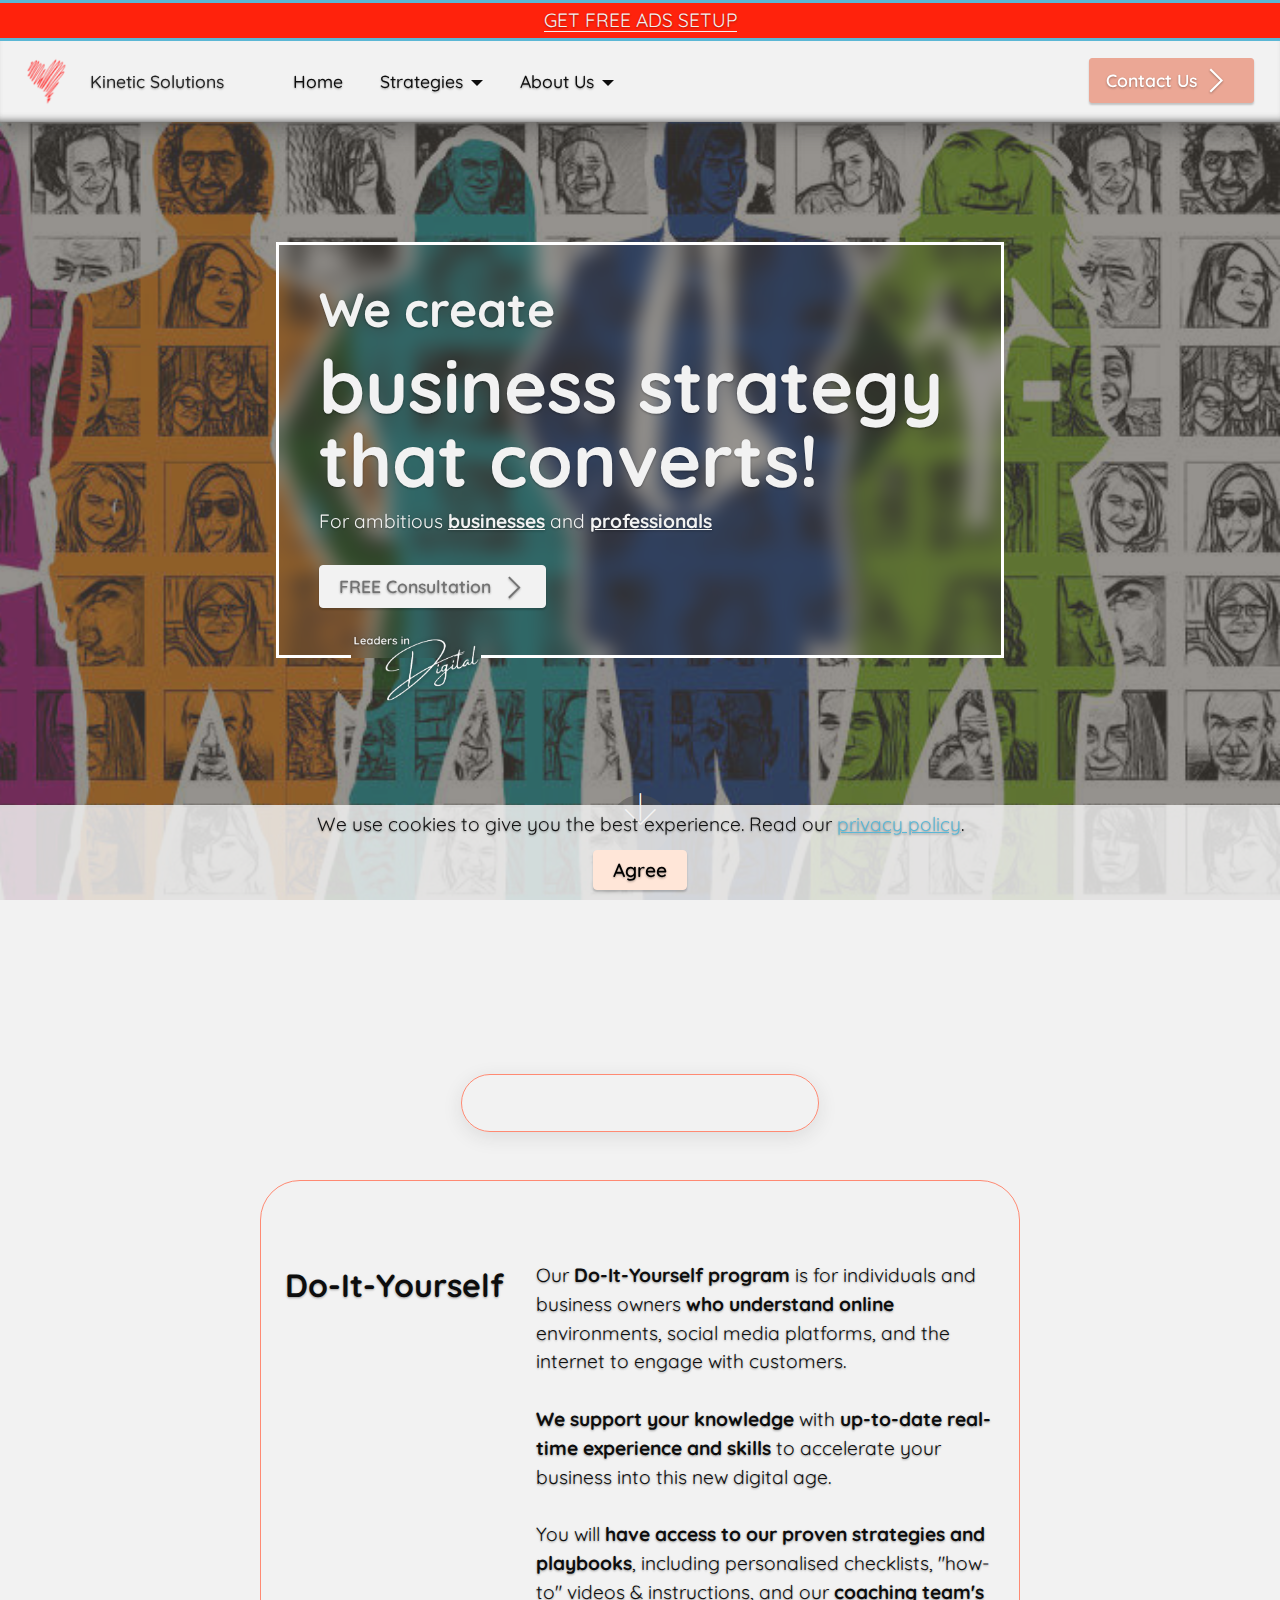
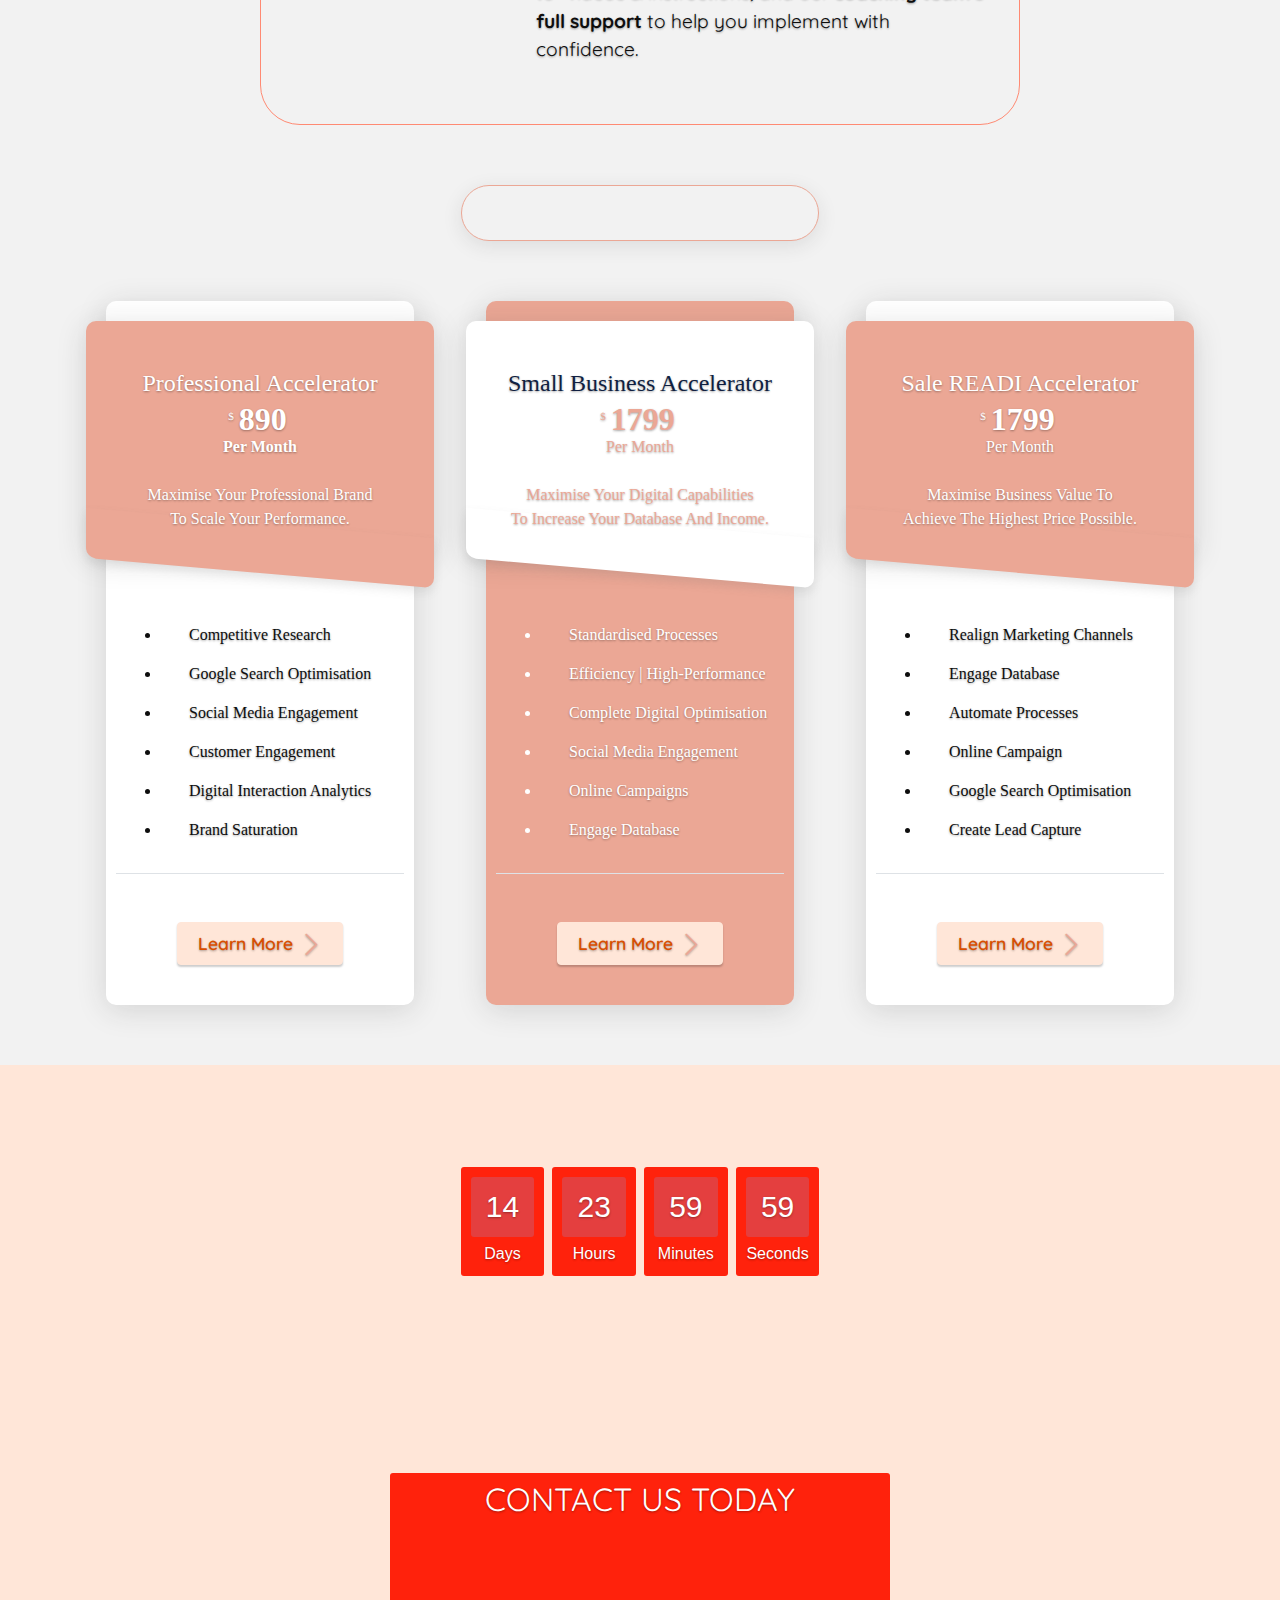
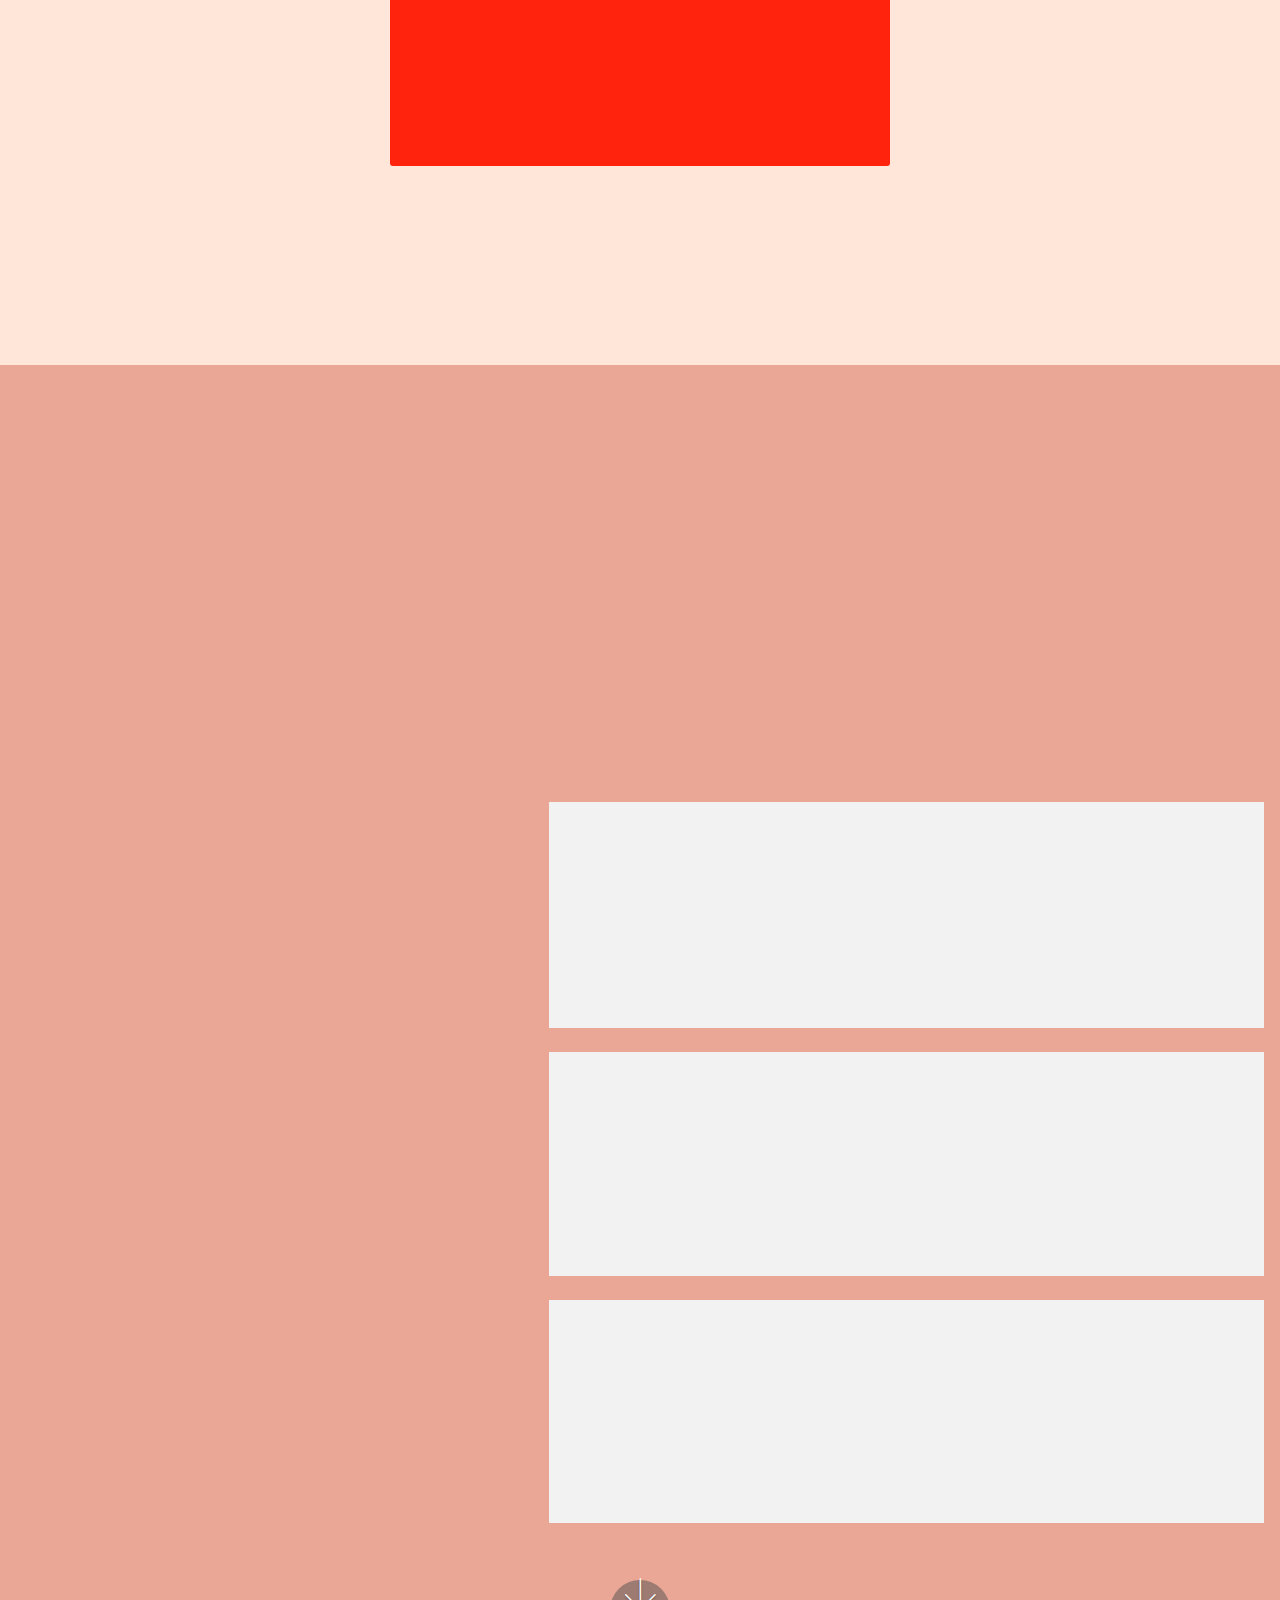
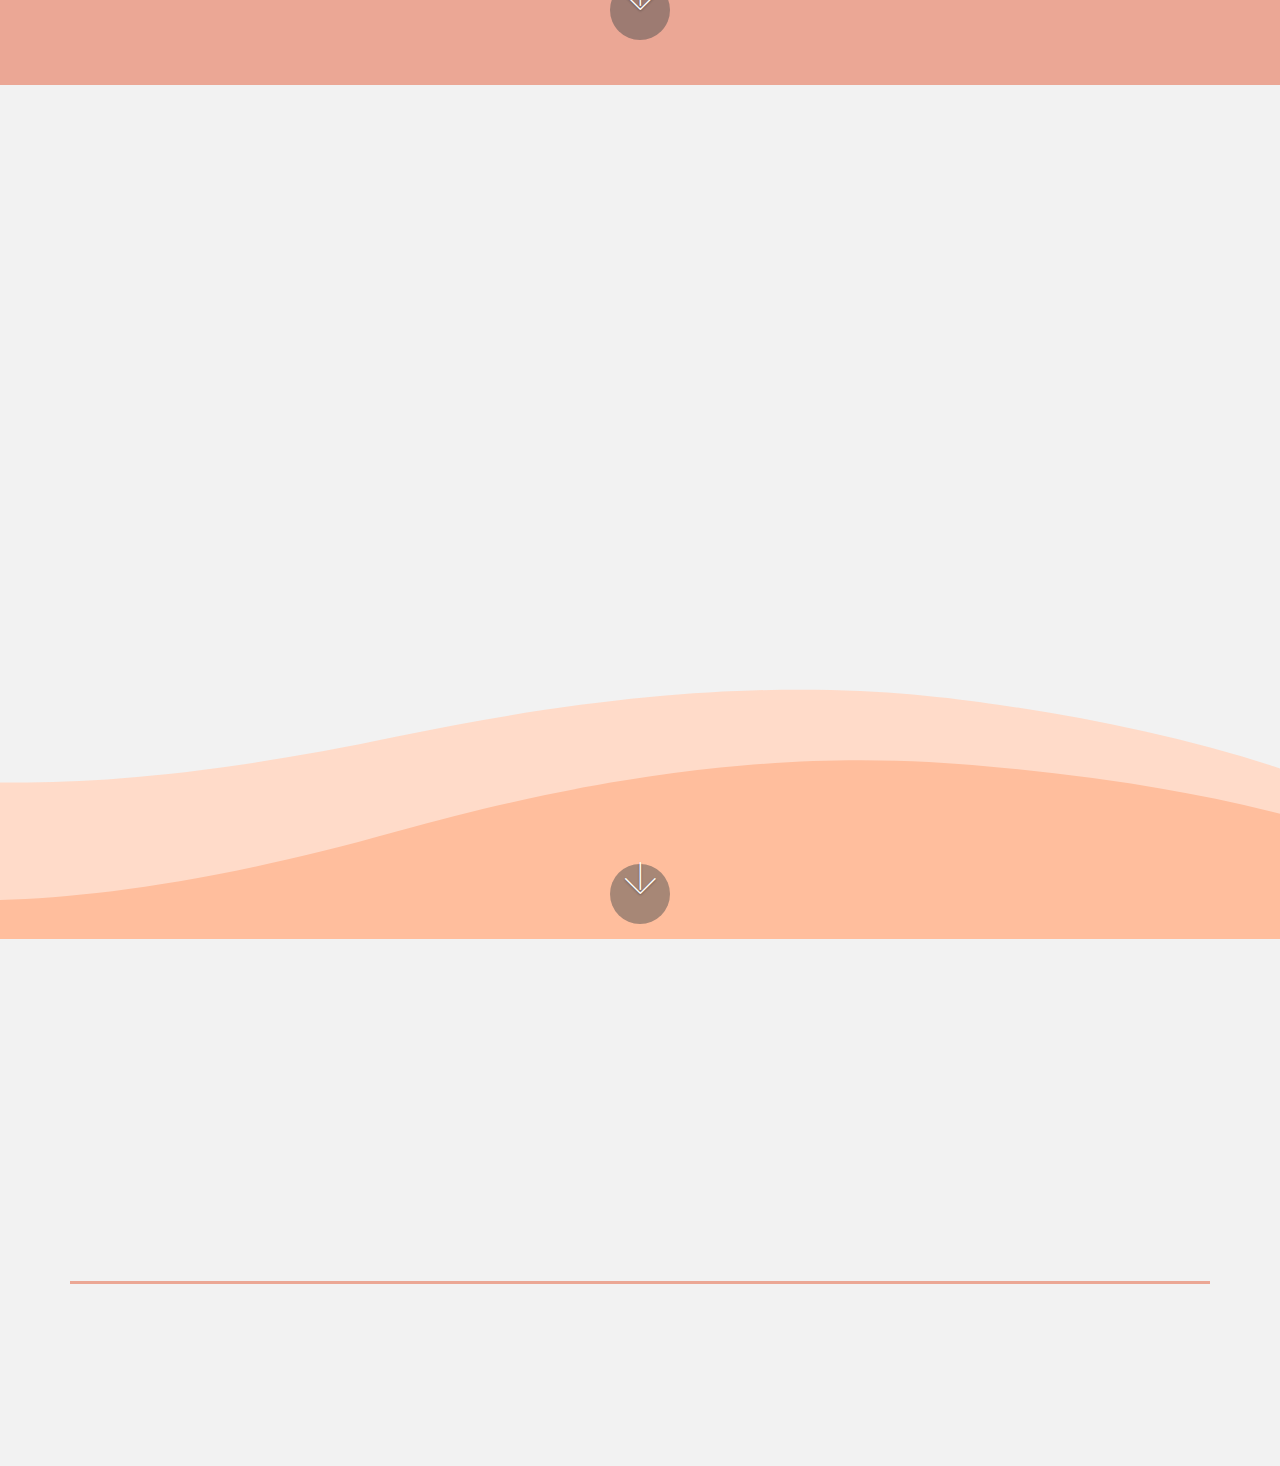
<file: index.html>
<!DOCTYPE html>
<html lang="en"   >
<head>
  
  <meta charset="UTF-8">
  <meta http-equiv="X-UA-Compatible" content="IE=edge">
  
  <meta name="viewport" content="width=device-width, initial-scale=1, minimum-scale=1">
  <link rel="shortcut icon" href="assets/images/favicon-64x64.png" type="image/x-icon">
  <meta name="description" content="Kinetic Solutions is the leader in income growth and digital transformation strategies. We provide business systems, staff training, role development, and business automation to save time.">
  
  
  <title>Your Leaders in Income Growth and Digital Transformation</title>
  <link rel="stylesheet" href="assets/font-awesome-brands/../css/fontawesome.min.css">
  <link rel="stylesheet" href="assets/font-awesome-brands/css/brands.min.css">
  <link rel="stylesheet" href="assets/web/assets/mobirise-icons2/mobirise2.css">
  <link rel="stylesheet" href="assets/web/assets/mobirise-icons/mobirise-icons.css">
  <link rel="stylesheet" href="assets/web/assets/mobirise-icons-bold/mobirise-icons-bold.css">
  <link rel="stylesheet" href="assets/tether/tether.min.css">
  <link rel="stylesheet" href="assets/bootstrap/css/bootstrap.min.css">
  <link rel="stylesheet" href="assets/bootstrap/css/bootstrap-grid.min.css">
  <link rel="stylesheet" href="assets/bootstrap/css/bootstrap-reboot.min.css">
  <link rel="stylesheet" href="assets/aos/css/aos.css">
  <link rel="stylesheet" href="assets/dropdown/css/style.css">
  <link rel="stylesheet" href="assets/animatecss/animate.css">
  <link rel="stylesheet" href="assets/formstyler/jquery.formstyler.css">
  <link rel="stylesheet" href="assets/formstyler/jquery.formstyler.theme.css">
  <link rel="stylesheet" href="assets/datepicker/jquery.datetimepicker.min.css">
  <link rel="stylesheet" href="assets/socicon/css/styles.css">
  <link rel="stylesheet" href="assets/recaptcha.css">
  <link rel="preload" as="style" href="assets/mobirise/css/mbr-additional.css"><link rel="stylesheet" href="assets/mobirise/css/mbr-additional.css" type="text/css">
  
  <script src="assets/web/assets/lazyload/lazyload.js"></script>

  <!-- Global site tag (gtag.js) - Google Analytics -->
<script async src="https://www.googletagmanager.com/gtag/js?id=UA-179635155-1"></script>
<script>
  window.dataLayer = window.dataLayer || [];
  function gtag(){dataLayer.push(arguments);}
  gtag('js', new Date());

  gtag('config', 'UA-179635155-1');
</script>
  

</head>
<body>

<section id='top-1'></section>


  
  <section class="menu cid-scpeTbBXJ9" once="menu" id="menu2-2s">

    

    <nav class="navbar navbar-dropdown TopMenuUnderline navbar-fixed-top navbar-expand-lg">

    <div class="topLineDivSettings">
        <p class="mbr-text mbr-fonts-style topLineTextSettings topline-msg marquee display-7">
            <a href="index.html#free-ads-setup" class="text-warning text-primary" style="">GET FREE ADS SETUP</a></p>
    </div>
        
        
      
        
        
        <div class="container">
            <div class="navbar-brand">
                <span class="navbar-logo">
                    <a href="index.html">
                        <img src="assets/images/favicon-64x64.png" alt="Kinetic Solutions Your Leaders in Digital" title="" style="height: 3.8rem;">
                    </a>
                </span>
                <span class="navbar-caption-wrap"><a class="navbar-caption text-black text-primary display-4" href="index.html">Kinetic Solutions</a></span>
            </div>
            <button class="navbar-toggler" type="button" data-toggle="collapse" data-target="#navbarSupportedContent" aria-controls="navbarNavAltMarkup" aria-expanded="false" aria-label="Toggle navigation">
                <div class="hamburger">
                    <span></span>
                    <span></span>
                    <span></span>
                    <span></span>
                </div>
            </button>
            <div class="collapse navbar-collapse" id="navbarSupportedContent">
                <ul class="navbar-nav nav-dropdown" data-app-modern-menu="true"><li class="nav-item">
                        <a class="nav-link link text-danger text-primary display-4" href="index.html">
                            Home</a>
                    </li><li class="nav-item dropdown"><a class="nav-link link dropdown-toggle text-danger display-4" href="index.html" data-toggle="dropdown-submenu" aria-expanded="false">Strategies</a><div class="dropdown-menu"><a class="dropdown-item text-danger text-primary display-4" href="business-success-strategies-grow-income.html" aria-expanded="false">Business Success</a><a class="dropdown-item text-danger text-primary display-4" href="staff-success-high-performance.html" aria-expanded="false">Staff Success</a><a class="dropdown-item text-danger text-primary display-4" href="growth-strategies-for-online-success.html" aria-expanded="false">Digital Transformation</a></div></li><li class="nav-item dropdown"><a class="nav-link link text-danger dropdown-toggle display-4" href="#" data-toggle="dropdown-submenu" aria-expanded="false">About Us</a><div class="dropdown-menu"><a class="text-danger dropdown-item text-primary display-4" href="leaders-in-online-transformation.html">The Company</a><a class="text-danger dropdown-item text-primary display-4" href="leaders-in-online-transformation.html#about-us-team" aria-expanded="false">The Team</a><a class="text-danger dropdown-item text-primary display-4" href="growth-strategies-for-online-success.html#gallery2-1o" aria-expanded="false">Portfolio</a></div></li></ul>
                
                <div class="navbar-buttons mbr-section-btn"><a class="btn btn-sm btn-success display-4" href="#" data-toggle="modal" data-target="#mbr-popup-28"><span class="mobi-mbri mobi-mbri-arrow-next mbr-iconfont mbr-iconfont-btn"></span>Contact Us</a></div>
            </div>
        </div>
    </nav>

</section>

<section class="aosHeader1 cid-sc7ACC8UqX mbr-fullscreen mbr-parallax-background" id="home-header">
    

    <div class="mbr-overlay" style="opacity: 0.6; background-color: rgb(79, 73, 67);"></div>

    <div class="container align-left">
        <div class="row justify-content-center">
            <div class="mbr-white col-lg-8 col-md-6">
                <div class="wrapper" data-aos="fade" data-aos-delay="0" data-aos-duration="450" data-aos-once="true">
                    <h1 class="mbr-section-title mbr-bold pb-2 mbr-fonts-style display-2">We create</h1>
                    <h3 class="mbr-section-subtitle align-left mbr-light pb-2 mbr-fonts-style display-1"><strong>business strategy that converts!</strong></h3>
                    <p class="mbr-text pb-2 align-left mbr-fonts-style display-7">
                        For ambitious <strong><u>businesses</u></strong> and <strong><u>professionals
                    </u></strong></p>
                    <div class="mbr-section-btn"><a class="btn btn-md btn-warning display-4" href="#" data-toggle="modal" data-target="#mbr-popup-28"><span class="mobi-mbri mobi-mbri-arrow-next mbr-iconfont mbr-iconfont-btn"></span>FREE Consultation</a></div>
          <div>
            <img src="assets/images/logopack-7-260x130.png" title="mobirise" alt="Leaders in Digital">
          </div>
        </div>
      </div>
    </div>
  </div>
  <div class="mbr-arrow hidden-sm-down" aria-hidden="true">
    <a href="#next">
      <i class="mbri-down mbr-iconfont"></i>
    </a>
                    </div>
</section>

<section class="content4 cid-scftIPmaE8" id="content4-27">
    
    
    <div class="container">
        <div class="row justify-content-center">
            <div class="title col-md-12 col-lg-10">
                <h3 class="mbr-section-title mbr-fonts-style align-center mb-4 display-2"><strong>Our Simplified Service Model</strong></h3>
                
                
            </div>
        </div>
    </div>
</section>

<section class="extTabs tabs cid-scfmGYNhvw" id="extTabs12-26">

    

    
    <div class="container d-flex flex-column">
        <ul class="nav nav-tabs mb-5 justify-content-center mx-auto d-flex" role="tablist">
            <li class="nav-item first mbr-section-btn"><a class="mbr-fonts-style btn show btn-md active display-4" role="tab" data-toggle="tab" href="#extTabs12-26_tab0" aria-selected="true">Do-It-Yourself</a></li>
            <li class="nav-item mbr-section-btn"><a class="mbr-fonts-style btn btn-md active display-4" role="tab" data-toggle="tab" href="#extTabs12-26_tab1" aria-selected="true">Done-For-You</a></li>
        </ul>
        <div class="tab-content">
            <div id="tab1" class="tab-pane in active" role="tabpanel">
                <div class="row justify-content-center">

                    <div class="card col-12 col-lg-8">
                        <div class="card-img">
                            <br><p class="price-text align-right mbr-regular mbr-fonts-style pt-2 align-left display-5"><strong>Do-It-Yourself</strong></p>
                        </div>
                        <div class="card-box">
                            <h4 class="card-title align-left mbr-regular mbr-fonts-style display-7">Our <strong>Do-It-Yourself program</strong> is for individuals and business owners <strong>who understand online</strong> environments, social media platforms, and the internet to engage with customers.<div><br></div><div><strong>We support your knowledge</strong> with <strong>up-to-date real-time experience and skills</strong> to accelerate your business into this new digital age.</div><div><br></div><div>You will <strong>have access to our proven strategies and playbooks</strong>, including personalised checklists, "how-to" videos &amp; instructions, and our <strong>coaching team's full support</strong> to help you implement with confidence.</div></h4>
                            
                            
                        </div>
                    </div>

                    

                    

                </div>
            </div>
            <div id="tab2" class="tab-pane" role="tabpanel">
                <div class="row justify-content-center">

                    <div class="card col-12 col-lg-8">
                        <div class="card-img">
                            <br><p class="price-text align-right mbr-regular mbr-fonts-style pt-2 align-left display-5"><strong>Done-For-You</strong></p>
                        </div>
                        <div class="card-box">
                            <h4 class="card-title align-left mbr-regular mbr-fonts-style display-7">Our <strong>Done-For-You program</strong> is for ambitious individuals and business owners who <strong>want professionals</strong> with up-to-date <strong>real-time experience and proven performance</strong> to accelerate your business into this new digital age.<div><br></div><div>This complete program utilises <strong>proven strategies and playbooks</strong> to achieve <u>digital success, business success, and staff success</u>.</div><div><br></div><div><strong>We implement</strong>&nbsp;our proven strategies and playbooks to provide you and your staff with <strong>personalised training, coaching, mentoring and support</strong>&nbsp;to execute with confidence.</div></h4>
                            
                            
                        </div>
                    </div>

                    

                    

                </div>
            </div>
        </div>

    </div>

</section>

<section class="mbr-section pricing content1 cid-mVZd9ujMIz" id="pricing">

     

    <div class="container">
            <div class="text-center">
                <div class="nav price-tabs" role="tablist">
                    <a class="nav-link active" href="#yearly" role="tab" data-toggle="tab">Do-It-Yourself</a>
                    <a class="nav-link" href="#monthly" role="tab" data-toggle="tab">Done-For-You</a>
                </div>
            </div>
            <div class="tab-content wow fadeIn" style="visibility: visible; animation-name: fadeIn;">
                <div role="tabpanel" class="tab-pane fade show active" id="yearly">
                    <div class="row justify-content-center">
                        <div class="col-md-12 col-lg-4 mb-30">
                            <div class="price-item text-center">
                                <div class="price-top">
                                    <h4>Professional Accelerator</h4>
                                    <h2 class="mb-0"><sup>$</sup>890</h2>
                                    <span class="text-capitalize"><strong>per Month</strong><br><br>Maximise your professional brand<br>To scale your performance.<br></span>
                                </div>
                                <div class="price-content">
                                    <ul class="border-bottom mb-30 mt-md-4 pb-3 text-left">
                                        <li>Competitive Research</li><li>Google Search Optimisation</li><li>Social Media Engagement</li><li>Customer Engagement</li><li>Digital Interaction Analytics</li><li>Brand Saturation</li>
                                    </ul>
                                    <div class="mbr-section-btn align-center mt-5"><a class="btn btn-info display-4" href="success-suite-descriptions.html#professional-suite"><span class="mobi-mbri mobi-mbri-arrow-next mbr-iconfont mbr-iconfont-btn"></span>Learn More</a></div>
                                </div>
                            </div>
                        </div>
                        <div class="col-md-12 col-lg-4 mb-30">
                            <div class="price-item text-center popular">
                                <div class="price-top">
                                    <h4>Small Business Accelerator</h4>
                                    <h2 class="mb-0"><sup>$</sup>1799</h2>
                                    <span class="text-capitalize">per Month<br><br>Maximise your digital capabilities<br>To increase your database and income.<br></span>
                                </div>
                                <div class="price-content">
                                    <ul class="border-bottom mb-30 mt-md-4 pb-3 text-left">
                                        <li>Standardised Processes</li><li>Efficiency | High-Performance</li><li>Complete Digital Optimisation</li><li>Social Media Engagement</li><li>Online Campaigns</li><li>Engage Database</li>
                                    </ul>
                                    <div class="mbr-section-btn align-center mt-5"><a class="btn btn-info display-4" href="success-suite-descriptions.html#small-business-suite"><span class="mobi-mbri mobi-mbri-arrow-next mbr-iconfont mbr-iconfont-btn"></span>Learn More</a></div>
                                </div>
                            </div>
                        </div>
                        <div class="col-md-12 col-lg-4 mb-30">
                            <div class="price-item text-center">
                                <div class="price-top">
                                    <h4>Sale READI Accelerator</h4>
                                    <h2 class="mb-0"><sup>$</sup>1799</h2>
                                    <span class="text-capitalize">per Month<br><br>Maximise business value to<br>Achieve the highest price possible.<br></span>
                                </div>
                                <div class="price-content">
                                    <ul class="border-bottom mb-30 mt-md-4 pb-3 text-left">
                                        <li>Realign Marketing Channels</li><li>Engage Database</li><li>Automate Processes</li><li>Online Campaign</li><li>Google Search Optimisation</li><li>Create Lead Capture</li>
                                    </ul>
                                    <div class="mbr-section-btn align-center mt-5"><a class="btn btn-info display-4" href="success-suite-descriptions.html#sale-readi"><span class="mobi-mbri mobi-mbri-arrow-next mbr-iconfont mbr-iconfont-btn"></span>Learn More</a></div>
                                </div>
                            </div>
                        </div>
                    </div>
                </div>
                <div role="tabpanel" class="tab-pane fade" id="monthly">
                    <div class="row justify-content-center">
                        <div class="col-md-12 col-lg-4 mb-30">
                            <div class="price-item text-center">
                                <div class="price-top">
                                    <h4>Professional Complete</h4>
                                    <h2 class="mb-0"><sup>$</sup>1799</h2>
                                    <span class="text-capitalize">per month<br><br>Maximise your professional brand<br>To scale your performance.<br></span>
                                </div>
                                <div class="price-content">
                                    <ul class="border-bottom mb-30 mt-md-4 pb-3 text-left">
                                        <li>Competitive Research</li><li>Google Search Optimisation</li><li>Social Media Engagement</li><li>Customer Engagement</li><li>Digital Interaction Analytics</li><li>Brand Saturation</li>
                                    </ul>
                                    <div class="mbr-section-btn align-center mt-5"><a class="btn btn-info display-4" href="success-suite-descriptions.html#professional-suite"><span class="mobi-mbri mobi-mbri-arrow-next mbr-iconfont mbr-iconfont-btn"></span>Learn More</a></div>
                                </div>
                            </div>
                        </div>
                        <div class="col-md-12 col-lg-4 mb-30">
                            <div class="price-item text-center popular">
                                <div class="price-top">
                                    <h4>Small Business Complete</h4>
                                    <h2 class="mb-0"><sup>$</sup>2990</h2>
                                    <span class="text-capitalize">per month<br><br>Maximise Your Digital Capabilities<br>To Increase Your Database And Income.<br></span>
                                </div>
                                <div class="price-content">
                                    <ul class="border-bottom mb-30 mt-md-4 pb-3 text-left">
                                        <li>Standardised Processes</li><li><span style="font-size: 1rem;">Efficiency | High-Performance</span></li><li><span style="font-size: 1rem;">Complete Digital Optimisation</span><br></li><li>Social Media Engagement</li><li>Online Campaigns</li><li>Engage Database</li>
                                    </ul>
                                    <div class="mbr-section-btn align-center mt-5"><a class="btn btn-info display-4" href="success-suite-descriptions.html#small-business-suite"><span class="mobi-mbri mobi-mbri-arrow-next mbr-iconfont mbr-iconfont-btn"></span>Learn More</a></div>
                                </div>
                            </div>
                        </div>
                        <div class="col-md-12 col-lg-4 mb-30">
                            <div class="price-item text-center">
                                <div class="price-top">
                                    <h4>Sale READI Complete</h4>
                                    <h2 class="mb-0"><sup>$</sup>2990</h2>
                                    <span class="text-capitalize">per month<br><br>Maximise Business Value To<br>Achieve The Highest Price Possible.<br></span>
                                </div>
                                <div class="price-content">
                                    <ul class="border-bottom mb-30 mt-md-4 pb-3 text-left">
                                        <li>Realign Marketing Channels</li><li>Engage Database</li><li>Automate Processes</li><li>Online Campaign</li><li>Google Search Optimisation</li><li>Create Lead Capture</li>
                                    </ul>
                                    <div class="mbr-section-btn align-center mt-5"><a class="btn btn-info display-4" href="success-suite-descriptions.html#sale-readi"><span class="mobi-mbri mobi-mbri-arrow-next mbr-iconfont mbr-iconfont-btn"></span>Learn More</a></div>
                                </div>
                            </div>
                        </div>
                    </div>
                </div>
            </div>
        </div>
</section>

<section class="extHeader cid-sciX5woj0D mbr-fullscreen" id="free-ads-setup">

    

    

    <div class="main container">
        <div class="row pt-2 justify-content-center">
            <div class="col-sm-10">
            </div>
            <div id="clockdiv">
  <div>
    <span class="days"></span>
    <div class="smalltext">Days</div>
  </div>
  <div>
    <span class="hours"></span>
    <div class="smalltext">Hours</div>
  </div>
  <div>
    <span class="minutes"></span>
    <div class="smalltext">Minutes</div>
  </div>
  <div>
    <span class="seconds"></span>
    <div class="smalltext">Seconds</div>
  </div>
            <script>function getTimeRemaining(endtime) {
  const total = Date.parse(endtime) - Date.parse(new Date());
  const seconds = Math.floor((total / 1000) % 60);
  const minutes = Math.floor((total / 1000 / 60) % 60);
  const hours = Math.floor((total / (1000 * 60 * 60)) % 24);
  const days = Math.floor(total / (1000 * 60 * 60 * 24));
  
  return {
    total,
    days,
    hours,
    minutes,
    seconds
  };
}

function initializeClock(id, endtime) {
  const clock = document.getElementById(id);
  const daysSpan = clock.querySelector('.days');
  const hoursSpan = clock.querySelector('.hours');
  const minutesSpan = clock.querySelector('.minutes');
  const secondsSpan = clock.querySelector('.seconds');

  function updateClock() {
    const t = getTimeRemaining(endtime);

    daysSpan.innerHTML = t.days;
    hoursSpan.innerHTML = ('0' + t.hours).slice(-2);
    minutesSpan.innerHTML = ('0' + t.minutes).slice(-2);
    secondsSpan.innerHTML = ('0' + t.seconds).slice(-2);

    if (t.total <= 0) {
      clearInterval(timeinterval);
    }
  }

  updateClock();
  const timeinterval = setInterval(updateClock, 1000);
}

const deadline = new Date(Date.parse(new Date()) + 15 * 24 * 60 * 60 * 1000);
initializeClock('clockdiv', deadline);</script>

                <h1 class="mbr-fonts-style mbr-section-title mbr-white mbr-bold align-center display-2"><u><br></u><u>BONUS:</u> Setup Google &amp; Social Media Advertising <u>FOR FREE</u>!</h1><br>
                
                <div class="align-center input-form" data-form-type="formoid">
<!--Formbuilder Form-->
<form action="https://mobirise.eu/" method="POST" class="mbr-form form-with-styler" data-form-title="Campaign Ad"><input type="hidden" name="email" data-form-email="true" value="vZtrXWlJXQB9OLI/aV/3kQFyPXOXa34Dgyb25P7BitMtQTyEiea1AFQsbS8nqegE45XayrU3pV6CKMJbAko9JHJMXTGdefK0Va/vCh35SQPOAtwXssLL76NHMdPmYkhk">
<div class="form-row">
<div hidden="hidden" data-form-alert="" class="alert alert-success col-12">Thanks for filling out the form!</div>
<div hidden="hidden" data-form-alert-danger="" class="alert alert-danger col-12"> </div>
</div>
<div class="dragArea form-row">
<div class="col-lg-12 col-md-12 col-sm-12">
<h6 class="mbr-fonts-style display-5">CONTACT US TODAY</h6>
</div>
<div class="col-lg-12 col-md-12 col-sm-12 form-group">
<div class="form-row">
<div class="col">
<input type="text" name="nameFirst" placeholder="First Name" data-form-field="nameFirst" class="form-control text-multiple" value="" id="nameFirst-free-ads-setup">
</div>
<div class="col">
<input type="text" name="nameLast" placeholder="Last Name" data-form-field="nameLast" class="form-control text-multiple" value="" id="nameLast-free-ads-setup">
</div>
</div>
</div>
<div data-for="phone" class="col-lg-12 col-md-12 col-sm-12 form-group">
<input type="tel" name="phone" placeholder="Phone" data-form-field="phone" class="form-control display-7" required="required" value="" id="phone-free-ads-setup">
</div>
<div data-for="email" class="col form-group">
<input type="email" name="email" placeholder="Email adress..." data-form-field="Email" class="form-control display-7" required="required" value="" id="email-free-ads-setup">
</div>
<div class="col-auto input-group-btn mbr-section-btn">
<button type="submit" class="btn btn-black display-7">Enquire</button>
</div>
</div>
</form><!--Formbuilder Form-->
</div>    
            </div>
        </div>     

        <div class="row justify-content-center">
            <div class="col-sm-8">
                
            </div>
        </div>
        
        <div class="row justify-content-center">        
            <div class="col-lg-12">
                <br><p class="mbr-text links mbr-fonts-style lower-line mbr-white display-5">For <strong>NEW customers</strong> who sign up to any Accelerator or Complete package before<strong> <u>November 30th, 2020</u></strong>.</p>
            </div>
        </div>
    </div>
    
</section>

<section class="content4 cid-scvH6ZCTP4" id="design-your-own">
    
    
    <div class="container-fluid">
        <div class="row justify-content-center">
            <div class="title col-md-12 col-lg-12">
                <h3 class="mbr-section-title mbr-fonts-style align-center mb-4 display-1">
                    <strong>Design-Your-Own</strong>
                </h3>
                <h4 class="mbr-section-subtitle align-center mbr-fonts-style mb-4 display-5">We provide <strong>Design-Your-Own services</strong> for businesses and professionals <strong>requiring specific support </strong>and would like to <strong>customise</strong> the exact program that <strong>suits their needs</strong>.</h4>
                
            </div>
        </div>
    </div>
</section>

<section class="extFeatures cid-sc7Uh3EOac" id="success-suite">

    

    

    <div class="container-fluid align-center">
        <div class="row justify-content-center">
            <div class="img col-lg-5 col-md-12">
                <img class="big-img" src="assets/images/nordwood-themes-yymjnpgq-x8-unsplash-1536x1024.jpeg" title="" alt="Digital Coaching Think Outside the box">
            </div>


            <div class="mbr-white col-md-12 col-lg-7 content">

                
                
                

                <div class="card">    
                    <div class="card-wrapper">
                        <div class="card-img">
                            <img src="assets/images/mbr-1-1824x1216.jpg" title="" alt="business success and income growth">
                        </div>
                        <div class="card-box">
                            <h4 class="card-title mbr-fonts-style pb-1 mbr-bold display-7">Business Success</h4>
                            <p class="mbr-text mbr-fonts-style mbr-normal display-4">Helping businesses <strong>scale, pivot, and sustain</strong> through <strong>wildly successful planning, action, and continuous improvement strategies</strong>.</p>
                            <div class="ico-line-wrap">
                                <div class="ico-line">
                                    <div class="mbr-section-btn align-center"><a class="btn btn-info display-4" href="business-success-strategies-grow-income.html"><span class="mobi-mbri mobi-mbri-arrow-next mbr-iconfont mbr-iconfont-btn"></span>Learn More</a></div>
                                </div>
                                
                            </div>
                        </div>
                    </div>
                </div>

                <div class="card">    
                    <div class="card-wrapper">
                        <div class="card-img">
                            <img src="assets/images/mbr-700x467.jpg" title="" alt="Staff training and role development">
                        </div>
                        <div class="card-box">
                            <h4 class="card-title mbr-fonts-style pb-1 mbr-bold display-7">Staff Success</h4>
                            <p class="mbr-text mbr-fonts-style mbr-normal display-4">Staff development strategies for <strong>customer service excellence, efficiency, and high-performance</strong>.</p>
                            <div class="ico-line-wrap">
                                <div class="ico-line">
                                    <div class="mbr-section-btn align-center"><a class="btn btn-info display-4" href="staff-success-high-performance.html"><span class="mobi-mbri mobi-mbri-arrow-next mbr-iconfont mbr-iconfont-btn"></span>Learn More</a></div>
                                </div>
                                
                            </div>
                        </div>
                    </div>
                </div>

                <div class="card">    
                    <div class="card-wrapper">
                        <div class="card-img">
                            <img src="assets/images/mbr-310x202.jpg" title="" alt="">
                        </div>
                        <div class="card-box">
                            <h4 class="card-title mbr-fonts-style pb-1 mbr-bold display-7">Digital Transformation</h4>
                            <p class="mbr-text mbr-fonts-style mbr-normal display-4">Online strategies to <strong>optimise your exposure</strong> and <strong>capitalise on your market-share</strong>.<br></p>
                            <div class="ico-line-wrap">
                                <div class="ico-line">
                                    <div class="mbr-section-btn align-center"><a class="btn btn-info display-4" href="growth-strategies-for-online-success.html"><span class="mobi-mbri mobi-mbri-arrow-next mbr-iconfont mbr-iconfont-btn"></span>Learn More</a></div>
                                </div>
                                
                            </div>
                        </div>
                    </div>
                </div>

                
            </div>



        </div>
    </div>
</section>

<section class="cid-sc811HhIAz" id="header2-c">

    

    

    <div class="container align-center">
        <div class="row justify-content-md-center">
            <div class="mbr-white col-md-10">
                
                
                
                
            </div>
        </div>
    </div>
    <div class="mbr-arrow hidden-sm-down" aria-hidden="true">
        <a href="#next">
            <i class="mbri-down mbr-iconfont"></i>
        </a>
    </div>
</section>

<section class="content4 cid-sc8gI6sWbe" id="content4-g">
    
    
    <div class="container-fluid">
        <div class="row justify-content-center">
            <div class="title col-md-12 col-lg-12">
                <h3 class="mbr-section-title mbr-fonts-style align-center mb-4 display-2"><strong>Trusted by some of Australia's biggest brands</strong></h3>
                
                
            </div>
        </div>
    </div>
</section>

<section class="extClients clients cid-sc8g2zEusk" id="extClients4-e">
    

    

    <svg xmlns="http://www.w3.org/2000/svg" xmlns:xlink="http://www.w3.org/1999/xlink" width="1380px" height="810px" viewBox="0 -8.992806499463768e-14 1380 810" preserveAspectRatio="xMidYMid meet">
        <rect id="svgEditorBackground" x="0" y="0" width="1380" height="810" style="fill: none; stroke: none;"></rect>
        <defs id="svgEditorDefs">
            <polygon id="svgEditorShapeDefs" style="fill:khaki;stroke:black;vector-effect:non-scaling-stroke;stroke-width:1px;"></polygon>
            <path id="svgEditorClosePathDefs" style="stroke:black;stroke-width:1px;fill:khaki;"></path>
        </defs>
        <path d="M15083.791600683318,645.6720847341486c496.6000000000058,747.7999999999951,1953.3704016668416,1862.6734725832403,2751.999999999978,1967.9999999999955s1884.300000000003,-198.89999999999964,2718.7056474818382,-552.6365690040448s1746.4898225846773,-519.9524548776521,2593.2943525181545,-567.3634309959566s2251,-23.399999999999636,4384,1520.0000000000032s3205.199999999997,1437.2000000000025,4047.9999999999854,1520.0000000000018s3305.000000000029,-270.2999999999993,4640.000000000029,-1152s74.60000000000582,3328.3000000000065,32,3792.0000000000073s-19509.4,4591.000000000004,-21087.999999999993,-128.00000000000182s-1679.5999999999913,-6358.300000000001,-80,-6400Z" style="stroke:black;fill:khaki;stroke-width:0px;" id="e12_areaS3" transform="matrix(0.0650006 -0.00123765 0.00123765 0.0650006 -995.543 317.589)"></path>
        <path d="M12434.469938292996,-979.2324603008726c496.600000000004,747.8000000000001,1953.3704016668398,1862.673472583247,2752.000000000018,1967.9999999999995s1884.2999999999865,-198.90000000000055,2718.7056474818364,-552.6365690040473s1746.4898225846846,-519.9524548776479,2593.2943525181618,-567.3634309959524s2251,-23.400000000001455,4384,1520s3205.199999999997,1437.1999999999962,4048,1519.9999999999955s3304.9999999999927,-270.3000000000011,4640,-1151.9999999999955s74.60000000000582,3328.3,32,3791.9999999999955s-19509.400000000023,4590.999999999997,-21088.000000000015,-127.99999999999818s-1679.5999999999985,-6358.300000000008,-80,-6400.0000000000055Z" style="stroke:black;fill:aqua;stroke-width:0px;" id="e19_areaS3" transform="matrix(0.0647268 0.00608646 -0.00608646 0.0647268 -823.261 331.266)"></path><text dy="-0.5em" style="fill:black;font-family:Arial;font-size:20px;" id="e14_texte" transform="matrix(0.0640454 0 0 0.0640454 -832.187 329.878)">
            <textPath id="e13_textPath" xlink:href="#e12_areaS3">T</textPath>
        </text>
    </svg>


    

    <div class="container">
        <div class="carousel slide" data-ride="carousel" role="listbox">
            <div class="carousel-inner" data-visible="5">
                
                
                
                
                
            <div class="carousel-item ">
                    <div class="media-container-row">
                        <div class="col-md-12">
                            <div class="wrap-img ">
                                <img src="assets/images/2-240x240.png" class="img-responsive clients-img" alt="Westpac Banking Corporation">
                            </div>
                        </div>
                    </div>
                </div><div class="carousel-item ">
                    <div class="media-container-row">
                        <div class="col-md-12">
                            <div class="wrap-img ">
                                <img src="assets/images/3-240x240.png" class="img-responsive clients-img" alt="Woolworths Ltd">
                            </div>
                        </div>
                    </div>
                </div><div class="carousel-item ">
                    <div class="media-container-row">
                        <div class="col-md-12">
                            <div class="wrap-img ">
                                <img src="assets/images/4-240x240.png" class="img-responsive clients-img" alt="Telstra Australia">
                            </div>
                        </div>
                    </div>
                </div><div class="carousel-item ">
                    <div class="media-container-row">
                        <div class="col-md-12">
                            <div class="wrap-img ">
                                <img src="assets/images/logopack-4-500x500.png" class="img-responsive clients-img" alt="Sunshine Coast Council">
                            </div>
                        </div>
                    </div>
                </div><div class="carousel-item ">
                    <div class="media-container-row">
                        <div class="col-md-12">
                            <div class="wrap-img ">
                                <img src="assets/images/logopack-3-383x383.png" class="img-responsive clients-img" alt="Queensland Government">
                            </div>
                        </div>
                    </div>
                </div><div class="carousel-item ">
                    <div class="media-container-row">
                        <div class="col-md-12">
                            <div class="wrap-img ">
                                <img src="assets/images/7-240x240.png" class="img-responsive clients-img" alt="Servco Australia">
                            </div>
                        </div>
                    </div>
                </div><div class="carousel-item ">
                    <div class="media-container-row">
                        <div class="col-md-12">
                            <div class="wrap-img ">
                                <img src="assets/images/logopack-240x240.png" class="img-responsive clients-img" alt="Toyota Australia">
                            </div>
                        </div>
                    </div>
                </div><div class="carousel-item ">
                    <div class="media-container-row">
                        <div class="col-md-12">
                            <div class="wrap-img ">
                                <img src="assets/images/logopack-2-240x240.png" class="img-responsive clients-img" alt="Ray White Mooloolaba">
                            </div>
                        </div>
                    </div>
                </div></div>
            <div class="carousel-controls">
                <a data-app-prevent-settings="" class="carousel-control carousel-control-prev" role="button" data-slide="prev">
                    <span aria-hidden="true" class="mbri-left mbr-iconfont"></span>
                    <span class="sr-only">Previous</span>
                </a>
                <a data-app-prevent-settings="" class="carousel-control carousel-control-next" role="button" data-slide="next">
                    <span aria-hidden="true" class="mbri-right mbr-iconfont"></span>
                    <span class="sr-only">Next</span>
                </a>
            </div>
        </div>
    </div>
</section>

<section class="cid-sc8qvthMmH" id="header2-j">

    

    

    <div class="container align-center">
        <div class="row justify-content-md-center">
            <div class="mbr-white col-md-10">
                
                
                
                
            </div>
        </div>
    </div>
    <div class="mbr-arrow hidden-sm-down" aria-hidden="true">
        <a href="#next">
            <i class="mbri-down mbr-iconfont"></i>
        </a>
    </div>
</section>

<section class="content4 cid-sc8pYJWDFz" id="content4-i">
    
    
    <div class="container-fluid">
        <div class="row justify-content-center">
            <div class="title col-md-12 col-lg-10">
                <h3 class="mbr-section-title mbr-fonts-style align-center mb-4 display-2">
                    <strong>What our customers say...</strong></h3>
                <script src="https://apps.elfsight.com/p/platform.js" defer></script>
                    <div class="elfsight-app-84ac6671-d232-41fc-8f82-6b2d55d7c1ec"></div>
                <div class="mbr-section-btn align-center"><a class="btn btn-info display-4" href="#" data-toggle="modal" data-target="#mbr-popup-28"><span class="mobi-mbri mobi-mbri-arrow-next mbr-iconfont mbr-iconfont-btn"></span>FREE Consultation&nbsp;</a></div>
            </div>
        </div>
    </div>
</section>

<section class="mbr-section mbr-section--relative mbr-section--fixed-size" id="hrblock-block-p" data-rv-view="37449" style="background-color: rgb(242, 242, 242);">
   
	<div class="mbr-section__container mbr-section__container--isolated container" style="min-width:0;">
        <div class="row justify-content-center" style="padding-bottom:10px; padding-top:10px;">
            <hr style="min-width:0;width:100%;border-color:#eba795;border-style:solid;border-top-width:3px;">
        </div>
    </div>
    
</section>

<section class="footer3 cid-sc9CYdx7QS" once="footers" id="footer3-o">

    

    

    <div class="container-fluid">
        <div class="media-container-row align-center mbr-white">
            <div class="row row-links">
                <ul class="foot-menu">
                    
                    
                    
                    
                    
                <li class="foot-menu-item mbr-fonts-style display-7">
                        <a class="text-danger text-primary" href="index.html">Home</a>
                    </li><li class="foot-menu-item mbr-fonts-style display-7"><a class="text-danger text-primary" href="business-success-strategies-grow-income.html">Business Success</a>
                    </li><li class="foot-menu-item mbr-fonts-style display-7"><a class="text-danger text-primary" href="staff-success-high-performance.html">Staff Success</a>
                    </li><li class="foot-menu-item mbr-fonts-style display-7"><a class="text-danger text-primary" href="growth-strategies-for-online-success.html">Digital Success</a>
                    </li><li class="foot-menu-item mbr-fonts-style display-7"><a class="text-danger text-primary" href="leaders-in-online-transformation.html">About Us</a>
                    </li><li class="foot-menu-item mbr-fonts-style display-7"><a class="text-danger text-primary" href="growth-strategies-for-online-success.html#gallery2-1o">Portfolio</a>
                    </li></ul>
            </div>
            <div class="row social-row">
                <div class="social-list align-right pb-2">
                    
                    
                    
                    
                    
                    
                <div class="soc-item">
                        <a href="https://www.facebook.com/kineticsolution" target="_blank">
                            <span class="mbr-iconfont mbr-iconfont-social fa-facebook fab fa-fw" style="color: rgb(59, 89, 152); fill: rgb(59, 89, 152);"></span>
                        </a>
                    </div><div class="soc-item">
                        <a href="https://www.linkedin.com/company/kinetic-solutions---your-potential-in-motion-pty-ltd/about/" target="_blank">
                            <span class="mbr-iconfont mbr-iconfont-social fa-linkedin fab fa-fw" style="color: rgb(14, 118, 168); fill: rgb(14, 118, 168);"></span>
                        </a>
                    </div><div class="soc-item">
                        <a href="https://www.youtube.com/channel/UCUsD1aOUMjrXurnR7yx1aHA" target="_blank">
                            <span class="mbr-iconfont mbr-iconfont-social socicon-youtube socicon" style="color: rgb(196, 48, 43); fill: rgb(196, 48, 43);"></span>
                        </a>
                    </div><div class="soc-item">
                        <a href="https://instagram.com/engaging360" target="_blank">
                            <span class="mbr-iconfont mbr-iconfont-social fa-instagram fab fa-fw" style="color: rgb(63, 114, 155); fill: rgb(63, 114, 155);"></span>
                        </a>
                    </div><div class="soc-item">
                        <a href="https://g.page/engaging360?gm" target="_blank">
                            <span class="mbr-iconfont mbr-iconfont-social socicon-googlemaps socicon" style="color: rgb(66, 133, 244); fill: rgb(66, 133, 244);"></span>
                        </a>
                    </div></div>
            </div>
            <div class="row row-copirayt">
                <p class="mbr-text mb-0 mbr-fonts-style mbr-white align-center display-4"><a href="https://goo.gl/maps/hytiLceM5AnNvAm9A" class="text-primary" target="_blank">Sunshine Coast, Queensland, Australia</a> | <a href="mailto:team@kineticsolutions.com.au" class="text-primary">team@kineticsolutions.com.au</a><br>© Kinetic Solutions - Your Potential in Motion Pty Ltd | ABN 61 155 423 644 | <a href="growth-strategies-for-online-success.html" class="text-primary">Made with ❤️&nbsp;by your online success team</a></p>
            </div>
        </div>
    </div>
</section>

<div class="modal mbr-popup cid-scfAjM6Ven fade" tabindex="-1" role="dialog" data-overlay-color="#0d0d0d" data-overlay-opacity="0.8" id="mbr-popup-28" aria-hidden="true">
        <div class="modal-dialog modal-lg modal-dialog-centered" role="document">
            <div class="modal-content">
                <div class="modal-header">
                    
                    <button type="button" class="close" data-dismiss="modal" aria-label="Close">
                        <svg version="1.1" xmlns="http://www.w3.org/2000/svg" width="24" height="24" viewBox="0 0 32 32" fill="currentColor">
                            <path d="M31.797 0.191c-0.264-0.256-0.686-0.25-0.942 0.015l-13.328 13.326c-0.598 0.581 0.342 1.543 0.942 0.942l13.328-13.326c0.27-0.262 0.27-0.695 0-0.957zM14.472 17.515c-0.264-0.256-0.686-0.25-0.942 0.015l-13.328 13.326c-0.613 0.595 0.34 1.562 0.942 0.942l13.328-13.326c0.27-0.262 0.27-0.695 0-0.957zM1.144 0.205c-0.584-0.587-1.544 0.336-0.942 0.942l30.654 30.651c0.613 0.625 1.563-0.325 0.942-0.942z"></path>
                        </svg>
                    </button>
                </div>

                <div class="modal-body">
                    

                    <div>
                        <div class="card-img mbr-figure">
                            <iframe id="JotFormIFrame-202261844715857" title="FREE Consultation Appointment" onload="window.parent.scrollTo(0,0)" allowtransparency="true" allowfullscreen="true" allow="geolocation; microphone; camera" src="https://form.jotform.com/202261844715857" frameborder="0" style="
      min-width: 100%;
      height:539px;
      border:none;" scrolling="no">
    </iframe>
    <script type="text/javascript">
      var ifr = document.getElementById("JotFormIFrame-202261844715857");
      if(window.location.href && window.location.href.indexOf("?") > -1) {
        var get = window.location.href.substr(window.location.href.indexOf("?") + 1);
        if(ifr && get.length > 0) {
          var src = ifr.src;
          src = src.indexOf("?") > -1 ? src + "&" + get : src  + "?" + get;
          ifr.src = src;
        }
      }
      window.handleIFrameMessage = function(e) {
        if (typeof e.data === 'object') { return; }
        var args = e.data.split(":");
        if (args.length > 2) { iframe = document.getElementById("JotFormIFrame-" + args[(args.length - 1)]); } else { iframe = document.getElementById("JotFormIFrame"); }
        if (!iframe) { return; }
        switch (args[0]) {
          case "scrollIntoView":
            iframe.scrollIntoView();
            break;
          case "setHeight":
            iframe.style.height = args[1] + "px";
            break;
          case "collapseErrorPage":
            if (iframe.clientHeight > window.innerHeight) {
              iframe.style.height = window.innerHeight + "px";
            }
            break;
          case "reloadPage":
            window.location.reload();
            break;
          case "loadScript":
            var src = args[1];
            if (args.length > 3) {
                src = args[1] + ':' + args[2];
            }
            var script = document.createElement('script');
            script.src = src;
            script.type = 'text/javascript';
            document.body.appendChild(script);
            break;
          case "exitFullscreen":
            if      (window.document.exitFullscreen)        window.document.exitFullscreen();
            else if (window.document.mozCancelFullScreen)   window.document.mozCancelFullScreen();
            else if (window.document.mozCancelFullscreen)   window.document.mozCancelFullScreen();
            else if (window.document.webkitExitFullscreen)  window.document.webkitExitFullscreen();
            else if (window.document.msExitFullscreen)      window.document.msExitFullscreen();
            break;
        }
        var isJotForm = (e.origin.indexOf("jotform") > -1) ? true : false;
        if(isJotForm && "contentWindow" in iframe && "postMessage" in iframe.contentWindow) {
          var urls = {"docurl":encodeURIComponent(document.URL),"referrer":encodeURIComponent(document.referrer)};
          iframe.contentWindow.postMessage(JSON.stringify({"type":"urls","value":urls}), "*");
        }
      };
      if (window.addEventListener) {
        window.addEventListener("message", handleIFrameMessage, false);
      } else if (window.attachEvent) {
        window.attachEvent("onmessage", handleIFrameMessage);
      }
      </script>
                        </div>
                            

                            
                        </div>
                    </div>

                    
                </div>
            </div>
        </div>


<script src="assets/web/assets/jquery/jquery.min.js"></script>
  <script src="assets/popper/popper.min.js"></script>
  <script src="assets/tether/tether.min.js"></script>
  <script src="assets/bootstrap/js/bootstrap.min.js"></script>
  <script src="assets/aos/js/aos.js"></script>
  <script src="assets/aos/js/aos-init.js"></script>
  <script src="assets/web/assets/cookies-alert-plugin/cookies-alert-core.js"></script>
  <script src="assets/web/assets/cookies-alert-plugin/cookies-alert-script.js"></script>
  <script src="assets/smoothscroll/smooth-scroll.js"></script>
  <script src="assets/dropdown/js/nav-dropdown.js"></script>
  <script src="assets/dropdown/js/navbar-dropdown.js"></script>
  <script src="assets/touchswipe/jquery.touch-swipe.min.js"></script>
  <script src="assets/viewportchecker/jquery.viewportchecker.js"></script>
  <script src="assets/parallax/jarallax.min.js"></script>
  <script src="assets/formstyler/jquery.formstyler.js"></script>
  <script src="assets/formstyler/jquery.formstyler.min.js"></script>
  <script src="assets/datepicker/jquery.datetimepicker.full.js"></script>
  <script src="assets/bootstrapcarouselswipe/bootstrap-carousel-swipe.js"></script>
  <script src="assets/mbr-clients-slider/mbr-clients-slider.js"></script>
  <script src="assets/popup-plugin/script.js"></script>
  <script src="assets/popup-overlay-plugin/script.js"></script>
  <script src="assets/mobirise-tabs/mbr-tabs.js"></script>
  <script src="assets/theme/js/script.js"></script>
  <script src="assets/witsec-mailform/witsec-mailform.js"></script>
  <script src="assets/formoid.min.js"></script>
  
      <script src="https://form.jotform.com/cardforms/feedbackEmbedButton.min.js"></script>
    <script>
      new JF_FeedbackEmbedButton({
        
        buttonText: "👋 I can help",
        buttonFontColor: "#ffffff",
        buttonBackgroundColor: "#ff220c",
        buttonSide: "Bottom",
        buttonAlign: "Right",
        buttonIcon: "default",
        formId: 202760494570053
      });
    </script>
  
<input name="cookieData" type="hidden" data-cookie-customDialogSelector='null' data-cookie-colorText='#111111' data-cookie-colorBg='rgba(242, 242, 242, 0.84)' data-cookie-textButton='Agree' data-cookie-colorButton='#ffe6d8' data-cookie-colorLink='#5bb7d5' data-cookie-underlineLink='true' data-cookie-text="We use cookies to give you the best experience. Read our <a href='legals.html'>privacy policy</a>.">
    <input name="animation" type="hidden">
  
</body>
</html>
</file>
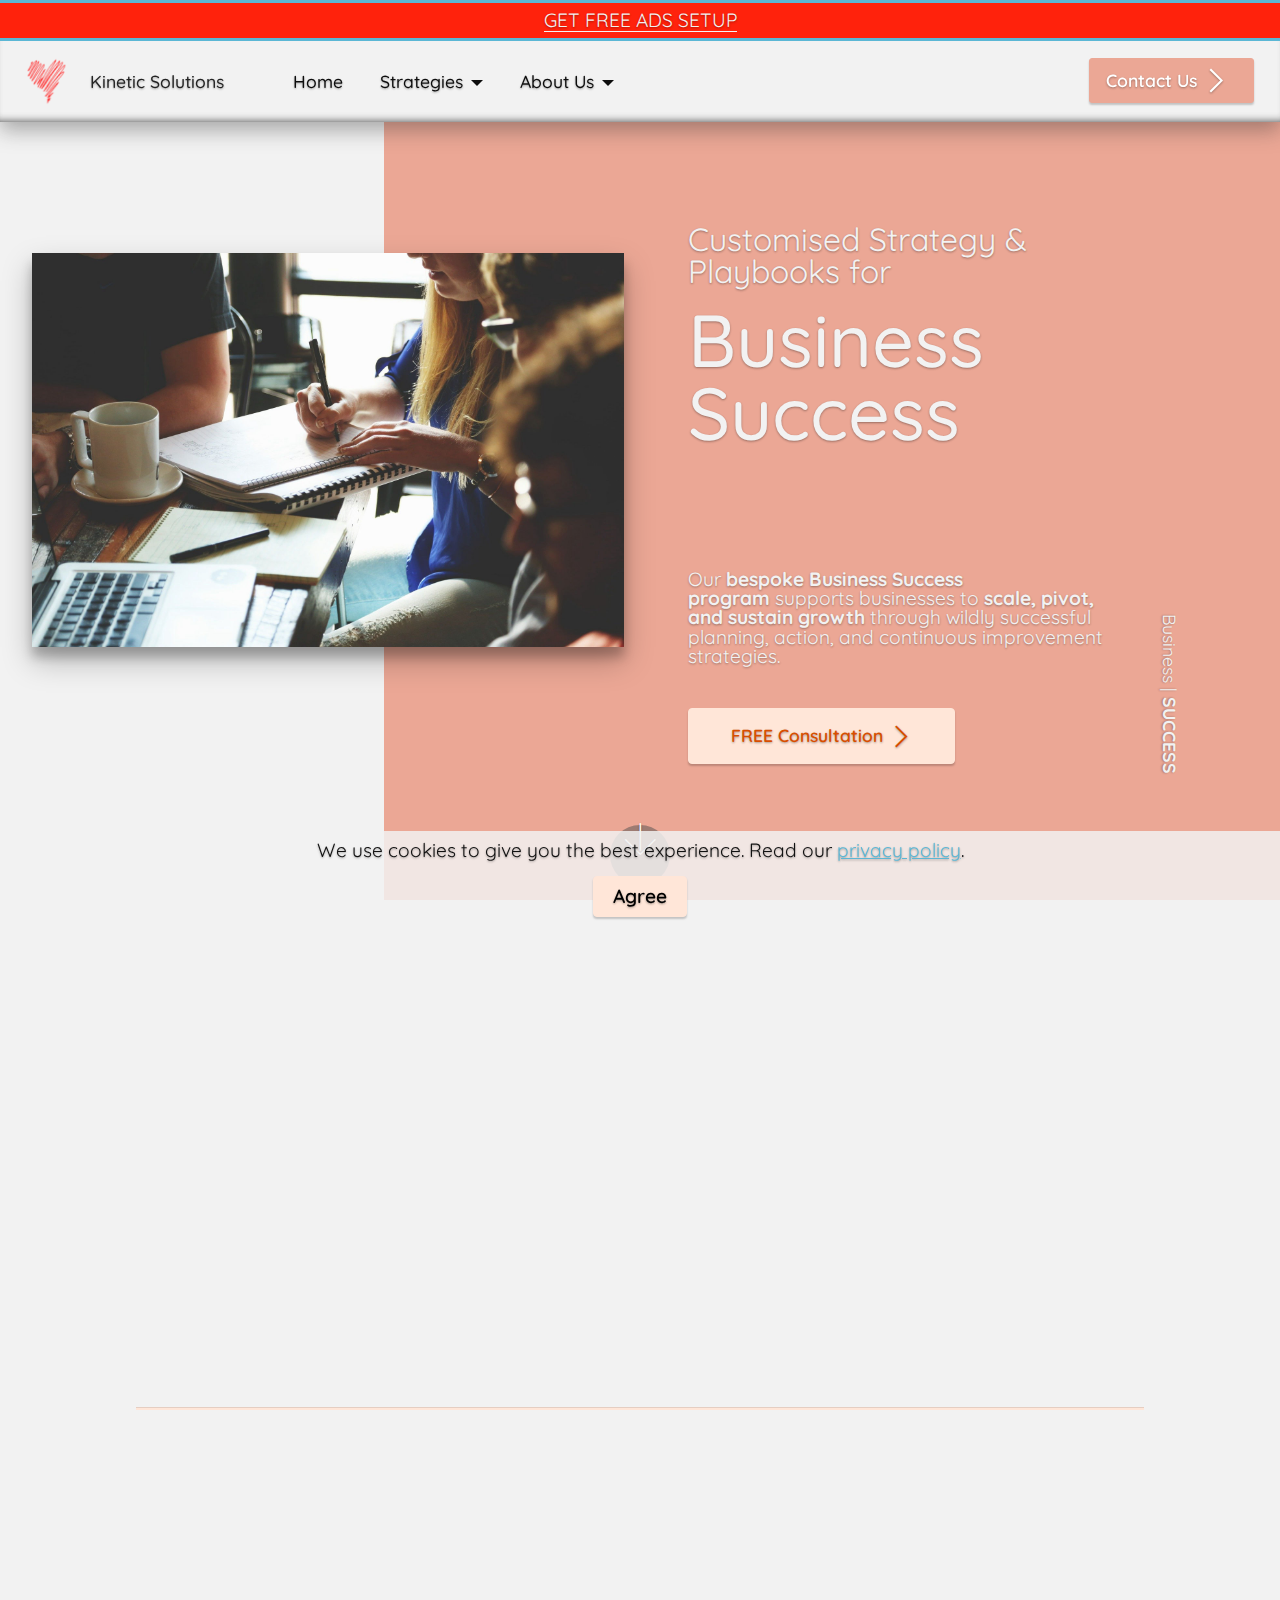
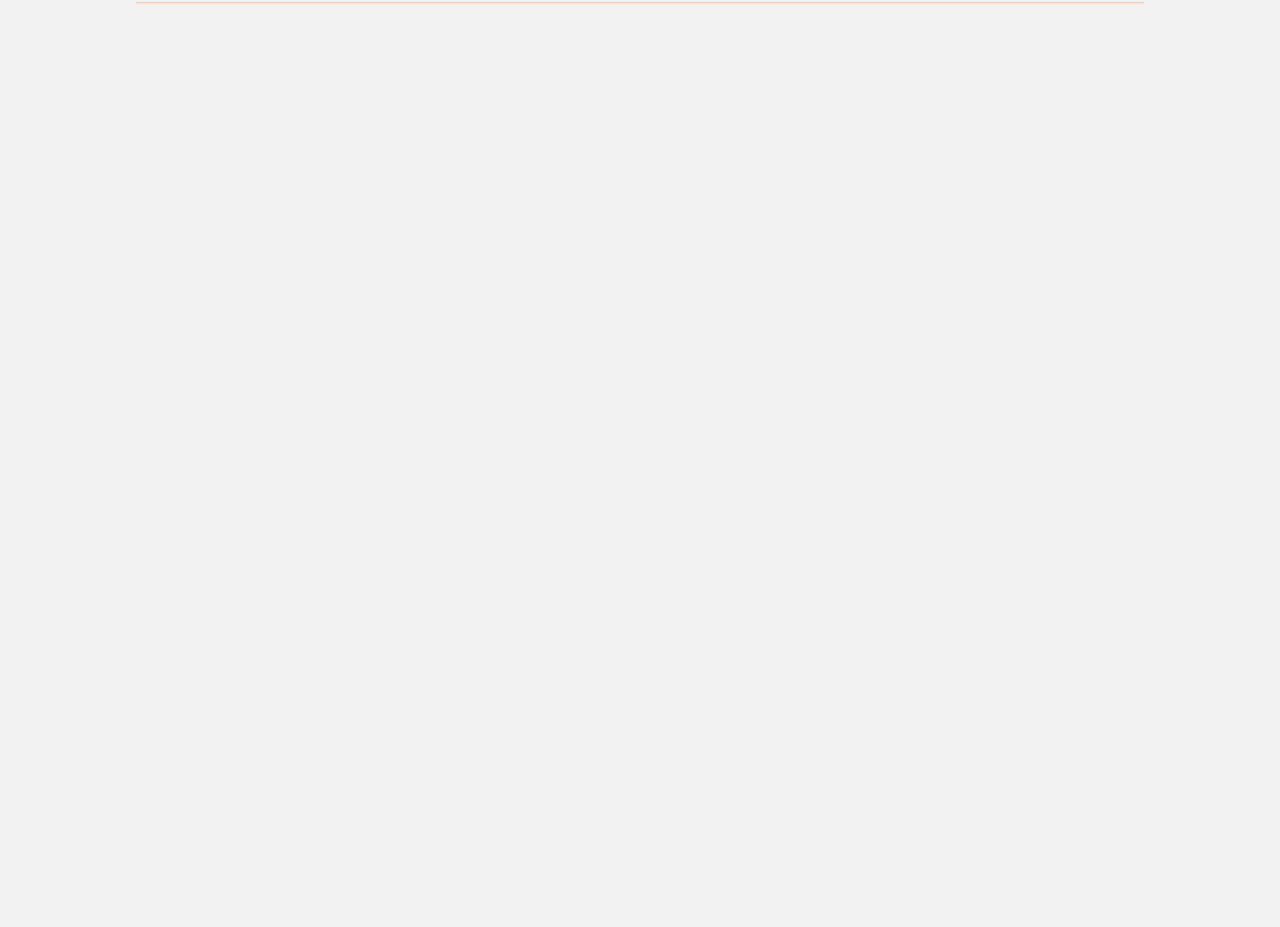
<file: business-success-strategies-grow-income.html>
<!DOCTYPE html>
<html lang="en"   >
<head>
  
  <meta charset="UTF-8">
  <meta http-equiv="X-UA-Compatible" content="IE=edge">
  
  <meta name="viewport" content="width=device-width, initial-scale=1, minimum-scale=1">
  <link rel="shortcut icon" href="assets/images/favicon-64x64.png" type="image/x-icon">
  <meta name="description" content="Kinetic Solutions is the leader in business growth strategies and income building online. We provide you with the systems and customer relationship management process to grow successfully.">
  
  
  <title>Business Success Strategies to Maximise Growth and Income</title>
  <link rel="stylesheet" href="assets/font-awesome-brands/../css/fontawesome.min.css">
  <link rel="stylesheet" href="assets/font-awesome-brands/css/brands.min.css">
  <link rel="stylesheet" href="assets/web/assets/mobirise-icons2/mobirise2.css">
  <link rel="stylesheet" href="assets/web/assets/mobirise-icons/mobirise-icons.css">
  <link rel="stylesheet" href="assets/tether/tether.min.css">
  <link rel="stylesheet" href="assets/bootstrap/css/bootstrap.min.css">
  <link rel="stylesheet" href="assets/bootstrap/css/bootstrap-grid.min.css">
  <link rel="stylesheet" href="assets/bootstrap/css/bootstrap-reboot.min.css">
  <link rel="stylesheet" href="assets/animatecss/animate.css">
  <link rel="stylesheet" href="assets/dropdown/css/style.css">
  <link rel="stylesheet" href="assets/socicon/css/styles.css">
  <link rel="stylesheet" href="assets/recaptcha.css">
  <link rel="preload" as="style" href="assets/mobirise/css/mbr-additional.css"><link rel="stylesheet" href="assets/mobirise/css/mbr-additional.css" type="text/css">
  
  <script src="assets/web/assets/lazyload/lazyload.js"></script>

  <!-- Global site tag (gtag.js) - Google Analytics -->
<script async src="https://www.googletagmanager.com/gtag/js?id=UA-179635155-1"></script>
<script>
  window.dataLayer = window.dataLayer || [];
  function gtag(){dataLayer.push(arguments);}
  gtag('js', new Date());

  gtag('config', 'UA-179635155-1');
</script>
  

</head>
<body>

<section id='top-1'></section>


  
  <section class="extHeader cid-scdG2dDxVM mbr-fullscreen" id="extHeader26-x">
    
    
    <div class="back"></div>
    <div class="container-fluid">
        <div class="row">
            <div class="col-lg-6 m-auto">
                <img src="assets/images/mbr-1824x1216.jpg" alt="Business Success">
            </div>
            <div class="col-lg-6 m-auto">
                <div class="content-wrapper align-left">
                    <h3 class="mbr-section-subtitle mbr-regular mbr-black pb-2 mbr-fonts-style display-5">Customised Strategy &amp; Playbooks for</h3>
                    <h1 class="mbr-section-title mbr-semibold mbr-black pb-4 mbr-fonts-style display-1">Business Success</h1>
                    <h4 class="mbr-section-subtitle mbr-regular mbr-black pb-2 mbr-fonts-style display-4">Business | <strong>SUCCESS</strong></h4>
                    <p class="mbr-text mbr-white mbr-regular mbr-black mbr-fonts-style display-7">Our&nbsp;<strong>bespoke Business Success program</strong>&nbsp;supports businesses to <strong>scale, pivot, and sustain growth</strong> through wildly successful planning, action, and continuous improvement strategies.</p>
                    <div class="mbr-section-btn pt-3"><a class="btn btn-lg btn-info display-4" href="#" data-toggle="modal" data-target="#mbr-popup-28"><span class="mobi-mbri mobi-mbri-arrow-next mbr-iconfont mbr-iconfont-btn"></span>FREE Consultation</a></div>
                </div>
            </div>
        </div>
    </div>
</section>

<section class="cid-scdOWFVEwL" id="header2-12">

    

    

    <div class="container align-center">
        <div class="row justify-content-md-center">
            <div class="mbr-white col-md-10">
                
                
                
                
            </div>
        </div>
    </div>
    <div class="mbr-arrow hidden-sm-down" aria-hidden="true">
        <a href="#next">
            <i class="mbri-down mbr-iconfont"></i>
        </a>
    </div>
</section>

<section class="content7 cid-scdOxs8w5U" id="content7-11">
    
    <div class="container-fluid">
        <div class="row justify-content-center">
            <div class="col-12 col-md-12">
                <blockquote>
                <h5 class="mbr-section-title mbr-fonts-style mb-2 display-2"><strong>World-class coaching for your Digital Transformation.</strong></h5>
                <p class="mbr-text mbr-fonts-style display-5">Harvard Business Review confirms that 48% of business owners and managers decided to work with a business coach to facilitate a business transition. <a href="https://www.researchgate.net/publication/262376024_Executive_coaching_in_a_family_business_environment" style="font-size: 18px" class="text-primary" target="_blank"><sup>1</sup>Reference &gt;</a></p></blockquote>
            </div>
        </div>
    </div>
</section>

<section class="content6 cid-scdNAAjyvB" id="content6-10">
    
    <div class="container-fluid">
        <div class="row justify-content-center">
            <div class="col-md-12 col-lg-10">
                <hr class="line">
                <p class="mbr-text align-center mbr-fonts-style my-4 display-2">We create and implement <strong>world-class business strategy</strong> and <strong>mindset coaching</strong> to <strong>maximise your market-share</strong>.</p>
                <hr class="line">
            </div>
        </div>
    </div>
</section>

<section class="content8 cid-scdMcXhf2x" id="content8-y">
    
    <div class="container">
        <div class="row justify-content-center">
            <div class="counter-container col-md-12 col-lg-9">
                
                <div class="mbr-text mbr-fonts-style display-5">
                    <ul>
                        <li><strong>Business plan and scaling strategy to increase revenue</strong></li><li><strong>Ideal client avatar</strong></li><li><strong>Marketing and competitive analysis&nbsp;</strong></li><li><strong>Maximise productivity and system processes</strong></li><li><strong>Corporate tactics for small business execution&nbsp;</strong></li><li><strong>Strategic and operational planning and execution</strong></li><li><strong>Brand promise and ultimate brand pitch&nbsp;</strong></li><li><strong>Key metrics for success</strong></li><li><strong>Omni-channel marketing</strong></li><li><strong>Revenue stream optimisation</strong></li>
                    </ul>
                </div>
            </div>
        </div>
    </div>
</section>

<section class="content11 cid-scdPey9Cjz" id="content11-13">
    
    <div class="container">
        <div class="row justify-content-center">
            <div class="col-md-12 col-lg-4">
                <div class="mbr-section-btn align-center"><a class="btn btn-info display-4" href="#" data-toggle="modal" data-target="#mbr-popup-28"><span class="mobi-mbri mobi-mbri-arrow-next mbr-iconfont mbr-iconfont-btn"></span>FREE Consultation</a></div>
            </div>
        </div>
    </div>
</section>

<section class="footer3 cid-sc9CYdx7QS" once="footers" id="footer3-v">

    

    

    <div class="container-fluid">
        <div class="media-container-row align-center mbr-white">
            <div class="row row-links">
                <ul class="foot-menu">
                    
                    
                    
                    
                    
                <li class="foot-menu-item mbr-fonts-style display-7">
                        <a class="text-danger text-primary" href="index.html">Home</a>
                    </li><li class="foot-menu-item mbr-fonts-style display-7"><a class="text-danger text-primary" href="business-success-strategies-grow-income.html">Business Success</a>
                    </li><li class="foot-menu-item mbr-fonts-style display-7"><a class="text-danger text-primary" href="staff-success-high-performance.html">Staff Success</a>
                    </li><li class="foot-menu-item mbr-fonts-style display-7"><a class="text-danger text-primary" href="growth-strategies-for-online-success.html">Digital Success</a>
                    </li><li class="foot-menu-item mbr-fonts-style display-7"><a class="text-danger text-primary" href="leaders-in-online-transformation.html">About Us</a>
                    </li><li class="foot-menu-item mbr-fonts-style display-7"><a class="text-danger text-primary" href="growth-strategies-for-online-success.html#gallery2-1o">Portfolio</a>
                    </li></ul>
            </div>
            <div class="row social-row">
                <div class="social-list align-right pb-2">
                    
                    
                    
                    
                    
                    
                <div class="soc-item">
                        <a href="https://www.facebook.com/kineticsolution" target="_blank">
                            <span class="mbr-iconfont mbr-iconfont-social fa-facebook fab fa-fw" style="color: rgb(59, 89, 152); fill: rgb(59, 89, 152);"></span>
                        </a>
                    </div><div class="soc-item">
                        <a href="https://www.linkedin.com/company/kinetic-solutions---your-potential-in-motion-pty-ltd/about/" target="_blank">
                            <span class="mbr-iconfont mbr-iconfont-social fa-linkedin fab fa-fw" style="color: rgb(14, 118, 168); fill: rgb(14, 118, 168);"></span>
                        </a>
                    </div><div class="soc-item">
                        <a href="https://www.youtube.com/channel/UCUsD1aOUMjrXurnR7yx1aHA" target="_blank">
                            <span class="mbr-iconfont mbr-iconfont-social socicon-youtube socicon" style="color: rgb(196, 48, 43); fill: rgb(196, 48, 43);"></span>
                        </a>
                    </div><div class="soc-item">
                        <a href="https://instagram.com/engaging360" target="_blank">
                            <span class="mbr-iconfont mbr-iconfont-social fa-instagram fab fa-fw" style="color: rgb(63, 114, 155); fill: rgb(63, 114, 155);"></span>
                        </a>
                    </div><div class="soc-item">
                        <a href="https://g.page/engaging360?gm" target="_blank">
                            <span class="mbr-iconfont mbr-iconfont-social socicon-googlemaps socicon" style="color: rgb(66, 133, 244); fill: rgb(66, 133, 244);"></span>
                        </a>
                    </div></div>
            </div>
            <div class="row row-copirayt">
                <p class="mbr-text mb-0 mbr-fonts-style mbr-white align-center display-4"><a href="https://goo.gl/maps/hytiLceM5AnNvAm9A" class="text-primary" target="_blank">Sunshine Coast, Queensland, Australia</a> | <a href="mailto:team@kineticsolutions.com.au" class="text-primary">team@kineticsolutions.com.au</a><br>© Kinetic Solutions - Your Potential in Motion Pty Ltd | ABN 61 155 423 644 | <a href="growth-strategies-for-online-success.html" class="text-primary">Made with ❤️&nbsp;by your online success team</a></p>
            </div>
        </div>
    </div>
</section>

<div class="modal mbr-popup cid-scfCo4wieE fade" tabindex="-1" role="dialog" data-overlay-color="#0d0d0d" data-overlay-opacity="0.8" id="mbr-popup-28" aria-hidden="true">
        <div class="modal-dialog modal-lg modal-dialog-centered" role="document">
            <div class="modal-content">
                <div class="modal-header">
                    
                    <button type="button" class="close" data-dismiss="modal" aria-label="Close">
                        <svg version="1.1" xmlns="http://www.w3.org/2000/svg" width="24" height="24" viewBox="0 0 32 32" fill="currentColor">
                            <path d="M31.797 0.191c-0.264-0.256-0.686-0.25-0.942 0.015l-13.328 13.326c-0.598 0.581 0.342 1.543 0.942 0.942l13.328-13.326c0.27-0.262 0.27-0.695 0-0.957zM14.472 17.515c-0.264-0.256-0.686-0.25-0.942 0.015l-13.328 13.326c-0.613 0.595 0.34 1.562 0.942 0.942l13.328-13.326c0.27-0.262 0.27-0.695 0-0.957zM1.144 0.205c-0.584-0.587-1.544 0.336-0.942 0.942l30.654 30.651c0.613 0.625 1.563-0.325 0.942-0.942z"></path>
                        </svg>
                    </button>
                </div>

                <div class="modal-body">
                    

                    <div>
                        <div class="card-img mbr-figure">
                            <iframe id="JotFormIFrame-202261844715857" title="FREE Consultation Appointment" onload="window.parent.scrollTo(0,0)" allowtransparency="true" allowfullscreen="true" allow="geolocation; microphone; camera" src="https://form.jotform.com/202261844715857" frameborder="0" style="
      min-width: 100%;
      height:539px;
      border:none;" scrolling="no">
    </iframe>
    <script type="text/javascript">
      var ifr = document.getElementById("JotFormIFrame-202261844715857");
      if(window.location.href && window.location.href.indexOf("?") > -1) {
        var get = window.location.href.substr(window.location.href.indexOf("?") + 1);
        if(ifr && get.length > 0) {
          var src = ifr.src;
          src = src.indexOf("?") > -1 ? src + "&" + get : src  + "?" + get;
          ifr.src = src;
        }
      }
      window.handleIFrameMessage = function(e) {
        if (typeof e.data === 'object') { return; }
        var args = e.data.split(":");
        if (args.length > 2) { iframe = document.getElementById("JotFormIFrame-" + args[(args.length - 1)]); } else { iframe = document.getElementById("JotFormIFrame"); }
        if (!iframe) { return; }
        switch (args[0]) {
          case "scrollIntoView":
            iframe.scrollIntoView();
            break;
          case "setHeight":
            iframe.style.height = args[1] + "px";
            break;
          case "collapseErrorPage":
            if (iframe.clientHeight > window.innerHeight) {
              iframe.style.height = window.innerHeight + "px";
            }
            break;
          case "reloadPage":
            window.location.reload();
            break;
          case "loadScript":
            var src = args[1];
            if (args.length > 3) {
                src = args[1] + ':' + args[2];
            }
            var script = document.createElement('script');
            script.src = src;
            script.type = 'text/javascript';
            document.body.appendChild(script);
            break;
          case "exitFullscreen":
            if      (window.document.exitFullscreen)        window.document.exitFullscreen();
            else if (window.document.mozCancelFullScreen)   window.document.mozCancelFullScreen();
            else if (window.document.mozCancelFullscreen)   window.document.mozCancelFullScreen();
            else if (window.document.webkitExitFullscreen)  window.document.webkitExitFullscreen();
            else if (window.document.msExitFullscreen)      window.document.msExitFullscreen();
            break;
        }
        var isJotForm = (e.origin.indexOf("jotform") > -1) ? true : false;
        if(isJotForm && "contentWindow" in iframe && "postMessage" in iframe.contentWindow) {
          var urls = {"docurl":encodeURIComponent(document.URL),"referrer":encodeURIComponent(document.referrer)};
          iframe.contentWindow.postMessage(JSON.stringify({"type":"urls","value":urls}), "*");
        }
      };
      if (window.addEventListener) {
        window.addEventListener("message", handleIFrameMessage, false);
      } else if (window.attachEvent) {
        window.attachEvent("onmessage", handleIFrameMessage);
      }
      </script>
                        </div>
                            

                            
                        </div>
                    </div>

                    
                </div>
            </div>
        </div>

<section class="menu cid-scpeTbBXJ9" once="menu" id="menu2-2s">

    

    <nav class="navbar navbar-dropdown TopMenuUnderline navbar-fixed-top navbar-expand-lg">

    <div class="topLineDivSettings">
        <p class="mbr-text mbr-fonts-style topLineTextSettings topline-msg marquee display-7">
            <a href="index.html#free-ads-setup" class="text-warning text-primary" style="">GET FREE ADS SETUP</a></p>
    </div>
        
        
      
        
        
        <div class="container">
            <div class="navbar-brand">
                <span class="navbar-logo">
                    <a href="index.html">
                        <img src="assets/images/favicon-64x64.png" alt="Kinetic Solutions Your Leaders in Digital" title="" style="height: 3.8rem;">
                    </a>
                </span>
                <span class="navbar-caption-wrap"><a class="navbar-caption text-black text-primary display-4" href="index.html">Kinetic Solutions</a></span>
            </div>
            <button class="navbar-toggler" type="button" data-toggle="collapse" data-target="#navbarSupportedContent" aria-controls="navbarNavAltMarkup" aria-expanded="false" aria-label="Toggle navigation">
                <div class="hamburger">
                    <span></span>
                    <span></span>
                    <span></span>
                    <span></span>
                </div>
            </button>
            <div class="collapse navbar-collapse" id="navbarSupportedContent">
                <ul class="navbar-nav nav-dropdown" data-app-modern-menu="true"><li class="nav-item">
                        <a class="nav-link link text-danger text-primary display-4" href="index.html">
                            Home</a>
                    </li><li class="nav-item dropdown"><a class="nav-link link dropdown-toggle text-danger display-4" href="index.html" data-toggle="dropdown-submenu" aria-expanded="false">Strategies</a><div class="dropdown-menu"><a class="dropdown-item text-danger text-primary display-4" href="business-success-strategies-grow-income.html" aria-expanded="false">Business Success</a><a class="dropdown-item text-danger text-primary display-4" href="staff-success-high-performance.html" aria-expanded="false">Staff Success</a><a class="dropdown-item text-danger text-primary display-4" href="growth-strategies-for-online-success.html" aria-expanded="false">Digital Transformation</a></div></li><li class="nav-item dropdown"><a class="nav-link link text-danger dropdown-toggle display-4" href="#" data-toggle="dropdown-submenu" aria-expanded="false">About Us</a><div class="dropdown-menu"><a class="text-danger dropdown-item text-primary display-4" href="leaders-in-online-transformation.html">The Company</a><a class="text-danger dropdown-item text-primary display-4" href="leaders-in-online-transformation.html#about-us-team" aria-expanded="false">The Team</a><a class="text-danger dropdown-item text-primary display-4" href="growth-strategies-for-online-success.html#gallery2-1o" aria-expanded="false">Portfolio</a></div></li></ul>
                
                <div class="navbar-buttons mbr-section-btn"><a class="btn btn-sm btn-success display-4" href="#" data-toggle="modal" data-target="#mbr-popup-28"><span class="mobi-mbri mobi-mbri-arrow-next mbr-iconfont mbr-iconfont-btn"></span>Contact Us</a></div>
            </div>
        </div>
    </nav>

</section>


<script src="assets/web/assets/jquery/jquery.min.js"></script>
  <script src="assets/popper/popper.min.js"></script>
  <script src="assets/tether/tether.min.js"></script>
  <script src="assets/bootstrap/js/bootstrap.min.js"></script>
  <script src="assets/web/assets/cookies-alert-plugin/cookies-alert-core.js"></script>
  <script src="assets/web/assets/cookies-alert-plugin/cookies-alert-script.js"></script>
  <script src="assets/smoothscroll/smooth-scroll.js"></script>
  <script src="assets/viewportchecker/jquery.viewportchecker.js"></script>
  <script src="assets/popup-plugin/script.js"></script>
  <script src="assets/popup-overlay-plugin/script.js"></script>
  <script src="assets/dropdown/js/nav-dropdown.js"></script>
  <script src="assets/dropdown/js/navbar-dropdown.js"></script>
  <script src="assets/touchswipe/jquery.touch-swipe.min.js"></script>
  <script src="assets/theme/js/script.js"></script>
  <script src="assets/witsec-mailform/witsec-mailform.js"></script>
  <script src="assets/formoid.min.js"></script>
  
      <script src="https://form.jotform.com/cardforms/feedbackEmbedButton.min.js"></script>
    <script>
      new JF_FeedbackEmbedButton({
        
        buttonText: "👋 I can help",
        buttonFontColor: "#ffffff",
        buttonBackgroundColor: "#ff220c",
        buttonSide: "Bottom",
        buttonAlign: "Right",
        buttonIcon: "default",
        formId: 202760494570053
      });
    </script>
  
<input name="cookieData" type="hidden" data-cookie-customDialogSelector='null' data-cookie-colorText='#111111' data-cookie-colorBg='rgba(242, 242, 242, 0.84)' data-cookie-textButton='Agree' data-cookie-colorButton='#ffe6d8' data-cookie-colorLink='#5bb7d5' data-cookie-underlineLink='true' data-cookie-text="We use cookies to give you the best experience. Read our <a href='legals.html'>privacy policy</a>.">
    <input name="animation" type="hidden">
  
</body>
</html>
</file>
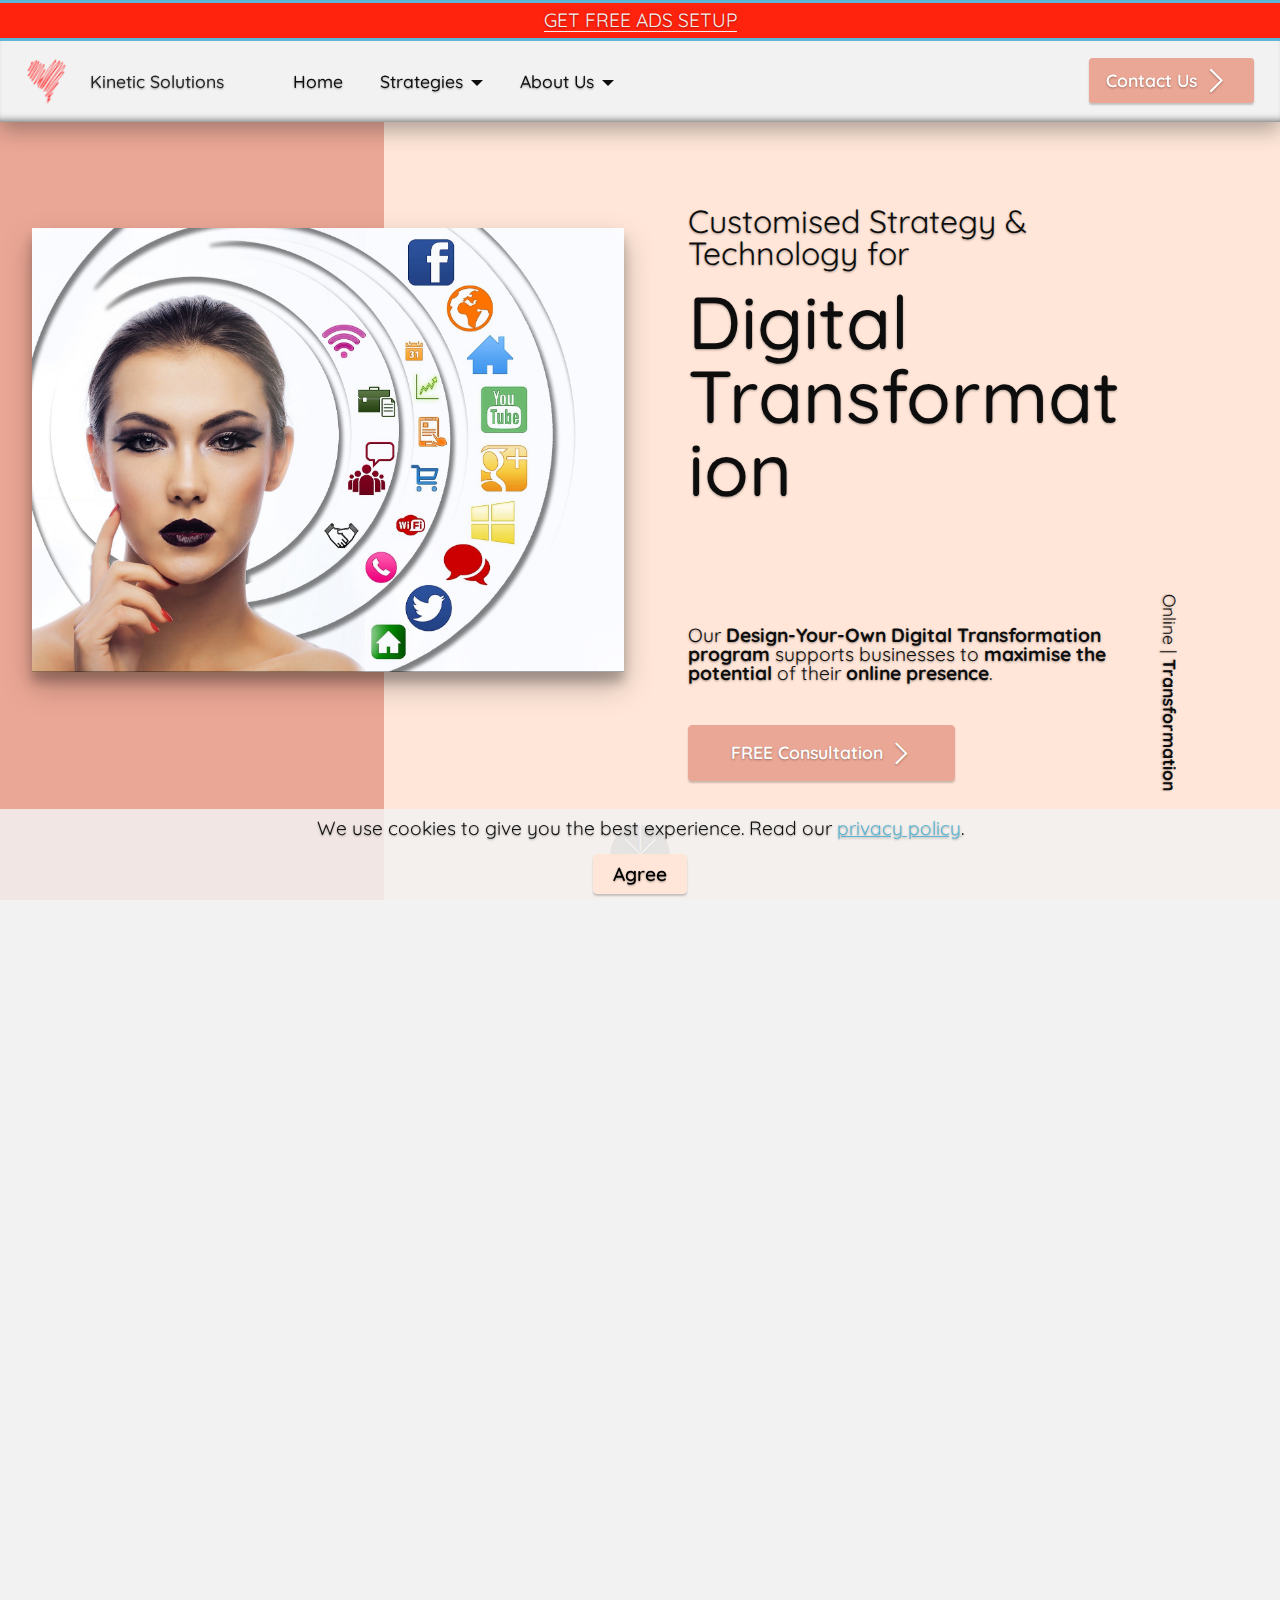
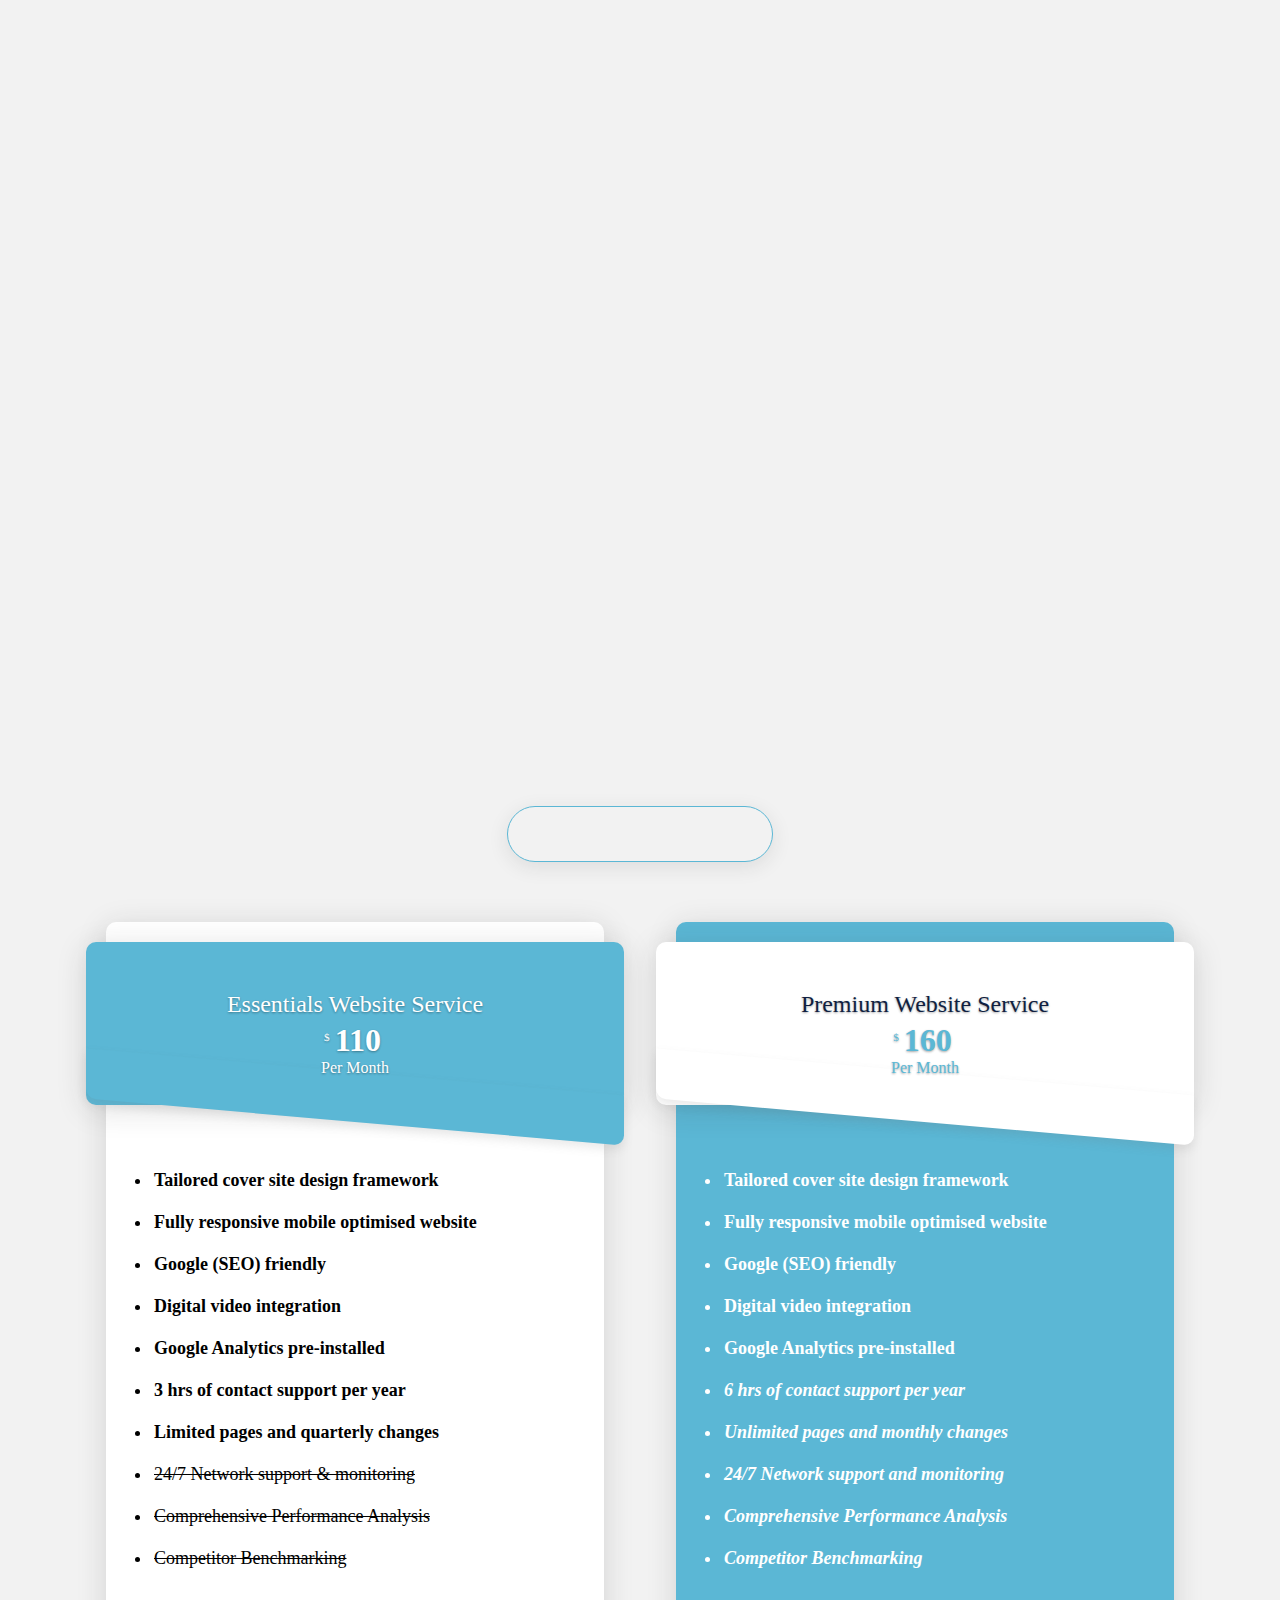
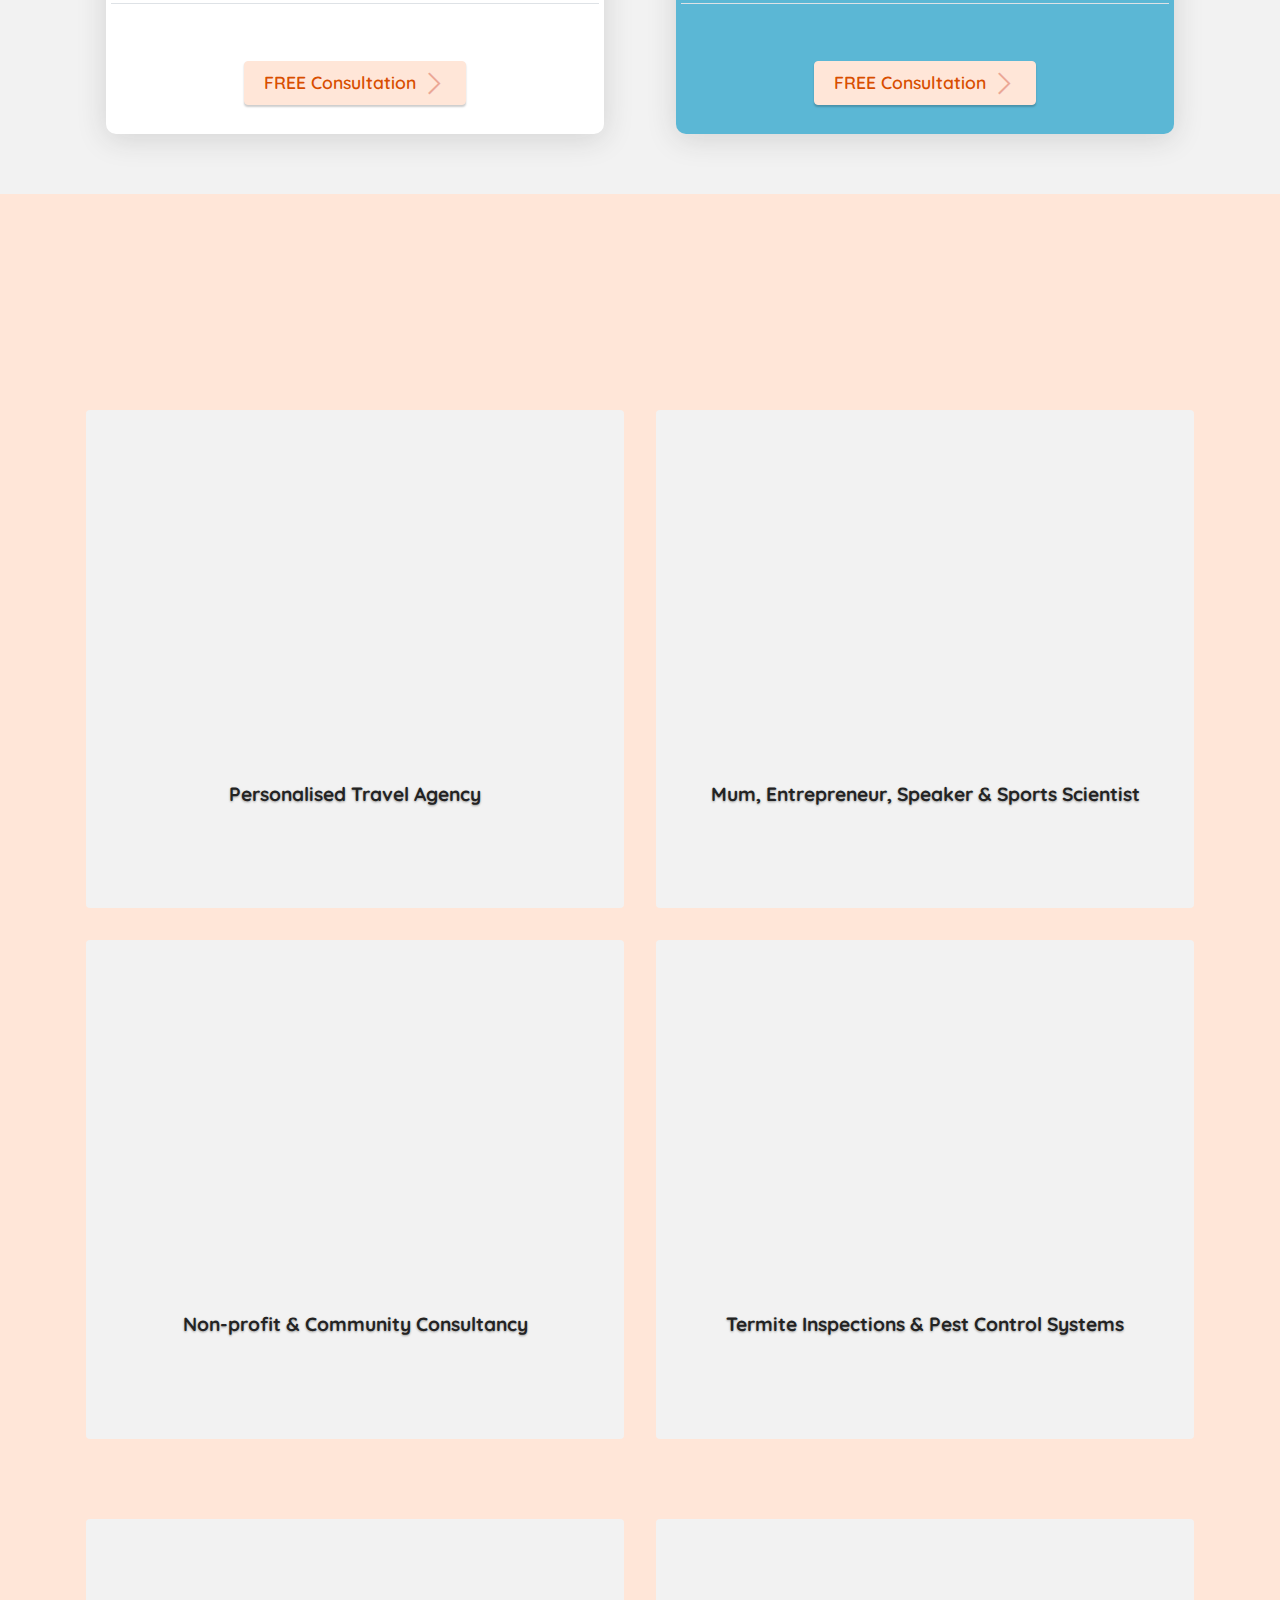
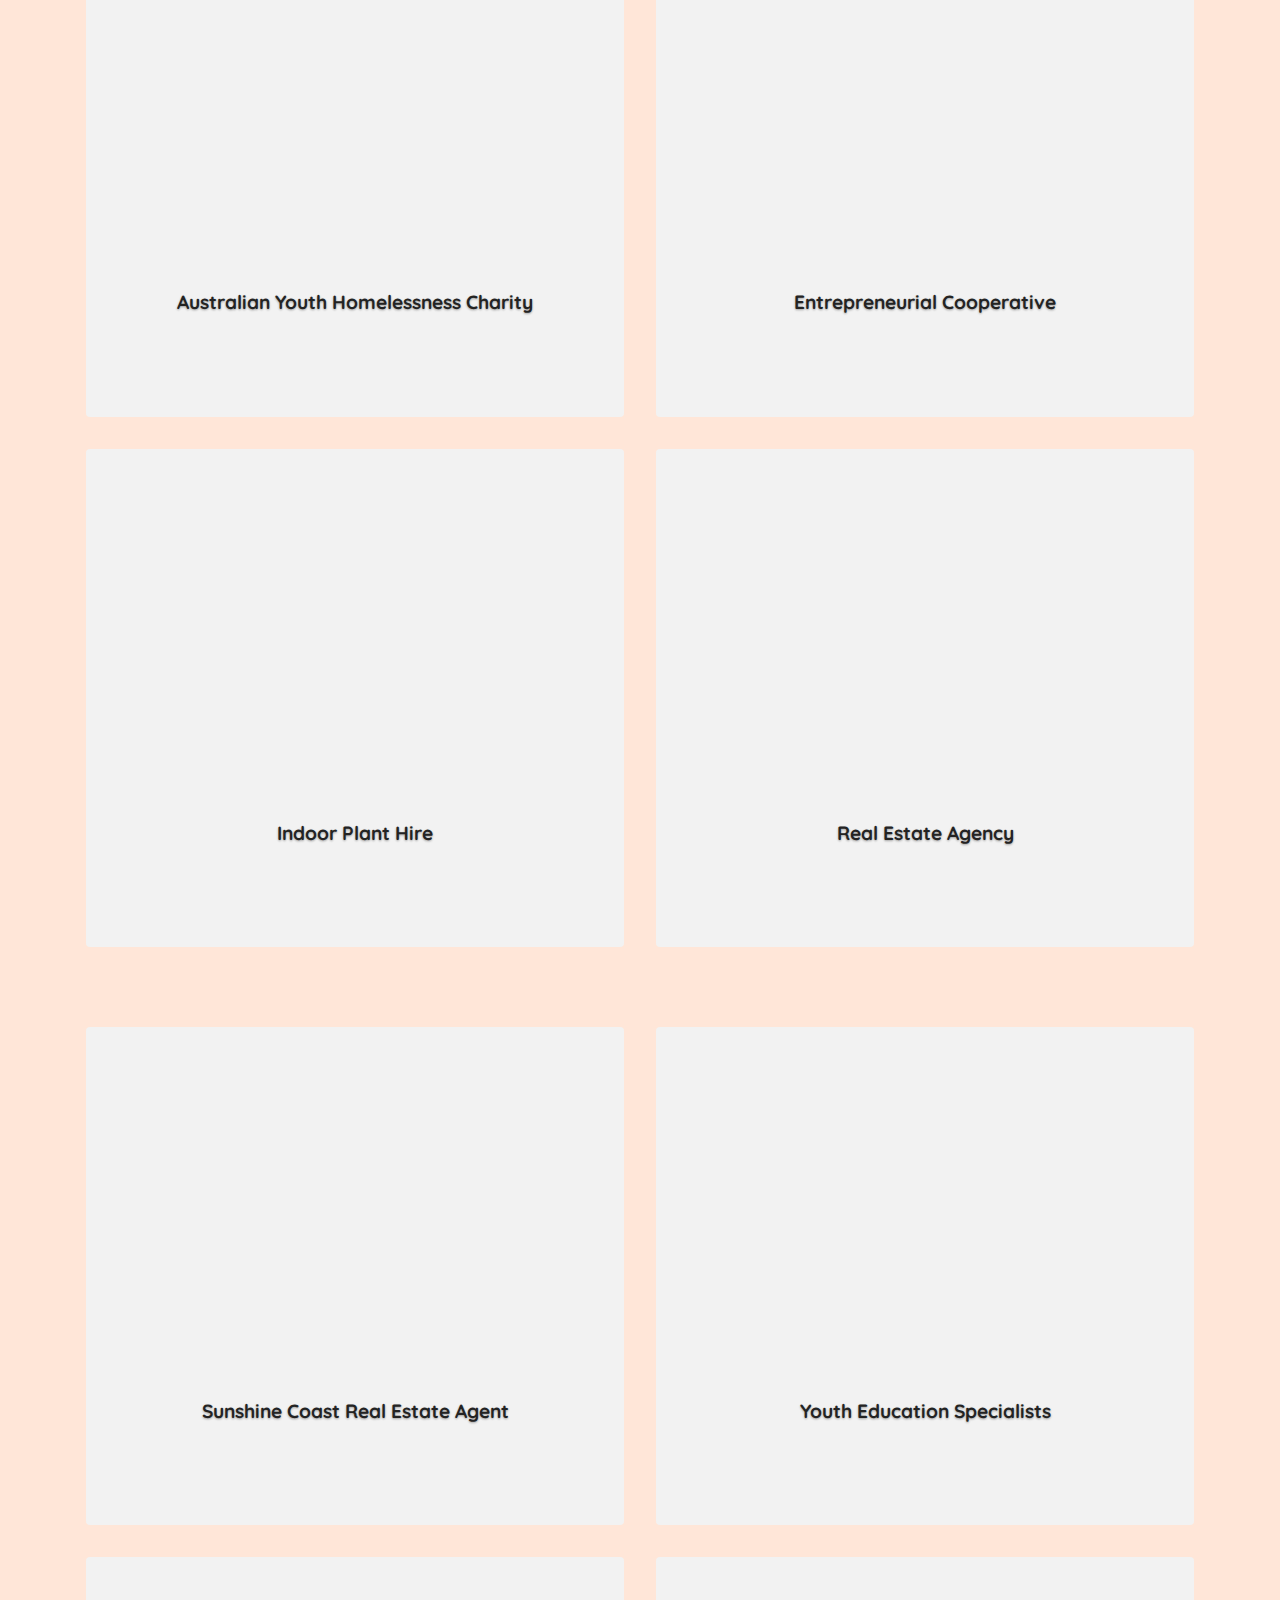
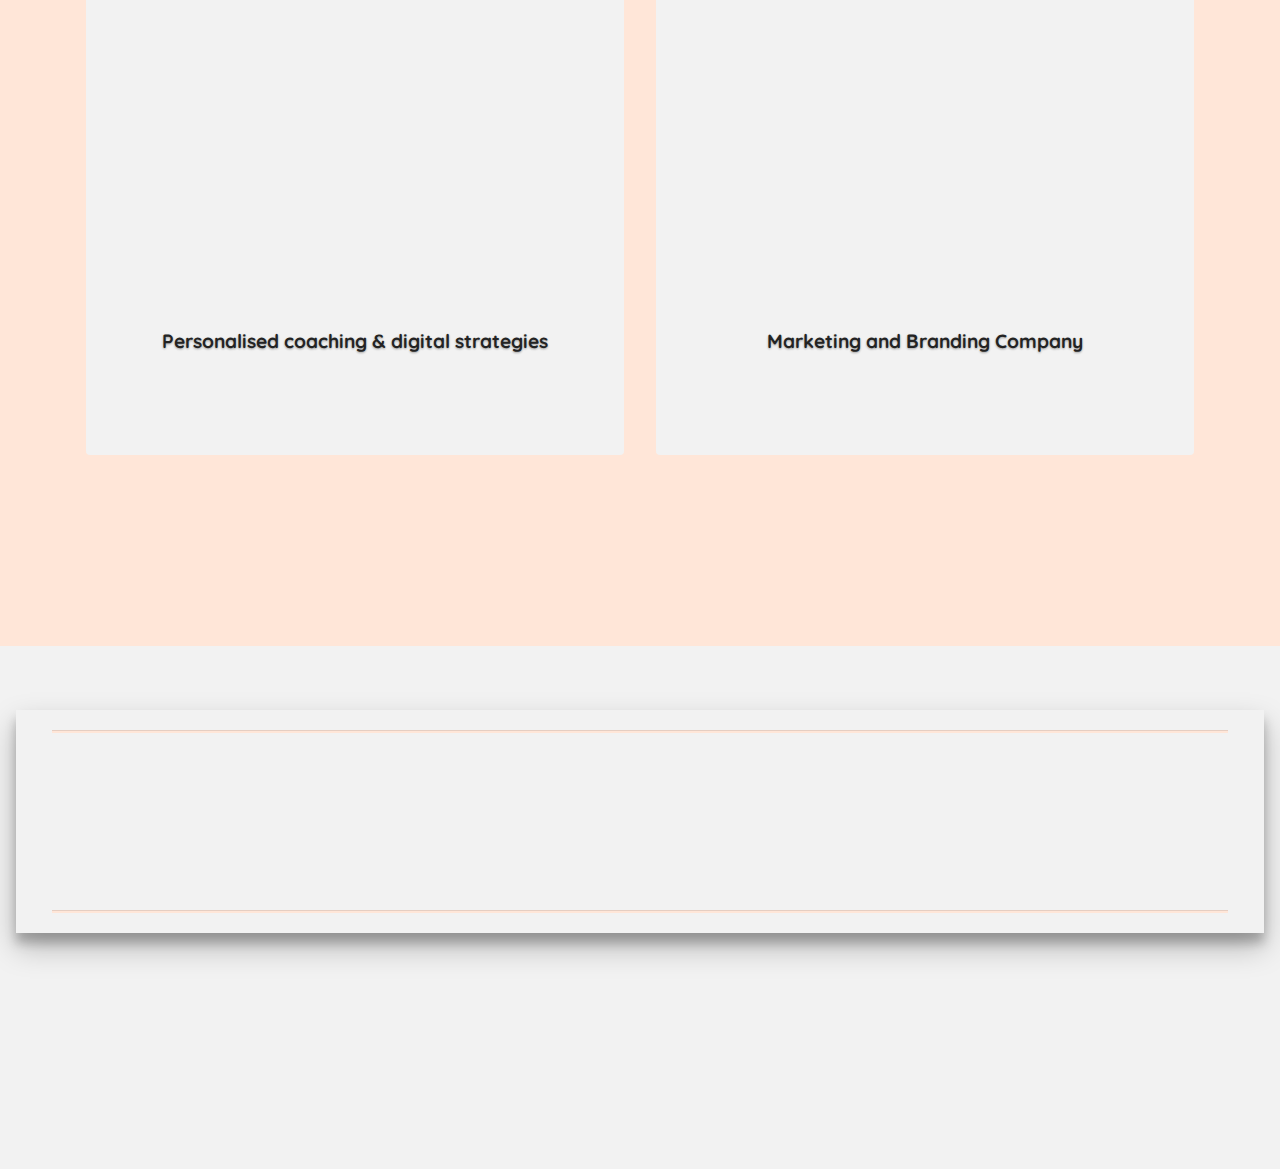
<file: growth-strategies-for-online-success.html>
<!DOCTYPE html>
<html lang="en"   >
<head>
  
  <meta charset="UTF-8">
  <meta http-equiv="X-UA-Compatible" content="IE=edge">
  
  <meta name="twitter:card" content="summary_large_image"/>
  <meta name="twitter:image:src" content="assets/images/growth-strategies-for-online-success-meta.png">
  <meta property="og:image" content="assets/images/growth-strategies-for-online-success-meta.png">
  <meta name="twitter:title" content="Growth Strategies and Technology for Online Success">
  <meta name="viewport" content="width=device-width, initial-scale=1, minimum-scale=1">
  <link rel="shortcut icon" href="assets/images/favicon-64x64.png" type="image/x-icon">
  <meta name="description" content="Kinetic Solutions is the leader in growth strategies and the leading technology you need for online success. We provide Website as a Service with built in automation to save you time.">
  
  
  <title>Growth Strategies and Technology for Online Success</title>
  <link rel="stylesheet" href="assets/font-awesome-brands/../css/fontawesome.min.css">
  <link rel="stylesheet" href="assets/font-awesome-brands/css/brands.min.css">
  <link rel="stylesheet" href="assets/web/assets/mobirise-icons2/mobirise2.css">
  <link rel="stylesheet" href="assets/web/assets/mobirise-icons/mobirise-icons.css">
  <link rel="stylesheet" href="assets/tether/tether.min.css">
  <link rel="stylesheet" href="assets/bootstrap/css/bootstrap.min.css">
  <link rel="stylesheet" href="assets/bootstrap/css/bootstrap-grid.min.css">
  <link rel="stylesheet" href="assets/bootstrap/css/bootstrap-reboot.min.css">
  <link rel="stylesheet" href="assets/animatecss/animate.css">
  <link rel="stylesheet" href="assets/dropdown/css/style.css">
  <link rel="stylesheet" href="assets/socicon/css/styles.css">
  <link rel="stylesheet" href="assets/recaptcha.css">
  <link rel="preload" as="style" href="assets/mobirise/css/mbr-additional.css"><link rel="stylesheet" href="assets/mobirise/css/mbr-additional.css" type="text/css">
  
  <script src="assets/web/assets/lazyload/lazyload.js"></script>

  <!-- Global site tag (gtag.js) - Google Analytics -->
<script async src="https://www.googletagmanager.com/gtag/js?id=UA-179635155-1"></script>
<script>
  window.dataLayer = window.dataLayer || [];
  function gtag(){dataLayer.push(arguments);}
  gtag('js', new Date());

  gtag('config', 'UA-179635155-1');
</script>
  

</head>
<body>

<section id='top-1'></section>


  
  <section class="extHeader cid-sce0vVzHOB mbr-fullscreen" id="extHeader26-1d">
    
    
    <div class="back"></div>
    <div class="container-fluid">
        <div class="row">
            <div class="col-lg-6 m-auto">
                <img src="assets/images/mbr-1-1809x1357.jpg" alt="Business Success">
            </div>
            <div class="col-lg-6 m-auto">
                <div class="content-wrapper align-left">
                    <h3 class="mbr-section-subtitle mbr-regular mbr-black pb-2 mbr-fonts-style display-5">Customised Strategy &amp; Technology for</h3>
                    <h1 class="mbr-section-title mbr-semibold mbr-black pb-4 mbr-fonts-style display-1">Digital Transformation</h1>
                    <h4 class="mbr-section-subtitle mbr-regular mbr-black pb-2 mbr-fonts-style display-4">Online | <strong>Transformation</strong></h4>
                    <p class="mbr-text mbr-white mbr-regular mbr-black mbr-fonts-style display-7">Our&nbsp;<strong>Design-Your-Own Digital Transformation program</strong>&nbsp;supports businesses to <strong>maximise the potential</strong> of their <strong>online presence</strong>.</p>
                    <div class="mbr-section-btn pt-3"><a class="btn btn-lg btn-success display-4" href="#" data-toggle="modal" data-target="#mbr-popup-28"><span class="mobi-mbri mobi-mbri-arrow-next mbr-iconfont mbr-iconfont-btn"></span>FREE Consultation</a></div>
                </div>
            </div>
        </div>
    </div>
</section>

<section class="cid-sce0vW0pOP" id="header2-1e">

    

    

    <div class="container align-center">
        <div class="row justify-content-md-center">
            <div class="mbr-white col-md-10">
                
                
                
                
            </div>
        </div>
    </div>
    <div class="mbr-arrow hidden-sm-down" aria-hidden="true">
        <a href="#next">
            <i class="mbri-down mbr-iconfont"></i>
        </a>
    </div>
</section>

<section class="content7 cid-sce0vWje3K" id="content7-1f">
    
    <div class="container-fluid">
        <div class="row justify-content-center">
            <div class="col-12 col-md-12">
                <blockquote>
                <h5 class="mbr-section-title mbr-fonts-style mb-2 display-2"><strong>YOUR WEBSITE AS A POWERFUL&nbsp;</strong><strong>WEBSITE APPLICATION (WebApp)</strong></h5>
                <p class="mbr-text mbr-fonts-style display-5">In today's <strong>digital economy</strong>, many businesses miss out on their <strong>true earning potential</strong>. Our <strong>leading technology and technology partners</strong> transform your website from an online brochure into a <strong>powerful customer magnet</strong>!<br></p></blockquote>
            </div>
        </div>
    </div>
</section>

<section class="mbr-section article extСontent cid-sce1ZY9Gc1" id="extContent1-1k">
     

    <div class="container">
        <div class="media-container-row">
            <div class="mbr-text counter-container col-12 col-md-8 mbr-fonts-style pt-5">
                
                
                
            <div class="mb-5">
                    <h4 class="counter">01.</h4>
                    <h3 class="mb-3 mbr-fonts-style display-5"><strong>Website as a Service</strong> (WaaS)</h3>
                    <p class="mbr-fonts-style display-7"><strong>Traditional business websites</strong> are generally classed as a <strong>web-based brochure</strong>.<br><br>Your new business WebApp or <strong>WaaS is a super-charged technology embedded application</strong>.<br><br><strong>‘Website as a Service'</strong> is a new concept that <strong>allows "non-tech"</strong> business owners to easily <strong>keep their websites up-to-date.</strong>&nbsp; There is an initial investment most of the time, and then you are confronted with <strong>unforeseen expenses</strong> due to updates, repairs, and graphical redesign. <br><br><strong><u>With WaaS, we maintain your digital footprint for you.</u></strong></p>
                </div><div class="mb-5">
                    <h4 class="counter">02.</h4>
                    <h3 class="mb-3 mbr-fonts-style display-5"><strong>Customer-First</strong> Design</h3>
                    <p class="mbr-fonts-style display-7">Our development team works with you to <strong>design your WebApp</strong> to precisely represent your brand &amp; <strong>you're buying process</strong>.<br><br>From your <strong>Facebook or Instagram</strong> Business Pages, <strong>Google My Business</strong> &amp; <strong>Map</strong> Search Key Words, or your <strong>Google Ads</strong> customer profile, your Web-based presence will function as a <strong>central point</strong> to <strong>capture, interact &amp; convert</strong> interested leads into <strong>"Customers For Life"</strong>. <br><br>Our <strong>embedded eCommerce</strong> capability with fast <strong>Mobile-first design</strong>&nbsp;lets your <strong>customers buy from you anywhere on any device</strong>.</p>
                </div><div class="mb-5">
                    <h4 class="counter">03.</h4>
                    <h3 class="mb-3 mbr-fonts-style display-5"><strong>Automated</strong> Business Processes</h3>
                    <p class="mbr-fonts-style display-7">Our <strong>business automation process</strong> built into every WebApp allows you to <strong>save time &amp; money</strong> on lead &amp; customer engagement.<br><br>At your fingertips are <strong>email marketing</strong> campaigns, <strong>content posting</strong> in social media, and Google platforms, as well as everything you need to <strong>nurture your business community</strong> or membership-base.</p>
                </div></div>
        </div>
    </div>
</section>

<section class="mbr-section pricing content1 cid-sceoOtdFT2" id="design-block-1s">

     

    <div class="container">
            <div class="text-center">
                <div class="nav price-tabs" role="tablist">
                    <a class="nav-link active" href="#yearly" role="tab" data-toggle="tab">WaaS</a>
                    <a class="nav-link" href="#monthly" role="tab" data-toggle="tab">Add-Ons</a>
                </div>
            </div>
            <div class="tab-content wow fadeIn" style="visibility: visible; animation-name: fadeIn;">
                <div role="tabpanel" class="tab-pane fade show active" id="yearly">
                    <div class="row justify-content-center">
                        <div class="col-md-12 col-lg-6 mb-30">
                            <div class="price-item text-center">
                                <div class="price-top">
                                    <h4>Essentials Website Service</h4>
                                    <h2 class="mb-0"><sup>$</sup>110</h2>
                                    <span class="text-capitalize">per Month<br></span>
                                </div>
                                <div class="price-content">
                                    <ul class="border-bottom mb-30 mt-md-4 pb-3 text-left" zmdi-check="">
                                        <li><strong>Tailored cover site design framework</strong></li><li><strong>Fully responsive mobile optimised website</strong></li><li><strong>Google (SEO) friendly</strong></li><li><strong>Digital video integration</strong></li><li><strong>Google Analytics pre-installed</strong></li><li><strong>3 hrs of contact support per year</strong></li><li><strong>Limited pages and quarterly changes</strong></li><li><strike>24/7 Network support &amp; monitoring</strike></li><li><strike>Comprehensive Performance Analysis</strike></li><li><strike>Competitor Benchmarking</strike></li>
                                    </ul>
                                    <div class="mbr-section-btn align-center mt-5"><a class="btn btn-info display-4" href="#" data-toggle="modal" data-target="#mbr-popup-28"><span class="mobi-mbri mobi-mbri-arrow-next mbr-iconfont mbr-iconfont-btn"></span>FREE Consultation</a></div>
                                </div>
                            </div>
                        </div>
                        <div class="col-md-12 col-lg-6 mb-30">
                            <div class="price-item text-center popular">
                                <div class="price-top">
                                    <h4>Premium Website Service</h4>
                                    <h2 class="mb-0"><sup>$</sup>160</h2>
                                    <span class="text-capitalize">per Month<br></span>
                                </div>
                                <div class="price-content">
                                    <ul class="border-bottom mb-30 mt-md-4 pb-3 text-left">
                                        <li><strong>Tailored cover site design framework</strong></li><li><strong>Fully responsive mobile optimised website</strong></li><li><strong>Google (SEO) friendly</strong></li><li><strong>Digital video integration</strong></li><li><strong>Google Analytics pre-installed</strong></li><li><strong><em>6 hrs of contact support per year</em></strong></li><li><strong><em>Unlimited pages and monthly changes</em></strong></li><li><strong><em>24/7 Network support and monitoring</em></strong></li><li><strong><em>Comprehensive Performance Analysis</em></strong></li><li><strong><em>Competitor Benchmarking</em></strong></li>
                                    </ul>
                                    <div class="mbr-section-btn align-center mt-5"><a class="btn btn-info display-4" href="#" data-toggle="modal" data-target="#mbr-popup-28"><span class="mobi-mbri mobi-mbri-arrow-next mbr-iconfont mbr-iconfont-btn"></span>FREE Consultation</a></div>
                                </div>
                            </div>
                        </div>
                    </div>
                </div>
                <div role="tabpanel" class="tab-pane fade" id="monthly">
                    <div class="row justify-content-center">
                        <div class="col-md-12 col-lg-4 mb-30">
                            <div class="price-item text-center">
                                <div class="price-top">
                                    <h4>Internet Marketing</h4>
                                    <h2 class="mb-0"><sup>$</sup>290</h2>
                                    <span class="text-capitalize">per month<br></span>
                                </div>
                                <div class="price-content">
                                    <ul class="border-bottom mb-30 mt-md-4 pb-3 text-left">
                                        <li><strong>Search Engine Marketing Campaigns (SEM)</strong></li><li><strong><span style="color: rgb(13, 13, 13);"><b>Google My Business Optimisation</b></span><br></strong></li><li><strong>Google Adwords</strong></li><li><strong>Bing Ads</strong></li><li><strong>Google Shopping</strong></li><li><strong>Remarketing</strong></li><li><strong>Email marketing campaigns</strong></li>
                                    </ul>
                                    <div class="mbr-section-btn align-center mt-5"><a class="btn btn-info display-4" href="#" data-toggle="modal" data-target="#mbr-popup-22"><span class="mobi-mbri mobi-mbri-arrow-next mbr-iconfont mbr-iconfont-btn"></span>FREE Consultation</a></div>
                                </div>
                            </div>
                        </div>
                        <div class="col-md-12 col-lg-4 mb-30">
                            <div class="price-item text-center popular">
                                <div class="price-top">
                                    <h4>Social Marketing</h4>
                                    <h2 class="mb-0"><sup>$</sup>590</h2>
                                    <span class="text-capitalize">per month<br></span>
                                </div>
                                <div class="price-content">
                                    <ul class="border-bottom mb-30 mt-md-4 pb-3 text-left">
                                        <li><strong>Facebook Advertising</strong></li><li><strong>Facebook Groups</strong></li><li><strong>Facebook Likes &amp; Followers</strong></li><li><strong>Instagram Advertising</strong></li><li><strong>Instagram eCommerce Marketing</strong></li><li><strong>YouTube Advertising</strong></li><li><strong>Facebook &amp; Instagram Messenger Ads</strong></li>
                                    </ul>
                                    <div class="mbr-section-btn align-center mt-5"><a class="btn btn-info display-4" href="#" data-toggle="modal" data-target="#mbr-popup-22"><span class="mobi-mbri mobi-mbri-arrow-next mbr-iconfont mbr-iconfont-btn"></span>FREE Consultation</a></div>
                                </div>
                            </div>
                        </div>
                        <div class="col-md-12 col-lg-4 mb-30">
                            <div class="price-item text-center">
                                <div class="price-top">
                                    <h4>Marketing Complete</h4>
                                    <h2 class="mb-0"><sup>$</sup>890</h2>
                                    <span class="text-capitalize">per month<br></span>
                                </div>
                                <div class="price-content">
                                    <ul class="border-bottom mb-30 mt-md-4 pb-3 text-left">
                                        <li><strong>ALL INTERNET MARKETING INCLUDES</strong></li><li><strong>ALL SOCIAL MARKETING INCLUDES</strong></li><li><strong>Lead Generation</strong></li><li><strong>Lead Management</strong></li><li><strong>Customer Management</strong></li><li><strong>Resales Marketing</strong></li><li><strong>Industry Market Analytics</strong></li>
                                    </ul>
                                    <div class="mbr-section-btn align-center mt-5"><a class="btn btn-info display-4" href="#" data-toggle="modal" data-target="#mbr-popup-22"><span class="mobi-mbri mobi-mbri-arrow-next mbr-iconfont mbr-iconfont-btn"></span>FREE Consultation</a></div>
                                </div>
                            </div>
                        </div>
                    </div>
                </div>
            </div>
        
</div></section>

<section class="gallery2 cid-sce4q8I4yY" id="gallery2-1o">
    
    
    <div class="container">
        <div class="mbr-section-head">
            <h4 class="mbr-section-title mbr-fonts-style align-center mb-0 display-2"><strong>Customer Portfolio</strong></h4>
            <h5 class="mbr-section-subtitle mbr-fonts-style align-center mb-0 mt-2 display-5">See why our customers recommend us to other businesses.</h5>
        </div>
        <div class="row mt-4">
            <div class="item features-image сol-12 col-md-6 col-lg-6">
                <div class="item-wrapper">
                    <div class="item-img">
                        <img src="assets/images/screen-shot-2020-10-02-at-1.24.51-pm-1076x622.png" alt="Peak Escapes Travel Agency">
                    </div>
                    <div class="item-content">
                        <h5 class="item-title mbr-fonts-style display-5"><strong>Peak Escapes</strong></h5>
                        <h6 class="item-subtitle mbr-fonts-style mt-1 display-7"><strong>Personalised Travel Agency</strong></h6>
                        
                    </div>
                    <div class="mbr-section-btn item-footer mt-2"><a href="https://peakescapes.com.au" class="btn item-btn btn-info display-7" target="_blank"><span class="mobi-mbri mobi-mbri-arrow-next mbr-iconfont mbr-iconfont-btn"></span>View Live Site</a></div>
                </div>
            </div>
            <div class="item features-image сol-12 col-md-6 col-lg-6">
                <div class="item-wrapper">
                    <div class="item-img">
                        <img src="assets/images/screen-shot-2020-10-02-at-1.31.06-pm-1076x622.png" alt="Angela Lee Jenkins Health and Lifestyle Coach">
                    </div>
                    <div class="item-content">
                        <h5 class="item-title mbr-fonts-style display-5"><strong>Angela Lee Jenkins</strong></h5>
                        <h6 class="item-subtitle mbr-fonts-style mt-1 display-7"><strong>Mum, Entrepreneur, Speaker &amp; Sports Scientist</strong></h6>
                        
                    </div>
                    <div class="mbr-section-btn item-footer mt-2"><a href="https://angelaleejenkins.com" class="btn item-btn btn-info display-7" target="_blank"><span class="mobi-mbri mobi-mbri-arrow-next mbr-iconfont mbr-iconfont-btn"></span>View Live Site</a></div>
                </div>
            </div>
            <div class="item features-image сol-12 col-md-6 col-lg-6">
                <div class="item-wrapper">
                    <div class="item-img">
                        <img src="assets/images/screen-shot-2020-10-02-at-1.36.57-pm-1824x1054.png" alt="Non-profit and Community Consultant">
                    </div>
                    <div class="item-content">
                        <h5 class="item-title mbr-fonts-style display-5"><strong>Amplify Business Solutions</strong></h5>
                        <h6 class="item-subtitle mbr-fonts-style mt-1 display-7"><strong>Non-profit &amp; Community Consultancy</strong></h6>
                        
                    </div>
                    <div class="mbr-section-btn item-footer mt-2"><a href="https://amplifysolutions.com.au/home.html" class="btn item-btn btn-info display-7" target="_blank"><span class="mobi-mbri mobi-mbri-arrow-next mbr-iconfont mbr-iconfont-btn"></span>View Live Site</a></div>
                </div>
            </div>
            <div class="item features-image сol-12 col-md-6 col-lg-6">
                <div class="item-wrapper">
                    <div class="item-img">
                        <img src="assets/images/screen-shot-2020-10-02-at-1.38.06-pm-1824x1054.png" alt="Top Termite and Pest Control" title="">
                    </div>
                    <div class="item-content">
                        <h5 class="item-title mbr-fonts-style display-5"><strong>Top Termite and Pest</strong></h5>
                        <h6 class="item-subtitle mbr-fonts-style mt-1 display-7"><strong>Termite Inspections &amp; Pest Control Systems</strong></h6>
                        
                    </div>
                    <div class="mbr-section-btn item-footer mt-2"><a href="" class="btn item-btn btn-info display-7" target="_blank"><span class="mobi-mbri mobi-mbri-arrow-next mbr-iconfont mbr-iconfont-btn"></span>View Live Site</a></div>
                </div>
            </div>
        </div>
    </div>
</section>

<section class="gallery2 cid-sced8fLsPK" id="gallery2-1q">
    
    
    <div class="container">
        
        <div class="row mt-4">
            <div class="item features-image сol-12 col-md-6 col-lg-6">
                <div class="item-wrapper">
                    <div class="item-img">
                        <img src="assets/images/screen-shot-2020-10-02-at-1.44.48-pm-1076x622.png" alt="The Solution Network Australia Foundation">
                    </div>
                    <div class="item-content">
                        <h5 class="item-title mbr-fonts-style display-5"><strong>The Solution Network</strong></h5>
                        <h6 class="item-subtitle mbr-fonts-style mt-1 display-7"><strong>Australian Youth Homelessness Charity</strong></h6>
                        
                    </div>
                    <div class="mbr-section-btn item-footer mt-2"><a href="https://solutions.org.au" class="btn item-btn btn-info display-7" target="_blank"><span class="mobi-mbri mobi-mbri-arrow-next mbr-iconfont mbr-iconfont-btn"></span>View Live Site</a></div>
                </div>
            </div>
            <div class="item features-image сol-12 col-md-6 col-lg-6">
                <div class="item-wrapper">
                    <div class="item-img">
                        <img src="assets/images/screen-shot-2020-10-02-at-1.46.56-pm-1076x622.png" alt="MyCoopShop">
                    </div>
                    <div class="item-content">
                        <h5 class="item-title mbr-fonts-style display-5"><strong>MyCoopShop</strong></h5>
                        <h6 class="item-subtitle mbr-fonts-style mt-1 display-7"><strong>Entrepreneurial Cooperative</strong></h6>
                        
                    </div>
                    <div class="mbr-section-btn item-footer mt-2"><a href="https://mycoopshop.com" class="btn item-btn btn-info display-7" target="_blank"><span class="mobi-mbri mobi-mbri-arrow-next mbr-iconfont mbr-iconfont-btn"></span>View Live Site</a></div>
                </div>
            </div>
            <div class="item features-image сol-12 col-md-6 col-lg-6">
                <div class="item-wrapper">
                    <div class="item-img">
                        <img src="assets/images/screen-shot-2020-10-02-at-1.48.47-pm-1076x622.png" alt="Green Trees Indoor Plant Hire">
                    </div>
                    <div class="item-content">
                        <h5 class="item-title mbr-fonts-style display-5"><strong>Green Trees</strong></h5>
                        <h6 class="item-subtitle mbr-fonts-style mt-1 display-7"><strong>Indoor Plant Hire</strong></h6>
                        
                    </div>
                    <div class="mbr-section-btn item-footer mt-2"><a href="https://greentrees.com.au" class="btn item-btn btn-info display-7" target="_blank"><span class="mobi-mbri mobi-mbri-arrow-next mbr-iconfont mbr-iconfont-btn"></span>View Live Site</a></div>
                </div>
            </div>
            <div class="item features-image сol-12 col-md-6 col-lg-6">
                <div class="item-wrapper">
                    <div class="item-img">
                        <img src="assets/images/screen-shot-2020-10-02-at-1.53.12-pm-1076x622.png" alt="Next Property Group" title="">
                    </div>
                    <div class="item-content">
                        <h5 class="item-title mbr-fonts-style display-5"><strong>Next Property Group</strong></h5>
                        <h6 class="item-subtitle mbr-fonts-style mt-1 display-7"><strong>Real Estate Agency</strong></h6>
                        
                    </div>
                    <div class="mbr-section-btn item-footer mt-2"><a href="https://engaging360.github.io/NextPropertyGroup_2.2/" class="btn item-btn btn-info display-7" target="_blank"><span class="mobi-mbri mobi-mbri-arrow-next mbr-iconfont mbr-iconfont-btn"></span>View Live Site</a></div>
                </div>
            </div>
        </div>
    </div>
</section>

<section class="gallery2 cid-sceg1b5xXJ" id="gallery2-1r">
    
    
    <div class="container">
        
        <div class="row mt-4">
            <div class="item features-image сol-12 col-md-6 col-lg-6">
                <div class="item-wrapper">
                    <div class="item-img">
                        <img src="assets/images/screen-shot-2020-10-02-at-1.55.28-pm-1076x622.png" alt="Melissa Schembri Sunshine Coast Real Estate Agent">
                    </div>
                    <div class="item-content">
                        <h5 class="item-title mbr-fonts-style display-5"><strong>Melissa Schembri</strong></h5>
                        <h6 class="item-subtitle mbr-fonts-style mt-1 display-7"><strong>Sunshine Coast Real Estate Agent</strong></h6>
                        
                    </div>
                    <div class="mbr-section-btn item-footer mt-2"><a href="https://www.melissaschembri.com/" class="btn item-btn btn-info display-7" target="_blank"><span class="mobi-mbri mobi-mbri-arrow-next mbr-iconfont mbr-iconfont-btn"></span>View Live Site</a></div>
                </div>
            </div>
            <div class="item features-image сol-12 col-md-6 col-lg-6">
                <div class="item-wrapper">
                    <div class="item-img">
                        <img src="assets/images/screen-shot-2020-10-02-at-1.57.52-pm-1076x622.png" alt="Exodus Management">
                    </div>
                    <div class="item-content">
                        <h5 class="item-title mbr-fonts-style display-5"><strong>Exodus Management</strong></h5>
                        <h6 class="item-subtitle mbr-fonts-style mt-1 display-7"><strong>Youth Education Specialists</strong></h6>
                        
                    </div>
                    <div class="mbr-section-btn item-footer mt-2"><a href="https://exodus-management.com/" class="btn item-btn btn-info display-7" target="_blank"><span class="mobi-mbri mobi-mbri-arrow-next mbr-iconfont mbr-iconfont-btn"></span>View Live Site</a></div>
                </div>
            </div>
            <div class="item features-image сol-12 col-md-6 col-lg-6">
                <div class="item-wrapper">
                    <div class="item-img">
                        <img src="assets/images/screen-shot-2020-10-02-at-2.11.30-pm-1076x622.png" alt="getoutcom.es">
                    </div>
                    <div class="item-content">
                        <h5 class="item-title mbr-fonts-style display-5"><strong>getoutcom.es</strong></h5>
                        <h6 class="item-subtitle mbr-fonts-style mt-1 display-7"><strong>Personalised coaching &amp; digital strategies</strong></h6>
                        
                    </div>
                    <div class="mbr-section-btn item-footer mt-2"><a href="https://getoutcom.es" class="btn item-btn btn-info display-7" target="_blank"><span class="mobi-mbri mobi-mbri-arrow-next mbr-iconfont mbr-iconfont-btn"></span>View Live Site</a></div>
                </div>
            </div>
            <div class="item features-image сol-12 col-md-6 col-lg-6">
                <div class="item-wrapper">
                    <div class="item-img">
                        <img src="assets/images/screen-shot-2020-10-02-at-2.09.37-pm-1076x622.png" alt="Engaging360" title="">
                    </div>
                    <div class="item-content">
                        <h5 class="item-title mbr-fonts-style display-5"><strong>Engaging360</strong></h5>
                        <h6 class="item-subtitle mbr-fonts-style mt-1 display-7"><strong>Marketing and Branding Company</strong></h6>
                        
                    </div>
                    <div class="mbr-section-btn item-footer mt-2"><a href="https://engaging360.com.com/" class="btn item-btn btn-info display-7" target="_blank"><span class="mobi-mbri mobi-mbri-arrow-next mbr-iconfont mbr-iconfont-btn"></span>View Live Site</a></div>
                </div>
            </div>
        </div>
    </div>
</section>

<section class="content11 cid-sce0vX6Q0S" id="content11-1i">
    
    <div class="container">
        <div class="row justify-content-center">
            <div class="col-md-12 col-lg-4">
                <div class="mbr-section-btn align-center"><a class="btn btn-success display-4" href="#" data-toggle="modal" data-target="#mbr-popup-28"><span class="mobi-mbri mobi-mbri-arrow-next mbr-iconfont mbr-iconfont-btn"></span>FREE Consultation</a></div>
            </div>
        </div>
    </div>
</section>

<section class="content6 cid-sce0vWCXwY" id="content6-1g">
    
    <div class="container-fluid">
        <div class="row justify-content-center">
            <div class="col-md-12 col-lg-12">
                <hr class="line">
                <p class="mbr-text align-center mbr-fonts-style my-4 display-1"><strong>Website as a Service</strong></p><p class="mbr-text align-center mbr-fonts-style my-4 display-5">A complete online business platform <u>made with ❤️ just for you</u>.<br></p>
                <hr class="line">
            </div>
        </div>
    </div>
</section>

<section class="footer3 cid-sce0vXkhwS" once="footers" id="footer3-1j">

    

    

    <div class="container-fluid">
        <div class="media-container-row align-center mbr-white">
            <div class="row row-links">
                <ul class="foot-menu">
                    
                    
                    
                    
                    
                <li class="foot-menu-item mbr-fonts-style display-7">
                        <a class="text-danger text-primary" href="index.html">Home</a>
                    </li><li class="foot-menu-item mbr-fonts-style display-7"><a class="text-danger text-primary" href="business-success-strategies-grow-income.html">Business Success</a>
                    </li><li class="foot-menu-item mbr-fonts-style display-7"><a class="text-danger text-primary" href="staff-success-high-performance.html">Staff Success</a>
                    </li><li class="foot-menu-item mbr-fonts-style display-7"><a class="text-danger text-primary" href="growth-strategies-for-online-success.html">Digital Success</a>
                    </li><li class="foot-menu-item mbr-fonts-style display-7"><a class="text-danger text-primary" href="leaders-in-online-transformation.html">About Us</a>
                    </li><li class="foot-menu-item mbr-fonts-style display-7"><a class="text-danger text-primary" href="growth-strategies-for-online-success.html#gallery2-1o">Portfolio</a>
                    </li></ul>
            </div>
            <div class="row social-row">
                <div class="social-list align-right pb-2">
                    
                    
                    
                    
                    
                    
                <div class="soc-item">
                        <a href="https://www.facebook.com/kineticsolution" target="_blank">
                            <span class="mbr-iconfont mbr-iconfont-social fa-facebook fab fa-fw" style="color: rgb(59, 89, 152); fill: rgb(59, 89, 152);"></span>
                        </a>
                    </div><div class="soc-item">
                        <a href="https://www.linkedin.com/company/kinetic-solutions---your-potential-in-motion-pty-ltd/about/" target="_blank">
                            <span class="mbr-iconfont mbr-iconfont-social fa-linkedin fab fa-fw" style="color: rgb(14, 118, 168); fill: rgb(14, 118, 168);"></span>
                        </a>
                    </div><div class="soc-item">
                        <a href="https://www.youtube.com/channel/UCUsD1aOUMjrXurnR7yx1aHA" target="_blank">
                            <span class="mbr-iconfont mbr-iconfont-social socicon-youtube socicon" style="color: rgb(196, 48, 43); fill: rgb(196, 48, 43);"></span>
                        </a>
                    </div><div class="soc-item">
                        <a href="https://instagram.com/engaging360" target="_blank">
                            <span class="mbr-iconfont mbr-iconfont-social fa-instagram fab fa-fw" style="color: rgb(63, 114, 155); fill: rgb(63, 114, 155);"></span>
                        </a>
                    </div><div class="soc-item">
                        <a href="https://g.page/engaging360?gm" target="_blank">
                            <span class="mbr-iconfont mbr-iconfont-social socicon-googlemaps socicon" style="color: rgb(66, 133, 244); fill: rgb(66, 133, 244);"></span>
                        </a>
                    </div></div>
            </div>
            <div class="row row-copirayt">
                <p class="mbr-text mb-0 mbr-fonts-style mbr-white align-center display-4"><a href="https://goo.gl/maps/hytiLceM5AnNvAm9A" class="text-primary" target="_blank">Sunshine Coast, Queensland, Australia</a> | <a href="mailto:team@kineticsolutions.com.au" class="text-primary">team@kineticsolutions.com.au</a><br>© Kinetic Solutions - Your Potential in Motion Pty Ltd | ABN 61 155 423 644 | <a href="growth-strategies-for-online-success.html" class="text-primary">Made with ❤️&nbsp;by your online success team</a></p>
            </div>
        </div>
    </div>
</section>

<div class="modal mbr-popup cid-scfCCAPeA4 fade" tabindex="-1" role="dialog" data-overlay-color="#0d0d0d" data-overlay-opacity="0.8" id="mbr-popup-28" aria-hidden="true">
        <div class="modal-dialog modal-lg modal-dialog-centered" role="document">
            <div class="modal-content">
                <div class="modal-header">
                    
                    <button type="button" class="close" data-dismiss="modal" aria-label="Close">
                        <svg version="1.1" xmlns="http://www.w3.org/2000/svg" width="24" height="24" viewBox="0 0 32 32" fill="currentColor">
                            <path d="M31.797 0.191c-0.264-0.256-0.686-0.25-0.942 0.015l-13.328 13.326c-0.598 0.581 0.342 1.543 0.942 0.942l13.328-13.326c0.27-0.262 0.27-0.695 0-0.957zM14.472 17.515c-0.264-0.256-0.686-0.25-0.942 0.015l-13.328 13.326c-0.613 0.595 0.34 1.562 0.942 0.942l13.328-13.326c0.27-0.262 0.27-0.695 0-0.957zM1.144 0.205c-0.584-0.587-1.544 0.336-0.942 0.942l30.654 30.651c0.613 0.625 1.563-0.325 0.942-0.942z"></path>
                        </svg>
                    </button>
                </div>

                <div class="modal-body">
                    

                    <div>
                        <div class="card-img mbr-figure">
                            <iframe id="JotFormIFrame-202261844715857" title="FREE Consultation Appointment" onload="window.parent.scrollTo(0,0)" allowtransparency="true" allowfullscreen="true" allow="geolocation; microphone; camera" src="https://form.jotform.com/202261844715857" frameborder="0" style="
      min-width: 100%;
      height:539px;
      border:none;" scrolling="no">
    </iframe>
    <script type="text/javascript">
      var ifr = document.getElementById("JotFormIFrame-202261844715857");
      if(window.location.href && window.location.href.indexOf("?") > -1) {
        var get = window.location.href.substr(window.location.href.indexOf("?") + 1);
        if(ifr && get.length > 0) {
          var src = ifr.src;
          src = src.indexOf("?") > -1 ? src + "&" + get : src  + "?" + get;
          ifr.src = src;
        }
      }
      window.handleIFrameMessage = function(e) {
        if (typeof e.data === 'object') { return; }
        var args = e.data.split(":");
        if (args.length > 2) { iframe = document.getElementById("JotFormIFrame-" + args[(args.length - 1)]); } else { iframe = document.getElementById("JotFormIFrame"); }
        if (!iframe) { return; }
        switch (args[0]) {
          case "scrollIntoView":
            iframe.scrollIntoView();
            break;
          case "setHeight":
            iframe.style.height = args[1] + "px";
            break;
          case "collapseErrorPage":
            if (iframe.clientHeight > window.innerHeight) {
              iframe.style.height = window.innerHeight + "px";
            }
            break;
          case "reloadPage":
            window.location.reload();
            break;
          case "loadScript":
            var src = args[1];
            if (args.length > 3) {
                src = args[1] + ':' + args[2];
            }
            var script = document.createElement('script');
            script.src = src;
            script.type = 'text/javascript';
            document.body.appendChild(script);
            break;
          case "exitFullscreen":
            if      (window.document.exitFullscreen)        window.document.exitFullscreen();
            else if (window.document.mozCancelFullScreen)   window.document.mozCancelFullScreen();
            else if (window.document.mozCancelFullscreen)   window.document.mozCancelFullScreen();
            else if (window.document.webkitExitFullscreen)  window.document.webkitExitFullscreen();
            else if (window.document.msExitFullscreen)      window.document.msExitFullscreen();
            break;
        }
        var isJotForm = (e.origin.indexOf("jotform") > -1) ? true : false;
        if(isJotForm && "contentWindow" in iframe && "postMessage" in iframe.contentWindow) {
          var urls = {"docurl":encodeURIComponent(document.URL),"referrer":encodeURIComponent(document.referrer)};
          iframe.contentWindow.postMessage(JSON.stringify({"type":"urls","value":urls}), "*");
        }
      };
      if (window.addEventListener) {
        window.addEventListener("message", handleIFrameMessage, false);
      } else if (window.attachEvent) {
        window.attachEvent("onmessage", handleIFrameMessage);
      }
      </script>
                        </div>
                            

                            
                        </div>
                    </div>

                    
                </div>
            </div>
        </div>

<section class="menu cid-scpeTbBXJ9" once="menu" id="menu2-2s">

    

    <nav class="navbar navbar-dropdown TopMenuUnderline navbar-fixed-top navbar-expand-lg">

    <div class="topLineDivSettings">
        <p class="mbr-text mbr-fonts-style topLineTextSettings topline-msg marquee display-7">
            <a href="index.html#free-ads-setup" class="text-warning text-primary" style="">GET FREE ADS SETUP</a></p>
    </div>
        
        
      
        
        
        <div class="container">
            <div class="navbar-brand">
                <span class="navbar-logo">
                    <a href="index.html">
                        <img src="assets/images/favicon-64x64.png" alt="Kinetic Solutions Your Leaders in Digital" title="" style="height: 3.8rem;">
                    </a>
                </span>
                <span class="navbar-caption-wrap"><a class="navbar-caption text-black text-primary display-4" href="index.html">Kinetic Solutions</a></span>
            </div>
            <button class="navbar-toggler" type="button" data-toggle="collapse" data-target="#navbarSupportedContent" aria-controls="navbarNavAltMarkup" aria-expanded="false" aria-label="Toggle navigation">
                <div class="hamburger">
                    <span></span>
                    <span></span>
                    <span></span>
                    <span></span>
                </div>
            </button>
            <div class="collapse navbar-collapse" id="navbarSupportedContent">
                <ul class="navbar-nav nav-dropdown" data-app-modern-menu="true"><li class="nav-item">
                        <a class="nav-link link text-danger text-primary display-4" href="index.html">
                            Home</a>
                    </li><li class="nav-item dropdown"><a class="nav-link link dropdown-toggle text-danger display-4" href="index.html" data-toggle="dropdown-submenu" aria-expanded="false">Strategies</a><div class="dropdown-menu"><a class="dropdown-item text-danger text-primary display-4" href="business-success-strategies-grow-income.html" aria-expanded="false">Business Success</a><a class="dropdown-item text-danger text-primary display-4" href="staff-success-high-performance.html" aria-expanded="false">Staff Success</a><a class="dropdown-item text-danger text-primary display-4" href="growth-strategies-for-online-success.html" aria-expanded="false">Digital Transformation</a></div></li><li class="nav-item dropdown"><a class="nav-link link text-danger dropdown-toggle display-4" href="#" data-toggle="dropdown-submenu" aria-expanded="false">About Us</a><div class="dropdown-menu"><a class="text-danger dropdown-item text-primary display-4" href="leaders-in-online-transformation.html">The Company</a><a class="text-danger dropdown-item text-primary display-4" href="leaders-in-online-transformation.html#about-us-team" aria-expanded="false">The Team</a><a class="text-danger dropdown-item text-primary display-4" href="growth-strategies-for-online-success.html#gallery2-1o" aria-expanded="false">Portfolio</a></div></li></ul>
                
                <div class="navbar-buttons mbr-section-btn"><a class="btn btn-sm btn-success display-4" href="#" data-toggle="modal" data-target="#mbr-popup-28"><span class="mobi-mbri mobi-mbri-arrow-next mbr-iconfont mbr-iconfont-btn"></span>Contact Us</a></div>
            </div>
        </div>
    </nav>

</section>


<script src="assets/web/assets/jquery/jquery.min.js"></script>
  <script src="assets/popper/popper.min.js"></script>
  <script src="assets/tether/tether.min.js"></script>
  <script src="assets/bootstrap/js/bootstrap.min.js"></script>
  <script src="assets/web/assets/cookies-alert-plugin/cookies-alert-core.js"></script>
  <script src="assets/web/assets/cookies-alert-plugin/cookies-alert-script.js"></script>
  <script src="assets/smoothscroll/smooth-scroll.js"></script>
  <script src="assets/viewportchecker/jquery.viewportchecker.js"></script>
  <script src="assets/popup-plugin/script.js"></script>
  <script src="assets/popup-overlay-plugin/script.js"></script>
  <script src="assets/dropdown/js/nav-dropdown.js"></script>
  <script src="assets/dropdown/js/navbar-dropdown.js"></script>
  <script src="assets/touchswipe/jquery.touch-swipe.min.js"></script>
  <script src="assets/theme/js/script.js"></script>
  <script src="assets/witsec-mailform/witsec-mailform.js"></script>
  <script src="assets/formoid.min.js"></script>
  
      <script src="https://form.jotform.com/cardforms/feedbackEmbedButton.min.js"></script>
    <script>
      new JF_FeedbackEmbedButton({
        
        buttonText: "👋 I can help",
        buttonFontColor: "#ffffff",
        buttonBackgroundColor: "#ff220c",
        buttonSide: "Bottom",
        buttonAlign: "Right",
        buttonIcon: "default",
        formId: 202760494570053
      });
    </script>
  
<input name="cookieData" type="hidden" data-cookie-customDialogSelector='null' data-cookie-colorText='#111111' data-cookie-colorBg='rgba(242, 242, 242, 0.84)' data-cookie-textButton='Agree' data-cookie-colorButton='#ffe6d8' data-cookie-colorLink='#5bb7d5' data-cookie-underlineLink='true' data-cookie-text="We use cookies to give you the best experience. Read our <a href='legals.html'>privacy policy</a>.">
    <input name="animation" type="hidden">
  
</body>
</html>
</file>
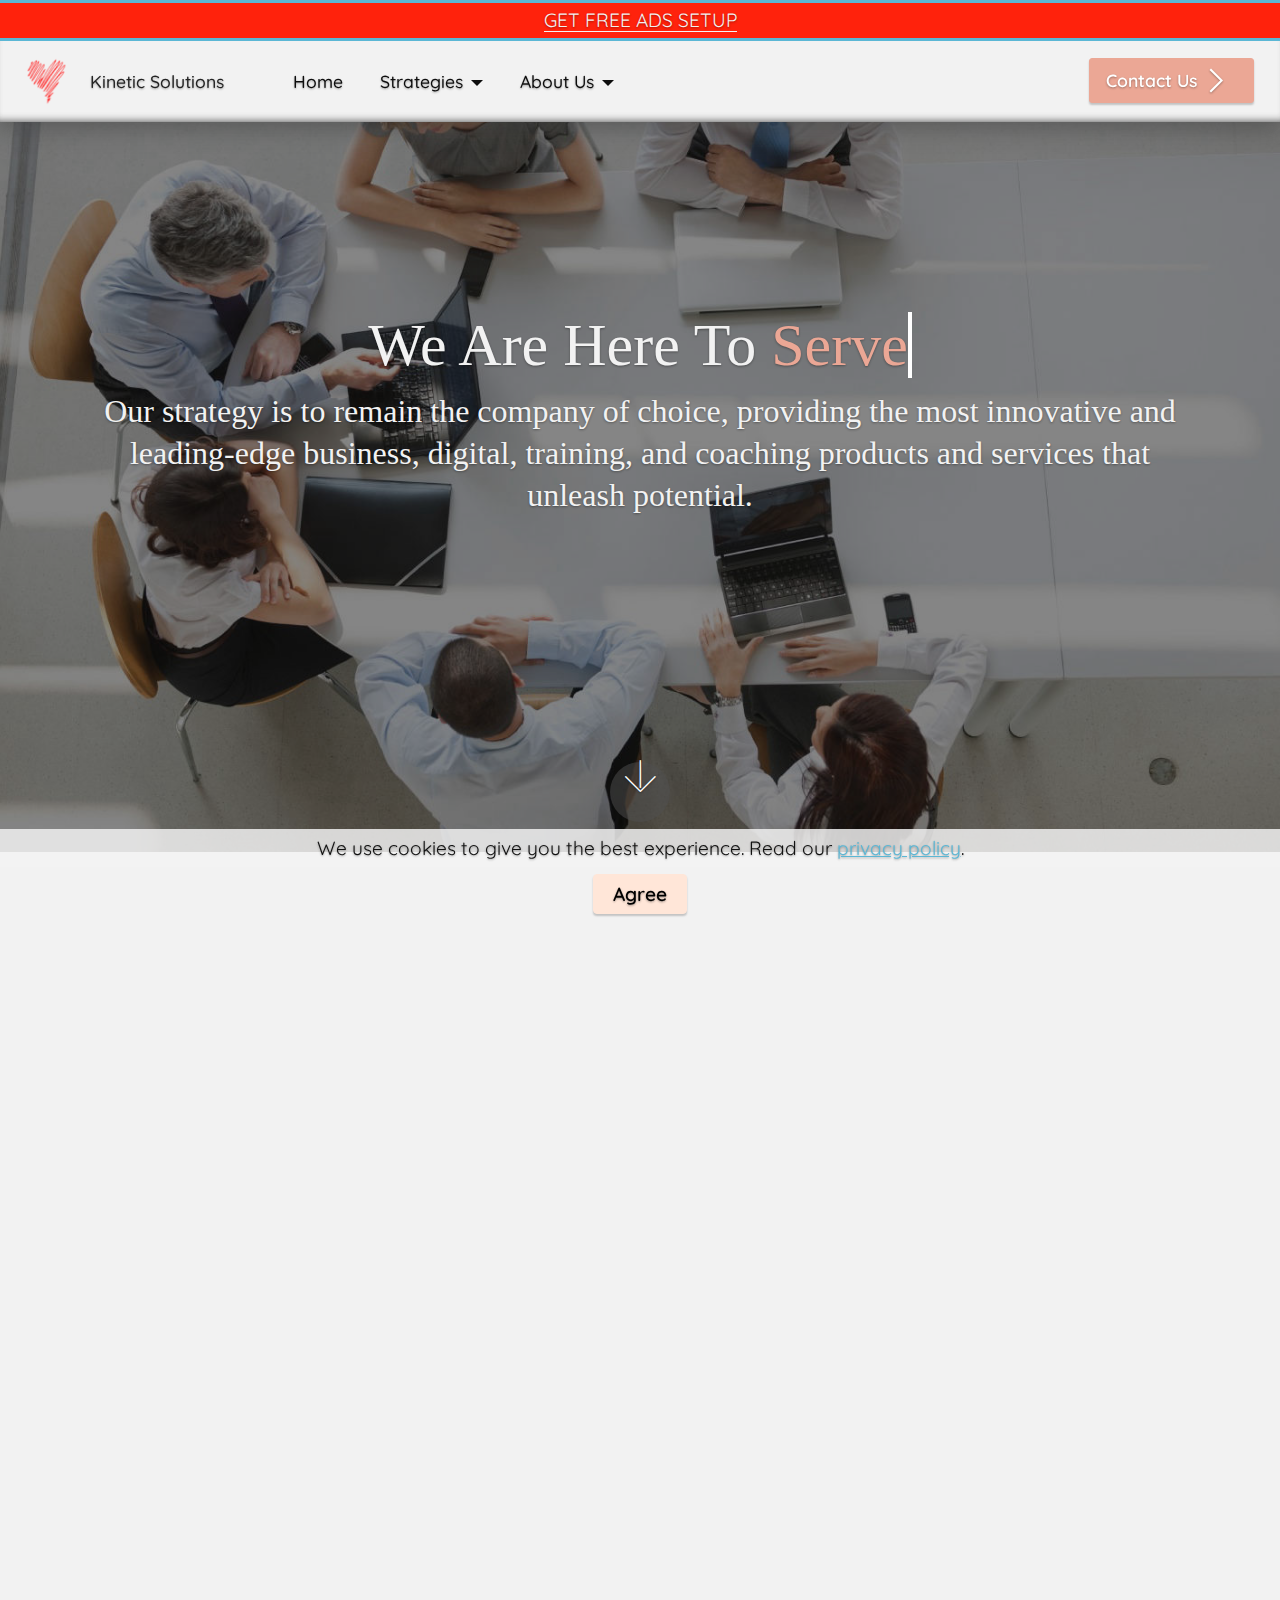
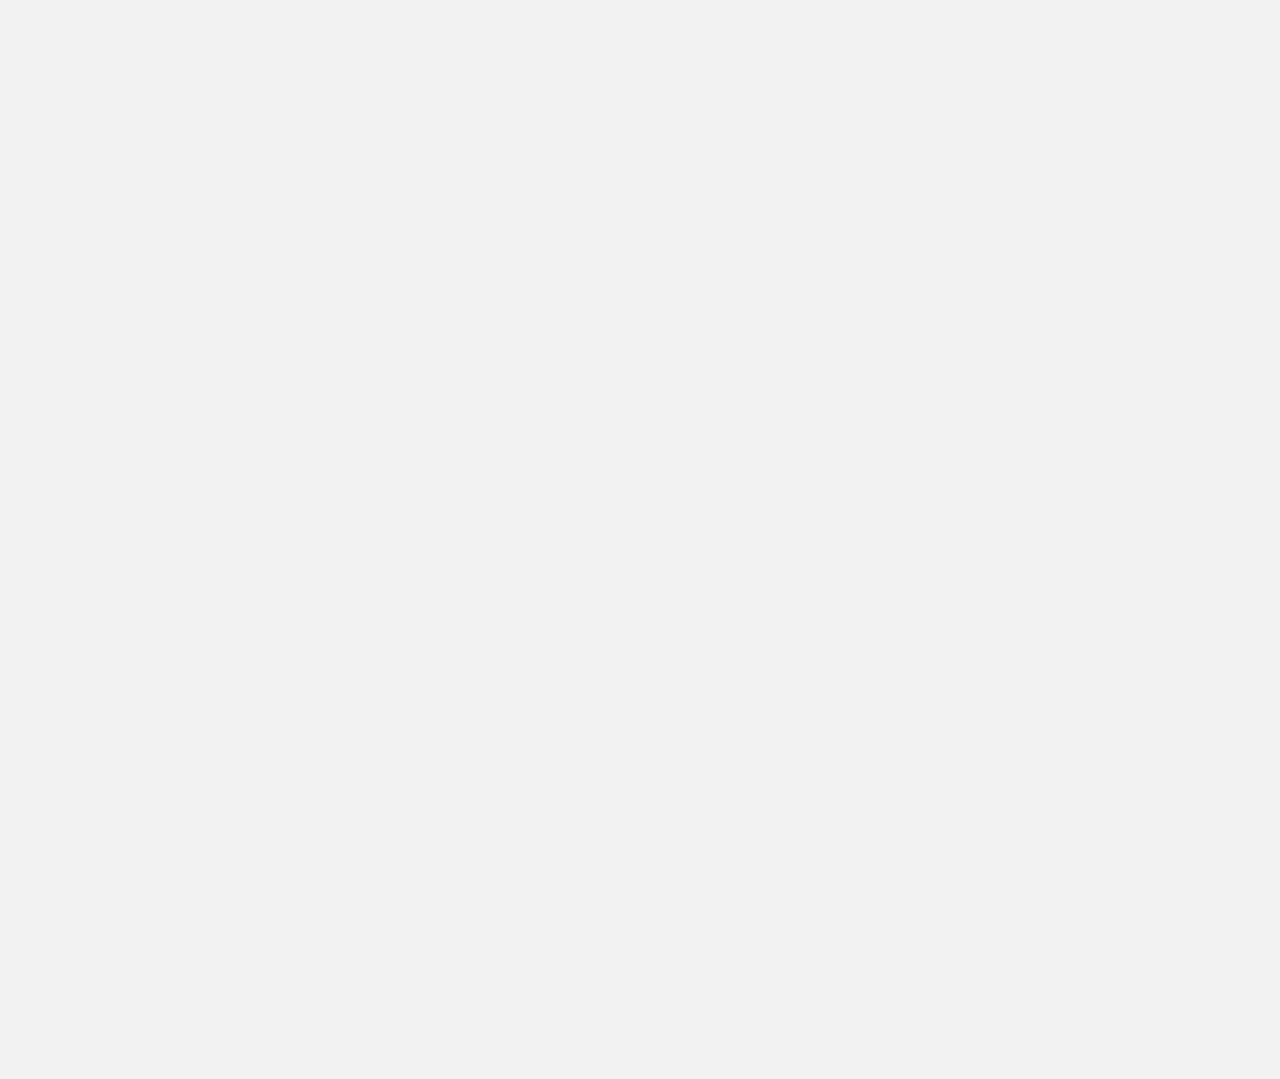
<file: leaders-in-online-transformation.html>
<!DOCTYPE html>
<html lang="en"   >
<head>
  
  <meta charset="UTF-8">
  <meta http-equiv="X-UA-Compatible" content="IE=edge">
  
  <meta name="twitter:card" content="summary_large_image"/>
  <meta name="twitter:image:src" content="assets/images/leaders-in-online-transformation-meta.png">
  <meta property="og:image" content="assets/images/leaders-in-online-transformation-meta.png">
  <meta name="twitter:title" content="Kinetic Solutions are your Leaders in Online Transformation">
  <meta name="viewport" content="width=device-width, initial-scale=1, minimum-scale=1">
  <link rel="shortcut icon" href="assets/images/favicon-64x64.png" type="image/x-icon">
  <meta name="description" content="Kinetic Solutions is the leader in growth strategies for online success. We provide training, coaching, mentoring, and support systems saving you time and money.">
  
  
  <title>Kinetic Solutions are your Leaders in Online Transformation</title>
  <link rel="stylesheet" href="assets/font-awesome-brands/../css/fontawesome.min.css">
  <link rel="stylesheet" href="assets/font-awesome-brands/css/brands.min.css">
  <link rel="stylesheet" href="assets/web/assets/mobirise-icons2/mobirise2.css">
  <link rel="stylesheet" href="assets/web/assets/mobirise-icons/mobirise-icons.css">
  <link rel="stylesheet" href="assets/bootstrap-material-design-font/css/material.css">
  <link rel="stylesheet" href="assets/tether/tether.min.css">
  <link rel="stylesheet" href="assets/bootstrap/css/bootstrap.min.css">
  <link rel="stylesheet" href="assets/bootstrap/css/bootstrap-grid.min.css">
  <link rel="stylesheet" href="assets/bootstrap/css/bootstrap-reboot.min.css">
  <link rel="stylesheet" href="assets/animatecss/animate.css">
  <link rel="stylesheet" href="assets/dropdown/css/style.css">
  <link rel="stylesheet" href="assets/socicon/css/styles.css">
  <link rel="preload" as="style" href="assets/mobirise/css/mbr-additional.css"><link rel="stylesheet" href="assets/mobirise/css/mbr-additional.css" type="text/css">
  
  <script src="assets/web/assets/lazyload/lazyload.js"></script>

  <!-- Global site tag (gtag.js) - Google Analytics -->
<script async src="https://www.googletagmanager.com/gtag/js?id=UA-179635155-1"></script>
<script>
  window.dataLayer = window.dataLayer || [];
  function gtag(){dataLayer.push(arguments);}
  gtag('js', new Date());

  gtag('config', 'UA-179635155-1');
</script>
  

</head>
<body>

<section id='top-1'></section>


  
  <section class="mbr-section typewriter_heading cid-D2fqzN98F7 mbr-parallax-background" id="about-us-header">

    
    <!---->
    <!--Overlay-->
    <div class="mbr-overlay" style="opacity: 0.5; background-color: rgb(13, 13, 13);">
    </div>
 <div class="banner-sektion banner-overlay" id="home">
    <div class="container text-center">
        <div class="col-md-12 col-xs-12">
            <div class="banner-heading ">
                <div class="cont"><span>We Are Here To <span><span class="typewrite text-success" data-period="2000" data-type="[ &quot;Serve You.&quot;, &quot;Support You.&quot;, &quot;Grow You.&quot;, &quot;Guide You.&quot; ]">
                    <span class="wrap"></span></span></span></span></div>
                <p class="mbr-white">Our strategy is to remain the company of choice, providing the most innovative and leading-edge business, digital, training, and coaching products and services that unleash potential.</p>
        </div>
            </div>
        </div>
    </div>    


  <script>
    //made by vipul mirajkar thevipulm.appspot.com
var TxtType = function(el, toRotate, period) {
        this.toRotate = toRotate;
        this.el = el;
        this.loopNum = 0;
        this.period = parseInt(period, 10) || 2000;
        this.txt = '';
        this.tick();
        this.isDeleting = false;
    };

    TxtType.prototype.tick = function() {
        var i = this.loopNum % this.toRotate.length;
        var fullTxt = this.toRotate[i];

        if (this.isDeleting) {
        this.txt = fullTxt.substring(0, this.txt.length - 1);
        } else {
        this.txt = fullTxt.substring(0, this.txt.length + 1);
        }

        this.el.innerHTML = '<span class="wrap">'+this.txt+'</span>';

        var that = this;
        var delta = 200 - Math.random() * 100;

        if (this.isDeleting) { delta /= 2; }

        if (!this.isDeleting && this.txt === fullTxt) {
        delta = this.period;
        this.isDeleting = true;
        } else if (this.isDeleting && this.txt === '') {
        this.isDeleting = false;
        this.loopNum++;
        delta = 500;
        }

        setTimeout(function() {
        that.tick();
        }, delta);
    };

    window.onload = function() {
        var elements = document.getElementsByClassName('typewrite');
        for (var i=0; i<elements.length; i++) {
            var toRotate = elements[i].getAttribute('data-type');
            var period = elements[i].getAttribute('data-period');
            if (toRotate) {
              new TxtType(elements[i], JSON.parse(toRotate), period);
            }
        }
        // INJECT CSS
        var css = document.createElement("style");
        css.type = "text/css";
        css.innerHTML = ".typewrite > .wrap { border-right: 0.08em solid #fff}";
        document.body.appendChild(css);
    };

    </script>
  
</section>

<section class="cid-sceJKHVuHl" id="header2-1w">

    

    

    <div class="container align-center">
        <div class="row justify-content-md-center">
            <div class="mbr-white col-md-10">
                
                
                
                
            </div>
        </div>
    </div>
    <div class="mbr-arrow hidden-sm-down" aria-hidden="true">
        <a href="#next">
            <i class="mbri-down mbr-iconfont"></i>
        </a>
    </div>
</section>

<section class="mbr-section extContent cid-sceLWu1XQ5" id="about-us-description">

    

    <div class="container">
        <div class="row justify-content-center">
            <div class="col-md-10 col-sm-12 text-section">
                <div class="logo align-center pb-3">
                    
                        <img src="assets/images/kinetic-solutions-logo-483x231.png" alt="Kinetic Solutions Your Leaders in Online" style="height: 8rem;">
                    
                </div>
                <h3 class="mbr-section-title mbr-fonts-style align-center pb-4 display-5">Kinetic Solutions – Your Potential in Motion Pty Ltd is a diverse company with a focus on unleashing people’s full potential. We believe in the value of people achieving their dreams.</h3>
                <p class="mbr-fonts-style mbr-text align-center display-7"><strong>Kinetic Energy</strong> is the energy an object possesses while it <strong>is moving</strong>. When an object is stationary, it is full of Potential Energy. We believe this is a beautiful analogy for life… if we remain stationary, we have potential, but that energy lays dormant. If we are moving that energy is transformed into power! <strong>Our passion is to keep people moving.</strong></p>
            </div>
        </div>
    </div>
</section>

<section class="extFeatures popup-btn-cards cid-sceNrEaAIh" id="about-us-team">

    

    
    <div class="container">
        <h2 class="align-center mbr-fonts-style mbr-section-title display-2"><strong>Our Executive Team</strong></h2>
        
        
        <div class="row main justify-content-center">
            <div class="col-lg-6 p-4">
                <div class="image-element card-wrapper">
                    <img src="assets/images/tanya-3-4-721x960.png" alt="Tanya Fraser">
                    <div class="mbr-overlay card-overlay"></div>
                    <div class="wrapper">
                        <h3 class="card-title mbr-fonts-style align-left mbr-white display-2">
                            Tanya Fraser</h3>
                        <div class="collapsed-content">
                            <p class="mbr-text mbr-white mbr-fonts-style display-4">Tanya's broad depth of experience within one of Australia’s largest and high performing Banks, Westpac Banking Corporation, provides you with the financial aptitude, strategic capability, stakeholder influence and confidence in managing successful and profitable businesses.<br><br>Tanya was the face for the Ambitious Professionals Market, along with the Face of Ruby Connection for Westpac Queensland – a community network designed to support, inspire, educate and connect business professionals.<br><br>Tanya's leadership roles included full financial, people, recruitment, legislative and risk responsibilities across Westpac’s multiple retail channels across multiple states.<br><br>Tanya founded Kinetic Solutions P/L &amp; The School of Entrepreneurship.</p>
                            <div class="mbr-section-btn"><a class="btn btn-md btn-info display-4" href="sms:+61-421-711-363"><span class="mdi-communication-textsms mbr-iconfont mbr-iconfont-btn"></span>Text</a> <a class="btn btn-md btn-info display-4" href="https://m.me/iamtanyafraser" target="_blank"><span class="fab fa-fw fa-facebook-messenger mbr-iconfont mbr-iconfont-btn"></span>Chat</a> <a class="btn btn-md btn-info display-4" href="tel:+61-421-711-363"><span class="mobi-mbri mobi-mbri-phone mbr-iconfont mbr-iconfont-btn"></span>Call</a></div>
                        </div>
                   </div>
               </div>
            </div>
            <div class="col-lg-6 p-4">
                <div class="image-element card-wrapper">
                    <img src="assets/images/dave-3-4-721x960.png" alt="David Fraser">
                    <div class="mbr-overlay card-overlay"></div>
                    <div class="wrapper">
                        <h3 class="card-title mbr-fonts-style align-left mbr-white display-2">
                            David Fraser</h3>
                        <div class="collapsed-content">
                            <p class="mbr-text mbr-white mbr-fonts-style display-4">David's professional background provides a blend of government, corporate, and small business experience.<br><br>In 2005, David's philanthropic work led to the establishment of The Solution Network Australia Foundation, a charitable trust developed to eradicate youth homelessness and the highly successful overseas aid project,​ Living Water, currently active in the Philippines, Ethiopia, and Indonesia.<br><br>David is a trained Clinical Neuroscientist &amp; Google digital developer. He leads our customer engagement and digital strategies from implementation to empowerment for businesses, individuals, teams, and customers to achieve business scaling and digital optimisation success.<br></p>
                            <div class="mbr-section-btn"><a class="btn btn-md btn-info display-4" href="sms:+61-423-359-840"><span class="mdi-communication-textsms mbr-iconfont mbr-iconfont-btn"></span>Text</a> <a class="btn btn-md btn-info display-4" href="https://m.me/iamdavefraser" target="_blank"><span class="socicon socicon-messenger mbr-iconfont mbr-iconfont-btn"></span>Chat</a> <a class="btn btn-md btn-info display-4" href="tel:+61-423-359-840"><span class="mobi-mbri mobi-mbri-phone mbr-iconfont mbr-iconfont-btn"></span>Call</a></div>
                        </div>
                    </div>
                </div>
            </div>
        </div>
    </div>
</section>

<section class="content11 cid-scfDew83Fq" id="content11-2c">
    
    <div class="container">
        <div class="row justify-content-center">
            <div class="col-md-12 col-lg-10">
                <div class="mbr-section-btn align-center"><a class="btn btn-info display-4" href=""><span class="mobi-mbri mobi-mbri-arrow-next mbr-iconfont mbr-iconfont-btn"></span>FREE Consultation</a></div>
            </div>
        </div>
    </div>
</section>

<section class="footer3 cid-sce0vXkhwS" once="footers" id="footer">

    

    

    <div class="container-fluid">
        <div class="media-container-row align-center mbr-white">
            <div class="row row-links">
                <ul class="foot-menu">
                    
                    
                    
                    
                    
                <li class="foot-menu-item mbr-fonts-style display-7">
                        <a class="text-danger text-primary" href="index.html">Home</a>
                    </li><li class="foot-menu-item mbr-fonts-style display-7"><a class="text-danger text-primary" href="business-success-strategies-grow-income.html">Business Success</a>
                    </li><li class="foot-menu-item mbr-fonts-style display-7"><a class="text-danger text-primary" href="staff-success-high-performance.html">Staff Success</a>
                    </li><li class="foot-menu-item mbr-fonts-style display-7"><a class="text-danger text-primary" href="growth-strategies-for-online-success.html">Digital Success</a>
                    </li><li class="foot-menu-item mbr-fonts-style display-7"><a class="text-danger text-primary" href="leaders-in-online-transformation.html">About Us</a>
                    </li><li class="foot-menu-item mbr-fonts-style display-7"><a class="text-danger text-primary" href="growth-strategies-for-online-success.html#gallery2-1o">Portfolio</a>
                    </li></ul>
            </div>
            <div class="row social-row">
                <div class="social-list align-right pb-2">
                    
                    
                    
                    
                    
                    
                <div class="soc-item">
                        <a href="https://www.facebook.com/kineticsolution" target="_blank">
                            <span class="mbr-iconfont mbr-iconfont-social fa-facebook fab fa-fw" style="color: rgb(59, 89, 152); fill: rgb(59, 89, 152);"></span>
                        </a>
                    </div><div class="soc-item">
                        <a href="https://www.linkedin.com/company/kinetic-solutions---your-potential-in-motion-pty-ltd/about/" target="_blank">
                            <span class="mbr-iconfont mbr-iconfont-social fa-linkedin fab fa-fw" style="color: rgb(14, 118, 168); fill: rgb(14, 118, 168);"></span>
                        </a>
                    </div><div class="soc-item">
                        <a href="https://www.youtube.com/channel/UCUsD1aOUMjrXurnR7yx1aHA" target="_blank">
                            <span class="mbr-iconfont mbr-iconfont-social socicon-youtube socicon" style="color: rgb(196, 48, 43); fill: rgb(196, 48, 43);"></span>
                        </a>
                    </div><div class="soc-item">
                        <a href="https://instagram.com/engaging360" target="_blank">
                            <span class="mbr-iconfont mbr-iconfont-social fa-instagram fab fa-fw" style="color: rgb(63, 114, 155); fill: rgb(63, 114, 155);"></span>
                        </a>
                    </div><div class="soc-item">
                        <a href="https://g.page/engaging360?gm" target="_blank">
                            <span class="mbr-iconfont mbr-iconfont-social socicon-googlemaps socicon" style="color: rgb(66, 133, 244); fill: rgb(66, 133, 244);"></span>
                        </a>
                    </div></div>
            </div>
            <div class="row row-copirayt">
                <p class="mbr-text mb-0 mbr-fonts-style mbr-white align-center display-4"><a href="https://goo.gl/maps/hytiLceM5AnNvAm9A" class="text-primary" target="_blank">Sunshine Coast, Queensland, Australia</a> | <a href="mailto:team@kineticsolutions.com.au" class="text-primary">team@kineticsolutions.com.au</a><br>© Kinetic Solutions - Your Potential in Motion Pty Ltd | ABN 61 155 423 644 | <a href="growth-strategies-for-online-success.html" class="text-primary">Made with ❤️&nbsp;by your online success team</a></p>
            </div>
        </div>
    </div>
</section>

<section class="menu cid-scpeTbBXJ9" once="menu" id="menu2-2s">

    

    <nav class="navbar navbar-dropdown TopMenuUnderline navbar-fixed-top navbar-expand-lg">

    <div class="topLineDivSettings">
        <p class="mbr-text mbr-fonts-style topLineTextSettings topline-msg marquee display-7">
            <a href="index.html#free-ads-setup" class="text-warning text-primary" style="">GET FREE ADS SETUP</a></p>
    </div>
        
        
      
        
        
        <div class="container">
            <div class="navbar-brand">
                <span class="navbar-logo">
                    <a href="index.html">
                        <img src="assets/images/favicon-64x64.png" alt="Kinetic Solutions Your Leaders in Digital" title="" style="height: 3.8rem;">
                    </a>
                </span>
                <span class="navbar-caption-wrap"><a class="navbar-caption text-black text-primary display-4" href="index.html">Kinetic Solutions</a></span>
            </div>
            <button class="navbar-toggler" type="button" data-toggle="collapse" data-target="#navbarSupportedContent" aria-controls="navbarNavAltMarkup" aria-expanded="false" aria-label="Toggle navigation">
                <div class="hamburger">
                    <span></span>
                    <span></span>
                    <span></span>
                    <span></span>
                </div>
            </button>
            <div class="collapse navbar-collapse" id="navbarSupportedContent">
                <ul class="navbar-nav nav-dropdown" data-app-modern-menu="true"><li class="nav-item">
                        <a class="nav-link link text-danger text-primary display-4" href="index.html">
                            Home</a>
                    </li><li class="nav-item dropdown"><a class="nav-link link dropdown-toggle text-danger display-4" href="index.html" data-toggle="dropdown-submenu" aria-expanded="false">Strategies</a><div class="dropdown-menu"><a class="dropdown-item text-danger text-primary display-4" href="business-success-strategies-grow-income.html" aria-expanded="false">Business Success</a><a class="dropdown-item text-danger text-primary display-4" href="staff-success-high-performance.html" aria-expanded="false">Staff Success</a><a class="dropdown-item text-danger text-primary display-4" href="growth-strategies-for-online-success.html" aria-expanded="false">Digital Transformation</a></div></li><li class="nav-item dropdown"><a class="nav-link link text-danger dropdown-toggle display-4" href="#" data-toggle="dropdown-submenu" aria-expanded="false">About Us</a><div class="dropdown-menu"><a class="text-danger dropdown-item text-primary display-4" href="leaders-in-online-transformation.html">The Company</a><a class="text-danger dropdown-item text-primary display-4" href="leaders-in-online-transformation.html#about-us-team" aria-expanded="false">The Team</a><a class="text-danger dropdown-item text-primary display-4" href="growth-strategies-for-online-success.html#gallery2-1o" aria-expanded="false">Portfolio</a></div></li></ul>
                
                <div class="navbar-buttons mbr-section-btn"><a class="btn btn-sm btn-success display-4" href="#" data-toggle="modal" data-target="#mbr-popup-28"><span class="mobi-mbri mobi-mbri-arrow-next mbr-iconfont mbr-iconfont-btn"></span>Contact Us</a></div>
            </div>
        </div>
    </nav>

</section>


<script src="assets/web/assets/jquery/jquery.min.js"></script>
  <script src="assets/popper/popper.min.js"></script>
  <script src="assets/tether/tether.min.js"></script>
  <script src="assets/bootstrap/js/bootstrap.min.js"></script>
  <script src="assets/web/assets/cookies-alert-plugin/cookies-alert-core.js"></script>
  <script src="assets/web/assets/cookies-alert-plugin/cookies-alert-script.js"></script>
  <script src="assets/smoothscroll/smooth-scroll.js"></script>
  <script src="assets/parallax/jarallax.min.js"></script>
  <script src="assets/viewportchecker/jquery.viewportchecker.js"></script>
  <script src="assets/mbr-popup-btns/mbr-popup-btns.js"></script>
  <script src="assets/dropdown/js/nav-dropdown.js"></script>
  <script src="assets/dropdown/js/navbar-dropdown.js"></script>
  <script src="assets/touchswipe/jquery.touch-swipe.min.js"></script>
  <script src="assets/theme/js/script.js"></script>
  <script src="assets/witsec-mailform/witsec-mailform.js"></script>
  
      <script src="https://form.jotform.com/cardforms/feedbackEmbedButton.min.js"></script>
    <script>
      new JF_FeedbackEmbedButton({
        
        buttonText: "👋 I can help",
        buttonFontColor: "#ffffff",
        buttonBackgroundColor: "#ff220c",
        buttonSide: "Bottom",
        buttonAlign: "Right",
        buttonIcon: "default",
        formId: 202760494570053
      });
    </script>
  
<input name="cookieData" type="hidden" data-cookie-customDialogSelector='null' data-cookie-colorText='#111111' data-cookie-colorBg='rgba(242, 242, 242, 0.84)' data-cookie-textButton='Agree' data-cookie-colorButton='#ffe6d8' data-cookie-colorLink='#5bb7d5' data-cookie-underlineLink='true' data-cookie-text="We use cookies to give you the best experience. Read our <a href='legals.html'>privacy policy</a>.">
    <input name="animation" type="hidden">
  
</body>
</html>
</file>
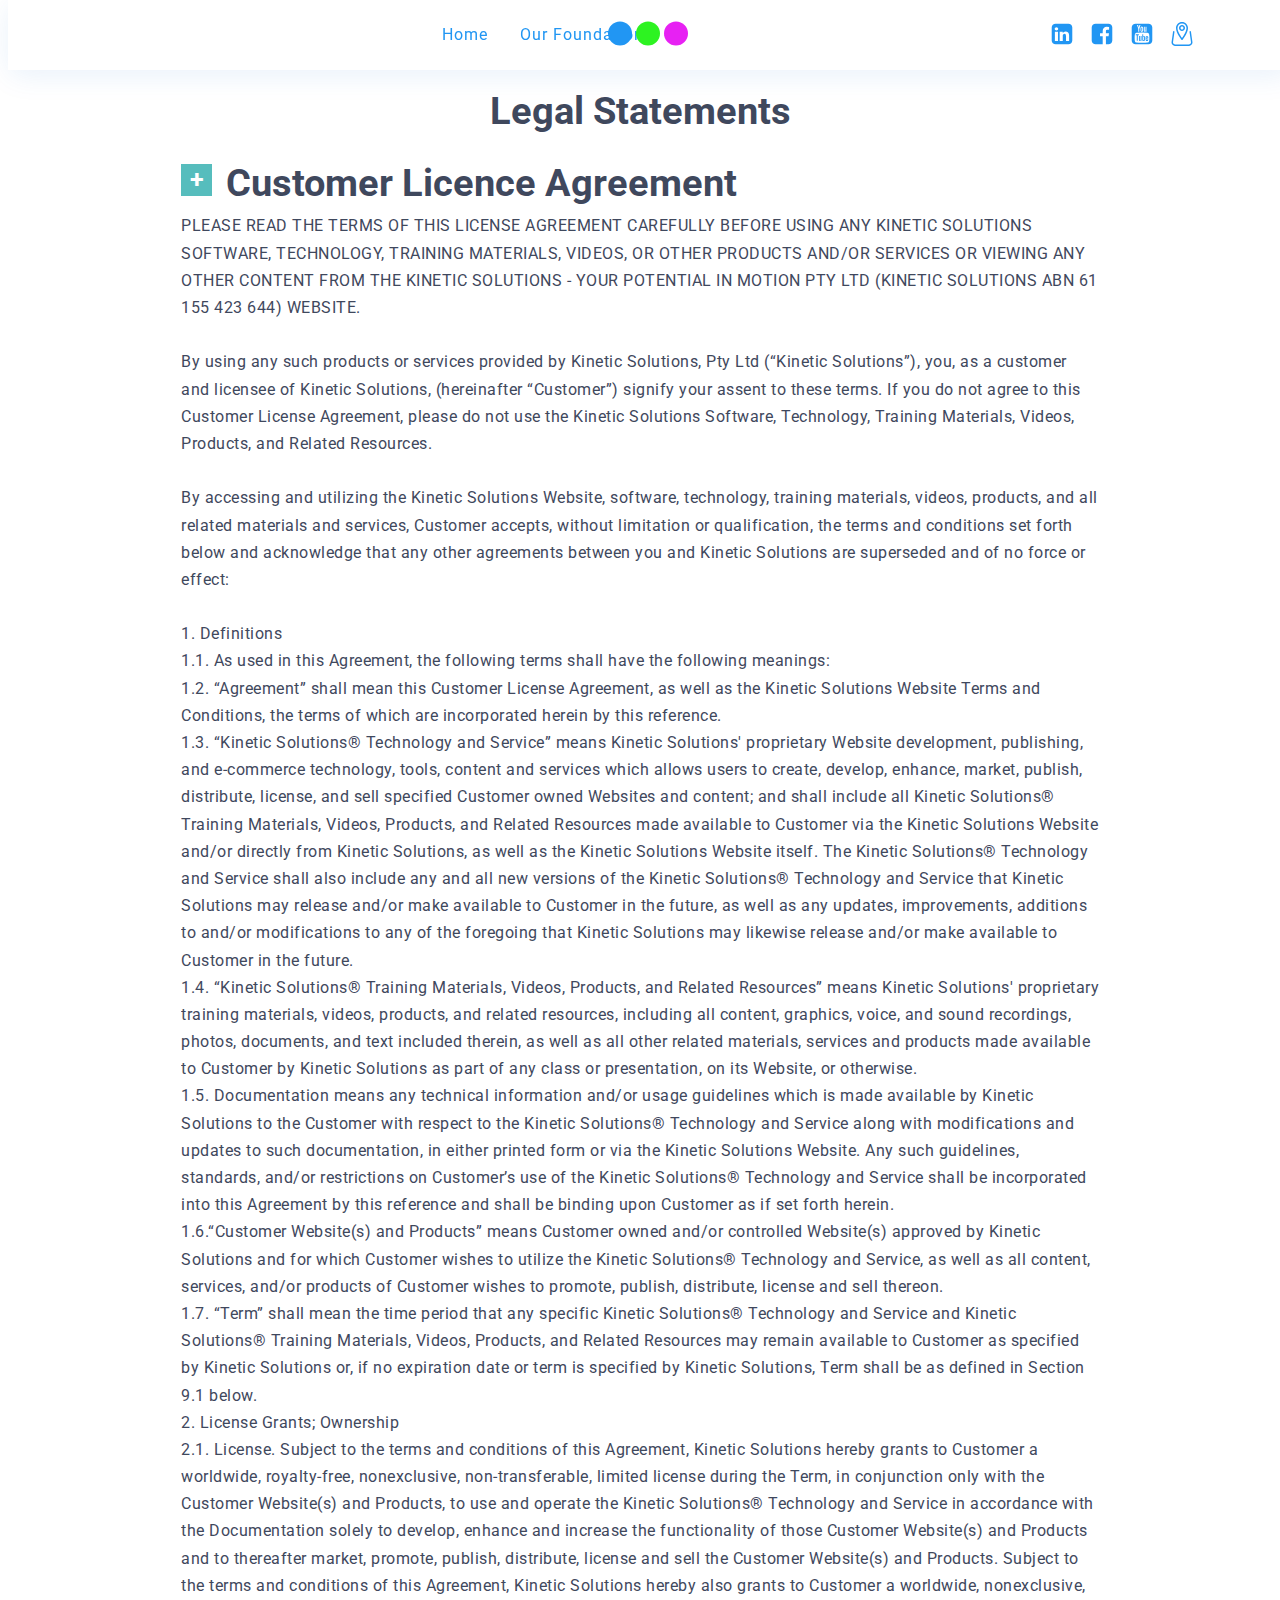
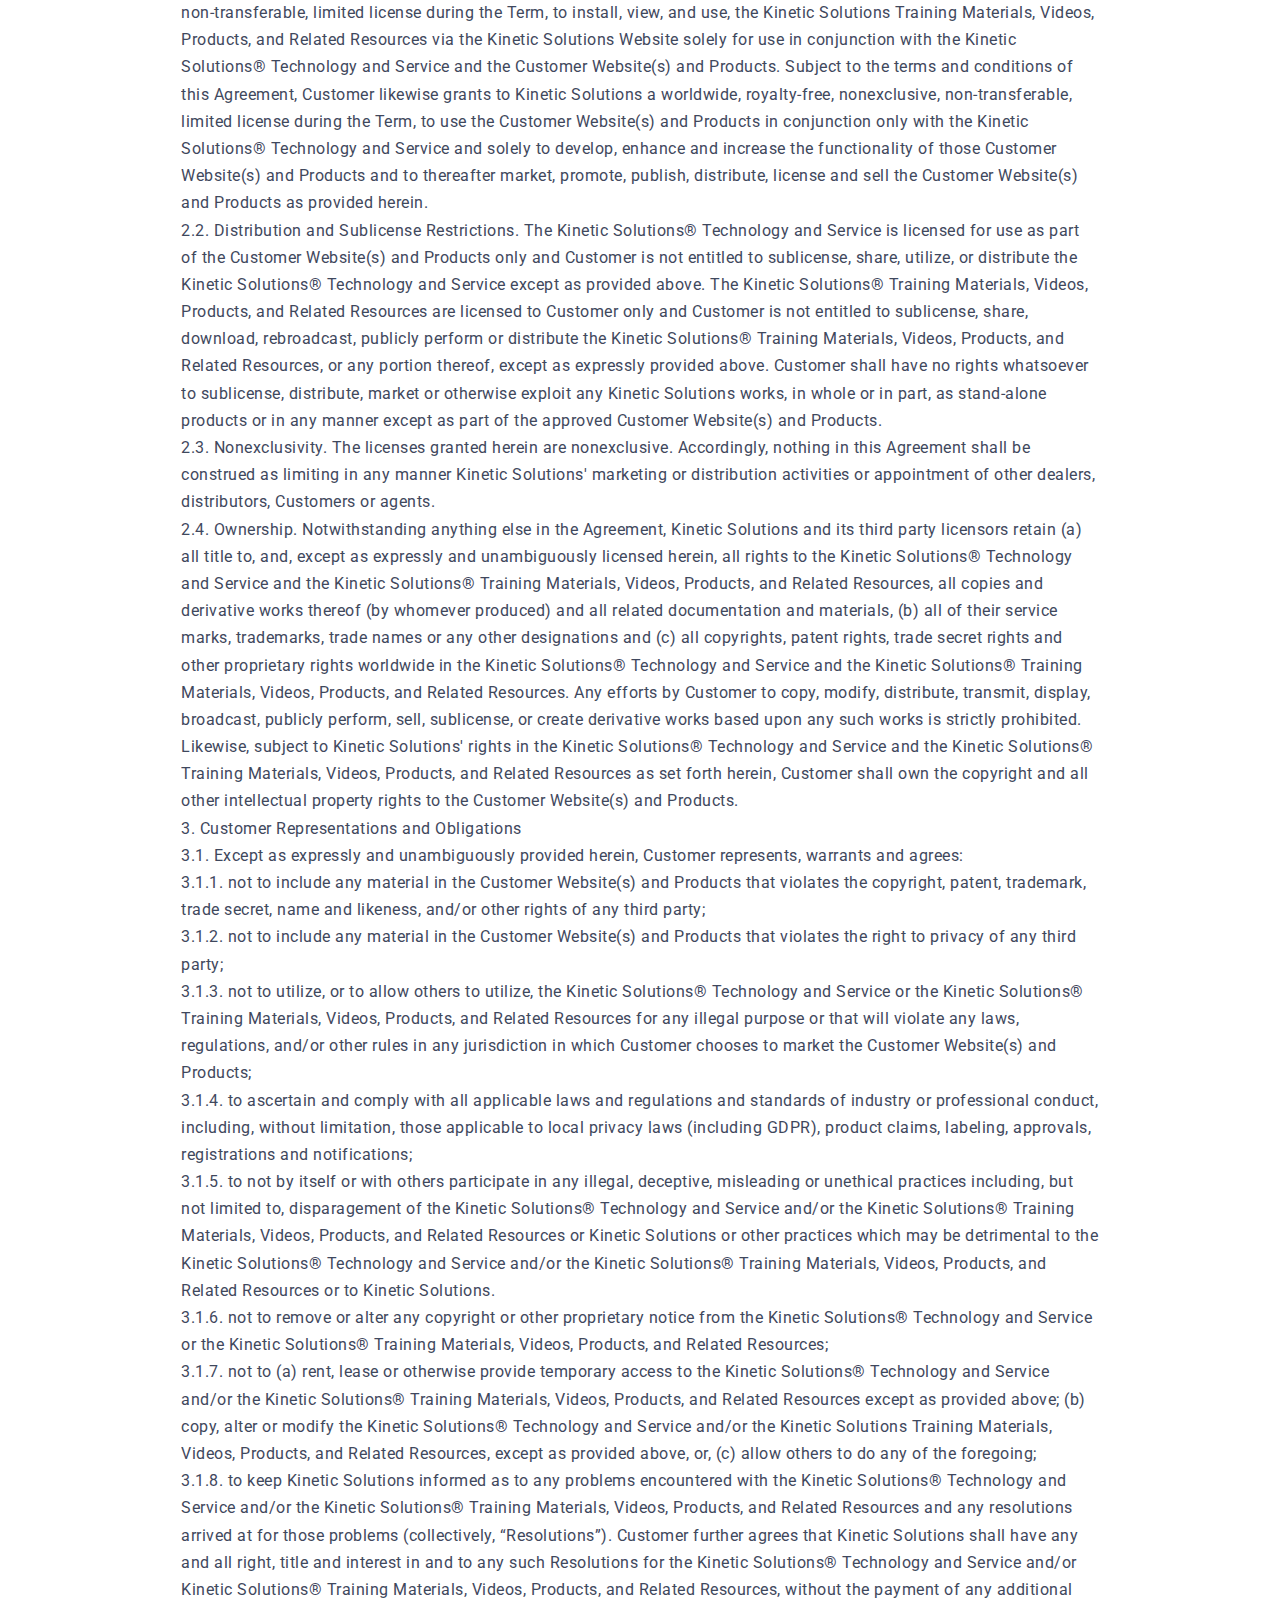
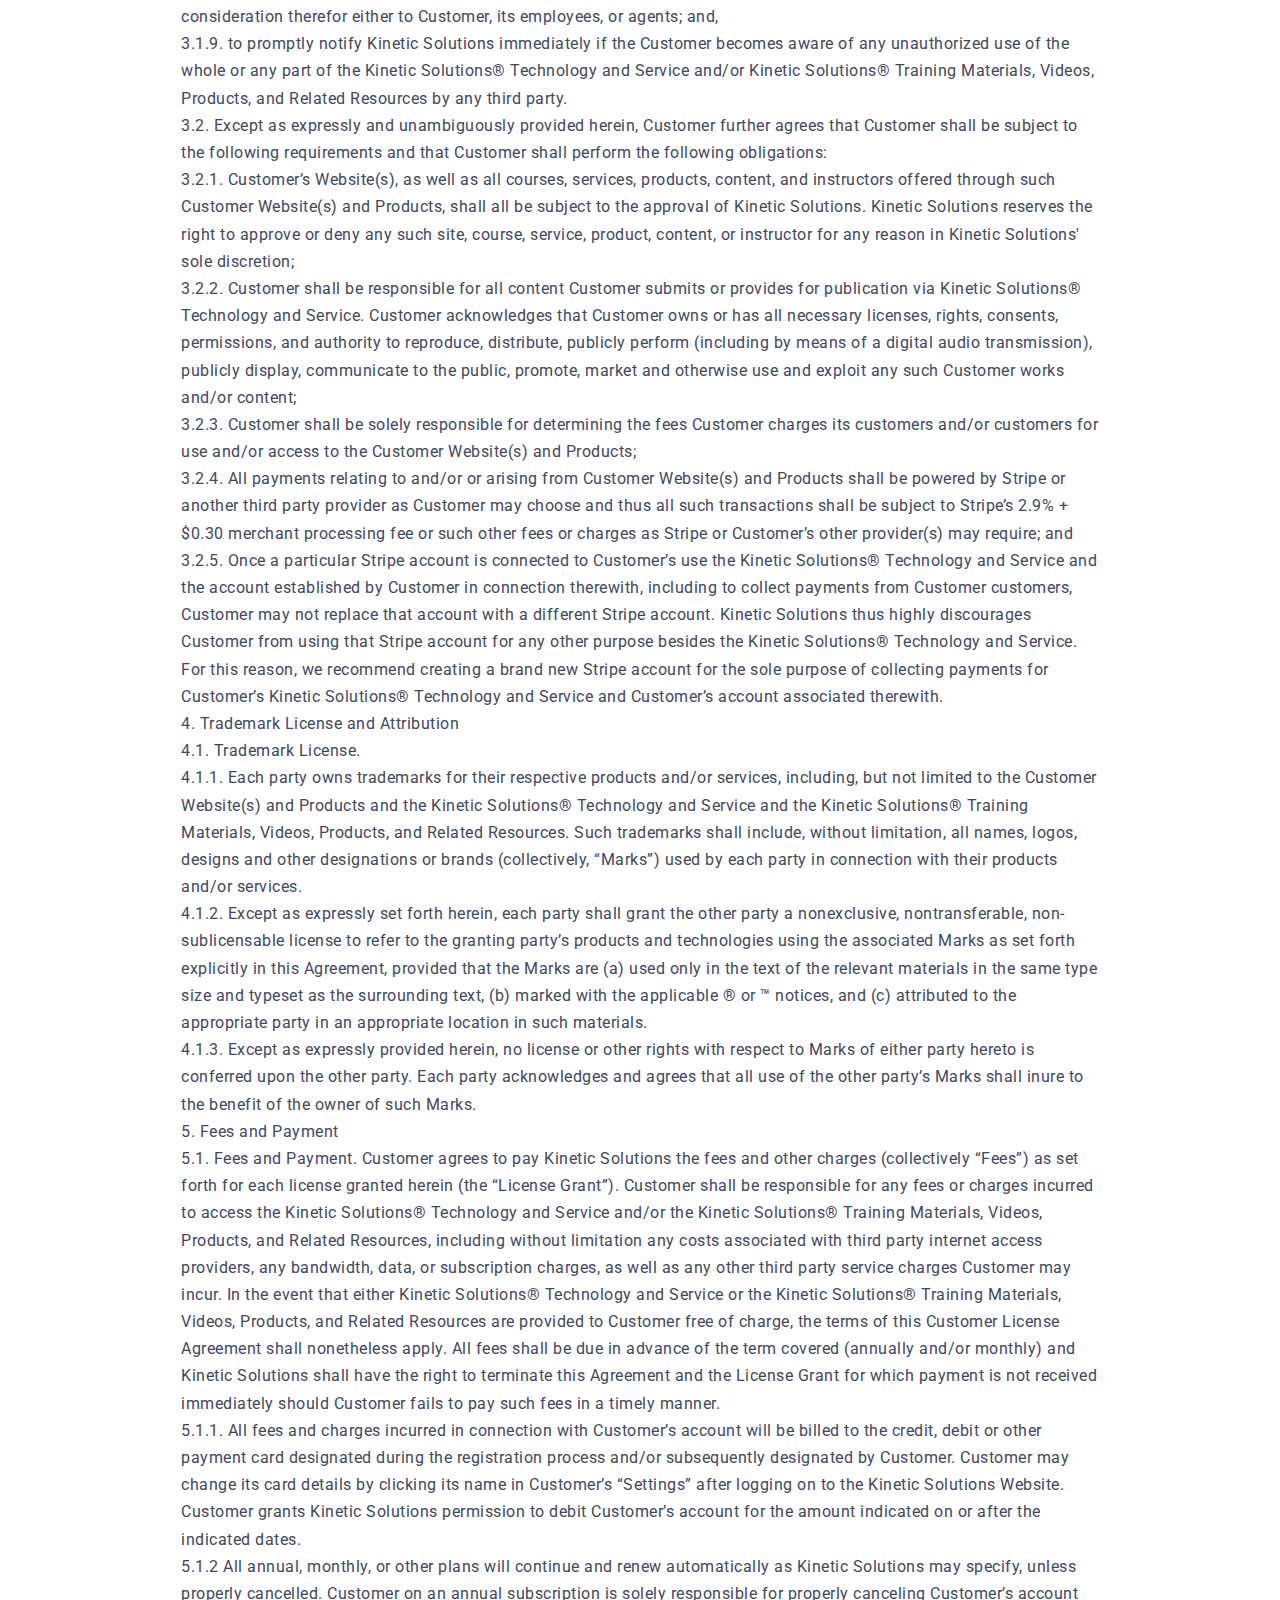
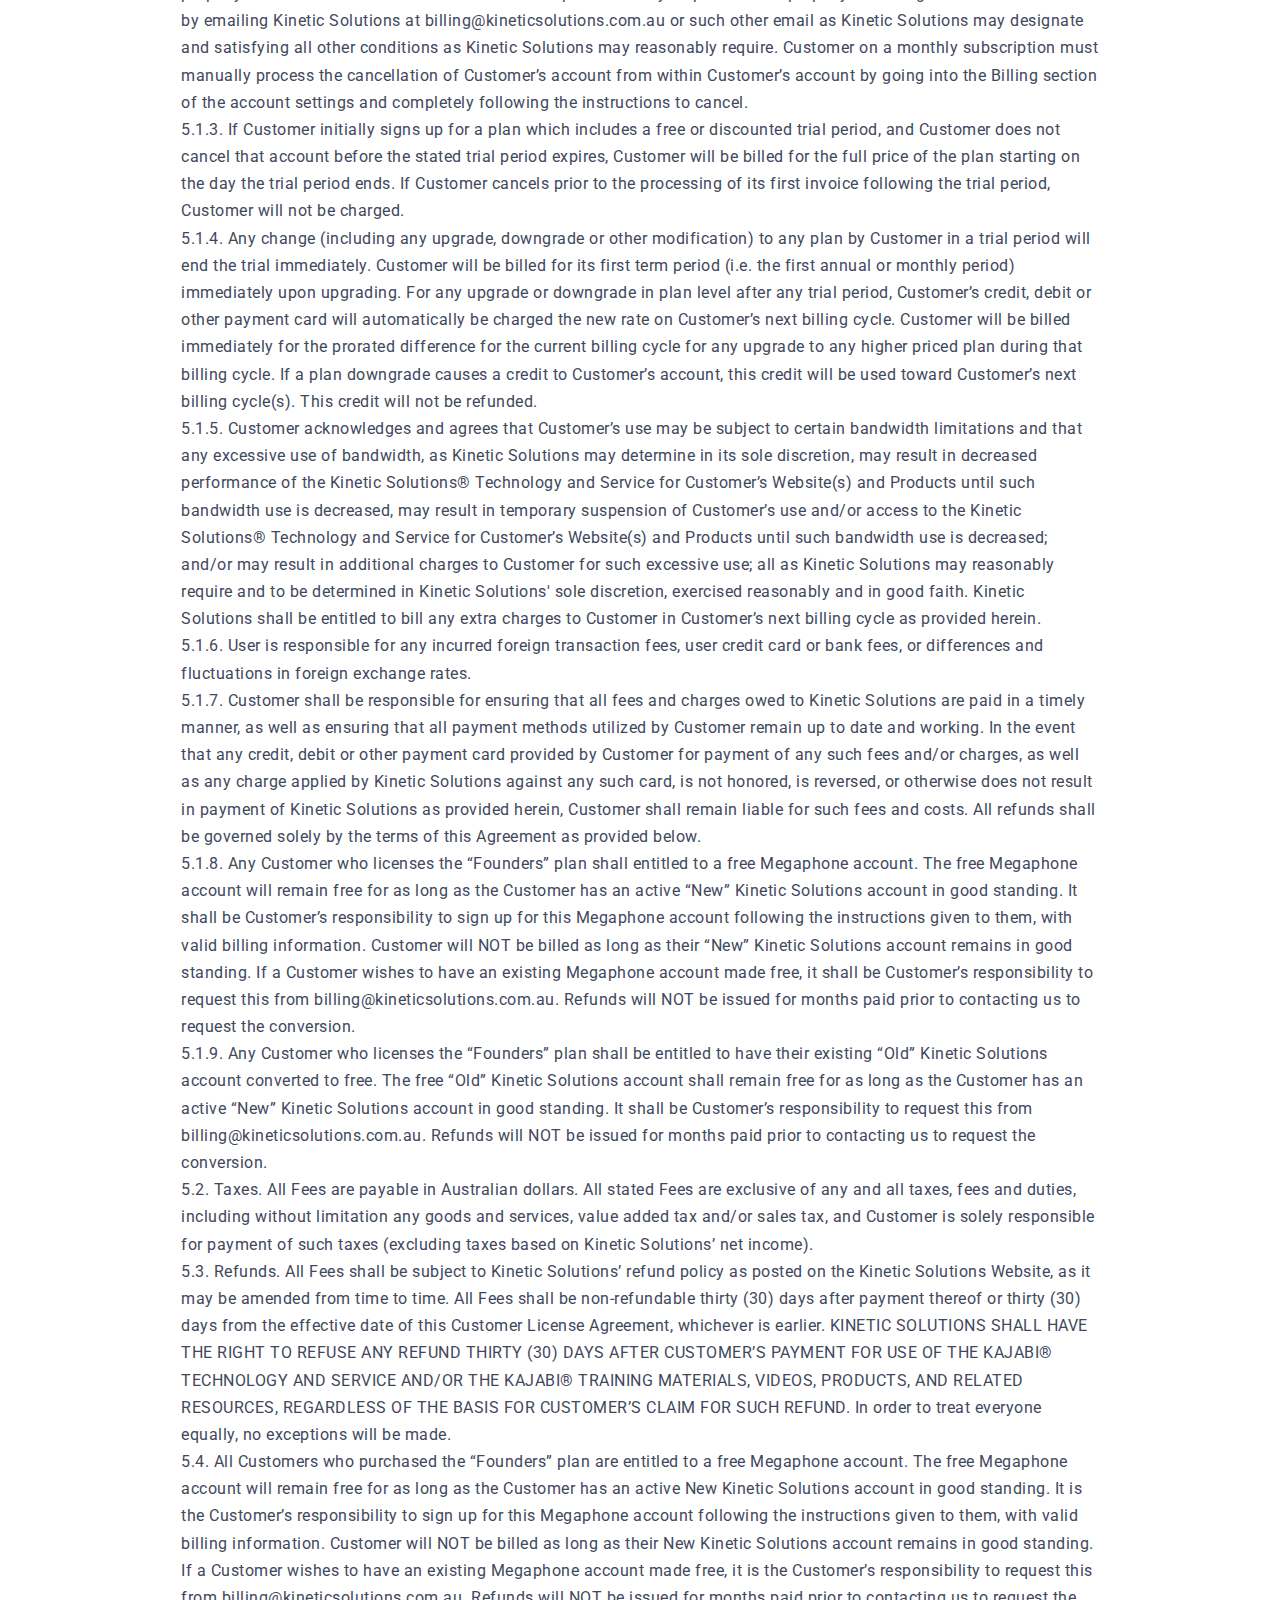
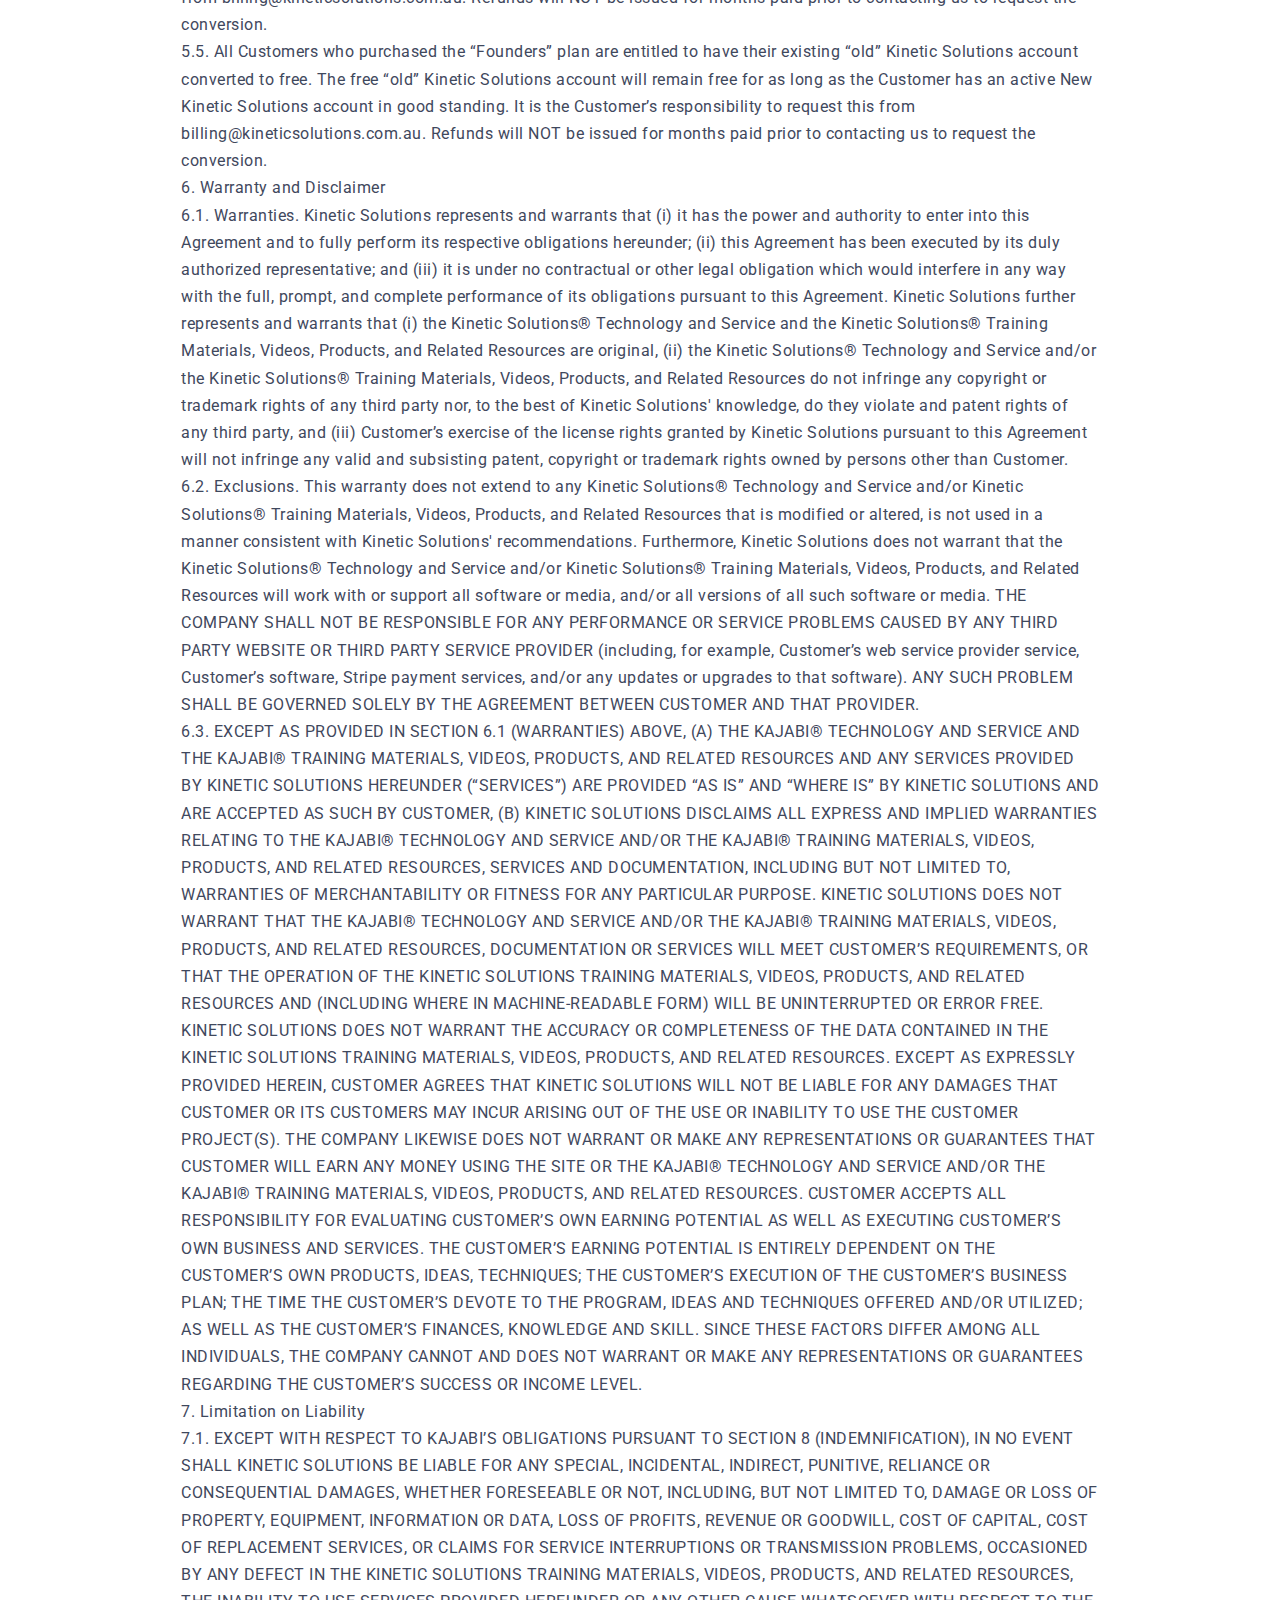
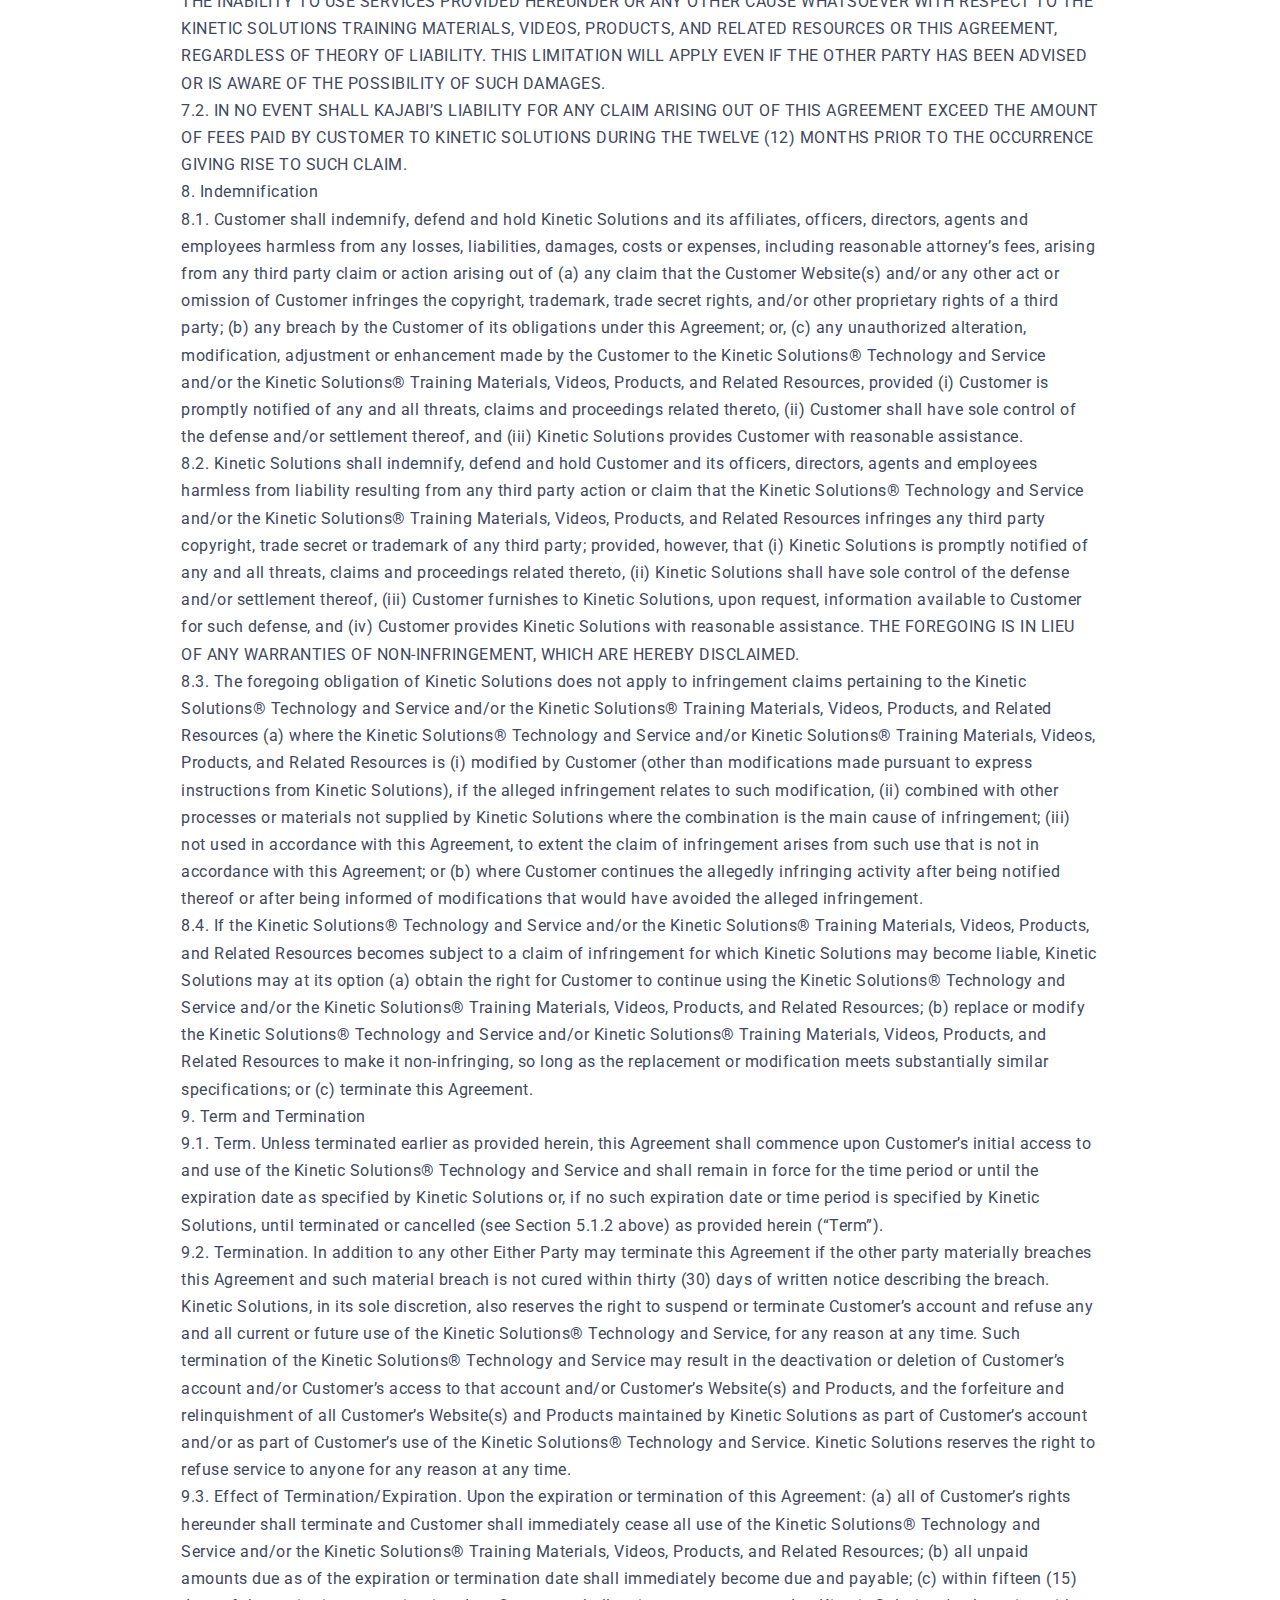
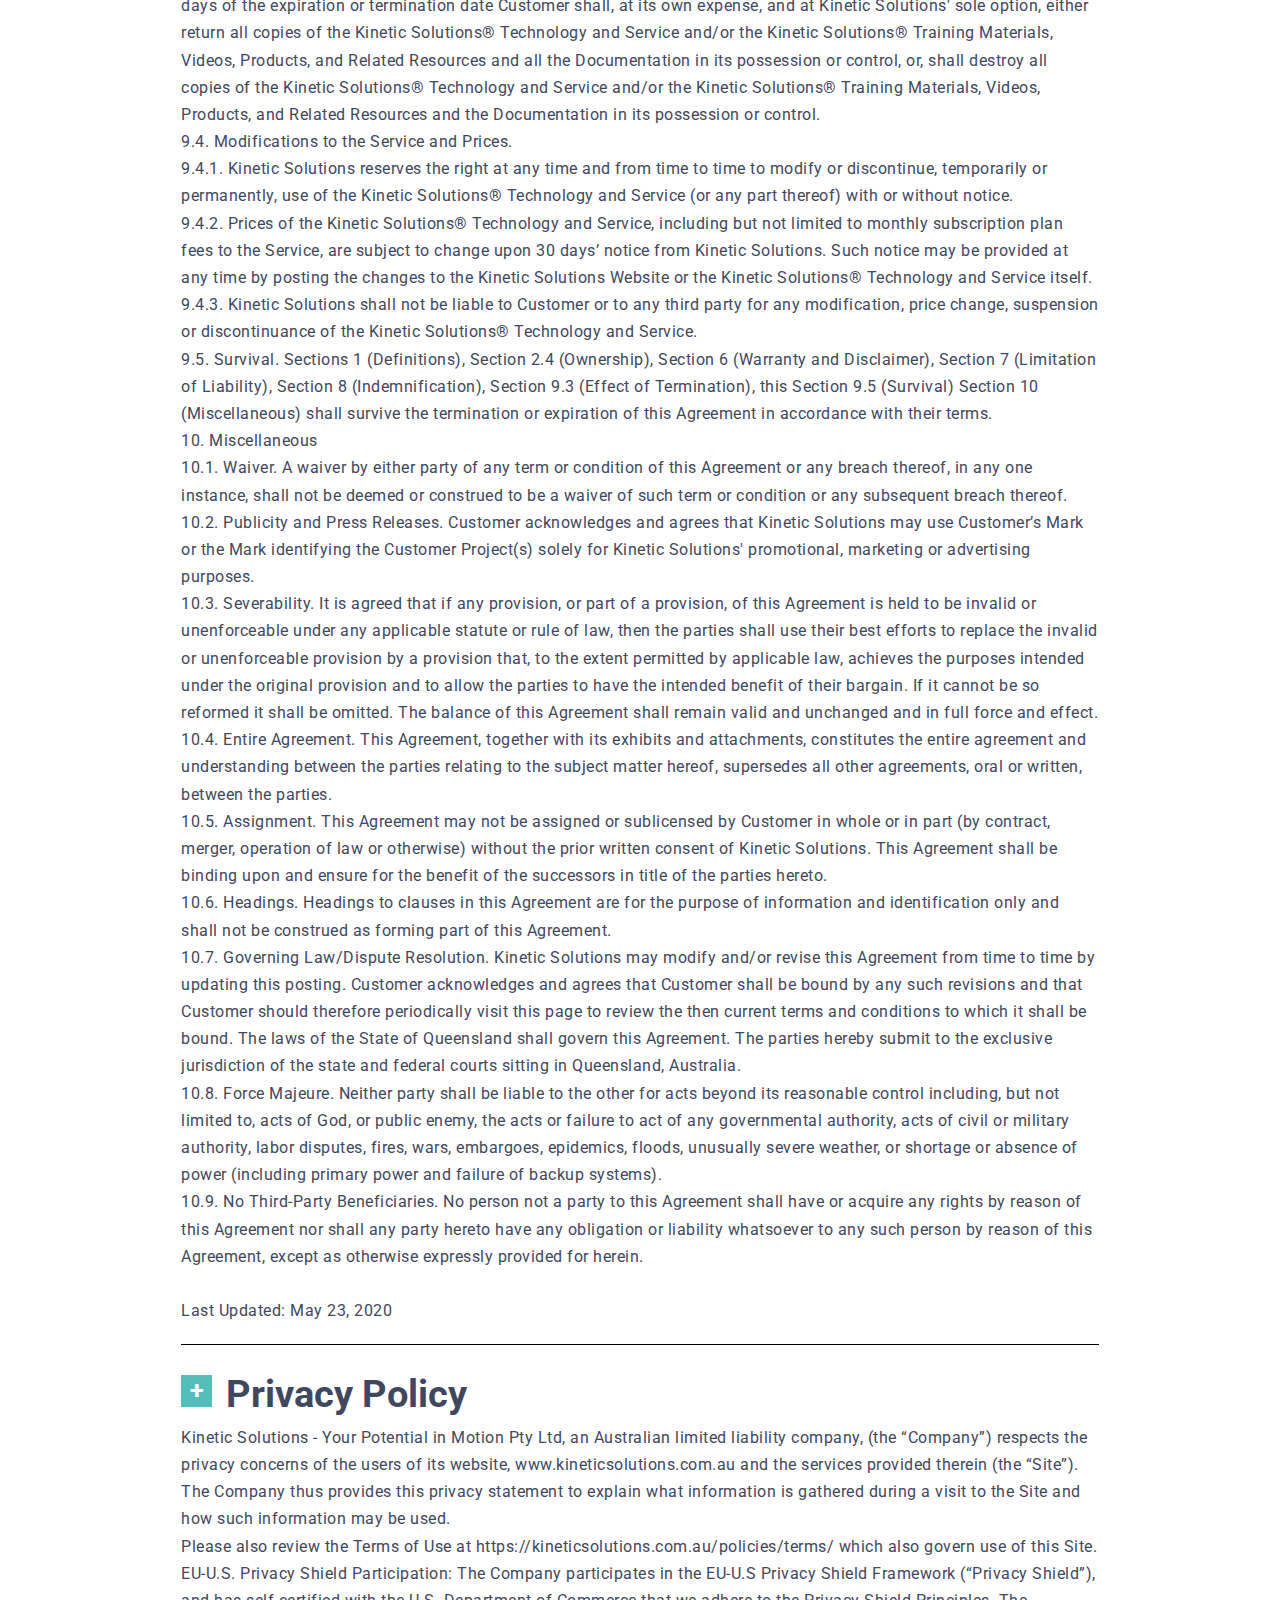
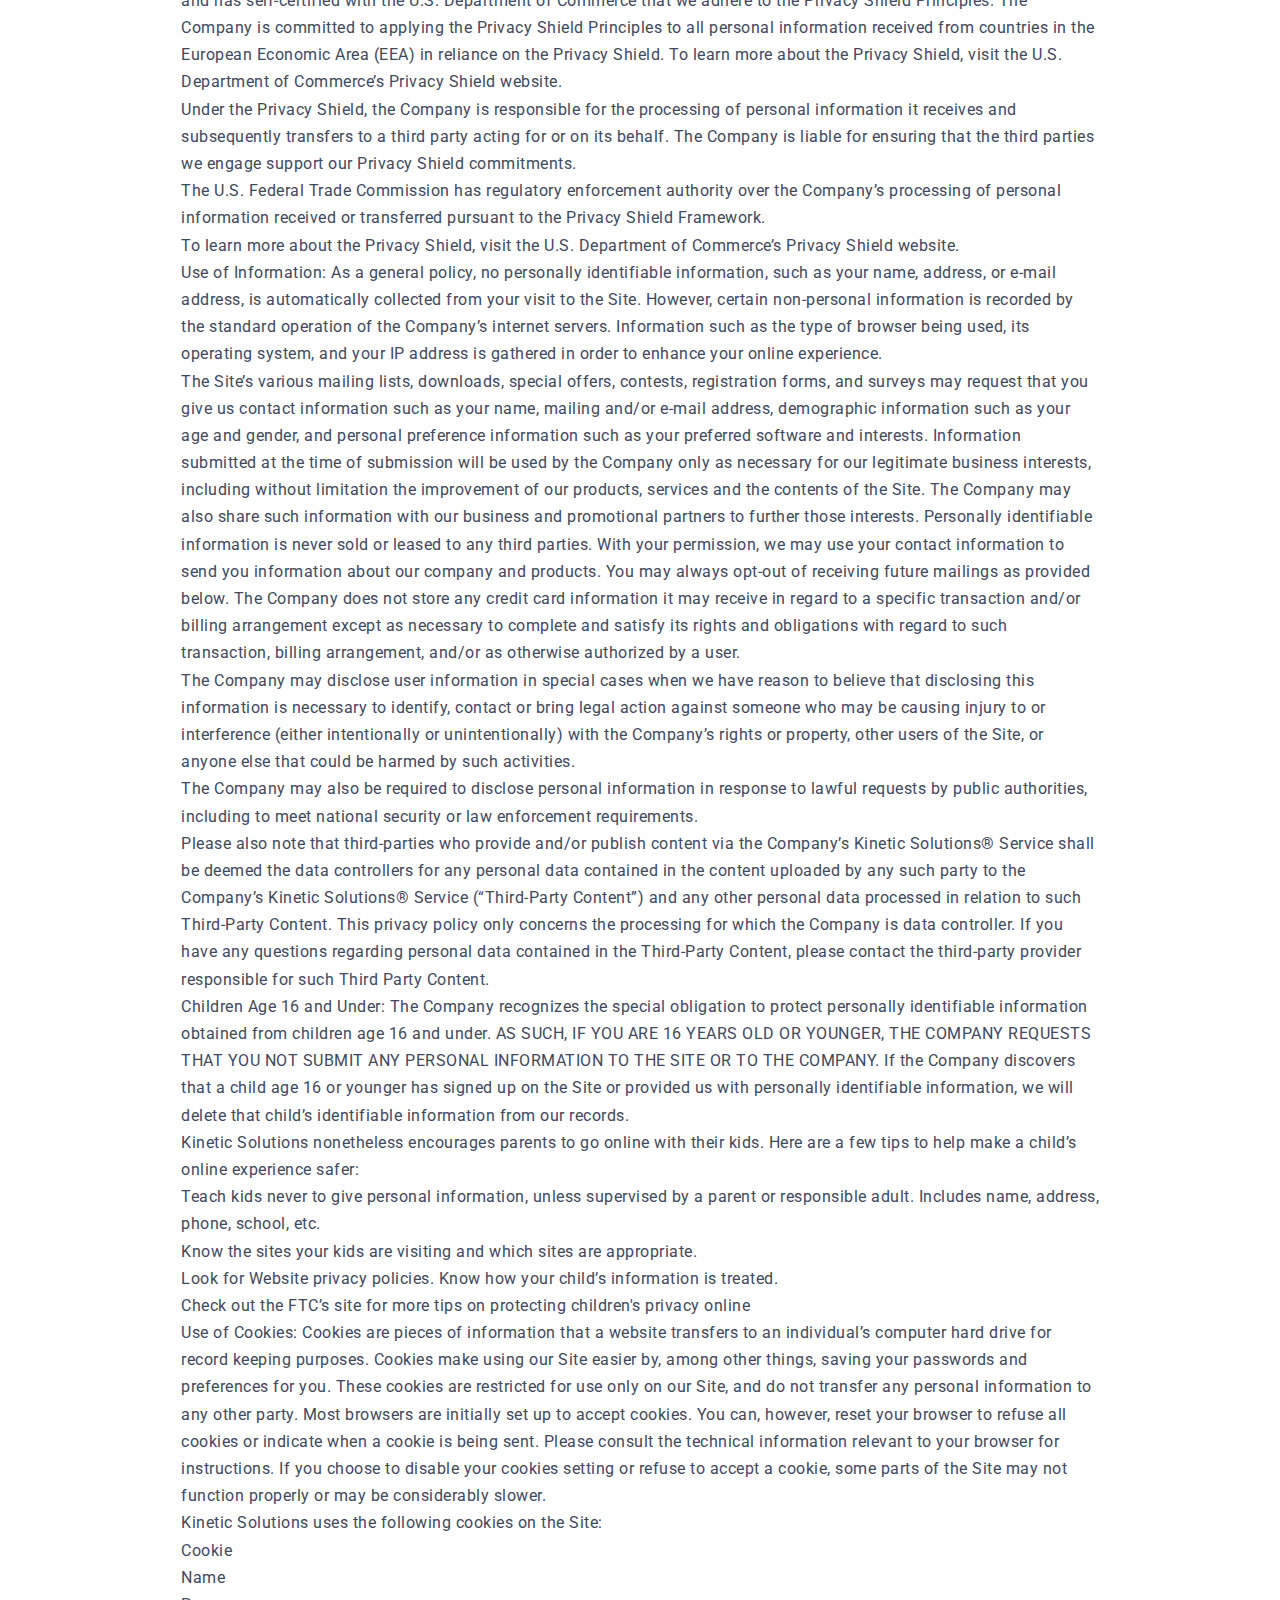
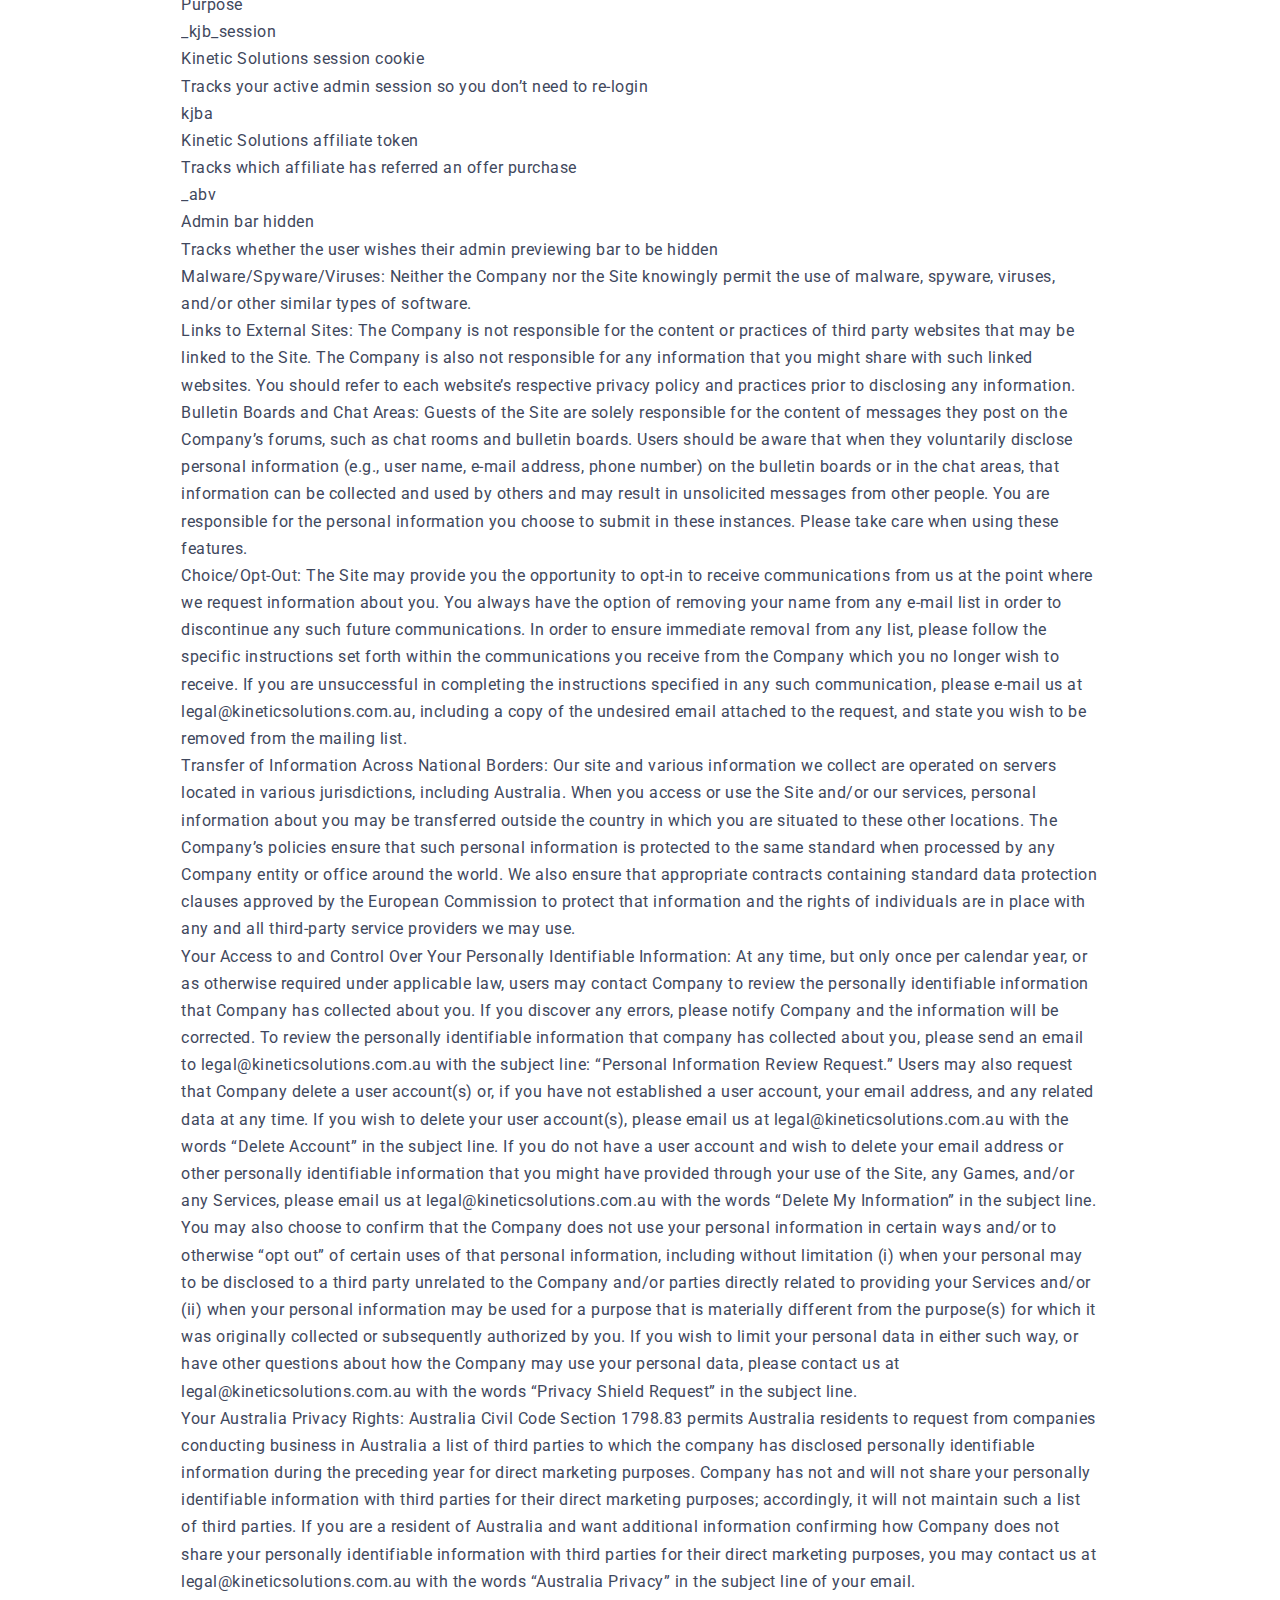
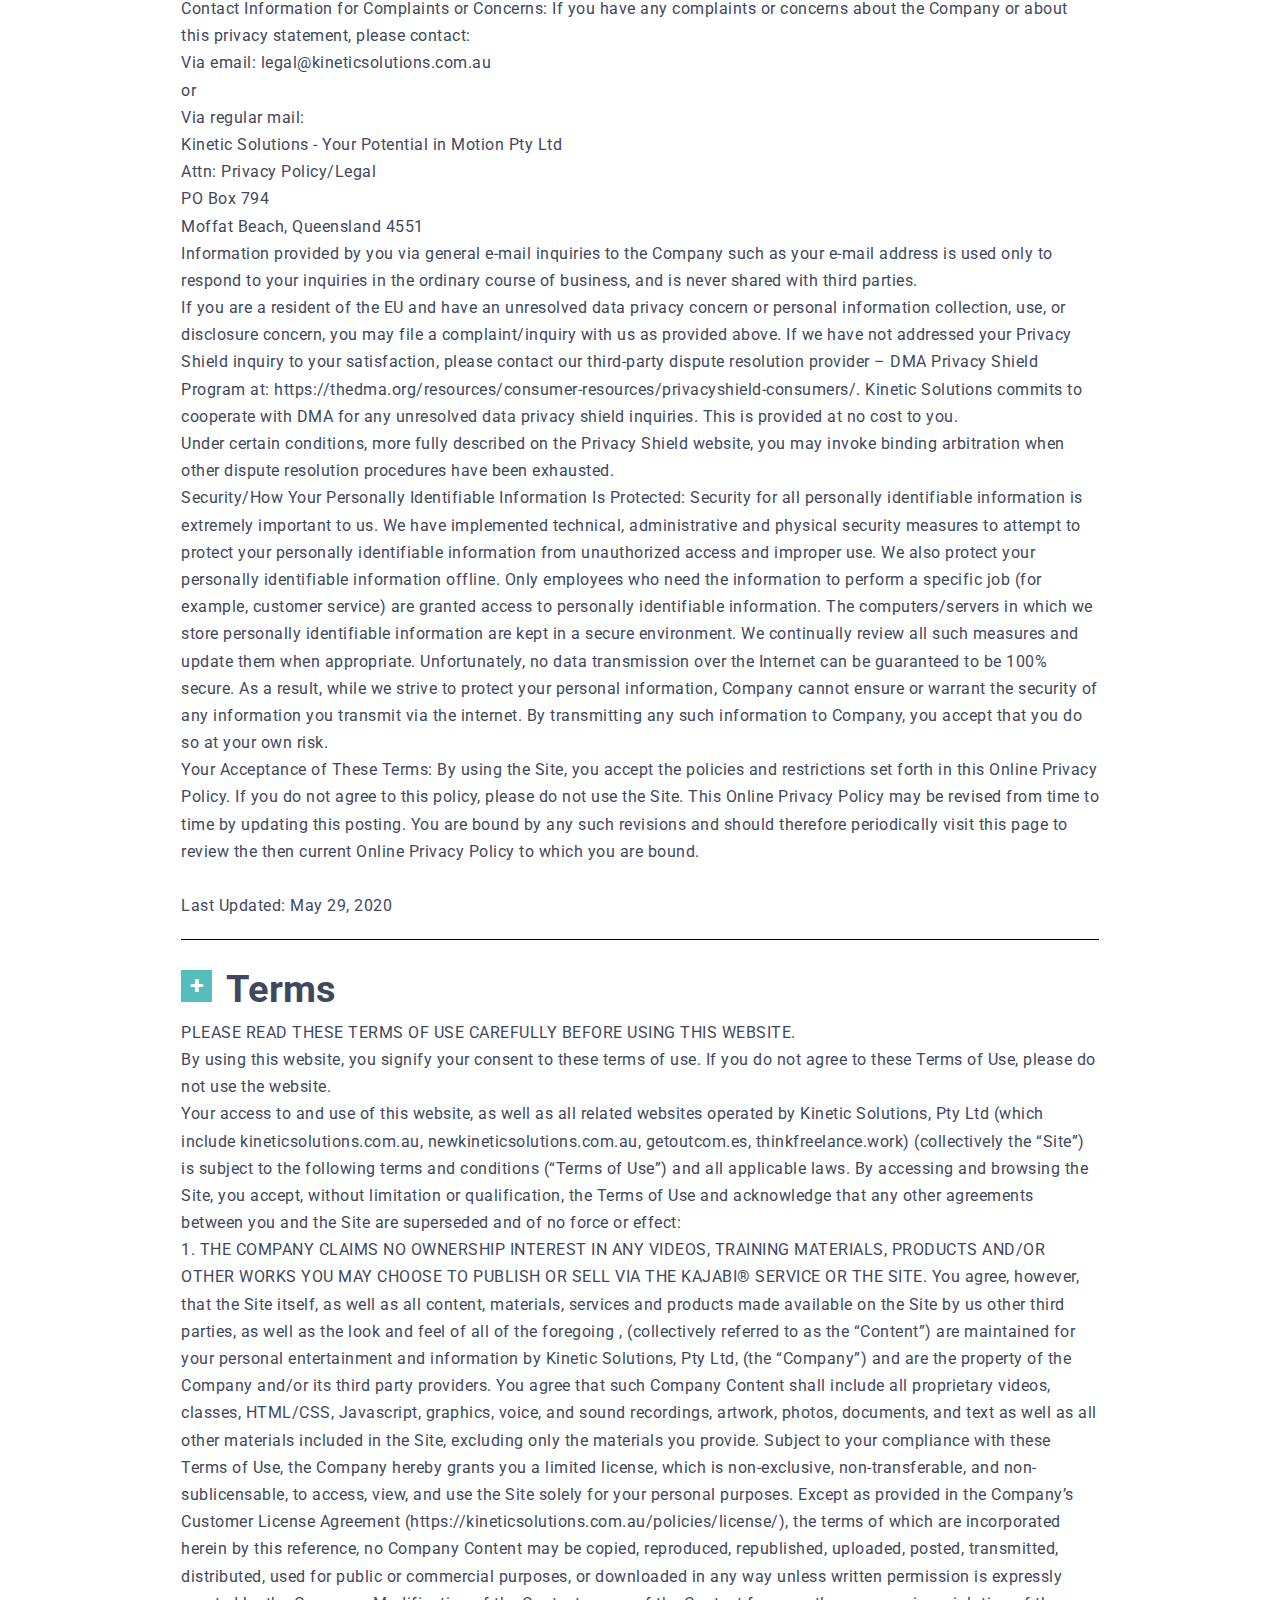
<file: legals.html>
<!DOCTYPE html>
<html lang="en"  amp >
<head>
<script async="" custom-element="amp-install-serviceworker" src="https://cdn.ampproject.org/v0/amp-install-serviceworker-0.1.js"></script>
<script async="" custom-element="amp-script" src="https://cdn.ampproject.org/v0/amp-script-0.1.js"></script>

  <meta charset="UTF-8">
  <meta http-equiv="X-UA-Compatible" content="IE=edge">

  <meta name="viewport" content="width=device-width, initial-scale=1, minimum-scale=1">
  <link rel="shortcut icon" href="assets/images/kineticsolutionslogo-shadow-trans-120x120.png" type="image/x-icon">
  <meta name="description" content="">
  <meta name="amp-script-src" content="sha384-dT70kHVr16urXvhGM9hkt_fCn11iWz7rK8VhaUgoVgnYcGdC85wftckwRBx0Nn5S">

  <title>Legals</title>

<link rel="canonical" href="legals.html">
 <style amp-boilerplate>body{-webkit-animation:-amp-start 8s steps(1,end) 0s 1 normal both;-moz-animation:-amp-start 8s steps(1,end) 0s 1 normal both;-ms-animation:-amp-start 8s steps(1,end) 0s 1 normal both;animation:-amp-start 8s steps(1,end) 0s 1 normal both}@-webkit-keyframes -amp-start{from{visibility:hidden}to{visibility:visible}}@-moz-keyframes -amp-start{from{visibility:hidden}to{visibility:visible}}@-ms-keyframes -amp-start{from{visibility:hidden}to{visibility:visible}}@-o-keyframes -amp-start{from{visibility:hidden}to{visibility:visible}}@keyframes -amp-start{from{visibility:hidden}to{visibility:visible}}</style>
<noscript><style amp-boilerplate>body{-webkit-animation:none;-moz-animation:none;-ms-animation:none;animation:none}</style></noscript>
<link href="#" rel="stylesheet">
 <link href="https://fonts.googleapis.com/css?family=Roboto:100,100i,300,300i,400,400i,500,500i,700,700i,900,900i&display=swap" rel="stylesheet">

 <style amp-custom>amp-script[src*='ios-pwa-amp-script.js'],.sticker{top: 10px;opacity: 0.95;z-index: 1000000;}amp-script[src*='ios-pwa-amp-script.js'] .sticker{margin-bottom: 20px;padding: 5px 7px;margin-left: 2%;width: 96%;border-radius: 3px;background-color: #f1f1f1;font-size: 14px;font-family: sans-serif;text-align: center;}@supports not (-webkit-overflow-scrolling: touch){amp-script[src*="ios-pwa-amp-script.js"],.sticker{display: none;}}@media all and (display-mode: standalone){amp-script[src*="ios-pwa-amp-script.js"],.sticker{display: none;}}div,span,h3,h4,p,a,ul,li{font: inherit;}*{-webkit-box-sizing: border-box;box-sizing: border-box;outline: none;}*:focus{outline: none;}body{position: relative;font-style: normal;line-height: 1;color: #3f485d;}section{background-color: #ffffff;background-position: 50% 50%;background-repeat: no-repeat;background-size: cover;overflow: hidden;padding: 0px 0;}h3,h4{margin: 0;padding: 0;}p,li{letter-spacing: 0.5px;line-height: 1.7;}ul,p{margin-bottom: 0;margin-top: 0;}a{cursor: pointer;}a,a:hover{text-decoration: none;}h3,h4,.display-4,.display-5,.display-7{word-break: break-word;word-wrap: break-word;}strong{font-weight: bold;}body{height: auto;min-height: 100vh;}.mbr-section-title{margin: 0;padding: 0;font-style: normal;line-height: 1.2;width: 100%;}.mbr-section-subtitle{line-height: 1.3;width: 100%;}.mbr-text{font-style: normal;line-height: 1.6;width: 100%;}.mbr-white{color: #ffffff;}.align-center{text-align: center;}@media (max-width: 767px){.align-center{text-align: center;}}.mbr-regular{font-weight: 400;}.mbr-bold{font-weight: 700;}amp-img{width: 100%;}amp-img img{max-height: 100%;max-width: 100%;}img.mbr-temp{width: 100%;}.is-builder .nodisplay + img[async],.is-builder .nodisplay + img[decoding="async"],.is-builder amp-img > a + img[async],.is-builder amp-img > a + img[decoding="async"]{display: none;}html:not(.is-builder) amp-img > a{position: absolute;top: 0;bottom: 0;left: 0;right: 0;z-index: 1;}.is-builder .temp-amp-sizer{position: absolute;}.is-builder amp-youtube .temp-amp-sizer,.is-builder amp-vimeo .temp-amp-sizer{position: static;}.mobirise-spinner{position: absolute;top: 50%;left: 40%;margin-left: 10%;-webkit-transform: translate3d(-50%,-50%,0);z-index: 4;}.mobirise-spinner em{width: 24px;height: 24px;background: #3ac;border-radius: 100%;display: inline-block;-webkit-animation: slide 1s infinite;}.mobirise-spinner em:nth-child(1){-webkit-animation-delay: 0.1s;}.mobirise-spinner em:nth-child(2){-webkit-animation-delay: 0.2s;}.mobirise-spinner em:nth-child(3){-webkit-animation-delay: 0.3s;}@-moz-keyframes slide{0%{-webkit-transform: scale(1);}50%{opacity: 0.3;-webkit-transform: scale(2);}100%{-webkit-transform: scale(1);}}@-webkit-keyframes slide{0%{-webkit-transform: scale(1);}50%{opacity: 0.3;-webkit-transform: scale(2);}100%{-webkit-transform: scale(1);}}@-o-keyframes slide{0%{-webkit-transform: scale(1);}50%{opacity: 0.3;-webkit-transform: scale(2);}100%{-webkit-transform: scale(1);}}@keyframes slide{0%{-webkit-transform: scale(1);}50%{opacity: 0.3;-webkit-transform: scale(2);}100%{-webkit-transform: scale(1);}}.mobirise-loader .amp-active > div{display: none;}.iconfont-wrapper{display: inline-block;}.mbr-flex{display: flex;}.mbr-jc-c{justify-content: center;}.mbr-column{flex-direction: column;}amp-img,img{height: 100%;width: 100%;}section,.container{position: relative;word-wrap: break-word;}.container{padding: 0 1rem;width: 100%;margin-right: auto;margin-left: auto;}@media (max-width: 767px){.container{max-width: 540px;}}@media (min-width: 768px){.container{max-width: 720px;}}@media (min-width: 992px){.container{max-width: 960px;}}@media (min-width: 1200px){.container{max-width: 1140px;}}.btn{position: relative;font-weight: 400;margin: 0.4rem 0.5rem;border: 2px solid;font-style: normal;white-space: normal;transition: all 0.3s ease-in-out,box-shadow 2s ease-in-out,-webkit-box-shadow 2s ease-in-out;display: inline-flex;align-items: center;justify-content: center;word-break: break-word;line-height: 1;letter-spacing: 2px;}.btn{padding: 1rem 2rem;border-radius: 0px;}.btn-sm{padding: 0.6rem 0.8rem;border-radius: 0px;}.mbr-section-btn{margin: 0 -0.25rem;font-size: 0;}nav .mbr-section-btn{margin-left: 0rem;margin-right: 0rem;}section.menu{min-height: 0px;overflow: visible;padding: 0;}.menu-container{display: flex;-webkit-box-pack: justify;-ms-flex-pack: justify;justify-content: space-between;align-items: center;min-height: 70px;}@media (max-width: 991px){.menu-container{max-width: 100%;padding: 0.5rem 1rem;}}@media (max-width: 767px){.menu-container{padding: 0.5rem 1rem;}}.navbar{z-index: 100;width: 100%;position: absolute;}.navbar-fixed-top{position: fixed;top: 0;}.navbar-brand{display: flex;align-items: center;word-break: break-word;z-index: 1;}.navbar-logo{margin: 0 0.8rem 0 0;}@media (max-width: 767px){.navbar-logo amp-img{max-height: 35px;max-width: 35px;}}.navbar-caption-wrap{display: flex;}.navbar .navbar-collapse{display: flex;-ms-flex-preferred-size: auto;flex-basis: auto;align-items: center;justify-content: flex-end;}@media (max-width: 991px){.navbar .navbar-collapse{display: none;position: absolute;top: 0;right: 0;height: 100vh;overflow-y: auto;padding: 70px 2rem 1rem;z-index: 1;}}@media (max-width: 991px){.navbar.opened .navbar-collapse.show,.navbar.opened .navbar-collapse.collapsing{display: block;}.is-builder .navbar-collapse{position: fixed;}}.navbar-nav{list-style-type: none;display: flex;flex-wrap: wrap;padding-left: 0;min-width: 10rem;}@media (max-width: 991px){.navbar-nav{flex-direction: column;}}.navbar-nav .mbr-iconfont{margin: 0 0.2rem 0 0;}.nav-item{word-break: break-all;}.nav-link{display: flex;align-items: center;justify-content: center;}.nav-link,.navbar-caption{transition: all 0.2s;letter-spacing: 1px;}.nav-dropdown .dropdown-menu{min-width: 10rem;position: absolute;left: 0;padding: 1.25rem 0;}.nav-dropdown .dropdown-menu .dropdown-item{line-height: 2;display: flex;justify-content: center;align-items: center;padding: 0.25rem 1.5rem;white-space: nowrap;}.nav-dropdown .dropdown-menu .dropdown{position: relative;}.dropdown-menu .dropdown:hover > .dropdown-menu{opacity: 1;pointer-events: all;}.nav-dropdown .dropdown-submenu{top: 0;left: 100%;margin: 0;}.nav-item.dropdown{position: relative;}.nav-item.dropdown .dropdown-menu{opacity: 0;pointer-events: none;}.nav-item.dropdown:hover > .dropdown-menu{opacity: 1;pointer-events: all;}.link.dropdown-toggle:after{content: "";margin-left: 0.25rem;border-top: 0.35em solid;border-right: 0.35em solid transparent;border-left: 0.35em solid transparent;border-bottom: 0;}.navbar .dropdown.open > .dropdown-menu{display: block;}@media (max-width: 991px){.is-builder .nav-dropdown .dropdown-menu{position: relative;}.nav-dropdown .dropdown-submenu{left: 0;}.nav-dropdown .dropdown-menu .dropdown-item{padding: 0.25rem 1.5rem;margin: 0;justify-content: center;}.nav-dropdown .dropdown-menu .dropdown-item:after{right: auto;}.navbar.opened .dropdown-menu{top: 0;}.dropdown-toggle[data-toggle="dropdown-submenu"]:after{content: "";margin-left: 0.25rem;border-top: 0.35em solid;border-right: 0.35em solid transparent;border-left: 0.35em solid transparent;border-bottom: 0;top: 55%;}}.navbar-buttons{display: flex;flex-wrap: wrap;align-items: center;justify-content: center;}@media (max-width: 991px){.navbar-buttons{flex-direction: column;}}.menu-social-list{display: flex;align-items: center;justify-content: center;flex-wrap: wrap;}.menu-social-list a{margin: 0 0.5rem;}.menu-social-list a span{font-size: 1.5rem;}button.navbar-toggler{position: absolute;right: 20px;top: 25px;width: 31px;height: 20px;cursor: pointer;transition: all .2s;-ms-flex-item-align: center;-ms-grid-row-align: center;align-self: center;}.hamburger span{position: absolute;right: 0;width: 30px;height: 2px;border-right: 5px;}.hamburger span:nth-child(1){top: 0;transition: all .2s;}.hamburger span:nth-child(2){top: 8px;transition: all .15s;}.hamburger span:nth-child(3){top: 8px;transition: all .15s;}.hamburger span:nth-child(4){top: 16px;transition: all .2s;}nav.opened .navbar-toggler:not(.hide) .hamburger span:nth-child(4),nav.opened .navbar-toggler:not(.hide) .hamburger span:nth-child(1){top: 8px;width: 0;opacity: 0;right: 50%;transition: all .2s;}nav.opened .navbar-toggler:not(.hide) .hamburger span:nth-child(2){transform: rotate(-45deg);transition: all .25s;}nav.opened .navbar-toggler:not(.hide) .hamburger span:nth-child(3){transform: rotate(45deg);transition: all .25s;}.ampstart-btn.hamburger{position: absolute;top: 25px;right: 20px;margin-left: auto;height: 20px;width: 30px;background: none;border: none;cursor: pointer;z-index: 1000;}@media (min-width: 992px){.ampstart-btn,amp-sidebar{display: none;}.dropdown-menu .dropdown-toggle:after{content: "";border-bottom: 0.35em solid transparent;border-left: 0.35em solid;border-right: 0;border-top: 0.35em solid transparent;margin-left: 0.3rem;margin-top: -0.3077em;position: absolute;right: 1.1538em;top: 50%;}}.close-sidebar{width: 30px;height: 30px;position: relative;cursor: pointer;background-color: transparent;border: none;}.close-sidebar span{position: absolute;left: 0;width: 30px;height: 2px;border-right: 5px;top: 14px;}.close-sidebar span:nth-child(1){transform: rotate(-45deg);}.close-sidebar span:nth-child(2){transform: rotate(45deg);}.builder-sidebar{position: relative;height: 100vh;overflow-y: auto;min-width: 10rem;z-index: 1030;padding: 1rem 2rem;max-width: 20rem;}.builder-sidebar .dropdown:hover > .dropdown-menu{position: relative;text-align: center;}.is-builder section.horizontal-menu .ampstart-btn{display: none;}.is-builder section.horizontal-menu .dropdown-menu{z-index: auto;opacity: 1;pointer-events: auto;}.is-builder .menu{overflow: visible;}#sidebar{background-color: transparent;}.card-title{margin: 0;}.card{position: relative;background-color: transparent;border: none;border-radius: 0;width: 100%;padding: 0 1rem;}@media (max-width: 767px){.card:not(.last-child){padding-bottom: 30px;}}.card .card-img{width: auto;border-radius: 0;}.card .card-wrapper{height: 100%;}@media (max-width: 767px){.card .card-wrapper{flex-direction: column;}}.card img{height: 100%;-o-object-fit: cover;object-fit: cover;-o-object-position: center;object-position: center;}.gallery-img-wrap{position: relative;height: 100%;}.gallery-img-wrap:hover{cursor: pointer;}.gallery-img-wrap:hover .icon-wrap,.gallery-img-wrap:hover .caption-on-hover{opacity: 1;}.gallery-img-wrap:hover:after{opacity: .5;}.gallery-img-wrap amp-img{height: 100%;}.gallery-img-wrap:after{content: "";position: absolute;top: 0;bottom: 0;left: 0;right: 0;background: #000;opacity: 0;transition: opacity 0.2s;pointer-events: none;}.gallery-img-wrap .icon-wrap,.gallery-img-wrap .img-caption{z-index: 3;pointer-events: none;position: absolute;}.gallery-img-wrap .icon-wrap,.gallery-img-wrap .caption-on-hover{opacity: 0;transition: opacity 0.2s;}.gallery-img-wrap .icon-wrap{left: 50%;top: 50%;transform: translate(-50%,-50%);background-color: #fff;padding: .5rem;border-radius: 50%;}.gallery-img-wrap .amp-iconfont{color: #000;font-size: 1rem;width: 1rem;display: block;}.gallery-img-wrap .img-caption{left: 0;right: 0;}.gallery-img-wrap .img-caption.caption-top{top: 0;}.gallery-img-wrap .img-caption.caption-bottom{bottom: 0;}.gallery-img-wrap .img-caption:not(.caption-on-hover):after{content: "";position: absolute;top: 0;left: 0;right: 0;height: 100%;transition: opacity 0.2s;z-index: -1;pointer-events: none;}@media (max-width: 767px){.gallery-img-wrap:after,.gallery-img-wrap:hover:after,.gallery-img-wrap .icon-wrap{display: none;}.gallery-img-wrap .caption-on-hover{opacity: 1;}}.is-builder .gallery-img-wrap .icon-wrap,.is-builder .gallery-img-wrap .img-caption > *{pointer-events: all;}.amp-carousel-button{transition: all 0.4s;cursor: pointer;outline: none;}.amp-carousel-button{width: 50px;height: 50px;border-radius: 50%;}.dots-wrapper .dots span.current{width: 40px;}.dots-wrapper .dots span.current{opacity: 1;}.amp-carousel-button-next:after{right: 1rem;}.amp-carousel-button-prev:after{left: 1rem;}button.btn-img{cursor: pointer;}.is-builder .preview button.btn-img{opacity: 0.5;position: relative;pointer-events: none;}amp-image-lightbox{background: rgba(0,0,0,0.8);display: flex;flex-wrap: wrap;align-items: center;justify-content: center;width: 100%;height: 100%;overflow: auto;}amp-image-lightbox a.control{position: absolute;cursor: default;top: 0;right: 0;}amp-image-lightbox .close{background: none;border: none;position: absolute;top: 16px;right: 16px;height: 32px;width: 32px;cursor: pointer;z-index: 1000;}amp-image-lightbox .close:before,amp-image-lightbox .close:after{position: absolute;top: 0;right: 16px;content: ' ';height: 32px;width: 2px;background-color: #fff;}amp-image-lightbox .close:before{transform: rotate(45deg);}amp-image-lightbox .close:after{transform: rotate(-45deg);}amp-image-lightbox .video-block{width: 100%;}.mbr-row{display: -webkit-box;display: -ms-flexbox;display: flex;-ms-flex-wrap: wrap;flex-wrap: wrap;margin-left: -1rem;margin-right: -1rem;}@media (max-width: 767px){.mbr-col-sm-12{-ms-flex: 0 0 100%;-webkit-box-flex: 0;flex: 0 0 100%;max-width: 100%;padding-right: 1rem;padding-left: 1rem;}}@media (min-width: 768px){.mbr-col-md-8{-ms-flex: 0 0 66.6666666667%;-webkit-box-flex: 0;flex: 0 0 66.6666666667%;max-width: 66.6666666667%;padding-right: 1rem;padding-left: 1rem;}.mbr-col-md-12{-ms-flex: 0 0 100%;-webkit-box-flex: 0;flex: 0 0 100%;max-width: 100%;padding-right: 1rem;padding-left: 1rem;}}@media (min-width: 992px){.mbr-col-lg-4{-ms-flex: 0 0 33.3333333333%;-webkit-box-flex: 0;flex: 0 0 33.3333333333%;max-width: 33.3333333333%;padding-right: 1rem;padding-left: 1rem;}.mbr-col-lg-10{-ms-flex: 0 0 83.3333333333%;-webkit-box-flex: 0;flex: 0 0 83.3333333333%;max-width: 83.3333333333%;padding-right: 1rem;padding-left: 1rem;}}@media (max-width: 991px){.md-pb{padding-bottom: 3rem;}}.mbr-pt-1{padding-top: 10px;}.mbr-px-1{padding-left: 10px;padding-right: 10px;}.mbr-pt-2{padding-top: 1rem;}.mbr-px-2{padding-left: 1rem;padding-right: 1rem;}.mbr-pt-3{padding-top: 25px;}.mbr-pb-3{padding-bottom: 25px;}.mbr-pt-4{padding-top: 2rem;}.mbr-pb-4{padding-bottom: 2rem;}.mbr-px-4{padding-left: 2rem;padding-right: 2rem;}.mbr-pb-5{padding-bottom: 3rem;}@media (max-width: 991px){.mbr-px-4{padding-left: 1rem;padding-right: 1rem;}}#scrollToTopMarker{position: absolute;width: 0px;height: 0px;top: 300px;}#scrollToTopButton{position: fixed;bottom: 25px;right: 25px;opacity: .4;z-index: 5000;font-size: 32px;height: 60px;width: 60px;border: none;border-radius: 3px;cursor: pointer;}#scrollToTopButton:focus{outline: none;}#scrollToTopButton a:before{content: '';position: absolute;height: 40%;top: 36%;width: 2px;left: calc(50% - 1px);}#scrollToTopButton a:after{content: '';position: absolute;border-top: 2px solid;border-right: 2px solid;width: 40%;height: 40%;left: calc(30% - 1px);bottom: 30%;transform: rotate(-45deg);}.is-builder #scrollToTopButton a:after{left: 30%;}a{font-style: normal;font-weight: 400;}@media (max-width: 767px){.mbr-section-btn,.mbr-section-title{text-align: center;}}body{font-family: Roboto;}.display-4{font-family: 'Roboto',sans-serif;font-size: 0.75rem;}.display-5{font-family: 'Roboto',sans-serif;font-size: 2.4rem;}.display-7{font-family: 'Roboto',sans-serif;font-size: 1rem;}@media (max-width: 768px){.display-4{font-size: 0.6rem;font-size: calc( 0.9125rem + (0.75 - 0.9125) * ((100vw - 20rem) / (48 - 20)));line-height: calc( 1.4 * (0.9125rem + (0.75 - 0.9125) * ((100vw - 20rem) / (48 - 20))));}.display-5{font-size: 1.92rem;font-size: calc( 1.49rem + (2.4 - 1.49) * ((100vw - 20rem) / (48 - 20)));line-height: calc( 1.4 * (1.49rem + (2.4 - 1.49) * ((100vw - 20rem) / (48 - 20))));}}.btn-primary{box-shadow: 0 14px 28px rgba(0,0,0,0.25),0 10px 10px rgba(0,0,0,0.22);}.btn-primary,.btn-primary:active{background-color: #2196f3;border-color: #2196f3;color: #ffffff;}.btn-primary:hover,.btn-primary:focus{color: #ffffff;background-color: #0a6ebd;border-color: #0a6ebd;}.btn-primary:disabled{color: #ffffff;background-color: #0a6ebd;border-color: #0a6ebd;}.text-danger{color: #ffffff;}.text-black{color: #000000;}a.text-danger:hover,a.text-danger:focus{color: #cccccc;}a.text-black:hover,a.text-black:focus{color: #4d4d4d;}.nav-tabs .nav-link{border-radius: 100px;}a,a:hover{color: #2196f3;}.mobirise-spinner em:nth-child(1){background: #2196f3;}.mobirise-spinner em:nth-child(2){background: #2df321;}.mobirise-spinner em:nth-child(3){background: #e721f3;}#scrollToTopMarker{display: none;}#scrollToTopButton{background-color: #4ea2e3;border-radius: 50%;}#scrollToTopButton a:before{background: #ffffff;}#scrollToTopButton a:after{border-top-color: #ffffff;border-right-color: #ffffff;}.cid-s54JI36MMp{padding-top: 5rem;padding-bottom: 5rem;background-color: #ffffff;}.cid-s54JI36MMp .tab{padding: 30px 0 20px;border-bottom: 1px solid #000000;background-color: #ffffff;transition: 0.4s;}.cid-s54JI36MMp .tab:hover{border-bottom-color: #56bdbd;}.cid-s54JI36MMp .tab:hover .tab-title{color: #56bdbd;}.cid-s54JI36MMp .tab-title{position: relative;min-height: 35px;max-height: 110px;padding-left: 45px;background: none;border: none;transition: 0.4s;}.cid-s54JI36MMp .tab-title::before{content: '+';position: absolute;transition: all .6s;width: 30px;height: 30px;color: #fff;background-color: #56bdbd;font-weight: 700;font-size: 25px;display: inline-flex;justify-content: center;align-items: center;left: 0;padding-bottom: 2px;padding-left: 1px;}.cid-s54LiRvvk7{padding-top: 1rem;padding-bottom: 1rem;background-color: #ffffff;}.cid-s54LiRvvk7 .card-wrapper{background: #2196f3;transition: 0.5s;}@media (max-width: 991px){.cid-s54LiRvvk7 .card-wrapper{flex-wrap: wrap;}}.cid-s54LiRvvk7 .card-wrapper:hover{transform: translateY(-15px);box-shadow: 0 25px 45px rgba(0,0,0,0.2);}.cid-s54LiRvvk7 .card-wrapper:hover .iconfont-wrapper{transform: rotate(30deg);}.cid-s54LiRvvk7 .card-box{width: 100%;}.cid-s54LiRvvk7 .iconfont-wrapper{width: 3rem;height: 3rem;transition: 0.5s;}.cid-s54LiRvvk7 .amp-iconfont{vertical-align: middle;color: #ffffff;}@media (min-width: 768px){.cid-s54LiRvvk7 .amp-iconfont{font-size: 3rem;width: 3rem;}}@media (max-width: 767px){.cid-s54LiRvvk7 .amp-iconfont{font-size: 2.5rem;width: 2.5rem;}}.cid-s54LjfuMJe{padding-top: 2rem;padding-bottom: 2rem;background-color: #ffffff;}.cid-s54LjfuMJe .link-items .fLink{width: auto;}.cid-s54LjfuMJe .mbr-row{margin: 0;}.cid-s54LjfuMJe .mbr-text-al-c{text-align: center;}.cid-s54LjfuMJe .iconfont-wrapper{width: 1.3rem;height: 1.3rem;display: inline-flex;padding: 15px 20px;margin-right: 15px;justify-content: center;align-items: center;border-radius: 3px;cursor: pointer;transition: 0.5s;}.cid-s54LjfuMJe .amp-iconfont{font-size: 1.3rem;width: 1.3rem;color: #2196f3;}.cid-s54LjfuMJe .custom-bg-1:hover{background-color: #0e76a8;}.cid-s54LjfuMJe .custom-bg-1:hover .amp-iconfont{color: #ffffff;}.cid-s54LjfuMJe .custom-bg-2:hover{background-color: #3b5998;}.cid-s54LjfuMJe .custom-bg-2:hover .amp-iconfont{color: #ffffff;}.cid-s54LjfuMJe .custom-bg-3:hover{background-color: #c4302b;}.cid-s54LjfuMJe .custom-bg-3:hover .amp-iconfont{color: #ffffff;}.cid-s54LjfuMJe .custom-bg-4:hover{background-color: #4285f4;}.cid-s54LjfuMJe .custom-bg-4:hover .amp-iconfont{color: #ffffff;}.cid-s6KaIDT3VQ{background-color: #ffffff;overflow: visible;}.cid-s6KaIDT3VQ .navbar{background: #ffffff;}.cid-s6KaIDT3VQ .navbar{box-shadow: 2.5px 4.33px 30px 0 rgba(22,109,208,0.1);}.cid-s6KaIDT3VQ .dropdown-menu{box-shadow: 5px 7px 8px -3px rgba(22,109,208,0.1);}.cid-s6KaIDT3VQ .dropdown-item{border-bottom: 1px solid #e6e6e6;}.cid-s6KaIDT3VQ .navbar-logo amp-img,.cid-s6KaIDT3VQ .navbar-logo img{height: 60px;width: 60px;}.cid-s6KaIDT3VQ .nav-dropdown .dropdown-menu{padding-bottom: 0;padding-top: 0.5rem;}.cid-s6KaIDT3VQ .nav-dropdown .dropdown-menu .dropdown-item{justify-content: flex-start;padding: 0.5rem 1.5rem;}.cid-s6KaIDT3VQ .navbar .navbar-collapse{width: 70%;justify-content: space-between;}@media (max-width: 991px){.cid-s6KaIDT3VQ .navbar .navbar-collapse{background: #ffffff;}}.cid-s6KaIDT3VQ .nav-link{margin: 0.667em 1em;padding: 0;}.cid-s6KaIDT3VQ .dropdown-item.active,.cid-s6KaIDT3VQ .dropdown-item:active{background-color: transparent;}.cid-s6KaIDT3VQ .dropdown-menu{background: #ffffff;}.cid-s6KaIDT3VQ .hamburger span{background-color: #2196f3;}.cid-s6KaIDT3VQ .builder-sidebar{background-color: #ffffff;}.cid-s6KaIDT3VQ .close-sidebar:focus{outline: 2px auto #2196f3;}.cid-s6KaIDT3VQ .close-sidebar span{background-color: #2196f3;}@media (min-width: 992px){.cid-s6KaIDT3VQ .menu-social-list{padding-left: 1rem;}}@media (max-width: 991px){.cid-s6KaIDT3VQ .menu-social-list{padding-top: 0.5rem;}}.cid-s6KaIDT3VQ .link,.cid-s6KaIDT3VQ .dropdown-item:hover{color: #2196f3;}.cid-s6KaIDT3VQ .amp-iconfont{font-size: 1.5rem;width: 1.5rem;}[class*="-iconfont"]{display: inline-flex;}</style>

  <script async  src="https://cdn.ampproject.org/v0.js"></script>
  <script async custom-element="amp-analytics" src="https://cdn.ampproject.org/v0/amp-analytics-0.1.js"></script>
  <script async custom-element="amp-accordion" src="https://cdn.ampproject.org/v0/amp-accordion-0.1.js"></script>
  <script async custom-element="amp-lightbox" src="https://cdn.ampproject.org/v0/amp-lightbox-0.1.js"></script>
  <script async custom-element="amp-sidebar" src="https://cdn.ampproject.org/v0/amp-sidebar-0.1.js"></script>



  <script async custom-element="amp-user-notification" src="https://cdn.ampproject.org/v0/amp-user-notification-0.1.js"></script>

<meta name="theme-color" content="#2196f3">
<link rel="manifest" href="manifest.json">
<meta name="apple-mobile-web-app-capable" content="yes">
<link rel="apple-touch-startup-image" media="(device-width: 320px) and (device-height: 568px) and (-webkit-device-pixel-ratio: 2) and (orientation: portrait)" href="assets/images/apple-launch-640x1136.png">
<link rel="apple-touch-startup-image" media="(device-width: 375px) and (device-height: 667px) and (-webkit-device-pixel-ratio: 2) and (orientation: portrait)" href="assets/images/apple-launch-750x1334.png">
<link rel="apple-touch-startup-image" media="(device-width: 414px) and (device-height: 736px) and (-webkit-device-pixel-ratio: 3) and (orientation: portrait)" href="assets/images/apple-launch-1242x2208.png">
<link rel="apple-touch-startup-image" media="(device-width: 375px) and (device-height: 812px) and (-webkit-device-pixel-ratio: 3) and (orientation: portrait)" href="assets/images/apple-launch-1125x2436.png">
<link rel="apple-touch-startup-image" media="(device-width: 768px) and (device-height: 1024px) and (-webkit-device-pixel-ratio: 2) and (orientation: portrait)" href="assets/images/apple-launch-1536x2048.png">
<link rel="apple-touch-startup-image" media="(device-width: 834px) and (device-height: 1112px) and (-webkit-device-pixel-ratio: 2) and (orientation: portrait)" href="assets/images/apple-launch-1668x2224.png">
<link rel="apple-touch-startup-image" media="(device-width: 1024px) and (device-height: 1366px) and (-webkit-device-pixel-ratio: 2) and (orientation: portrait)" href="assets/images/apple-launch-2048x2732.png">
<meta name="apple-mobile-web-app-status-bar-style" content="default">
<meta name="apple-mobile-web-app-title" content="Kinetic Solutions - Your Potential in Motion Pty Ltd">
<link rel="apple-touch-icon" href="apple-touch-icon.png"></head>
<body><amp-sidebar id="sidebar" class="cid-s6KaIDT3VQ" layout="nodisplay" side="right">
		<div class="builder-sidebar" id="builder-sidebar">
			<button on="tap:sidebar.close" class="close-sidebar">
				<span></span>
				<span></span>
			</button>


				<!-- NAVBAR ITEMS -->
				<ul class="navbar-nav nav-dropdown nav-right" data-app-modern-menu="true"><li class="nav-item">
						<a class="nav-link mbr-regular link text-black display-2" href="index.html">Home</a>
					<li class="nav-item">
						<a class="nav-link mbr-regular link text-black display-4" href="https://solutions.org.au" aria-expanded="false" target="_blank">Our Foundation</a>
					</li></ul>
				<!-- NAVBAR ITEMS END -->
				<!-- SOCIAL ICON -->
				<div class="menu-social-list">



				<a href="https://www.linkedin.com/company/kinetic-solutions---your-potential-in-motion-pty-ltd/about/" target="_blank">
						<span class="amp-iconfont fa-linkedin-square fa"><svg width="100%" height="100%" viewBox="0 0 1792 1792" xmlns="http://www.w3.org/2000/svg" fill="currentColor"><path d="M365 1414h231v-694h-231v694zm246-908q-1-52-36-86t-93-34-94.5 34-36.5 86q0 51 35.5 85.5t92.5 34.5h1q59 0 95-34.5t36-85.5zm585 908h231v-398q0-154-73-233t-193-79q-136 0-209 117h2v-101h-231q3 66 0 694h231v-388q0-38 7-56 15-35 45-59.5t74-24.5q116 0 116 157v371zm468-998v960q0 119-84.5 203.5t-203.5 84.5h-960q-119 0-203.5-84.5t-84.5-203.5v-960q0-119 84.5-203.5t203.5-84.5h960q119 0 203.5 84.5t84.5 203.5z"></path></svg></span>
					</a><a href="https://www.facebook.com/kineticsolution" target="_blank">
						<span class="amp-iconfont fa-facebook-square fa"><svg width="100%" height="100%" viewBox="0 0 1792 1792" xmlns="http://www.w3.org/2000/svg" fill="currentColor"><path d="M1376 128q119 0 203.5 84.5t84.5 203.5v960q0 119-84.5 203.5t-203.5 84.5h-188v-595h199l30-232h-229v-148q0-56 23.5-84t91.5-28l122-1v-207q-63-9-178-9-136 0-217.5 80t-81.5 226v171h-200v232h200v595h-532q-119 0-203.5-84.5t-84.5-203.5v-960q0-119 84.5-203.5t203.5-84.5h960z"></path></svg></span>
					</a><a href="https://www.youtube.com/channel/UCUsD1aOUMjrXurnR7yx1aHA" target="_blank">
						<span class="amp-iconfont fa-youtube-square fa"><svg width="100%" height="100%" viewBox="0 0 1792 1792" xmlns="http://www.w3.org/2000/svg" fill="currentColor"><path d="M1047 1303v-157q0-50-29-50-17 0-33 16v224q16 16 33 16 29 0 29-49zm184-122h66v-34q0-51-33-51t-33 51v34zm-571-266v70h-80v423h-74v-423h-78v-70h232zm201 126v367h-67v-40q-39 45-76 45-33 0-42-28-6-17-6-54v-290h66v270q0 24 1 26 1 15 15 15 20 0 42-31v-280h67zm252 111v146q0 52-7 73-12 42-53 42-35 0-68-41v36h-67v-493h67v161q32-40 68-40 41 0 53 42 7 21 7 74zm251 129v9q0 29-2 43-3 22-15 40-27 40-80 40-52 0-81-38-21-27-21-86v-129q0-59 20-86 29-38 80-38t78 38q21 29 21 86v76h-133v65q0 51 34 51 24 0 30-26 0-1 .5-7t.5-16.5v-21.5h68zm-451-824v156q0 51-32 51t-32-51v-156q0-52 32-52t32 52zm533 713q0-177-19-260-10-44-43-73.5t-76-34.5q-136-15-412-15-275 0-411 15-44 5-76.5 34.5t-42.5 73.5q-20 87-20 260 0 176 20 260 10 43 42.5 73t75.5 35q137 15 412 15t412-15q43-5 75.5-35t42.5-73q20-84 20-260zm-755-651l90-296h-75l-51 195-53-195h-78q7 23 23 69l24 69q35 103 46 158v201h74v-201zm289 81v-130q0-58-21-87-29-38-78-38-51 0-78 38-21 29-21 87v130q0 58 21 87 27 38 78 38 49 0 78-38 21-27 21-87zm181 120h67v-370h-67v283q-22 31-42 31-15 0-16-16-1-2-1-26v-272h-67v293q0 37 6 55 11 27 43 27 36 0 77-45v40zm503-304v960q0 119-84.5 203.5t-203.5 84.5h-960q-119 0-203.5-84.5t-84.5-203.5v-960q0-119 84.5-203.5t203.5-84.5h960q119 0 203.5 84.5t84.5 203.5z"></path></svg></span>
					</a><a href="https://g.page/engaging360?gm" target="_blank">
						<span class="amp-iconfont mbrib-map-pin"><svg version="1.1" xmlns="http://www.w3.org/2000/svg" width="100%" height="100%" viewBox="0 0 32 32" fill="currentColor">

<path d="M16 4c-2.2 0-4 1.8-4 4s1.8 4 4 4 4-1.8 4-4-1.8-4-4-4zM16 6c1.116 0 2 0.884 2 2s-0.884 2-2 2-2-0.884-2-2 0.884-2 2-2zM11.624 18.354c1.79 3.040 3.626 5.324 3.626 5.324 0.392 0.452 1.208 0.42 1.56-0.064 0 0 1.78-2.26 3.566-5.324 1.784-3.062 3.624-6.85 3.624-10.27 0-4.42-3.594-8.020-8-8.020s-8 3.532-8 8c0 3.54 1.836 7.312 3.624 10.354zM16 2.004c3.326 0 6 2.68 6 6.014 0 2.646-1.66 6.332-3.376 9.27-1.312 2.252-2.084 3.222-2.624 3.948-0.536-0.704-1.308-1.646-2.626-3.884-1.71-2.912-3.374-6.58-3.374-9.332 0-3.34 2.674-6.020 6-6.020zM4.046 12.844l-1.986 13.996c-0.406 2.88 2.232 5.186 4.94 5.186h18c2.63 0 5.354-2.234 4.94-5.186l-1.98-13.994c-0.19-1.344-2.11-0.914-1.936 0.314l1.976 13.992c0.254 1.796-1.686 2.874-3 2.874h-18c-1.744 0-3.194-1.5-3-2.874l1.984-13.992c0.194-1.36-1.754-1.6-1.94-0.314z"></path>
</svg></span>
					</a></div>
				<!-- SOCIAL ICON END -->
				<!-- SHOW BUTTON -->

				<!-- SHOW BUTTON END -->
			</div>
	</amp-sidebar><amp-install-serviceworker src="sw.js" layout="nodisplay"></amp-install-serviceworker>
<div class="pwa-mobile-notification">
<amp-script src="assets/ios-pwa-amp-script.js" layout="fill">
<div class="sticker">
<span>Install this webapp on your device: tap <span><svg xmlns="http://www.w3.org/2000/svg" xmlns:xlink="http://www.w3.org/1999/xlink" enable-background="new 0 0 50 50" height="15px" id="Layer_1" version="1.1" viewBox="0 0 50 50" width="15px" xml:space="preserve"><polyline fill="none" points="17,10 25,2 33,10   " stroke="#000000" stroke-linecap="round" stroke-miterlimit="10" stroke-width="2"></polyline><line fill="none" stroke="#000000" stroke-linecap="round" stroke-miterlimit="10" stroke-width="2" x1="25" x2="25" y1="32" y2="2.333"></line><rect fill="none" height="50" width="50"></rect><path d="M17,17H8v32h34V17h-9" fill="none" stroke="#000000" stroke-linecap="round" stroke-miterlimit="10" stroke-width="2"></path></svg></span>and then Add to homescreen.</span>
</div>
</amp-script></div>


<section id="top-1"></section>



<!-- Analytics -->
<!-- Global site tag (gtag.js) - Google Analytics -->
<script async="" src="https://www.googletagmanager.com/gtag/js?id=UA-143256973-11"></script>
<script>
  window.dataLayer = window.dataLayer || [];
  function gtag(){dataLayer.push(arguments);}
  gtag('js', new Date());

  gtag('config', 'UA-143256973-11');
</script>
<!-- /Analytics -->



  <section class="mbr-section ampToggle1 cid-s54JI36MMp" id="ampToggle2-11">


    <div class="container">
        <div class="title mbr-row">
            <h3 class="mbr-section-title mbr-fonts-style mbr-bold align-center display-5">Legal Statements</h3>
        </div>
        <div class="mbr-row mbr-jc-c">
            <div class="mbr-col-sm-12 mbr-col-md-12 mbr-col-lg-10">
            <amp-accordion animate="">
                <section class="tab">
                    <h4 class="tab-title mbr-fonts-style mbr-bold display-5">Customer Licence Agreement</h4>
                    <p class="mbr-fonts-style mbr-pt-1 display-7">PLEASE READ THE TERMS OF THIS LICENSE AGREEMENT CAREFULLY BEFORE USING ANY KINETIC SOLUTIONS SOFTWARE, TECHNOLOGY, TRAINING MATERIALS, VIDEOS, OR OTHER PRODUCTS AND/OR SERVICES OR VIEWING ANY OTHER CONTENT FROM THE KINETIC SOLUTIONS - YOUR POTENTIAL IN MOTION PTY LTD (KINETIC SOLUTIONS ABN 61 155 423 644) WEBSITE.<br><br>By using any such products or services provided by Kinetic Solutions, Pty Ltd (“Kinetic Solutions”), you, as a customer and licensee of Kinetic Solutions, (hereinafter “Customer”) signify your assent to these terms. If you do not agree to this Customer License Agreement, please do not use the Kinetic Solutions Software, Technology, Training Materials, Videos, Products, and Related Resources.<br><br>By accessing and utilizing the Kinetic Solutions Website, software, technology, training materials, videos, products, and all related materials and services, Customer accepts, without limitation or qualification, the terms and conditions set forth below and acknowledge that any other agreements between you and Kinetic Solutions are superseded and of no force or effect:<br><br>1. Definitions<br>1.1. As used in this Agreement, the following terms shall have the following meanings:<br>1.2. “Agreement” shall mean this Customer License Agreement, as well as the Kinetic Solutions Website Terms and Conditions, the terms of which are incorporated herein by this reference.<br>1.3. “Kinetic Solutions® Technology and Service” means Kinetic Solutions' proprietary Website development, publishing, and e-commerce technology, tools, content and services which allows users to create, develop, enhance, market, publish, distribute, license, and sell specified Customer owned Websites and content; and shall include all Kinetic Solutions® Training Materials, Videos, Products, and Related Resources made available to Customer via the Kinetic Solutions Website and/or directly from Kinetic Solutions, as well as the Kinetic Solutions Website itself. The Kinetic Solutions® Technology and Service shall also include any and all new versions of the Kinetic Solutions® Technology and Service that Kinetic Solutions may release and/or make available to Customer in the future, as well as any updates, improvements, additions to and/or modifications to any of the foregoing that Kinetic Solutions may likewise release and/or make available to Customer in the future.<br>1.4. “Kinetic Solutions® Training Materials, Videos, Products, and Related Resources” means Kinetic Solutions' proprietary training materials, videos, products, and related resources, including all content, graphics, voice, and sound recordings, photos, documents, and text included therein, as well as all other related materials, services and products made available to Customer by Kinetic Solutions as part of any class or presentation, on its Website, or otherwise.<br>1.5. Documentation means any technical information and/or usage guidelines which is made available by Kinetic Solutions to the Customer with respect to the Kinetic Solutions® Technology and Service along with modifications and updates to such documentation, in either printed form or via the Kinetic Solutions Website. Any such guidelines, standards, and/or restrictions on Customer’s use of the Kinetic Solutions® Technology and Service shall be incorporated into this Agreement by this reference and shall be binding upon Customer as if set forth herein.<br>1.6.“Customer Website(s) and Products” means Customer owned and/or controlled Website(s) approved by Kinetic Solutions and for which Customer wishes to utilize the Kinetic Solutions® Technology and Service, as well as all content, services, and/or products of Customer wishes to promote, publish, distribute, license and sell thereon.<br>1.7. “Term” shall mean the time period that any specific Kinetic Solutions® Technology and Service and Kinetic Solutions® Training Materials, Videos, Products, and Related Resources may remain available to Customer as specified by Kinetic Solutions or, if no expiration date or term is specified by Kinetic Solutions, Term shall be as defined in Section 9.1 below.<br>2. License Grants; Ownership<br>2.1. License. Subject to the terms and conditions of this Agreement, Kinetic Solutions hereby grants to Customer a worldwide, royalty-free, nonexclusive, non-transferable, limited license during the Term, in conjunction only with the Customer Website(s) and Products, to use and operate the Kinetic Solutions® Technology and Service in accordance with the Documentation solely to develop, enhance and increase the functionality of those Customer Website(s) and Products and to thereafter market, promote, publish, distribute, license and sell the Customer Website(s) and Products. Subject to the terms and conditions of this Agreement, Kinetic Solutions hereby also grants to Customer a worldwide, nonexclusive, non-transferable, limited license during the Term, to install, view, and use, the Kinetic Solutions Training Materials, Videos, Products, and Related Resources via the Kinetic Solutions Website solely for use in conjunction with the Kinetic Solutions® Technology and Service and the Customer Website(s) and Products. Subject to the terms and conditions of this Agreement, Customer likewise grants to Kinetic Solutions a worldwide, royalty-free, nonexclusive, non-transferable, limited license during the Term, to use the Customer Website(s) and Products in conjunction only with the Kinetic Solutions® Technology and Service and solely to develop, enhance and increase the functionality of those Customer Website(s) and Products and to thereafter market, promote, publish, distribute, license and sell the Customer Website(s) and Products as provided herein.<br>2.2. Distribution and Sublicense Restrictions. The Kinetic Solutions® Technology and Service is licensed for use as part of the Customer Website(s) and Products only and Customer is not entitled to sublicense, share, utilize, or distribute the Kinetic Solutions® Technology and Service except as provided above. The Kinetic Solutions® Training Materials, Videos, Products, and Related Resources are licensed to Customer only and Customer is not entitled to sublicense, share, download, rebroadcast, publicly perform or distribute the Kinetic Solutions® Training Materials, Videos, Products, and Related Resources, or any portion thereof, except as expressly provided above. Customer shall have no rights whatsoever to sublicense, distribute, market or otherwise exploit any Kinetic Solutions works, in whole or in part, as stand-alone products or in any manner except as part of the approved Customer Website(s) and Products.<br>2.3. Nonexclusivity. The licenses granted herein are nonexclusive. Accordingly, nothing in this Agreement shall be construed as limiting in any manner Kinetic Solutions' marketing or distribution activities or appointment of other dealers, distributors, Customers or agents.<br>2.4. Ownership. Notwithstanding anything else in the Agreement, Kinetic Solutions and its third party licensors retain (a) all title to, and, except as expressly and unambiguously licensed herein, all rights to the Kinetic Solutions® Technology and Service and the Kinetic Solutions® Training Materials, Videos, Products, and Related Resources, all copies and derivative works thereof (by whomever produced) and all related documentation and materials, (b) all of their service marks, trademarks, trade names or any other designations and (c) all copyrights, patent rights, trade secret rights and other proprietary rights worldwide in the Kinetic Solutions® Technology and Service and the Kinetic Solutions® Training Materials, Videos, Products, and Related Resources. Any efforts by Customer to copy, modify, distribute, transmit, display, broadcast, publicly perform, sell, sublicense, or create derivative works based upon any such works is strictly prohibited. Likewise, subject to Kinetic Solutions' rights in the Kinetic Solutions® Technology and Service and the Kinetic Solutions® Training Materials, Videos, Products, and Related Resources as set forth herein, Customer shall own the copyright and all other intellectual property rights to the Customer Website(s) and Products.<br>3. Customer Representations and Obligations<br>3.1. Except as expressly and unambiguously provided herein, Customer represents, warrants and agrees:<br>3.1.1. not to include any material in the Customer Website(s) and Products that violates the copyright, patent, trademark, trade secret, name and likeness, and/or other rights of any third party;<br>3.1.2. not to include any material in the Customer Website(s) and Products that violates the right to privacy of any third party;<br>3.1.3. not to utilize, or to allow others to utilize, the Kinetic Solutions® Technology and Service or the Kinetic Solutions® Training Materials, Videos, Products, and Related Resources for any illegal purpose or that will violate any laws, regulations, and/or other rules in any jurisdiction in which Customer chooses to market the Customer Website(s) and Products;<br>3.1.4. to ascertain and comply with all applicable laws and regulations and standards of industry or professional conduct, including, without limitation, those applicable to local privacy laws (including GDPR), product claims, labeling, approvals, registrations and notifications;<br>3.1.5. to not by itself or with others participate in any illegal, deceptive, misleading or unethical practices including, but not limited to, disparagement of the Kinetic Solutions® Technology and Service and/or the Kinetic Solutions® Training Materials, Videos, Products, and Related Resources or Kinetic Solutions or other practices which may be detrimental to the Kinetic Solutions® Technology and Service and/or the Kinetic Solutions® Training Materials, Videos, Products, and Related Resources or to Kinetic Solutions.<br>3.1.6. not to remove or alter any copyright or other proprietary notice from the Kinetic Solutions® Technology and Service or the Kinetic Solutions® Training Materials, Videos, Products, and Related Resources;<br>3.1.7. not to (a) rent, lease or otherwise provide temporary access to the Kinetic Solutions® Technology and Service and/or the Kinetic Solutions® Training Materials, Videos, Products, and Related Resources except as provided above; (b) copy, alter or modify the Kinetic Solutions® Technology and Service and/or the Kinetic Solutions Training Materials, Videos, Products, and Related Resources, except as provided above, or, (c) allow others to do any of the foregoing;<br>3.1.8. to keep Kinetic Solutions informed as to any problems encountered with the Kinetic Solutions® Technology and Service and/or the Kinetic Solutions® Training Materials, Videos, Products, and Related Resources and any resolutions arrived at for those problems (collectively, “Resolutions”). Customer further agrees that Kinetic Solutions shall have any and all right, title and interest in and to any such Resolutions for the Kinetic Solutions® Technology and Service and/or Kinetic Solutions® Training Materials, Videos, Products, and Related Resources, without the payment of any additional consideration therefor either to Customer, its employees, or agents; and,<br>3.1.9. to promptly notify Kinetic Solutions immediately if the Customer becomes aware of any unauthorized use of the whole or any part of the Kinetic Solutions® Technology and Service and/or Kinetic Solutions® Training Materials, Videos, Products, and Related Resources by any third party.<br>3.2. Except as expressly and unambiguously provided herein, Customer further agrees that Customer shall be subject to the following requirements and that Customer shall perform the following obligations:<br>3.2.1. Customer’s Website(s), as well as all courses, services, products, content, and instructors offered through such Customer Website(s) and Products, shall all be subject to the approval of Kinetic Solutions. Kinetic Solutions reserves the right to approve or deny any such site, course, service, product, content, or instructor for any reason in Kinetic Solutions' sole discretion;<br>3.2.2. Customer shall be responsible for all content Customer submits or provides for publication via Kinetic Solutions® Technology and Service. Customer acknowledges that Customer owns or has all necessary licenses, rights, consents, permissions, and authority to reproduce, distribute, publicly perform (including by means of a digital audio transmission), publicly display, communicate to the public, promote, market and otherwise use and exploit any such Customer works and/or content;<br>3.2.3. Customer shall be solely responsible for determining the fees Customer charges its customers and/or customers for use and/or access to the Customer Website(s) and Products;<br>3.2.4. All payments relating to and/or or arising from Customer Website(s) and Products shall be powered by Stripe or another third party provider as Customer may choose and thus all such transactions shall be subject to Stripe’s 2.9% + $0.30 merchant processing fee or such other fees or charges as Stripe or Customer’s other provider(s) may require; and<br>3.2.5. Once a particular Stripe account is connected to Customer’s use the Kinetic Solutions® Technology and Service and the account established by Customer in connection therewith, including to collect payments from Customer customers, Customer may not replace that account with a different Stripe account. Kinetic Solutions thus highly discourages Customer from using that Stripe account for any other purpose besides the Kinetic Solutions® Technology and Service. For this reason, we recommend creating a brand new Stripe account for the sole purpose of collecting payments for Customer’s Kinetic Solutions® Technology and Service and Customer’s account associated therewith.<br>4. Trademark License and Attribution<br>4.1. Trademark License.<br>4.1.1. Each party owns trademarks for their respective products and/or services, including, but not limited to the Customer Website(s) and Products and the Kinetic Solutions® Technology and Service and the Kinetic Solutions® Training Materials, Videos, Products, and Related Resources. Such trademarks shall include, without limitation, all names, logos, designs and other designations or brands (collectively, “Marks”) used by each party in connection with their products and/or services.<br>4.1.2. Except as expressly set forth herein, each party shall grant the other party a nonexclusive, nontransferable, non-sublicensable license to refer to the granting party’s products and technologies using the associated Marks as set forth explicitly in this Agreement, provided that the Marks are (a) used only in the text of the relevant materials in the same type size and typeset as the surrounding text, (b) marked with the applicable ® or ™ notices, and (c) attributed to the appropriate party in an appropriate location in such materials.<br>4.1.3. Except as expressly provided herein, no license or other rights with respect to Marks of either party hereto is conferred upon the other party. Each party acknowledges and agrees that all use of the other party’s Marks shall inure to the benefit of the owner of such Marks.<br>5. Fees and Payment<br>5.1. Fees and Payment. Customer agrees to pay Kinetic Solutions the fees and other charges (collectively “Fees”) as set forth for each license granted herein (the “License Grant”). Customer shall be responsible for any fees or charges incurred to access the Kinetic Solutions® Technology and Service and/or the Kinetic Solutions® Training Materials, Videos, Products, and Related Resources, including without limitation any costs associated with third party internet access providers, any bandwidth, data, or subscription charges, as well as any other third party service charges Customer may incur. In the event that either Kinetic Solutions® Technology and Service or the Kinetic Solutions® Training Materials, Videos, Products, and Related Resources are provided to Customer free of charge, the terms of this Customer License Agreement shall nonetheless apply. All fees shall be due in advance of the term covered (annually and/or monthly) and Kinetic Solutions shall have the right to terminate this Agreement and the License Grant for which payment is not received immediately should Customer fails to pay such fees in a timely manner.<br>5.1.1. All fees and charges incurred in connection with Customer’s account will be billed to the credit, debit or other payment card designated during the registration process and/or subsequently designated by Customer. Customer may change its card details by clicking its name in Customer’s “Settings” after logging on to the Kinetic Solutions Website. Customer grants Kinetic Solutions permission to debit Customer’s account for the amount indicated on or after the indicated dates.<br>5.1.2 All annual, monthly, or other plans will continue and renew automatically as Kinetic Solutions may specify, unless properly cancelled. Customer on an annual subscription is solely responsible for properly canceling Customer’s account by emailing Kinetic Solutions at billing@kineticsolutions.com.au or such other email as Kinetic Solutions may designate and satisfying all other conditions as Kinetic Solutions may reasonably require. Customer on a monthly subscription must manually process the cancellation of Customer’s account from within Customer’s account by going into the Billing section of the account settings and completely following the instructions to cancel.<br>5.1.3. If Customer initially signs up for a plan which includes a free or discounted trial period, and Customer does not cancel that account before the stated trial period expires, Customer will be billed for the full price of the plan starting on the day the trial period ends. If Customer cancels prior to the processing of its first invoice following the trial period, Customer will not be charged.<br>5.1.4. Any change (including any upgrade, downgrade or other modification) to any plan by Customer in a trial period will end the trial immediately. Customer will be billed for its first term period (i.e. the first annual or monthly period) immediately upon upgrading. For any upgrade or downgrade in plan level after any trial period, Customer’s credit, debit or other payment card will automatically be charged the new rate on Customer’s next billing cycle. Customer will be billed immediately for the prorated difference for the current billing cycle for any upgrade to any higher priced plan during that billing cycle. If a plan downgrade causes a credit to Customer’s account, this credit will be used toward Customer’s next billing cycle(s). This credit will not be refunded.<br>5.1.5. Customer acknowledges and agrees that Customer’s use may be subject to certain bandwidth limitations and that any excessive use of bandwidth, as Kinetic Solutions may determine in its sole discretion, may result in decreased performance of the Kinetic Solutions® Technology and Service for Customer’s Website(s) and Products until such bandwidth use is decreased, may result in temporary suspension of Customer’s use and/or access to the Kinetic Solutions® Technology and Service for Customer’s Website(s) and Products until such bandwidth use is decreased; and/or may result in additional charges to Customer for such excessive use; all as Kinetic Solutions may reasonably require and to be determined in Kinetic Solutions' sole discretion, exercised reasonably and in good faith. Kinetic Solutions shall be entitled to bill any extra charges to Customer in Customer’s next billing cycle as provided herein.<br>5.1.6. User is responsible for any incurred foreign transaction fees, user credit card or bank fees, or differences and fluctuations in foreign exchange rates.<br>5.1.7. Customer shall be responsible for ensuring that all fees and charges owed to Kinetic Solutions are paid in a timely manner, as well as ensuring that all payment methods utilized by Customer remain up to date and working. In the event that any credit, debit or other payment card provided by Customer for payment of any such fees and/or charges, as well as any charge applied by Kinetic Solutions against any such card, is not honored, is reversed, or otherwise does not result in payment of Kinetic Solutions as provided herein, Customer shall remain liable for such fees and costs. All refunds shall be governed solely by the terms of this Agreement as provided below.<br>5.1.8. Any Customer who licenses the “Founders” plan shall entitled to a free Megaphone account. The free Megaphone account will remain free for as long as the Customer has an active “New” Kinetic Solutions account in good standing. It shall be Customer’s responsibility to sign up for this Megaphone account following the instructions given to them, with valid billing information. Customer will NOT be billed as long as their “New” Kinetic Solutions account remains in good standing. If a Customer wishes to have an existing Megaphone account made free, it shall be Customer’s responsibility to request this from billing@kineticsolutions.com.au. Refunds will NOT be issued for months paid prior to contacting us to request the conversion.<br>5.1.9. Any Customer who licenses the “Founders” plan shall be entitled to have their existing “Old” Kinetic Solutions account converted to free. The free “Old” Kinetic Solutions account shall remain free for as long as the Customer has an active “New” Kinetic Solutions account in good standing. It shall be Customer’s responsibility to request this from billing@kineticsolutions.com.au. Refunds will NOT be issued for months paid prior to contacting us to request the conversion.<br>5.2. Taxes. All Fees are payable in Australian dollars. All stated Fees are exclusive of any and all taxes, fees and duties, including without limitation any goods and services, value added tax and/or sales tax, and Customer is solely responsible for payment of such taxes (excluding taxes based on Kinetic Solutions’ net income).<br>5.3. Refunds. All Fees shall be subject to Kinetic Solutions’ refund policy as posted on the Kinetic Solutions Website, as it may be amended from time to time. All Fees shall be non-refundable thirty (30) days after payment thereof or thirty (30) days from the effective date of this Customer License Agreement, whichever is earlier. KINETIC SOLUTIONS SHALL HAVE THE RIGHT TO REFUSE ANY REFUND THIRTY (30) DAYS AFTER CUSTOMER’S PAYMENT FOR USE OF THE KAJABI® TECHNOLOGY AND SERVICE AND/OR THE KAJABI® TRAINING MATERIALS, VIDEOS, PRODUCTS, AND RELATED RESOURCES, REGARDLESS OF THE BASIS FOR CUSTOMER’S CLAIM FOR SUCH REFUND. In order to treat everyone equally, no exceptions will be made.<br>5.4. All Customers who purchased the “Founders” plan are entitled to a free Megaphone account. The free Megaphone account will remain free for as long as the Customer has an active New Kinetic Solutions account in good standing. It is the Customer’s responsibility to sign up for this Megaphone account following the instructions given to them, with valid billing information. Customer will NOT be billed as long as their New Kinetic Solutions account remains in good standing. If a Customer wishes to have an existing Megaphone account made free, it is the Customer’s responsibility to request this from billing@kineticsolutions.com.au. Refunds will NOT be issued for months paid prior to contacting us to request the conversion.<br>5.5. All Customers who purchased the “Founders” plan are entitled to have their existing “old” Kinetic Solutions account converted to free. The free “old” Kinetic Solutions account will remain free for as long as the Customer has an active New Kinetic Solutions account in good standing. It is the Customer’s responsibility to request this from billing@kineticsolutions.com.au. Refunds will NOT be issued for months paid prior to contacting us to request the conversion.<br>6. Warranty and Disclaimer<br>6.1. Warranties. Kinetic Solutions represents and warrants that (i) it has the power and authority to enter into this Agreement and to fully perform its respective obligations hereunder; (ii) this Agreement has been executed by its duly authorized representative; and (iii) it is under no contractual or other legal obligation which would interfere in any way with the full, prompt, and complete performance of its obligations pursuant to this Agreement. Kinetic Solutions further represents and warrants that (i) the Kinetic Solutions® Technology and Service and the Kinetic Solutions® Training Materials, Videos, Products, and Related Resources are original, (ii) the Kinetic Solutions® Technology and Service and/or the Kinetic Solutions® Training Materials, Videos, Products, and Related Resources do not infringe any copyright or trademark rights of any third party nor, to the best of Kinetic Solutions' knowledge, do they violate and patent rights of any third party, and (iii) Customer’s exercise of the license rights granted by Kinetic Solutions pursuant to this Agreement will not infringe any valid and subsisting patent, copyright or trademark rights owned by persons other than Customer.<br>6.2. Exclusions. This warranty does not extend to any Kinetic Solutions® Technology and Service and/or Kinetic Solutions® Training Materials, Videos, Products, and Related Resources that is modified or altered, is not used in a manner consistent with Kinetic Solutions' recommendations. Furthermore, Kinetic Solutions does not warrant that the Kinetic Solutions® Technology and Service and/or Kinetic Solutions® Training Materials, Videos, Products, and Related Resources will work with or support all software or media, and/or all versions of all such software or media. THE COMPANY SHALL NOT BE RESPONSIBLE FOR ANY PERFORMANCE OR SERVICE PROBLEMS CAUSED BY ANY THIRD PARTY WEBSITE OR THIRD PARTY SERVICE PROVIDER (including, for example, Customer’s web service provider service, Customer’s software, Stripe payment services, and/or any updates or upgrades to that software). ANY SUCH PROBLEM SHALL BE GOVERNED SOLELY BY THE AGREEMENT BETWEEN CUSTOMER AND THAT PROVIDER.<br>6.3. EXCEPT AS PROVIDED IN SECTION 6.1 (WARRANTIES) ABOVE, (A) THE KAJABI® TECHNOLOGY AND SERVICE AND THE KAJABI® TRAINING MATERIALS, VIDEOS, PRODUCTS, AND RELATED RESOURCES AND ANY SERVICES PROVIDED BY KINETIC SOLUTIONS HEREUNDER (“SERVICES”) ARE PROVIDED “AS IS” AND “WHERE IS” BY KINETIC SOLUTIONS AND ARE ACCEPTED AS SUCH BY CUSTOMER, (B) KINETIC SOLUTIONS DISCLAIMS ALL EXPRESS AND IMPLIED WARRANTIES RELATING TO THE KAJABI® TECHNOLOGY AND SERVICE AND/OR THE KAJABI® TRAINING MATERIALS, VIDEOS, PRODUCTS, AND RELATED RESOURCES, SERVICES AND DOCUMENTATION, INCLUDING BUT NOT LIMITED TO, WARRANTIES OF MERCHANTABILITY OR FITNESS FOR ANY PARTICULAR PURPOSE. KINETIC SOLUTIONS DOES NOT WARRANT THAT THE KAJABI® TECHNOLOGY AND SERVICE AND/OR THE KAJABI® TRAINING MATERIALS, VIDEOS, PRODUCTS, AND RELATED RESOURCES, DOCUMENTATION OR SERVICES WILL MEET CUSTOMER’S REQUIREMENTS, OR THAT THE OPERATION OF THE KINETIC SOLUTIONS TRAINING MATERIALS, VIDEOS, PRODUCTS, AND RELATED RESOURCES AND (INCLUDING WHERE IN MACHINE-READABLE FORM) WILL BE UNINTERRUPTED OR ERROR FREE. KINETIC SOLUTIONS DOES NOT WARRANT THE ACCURACY OR COMPLETENESS OF THE DATA CONTAINED IN THE KINETIC SOLUTIONS TRAINING MATERIALS, VIDEOS, PRODUCTS, AND RELATED RESOURCES. EXCEPT AS EXPRESSLY PROVIDED HEREIN, CUSTOMER AGREES THAT KINETIC SOLUTIONS WILL NOT BE LIABLE FOR ANY DAMAGES THAT CUSTOMER OR ITS CUSTOMERS MAY INCUR ARISING OUT OF THE USE OR INABILITY TO USE THE CUSTOMER PROJECT(S). THE COMPANY LIKEWISE DOES NOT WARRANT OR MAKE ANY REPRESENTATIONS OR GUARANTEES THAT CUSTOMER WILL EARN ANY MONEY USING THE SITE OR THE KAJABI® TECHNOLOGY AND SERVICE AND/OR THE KAJABI® TRAINING MATERIALS, VIDEOS, PRODUCTS, AND RELATED RESOURCES. CUSTOMER ACCEPTS ALL RESPONSIBILITY FOR EVALUATING CUSTOMER’S OWN EARNING POTENTIAL AS WELL AS EXECUTING CUSTOMER’S OWN BUSINESS AND SERVICES. THE CUSTOMER’S EARNING POTENTIAL IS ENTIRELY DEPENDENT ON THE CUSTOMER’S OWN PRODUCTS, IDEAS, TECHNIQUES; THE CUSTOMER’S EXECUTION OF THE CUSTOMER’S BUSINESS PLAN; THE TIME THE CUSTOMER’S DEVOTE TO THE PROGRAM, IDEAS AND TECHNIQUES OFFERED AND/OR UTILIZED; AS WELL AS THE CUSTOMER’S FINANCES, KNOWLEDGE AND SKILL. SINCE THESE FACTORS DIFFER AMONG ALL INDIVIDUALS, THE COMPANY CANNOT AND DOES NOT WARRANT OR MAKE ANY REPRESENTATIONS OR GUARANTEES REGARDING THE CUSTOMER’S SUCCESS OR INCOME LEVEL.<br>7. Limitation on Liability<br>7.1. EXCEPT WITH RESPECT TO KAJABI’S OBLIGATIONS PURSUANT TO SECTION 8 (INDEMNIFICATION), IN NO EVENT SHALL KINETIC SOLUTIONS BE LIABLE FOR ANY SPECIAL, INCIDENTAL, INDIRECT, PUNITIVE, RELIANCE OR CONSEQUENTIAL DAMAGES, WHETHER FORESEEABLE OR NOT, INCLUDING, BUT NOT LIMITED TO, DAMAGE OR LOSS OF PROPERTY, EQUIPMENT, INFORMATION OR DATA, LOSS OF PROFITS, REVENUE OR GOODWILL, COST OF CAPITAL, COST OF REPLACEMENT SERVICES, OR CLAIMS FOR SERVICE INTERRUPTIONS OR TRANSMISSION PROBLEMS, OCCASIONED BY ANY DEFECT IN THE KINETIC SOLUTIONS TRAINING MATERIALS, VIDEOS, PRODUCTS, AND RELATED RESOURCES, THE INABILITY TO USE SERVICES PROVIDED HEREUNDER OR ANY OTHER CAUSE WHATSOEVER WITH RESPECT TO THE KINETIC SOLUTIONS TRAINING MATERIALS, VIDEOS, PRODUCTS, AND RELATED RESOURCES OR THIS AGREEMENT, REGARDLESS OF THEORY OF LIABILITY. THIS LIMITATION WILL APPLY EVEN IF THE OTHER PARTY HAS BEEN ADVISED OR IS AWARE OF THE POSSIBILITY OF SUCH DAMAGES.<br>7.2. IN NO EVENT SHALL KAJABI’S LIABILITY FOR ANY CLAIM ARISING OUT OF THIS AGREEMENT EXCEED THE AMOUNT OF FEES PAID BY CUSTOMER TO KINETIC SOLUTIONS DURING THE TWELVE (12) MONTHS PRIOR TO THE OCCURRENCE GIVING RISE TO SUCH CLAIM.<br>8. Indemnification<br>8.1. Customer shall indemnify, defend and hold Kinetic Solutions and its affiliates, officers, directors, agents and employees harmless from any losses, liabilities, damages, costs or expenses, including reasonable attorney’s fees, arising from any third party claim or action arising out of (a) any claim that the Customer Website(s) and/or any other act or omission of Customer infringes the copyright, trademark, trade secret rights, and/or other proprietary rights of a third party; (b) any breach by the Customer of its obligations under this Agreement; or, (c) any unauthorized alteration, modification, adjustment or enhancement made by the Customer to the Kinetic Solutions® Technology and Service and/or the Kinetic Solutions® Training Materials, Videos, Products, and Related Resources, provided (i) Customer is promptly notified of any and all threats, claims and proceedings related thereto, (ii) Customer shall have sole control of the defense and/or settlement thereof, and (iii) Kinetic Solutions provides Customer with reasonable assistance.<br>8.2. Kinetic Solutions shall indemnify, defend and hold Customer and its officers, directors, agents and employees harmless from liability resulting from any third party action or claim that the Kinetic Solutions® Technology and Service and/or the Kinetic Solutions® Training Materials, Videos, Products, and Related Resources infringes any third party copyright, trade secret or trademark of any third party; provided, however, that (i) Kinetic Solutions is promptly notified of any and all threats, claims and proceedings related thereto, (ii) Kinetic Solutions shall have sole control of the defense and/or settlement thereof, (iii) Customer furnishes to Kinetic Solutions, upon request, information available to Customer for such defense, and (iv) Customer provides Kinetic Solutions with reasonable assistance. THE FOREGOING IS IN LIEU OF ANY WARRANTIES OF NON-INFRINGEMENT, WHICH ARE HEREBY DISCLAIMED.<br>8.3. The foregoing obligation of Kinetic Solutions does not apply to infringement claims pertaining to the Kinetic Solutions® Technology and Service and/or the Kinetic Solutions® Training Materials, Videos, Products, and Related Resources (a) where the Kinetic Solutions® Technology and Service and/or Kinetic Solutions® Training Materials, Videos, Products, and Related Resources is (i) modified by Customer (other than modifications made pursuant to express instructions from Kinetic Solutions), if the alleged infringement relates to such modification, (ii) combined with other processes or materials not supplied by Kinetic Solutions where the combination is the main cause of infringement; (iii) not used in accordance with this Agreement, to extent the claim of infringement arises from such use that is not in accordance with this Agreement; or (b) where Customer continues the allegedly infringing activity after being notified thereof or after being informed of modifications that would have avoided the alleged infringement.<br>8.4. If the Kinetic Solutions® Technology and Service and/or the Kinetic Solutions® Training Materials, Videos, Products, and Related Resources becomes subject to a claim of infringement for which Kinetic Solutions may become liable, Kinetic Solutions may at its option (a) obtain the right for Customer to continue using the Kinetic Solutions® Technology and Service and/or the Kinetic Solutions® Training Materials, Videos, Products, and Related Resources; (b) replace or modify the Kinetic Solutions® Technology and Service and/or Kinetic Solutions® Training Materials, Videos, Products, and Related Resources to make it non-infringing, so long as the replacement or modification meets substantially similar specifications; or (c) terminate this Agreement.<br>9. Term and Termination<br>9.1. Term. Unless terminated earlier as provided herein, this Agreement shall commence upon Customer’s initial access to and use of the Kinetic Solutions® Technology and Service and shall remain in force for the time period or until the expiration date as specified by Kinetic Solutions or, if no such expiration date or time period is specified by Kinetic Solutions, until terminated or cancelled (see Section 5.1.2 above) as provided herein (“Term”).<br>9.2. Termination. In addition to any other Either Party may terminate this Agreement if the other party materially breaches this Agreement and such material breach is not cured within thirty (30) days of written notice describing the breach. Kinetic Solutions, in its sole discretion, also reserves the right to suspend or terminate Customer’s account and refuse any and all current or future use of the Kinetic Solutions® Technology and Service, for any reason at any time. Such termination of the Kinetic Solutions® Technology and Service may result in the deactivation or deletion of Customer’s account and/or Customer’s access to that account and/or Customer’s Website(s) and Products, and the forfeiture and relinquishment of all Customer’s Website(s) and Products maintained by Kinetic Solutions as part of Customer’s account and/or as part of Customer’s use of the Kinetic Solutions® Technology and Service. Kinetic Solutions reserves the right to refuse service to anyone for any reason at any time.<br>9.3. Effect of Termination/Expiration. Upon the expiration or termination of this Agreement: (a) all of Customer’s rights hereunder shall terminate and Customer shall immediately cease all use of the Kinetic Solutions® Technology and Service and/or the Kinetic Solutions® Training Materials, Videos, Products, and Related Resources; (b) all unpaid amounts due as of the expiration or termination date shall immediately become due and payable; (c) within fifteen (15) days of the expiration or termination date Customer shall, at its own expense, and at Kinetic Solutions' sole option, either return all copies of the Kinetic Solutions® Technology and Service and/or the Kinetic Solutions® Training Materials, Videos, Products, and Related Resources and all the Documentation in its possession or control, or, shall destroy all copies of the Kinetic Solutions® Technology and Service and/or the Kinetic Solutions® Training Materials, Videos, Products, and Related Resources and the Documentation in its possession or control.<br>9.4. Modifications to the Service and Prices.<br>9.4.1. Kinetic Solutions reserves the right at any time and from time to time to modify or discontinue, temporarily or permanently, use of the Kinetic Solutions® Technology and Service (or any part thereof) with or without notice.<br>9.4.2. Prices of the Kinetic Solutions® Technology and Service, including but not limited to monthly subscription plan fees to the Service, are subject to change upon 30 days’ notice from Kinetic Solutions. Such notice may be provided at any time by posting the changes to the Kinetic Solutions Website or the Kinetic Solutions® Technology and Service itself.<br>9.4.3. Kinetic Solutions shall not be liable to Customer or to any third party for any modification, price change, suspension or discontinuance of the Kinetic Solutions® Technology and Service.<br>9.5. Survival. Sections 1 (Definitions), Section 2.4 (Ownership), Section 6 (Warranty and Disclaimer), Section 7 (Limitation of Liability), Section 8 (Indemnification), Section 9.3 (Effect of Termination), this Section 9.5 (Survival) Section 10 (Miscellaneous) shall survive the termination or expiration of this Agreement in accordance with their terms.<br>10. Miscellaneous<br>10.1. Waiver. A waiver by either party of any term or condition of this Agreement or any breach thereof, in any one instance, shall not be deemed or construed to be a waiver of such term or condition or any subsequent breach thereof.<br>10.2. Publicity and Press Releases. Customer acknowledges and agrees that Kinetic Solutions may use Customer’s Mark or the Mark identifying the Customer Project(s) solely for Kinetic Solutions' promotional, marketing or advertising purposes.<br>10.3. Severability. It is agreed that if any provision, or part of a provision, of this Agreement is held to be invalid or unenforceable under any applicable statute or rule of law, then the parties shall use their best efforts to replace the invalid or unenforceable provision by a provision that, to the extent permitted by applicable law, achieves the purposes intended under the original provision and to allow the parties to have the intended benefit of their bargain. If it cannot be so reformed it shall be omitted. The balance of this Agreement shall remain valid and unchanged and in full force and effect.<br>10.4. Entire Agreement. This Agreement, together with its exhibits and attachments, constitutes the entire agreement and understanding between the parties relating to the subject matter hereof, supersedes all other agreements, oral or written, between the parties.<br>10.5. Assignment. This Agreement may not be assigned or sublicensed by Customer in whole or in part (by contract, merger, operation of law or otherwise) without the prior written consent of Kinetic Solutions. This Agreement shall be binding upon and ensure for the benefit of the successors in title of the parties hereto.<br>10.6. Headings. Headings to clauses in this Agreement are for the purpose of information and identification only and shall not be construed as forming part of this Agreement.<br>10.7. Governing Law/Dispute Resolution. Kinetic Solutions may modify and/or revise this Agreement from time to time by updating this posting. Customer acknowledges and agrees that Customer shall be bound by any such revisions and that Customer should therefore periodically visit this page to review the then current terms and conditions to which it shall be bound. The laws of the State of Queensland shall govern this Agreement. The parties hereby submit to the exclusive jurisdiction of the state and federal courts sitting in Queensland, Australia.<br>10.8. Force Majeure. Neither party shall be liable to the other for acts beyond its reasonable control including, but not limited to, acts of God, or public enemy, the acts or failure to act of any governmental authority, acts of civil or military authority, labor disputes, fires, wars, embargoes, epidemics, floods, unusually severe weather, or shortage or absence of power (including primary power and failure of backup systems).<br>10.9. No Third-Party Beneficiaries. No person not a party to this Agreement shall have or acquire any rights by reason of this Agreement nor shall any party hereto have any obligation or liability whatsoever to any such person by reason of this Agreement, except as otherwise expressly provided for herein.<br><br>Last Updated: May 23, 2020<br></p>
                </section>
                <section class="tab">
                    <h4 class="tab-title mbr-fonts-style mbr-bold display-5">Privacy Policy</h4>
                    <p class="mbr-fonts-style mbr-pt-1 display-7">Kinetic Solutions - Your Potential in Motion Pty Ltd, an Australian limited liability company, (the “Company”) respects the privacy concerns of the users of its website, www.kineticsolutions.com.au and the services provided therein (the “Site”). The Company thus provides this privacy statement to explain what information is gathered during a visit to the Site and how such information may be used.<br>Please also review the Terms of Use at https://kineticsolutions.com.au/policies/terms/ which also govern use of this Site.<br>EU-U.S. Privacy Shield Participation: The Company participates in the EU-U.S Privacy Shield Framework (“Privacy Shield”), and has self-certified with the U.S. Department of Commerce that we adhere to the Privacy Shield Principles. The Company is committed to applying the Privacy Shield Principles to all personal information received from countries in the European Economic Area (EEA) in reliance on the Privacy Shield. To learn more about the Privacy Shield, visit the U.S. Department of Commerce’s Privacy Shield website.<br>Under the Privacy Shield, the Company is responsible for the processing of personal information it receives and subsequently transfers to a third party acting for or on its behalf. The Company is liable for ensuring that the third parties we engage support our Privacy Shield commitments.<br>The U.S. Federal Trade Commission has regulatory enforcement authority over the Company’s processing of personal information received or transferred pursuant to the Privacy Shield Framework.<br>To learn more about the Privacy Shield, visit the U.S. Department of Commerce’s Privacy Shield website.<br>Use of Information: As a general policy, no personally identifiable information, such as your name, address, or e-mail address, is automatically collected from your visit to the Site. However, certain non-personal information is recorded by the standard operation of the Company’s internet servers. Information such as the type of browser being used, its operating system, and your IP address is gathered in order to enhance your online experience.<br>The Site’s various mailing lists, downloads, special offers, contests, registration forms, and surveys may request that you give us contact information such as your name, mailing and/or e-mail address, demographic information such as your age and gender, and personal preference information such as your preferred software and interests. Information submitted at the time of submission will be used by the Company only as necessary for our legitimate business interests, including without limitation the improvement of our products, services and the contents of the Site. The Company may also share such information with our business and promotional partners to further those interests. Personally identifiable information is never sold or leased to any third parties. With your permission, we may use your contact information to send you information about our company and products. You may always opt-out of receiving future mailings as provided below. The Company does not store any credit card information it may receive in regard to a specific transaction and/or billing arrangement except as necessary to complete and satisfy its rights and obligations with regard to such transaction, billing arrangement, and/or as otherwise authorized by a user.<br>The Company may disclose user information in special cases when we have reason to believe that disclosing this information is necessary to identify, contact or bring legal action against someone who may be causing injury to or interference (either intentionally or unintentionally) with the Company’s rights or property, other users of the Site, or anyone else that could be harmed by such activities.<br>The Company may also be required to disclose personal information in response to lawful requests by public authorities, including to meet national security or law enforcement requirements.<br>Please also note that third-parties who provide and/or publish content via the Company’s Kinetic Solutions® Service shall be deemed the data controllers for any personal data contained in the content uploaded by any such party to the Company’s Kinetic Solutions® Service (“Third-Party Content”) and any other personal data processed in relation to such Third-Party Content. This privacy policy only concerns the processing for which the Company is data controller. If you have any questions regarding personal data contained in the Third-Party Content, please contact the third-party provider responsible for such Third Party Content. <br>Children Age 16 and Under: The Company recognizes the special obligation to protect personally identifiable information obtained from children age 16 and under. AS SUCH, IF YOU ARE 16 YEARS OLD OR YOUNGER, THE COMPANY REQUESTS THAT YOU NOT SUBMIT ANY PERSONAL INFORMATION TO THE SITE OR TO THE COMPANY. If the Company discovers that a child age 16 or younger has signed up on the Site or provided us with personally identifiable information, we will delete that child’s identifiable information from our records.<br>Kinetic Solutions nonetheless encourages parents to go online with their kids. Here are a few tips to help make a child’s online experience safer:<br>Teach kids never to give personal information, unless supervised by a parent or responsible adult. Includes name, address, phone, school, etc.<br>Know the sites your kids are visiting and which sites are appropriate.<br>Look for Website privacy policies. Know how your child’s information is treated.<br>Check out the FTC’s site for more tips on protecting children's privacy online<br>Use of Cookies: Cookies are pieces of information that a website transfers to an individual’s computer hard drive for record keeping purposes. Cookies make using our Site easier by, among other things, saving your passwords and preferences for you. These cookies are restricted for use only on our Site, and do not transfer any personal information to any other party. Most browsers are initially set up to accept cookies. You can, however, reset your browser to refuse all cookies or indicate when a cookie is being sent. Please consult the technical information relevant to your browser for instructions. If you choose to disable your cookies setting or refuse to accept a cookie, some parts of the Site may not function properly or may be considerably slower.<br>Kinetic Solutions uses the following cookies on the Site:<br>Cookie<br>Name<br>Purpose<br>_kjb_session<br>Kinetic Solutions session cookie<br>Tracks your active admin session so you don’t need to re-login<br>kjba<br>Kinetic Solutions affiliate token<br>Tracks which affiliate has referred an offer purchase<br>_abv<br>Admin bar hidden<br>Tracks whether the user wishes their admin previewing bar to be hidden<br>Malware/Spyware/Viruses: Neither the Company nor the Site knowingly permit the use of malware, spyware, viruses, and/or other similar types of software.<br>Links to External Sites: The Company is not responsible for the content or practices of third party websites that may be linked to the Site. The Company is also not responsible for any information that you might share with such linked websites. You should refer to each website’s respective privacy policy and practices prior to disclosing any information.<br>Bulletin Boards and Chat Areas: Guests of the Site are solely responsible for the content of messages they post on the Company’s forums, such as chat rooms and bulletin boards. Users should be aware that when they voluntarily disclose personal information (e.g., user name, e-mail address, phone number) on the bulletin boards or in the chat areas, that information can be collected and used by others and may result in unsolicited messages from other people. You are responsible for the personal information you choose to submit in these instances. Please take care when using these features.<br>Choice/Opt-Out: The Site may provide you the opportunity to opt-in to receive communications from us at the point where we request information about you. You always have the option of removing your name from any e-mail list in order to discontinue any such future communications. In order to ensure immediate removal from any list, please follow the specific instructions set forth within the communications you receive from the Company which you no longer wish to receive. If you are unsuccessful in completing the instructions specified in any such communication, please e-mail us at legal@kineticsolutions.com.au, including a copy of the undesired email attached to the request, and state you wish to be removed from the mailing list.<br>Transfer of Information Across National Borders: Our site and various information we collect are operated on servers located in various jurisdictions, including Australia. When you access or use the Site and/or our services, personal information about you may be transferred outside the country in which you are situated to these other locations. The Company’s policies ensure that such personal information is protected to the same standard when processed by any Company entity or office around the world. We also ensure that appropriate contracts containing standard data protection clauses approved by the European Commission to protect that information and the rights of individuals are in place with any and all third-party service providers we may use.<br>Your Access to and Control Over Your Personally Identifiable Information: At any time, but only once per calendar year, or as otherwise required under applicable law, users may contact Company to review the personally identifiable information that Company has collected about you. If you discover any errors, please notify Company and the information will be corrected. To review the personally identifiable information that company has collected about you, please send an email to legal@kineticsolutions.com.au with the subject line: “Personal Information Review Request.” Users may also request that Company delete a user account(s) or, if you have not established a user account, your email address, and any related data at any time. If you wish to delete your user account(s), please email us at legal@kineticsolutions.com.au with the words “Delete Account” in the subject line. If you do not have a user account and wish to delete your email address or other personally identifiable information that you might have provided through your use of the Site, any Games, and/or any Services, please email us at legal@kineticsolutions.com.au with the words “Delete My Information” in the subject line.<br>You may also choose to confirm that the Company does not use your personal information in certain ways and/or to otherwise “opt out” of certain uses of that personal information, including without limitation (i) when your personal may to be disclosed to a third party unrelated to the Company and/or parties directly related to providing your Services and/or (ii) when your personal information may be used for a purpose that is materially different from the purpose(s) for which it was originally collected or subsequently authorized by you. If you wish to limit your personal data in either such way, or have other questions about how the Company may use your personal data, please contact us at legal@kineticsolutions.com.au with the words “Privacy Shield Request” in the subject line.<br>Your Australia Privacy Rights: Australia Civil Code Section 1798.83 permits Australia residents to request from companies conducting business in Australia a list of third parties to which the company has disclosed personally identifiable information during the preceding year for direct marketing purposes. Company has not and will not share your personally identifiable information with third parties for their direct marketing purposes; accordingly, it will not maintain such a list of third parties. If you are a resident of Australia and want additional information confirming how Company does not share your personally identifiable information with third parties for their direct marketing purposes, you may contact us at legal@kineticsolutions.com.au with the words “Australia Privacy” in the subject line of your email.<br>Contact Information for Complaints or Concerns: If you have any complaints or concerns about the Company or about this privacy statement, please contact:<br>Via email: legal@kineticsolutions.com.au<br>or<br>Via regular mail:<br>Kinetic Solutions - Your Potential in Motion Pty Ltd<br>Attn: Privacy Policy/Legal<br>PO Box 794<br>Moffat Beach, Queensland 4551<br>Information provided by you via general e-mail inquiries to the Company such as your e-mail address is used only to respond to your inquiries in the ordinary course of business, and is never shared with third parties.<br>If you are a resident of the EU and have an unresolved data privacy concern or personal information collection, use, or disclosure concern, you may file a complaint/inquiry with us as provided above. If we have not addressed your Privacy Shield inquiry to your satisfaction, please contact our third-party dispute resolution provider – DMA Privacy Shield Program at: https://thedma.org/resources/consumer-resources/privacyshield-consumers/. Kinetic Solutions commits to cooperate with DMA for any unresolved data privacy shield inquiries. This is provided at no cost to you.<br>Under certain conditions, more fully described on the Privacy Shield website, you may invoke binding arbitration when other dispute resolution procedures have been exhausted.<br>Security/How Your Personally Identifiable Information Is Protected: Security for all personally identifiable information is extremely important to us. We have implemented technical, administrative and physical security measures to attempt to protect your personally identifiable information from unauthorized access and improper use. We also protect your personally identifiable information offline. Only employees who need the information to perform a specific job (for example, customer service) are granted access to personally identifiable information. The computers/servers in which we store personally identifiable information are kept in a secure environment. We continually review all such measures and update them when appropriate. Unfortunately, no data transmission over the Internet can be guaranteed to be 100% secure. As a result, while we strive to protect your personal information, Company cannot ensure or warrant the security of any information you transmit via the internet. By transmitting any such information to Company, you accept that you do so at your own risk.<br>Your Acceptance of These Terms: By using the Site, you accept the policies and restrictions set forth in this Online Privacy Policy. If you do not agree to this policy, please do not use the Site. This Online Privacy Policy may be revised from time to time by updating this posting. You are bound by any such revisions and should therefore periodically visit this page to review the then current Online Privacy Policy to which you are bound.<br><br>Last Updated: May 29, 2020<br></p>
                </section>
                <section class="tab">
                    <h4 class="tab-title mbr-fonts-style mbr-bold display-5">Terms</h4>
                    <p class="mbr-fonts-style mbr-pt-1 display-7">PLEASE READ THESE TERMS OF USE CAREFULLY BEFORE USING THIS WEBSITE.<br>By using this website, you signify your consent to these terms of use. If you do not agree to these Terms of Use, please do not use the website.<br>Your access to and use of this website, as well as all related websites operated by Kinetic Solutions, Pty Ltd (which include kineticsolutions.com.au, newkineticsolutions.com.au, getoutcom.es, thinkfreelance.work) (collectively the “Site”) is subject to the following terms and conditions (“Terms of Use”) and all applicable laws. By accessing and browsing the Site, you accept, without limitation or qualification, the Terms of Use and acknowledge that any other agreements between you and the Site are superseded and of no force or effect:<br>1. THE COMPANY CLAIMS NO OWNERSHIP INTEREST IN ANY VIDEOS, TRAINING MATERIALS, PRODUCTS AND/OR OTHER WORKS YOU MAY CHOOSE TO PUBLISH OR SELL VIA THE KAJABI® SERVICE OR THE SITE. You agree, however, that the Site itself, as well as all content, materials, services and products made available on the Site by us other third parties, as well as the look and feel of all of the foregoing , (collectively referred to as the “Content”) are maintained for your personal entertainment and information by Kinetic Solutions, Pty Ltd, (the “Company”) and are the property of the Company and/or its third party providers. You agree that such Company Content shall include all proprietary videos, classes, HTML/CSS, Javascript, graphics, voice, and sound recordings, artwork, photos, documents, and text as well as all other materials included in the Site, excluding only the materials you provide. Subject to your compliance with these Terms of Use, the Company hereby grants you a limited license, which is non-exclusive, non-transferable, and non-sublicensable, to access, view, and use the Site solely for your personal purposes. Except as provided in the Company’s Customer License Agreement (https://kineticsolutions.com.au/policies/license/), the terms of which are incorporated herein by this reference, no Company Content may be copied, reproduced, republished, uploaded, posted, transmitted, distributed, used for public or commercial purposes, or downloaded in any way unless written permission is expressly granted by the Company. Modification of the Content or use of the Content for any other purpose is a violation of the copyright and other proprietary rights of the Company, as well as other authors who created the materials, and may be subject to monetary damages and penalties. You may not distribute, modify, transmit or use the content of the Site or any Content, including any and all software, tools, graphics and/or sound files, for public or commercial purposes without the express written permission of Kinetic Solutions and/or as provided in the Company’s Customer License agreement.<br>2. All Content, such as text, data, graphics files, videos and sound files, and other materials contained in the Site, are copyrighted unless otherwise noted and are the property of the Company and/or a supplier to the Company. No such materials may be used except as provided in these Terms of Use and/or the Customer License Agreement.<br>3. All trade names, trademarks, and images and biographical information of people used in the Company Content and contained in the Site, including without limitation the name and trademark “Kinetic Solutions®”, are either the property of, or used with permission by, the Company. The use of Content by you is strictly prohibited unless specifically permitted by these Terms of Use. Any unauthorized use of Content may violate the copyright, trademark, and other proprietary rights of the Company and/or third parties, as well as the laws of privacy and publicity, and other regulations and statutes. Nothing contained in this Agreement or in the Site shall be construed as granting, by implication or otherwise, any license or right to use any Trademark or other proprietary information without the express written consent of the Company or third party owner. The name and trademark “Kinetic Solutions®” is a registered trademark of the Company, registered in Australia.<br>The Company respects the copyright, trademark and all other intellectual property rights of others. The Company has the right, but has no obligation, to remove content and accounts containing materials that it deems, in its sole discretion, to be unlawful, offensive, threatening, libelous, defamatory, pornographic, obscene or otherwise objectionable or violates any party’s intellectual property or these Terms of Use. If you believe that your intellectual property rights are being violated and/or that any work belonging to you has been reproduced on the Site or in any Content in any way, you may notify Company at legal@kineticsolutions.com.au. Please provide your name and contact information, the nature of your work and how it is being violated, all relevant copyright and/or trademark registration information, the location/URL of the violation, and any other information you believe is relevant.<br>4. While the Company uses reasonable efforts to include accurate and up-to-date information in the Site, the Company makes no warranties or representations as to its accuracy. The Company assumes no liability or responsibility for any errors or omissions in the content of the Site.<br>5. When you register with the Company and/or this Site, you expressly consent to receive any notices, announcements, agreements, disclosures, reports, documents, communications concerning new products or services, or other records or correspondence from the Company. You consent to receive notices electronically by way of transmitting the notice to you by email.<br>6. If you send comments or suggestions about the Site to the Company, including, but not limited to, notes, text, drawings, images, designs or computer programs, such submissions shall become, and shall remain, the sole property of the Company. No submission shall be subject to any obligation of confidence on the part of the Company. The Company shall exclusively own all rights to (including intellectual property rights thereto), and shall be entitled to unrestricted use, publication, and dissemination as to all such submissions for any purpose, commercial or otherwise without any acknowledgment or compensation to you.<br>7. The Company shall use commercially reasonable efforts to restrict unauthorized access to our data and files. However no system whether or not password protected can be entirely impenetrable. You acknowledge that it may be possible for an unauthorized third party to access, view, copy, modify, or distribute the data and files you store using the Site. Use of the Site is completely at your own risk.<br>8. The Company will not intentionally disclose any personally identifying information about you to third parties, except where the Company, in good faith, believes such disclosure is necessary to comply with the law or enforce these Terms of Use or the Company’s Customer License Agreement. By using the Site, you signify your acceptance of the Company’s Privacy Policy. If you do not agree with this Privacy Policy, in whole or part, please do not use this Site.<br>9. NEITHER THE COMPANY NOR ANY OTHER PARTY INVOLVED IN CREATING, PRODUCING, OR MAINTAINING THE SITE AND/OR ANY CONTENT ON THE SITE SHALL BE LIABLE UNDER ANY CIRCUMSTANCES FOR ANY DIRECT, INCIDENTAL, CONSEQUENTIAL, INDIRECT, OR PUNITIVE DAMAGES ARISING OUT OF YOUR ACCESS TO OR USE OF THE SITE. WITHOUT LIMITING THE FOREGOING, ALL CONTENT ON THE SITE IS PROVIDED “AS IS” WITHOUT WARRANTY OF ANY KIND, EITHER EXPRESSED OR IMPLIED, INCLUDING, BUT NOT LIMITED TO, THE IMPLIED WARRANTIES OF MERCHANTABILITY OR FITNESS FOR A PARTICULAR PURPOSE. THE COMPANY DOES NOT WARRANT OR MAKE ANY REPRESENTATIONS REGARDING THE USE OF THE MATERIALS IN THE SITE, THE RESULTS OF THE USE OF SUCH MATERIALS, THE SUITABILITY OF SUCH MATERIALS FOR ANY USER’S NEEDS OR THE LIKELIHOOD THAT THEIR USE WILL MEET ANY USER’S EXPECTATIONS, OR THEIR CORRECTNESS, ACCURACY, RELIABILITY, OR CORRECTION. THE COMPANY LIKEWISE DOES NOT WARRANT OR MAKE ANY REPRESENTATIONS OR GUARANTEES THAT YOU WILL EARN ANY MONEY USING THE SITE OR THE COMPANY’S TECHNOLOGY OR SERVICES. YOU ACCEPT ALL RESPONSIBILITY FOR EVALUATING YOUR OWN EARNING POTENTIAL AS WELL AS EXECUTING YOUR OWN BUSINESS AND SERVICES. YOUR EARNING POTENTIAL IS ENTIRELY DEPENDENT ON YOUR OWN PRODUCTS, IDEAS, TECHNIQUES; YOUR EXECUTION OF YOUR BUSINESS PLAN; THE TIME YOU DEVOTE TO THE PROGRAM, IDEAS AND TECHNIQUES OFFERED AND UTILIZED; AS WELL AS YOUR FINANCES, YOUR KNOWLEDGE AND YOUR SKILL. SINCE THESE FACTORS DIFFER AMONG ALL INDIVIDUALS, THE COMPANY CANNOT AND DOES NOT WARRANT OR MAKE ANY REPRESENTATIONS OR GUARANTEES REGARDING YOUR SUCCESS OR INCOME LEVEL. THE COMPANY DOES NOT WARRANT THAT USE OF THE MATERIALS WILL BE UNINTERRUPTED OR ERROR FREE, THAT DEFECTS WILL BE CORRECTED, OR THAT THIS SITE, THE CONTENT, AND/OR THE MATERIALS AVAILABLE ON THIS SITE ARE FREE FROM BUGS OR VIRUSES OR OTHER HARMFUL COMPONENTS. YOU ASSUME ALL RESPONSIBILITY FOR THE COST OF ALL NECESSARY REPAIRS OR CORRECTIONS. THE COMPANY SHALL NOT BE RESPONSIBLE FOR ANY PERFORMANCE OR SERVICE PROBLEMS CAUSED BY ANY THIRD PARTY WEBSITE OR THIRD PARTY SERVICE PROVIDER. ANY SUCH PROBLEM SHALL BE GOVERNED SOLELY BY THE AGREEMENT BETWEEN YOU AND THAT PROVIDER. Please note that the applicable jurisdiction may not allow the exclusion of implied warranties. Some of the above exclusions may thus not apply to you.<br>10. THE COMPANY SHALL NOT BE RESPONSIBLE FOR ANY PERFORMANCE OR SERVICE PROBLEMS CAUSED BY ANY THIRD PARTY WEBSITE OR THIRD PARTY SERVICE PROVIDER (including, for example, your web service provider service, Stripe payment services, your software and/or any updates or upgrades to that software). ANY SUCH PROBLEM SHALL BE GOVERNED SOLELY BY THE AGREEMENT BETWEEN YOU AND THAT PROVIDER. THE COMPANY RESERVES THE RIGHT TO DETERMINE, IN ITS SOLE DISCRETION, WHETHER THE COMPANY IS RESPONSIBLE FOR ANY SUCH MALFUNCTION OR DISRUPTION. THE COMPANY ALSO RESERVES THE RIGHT TO LIMIT YOUR USE OF THE SITE AND/OR THE CONTENT OR TO TERMINATE YOUR ACCOUNT SHOULD THE COMPANY DETERMINE THAT YOU HAVE VIOLATED THESE TERMS OF USE, OR THAT YOU HAVE VIOLATED ANY OTHER RULES OR CONDITIONS OF THE COMPANY. THE COMPANY RESERVES THE RIGHT TO REFUSE ACCESS TO THE SITE AND/OR THE COMPANY’S CONTENT, PRODUCTS AND/OR SERVICES TO ANYONE IN ITS SOLE DISCRETION. THE COMPANY RESERVES THE RIGHT TO DETERMINE, IN ITS SOLE DISCRETION, WHETHER THE COMPANY IS RESPONSIBLE FOR ANY SUCH MALFUNCTION OR DISRUPTION. THE COMPANY MAY, IN ITS SOLE DISCRETION, REFUND THE INITIAL FEE CHARGED FOR ANY USE OF THE SITE AND/OR ANY CONTENT OR A PRO-RATA PORTION THEREOF CONSISTENT WITH THE COMPANY’S REFUND POLICY. THE COMPANY SHALL REFUSE ANY REFUND THIRTY (30) DAYS AFTER YOUR PAYMENT FOR USE OF THE SITE AND/OR ANY CONTENT, EITHER PURSUANT TO THE COMPANY’S CUSTOMER LICENSE AGREEMENT OR OTHERWISE, REGARDLESS OF THE REASON FOR DISRUPTION.<br>11. IN NO EVENT SHALL THE COMPANY BE LIABLE FOR ANY SPECIAL, INCIDENTAL, INDIRECT, PUNITIVE, RELIANCE OR CONSEQUENTIAL DAMAGES, WHETHER FORESEEABLE OR NOT, INCLUDING, BUT NOT LIMITED TO, DAMAGE OR LOSS OF PROPERTY, EQUIPMENT, INFORMATION OR DATA, LOSS OF PROFITS, REVENUE OR GOODWILL, COST OF CAPITAL, COST OF REPLACEMENT SERVICES, OR CLAIMS FOR SERVICE INTERRUPTIONS OR TRANSMISSION PROBLEMS, OCCASIONED BY ANY DEFECT IN THE SITE, THE CONTENT, AND/OR RELATED MATERIALS, THE INABILITY TO USE SERVICES PROVIDED HEREUNDER OR ANY OTHER CAUSE WHATSOEVER WITH RESPECT THERETO, REGARDLESS OF THEORY OF LIABILITY. THIS LIMITATION WILL APPLY EVEN IF THE COMPANY HAS BEEN ADVISED OR IS AWARE OF THE POSSIBILITY OF SUCH DAMAGES.<br>12. You agree to indemnify and hold the Company and each of its directors, officers employees, and agents, harmless from any and all liabilities, claims, damages and expenses, including reasonable attorney’s fees, arising out of or relating to (i) your breach of this Agreement, (ii) any violation by you of law or the rights of any third party, (iii) any materials, information, works and/or other content of whatever nature or media that you post or share on or through the Site, (iv) your use of the Site or any services that the Company may provide via the Site, and (v) your conduct in connection with the Site or the services or with other users of the Site or the services. The Company reserves the right to assume the exclusive defense of any claim for which we are entitled to indemnification under this Section. In such event, you shall provide the Company with such cooperation as is reasonably requested by the Company.<br>13. The provisions of these Terms of Use are for the benefit of the Company, its subsidiaries, affiliates and its third party content providers and licensors, and each shall have the right to assert and enforce such provisions directly or on its own behalf.<br>14. This agreement shall be governed by and construed in accordance with the laws of the Queensland, without giving effect to any principles of conflicts of law. You further submit to the exclusive jurisdiction of the state and federal courts sitting in Queensland, Australia. If any provision of this agreement shall be unlawful, void, or for any reason unenforceable, then that provision shall be deemed severable from this agreement and shall not affect the validity and enforceability of any remaining provisions.<br>15. These Terms of Use may be revised from time to time by updating this posting. You are bound by any such revisions and should therefore periodically visit this page to review the then current Terms of Use to which you are bound.<br>16. Livechat terms of service. Livechat is generally available 8AM-6PM Pacific time, Monday through Friday. Livechat is not available if the Kinetic Solutions office is closed. At times Livechat may reach capacity and be unavailable due to heavy traffic. Livechat is available for primary technical support within the Kinetic Solutions app. Agents cannot answer coding or development questions, advanced troubleshooting, billing questions, or setup a custom domain via Livechat. Members may be banned without warning temporarily or permanently from Livechat for inappropriate language, misuse, or abuse of Livechat.<br><br>Last Updated: May 23, 2020</p>
                </section>
                <section class="tab">
                    <h4 class="tab-title mbr-fonts-style mbr-bold display-5">Income Disclaimer</h4>
                    <p class="mbr-fonts-style mbr-pt-1 display-7">Kinetic Solutions, Pty Ltd, an Australian limited liability company, (“Kinetic Solutions”) makes every effort to ensure that all the products and services presented on this website as well as in all other promotional materials, and their potential to earn income, are presented fairly and accurately. There is, however, no guarantee that you will make these levels of income or any income at all.<br>As with any business, individual results will vary greatly, and will be based on your individual capacity, business experience, knowledge, expertise, and level of desire, as well as your hard work and execution of your individual business strategies. There are no guarantees concerning the level of success you may experience. The testimonials and examples presented on this website, as well as in any other promotional materials, are exceptional results. Such exceptional results do not apply to the average user and are not intended to guarantee that any other party will achieve the same or similar results.<br>There is also no assurance that examples of past earnings can be duplicated in the future. Kinetic Solutions cannot and does not guarantee your future results and/or success. As with any business, there are unknown risks that Kinetic Solutions cannot foresee which can and may reduce the success you might experience and/or the revenues you might achieve.<br>Each potential user of Kinetic Solutions’s programs, products, and services is advised to do his or her own due diligence when it comes to evaluating his or her earning potential utilizing Kinetic Solutions’s products and services. All information, programs, products and services that have been provided should be independently verified by your own qualified professionals. All disclosures and disclaimers made on Kinetic Solutions’s website and/or in any other materials provided to you apply equally to any offers, prizes or incentives that may be made by Kinetic Solutions.<br>You agree that Kinetic Solutions is not responsible for the success or failure of your business decisions relating to and/or your use of Kinetic Solutions’s programs, products and/or services. Kinetic Solutions cannot and does not make any guarantees about your ability to get results or earn any money with Kinetic Solutions’s programs, products and/or services.<br><br>Last Updated: May 23, 2020</p>
                </section>
                <section class="tab">
                    <h4 class="tab-title mbr-fonts-style mbr-bold display-5">&nbsp;Partner Program Terms of Service</h4>
                    <p class="mbr-fonts-style mbr-pt-1 display-7">By participating in the Kinetic Solutions® Partner Program, You have the opportunity to earn money from (i) commissions for Kinetic Solutions accounts that You sell to other users, and (ii) bonuses when you reach certain amounts of referred members. This Agreement sets forth Your rights and obligations as a participant in the Kinetic Solutions Partner Program.<br>PLEASE READ THE TERMS OF THIS AGREEMENT CAREFULLY. Your access to and use of this the Partner Program service, as well as all related materials provided to you in connection therewith (collectively the “Services”) shall subject to the following terms and conditions as well as those of the Kinetic Solutions® Customer License Agreement https://kineticsolutions.com.au/policies/license/ and the Kinetic Solutions® Privacy Policy https://kineticsolutions.com.au/policies/privacy/, the terms of which are incorporated herein by this reference, (together the “Agreement”) and all applicable laws. By participating in the Kinetic Solutions Partner Program and clicking “Accept” below, you are agreeing to the terms of this Agreement and acknowledge that any other agreements between you and the Site are superseded and of no force or effect:<br>1. PARTIES. All references to “Kinetic Solutions” herein shall mean Kinetic Solutions, LLC, as well as all affiliated entities, partners, employees, officers, ownership, representatives, and assigns. All references to “You” and “Your” shall refer the the party who has accepted this Agreement by clicking “Agree” and/or who otherwise participated in and enjoys the benefits of the Kinetic Solutions® Partner Program. Each may be referred to herein as a “Party” and collectively may be referred to as the “Parties.”<br>2. INDEPENDENT CONTRACTORS. The Parties to this Agreement are independent contractors. Neither Party is an agent, representative or related entity of the other Party. Neither Party shall have any right, power or authority to enter into any agreement for, or on behalf of, or incur any obligation or liability of, or otherwise bind, the other Party. This Agreement shall not be interpreted or construed to create an association, agency, joint venture or partnership between the Parties or to impose any liability attributable to such a relationship upon either Party.<br>3. TERM AND TERMINATION. This Agreement between You and Kinetic Solutions shall begin upon Your acceptance of its terms and shall continue thereafter until terminated by either You or Kinetic Solutions as follows:<br>A. Kinetic Solutions may terminate this Agreement at any time if You breach any of the terms of this Agreement. Upon termination for Your breach, You shall forfeit all Commissions and Bonuses owed to You, either as of the date of termination or thereafter accruing. Any termination for fraudulent or other unacceptable behavior by You, including breach of Kinetic Solutions’ polices and terms of use, as determined by Kinetic Solutions in its sole discretion, may also result in one or more of the following actions being taken by Kinetic Solutions: (a) termination of Your affiliation with Kinetic Solutions in its entirety and termination of all services provided to you; (b) suspension of some or all Your privileges under the Partner Program; and/or (c) termination of Your account entirely without notice to, or recourse for, You; or,<br>Either you or Kinetic Solutions, or any successor or assign of Kinetic Solutions, in its sole and absolute discretion, may also cancel Your Agreement at any time with or without cause or for any reason in either Party’s sole discretion. Kinetic Solutions reserves the right to cancel or modify this Partner Program Agreement in its entirety, including all compensation, at any time. If a significant change is made to the Partner Program Agreement, including any material change to your compensation, Kinetic Solutions will provide reasonable notice by email, and/or posting a notice on the Kinetic Solutions blog. In the event that Kinetic Solutions or its successors or assigns cancels Your Agreement, You will be provided thirty (30) days’ notice, sent to the e-mail address associated with your account profile with Kinetic Solutions. You shall be paid all sums due and owing through the end of the thirty (30) day notice period consistent with Kinetic Solutions’ ordinary course of business.<br>Unless otherwise specified in the Agreement, either Party may terminate this Agreement at any time, with or without cause, effective immediately upon notice to the other Party.<br>If this Agreement is terminated for any reason: (a) each Party shall return to the other Party, or destroy (and provide certification of such destruction), all property of the other Party in its possession or control; (b) You shall immediately cease displaying any Kinetic Solutions Intellectual Property and/or any Kinetic Solutions trademarks or logos on any Website or otherwise; and (c) all rights granted to You hereunder will immediately cease, including but not limited to Your right to receive any payments of fees or other compensation hereunder, unless otherwise determined by Kinetic Solutions in its sole discretion.<br>4. COMPENSATION.<br>COMMISSIONS. Upon acceptance into the Partner Program, You will be assigned one or more unique Partner URLs, which You will use to advertise Kinetic Solutions. When another person (a “Prospect”) clicks through that URL, a cookie (or similar tracking technology (hereinafter “Cookie”)) will be set in the Prospect’s browser. When the Prospect creates a Kinetic Solutions account by using Your Partner URL, the Cookie on the Prospect’s browser, corresponding to Your unique URL, registers a “Sale,” and each such account is a “Sold Account.” In the event that a Prospect has multiple Partner Cookies, the most recently-acquired Cookie will determine which Partner is credited with a Sale. You will be paid a commission for each Sold Account that generates a payment to Kinetic Solutions monthly or annually. The Commission amount is 30% of all fees received by Kinetic Solutions for a Sold Account. Commission payments will be made to You on or before sixty (60) days following Kinetic Solutions’ receipt of payment for a Sold Account, subject to the other terms set forth herein.<br>BONUSES. For each level that a partner obtains, Kinetic Solutions may, in its sole discretion, also reward you based on status. The actual bonuses rewarded, and the value thereof, shall change from time to time as Kinetic Solutions may choose in its sole discretion. In this regard, Kinetic Solutions shall also have the right to take away any bonus or reward at any time, for any reason, or to terminate the bonus program in its entirety. Any such change shall not affect your entitlement to Commissions already earned.<br>MINIMUM COMMISSION AND BONUS PAYMENT. Your combined commission and bonus amount must equal or exceed one hundred ($100) before You receive a payment from Kinetic Solutions. If Your combined commissions and bonuses for a given month are less than $100, Your commissions and bonuses will be held until Your combined commissions and bonuses equals or exceeds $100.<br>COMMISSION AND BONUSES PAID FOLLOWING LEGITIMATE SALE. Commissions and Bonuses are paid only for transactions that actually occur between Kinetic Solutions and a Sale. If the transaction does not actually occur, or if payment from a Sale is not actually received by Kinetic Solutions, You will not paid a Commission or Bonus on the transaction. If payment for a Sold Account later results in a refund or charge-back, and if a commission or bonus was paid to You for that Sold Account payment, then the commission or bonus will be deducted from Your future commissions. If Kinetic Solutions determines, in its reasonable discretion, that any Sale was procured fraudulently or as a result of any violation of this Agreement, no Commission or Bonus will be paid for such Sale. If any Commissions or Bonuses are paid for a Sale that was produced fraudulently or as a result of any violation of this Agreement, and the fraud or violation is discovered by Kinetic Solutions after payment, such payment amounts shall be deducted from Your future commissions and bonuses.<br>TAXES. You hereby warrant to Company that You are engaged in an independent business enterprise, and that You have complied with all business requirements necessary to operate Contractor’s business, if any, such as licensing, tax and other business operation requirements. You shall be solely and entirely responsible for Your own acts and omissions relative to the performance of services under this Agreement, and You shall determine the manner and method of performing such services, and shall set Your own hours in which to perform and complete such services. The parties hereto understand and agree that You are free to perform work in any capacity for other clients of You in Your sole discretion as You see fit, except as may otherwise be prohibited by the non-solicitation and/or confidentiality provisions set forth below.<br>Before You can be paid any Commission or Bonuses, You must provide Kinetic Solutions a completed W-8 or W-9, as instructed by Kinetic Solutions. You will be deemed to have permanently waived all rights to Commissions or Bonuses that were earned more than one hundred and twenty (120) days prior to Kinetic Solutions’ receipt of a properly completed W-8 or W-9. You are responsible for any and all tax liabilities, including without limitation income tax liabilities that arise from or in any way relate to any commissions or bonuses You receive from Kinetic Solutions. If You are not a resident of Australia, Kinetic Solutions may withhold tax (including without limitation VAT) where required to by applicable law. Where Kinetic Solutions is required to withhold tax, Kinetic Solutions will document such withholding.<br>5. MARKETING AND RECRUITING.<br>TRUTHFUL. Anything You communicate in marketing or advertising any Kinetic Solutions service or opportunity must be true and accurate. Claims that relate to any Kinetic Solutions service or opportunity that are untrue or fraudulent are strictly prohibited. You may not claim that any government, person, or entity endorses or supports Kinetic Solutions. You may not use the intellectual property of any other person or entity in advertising any Kinetic Solutions service or opportunity.<br>COMPLIANCE WITH ALL LAWS. In addition to, and without limiting the provisions of this Agreement, You shall perform all of Your obligations hereunder in accordance with the highest applicable industry standards and in compliance with all applicable laws, rules and regulations. Without limiting the foregoing, and by way of example, the Federal Trade Commission in Australia (“FTC”) has guidelines governing endorsements and testimonials. These rules are aimed at increasing transparency between endorsers and consumers. As a member of this program, You may receive compensation for referrals made by You to Kinetic Solutions. This may establish an obligation for You to provide disclosure to consumers. Full compliance with these guidelines requires that You provide consumers with clear and conspicuous information notifying such consumers that You are being compensated for referring potential customers to Kinetic Solutions. Please refer to FTC guidelines and statements for further information.<br>DISCLAIMER. On any website that You advertise any Kinetic Solutions service or opportunity, You must plainly display (i.e., not in a link, or in small font) the following disclaimer language: Disclosure: I am not an employee or representative of Kinetic Solutions, LLC. I am an independent Kinetic Solutions Partner and I receive referral payments from Kinetic Solutions in this role. All opinions expressed herein are my own and are not official statements of Kinetic Solutions or any party affiliated with Kinetic Solutions.<br>NON-DISPARAGEMENT. You are not permitted to disparage the products of services of any other person or entity, including without limitation the products or services of a competitor of Kinetic Solutions, any other customer or partner of Kinetic Solutions, or Kinetic Solutions itself.<br>INVENTORY LOADING/REBATES. You will not be paid any Commission or Bonus for payments made on your own User Account(s). You are not permitted to open a Kinetic Solutions account under the name of another person or entity, or under a fictitious name. You are not permitted to open a Kinetic Solutions account under any name merely for the purpose of obtaining Commissions, Bonuses, or any other compensation, including without limitation incentives or prizes which may be offered from time to time. You may not pay for another person’s account. You are not permitted to offer cash rebates or other monetary incentives to actual or potential Sales. Violation of this paragraph shall constitute a material breach of this Agreement, and You agree to repay to Kinetic Solutions all Commissions and Bonuses earned as a result of any such violation.<br>INCOME CLAIMS. If Your recruiting efforts include claims related to the potential income a Kinetic Solutions Partner can make, or if You make reference to income You have made, or if You make reference to any lifestyle opportunities You have because of Kinetic Solutions, the following guidelines must be adhered to:<br>Your statements must be completely true and accurate and supported by evidence;<br>If You use a hypothetical scenario, You must clearly label it as a hypothetical scenario; and<br>Your statements must be accompanied by the Kinetic Solutions income disclosure statement.<br>6. KAJABI INTELLECTUAL PROPERTY.<br>All materials, such as text, data, graphics files, videos and sound files, and other materials contained in the Kinetic Solutions® Website and/or otherwise provided to You by Kinetic Solutions, are copyrighted unless otherwise noted and are the property of the Kinetic Solutions and/or a supplier to Kinetic Solutions. No such materials may be used except as provided in this Agreement and/or the Customer License Agreement https://kineticsolutions.com.au/policies/license/. All trade names, trademarks, and images and biographical information of people used in those Kinetic Solutions materials, including without limitation the name and trademark “Kinetic Solutions®”, are either the property of, or used with permission by, Kinetic Solutions. The name and trademark “Kinetic Solutions®” is a registered trademark of the Kinetic Solutions, registered in Australia. Such materials shall be referred to herein as the “Kinetic Solutions Intellectual Property”. Use of any Kinetic Solutions Intellectual Property by You is strictly prohibited unless specifically permitted by Kinetic Solutions and/or this Agreement. Any unauthorized use of the Kinetic Solutions Intellectual Property may violate the copyright, trademark, and other proprietary rights of Kinetic Solutions and/or third parties, as well as the laws of privacy and publicity, and other regulations and statutes. Nothing contained in this Agreement or in the Site shall be construed as granting, by implication or otherwise, any license or right to use the Kinetic Solutions Intellectual Property without the express written consent of Kinetic Solutions or the third party owner.<br>No Kinetic Solutions Intellectual Property (or any mark confusingly similar to any Kinetic Solutions Intellectual Property) is to be advertised for sale or registered as a domain name by You in any fashion.<br>You may use the Kinetic Solutions® mark to advertise Kinetic Solutions. Any time You use the Kinetic Solutions® mark, You must do so in a way that is not likely to confuse readers or cause them to think that You are speaking for Kinetic Solutions. Whether Your use of Kinetic Solutions® is confusing will be determined by Kinetic Solutions in Kinetic Solutions’ sole and absolute discretion.<br>Any time You use the word “Kinetic Solutions” it must be immediately followed by the “Circle R” “®” denoting it as a registered trademark of Kinetic Solutions, LLC.<br>You must include the disclosure identified above in any website, social media site, email, and/or other communication or media you choose to use.<br>You may use only such Kinetic Solutions Intellectual Property, information, images, photographs, and trademarks as Kinetic Solutions may expressly authorize in writing.<br>7. USE OF YOUR NAME AND LIKENESS. You grant Kinetic Solutions permission to use your name, likeness, biographical information, and any and all photographs taken by Kinetic Solutions or its agents or employees, or submitted by You to Kinetic Solutions (hereinafter “Photographs”) in any media (including print, internet, film, television and no matter how distributed or published) for any purpose, which may include, but shall not be limited to, advertising, promotion, marketing and packaging of Kinetic Solutions or any product or service sold and marketed by Kinetic Solutions. You agree that this authorization to use Photographs may be assigned by Kinetic Solutions to a third party in Kinetic Solutions’ sole discretion. You agree that that the Photographs may be combined with other Photographs, sounds, text and graphics, and that the Photographs may be manipulated, cropped, altered or modified in Kinetic Solutions’ sole discretion. You agree not to charge a royalty or fee, and not to make any other monetary assessment against Kinetic Solutions in exchange for this Release and Assignment. You hereby release and forever discharge Kinetic Solutions from any and all liability and from any damages You may suffer as a result of the use of the Photographs and/or other related materials.<br>8. PROHIBITED ACTIVITY. Kinetic Solutions has the right to terminate this Agreement at any time if You engage or have ever engaged in any of the following:<br>9. HARMFUL ACTS. Any dishonest or unethical business practice; any violation of the law; infliction of harm to Kinetic Solutions’ reputation; and the violation of the rights of Kinetic Solutions or any third party.<br>10. “SPAMMING” AND UNSOLICITED COMMUNICATIONS. Any communications sent or authorized by You reasonably deemed “spamming,” or any other unsolicited solicitations (including without limitation postings on social media or third-party blogs) will be deemed a material threat to Kinetic Solutions’ reputation and to the rights of third parties. It is Your obligation, exclusively, to ensure that all business communications comply with state and local anti-spamming or analogous laws.<br>11. OFFENSIVE COMMUNICATIONS. Any communication sent, posted, or authorized by You, including without limitation postings on any website operated by You, or social media or blog, which are: sexually explicit, obscene, or pornographic; offensive, profane, hateful, threatening, harmful, defamatory, libelous, harassing, or discriminatory; graphically violent; solicitous of unlawful behavior; or that violates the intellectual property rights of another.<br>12. OTHER VIOLATIONS OF KAJABI TERM OF USE. Any other acts by you that violate any other terms of use regarding the Kinetic Solutions Website, your account with Kinetic Solutions, and/or any other agreement between you and Kinetic Solutions, including without limitation the Kinetic Solutions® Customer License Agreement https://kineticsolutions.com.au/policies/license/ and the Kinetic Solutions® Privacy Policy https://kineticsolutions.com.au/policies/privacy/.<br>13. INDEMNITY. You agree to defend, indemnify and hold harmless Kinetic Solutions, its officers, directors, employees, owner(s), and parent company(ies) and assigns from and against all claims, demands, and causes of action of every kind and character without limit arising out of the Your conduct, acts or omissions. Your indemnity obligation includes, but is not limited to, any third party claim against Kinetic Solutions for liability for payments for, damages caused by, or other liability relating to, You.<br>14. NO WARRANTY; NO LEADS. Kinetic Solutions does not promise, guarantee or warrant Your business success, income, or sales. You understand and acknowledge that Kinetic Solutions will not at any time provide sales leads or referrals to You. Additionally, KAJABI’S WEBSITES AND SERVICES ARE PROVIDED “AS IS” WITHOUT WARRANTY OF ANY KIND, EITHER EXPRESS OR IMPLIED, INCLUDING WITHOUT LIMITATION IMPLIED WARRANTIES OF TITLE, MERCHANTABILITY, FITNESS FOR A PARTICULAR PURPOSE AND NONINFRINGEMENT. KAJABI MAKES NO REPRESENTATION OR WARRANTY AS TO THE ACCURACY, RELIABILITY, TIMELINESS OR COMPLETENESS OF ANY MATERIAL ON OR ACCESSIBLE THROUGH ANY KAJABI WEBSITE OR SERVICE. ANY RELIANCE ON OR USE OF SUCH MATERIALS SHALL BE AT YOUR SOLE RISK. KAJABI MAKES NO REPRESENTATION OR WARRANTY (A) THAT ANY KAJABI WEBSITE OR SERVICE WILL BE AVAILABLE ON A TIMELY BASIS, OR THAT ACCESS TO ANY KAJABI WEBSITE OR SERVICE WILL BE UNINTERRUPTED, ERROR-FREE OR SECURE; (B) THAT DEFECTS OR ERRORS WILL BE CORRECTED; OR (C) THAT ANY KAJABI’ WEBSITE OR THE SERVERS OR NETWORKS THROUGH WHICH ANY KAJABI’ WEBSITE IS MADE AVAILABLE ARE SECURE OR FREE OF VIRUSES OR OTHER HARMFUL COMPONENTS. APPLICABLE LAW MAY NOT ALLOW THE EXCLUSION OF IMPLIED WARRANTIES, SO THE ABOVE EXCLUSION MAY NOT APPLY TO YOU.<br>15. LIMITATION OF LIABILITY. YOU AGREE THAT IN NO EVENT SHALL KAJABI’S LIABILITY TO YOU FOR ANY CLAIM OF ANY KIND OR DESCRIPTION EXCEED THE AMOUNT OF ANY COMMISSIONS AND BONUS PAYMENTS PAID TO YOU FOR THE TWO (2) MONTH PERIOD PRECEDING THE DATE IN WHICH THE FACTS GIVING RISE TO A CLAIM AGAINST KAJABI OCCURRED. YOU WAIVE ANY RIGHT TO SPECIAL, INDIRECT OR CONSEQUENTIAL DAMAGES OF ANY KIND OR DESCRIPTION.<br>16. SPECIAL CONDITIONS REGARDING KAJABI CAR BONUS. Should You qualify for the Kinetic Solutions Car Bonus and accept those benefits, you further agree to the following specific conditions and obligations:<br>17. KAJABI DISCLAIMS LIABILITY FOR THE QUALIFYING VEHICLE. You acknowledge and agree that Kinetic Solutions shall have no responsibility for negotiating, purchasing, leasing, or making payments on any vehicle owned or leased by You in connection with the Kinetic Solutions Car Bonus. You solely have the responsibility for purchasing, leasing, making payments on, and operating any such automobile or vehicle. You acknowledge and agree that you should not enter any lease or purchase agreement unless You are completely confident you can comply with all associated risks and obligations in the event that Kinetic Solutions cancels the Kinetic Solutions Car Bonus or you fail to continue to qualify for the bonus prior to meeting all of Your obligations under any such lease or purchase agreement. You acknowledge and agree that You expressly accept and assume all the risks and responsibilities associated with the vehicle, including personal responsibility for all payments and other financial obligations associated with the lease and/or purchase of such vehicle, in the event the Kinetic Solutions Car Bonus becomes temporarily or permanently unavailable to you for any reason. If You cannot meet those obligations and responsibilities in the event that Your eligibility is terminated or suspended for any reason, You should not enter into any such lease or purchase agreement.<br>18. INDEMNITY. You agree to protect, defend, indemnify and hold Kinetic Solutions, its officers, directors, employees, owners, affiliates and representatives harmless from and against all and all claims, demands, and causes of action of every kind and character without limit arising out of and/or related to Your participation, or attempted participation, in the Car Bonus program. Your indemnity obligation includes, but is not limited to, any third party claim against Kinetic Solutions for liability for payments for, damages caused by, or other liability relating to, a your vehicle. Your indemnity obligation also includes, but is not limited to, any claim for personal injury or death sustained by any person that is any way related to the related vehicle and/or your participation in the Kinetic Solutions Car Bonus program.<br>19. ASSIGNMENT. Kinetic Solutions may assign its rights under this Agreement at any time, without notice to You. Your rights arising under this Agreement cannot be assigned by without Kinetic Solutions’ or its assigns express written consent.<br>20. NOTICE. Any notice required to be given to Kinetic Solutions under or related to this Agreement shall be in writing, addressed as follows:<br>Kinetic Solutions e-mail: legal@kineticsolutions.com.au<br>Kinetic Solutions will send notices to You at the e-mail address You provided to Kinetic Solutions. Any notices shall be deemed delivered to You when sent by Kinetic Solutions. You are solely responsible for addressing any technical failures related to Your e-mail address or server, and for reading any e-mail sent to You.<br>21. MISCELLANEOUS.<br>21.1 Waiver. A waiver by either party of any term or condition of this Agreement or any breach thereof, in any one instance, shall not be deemed or construed to be a waiver of such term or condition or any subsequent breach thereof.<br>21.2 Publicity and Press Releases. Customer acknowledges and agrees that Kinetic Solutions may use Your name and likeness as well as any trademark or logo identifying You or your project(s) solely for Kinetic Solutions’ promotional, marketing or advertising purposes.<br>21.3 Severability. It is agreed that if any provision, or part of a provision, of this Agreement is held to be invalid or unenforceable under any applicable statute or rule of law, then the parties shall use their best efforts to replace the invalid or unenforceable provision by a provision that, to the extent permitted by applicable law, achieves the purposes intended under the original provision and to allow the parties to have the intended benefit of their bargain. If it cannot be so reformed it shall be omitted. The balance of this Agreement shall remain valid and unchanged and in full force and effect.<br>21.4 Assignment. This Agreement may not be assigned or sublicensed by Customer in whole or in part (by contract, merger, operation of law or otherwise) without the prior written consent of Kinetic Solutions. This Agreement shall be binding upon and ensure for the benefit of the successors in title of the parties hereto.<br>21.5 No Third-Party Beneficiaries. No person not a party to this Agreement shall have or acquire any rights by reason of this Agreement nor shall any party hereto have any obligation or liability whatsoever to any such person by reason of this Agreement, except as otherwise expressly provided for herein.<br>21.6 Headings. Headings to clauses in this Agreement are for the purpose of information and identification only and shall not be construed as forming part of this Agreement.<br>21.7 Governing Law/Dispute Resolution. Kinetic Solutions may modify and/or revise this Agreement from time to time by updating this posting. Customer acknowledges and agrees that Customer shall be bound by any such revisions and that Customer should therefore periodically visit this page to review the then current terms and conditions to which it shall be bound. The laws of the State of Queensland shall govern this Agreement. The parties hereby submit to the exclusive jurisdiction of the state and federal courts sitting in Queensland, Australia.<br>21.8 Force Majeure. Neither party shall be liable to the other for acts beyond its reasonable control including, but not limited to, acts of God, or public enemy, the acts or failure to act of any governmental authority, acts of civil or military authority, labor disputes, fires, wars, embargoes, epidemics, floods, unusually severe weather, or shortage or absence of power (including primary power and failure of backup systems).<br>21.9 Entire Agreement. This Agreement, together the terms of the Kinetic Solutions® Customer License Agreement https://kineticsolutions.com.au/policies/license/, as well as all exhibits and attachments, constitute the entire agreement and understanding between the parties relating to the subject matter hereof, supersedes all other agreements, oral or written, between the parties. It shall not be modified or amended except in writing signed by the parties hereto and specifically referring to this Agreement.<br><br>Last Updated: October 5, 2019<br></p>
                </section>







            </amp-accordion>
            </div>
        </div>
    </div>
</section>

<section class="ampContacts14 cid-s54LiRvvk7" id="ampContacts14-16">


    <div class="container">
        <div class="title mbr-pb-4 align-center">

            <h4 class="mbr-section-subtitle mbr-fonts-style mbr-pt-2 display-5"><strong>Our Contact Information</strong></h4>
        </div>
        <div class="mbr-row mbr-jc-c mbr-pt-4">
            <div class="card mbr-col-sm-12 mbr-col-md-8 mbr-col-lg-4 align-center md-pb">
                <div class="card-wrapper mbr-flex mbr-column mbr-pt-3 mbr-px-4 mbr-pb-3">
                    <div class="card-img align-center">
                        <div class="iconfont-wrapper">
                            <a href="https://goo.gl/maps/Q9BYhW6utje9Jtzu8" target="_blank"><span class="amp-iconfont fa-map-marker fa"><svg width="100%" height="100%" viewBox="0 0 1792 1792" xmlns="http://www.w3.org/2000/svg" fill="currentColor"><path d="M1152 640q0-106-75-181t-181-75-181 75-75 181 75 181 181 75 181-75 75-181zm256 0q0 109-33 179l-364 774q-16 33-47.5 52t-67.5 19-67.5-19-46.5-52l-365-774q-33-70-33-179 0-212 150-362t362-150 362 150 150 362z"></path></svg></span></a>
                        </div>
                    </div>
                    <div class="card-box mbr-pt-3 mbr-white">
                        <h4 class="card-title mbr-bold mbr-fonts-style display-5"><a href="https://goo.gl/maps/Q9BYhW6utje9Jtzu8" target="_blank" class="text-danger">Location</a></h4>
                        <p class="card-text mbr-fonts-style mbr-pt-2 display-7"><a href="https://goo.gl/maps/Q9BYhW6utje9Jtzu8" target="_blank" class="text-danger">Sunshine Coast, QLD, Australia</a></p>
                    </div>
                </div>
            </div>
            <div class="card mbr-col-sm-12 mbr-col-md-8 mbr-col-lg-4 align-center md-pb">
                <div class="card-wrapper mbr-flex mbr-column mbr-pt-3 mbr-px-4 mbr-pb-3">
                    <div class="card-img align-center">
                        <div class="iconfont-wrapper">
                            <a href="tel:+61-421-711-363"><span class="amp-iconfont fa-phone fa"><svg width="100%" height="100%" viewBox="0 0 1792 1792" xmlns="http://www.w3.org/2000/svg" fill="currentColor"><path d="M1600 1240q0 27-10 70.5t-21 68.5q-21 50-122 106-94 51-186 51-27 0-53-3.5t-57.5-12.5-47-14.5-55.5-20.5-49-18q-98-35-175-83-127-79-264-216t-216-264q-48-77-83-175-3-9-18-49t-20.5-55.5-14.5-47-12.5-57.5-3.5-53q0-92 51-186 56-101 106-122 25-11 68.5-21t70.5-10q14 0 21 3 18 6 53 76 11 19 30 54t35 63.5 31 53.5q3 4 17.5 25t21.5 35.5 7 28.5q0 20-28.5 50t-62 55-62 53-28.5 46q0 9 5 22.5t8.5 20.5 14 24 11.5 19q76 137 174 235t235 174q2 1 19 11.5t24 14 20.5 8.5 22.5 5q18 0 46-28.5t53-62 55-62 50-28.5q14 0 28.5 7t35.5 21.5 25 17.5q25 15 53.5 31t63.5 35 54 30q70 35 76 53 3 7 3 21z"></path></svg></span></a>
                        </div>
                    </div>
                    <div class="card-box mbr-pt-3 mbr-white">
                        <h4 class="card-title mbr-bold mbr-fonts-style display-5"><a href="tel:+61-421-711-363" class="text-danger">Phone</a></h4>
                        <p class="card-text mbr-fonts-style mbr-pt-2 display-7"><a href="tel:+61-421-711-363" class="text-danger">+61 421 711 363</a></p>
                    </div>
                </div>
            </div>
            <div class="card mbr-col-sm-12 mbr-col-md-8 mbr-col-lg-4 align-center last-child">
                <div class="card-wrapper mbr-flex mbr-column mbr-pt-3 mbr-px-4 mbr-pb-3">
                    <div class="card-img align-center">
                        <div class="iconfont-wrapper">
                            <a href="mailto:tanya@kineticsolutions.com.au"><span class="amp-iconfont fa-envelope-o fa"><svg width="100%" height="100%" viewBox="0 0 1792 1792" xmlns="http://www.w3.org/2000/svg" fill="currentColor"><path d="M1664 1504v-768q-32 36-69 66-268 206-426 338-51 43-83 67t-86.5 48.5-102.5 24.5h-2q-48 0-102.5-24.5t-86.5-48.5-83-67q-158-132-426-338-37-30-69-66v768q0 13 9.5 22.5t22.5 9.5h1472q13 0 22.5-9.5t9.5-22.5zm0-1051v-24.5l-.5-13-3-12.5-5.5-9-9-7.5-14-2.5h-1472q-13 0-22.5 9.5t-9.5 22.5q0 168 147 284 193 152 401 317 6 5 35 29.5t46 37.5 44.5 31.5 50.5 27.5 43 9h2q20 0 43-9t50.5-27.5 44.5-31.5 46-37.5 35-29.5q208-165 401-317 54-43 100.5-115.5t46.5-131.5zm128-37v1088q0 66-47 113t-113 47h-1472q-66 0-113-47t-47-113v-1088q0-66 47-113t113-47h1472q66 0 113 47t47 113z"></path></svg></span></a>
                        </div>
                    </div>
                    <div class="card-box mbr-pt-3 mbr-white">
                        <h4 class="card-title mbr-bold mbr-fonts-style display-5"><a href="mailto:tanya@kineticsolutions.com.au" class="text-danger">E-mail</a></h4>
                        <p class="card-text mbr-pt-3 mbr-fonts-style display-7"><a href="mailto:tanya@kineticsolutions.com.au" class="text-danger">tanya@kineticsolutions.com.au</a></p>
                    </div>
                </div>
            </div>

        </div>
    </div>
</section>

<section class="ampFooter5 cid-s54LjfuMJe" id="ampFooter5-17">


    <div class="footer-container container">
        <div class="mbr-row link-items mbr-jc-c mbr-fonts-style display-7">





        <p class="mbr-text fLink mbr-px-1 mbr-bold"><a href="index.html#header2-2">Home</a></p><p class="mbr-text fLink mbr-px-1 mbr-bold"><a href="the-school-of-entrepreneurship.html#ampImage2-i">TSoE</a></p><p class="mbr-text fLink mbr-px-1 mbr-bold"><a href="about-us.html#ampHeader29-s">About Us</a></p><p class="mbr-text fLink mbr-px-1 mbr-bold"><a href="legals.html#ampToggle2-11">Legals</a></p></div>
        <div class="mbr-pt-3 mbr-pb-5 mbr-text-al-c">
            <p class="mbr-fonts-style mbr-pb-3 display-7"><strong>We activate potential through leading training, coaching, mentoring and support.</strong></p>
            <div class="iconfont-wrapper custom-bg-1">
                <a href="https://www.linkedin.com/company/kinetic-solutions---your-potential-in-motion-pty-ltd/about/" target="_blank"><span class="amp-iconfont animation-normal fa-linkedin fa"><svg width="100%" height="100%" viewBox="0 0 1792 1792" xmlns="http://www.w3.org/2000/svg" fill="currentColor"><path d="M477 625v991h-330v-991h330zm21-306q1 73-50.5 122t-135.5 49h-2q-82 0-132-49t-50-122q0-74 51.5-122.5t134.5-48.5 133 48.5 51 122.5zm1166 729v568h-329v-530q0-105-40.5-164.5t-126.5-59.5q-63 0-105.5 34.5t-63.5 85.5q-11 30-11 81v553h-329q2-399 2-647t-1-296l-1-48h329v144h-2q20-32 41-56t56.5-52 87-43.5 114.5-15.5q171 0 275 113.5t104 332.5z"></path></svg></span></a>
            </div>
            <div class="iconfont-wrapper custom-bg-2">
                <a href="https://www.facebook.com/kineticsolution" target="_blank"><span class="amp-iconfont animation-normal fa-facebook-f fa"><svg width="100%" height="100%" viewBox="0 0 1792 1792" xmlns="http://www.w3.org/2000/svg" fill="currentColor"><path d="M1343 12v264h-157q-86 0-116 36t-30 108v189h293l-39 296h-254v759h-306v-759h-255v-296h255v-218q0-186 104-288.5t277-102.5q147 0 228 12z"></path></svg></span></a>
            </div>
            <div class="iconfont-wrapper custom-bg-3">
                <a href="https://www.youtube.com/channel/UCUsD1aOUMjrXurnR7yx1aHA?view_as=subscriber" target="_blank"><span class="amp-iconfont animation-normal fa-youtube fa"><svg width="100%" height="100%" viewBox="0 0 1792 1792" xmlns="http://www.w3.org/2000/svg" fill="currentColor"><path d="M1099 1244v211q0 67-39 67-23 0-45-22v-301q22-22 45-22 39 0 39 67zm338 1v46h-90v-46q0-68 45-68t45 68zm-966-218h107v-94h-312v94h105v569h100v-569zm288 569h89v-494h-89v378q-30 42-57 42-18 0-21-21-1-3-1-35v-364h-89v391q0 49 8 73 12 37 58 37 48 0 102-61v54zm429-148v-197q0-73-9-99-17-56-71-56-50 0-93 54v-217h-89v663h89v-48q45 55 93 55 54 0 71-55 9-27 9-100zm338-10v-13h-91q0 51-2 61-7 36-40 36-46 0-46-69v-87h179v-103q0-79-27-116-39-51-106-51-68 0-107 51-28 37-28 116v173q0 79 29 116 39 51 108 51 72 0 108-53 18-27 21-54 2-9 2-58zm-608-913v-210q0-69-43-69t-43 69v210q0 70 43 70t43-70zm719 751q0 234-26 350-14 59-58 99t-102 46q-184 21-555 21t-555-21q-58-6-102.5-46t-57.5-99q-26-112-26-350 0-234 26-350 14-59 58-99t103-47q183-20 554-20t555 20q58 7 102.5 47t57.5 99q26 112 26 350zm-998-1276h102l-121 399v271h-100v-271q-14-74-61-212-37-103-65-187h106l71 263zm370 333v175q0 81-28 118-38 51-106 51-67 0-105-51-28-38-28-118v-175q0-80 28-117 38-51 105-51 68 0 106 51 28 37 28 117zm335-162v499h-91v-55q-53 62-103 62-46 0-59-37-8-24-8-75v-394h91v367q0 33 1 35 3 22 21 22 27 0 57-43v-381h91z"></path></svg></span></a>
            </div>
            <div class="iconfont-wrapper custom-bg-4">
                <a href="https://g.page/engaging360?gm" target="_blank"><span class="amp-iconfont animation-normal fa-google fa"><svg width="100%" height="100%" viewBox="0 0 1792 1792" xmlns="http://www.w3.org/2000/svg" fill="currentColor"><path d="M896 786h725q12 67 12 128 0 217-91 387.5t-259.5 266.5-386.5 96q-157 0-299-60.5t-245-163.5-163.5-245-60.5-299 60.5-299 163.5-245 245-163.5 299-60.5q300 0 515 201l-209 201q-123-119-306-119-129 0-238.5 65t-173.5 176.5-64 243.5 64 243.5 173.5 176.5 238.5 65q87 0 160-24t120-60 82-82 51.5-87 22.5-78h-436v-264z"></path></svg></span></a>
            </div>


        </div>
        <div class="copyright mbr-px-2 mbr-flex mbr-jc-c">
            <p class="mbr-text mbr-fonts-style align-center display-4"><strong>© Kinetic Solutions - Your Potential in Motion Pty Ltd &nbsp;| &nbsp;ABN&nbsp;61 155 423 644</strong></p>
        </div>
        <script src="https://apps.elfsight.com/p/platform.js" defer=""></script>
        <div class="elfsight-app-eb8cac2b-ba07-4eac-b51e-c44065646565"></div>
    </div>
</section>

<section class="ampMenu2 menu horizontal-menu cid-s6KaIDT3VQ" id="ampMenu2-1p">

	<!-- <div class="menu-wrapper"> -->
	<nav class="navbar navbar-dropdown navbar-expand-lg navbar-fixed-top">
		<div class="menu-container container">
			<!-- SHOW LOGO -->
			<div class="navbar-brand">
				<div class="navbar-logo">
					<amp-img src="assets/images/kineticsolutionslogo-shadow-trans-120x120.png" layout="responsive" width="60" height="60" alt="Kinetic Solutions Logo" class="mobirise-loader" title="Kinetic Solutions - Your Potential in Motion Pty Ltd">
						<div placeholder="" class="placeholder">
                                <div class="mobirise-spinner">
                                    <em></em>
                                    <em></em>
                                    <em></em>
                                </div></div>
						<a href="index.html#ampHeader1-1h"></a>
					</amp-img>
				</div>

			</div>
			<!-- SHOW LOGO END -->
			<!-- COLLAPSED MENU -->
			<div class="collapse navbar-collapse" id="navbarSupportedContent">

				<!-- NAVBAR ITEMS -->
				<ul class="navbar-nav nav-dropdown nav-right" data-app-modern-menu="true"><li class="nav-item">
						<a class="nav-link mbr-regular link text-black display-2" href="index.html#ampHeader1-1h">Home</a>
					</li><li class="nav-item"><a class="nav-link mbr-regular link text-black display-2" href="https://solutions.org.au" aria-expanded="false" target="_blank">Our Foundation</a></li></li></ul>
				<!-- NAVBAR ITEMS END -->
				<!-- SOCIAL ICON -->
				<div class="menu-social-list">



				<a href="https://www.linkedin.com/company/kinetic-solutions---your-potential-in-motion-pty-ltd/about/" target="_blank">
						<span class="amp-iconfont fa-linkedin-square fa"><svg width="100%" height="100%" viewBox="0 0 1792 1792" xmlns="http://www.w3.org/2000/svg" fill="currentColor"><path d="M365 1414h231v-694h-231v694zm246-908q-1-52-36-86t-93-34-94.5 34-36.5 86q0 51 35.5 85.5t92.5 34.5h1q59 0 95-34.5t36-85.5zm585 908h231v-398q0-154-73-233t-193-79q-136 0-209 117h2v-101h-231q3 66 0 694h231v-388q0-38 7-56 15-35 45-59.5t74-24.5q116 0 116 157v371zm468-998v960q0 119-84.5 203.5t-203.5 84.5h-960q-119 0-203.5-84.5t-84.5-203.5v-960q0-119 84.5-203.5t203.5-84.5h960q119 0 203.5 84.5t84.5 203.5z"></path></svg></span>
					</a><a href="https://www.facebook.com/kineticsolution" target="_blank">
						<span class="amp-iconfont fa-facebook-square fa"><svg width="100%" height="100%" viewBox="0 0 1792 1792" xmlns="http://www.w3.org/2000/svg" fill="currentColor"><path d="M1376 128q119 0 203.5 84.5t84.5 203.5v960q0 119-84.5 203.5t-203.5 84.5h-188v-595h199l30-232h-229v-148q0-56 23.5-84t91.5-28l122-1v-207q-63-9-178-9-136 0-217.5 80t-81.5 226v171h-200v232h200v595h-532q-119 0-203.5-84.5t-84.5-203.5v-960q0-119 84.5-203.5t203.5-84.5h960z"></path></svg></span>
					</a><a href="https://www.youtube.com/channel/UCUsD1aOUMjrXurnR7yx1aHA" target="_blank">
						<span class="amp-iconfont fa-youtube-square fa"><svg width="100%" height="100%" viewBox="0 0 1792 1792" xmlns="http://www.w3.org/2000/svg" fill="currentColor"><path d="M1047 1303v-157q0-50-29-50-17 0-33 16v224q16 16 33 16 29 0 29-49zm184-122h66v-34q0-51-33-51t-33 51v34zm-571-266v70h-80v423h-74v-423h-78v-70h232zm201 126v367h-67v-40q-39 45-76 45-33 0-42-28-6-17-6-54v-290h66v270q0 24 1 26 1 15 15 15 20 0 42-31v-280h67zm252 111v146q0 52-7 73-12 42-53 42-35 0-68-41v36h-67v-493h67v161q32-40 68-40 41 0 53 42 7 21 7 74zm251 129v9q0 29-2 43-3 22-15 40-27 40-80 40-52 0-81-38-21-27-21-86v-129q0-59 20-86 29-38 80-38t78 38q21 29 21 86v76h-133v65q0 51 34 51 24 0 30-26 0-1 .5-7t.5-16.5v-21.5h68zm-451-824v156q0 51-32 51t-32-51v-156q0-52 32-52t32 52zm533 713q0-177-19-260-10-44-43-73.5t-76-34.5q-136-15-412-15-275 0-411 15-44 5-76.5 34.5t-42.5 73.5q-20 87-20 260 0 176 20 260 10 43 42.5 73t75.5 35q137 15 412 15t412-15q43-5 75.5-35t42.5-73q20-84 20-260zm-755-651l90-296h-75l-51 195-53-195h-78q7 23 23 69l24 69q35 103 46 158v201h74v-201zm289 81v-130q0-58-21-87-29-38-78-38-51 0-78 38-21 29-21 87v130q0 58 21 87 27 38 78 38 49 0 78-38 21-27 21-87zm181 120h67v-370h-67v283q-22 31-42 31-15 0-16-16-1-2-1-26v-272h-67v293q0 37 6 55 11 27 43 27 36 0 77-45v40zm503-304v960q0 119-84.5 203.5t-203.5 84.5h-960q-119 0-203.5-84.5t-84.5-203.5v-960q0-119 84.5-203.5t203.5-84.5h960q119 0 203.5 84.5t84.5 203.5z"></path></svg></span>
					</a><a href="https://g.page/engaging360?gm" target="_blank">
						<span class="amp-iconfont mbrib-map-pin"><svg version="1.1" xmlns="http://www.w3.org/2000/svg" width="100%" height="100%" viewBox="0 0 32 32" fill="currentColor">

<path d="M16 4c-2.2 0-4 1.8-4 4s1.8 4 4 4 4-1.8 4-4-1.8-4-4-4zM16 6c1.116 0 2 0.884 2 2s-0.884 2-2 2-2-0.884-2-2 0.884-2 2-2zM11.624 18.354c1.79 3.040 3.626 5.324 3.626 5.324 0.392 0.452 1.208 0.42 1.56-0.064 0 0 1.78-2.26 3.566-5.324 1.784-3.062 3.624-6.85 3.624-10.27 0-4.42-3.594-8.020-8-8.020s-8 3.532-8 8c0 3.54 1.836 7.312 3.624 10.354zM16 2.004c3.326 0 6 2.68 6 6.014 0 2.646-1.66 6.332-3.376 9.27-1.312 2.252-2.084 3.222-2.624 3.948-0.536-0.704-1.308-1.646-2.626-3.884-1.71-2.912-3.374-6.58-3.374-9.332 0-3.34 2.674-6.020 6-6.020zM4.046 12.844l-1.986 13.996c-0.406 2.88 2.232 5.186 4.94 5.186h18c2.63 0 5.354-2.234 4.94-5.186l-1.98-13.994c-0.19-1.344-2.11-0.914-1.936 0.314l1.976 13.992c0.254 1.796-1.686 2.874-3 2.874h-18c-1.744 0-3.194-1.5-3-2.874l1.984-13.992c0.194-1.36-1.754-1.6-1.94-0.314z"></path>
</svg></span>
					</a></div>
				<!-- SOCIAL ICON END -->
				<!-- SHOW BUTTON -->

				<!-- SHOW BUTTON END -->
			</div>
			<!-- COLLAPSED MENU END -->

			<button on="tap:sidebar.toggle" class="ampstart-btn hamburger">
				<span></span>
				<span></span>
				<span></span>
				<span></span>
			</button>
		</div>
	</nav>
	<!-- AMP plug -->

	<!-- </div> -->
</section>





<amp-user-notification class="display-7" id="amp-cookies-notification" style="color:#ffffff; background:rgba(0, 0, 0, 0.66); padding: 10px 5%; display:inline-block;text-align: center;" layout="nodisplay"><span class="display-7">We use cookies to give you the best experience. Read our <a style="color: #2196f3; text-decoration: underline;" href="legals.html">Legal Policies</a>.</span><span class="mbr-section-btn"><button class="btn btn-sm btn-primary display-7" on="tap:amp-cookies-notification.dismiss,amp-cookies-notification.hide" style="display: inline-block; cursor: pointer; margin-left: 10px; background-color:#f37e21; border-color:#f37e21;">Agree</button></span></amp-user-notification>

</body>
</html>
</file>
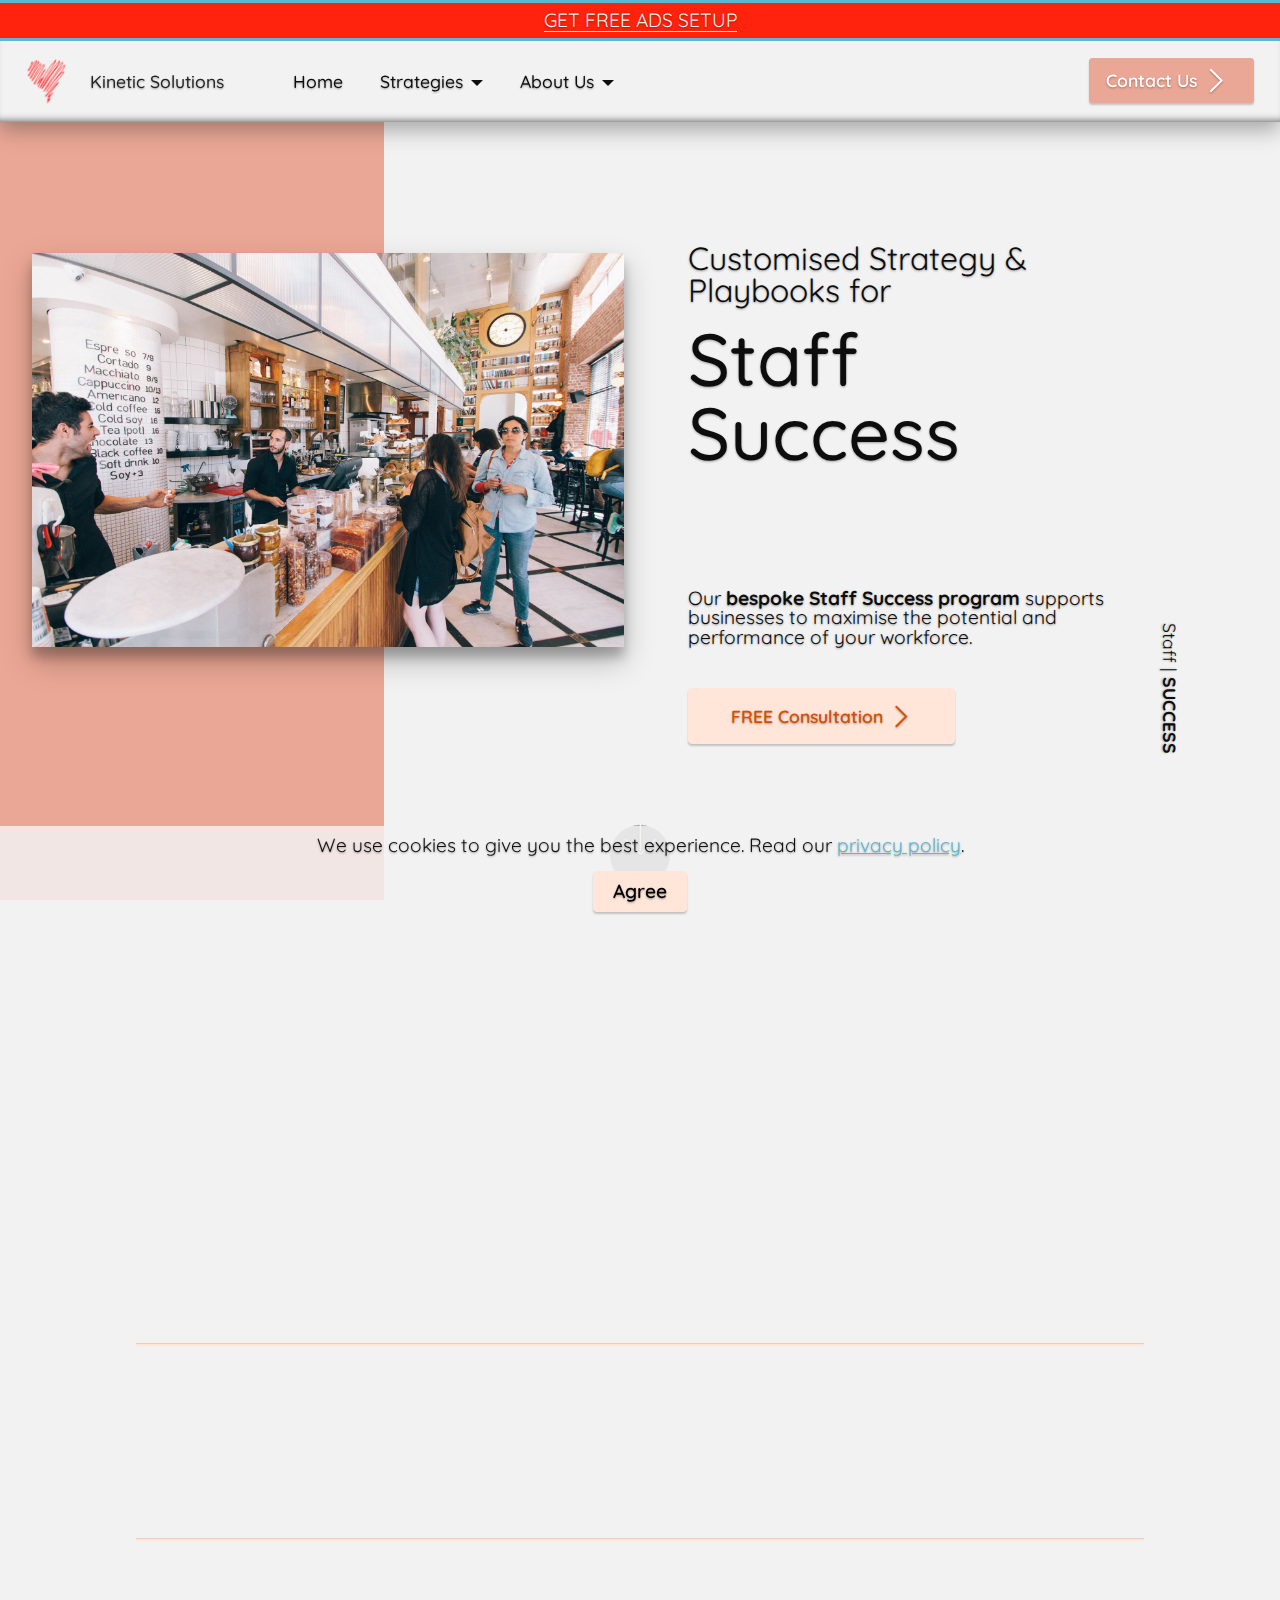
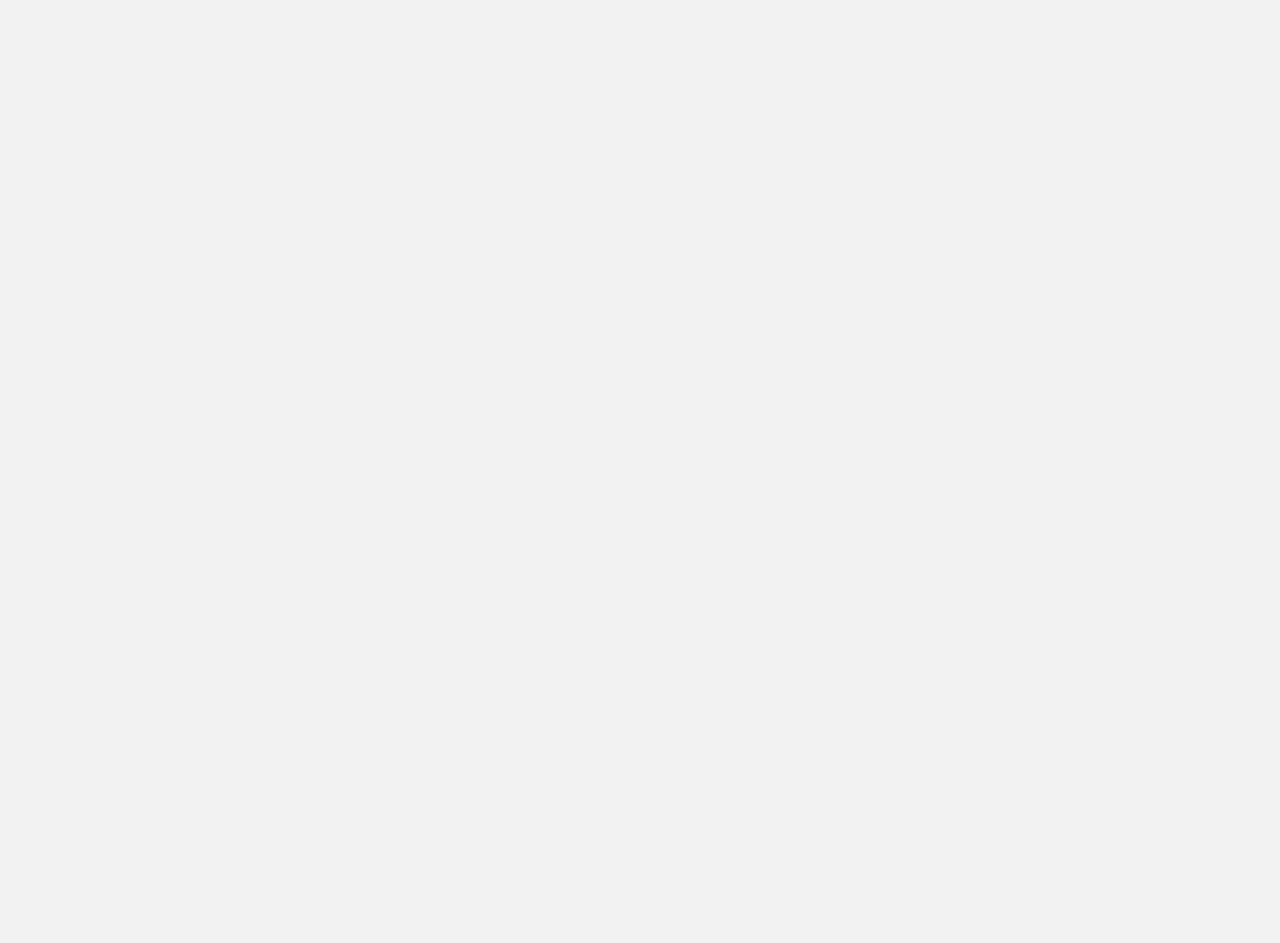
<file: staff-success-high-performance.html>
<!DOCTYPE html>
<html lang="en"   >
<head>
  
  <meta charset="UTF-8">
  <meta http-equiv="X-UA-Compatible" content="IE=edge">
  
  <meta name="viewport" content="width=device-width, initial-scale=1, minimum-scale=1">
  <link rel="shortcut icon" href="assets/images/favicon-64x64.png" type="image/x-icon">
  <meta name="description" content="Kinetic Solutions is the leader in staff success strategies through automation and systems to achieve high performance. We build business process and customer relationship management systems.">
  
  
  <title>Staff Success Strategies for High Performance</title>
  <link rel="stylesheet" href="assets/font-awesome-brands/../css/fontawesome.min.css">
  <link rel="stylesheet" href="assets/font-awesome-brands/css/brands.min.css">
  <link rel="stylesheet" href="assets/web/assets/mobirise-icons2/mobirise2.css">
  <link rel="stylesheet" href="assets/web/assets/mobirise-icons/mobirise-icons.css">
  <link rel="stylesheet" href="assets/tether/tether.min.css">
  <link rel="stylesheet" href="assets/bootstrap/css/bootstrap.min.css">
  <link rel="stylesheet" href="assets/bootstrap/css/bootstrap-grid.min.css">
  <link rel="stylesheet" href="assets/bootstrap/css/bootstrap-reboot.min.css">
  <link rel="stylesheet" href="assets/animatecss/animate.css">
  <link rel="stylesheet" href="assets/dropdown/css/style.css">
  <link rel="stylesheet" href="assets/socicon/css/styles.css">
  <link rel="stylesheet" href="assets/recaptcha.css">
  <link rel="preload" as="style" href="assets/mobirise/css/mbr-additional.css"><link rel="stylesheet" href="assets/mobirise/css/mbr-additional.css" type="text/css">
  
  <script src="assets/web/assets/lazyload/lazyload.js"></script>

  <!-- Global site tag (gtag.js) - Google Analytics -->
<script async src="https://www.googletagmanager.com/gtag/js?id=UA-179635155-1"></script>
<script>
  window.dataLayer = window.dataLayer || [];
  function gtag(){dataLayer.push(arguments);}
  gtag('js', new Date());

  gtag('config', 'UA-179635155-1');
</script>
  

</head>
<body>

<section id='top-1'></section>


  
  <section class="extHeader cid-scdWYsXnXV mbr-fullscreen" id="extHeader26-15">
    
    
    <div class="back"></div>
    <div class="container-fluid">
        <div class="row">
            <div class="col-lg-6 m-auto">
                <img src="assets/images/mbr-1-1824x1216.jpg" alt="Business Success">
            </div>
            <div class="col-lg-6 m-auto">
                <div class="content-wrapper align-left">
                    <h3 class="mbr-section-subtitle mbr-regular mbr-black pb-2 mbr-fonts-style display-5">Customised Strategy &amp; Playbooks for</h3>
                    <h1 class="mbr-section-title mbr-semibold mbr-black pb-4 mbr-fonts-style display-1">Staff Success</h1>
                    <h4 class="mbr-section-subtitle mbr-regular mbr-black pb-2 mbr-fonts-style display-4">Staff | <strong>SUCCESS</strong></h4>
                    <p class="mbr-text mbr-white mbr-regular mbr-black mbr-fonts-style display-7">Our&nbsp;<strong>bespoke Staff Success program</strong>&nbsp;supports businesses to maximise the potential and performance of your workforce.</p>
                    <div class="mbr-section-btn pt-3"><a class="btn btn-lg btn-info display-4" href="#" data-toggle="modal" data-target="#mbr-popup-28"><span class="mobi-mbri mobi-mbri-arrow-next mbr-iconfont mbr-iconfont-btn"></span>FREE Consultation</a></div>
                </div>
            </div>
        </div>
    </div>
</section>

<section class="cid-scdWYthkl5" id="header2-16">

    

    

    <div class="container align-center">
        <div class="row justify-content-md-center">
            <div class="mbr-white col-md-10">
                
                
                
                
            </div>
        </div>
    </div>
    <div class="mbr-arrow hidden-sm-down" aria-hidden="true">
        <a href="#next">
            <i class="mbri-down mbr-iconfont"></i>
        </a>
    </div>
</section>

<section class="content7 cid-scdWYtH0oX" id="content7-17">
    
    <div class="container-fluid">
        <div class="row justify-content-center">
            <div class="col-12 col-md-12">
                <blockquote>
                <h5 class="mbr-section-title mbr-fonts-style mb-2 display-2"><strong>"Talent wins games, but teamwork and intelligence win championships."</strong></h5>
                <p class="mbr-text mbr-fonts-style display-5">Michael Jordon</p></blockquote>
            </div>
        </div>
    </div>
</section>

<section class="content6 cid-scdWYtZ7eu" id="content6-18">
    
    <div class="container-fluid">
        <div class="row justify-content-center">
            <div class="col-md-12 col-lg-10">
                <hr class="line">
                <p class="mbr-text align-center mbr-fonts-style my-4 display-2">We create and implement <strong>world-class workforce strategy</strong> and <strong>mindset coaching</strong> to <strong>maximise your market-share</strong>.</p>
                <hr class="line">
            </div>
        </div>
    </div>
</section>

<section class="content8 cid-scdWYufT1e" id="content8-19">
    
    <div class="container">
        <div class="row justify-content-center">
            <div class="counter-container col-md-12 col-lg-9">
                
                <div class="mbr-text mbr-fonts-style display-5">
                    <ul>
                        <li><strong>Recruit and retain top talent&nbsp;</strong></li><li><strong>Staff development and training</strong></li><li><strong>Performance management&nbsp;</strong></li><li><strong>Staff onboarding and engagement&nbsp;</strong></li><li><strong>High-performance team/individual activities and workshops&nbsp;</strong></li><li><strong>Staff development activities and workshops&nbsp;</strong></li><li><strong>Neuroscience-based strategies to support focus, motivation, and productivity&nbsp;</strong></li><li><strong>Creating an organisational culture of excellence&nbsp;</strong></li><li><strong>Individual metrics for success</strong></li><li><strong>Reward and recognition programs</strong></li><li><strong>Staff goal setting and alignment to company objectives</strong></li>
                    </ul>
                </div>
            </div>
        </div>
    </div>
</section>

<section class="content11 cid-scdWYuw0QC" id="content11-1a">
    
    <div class="container">
        <div class="row justify-content-center">
            <div class="col-md-12 col-lg-4">
                <div class="mbr-section-btn align-center"><a class="btn btn-info display-4" href="#" data-toggle="modal" data-target="#mbr-popup-28"><span class="mobi-mbri mobi-mbri-arrow-next mbr-iconfont mbr-iconfont-btn"></span>FREE Consultation</a></div>
            </div>
        </div>
    </div>
</section>

<section class="footer3 cid-scdWYuMibU" once="footers" id="footer3-1b">

    

    

    <div class="container-fluid">
        <div class="media-container-row align-center mbr-white">
            <div class="row row-links">
                <ul class="foot-menu">
                    
                    
                    
                    
                    
                <li class="foot-menu-item mbr-fonts-style display-7">
                        <a class="text-danger text-primary" href="index.html">Home</a>
                    </li><li class="foot-menu-item mbr-fonts-style display-7"><a class="text-danger text-primary" href="business-success-strategies-grow-income.html">Business Success</a>
                    </li><li class="foot-menu-item mbr-fonts-style display-7"><a class="text-danger text-primary" href="staff-success-high-performance.html">Staff Success</a>
                    </li><li class="foot-menu-item mbr-fonts-style display-7"><a class="text-danger text-primary" href="growth-strategies-for-online-success.html">Digital Success</a>
                    </li><li class="foot-menu-item mbr-fonts-style display-7"><a class="text-danger text-primary" href="leaders-in-online-transformation.html">About Us</a>
                    </li><li class="foot-menu-item mbr-fonts-style display-7"><a class="text-danger text-primary" href="growth-strategies-for-online-success.html#gallery2-1o">Portfolio</a>
                    </li></ul>
            </div>
            <div class="row social-row">
                <div class="social-list align-right pb-2">
                    
                    
                    
                    
                    
                    
                <div class="soc-item">
                        <a href="https://www.facebook.com/kineticsolution" target="_blank">
                            <span class="mbr-iconfont mbr-iconfont-social fa-facebook fab fa-fw" style="color: rgb(59, 89, 152); fill: rgb(59, 89, 152);"></span>
                        </a>
                    </div><div class="soc-item">
                        <a href="https://www.linkedin.com/company/kinetic-solutions---your-potential-in-motion-pty-ltd/about/" target="_blank">
                            <span class="mbr-iconfont mbr-iconfont-social fa-linkedin fab fa-fw" style="color: rgb(14, 118, 168); fill: rgb(14, 118, 168);"></span>
                        </a>
                    </div><div class="soc-item">
                        <a href="https://www.youtube.com/channel/UCUsD1aOUMjrXurnR7yx1aHA" target="_blank">
                            <span class="mbr-iconfont mbr-iconfont-social socicon-youtube socicon" style="color: rgb(196, 48, 43); fill: rgb(196, 48, 43);"></span>
                        </a>
                    </div><div class="soc-item">
                        <a href="https://instagram.com/engaging360" target="_blank">
                            <span class="mbr-iconfont mbr-iconfont-social fa-instagram fab fa-fw" style="color: rgb(63, 114, 155); fill: rgb(63, 114, 155);"></span>
                        </a>
                    </div><div class="soc-item">
                        <a href="https://g.page/engaging360?gm" target="_blank">
                            <span class="mbr-iconfont mbr-iconfont-social socicon-googlemaps socicon" style="color: rgb(66, 133, 244); fill: rgb(66, 133, 244);"></span>
                        </a>
                    </div></div>
            </div>
            <div class="row row-copirayt">
                <p class="mbr-text mb-0 mbr-fonts-style mbr-white align-center display-4"><a href="https://goo.gl/maps/hytiLceM5AnNvAm9A" class="text-primary" target="_blank">Sunshine Coast, Queensland, Australia</a> | <a href="mailto:team@kineticsolutions.com.au" class="text-primary">team@kineticsolutions.com.au</a><br>© Kinetic Solutions - Your Potential in Motion Pty Ltd | ABN 61 155 423 644 | <a href="growth-strategies-for-online-success.html" class="text-primary">Made with ❤️&nbsp;by your online success team</a></p>
            </div>
        </div>
    </div>
</section>

<div class="modal mbr-popup cid-scfCsMumgQ fade" tabindex="-1" role="dialog" data-overlay-color="#0d0d0d" data-overlay-opacity="0.8" id="mbr-popup-28" aria-hidden="true">
        <div class="modal-dialog modal-lg modal-dialog-centered" role="document">
            <div class="modal-content">
                <div class="modal-header">
                    
                    <button type="button" class="close" data-dismiss="modal" aria-label="Close">
                        <svg version="1.1" xmlns="http://www.w3.org/2000/svg" width="24" height="24" viewBox="0 0 32 32" fill="currentColor">
                            <path d="M31.797 0.191c-0.264-0.256-0.686-0.25-0.942 0.015l-13.328 13.326c-0.598 0.581 0.342 1.543 0.942 0.942l13.328-13.326c0.27-0.262 0.27-0.695 0-0.957zM14.472 17.515c-0.264-0.256-0.686-0.25-0.942 0.015l-13.328 13.326c-0.613 0.595 0.34 1.562 0.942 0.942l13.328-13.326c0.27-0.262 0.27-0.695 0-0.957zM1.144 0.205c-0.584-0.587-1.544 0.336-0.942 0.942l30.654 30.651c0.613 0.625 1.563-0.325 0.942-0.942z"></path>
                        </svg>
                    </button>
                </div>

                <div class="modal-body">
                    

                    <div>
                        <div class="card-img mbr-figure">
                            <iframe id="JotFormIFrame-202261844715857" title="FREE Consultation Appointment" onload="window.parent.scrollTo(0,0)" allowtransparency="true" allowfullscreen="true" allow="geolocation; microphone; camera" src="https://form.jotform.com/202261844715857" frameborder="0" style="
      min-width: 100%;
      height:539px;
      border:none;" scrolling="no">
    </iframe>
    <script type="text/javascript">
      var ifr = document.getElementById("JotFormIFrame-202261844715857");
      if(window.location.href && window.location.href.indexOf("?") > -1) {
        var get = window.location.href.substr(window.location.href.indexOf("?") + 1);
        if(ifr && get.length > 0) {
          var src = ifr.src;
          src = src.indexOf("?") > -1 ? src + "&" + get : src  + "?" + get;
          ifr.src = src;
        }
      }
      window.handleIFrameMessage = function(e) {
        if (typeof e.data === 'object') { return; }
        var args = e.data.split(":");
        if (args.length > 2) { iframe = document.getElementById("JotFormIFrame-" + args[(args.length - 1)]); } else { iframe = document.getElementById("JotFormIFrame"); }
        if (!iframe) { return; }
        switch (args[0]) {
          case "scrollIntoView":
            iframe.scrollIntoView();
            break;
          case "setHeight":
            iframe.style.height = args[1] + "px";
            break;
          case "collapseErrorPage":
            if (iframe.clientHeight > window.innerHeight) {
              iframe.style.height = window.innerHeight + "px";
            }
            break;
          case "reloadPage":
            window.location.reload();
            break;
          case "loadScript":
            var src = args[1];
            if (args.length > 3) {
                src = args[1] + ':' + args[2];
            }
            var script = document.createElement('script');
            script.src = src;
            script.type = 'text/javascript';
            document.body.appendChild(script);
            break;
          case "exitFullscreen":
            if      (window.document.exitFullscreen)        window.document.exitFullscreen();
            else if (window.document.mozCancelFullScreen)   window.document.mozCancelFullScreen();
            else if (window.document.mozCancelFullscreen)   window.document.mozCancelFullScreen();
            else if (window.document.webkitExitFullscreen)  window.document.webkitExitFullscreen();
            else if (window.document.msExitFullscreen)      window.document.msExitFullscreen();
            break;
        }
        var isJotForm = (e.origin.indexOf("jotform") > -1) ? true : false;
        if(isJotForm && "contentWindow" in iframe && "postMessage" in iframe.contentWindow) {
          var urls = {"docurl":encodeURIComponent(document.URL),"referrer":encodeURIComponent(document.referrer)};
          iframe.contentWindow.postMessage(JSON.stringify({"type":"urls","value":urls}), "*");
        }
      };
      if (window.addEventListener) {
        window.addEventListener("message", handleIFrameMessage, false);
      } else if (window.attachEvent) {
        window.attachEvent("onmessage", handleIFrameMessage);
      }
      </script>
                        </div>
                            

                            
                        </div>
                    </div>

                    
                </div>
            </div>
        </div>

<section class="menu cid-scpeTbBXJ9" once="menu" id="menu2-2s">

    

    <nav class="navbar navbar-dropdown TopMenuUnderline navbar-fixed-top navbar-expand-lg">

    <div class="topLineDivSettings">
        <p class="mbr-text mbr-fonts-style topLineTextSettings topline-msg marquee display-7">
            <a href="index.html#free-ads-setup" class="text-warning text-primary" style="">GET FREE ADS SETUP</a></p>
    </div>
        
        
      
        
        
        <div class="container">
            <div class="navbar-brand">
                <span class="navbar-logo">
                    <a href="index.html">
                        <img src="assets/images/favicon-64x64.png" alt="Kinetic Solutions Your Leaders in Digital" title="" style="height: 3.8rem;">
                    </a>
                </span>
                <span class="navbar-caption-wrap"><a class="navbar-caption text-black text-primary display-4" href="index.html">Kinetic Solutions</a></span>
            </div>
            <button class="navbar-toggler" type="button" data-toggle="collapse" data-target="#navbarSupportedContent" aria-controls="navbarNavAltMarkup" aria-expanded="false" aria-label="Toggle navigation">
                <div class="hamburger">
                    <span></span>
                    <span></span>
                    <span></span>
                    <span></span>
                </div>
            </button>
            <div class="collapse navbar-collapse" id="navbarSupportedContent">
                <ul class="navbar-nav nav-dropdown" data-app-modern-menu="true"><li class="nav-item">
                        <a class="nav-link link text-danger text-primary display-4" href="index.html">
                            Home</a>
                    </li><li class="nav-item dropdown"><a class="nav-link link dropdown-toggle text-danger display-4" href="index.html" data-toggle="dropdown-submenu" aria-expanded="false">Strategies</a><div class="dropdown-menu"><a class="dropdown-item text-danger text-primary display-4" href="business-success-strategies-grow-income.html" aria-expanded="false">Business Success</a><a class="dropdown-item text-danger text-primary display-4" href="staff-success-high-performance.html" aria-expanded="false">Staff Success</a><a class="dropdown-item text-danger text-primary display-4" href="growth-strategies-for-online-success.html" aria-expanded="false">Digital Transformation</a></div></li><li class="nav-item dropdown"><a class="nav-link link text-danger dropdown-toggle display-4" href="#" data-toggle="dropdown-submenu" aria-expanded="false">About Us</a><div class="dropdown-menu"><a class="text-danger dropdown-item text-primary display-4" href="leaders-in-online-transformation.html">The Company</a><a class="text-danger dropdown-item text-primary display-4" href="leaders-in-online-transformation.html#about-us-team" aria-expanded="false">The Team</a><a class="text-danger dropdown-item text-primary display-4" href="growth-strategies-for-online-success.html#gallery2-1o" aria-expanded="false">Portfolio</a></div></li></ul>
                
                <div class="navbar-buttons mbr-section-btn"><a class="btn btn-sm btn-success display-4" href="#" data-toggle="modal" data-target="#mbr-popup-28"><span class="mobi-mbri mobi-mbri-arrow-next mbr-iconfont mbr-iconfont-btn"></span>Contact Us</a></div>
            </div>
        </div>
    </nav>

</section>


<script src="assets/web/assets/jquery/jquery.min.js"></script>
  <script src="assets/popper/popper.min.js"></script>
  <script src="assets/tether/tether.min.js"></script>
  <script src="assets/bootstrap/js/bootstrap.min.js"></script>
  <script src="assets/web/assets/cookies-alert-plugin/cookies-alert-core.js"></script>
  <script src="assets/web/assets/cookies-alert-plugin/cookies-alert-script.js"></script>
  <script src="assets/smoothscroll/smooth-scroll.js"></script>
  <script src="assets/viewportchecker/jquery.viewportchecker.js"></script>
  <script src="assets/popup-plugin/script.js"></script>
  <script src="assets/popup-overlay-plugin/script.js"></script>
  <script src="assets/dropdown/js/nav-dropdown.js"></script>
  <script src="assets/dropdown/js/navbar-dropdown.js"></script>
  <script src="assets/touchswipe/jquery.touch-swipe.min.js"></script>
  <script src="assets/theme/js/script.js"></script>
  <script src="assets/witsec-mailform/witsec-mailform.js"></script>
  <script src="assets/formoid.min.js"></script>
  
      <script src="https://form.jotform.com/cardforms/feedbackEmbedButton.min.js"></script>
    <script>
      new JF_FeedbackEmbedButton({
        
        buttonText: "👋 I can help",
        buttonFontColor: "#ffffff",
        buttonBackgroundColor: "#ff220c",
        buttonSide: "Bottom",
        buttonAlign: "Right",
        buttonIcon: "default",
        formId: 202760494570053
      });
    </script>
  
<input name="cookieData" type="hidden" data-cookie-customDialogSelector='null' data-cookie-colorText='#111111' data-cookie-colorBg='rgba(242, 242, 242, 0.84)' data-cookie-textButton='Agree' data-cookie-colorButton='#ffe6d8' data-cookie-colorLink='#5bb7d5' data-cookie-underlineLink='true' data-cookie-text="We use cookies to give you the best experience. Read our <a href='legals.html'>privacy policy</a>.">
    <input name="animation" type="hidden">
  
</body>
</html>
</file>
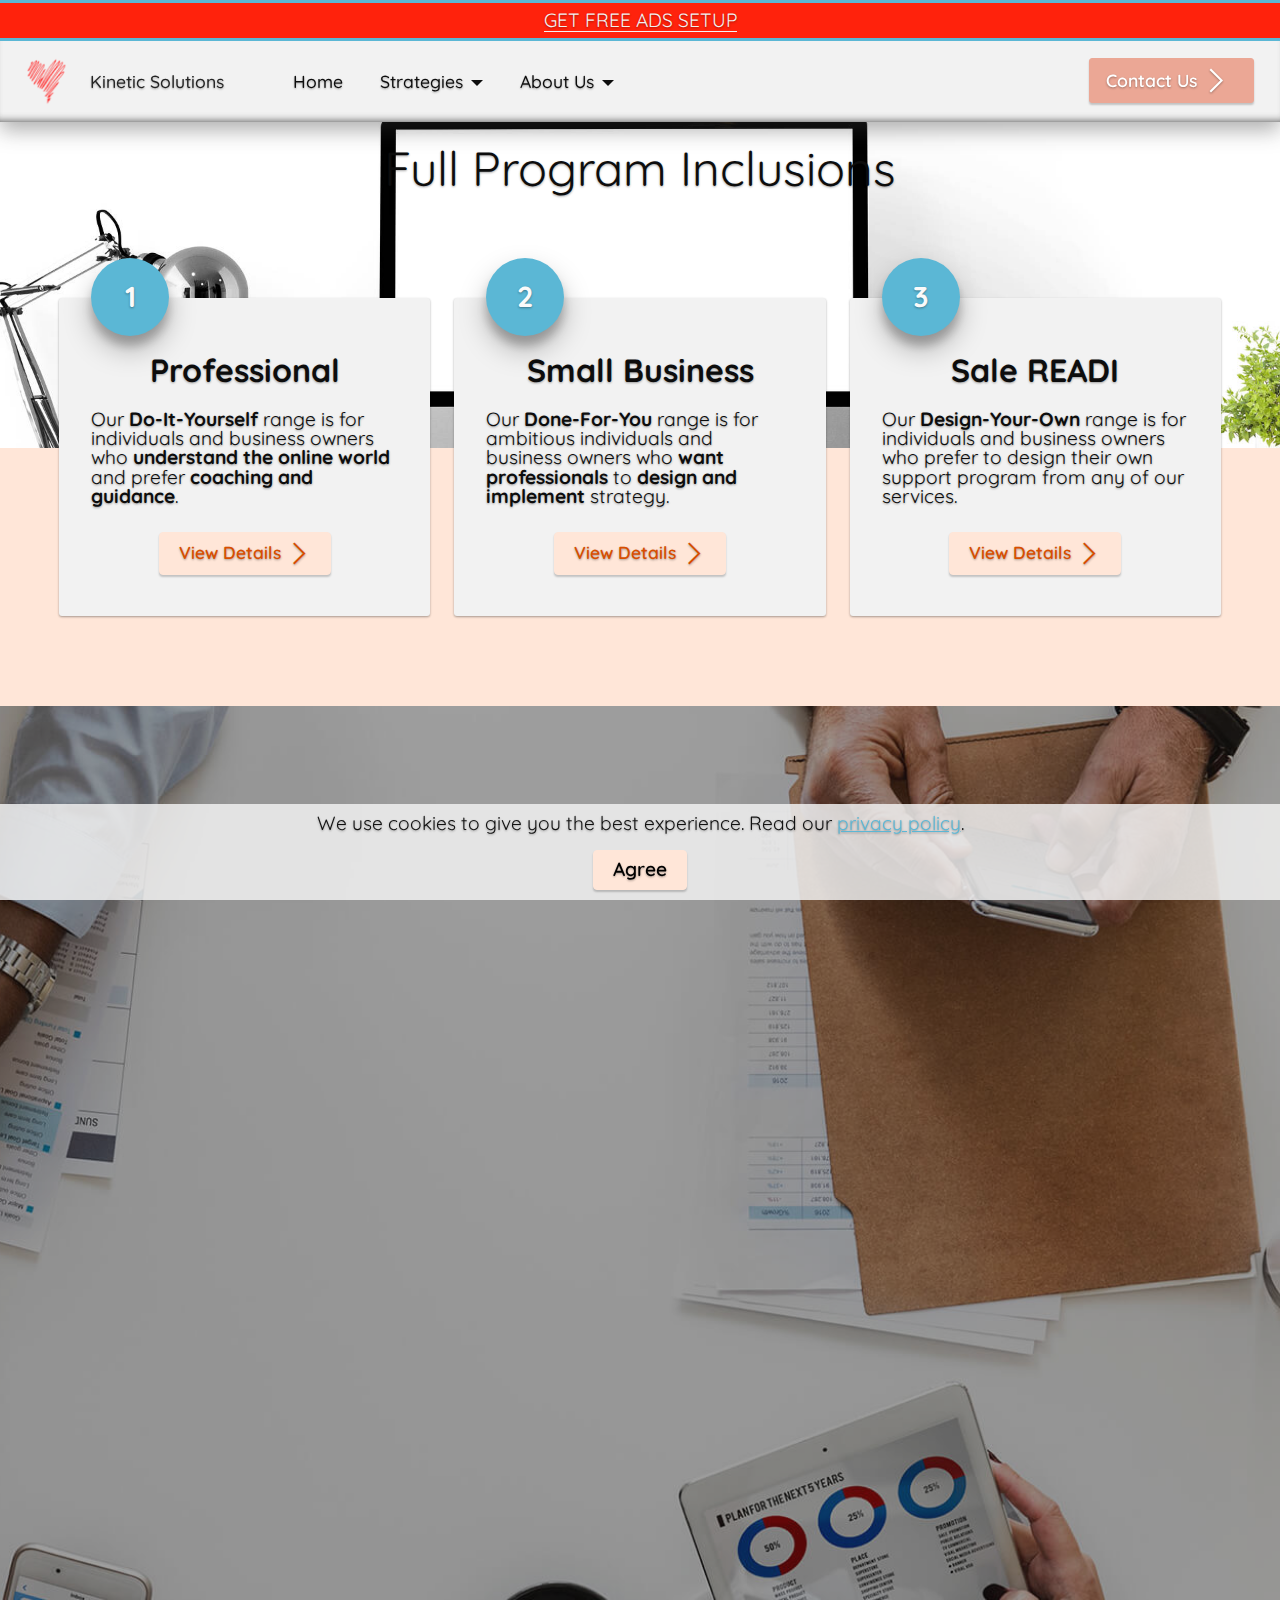
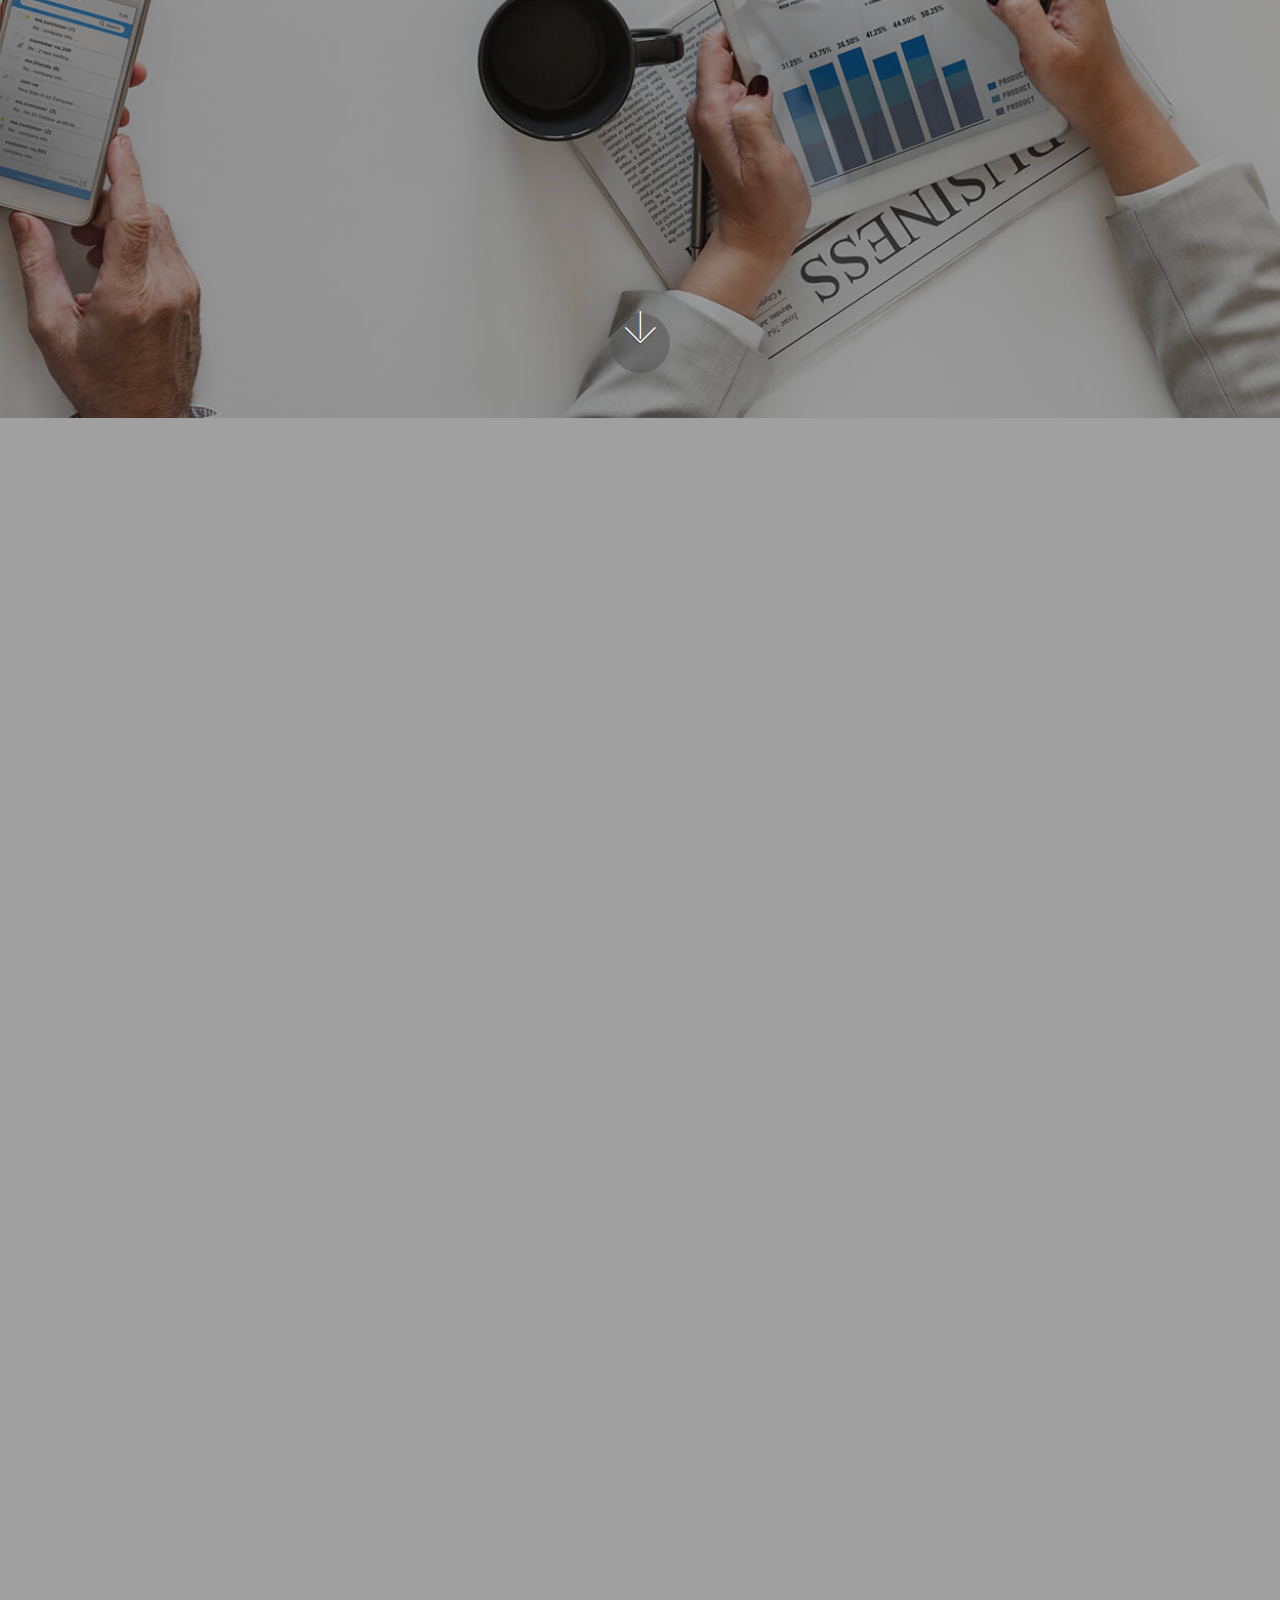
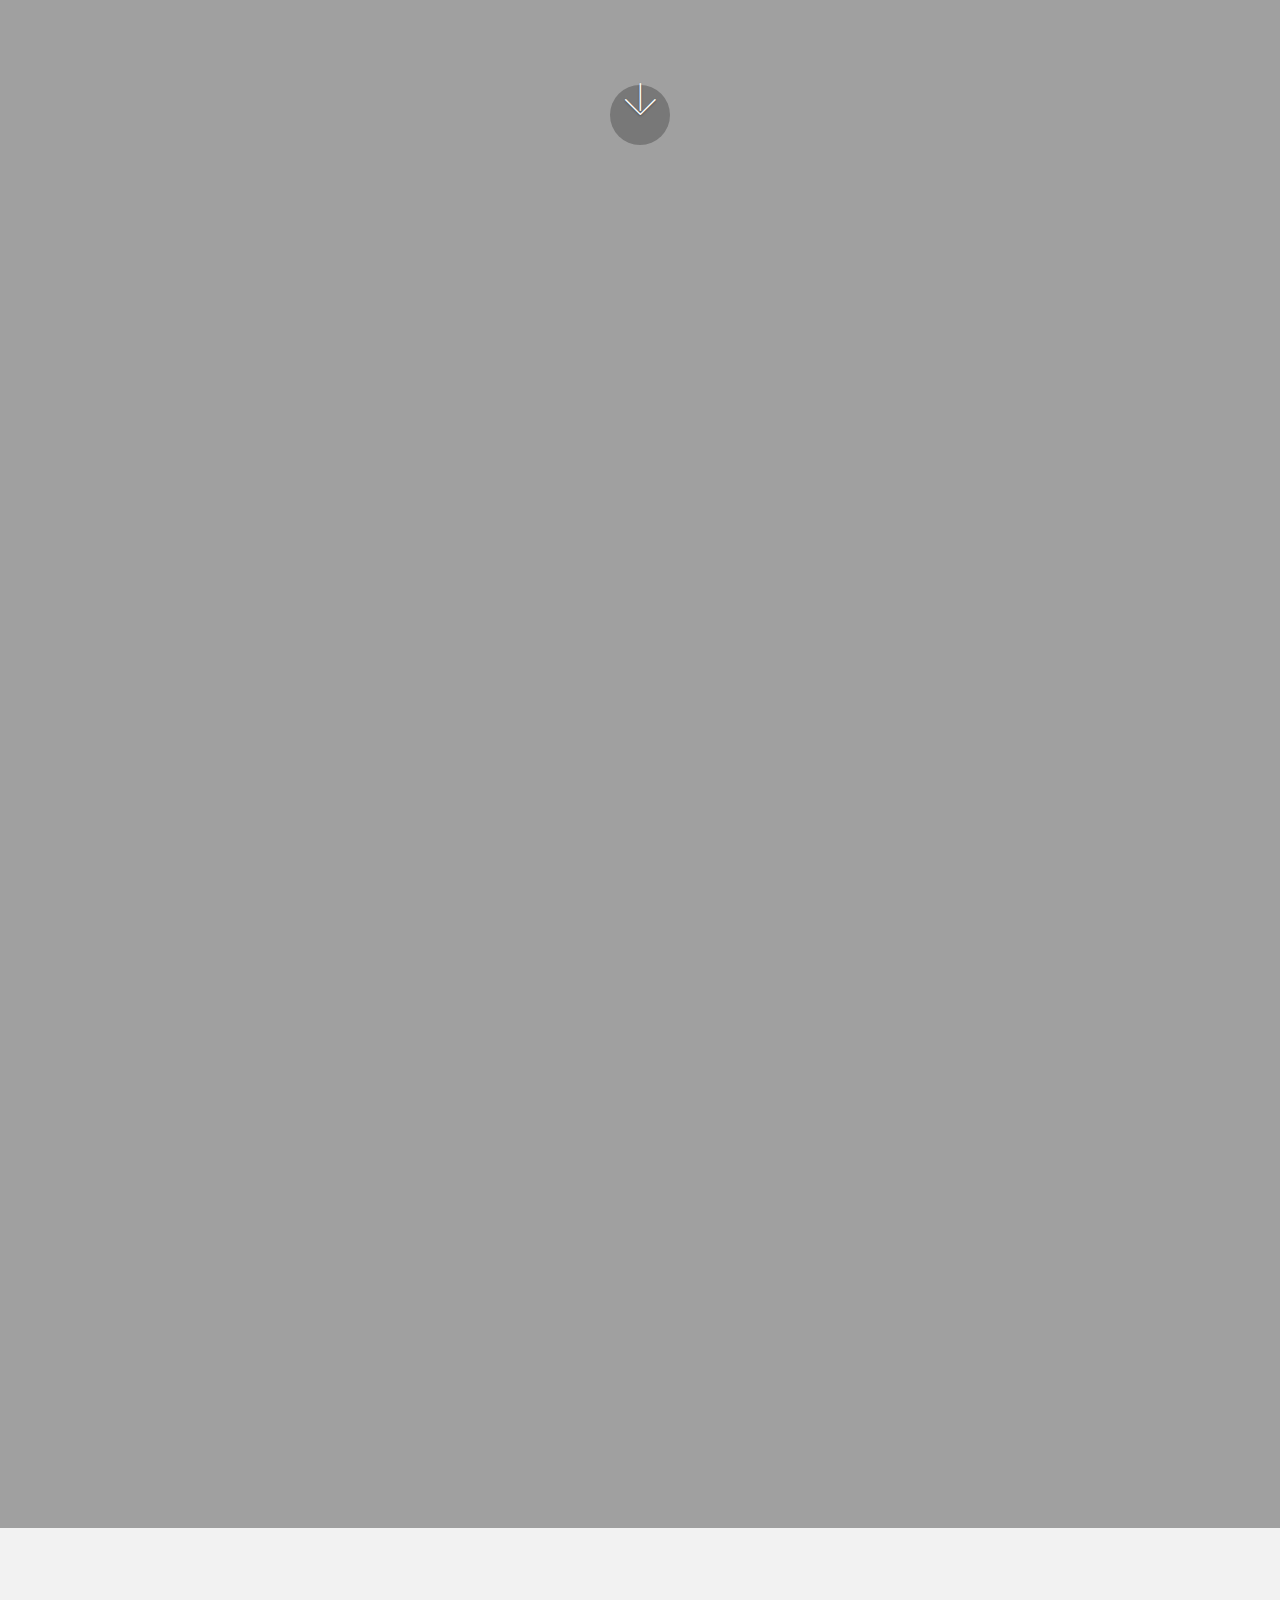
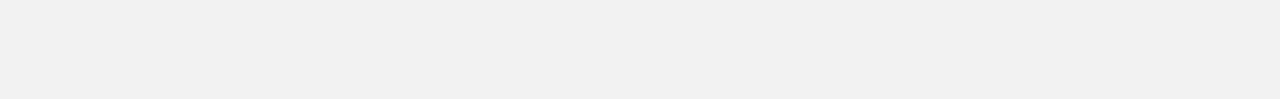
<file: success-suite-descriptions.html>
<!DOCTYPE html>
<html lang="en"   >
<head>
  
  <meta charset="UTF-8">
  <meta http-equiv="X-UA-Compatible" content="IE=edge">
  
  <meta name="twitter:card" content="summary_large_image"/>
  <meta name="twitter:image:src" content="assets/images/success-suite-descriptions-meta.png">
  <meta property="og:image" content="assets/images/success-suite-descriptions-meta.png">
  <meta name="twitter:title" content="Success Suite Descriptions and Inclusions">
  <meta name="viewport" content="width=device-width, initial-scale=1, minimum-scale=1">
  <link rel="shortcut icon" href="assets/images/favicon-64x64.png" type="image/x-icon">
  <meta name="description" content="Kinetic Solutions provides business success strategies for professionals and small businesses to maximise high performance growth and income potential.">
  
  
  <title>Success Suite Descriptions and Inclusions</title>
  <link rel="stylesheet" href="assets/font-awesome-brands/../css/fontawesome.min.css">
  <link rel="stylesheet" href="assets/font-awesome-brands/css/brands.min.css">
  <link rel="stylesheet" href="assets/web/assets/mobirise-icons2/mobirise2.css">
  <link rel="stylesheet" href="assets/web/assets/mobirise-icons/mobirise-icons.css">
  <link rel="stylesheet" href="assets/tether/tether.min.css">
  <link rel="stylesheet" href="assets/bootstrap/css/bootstrap.min.css">
  <link rel="stylesheet" href="assets/bootstrap/css/bootstrap-grid.min.css">
  <link rel="stylesheet" href="assets/bootstrap/css/bootstrap-reboot.min.css">
  <link rel="stylesheet" href="assets/aos/css/aos.css">
  <link rel="stylesheet" href="assets/animatecss/animate.css">
  <link rel="stylesheet" href="assets/dropdown/css/style.css">
  <link rel="stylesheet" href="assets/socicon/css/styles.css">
  <link rel="stylesheet" href="assets/recaptcha.css">
  <link rel="preload" as="style" href="assets/mobirise/css/mbr-additional.css"><link rel="stylesheet" href="assets/mobirise/css/mbr-additional.css" type="text/css">
  
  <script src="assets/web/assets/lazyload/lazyload.js"></script>

  <!-- Global site tag (gtag.js) - Google Analytics -->
<script async src="https://www.googletagmanager.com/gtag/js?id=UA-179635155-1"></script>
<script>
  window.dataLayer = window.dataLayer || [];
  function gtag(){dataLayer.push(arguments);}
  gtag('js', new Date());

  gtag('config', 'UA-179635155-1');
</script>
  

</head>
<body>

<section id='top-1'></section>


  
  <section class="extHeader cid-sckRVFb8D7 mbr-parallax-background" id="extHeader10-2j">

    

    <div class="mbr-overlay" style="opacity: 0; background-color: rgb(242, 242, 242);">
    </div>

    <div class="container">
        <div class="media-container-row">
            <div class="mb-4 content-container col-md-10">
                <h1 class="mbr-section-title pb-3 mbr-fonts-style align-center display-2"></h1>
                <p class="mbr-text pb-3 mbr-fonts-style p-descr align-center display-2">Full Program Inclusions</p>
            </div>
        </div>
    </div>
    <div class="container-boxes mbr-white">
        <div class="box-item">
            <div class="icon-block-top pb-4">
                <span class="mbr-iconfont display-2" style="color: rgb(250, 250, 250); fill: rgb(250, 250, 250);"><strong>1</strong></span>
            </div>
            <h4 class="box-item-title pb-3 mbr-fonts-style mbr-black display-5"><strong>Professional</strong></h4>
            <p class="box-item-text mbr-fonts-style display-7">Our <strong>Do-It-Yourself</strong> range is for individuals and business owners who <strong>understand the online world </strong>and prefer <strong>coaching and guidance</strong>.</p>
            <div class="mbr-section-btn align-center"><a class="btn btn-info display-4" href="page5.html#professional-suite"><span class="mobi-mbri mobi-mbri-arrow-next mbr-iconfont mbr-iconfont-btn"></span>View Details</a></div>
        </div>
        <div class="box-item">
            <div class="icon-block-top pb-4">
                <span class="mbr-iconfont display-2" style="color: rgb(250, 250, 250); fill: rgb(250, 250, 250);"><strong>2</strong></span>
            </div>
            <h4 class="box-item-title pb-3 mbr-fonts-style mbr-black display-5"><strong>Small Business</strong></h4>
            <p class="box-item-text mbr-fonts-style display-7">Our <strong>Done-For-You</strong>&nbsp;range is for ambitious individuals and business owners who <strong>want professionals</strong> to <strong>design and implement </strong>strategy.</p>
            <div class="mbr-section-btn align-center"><a class="btn btn-info display-4" href="page5.html#small-business-suite"><span class="mobi-mbri mobi-mbri-arrow-next mbr-iconfont mbr-iconfont-btn"></span>View Details</a></div>

        </div>
        <div class="box-item">
            <div class="icon-block-top pb-4">
                <span class="mbr-iconfont display-2" style="color: rgb(250, 250, 250); fill: rgb(250, 250, 250);"><strong>3</strong></span>
            </div>
            <h4 class="box-item-title pb-3 mbr-fonts-style mbr-black display-5"><strong>Sale READI</strong></h4>
            <p class="box-item-text mbr-fonts-style display-7">Our <strong>Design-Your-Own</strong> range is for individuals and business owners who prefer to design their own support program from any of our services.</p>
            <div class="mbr-section-btn align-center"><a class="btn btn-info display-4" href="page5.html#sale-readi"><span class="mobi-mbri mobi-mbri-arrow-next mbr-iconfont mbr-iconfont-btn"></span>View Details</a></div>

        </div>
    </div>
</section>

<section class="aosHeader1 cid-scljBCh8uf mbr-parallax-background" id="professional-suite">
    

    <div class="mbr-overlay" style="opacity: 0.4; background-color: rgb(17, 17, 17);"></div>

    <div class="container align-left">
        <div class="row">
            <div class="mbr-white col-lg-12">
                <div class="wrapper" data-aos="fade-left" data-aos-delay="150" data-aos-duration="700" data-aos-mirror="true">
                    <h1 class="mbr-section-title mbr-bold pb-2 mbr-fonts-style display-2">
                        Professional Suite</h1>
                    <p class="mbr-text pb-2 align-left mbr-fonts-style display-4">Our Professional Program provides you with access to our proven strategies and playbooks via an online portal. This includes our personalised checklists, "how-to" videos &amp; a full set of instructions. You will also receive support from a coach to implement each area with confidence.</p>
                    <blockquote><p class="display-7"><strong>Your bonus<br>✓ Neuroscience-based strategies to support focus, motivation &amp; productivity.</strong></p></blockquote>
                    <p class="mbr-text pb-2 align-left mbr-fonts-style display-4"><strong>THE BUSINESS TOOLS</strong><br>Validate your strategy through research and have support to implement.</p>
                    <ul>
                        <li>Ideal customer avatar</li><li>Brand strengths, core values &amp; purpose</li><li>Unique niche market &amp; product offering</li><li>Brand promise &amp; ultimate brand pitch</li><li>Market, competitive &amp; point-of-difference analysis</li><li>Business Plan &amp; Scaling Strategy</li><li>Maximise productivity &amp; system processes</li><li>Key metrics for success</li>
                    </ul>
                    <p class="mbr-text pb-2 align-left mbr-fonts-style display-4"><strong>DIGITAL and AUTOMATION TECHNOLOGY</strong><br>Navigate the digital environments that are right for you and provide automation software to make it easy to deliver content and to save time.</p>
                    <ul>
                        <li>Website automation for lead capture</li><li>Viewable on any device, packed with leading technology to measure the impact</li><li>Omni-Channel Ready to increase personal brand saturation for maximum capture</li><li>Social media integration &amp; automated marketing</li><li>Ideal customer digital interaction mapping and analytics</li><li>SEO &amp; SEM, Google Map, and Local Search optimisation</li><li>Dashboards with high-level metrics to analyse visitor &amp; traffic sources</li>
                    </ul>
                    <div class="mbr-section-btn"><a class="btn btn-md btn-info display-4" href="#" data-toggle="modal" data-target="#mbr-popup-28"><span class="mobi-mbri mobi-mbri-arrow-next mbr-iconfont mbr-iconfont-btn"></span>FREE Consultation</a></div>
          <div>
            <img src="assets/images/logopack-7-260x130.png" title="mobirise" alt="Leaders in Digital">
          </div>
        </div><strong>
      </strong></div><strong>
    </strong></div><strong>
  </strong></div><strong>
  <div class="mbr-arrow hidden-sm-down" aria-hidden="true">
    <a href="#next">
      <i class="mbri-down mbr-iconfont"></i>
    </a>
                    </div>
</strong></section>

<section class="aosHeader1 cid-sclw8cGkaT mbr-parallax-background" id="small-business-suite">
    

    <div class="mbr-overlay" style="opacity: 0.4; background-color: rgb(17, 17, 17);"></div>

    <div class="container align-left">
        <div class="row">
            <div class="mbr-white col-lg-12">
                <div class="wrapper" data-aos="fade-right" data-aos-delay="150" data-aos-duration="700" data-aos-mirror="true">
                    <h1 class="mbr-section-title mbr-bold pb-2 mbr-fonts-style display-2">
                        Small Business Suite</h1>
                    <p class="mbr-text pb-2 align-left mbr-fonts-style display-4">Our Small Business programs will maximise your digital capabilities and market share. </p>
                    <blockquote><p class="display-7"><strong>Your bonus<br>✓ Neuroscience-based strategies to support focus, motivation &amp; productivity.</strong></p></blockquote>
                    <p class="mbr-text pb-2 align-left mbr-fonts-style display-4"><strong>THE BUSINESS TOOLS</strong><br>Validate your strategy through research and have support to implement.</p>
                    <ul>
                        <li>Ideal customer avatar</li><li>Brand strengths, core values &amp; purpose</li><li>Unique niche market &amp; product offering</li><li>Brand promise &amp; ultimate brand pitch</li><li>Market, competitive &amp; point-of-difference analysis</li><li>Business Plan &amp; Scaling Strategy</li><li>Maximise productivity &amp; system processes</li><li>Key metrics for success for the entire team</li>
                    </ul>
                    <p class="mbr-text pb-2 align-left mbr-fonts-style display-4"><strong>DIGITAL and AUTOMATION TECHNOLOGY</strong><br>Navigate the digital environments that are right for you and provide automation software to make it easy to deliver content and to save time.</p>
                    <ul>
                        <li>Website automation for lead capture</li><li>Viewable on any device, packed with leading technology to measure the impact</li><li>Omni-Channel Ready to increase personal brand saturation for maximum capture</li><li>Social media integration &amp; automated marketing</li><li>Ideal customer digital interaction mapping and analytics</li><li>SEO &amp; SEM, Google Map, and Local Search optimisation</li><li>Dashboards with high-level metrics to analyse visitor &amp; traffic sources</li><li>Database validation and optimisation</li><li>Email marketing campaign that invigorates both new audiences and existing customers</li><li>Automation to provide consistent, customer-centric engagements</li><li>Automate your standardised operating procedures to simplify business replication</li>
                    </ul>
                    <div class="mbr-section-btn"><a class="btn btn-md btn-info display-4" href="#" data-toggle="modal" data-target="#mbr-popup-28"><span class="mobi-mbri mobi-mbri-arrow-next mbr-iconfont mbr-iconfont-btn"></span>FREE Consultation</a></div>
          <div>
            <img src="assets/images/logopack-7-260x130.png" title="mobirise" alt="Leaders in Digital">
          </div>
        </div><strong>
      </strong></div><strong>
    </strong></div><strong>
  </strong></div><strong>
  <div class="mbr-arrow hidden-sm-down" aria-hidden="true">
    <a href="#next">
      <i class="mbri-down mbr-iconfont"></i>
    </a>
                    </div>
</strong></section>

<section class="aosHeader1 cid-scv5mLZruq mbr-parallax-background" id="sale-readi">
    

    <div class="mbr-overlay" style="opacity: 0.4; background-color: rgb(17, 17, 17);"></div>

    <div class="container align-left">
        <div class="row">
            <div class="mbr-white col-lg-12">
                <div class="wrapper" data-aos="fade-left" data-aos-delay="150" data-aos-duration="700" data-aos-mirror="true">
                    <h1 class="mbr-section-title mbr-bold pb-2 mbr-fonts-style display-2">
                        Sale READI Suite</h1>
                    <p class="mbr-text pb-2 align-left mbr-fonts-style display-4">Our Sale READI programs will help you <strong>maximise your businesses value</strong> so that you can <strong>achieve the highest sale price possible</strong>.</p>
                    <p class="mbr-text pb-2 align-left mbr-fonts-style display-4"><strong>R</strong>ealign</p>
                    <ul>
                        <li>Business and revenue goals to be clear on key sales metrics that matter</li><li>Marketing channels to reflect your vision &amp; values</li><li>Complete market, competitive and point-of-difference analysis</li><li>Create Omni-Channel branding to increase business brand saturation for maximum exposure and capture</li>
                    </ul>
                    <p class="mbr-text pb-2 align-left mbr-fonts-style display-4"><strong>E</strong>ngage</p>
                    <ul>
                        <li>Validate and optimise your existing database</li><li>Create Email marketing campaigns that invigorate both new audiences and existing customers</li><li>Create social media integration &amp; automated marketing</li><li>Create automation of consistent, customer-centric engagements</li>
                    </ul>
                    <p class="mbr-text pb-2 align-left mbr-fonts-style display-4"><strong>A</strong>utomate</p>
                    <ul>
                        <li>Create consistent, customer-centric engagements</li><li>Develop standardised operating procedures to simplify business replication</li><li>Website automation for lead capture</li>
                    </ul>
                    <p class="mbr-text pb-2 align-left mbr-fonts-style display-4"><strong>D</strong>igital</p>
                    <ul>
                        <li>Create digital brand strength that demonstrates customer acquisition and advocacy</li><li>Create strong social branding awareness as this increases word-of-mouth referrals &amp; business equity</li><li>Optimise SEO and SEM, Google Map, and Local Search</li><li>Dashboards with high-level metrics to analyse visitor and traffic sources</li>
                    </ul>
                    <p class="mbr-text pb-2 align-left mbr-fonts-style display-4"><strong>I</strong>gnite</p>
                    <ul>
                        <li>Entire business and invigorate both new audiences and existing customers</li><li>Your digital brand presence and engagement strategy</li>
                    </ul>
                    <div class="mbr-section-btn"><a class="btn btn-md btn-info display-4" href="#" data-toggle="modal" data-target="#mbr-popup-28"><span class="mobi-mbri mobi-mbri-arrow-next mbr-iconfont mbr-iconfont-btn"></span>FREE Consultation</a></div>
          <div>
            <img src="assets/images/logopack-7-260x130.png" title="mobirise" alt="Leaders in Digital">
          </div>
        </div><strong>
      </strong></div><strong>
    </strong></div><strong>
  </strong></div><strong>
  
</strong></section>

<section class="footer3 cid-sce0vXkhwS" once="footers" id="footer3-2i">

    

    

    <div class="container-fluid">
        <div class="media-container-row align-center mbr-white">
            <div class="row row-links">
                <ul class="foot-menu">
                    
                    
                    
                    
                    
                <li class="foot-menu-item mbr-fonts-style display-7">
                        <a class="text-danger text-primary" href="index.html">Home</a>
                    </li><li class="foot-menu-item mbr-fonts-style display-7"><a class="text-danger text-primary" href="business-success-strategies-grow-income.html">Business Success</a>
                    </li><li class="foot-menu-item mbr-fonts-style display-7"><a class="text-danger text-primary" href="staff-success-high-performance.html">Staff Success</a>
                    </li><li class="foot-menu-item mbr-fonts-style display-7"><a class="text-danger text-primary" href="growth-strategies-for-online-success.html">Digital Success</a>
                    </li><li class="foot-menu-item mbr-fonts-style display-7"><a class="text-danger text-primary" href="leaders-in-online-transformation.html">About Us</a>
                    </li><li class="foot-menu-item mbr-fonts-style display-7"><a class="text-danger text-primary" href="growth-strategies-for-online-success.html#gallery2-1o">Portfolio</a>
                    </li></ul>
            </div>
            <div class="row social-row">
                <div class="social-list align-right pb-2">
                    
                    
                    
                    
                    
                    
                <div class="soc-item">
                        <a href="https://www.facebook.com/kineticsolution" target="_blank">
                            <span class="mbr-iconfont mbr-iconfont-social fa-facebook fab fa-fw" style="color: rgb(59, 89, 152); fill: rgb(59, 89, 152);"></span>
                        </a>
                    </div><div class="soc-item">
                        <a href="https://www.linkedin.com/company/kinetic-solutions---your-potential-in-motion-pty-ltd/about/" target="_blank">
                            <span class="mbr-iconfont mbr-iconfont-social fa-linkedin fab fa-fw" style="color: rgb(14, 118, 168); fill: rgb(14, 118, 168);"></span>
                        </a>
                    </div><div class="soc-item">
                        <a href="https://www.youtube.com/channel/UCUsD1aOUMjrXurnR7yx1aHA" target="_blank">
                            <span class="mbr-iconfont mbr-iconfont-social socicon-youtube socicon" style="color: rgb(196, 48, 43); fill: rgb(196, 48, 43);"></span>
                        </a>
                    </div><div class="soc-item">
                        <a href="https://instagram.com/engaging360" target="_blank">
                            <span class="mbr-iconfont mbr-iconfont-social fa-instagram fab fa-fw" style="color: rgb(63, 114, 155); fill: rgb(63, 114, 155);"></span>
                        </a>
                    </div><div class="soc-item">
                        <a href="https://g.page/engaging360?gm" target="_blank">
                            <span class="mbr-iconfont mbr-iconfont-social socicon-googlemaps socicon" style="color: rgb(66, 133, 244); fill: rgb(66, 133, 244);"></span>
                        </a>
                    </div></div>
            </div>
            <div class="row row-copirayt">
                <p class="mbr-text mb-0 mbr-fonts-style mbr-white align-center display-4"><a href="https://goo.gl/maps/hytiLceM5AnNvAm9A" class="text-primary" target="_blank">Sunshine Coast, Queensland, Australia</a> | <a href="mailto:team@kineticsolutions.com.au" class="text-primary">team@kineticsolutions.com.au</a><br>© Kinetic Solutions - Your Potential in Motion Pty Ltd | ABN 61 155 423 644 | <a href="growth-strategies-for-online-success.html" class="text-primary">Made with ❤️&nbsp;by your online success team</a></p>
            </div>
        </div>
    </div>
</section>

<div class="modal mbr-popup cid-sclrbWCtU5 fade" tabindex="-1" role="dialog" data-overlay-color="#0d0d0d" data-overlay-opacity="0.8" id="mbr-popup-28" aria-hidden="true">
        <div class="modal-dialog modal-lg modal-dialog-centered" role="document">
            <div class="modal-content">
                <div class="modal-header">
                    
                    <button type="button" class="close" data-dismiss="modal" aria-label="Close">
                        <svg version="1.1" xmlns="http://www.w3.org/2000/svg" width="24" height="24" viewBox="0 0 32 32" fill="currentColor">
                            <path d="M31.797 0.191c-0.264-0.256-0.686-0.25-0.942 0.015l-13.328 13.326c-0.598 0.581 0.342 1.543 0.942 0.942l13.328-13.326c0.27-0.262 0.27-0.695 0-0.957zM14.472 17.515c-0.264-0.256-0.686-0.25-0.942 0.015l-13.328 13.326c-0.613 0.595 0.34 1.562 0.942 0.942l13.328-13.326c0.27-0.262 0.27-0.695 0-0.957zM1.144 0.205c-0.584-0.587-1.544 0.336-0.942 0.942l30.654 30.651c0.613 0.625 1.563-0.325 0.942-0.942z"></path>
                        </svg>
                    </button>
                </div>

                <div class="modal-body">
                    

                    <div>
                        <div class="card-img mbr-figure">
                            <iframe id="JotFormIFrame-202261844715857" title="FREE Consultation Appointment" onload="window.parent.scrollTo(0,0)" allowtransparency="true" allowfullscreen="true" allow="geolocation; microphone; camera" src="https://form.jotform.com/202261844715857" frameborder="0" style="
      min-width: 100%;
      height:539px;
      border:none;" scrolling="no">
    </iframe>
    <script type="text/javascript">
      var ifr = document.getElementById("JotFormIFrame-202261844715857");
      if(window.location.href && window.location.href.indexOf("?") > -1) {
        var get = window.location.href.substr(window.location.href.indexOf("?") + 1);
        if(ifr && get.length > 0) {
          var src = ifr.src;
          src = src.indexOf("?") > -1 ? src + "&" + get : src  + "?" + get;
          ifr.src = src;
        }
      }
      window.handleIFrameMessage = function(e) {
        if (typeof e.data === 'object') { return; }
        var args = e.data.split(":");
        if (args.length > 2) { iframe = document.getElementById("JotFormIFrame-" + args[(args.length - 1)]); } else { iframe = document.getElementById("JotFormIFrame"); }
        if (!iframe) { return; }
        switch (args[0]) {
          case "scrollIntoView":
            iframe.scrollIntoView();
            break;
          case "setHeight":
            iframe.style.height = args[1] + "px";
            break;
          case "collapseErrorPage":
            if (iframe.clientHeight > window.innerHeight) {
              iframe.style.height = window.innerHeight + "px";
            }
            break;
          case "reloadPage":
            window.location.reload();
            break;
          case "loadScript":
            var src = args[1];
            if (args.length > 3) {
                src = args[1] + ':' + args[2];
            }
            var script = document.createElement('script');
            script.src = src;
            script.type = 'text/javascript';
            document.body.appendChild(script);
            break;
          case "exitFullscreen":
            if      (window.document.exitFullscreen)        window.document.exitFullscreen();
            else if (window.document.mozCancelFullScreen)   window.document.mozCancelFullScreen();
            else if (window.document.mozCancelFullscreen)   window.document.mozCancelFullScreen();
            else if (window.document.webkitExitFullscreen)  window.document.webkitExitFullscreen();
            else if (window.document.msExitFullscreen)      window.document.msExitFullscreen();
            break;
        }
        var isJotForm = (e.origin.indexOf("jotform") > -1) ? true : false;
        if(isJotForm && "contentWindow" in iframe && "postMessage" in iframe.contentWindow) {
          var urls = {"docurl":encodeURIComponent(document.URL),"referrer":encodeURIComponent(document.referrer)};
          iframe.contentWindow.postMessage(JSON.stringify({"type":"urls","value":urls}), "*");
        }
      };
      if (window.addEventListener) {
        window.addEventListener("message", handleIFrameMessage, false);
      } else if (window.attachEvent) {
        window.attachEvent("onmessage", handleIFrameMessage);
      }
      </script>
                        </div>
                            

                            
                        </div>
                    </div>

                    
                </div>
            </div>
        </div>

<section class="menu cid-scpeTbBXJ9" once="menu" id="menu2-2s">

    

    <nav class="navbar navbar-dropdown TopMenuUnderline navbar-fixed-top navbar-expand-lg">

    <div class="topLineDivSettings">
        <p class="mbr-text mbr-fonts-style topLineTextSettings topline-msg marquee display-7">
            <a href="index.html#free-ads-setup" class="text-warning text-primary" style="">GET FREE ADS SETUP</a></p>
    </div>
        
        
      
        
        
        <div class="container">
            <div class="navbar-brand">
                <span class="navbar-logo">
                    <a href="index.html">
                        <img src="assets/images/favicon-64x64.png" alt="Kinetic Solutions Your Leaders in Digital" title="" style="height: 3.8rem;">
                    </a>
                </span>
                <span class="navbar-caption-wrap"><a class="navbar-caption text-black text-primary display-4" href="index.html">Kinetic Solutions</a></span>
            </div>
            <button class="navbar-toggler" type="button" data-toggle="collapse" data-target="#navbarSupportedContent" aria-controls="navbarNavAltMarkup" aria-expanded="false" aria-label="Toggle navigation">
                <div class="hamburger">
                    <span></span>
                    <span></span>
                    <span></span>
                    <span></span>
                </div>
            </button>
            <div class="collapse navbar-collapse" id="navbarSupportedContent">
                <ul class="navbar-nav nav-dropdown" data-app-modern-menu="true"><li class="nav-item">
                        <a class="nav-link link text-danger text-primary display-4" href="index.html">
                            Home</a>
                    </li><li class="nav-item dropdown"><a class="nav-link link dropdown-toggle text-danger display-4" href="index.html" data-toggle="dropdown-submenu" aria-expanded="false">Strategies</a><div class="dropdown-menu"><a class="dropdown-item text-danger text-primary display-4" href="business-success-strategies-grow-income.html" aria-expanded="false">Business Success</a><a class="dropdown-item text-danger text-primary display-4" href="staff-success-high-performance.html" aria-expanded="false">Staff Success</a><a class="dropdown-item text-danger text-primary display-4" href="growth-strategies-for-online-success.html" aria-expanded="false">Digital Transformation</a></div></li><li class="nav-item dropdown"><a class="nav-link link text-danger dropdown-toggle display-4" href="#" data-toggle="dropdown-submenu" aria-expanded="false">About Us</a><div class="dropdown-menu"><a class="text-danger dropdown-item text-primary display-4" href="leaders-in-online-transformation.html">The Company</a><a class="text-danger dropdown-item text-primary display-4" href="leaders-in-online-transformation.html#about-us-team" aria-expanded="false">The Team</a><a class="text-danger dropdown-item text-primary display-4" href="growth-strategies-for-online-success.html#gallery2-1o" aria-expanded="false">Portfolio</a></div></li></ul>
                
                <div class="navbar-buttons mbr-section-btn"><a class="btn btn-sm btn-success display-4" href="#" data-toggle="modal" data-target="#mbr-popup-28"><span class="mobi-mbri mobi-mbri-arrow-next mbr-iconfont mbr-iconfont-btn"></span>Contact Us</a></div>
            </div>
        </div>
    </nav>

</section>


<script src="assets/web/assets/jquery/jquery.min.js"></script>
  <script src="assets/popper/popper.min.js"></script>
  <script src="assets/tether/tether.min.js"></script>
  <script src="assets/bootstrap/js/bootstrap.min.js"></script>
  <script src="assets/aos/js/aos.js"></script>
  <script src="assets/aos/js/aos-init.js"></script>
  <script src="assets/web/assets/cookies-alert-plugin/cookies-alert-core.js"></script>
  <script src="assets/web/assets/cookies-alert-plugin/cookies-alert-script.js"></script>
  <script src="assets/smoothscroll/smooth-scroll.js"></script>
  <script src="assets/parallax/jarallax.min.js"></script>
  <script src="assets/viewportchecker/jquery.viewportchecker.js"></script>
  <script src="assets/popup-plugin/script.js"></script>
  <script src="assets/popup-overlay-plugin/script.js"></script>
  <script src="assets/dropdown/js/nav-dropdown.js"></script>
  <script src="assets/dropdown/js/navbar-dropdown.js"></script>
  <script src="assets/touchswipe/jquery.touch-swipe.min.js"></script>
  <script src="assets/theme/js/script.js"></script>
  <script src="assets/witsec-mailform/witsec-mailform.js"></script>
  <script src="assets/formoid.min.js"></script>
  
      <script src="https://form.jotform.com/cardforms/feedbackEmbedButton.min.js"></script>
    <script>
      new JF_FeedbackEmbedButton({
        
        buttonText: "👋 I can help",
        buttonFontColor: "#ffffff",
        buttonBackgroundColor: "#ff220c",
        buttonSide: "Bottom",
        buttonAlign: "Right",
        buttonIcon: "default",
        formId: 202760494570053
      });
    </script>
  
<input name="cookieData" type="hidden" data-cookie-customDialogSelector='null' data-cookie-colorText='#111111' data-cookie-colorBg='rgba(242, 242, 242, 0.84)' data-cookie-textButton='Agree' data-cookie-colorButton='#ffe6d8' data-cookie-colorLink='#5bb7d5' data-cookie-underlineLink='true' data-cookie-text="We use cookies to give you the best experience. Read our <a href='legals.html'>privacy policy</a>.">
    <input name="animation" type="hidden">
  
</body>
</html>
</file>
<file: assets/web/assets/mobirise-icons2/mobirise2.css>
@font-face {
  font-family: 'Moririse2';
  font-display: swap;
  src:  url('mobirise2.eot?f2bix4');
  src:  url('mobirise2.eot?f2bix4#iefix') format('embedded-opentype'),
    url('mobirise2.ttf?f2bix4') format('truetype'),
    url('mobirise2.woff?f2bix4') format('woff'),
    url('mobirise2.svg?f2bix4#mobirise2') format('svg');
  font-weight: normal;
  font-style: normal;
}

[class^="mobi-"], [class*=" mobi-"] {
  /* use !important to prevent issues with browser extensions that change fonts */
  font-family: 'Moririse2' !important;
  speak: none;
  font-style: normal;
  font-weight: normal;
  font-variant: normal;
  text-transform: none;
  line-height: 1;

  /* Better Font Rendering =========== */
  -webkit-font-smoothing: antialiased;
  -moz-osx-font-smoothing: grayscale;
}

.mobi-mbri-add-submenu:before {
  content: "\e900";
}
.mobi-mbri-alert:before {
  content: "\e901";
}
.mobi-mbri-align-center:before {
  content: "\e902";
}
.mobi-mbri-align-justify:before {
  content: "\e903";
}
.mobi-mbri-align-left:before {
  content: "\e904";
}
.mobi-mbri-align-right:before {
  content: "\e905";
}
.mobi-mbri-android:before {
  content: "\e906";
}
.mobi-mbri-apple:before {
  content: "\e907";
}
.mobi-mbri-arrow-down:before {
  content: "\e908";
}
.mobi-mbri-arrow-next:before {
  content: "\e909";
}
.mobi-mbri-arrow-prev:before {
  content: "\e90a";
}
.mobi-mbri-arrow-up:before {
  content: "\e90b";
}
.mobi-mbri-bold:before {
  content: "\e90c";
}
.mobi-mbri-bookmark:before {
  content: "\e90d";
}
.mobi-mbri-bootstrap:before {
  content: "\e90e";
}
.mobi-mbri-briefcase:before {
  content: "\e90f";
}
.mobi-mbri-browse:before {
  content: "\e910";
}
.mobi-mbri-bulleted-list:before {
  content: "\e911";
}
.mobi-mbri-calendar:before {
  content: "\e912";
}
.mobi-mbri-camera:before {
  content: "\e913";
}
.mobi-mbri-cart-add:before {
  content: "\e914";
}
.mobi-mbri-cart-full:before {
  content: "\e915";
}
.mobi-mbri-cash:before {
  content: "\e916";
}
.mobi-mbri-change-style:before {
  content: "\e917";
}
.mobi-mbri-chat:before {
  content: "\e918";
}
.mobi-mbri-clock:before {
  content: "\e919";
}
.mobi-mbri-close:before {
  content: "\e91a";
}
.mobi-mbri-cloud:before {
  content: "\e91b";
}
.mobi-mbri-code:before {
  content: "\e91c";
}
.mobi-mbri-contact-form:before {
  content: "\e91d";
}
.mobi-mbri-credit-card:before {
  content: "\e91e";
}
.mobi-mbri-cursor-click:before {
  content: "\e91f";
}
.mobi-mbri-cust-feedback:before {
  content: "\e920";
}
.mobi-mbri-database:before {
  content: "\e921";
}
.mobi-mbri-delivery:before {
  content: "\e922";
}
.mobi-mbri-desktop:before {
  content: "\e923";
}
.mobi-mbri-devices:before {
  content: "\e924";
}
.mobi-mbri-down:before {
  content: "\e925";
}
.mobi-mbri-download-2:before {
  content: "\e926";
}
.mobi-mbri-download:before {
  content: "\e927";
}
.mobi-mbri-drag-n-drop-2:before {
  content: "\e928";
}
.mobi-mbri-drag-n-drop:before {
  content: "\e929";
}
.mobi-mbri-edit-2:before {
  content: "\e92a";
}
.mobi-mbri-edit:before {
  content: "\e92b";
}
.mobi-mbri-error:before {
  content: "\e92c";
}
.mobi-mbri-extension:before {
  content: "\e92d";
}
.mobi-mbri-features:before {
  content: "\e92e";
}
.mobi-mbri-file:before {
  content: "\e92f";
}
.mobi-mbri-flag:before {
  content: "\e930";
}
.mobi-mbri-folder:before {
  content: "\e931";
}
.mobi-mbri-gift:before {
  content: "\e932";
}
.mobi-mbri-github:before {
  content: "\e933";
}
.mobi-mbri-globe-2:before {
  content: "\e934";
}
.mobi-mbri-globe:before {
  content: "\e935";
}
.mobi-mbri-growing-chart:before {
  content: "\e936";
}
.mobi-mbri-hearth:before {
  content: "\e937";
}
.mobi-mbri-help:before {
  content: "\e938";
}
.mobi-mbri-home:before {
  content: "\e939";
}
.mobi-mbri-hot-cup:before {
  content: "\e93a";
}
.mobi-mbri-idea:before {
  content: "\e93b";
}
.mobi-mbri-image-gallery:before {
  content: "\e93c";
}
.mobi-mbri-image-slider:before {
  content: "\e93d";
}
.mobi-mbri-info:before {
  content: "\e93e";
}
.mobi-mbri-italic:before {
  content: "\e93f";
}
.mobi-mbri-key:before {
  content: "\e940";
}
.mobi-mbri-laptop:before {
  content: "\e941";
}
.mobi-mbri-layers:before {
  content: "\e942";
}
.mobi-mbri-left-right:before {
  content: "\e943";
}
.mobi-mbri-left:before {
  content: "\e944";
}
.mobi-mbri-letter:before {
  content: "\e945";
}
.mobi-mbri-like:before {
  content: "\e946";
}
.mobi-mbri-link:before {
  content: "\e947";
}
.mobi-mbri-lock:before {
  content: "\e948";
}
.mobi-mbri-login:before {
  content: "\e949";
}
.mobi-mbri-logout:before {
  content: "\e94a";
}
.mobi-mbri-magic-stick:before {
  content: "\e94b";
}
.mobi-mbri-map-pin:before {
  content: "\e94c";
}
.mobi-mbri-menu:before {
  content: "\e94d";
}
.mobi-mbri-mobile-2:before {
  content: "\e94e";
}
.mobi-mbri-mobile-horizontal:before {
  content: "\e94f";
}
.mobi-mbri-mobile:before {
  content: "\e950";
}
.mobi-mbri-mobirise:before {
  content: "\e951";
}
.mobi-mbri-more-horizontal:before {
  content: "\e952";
}
.mobi-mbri-more-vertical:before {
  content: "\e953";
}
.mobi-mbri-music:before {
  content: "\e954";
}
.mobi-mbri-new-file:before {
  content: "\e955";
}
.mobi-mbri-numbered-list:before {
  content: "\e956";
}
.mobi-mbri-opened-folder:before {
  content: "\e957";
}
.mobi-mbri-pages:before {
  content: "\e958";
}
.mobi-mbri-paper-plane:before {
  content: "\e959";
}
.mobi-mbri-paperclip:before {
  content: "\e95a";
}
.mobi-mbri-phone:before {
  content: "\e95b";
}
.mobi-mbri-photo:before {
  content: "\e95c";
}
.mobi-mbri-photos:before {
  content: "\e95d";
}
.mobi-mbri-pin:before {
  content: "\e95e";
}
.mobi-mbri-play:before {
  content: "\e95f";
}
.mobi-mbri-plus:before {
  content: "\e960";
}
.mobi-mbri-preview:before {
  content: "\e961";
}
.mobi-mbri-print:before {
  content: "\e962";
}
.mobi-mbri-protect:before {
  content: "\e963";
}
.mobi-mbri-question:before {
  content: "\e964";
}
.mobi-mbri-quote-left:before {
  content: "\e965";
}
.mobi-mbri-quote-right:before {
  content: "\e966";
}
.mobi-mbri-redo:before {
  content: "\e967";
}
.mobi-mbri-refresh:before {
  content: "\e968";
}
.mobi-mbri-responsive-2:before {
  content: "\e969";
}
.mobi-mbri-responsive:before {
  content: "\e96a";
}
.mobi-mbri-right:before {
  content: "\e96b";
}
.mobi-mbri-rocket:before {
  content: "\e96c";
}
.mobi-mbri-sad-face:before {
  content: "\e96d";
}
.mobi-mbri-sale:before {
  content: "\e96e";
}
.mobi-mbri-save:before {
  content: "\e96f";
}
.mobi-mbri-search:before {
  content: "\e970";
}
.mobi-mbri-setting-2:before {
  content: "\e971";
}
.mobi-mbri-setting-3:before {
  content: "\e972";
}
.mobi-mbri-setting:before {
  content: "\e973";
}
.mobi-mbri-share:before {
  content: "\e974";
}
.mobi-mbri-shopping-bag:before {
  content: "\e975";
}
.mobi-mbri-shopping-basket:before {
  content: "\e976";
}
.mobi-mbri-shopping-cart:before {
  content: "\e977";
}
.mobi-mbri-sites:before {
  content: "\e978";
}
.mobi-mbri-smile-face:before {
  content: "\e979";
}
.mobi-mbri-speed:before {
  content: "\e97a";
}
.mobi-mbri-star:before {
  content: "\e97b";
}
.mobi-mbri-success:before {
  content: "\e97c";
}
.mobi-mbri-sun:before {
  content: "\e97d";
}
.mobi-mbri-sun2:before {
  content: "\e97e";
}
.mobi-mbri-tablet-vertical:before {
  content: "\e97f";
}
.mobi-mbri-tablet:before {
  content: "\e980";
}
.mobi-mbri-target:before {
  content: "\e981";
}
.mobi-mbri-timer:before {
  content: "\e982";
}
.mobi-mbri-to-ftp:before {
  content: "\e983";
}
.mobi-mbri-to-local-drive:before {
  content: "\e984";
}
.mobi-mbri-touch-swipe:before {
  content: "\e985";
}
.mobi-mbri-touch:before {
  content: "\e986";
}
.mobi-mbri-trash:before {
  content: "\e987";
}
.mobi-mbri-underline:before {
  content: "\e988";
}
.mobi-mbri-undo:before {
  content: "\e989";
}
.mobi-mbri-unlink:before {
  content: "\e98a";
}
.mobi-mbri-unlock:before {
  content: "\e98b";
}
.mobi-mbri-up-down:before {
  content: "\e98c";
}
.mobi-mbri-up:before {
  content: "\e98d";
}
.mobi-mbri-update:before {
  content: "\e98e";
}
.mobi-mbri-upload-2:before {
  content: "\e98f";
}
.mobi-mbri-upload:before {
  content: "\e990";
}
.mobi-mbri-user-2:before {
  content: "\e991";
}
.mobi-mbri-user:before {
  content: "\e992";
}
.mobi-mbri-users:before {
  content: "\e993";
}
.mobi-mbri-video-play:before {
  content: "\e994";
}
.mobi-mbri-video:before {
  content: "\e995";
}
.mobi-mbri-watch:before {
  content: "\e996";
}
.mobi-mbri-website-theme-2:before {
  content: "\e997";
}
.mobi-mbri-website-theme:before {
  content: "\e998";
}
.mobi-mbri-wifi:before {
  content: "\e999";
}
.mobi-mbri-windows:before {
  content: "\e99a";
}
.mobi-mbri-zoom-in:before {
  content: "\e99b";
}
.mobi-mbri-zoom-out:before {
  content: "\e99c";
}
</file>
<file: assets/web/assets/mobirise-icons/mobirise-icons.css>
@font-face {
  font-family: 'MobiriseIcons';
  src:  url('mobirise-icons.eot?spat4u');
  src:  url('mobirise-icons.eot?spat4u#iefix') format('embedded-opentype'),
    url('mobirise-icons.ttf?spat4u') format('truetype'),
    url('mobirise-icons.woff?spat4u') format('woff'),
    url('mobirise-icons.svg?spat4u#MobiriseIcons') format('svg');
  font-weight: normal;
  font-style: normal;
  font-display: swap;
}

[class^="mbri-"], [class*=" mbri-"] {
  /* use !important to prevent issues with browser extensions that change fonts */
  font-family: MobiriseIcons !important;
  speak: none;
  font-style: normal;
  font-weight: normal;
  font-variant: normal;
  text-transform: none;
  line-height: 1;

  /* Better Font Rendering =========== */
  -webkit-font-smoothing: antialiased;
  -moz-osx-font-smoothing: grayscale;
}

.mbri-add-submenu:before {
  content: "\e900";
}
.mbri-alert:before {
  content: "\e901";
}
.mbri-align-center:before {
  content: "\e902";
}
.mbri-align-justify:before {
  content: "\e903";
}
.mbri-align-left:before {
  content: "\e904";
}
.mbri-align-right:before {
  content: "\e905";
}
.mbri-android:before {
  content: "\e906";
}
.mbri-apple:before {
  content: "\e907";
}
.mbri-arrow-down:before {
  content: "\e908";
}
.mbri-arrow-next:before {
  content: "\e909";
}
.mbri-arrow-prev:before {
  content: "\e90a";
}
.mbri-arrow-up:before {
  content: "\e90b";
}
.mbri-bold:before {
  content: "\e90c";
}
.mbri-bookmark:before {
  content: "\e90d";
}
.mbri-bootstrap:before {
  content: "\e90e";
}
.mbri-briefcase:before {
  content: "\e90f";
}
.mbri-browse:before {
  content: "\e910";
}
.mbri-bulleted-list:before {
  content: "\e911";
}
.mbri-calendar:before {
  content: "\e912";
}
.mbri-camera:before {
  content: "\e913";
}
.mbri-cart-add:before {
  content: "\e914";
}
.mbri-cart-full:before {
  content: "\e915";
}
.mbri-cash:before {
  content: "\e916";
}
.mbri-change-style:before {
  content: "\e917";
}
.mbri-chat:before {
  content: "\e918";
}
.mbri-clock:before {
  content: "\e919";
}
.mbri-close:before {
  content: "\e91a";
}
.mbri-cloud:before {
  content: "\e91b";
}
.mbri-code:before {
  content: "\e91c";
}
.mbri-contact-form:before {
  content: "\e91d";
}
.mbri-credit-card:before {
  content: "\e91e";
}
.mbri-cursor-click:before {
  content: "\e91f";
}
.mbri-cust-feedback:before {
  content: "\e920";
}
.mbri-database:before {
  content: "\e921";
}
.mbri-delivery:before {
  content: "\e922";
}
.mbri-desktop:before {
  content: "\e923";
}
.mbri-devices:before {
  content: "\e924";
}
.mbri-down:before {
  content: "\e925";
}
.mbri-download:before {
  content: "\e989";
}
.mbri-drag-n-drop:before {
  content: "\e927";
}
.mbri-drag-n-drop2:before {
  content: "\e928";
}
.mbri-edit:before {
  content: "\e929";
}
.mbri-edit2:before {
  content: "\e92a";
}
.mbri-error:before {
  content: "\e92b";
}
.mbri-extension:before {
  content: "\e92c";
}
.mbri-features:before {
  content: "\e92d";
}
.mbri-file:before {
  content: "\e92e";
}
.mbri-flag:before {
  content: "\e92f";
}
.mbri-folder:before {
  content: "\e930";
}
.mbri-gift:before {
  content: "\e931";
}
.mbri-github:before {
  content: "\e932";
}
.mbri-globe:before {
  content: "\e933";
}
.mbri-globe-2:before {
  content: "\e934";
}
.mbri-growing-chart:before {
  content: "\e935";
}
.mbri-hearth:before {
  content: "\e936";
}
.mbri-help:before {
  content: "\e937";
}
.mbri-home:before {
  content: "\e938";
}
.mbri-hot-cup:before {
  content: "\e939";
}
.mbri-idea:before {
  content: "\e93a";
}
.mbri-image-gallery:before {
  content: "\e93b";
}
.mbri-image-slider:before {
  content: "\e93c";
}
.mbri-info:before {
  content: "\e93d";
}
.mbri-italic:before {
  content: "\e93e";
}
.mbri-key:before {
  content: "\e93f";
}
.mbri-laptop:before {
  content: "\e940";
}
.mbri-layers:before {
  content: "\e941";
}
.mbri-left-right:before {
  content: "\e942";
}
.mbri-left:before {
  content: "\e943";
}
.mbri-letter:before {
  content: "\e944";
}
.mbri-like:before {
  content: "\e945";
}
.mbri-link:before {
  content: "\e946";
}
.mbri-lock:before {
  content: "\e947";
}
.mbri-login:before {
  content: "\e948";
}
.mbri-logout:before {
  content: "\e949";
}
.mbri-magic-stick:before {
  content: "\e94a";
}
.mbri-map-pin:before {
  content: "\e94b";
}
.mbri-menu:before {
  content: "\e94c";
}
.mbri-mobile:before {
  content: "\e94d";
}
.mbri-mobile2:before {
  content: "\e94e";
}
.mbri-mobirise:before {
  content: "\e94f";
}
.mbri-more-horizontal:before {
  content: "\e950";
}
.mbri-more-vertical:before {
  content: "\e951";
}
.mbri-music:before {
  content: "\e952";
}
.mbri-new-file:before {
  content: "\e953";
}
.mbri-numbered-list:before {
  content: "\e954";
}
.mbri-opened-folder:before {
  content: "\e955";
}
.mbri-pages:before {
  content: "\e956";
}
.mbri-paper-plane:before {
  content: "\e957";
}
.mbri-paperclip:before {
  content: "\e958";
}
.mbri-photo:before {
  content: "\e959";
}
.mbri-photos:before {
  content: "\e95a";
}
.mbri-pin:before {
  content: "\e95b";
}
.mbri-play:before {
  content: "\e95c";
}
.mbri-plus:before {
  content: "\e95d";
}
.mbri-preview:before {
  content: "\e95e";
}
.mbri-print:before {
  content: "\e95f";
}
.mbri-protect:before {
  content: "\e960";
}
.mbri-question:before {
  content: "\e961";
}
.mbri-quote-left:before {
  content: "\e962";
}
.mbri-quote-right:before {
  content: "\e963";
}
.mbri-refresh:before {
  content: "\e964";
}
.mbri-responsive:before {
  content: "\e965";
}
.mbri-right:before {
  content: "\e966";
}
.mbri-rocket:before {
  content: "\e967";
}
.mbri-sad-face:before {
  content: "\e968";
}
.mbri-sale:before {
  content: "\e969";
}
.mbri-save:before {
  content: "\e96a";
}
.mbri-search:before {
  content: "\e96b";
}
.mbri-setting:before {
  content: "\e96c";
}
.mbri-setting2:before {
  content: "\e96d";
}
.mbri-setting3:before {
  content: "\e96e";
}
.mbri-share:before {
  content: "\e96f";
}
.mbri-shopping-bag:before {
  content: "\e970";
}
.mbri-shopping-basket:before {
  content: "\e971";
}
.mbri-shopping-cart:before {
  content: "\e972";
}
.mbri-sites:before {
  content: "\e973";
}
.mbri-smile-face:before {
  content: "\e974";
}
.mbri-speed:before {
  content: "\e975";
}
.mbri-star:before {
  content: "\e976";
}
.mbri-success:before {
  content: "\e977";
}
.mbri-sun:before {
  content: "\e978";
}
.mbri-sun2:before {
  content: "\e979";
}
.mbri-tablet:before {
  content: "\e97a";
}
.mbri-tablet-vertical:before {
  content: "\e97b";
}
.mbri-target:before {
  content: "\e97c";
}
.mbri-timer:before {
  content: "\e97d";
}
.mbri-to-ftp:before {
  content: "\e97e";
}
.mbri-to-local-drive:before {
  content: "\e97f";
}
.mbri-touch-swipe:before {
  content: "\e980";
}
.mbri-touch:before {
  content: "\e981";
}
.mbri-trash:before {
  content: "\e982";
}
.mbri-underline:before {
  content: "\e983";
}
.mbri-unlink:before {
  content: "\e984";
}
.mbri-unlock:before {
  content: "\e985";
}
.mbri-up-down:before {
  content: "\e986";
}
.mbri-up:before {
  content: "\e987";
}
.mbri-update:before {
  content: "\e988";
}
.mbri-upload:before {
 content: "\e926"; 
}
.mbri-user:before {
  content: "\e98a";
}
.mbri-user2:before {
  content: "\e98b";
}
.mbri-users:before {
  content: "\e98c";
}
.mbri-video:before {
  content: "\e98d";
}
.mbri-video-play:before {
  content: "\e98e";
}
.mbri-watch:before {
  content: "\e98f";
}
.mbri-website-theme:before {
  content: "\e990";
}
.mbri-wifi:before {
  content: "\e991";
}
.mbri-windows:before {
  content: "\e992";
}
.mbri-zoom-out:before {
  content: "\e993";
}
.mbri-redo:before {
  content: "\e994";
}
.mbri-undo:before {
  content: "\e995";
}
</file>
<file: assets/web/assets/mobirise-icons-bold/mobirise-icons-bold.css>
@font-face {
  font-family: 'mobirise-icons-bold';
  font-display: swap;
  src:  url('mobirise-icons-bold.eot?m1l4yr');
  src:  url('mobirise-icons-bold.eot?m1l4yr#iefix') format('embedded-opentype'),
    url('mobirise-icons-bold.ttf?m1l4yr') format('truetype'),
    url('mobirise-icons-bold.woff?m1l4yr') format('woff'),
    url('mobirise-icons-bold.svg?m1l4yr#mobirise-icons-bold') format('svg');
  font-weight: normal;
  font-style: normal;
}

[class^="mbrib-"], [class*="mbrib-"] {
  /* use !important to prevent issues with browser extensions that change fonts */
  font-family: 'mobirise-icons-bold' !important;
  speak: none;
  font-style: normal;
  font-weight: normal;
  font-variant: normal;
  text-transform: none;
  line-height: 1;

  /* Better Font Rendering =========== */
  -webkit-font-smoothing: antialiased;
  -moz-osx-font-smoothing: grayscale;
}

.mbrib-add-submenu:before {
  content: "\e900";
}
.mbrib-alert:before {
  content: "\e901";
}
.mbrib-align-center:before {
  content: "\e902";
}
.mbrib-align-justify:before {
  content: "\e903";
}
.mbrib-align-left:before {
  content: "\e904";
}
.mbrib-align-right:before {
  content: "\e905";
}
.mbrib-android:before {
  content: "\e906";
}
.mbrib-apple:before {
  content: "\e907";
}
.mbrib-arrow-down:before {
  content: "\e908";
}
.mbrib-arrow-next:before {
  content: "\e909";
}
.mbrib-arrow-prev:before {
  content: "\e90a";
}
.mbrib-arrow-up:before {
  content: "\e90b";
}
.mbrib-bold:before {
  content: "\e90c";
}
.mbrib-bookmark:before {
  content: "\e90d";
}
.mbrib-bootstrap:before {
  content: "\e90e";
}
.mbrib-briefcase:before {
  content: "\e90f";
}
.mbrib-browse:before {
  content: "\e910";
}
.mbrib-bulleted-list:before {
  content: "\e911";
}
.mbrib-calendar:before {
  content: "\e912";
}
.mbrib-camera:before {
  content: "\e913";
}
.mbrib-cart-add:before {
  content: "\e914";
}
.mbrib-cart-full:before {
  content: "\e915";
}
.mbrib-cash:before {
  content: "\e916";
}
.mbrib-change-style:before {
  content: "\e917";
}
.mbrib-chat:before {
  content: "\e918";
}
.mbrib-clock:before {
  content: "\e919";
}
.mbrib-close:before {
  content: "\e91a";
}
.mbrib-cloud:before {
  content: "\e91b";
}
.mbrib-code:before {
  content: "\e91c";
}
.mbrib-contact-form:before {
  content: "\e91d";
}
.mbrib-credit-card:before {
  content: "\e91e";
}
.mbrib-cursor-click:before {
  content: "\e91f";
}
.mbrib-cust-feedback:before {
  content: "\e920";
}
.mbrib-database:before {
  content: "\e921";
}
.mbrib-delivery:before {
  content: "\e922";
}
.mbrib-desktop:before {
  content: "\e923";
}
.mbrib-devices:before {
  content: "\e924";
}
.mbrib-down:before {
  content: "\e925";
}
.mbrib-download:before {
  content: "\e926";
}
.mbrib-drag-n-drop:before {
  content: "\e927";
}
.mbrib-drag-n-drop2:before {
  content: "\e928";
}
.mbrib-edit:before {
  content: "\e929";
}
.mbrib-edit2:before {
  content: "\e92a";
}
.mbrib-error:before {
  content: "\e92b";
}
.mbrib-extension:before {
  content: "\e92c";
}
.mbrib-features:before {
  content: "\e92d";
}
.mbrib-file:before {
  content: "\e92e";
}
.mbrib-flag:before {
  content: "\e92f";
}
.mbrib-folder:before {
  content: "\e930";
}
.mbrib-gift:before {
  content: "\e931";
}
.mbrib-github:before {
  content: "\e932";
}
.mbrib-globe-2:before {
  content: "\e933";
}
.mbrib-globe:before {
  content: "\e934";
}
.mbrib-growing-chart:before {
  content: "\e935";
}
.mbrib-hearth:before {
  content: "\e936";
}
.mbrib-help:before {
  content: "\e937";
}
.mbrib-home:before {
  content: "\e938";
}
.mbrib-hot-cup:before {
  content: "\e939";
}
.mbrib-idea:before {
  content: "\e93a";
}
.mbrib-image-gallery:before {
  content: "\e93b";
}
.mbrib-image-slider:before {
  content: "\e93c";
}
.mbrib-info:before {
  content: "\e93d";
}
.mbrib-italic:before {
  content: "\e93e";
}
.mbrib-key:before {
  content: "\e93f";
}
.mbrib-laptop:before {
  content: "\e940";
}
.mbrib-layers:before {
  content: "\e941";
}
.mbrib-left-right:before {
  content: "\e942";
}
.mbrib-left:before {
  content: "\e943";
}
.mbrib-letter:before {
  content: "\e944";
}
.mbrib-like:before {
  content: "\e945";
}
.mbrib-link:before {
  content: "\e946";
}
.mbrib-lock:before {
  content: "\e947";
}
.mbrib-login:before {
  content: "\e948";
}
.mbrib-logout:before {
  content: "\e949";
}
.mbrib-magic-stick:before {
  content: "\e94a";
}
.mbrib-map-pin:before {
  content: "\e94b";
}
.mbrib-menu:before {
  content: "\e94c";
}
.mbrib-mobile:before {
  content: "\e94d";
}
.mbrib-mobile2:before {
  content: "\e94e";
}
.mbrib-mobirise:before {
  content: "\e94f";
}
.mbrib-more-horizontal:before {
  content: "\e950";
}
.mbrib-more-vertical:before {
  content: "\e951";
}
.mbrib-music:before {
  content: "\e952";
}
.mbrib-new-file:before {
  content: "\e953";
}
.mbrib-numbered-list:before {
  content: "\e954";
}
.mbrib-opened-folder:before {
  content: "\e955";
}
.mbrib-pages:before {
  content: "\e956";
}
.mbrib-paper-plane:before {
  content: "\e957";
}
.mbrib-paperclip:before {
  content: "\e958";
}
.mbrib-photo:before {
  content: "\e959";
}
.mbrib-photos:before {
  content: "\e95a";
}
.mbrib-pin:before {
  content: "\e95b";
}
.mbrib-play:before {
  content: "\e95c";
}
.mbrib-plus:before {
  content: "\e95d";
}
.mbrib-preview:before {
  content: "\e95e";
}
.mbrib-print:before {
  content: "\e95f";
}
.mbrib-protect:before {
  content: "\e960";
}
.mbrib-question:before {
  content: "\e961";
}
.mbrib-quote-left:before {
  content: "\e962";
}
.mbrib-quote-right:before {
  content: "\e963";
}
.mbrib-redo:before {
  content: "\e964";
}
.mbrib-refresh:before {
  content: "\e965";
}
.mbrib-responsive:before {
  content: "\e966";
}
.mbrib-right:before {
  content: "\e967";
}
.mbrib-rocket:before {
  content: "\e968";
}
.mbrib-sad-face:before {
  content: "\e969";
}
.mbrib-sale:before {
  content: "\e96a";
}
.mbrib-save:before {
  content: "\e96b";
}
.mbrib-search:before {
  content: "\e96c";
}
.mbrib-setting:before {
  content: "\e96d";
}
.mbrib-setting2:before {
  content: "\e96e";
}
.mbrib-setting3:before {
  content: "\e96f";
}
.mbrib-share:before {
  content: "\e970";
}
.mbrib-shopping-bag:before {
  content: "\e971";
}
.mbrib-shopping-basket:before {
  content: "\e972";
}
.mbrib-shopping-cart:before {
  content: "\e973";
}
.mbrib-sites:before {
  content: "\e974";
}
.mbrib-smile-face:before {
  content: "\e975";
}
.mbrib-speed:before {
  content: "\e976";
}
.mbrib-star:before {
  content: "\e977";
}
.mbrib-success:before {
  content: "\e978";
}
.mbrib-sun:before {
  content: "\e979";
}
.mbrib-sun2:before {
  content: "\e97a";
}
.mbrib-tablet-vertical:before {
  content: "\e97b";
}
.mbrib-tablet:before {
  content: "\e97c";
}
.mbrib-target:before {
  content: "\e97d";
}
.mbrib-timer:before {
  content: "\e97e";
}
.mbrib-to-ftp:before {
  content: "\e97f";
}
.mbrib-to-local-drive:before {
  content: "\e980";
}
.mbrib-touch-swipe:before {
  content: "\e981";
}
.mbrib-touch:before {
  content: "\e982";
}
.mbrib-trash:before {
  content: "\e983";
}
.mbrib-underline:before {
  content: "\e984";
}
.mbrib-undo:before {
  content: "\e985";
}
.mbrib-unlink:before {
  content: "\e986";
}
.mbrib-unlock:before {
  content: "\e987";
}
.mbrib-up-down:before {
  content: "\e988";
}
.mbrib-up:before {
  content: "\e989";
}
.mbrib-update:before {
  content: "\e98a";
}
.mbrib-upload:before {
  content: "\e98b";
}
.mbrib-user:before {
  content: "\e98c";
}
.mbrib-user2:before {
  content: "\e98d";
}
.mbrib-users:before {
  content: "\e98e";
}
.mbrib-video-play:before {
  content: "\e98f";
}
.mbrib-video:before {
  content: "\e990";
}
.mbrib-watch:before {
  content: "\e991";
}
.mbrib-website-theme:before {
  content: "\e992";
}
.mbrib-wifi:before {
  content: "\e993";
}
.mbrib-windows:before {
  content: "\e994";
}
.mbrib-zoom-out:before {
  content: "\e995";
}
</file>
<file: assets/dropdown/css/style.css>
.navbar-dropdown {
  left: 0;
  padding: 0;
  position: absolute;
  right: 0;
  top: 0;
  transition: all 0.45s ease;
  z-index: 1030;
  background: #282828; }
  .navbar-dropdown .navbar-logo {
    margin-right: 0.8rem;
    transition: margin 0.3s ease-in-out;
    vertical-align: middle; }
    .navbar-dropdown .navbar-logo img {
      height: 3.125rem;
      transition: all 0.3s ease-in-out; }
    .navbar-dropdown .navbar-logo.mbr-iconfont {
      font-size: 3.125rem;
      line-height: 3.125rem; }
  .navbar-dropdown .navbar-caption {
    font-weight: 700;
    white-space: normal;
    vertical-align: -4px;
    line-height: 3.125rem !important; }
    .navbar-dropdown .navbar-caption, .navbar-dropdown .navbar-caption:hover {
      color: inherit;
      text-decoration: none; }
  .navbar-dropdown .mbr-iconfont + .navbar-caption {
    vertical-align: -1px; }
  .navbar-dropdown.navbar-fixed-top {
    position: fixed; }
  .navbar-dropdown .navbar-brand span {
    vertical-align: -4px; }
  .navbar-dropdown.bg-color.transparent {
    background: none; }
  .navbar-dropdown.navbar-short .navbar-brand {
    padding: 0.625rem 0; }
    .navbar-dropdown.navbar-short .navbar-brand span {
      vertical-align: -1px; }
  .navbar-dropdown.navbar-short .navbar-caption {
    line-height: 2.375rem !important;
    vertical-align: -2px; }
  .navbar-dropdown.navbar-short .navbar-logo {
    margin-right: 0.5rem; }
    .navbar-dropdown.navbar-short .navbar-logo img {
      height: 2.375rem; }
    .navbar-dropdown.navbar-short .navbar-logo.mbr-iconfont {
      font-size: 2.375rem;
      line-height: 2.375rem; }
  .navbar-dropdown.navbar-short .mbr-table-cell {
    height: 3.625rem; }
  .navbar-dropdown .navbar-close {
    left: 0.6875rem;
    position: fixed;
    top: 0.75rem;
    z-index: 1000; }
  .navbar-dropdown .hamburger-icon {
    content: "";
    display: inline-block;
    vertical-align: middle;
    width: 16px;
    -webkit-box-shadow: 0 -6px 0 1px #282828,0 0 0 1px #282828,0 6px 0 1px #282828;
    -moz-box-shadow: 0 -6px 0 1px #282828,0 0 0 1px #282828,0 6px 0 1px #282828;
    box-shadow: 0 -6px 0 1px #282828,0 0 0 1px #282828,0 6px 0 1px #282828; }

.dropdown-menu .dropdown-toggle[data-toggle="dropdown-submenu"]::after {
  border-bottom: 0.35em solid transparent;
  border-left: 0.35em solid;
  border-right: 0;
  border-top: 0.35em solid transparent;
  margin-left: 0.3rem; }

.dropdown-menu .dropdown-item:focus {
  outline: 0; }

.nav-dropdown {
  font-size: 0.75rem;
  font-weight: 500;
  height: auto !important; }
  .nav-dropdown .nav-btn {
    padding-left: 1rem; }
  .nav-dropdown .link {
    margin: .667em 1.667em;
    font-weight: 500;
    padding: 0;
    transition: color .2s ease-in-out; }
    .nav-dropdown .link.dropdown-toggle {
      margin-right: 2.583em; }
      .nav-dropdown .link.dropdown-toggle::after {
        margin-left: .25rem;
        border-top: 0.35em solid;
        border-right: 0.35em solid transparent;
        border-left: 0.35em solid transparent;
        border-bottom: 0; }
      .nav-dropdown .link.dropdown-toggle[aria-expanded="true"] {
        margin: 0;
        padding: 0.667em 3.263em  0.667em 1.667em; }
  .nav-dropdown .link::after,
  .nav-dropdown .dropdown-item::after {
    color: inherit; }
  .nav-dropdown .btn {
    font-size: 0.75rem;
    font-weight: 700;
    letter-spacing: 0;
    margin-bottom: 0;
    padding-left: 1.25rem;
    padding-right: 1.25rem; }
  .nav-dropdown .dropdown-menu {
    border-radius: 0;
    border: 0;
    left: 0;
    margin: 0;
    padding-bottom: 1.25rem;
    padding-top: 1.25rem;
    position: relative; }
  .nav-dropdown .dropdown-submenu {
    margin-left: 0.125rem;
    top: 0; }
  .nav-dropdown .dropdown-item {
    font-weight: 500;
    line-height: 2;
    padding: 0.3846em 4.615em 0.3846em 1.5385em;
    position: relative;
    transition: color .2s ease-in-out, background-color .2s ease-in-out; }
    .nav-dropdown .dropdown-item::after {
      margin-top: -0.3077em;
      position: absolute;
      right: 1.1538em;
      top: 50%; }
    .nav-dropdown .dropdown-item:focus, .nav-dropdown .dropdown-item:hover {
      background: none; }

@media (max-width: 767px) {
  .nav-dropdown.navbar-toggleable-sm {
    bottom: 0;
    display: none;
    left: 0;
    overflow-x: hidden;
    position: fixed;
    top: 0;
    transform: translateX(-100%);
    -ms-transform: translateX(-100%);
    -webkit-transform: translateX(-100%);
    width: 18.75rem;
    z-index: 999; } }
.nav-dropdown.navbar-toggleable-xl {
  bottom: 0;
  display: none;
  left: 0;
  overflow-x: hidden;
  position: fixed;
  top: 0;
  transform: translateX(-100%);
  -ms-transform: translateX(-100%);
  -webkit-transform: translateX(-100%);
  width: 18.75rem;
  z-index: 999; }

.nav-dropdown-sm {
  display: block !important;
  overflow-x: hidden;
  overflow: auto;
  padding-top: 3.875rem; }
  .nav-dropdown-sm::after {
    content: "";
    display: block;
    height: 3rem;
    width: 100%; }
  .nav-dropdown-sm.collapse.in ~ .navbar-close {
    display: block !important; }
  .nav-dropdown-sm.collapsing, .nav-dropdown-sm.collapse.in {
    transform: translateX(0);
    -ms-transform: translateX(0);
    -webkit-transform: translateX(0);
    transition: all 0.25s ease-out;
    -webkit-transition: all 0.25s ease-out;
    background: #282828; }
  .nav-dropdown-sm.collapsing[aria-expanded="false"] {
    transform: translateX(-100%);
    -ms-transform: translateX(-100%);
    -webkit-transform: translateX(-100%); }
  .nav-dropdown-sm .nav-item {
    display: block;
    margin-left: 0 !important;
    padding-left: 0; }
  .nav-dropdown-sm .link,
  .nav-dropdown-sm .dropdown-item {
    border-top: 1px dotted rgba(255, 255, 255, 0.1);
    font-size: 0.8125rem;
    line-height: 1.6;
    margin: 0 !important;
    padding: 0.875rem 2.4rem 0.875rem 1.5625rem !important;
    position: relative;
    white-space: normal; }
    .nav-dropdown-sm .link:focus, .nav-dropdown-sm .link:hover,
    .nav-dropdown-sm .dropdown-item:focus,
    .nav-dropdown-sm .dropdown-item:hover {
      background: rgba(0, 0, 0, 0.2) !important;
      color: #c0a375; }
  .nav-dropdown-sm .nav-btn {
    position: relative;
    padding: 1.5625rem 1.5625rem 0 1.5625rem; }
    .nav-dropdown-sm .nav-btn::before {
      border-top: 1px dotted rgba(255, 255, 255, 0.1);
      content: "";
      left: 0;
      position: absolute;
      top: 0;
      width: 100%; }
    .nav-dropdown-sm .nav-btn + .nav-btn {
      padding-top: 0.625rem; }
      .nav-dropdown-sm .nav-btn + .nav-btn::before {
        display: none; }
  .nav-dropdown-sm .btn {
    padding: 0.625rem 0; }
  .nav-dropdown-sm .dropdown-toggle[data-toggle="dropdown-submenu"]::after {
    margin-left: .25rem;
    border-top: 0.35em solid;
    border-right: 0.35em solid transparent;
    border-left: 0.35em solid transparent;
    border-bottom: 0; }
  .nav-dropdown-sm .dropdown-toggle[data-toggle="dropdown-submenu"][aria-expanded="true"]::after {
    border-top: 0;
    border-right: 0.35em solid transparent;
    border-left: 0.35em solid transparent;
    border-bottom: 0.35em solid; }
  .nav-dropdown-sm .dropdown-menu {
    margin: 0;
    padding: 0;
    position: relative;
    top: 0;
    left: 0;
    width: 100%;
    border: 0;
    float: none;
    border-radius: 0;
    background: none; }
  .nav-dropdown-sm .dropdown-submenu {
    left: 100%;
    margin-left: 0.125rem;
    margin-top: -1.25rem;
    top: 0; }

.navbar-toggleable-sm .nav-dropdown .dropdown-menu {
  position: absolute; }

.navbar-toggleable-sm .nav-dropdown .dropdown-submenu {
  left: 100%;
  margin-left: 0.125rem;
  margin-top: -1.25rem;
  top: 0; }

.navbar-toggleable-sm.opened .nav-dropdown .dropdown-menu {
  position: relative; }

.navbar-toggleable-sm.opened .nav-dropdown .dropdown-submenu {
  left: 0;
  margin-left: 00rem;
  margin-top: 0rem;
  top: 0; }

.is-builder .nav-dropdown.collapsing {
  transition: none !important; }

/*# sourceMappingURL=style.css.map */
</file>
<file: assets/socicon/css/styles.css>
@charset "UTF-8";

@font-face {
  font-family: 'Socicon';
  src:  url('../fonts/socicon.eot');
  src:  url('../fonts/socicon.eot?#iefix') format('embedded-opentype'),
    url('../fonts/socicon.woff2') format('woff2'),
    url('../fonts/socicon.ttf') format('truetype'),
    url('../fonts/socicon.woff') format('woff'),
    url('../fonts/socicon.svg#socicon') format('svg');
  font-weight: normal;
  font-style: normal;
}

[data-icon]:before {
  font-family: "socicon" !important;
  content: attr(data-icon);
  font-style: normal !important;
  font-weight: normal !important;
  font-variant: normal !important;
  text-transform: none !important;
  speak: none;
  line-height: 1;
  -webkit-font-smoothing: antialiased;
  -moz-osx-font-smoothing: grayscale;
}

[class^="socicon-"], [class*=" socicon-"] {
  /* use !important to prevent issues with browser extensions that change fonts */
  font-family: 'Socicon' !important;
  speak: none;
  font-style: normal;
  font-weight: normal;
  font-variant: normal;
  text-transform: none;
  line-height: 1;

  /* Better Font Rendering =========== */
  -webkit-font-smoothing: antialiased;
  -moz-osx-font-smoothing: grayscale;
}

.socicon-eitaa:before {
  content: "\e97c";
}
.socicon-soroush:before {
  content: "\e97d";
}
.socicon-bale:before {
  content: "\e97e";
}
.socicon-zazzle:before {
  content: "\e97b";
}
.socicon-society6:before {
  content: "\e97a";
}
.socicon-redbubble:before {
  content: "\e979";
}
.socicon-avvo:before {
  content: "\e978";
}
.socicon-stitcher:before {
  content: "\e977";
}
.socicon-googlehangouts:before {
  content: "\e974";
}
.socicon-dlive:before {
  content: "\e975";
}
.socicon-vsco:before {
  content: "\e976";
}
.socicon-flipboard:before {
  content: "\e973";
}
.socicon-ubuntu:before {
  content: "\e958";
}
.socicon-artstation:before {
  content: "\e959";
}
.socicon-invision:before {
  content: "\e95a";
}
.socicon-torial:before {
  content: "\e95b";
}
.socicon-collectorz:before {
  content: "\e95c";
}
.socicon-seenthis:before {
  content: "\e95d";
}
.socicon-googleplaymusic:before {
  content: "\e95e";
}
.socicon-debian:before {
  content: "\e95f";
}
.socicon-filmfreeway:before {
  content: "\e960";
}
.socicon-gnome:before {
  content: "\e961";
}
.socicon-itchio:before {
  content: "\e962";
}
.socicon-jamendo:before {
  content: "\e963";
}
.socicon-mix:before {
  content: "\e964";
}
.socicon-sharepoint:before {
  content: "\e965";
}
.socicon-tinder:before {
  content: "\e966";
}
.socicon-windguru:before {
  content: "\e967";
}
.socicon-cdbaby:before {
  content: "\e968";
}
.socicon-elementaryos:before {
  content: "\e969";
}
.socicon-stage32:before {
  content: "\e96a";
}
.socicon-tiktok:before {
  content: "\e96b";
}
.socicon-gitter:before {
  content: "\e96c";
}
.socicon-letterboxd:before {
  content: "\e96d";
}
.socicon-threema:before {
  content: "\e96e";
}
.socicon-splice:before {
  content: "\e96f";
}
.socicon-metapop:before {
  content: "\e970";
}
.socicon-naver:before {
  content: "\e971";
}
.socicon-remote:before {
  content: "\e972";
}
.socicon-internet:before {
  content: "\e957";
}
.socicon-moddb:before {
  content: "\e94b";
}
.socicon-indiedb:before {
  content: "\e94c";
}
.socicon-traxsource:before {
  content: "\e94d";
}
.socicon-gamefor:before {
  content: "\e94e";
}
.socicon-pixiv:before {
  content: "\e94f";
}
.socicon-myanimelist:before {
  content: "\e950";
}
.socicon-blackberry:before {
  content: "\e951";
}
.socicon-wickr:before {
  content: "\e952";
}
.socicon-spip:before {
  content: "\e953";
}
.socicon-napster:before {
  content: "\e954";
}
.socicon-beatport:before {
  content: "\e955";
}
.socicon-hackerone:before {
  content: "\e956";
}
.socicon-hackernews:before {
  content: "\e946";
}
.socicon-smashwords:before {
  content: "\e947";
}
.socicon-kobo:before {
  content: "\e948";
}
.socicon-bookbub:before {
  content: "\e949";
}
.socicon-mailru:before {
  content: "\e94a";
}
.socicon-gitlab:before {
  content: "\e945";
}
.socicon-instructables:before {
  content: "\e944";
}
.socicon-portfolio:before {
  content: "\e943";
}
.socicon-codered:before {
  content: "\e940";
}
.socicon-origin:before {
  content: "\e941";
}
.socicon-nextdoor:before {
  content: "\e942";
}
.socicon-udemy:before {
  content: "\e93f";
}
.socicon-livemaster:before {
  content: "\e93e";
}
.socicon-crunchbase:before {
  content: "\e93b";
}
.socicon-homefy:before {
  content: "\e93c";
}
.socicon-calendly:before {
  content: "\e93d";
}
.socicon-realtor:before {
  content: "\e90f";
}
.socicon-tidal:before {
  content: "\e910";
}
.socicon-qobuz:before {
  content: "\e911";
}
.socicon-natgeo:before {
  content: "\e912";
}
.socicon-mastodon:before {
  content: "\e913";
}
.socicon-unsplash:before {
  content: "\e914";
}
.socicon-homeadvisor:before {
  content: "\e915";
}
.socicon-angieslist:before {
  content: "\e916";
}
.socicon-codepen:before {
  content: "\e917";
}
.socicon-slack:before {
  content: "\e918";
}
.socicon-openaigym:before {
  content: "\e919";
}
.socicon-logmein:before {
  content: "\e91a";
}
.socicon-fiverr:before {
  content: "\e91b";
}
.socicon-gotomeeting:before {
  content: "\e91c";
}
.socicon-aliexpress:before {
  content: "\e91d";
}
.socicon-guru:before {
  content: "\e91e";
}
.socicon-appstore:before {
  content: "\e91f";
}
.socicon-homes:before {
  content: "\e920";
}
.socicon-zoom:before {
  content: "\e921";
}
.socicon-alibaba:before {
  content: "\e922";
}
.socicon-craigslist:before {
  content: "\e923";
}
.socicon-wix:before {
  content: "\e924";
}
.socicon-redfin:before {
  content: "\e925";
}
.socicon-googlecalendar:before {
  content: "\e926";
}
.socicon-shopify:before {
  content: "\e927";
}
.socicon-freelancer:before {
  content: "\e928";
}
.socicon-seedrs:before {
  content: "\e929";
}
.socicon-bing:before {
  content: "\e92a";
}
.socicon-doodle:before {
  content: "\e92b";
}
.socicon-bonanza:before {
  content: "\e92c";
}
.socicon-squarespace:before {
  content: "\e92d";
}
.socicon-toptal:before {
  content: "\e92e";
}
.socicon-gust:before {
  content: "\e92f";
}
.socicon-ask:before {
  content: "\e930";
}
.socicon-trulia:before {
  content: "\e931";
}
.socicon-loomly:before {
  content: "\e932";
}
.socicon-ghost:before {
  content: "\e933";
}
.socicon-upwork:before {
  content: "\e934";
}
.socicon-fundable:before {
  content: "\e935";
}
.socicon-booking:before {
  content: "\e936";
}
.socicon-googlemaps:before {
  content: "\e937";
}
.socicon-zillow:before {
  content: "\e938";
}
.socicon-niconico:before {
  content: "\e939";
}
.socicon-toneden:before {
  content: "\e93a";
}
.socicon-augment:before {
  content: "\e908";
}
.socicon-bitbucket:before {
  content: "\e909";
}
.socicon-fyuse:before {
  content: "\e90a";
}
.socicon-yt-gaming:before {
  content: "\e90b";
}
.socicon-sketchfab:before {
  content: "\e90c";
}
.socicon-mobcrush:before {
  content: "\e90d";
}
.socicon-microsoft:before {
  content: "\e90e";
}
.socicon-pandora:before {
  content: "\e907";
}
.socicon-messenger:before {
  content: "\e906";
}
.socicon-gamewisp:before {
  content: "\e905";
}
.socicon-bloglovin:before {
  content: "\e904";
}
.socicon-tunein:before {
  content: "\e903";
}
.socicon-gamejolt:before {
  content: "\e901";
}
.socicon-trello:before {
  content: "\e902";
}
.socicon-spreadshirt:before {
  content: "\e900";
}
.socicon-500px:before {
  content: "\e000";
}
.socicon-8tracks:before {
  content: "\e001";
}
.socicon-airbnb:before {
  content: "\e002";
}
.socicon-alliance:before {
  content: "\e003";
}
.socicon-amazon:before {
  content: "\e004";
}
.socicon-amplement:before {
  content: "\e005";
}
.socicon-android:before {
  content: "\e006";
}
.socicon-angellist:before {
  content: "\e007";
}
.socicon-apple:before {
  content: "\e008";
}
.socicon-appnet:before {
  content: "\e009";
}
.socicon-baidu:before {
  content: "\e00a";
}
.socicon-bandcamp:before {
  content: "\e00b";
}
.socicon-battlenet:before {
  content: "\e00c";
}
.socicon-mixer:before {
  content: "\e00d";
}
.socicon-bebee:before {
  content: "\e00e";
}
.socicon-bebo:before {
  content: "\e00f";
}
.socicon-behance:before {
  content: "\e010";
}
.socicon-blizzard:before {
  content: "\e011";
}
.socicon-blogger:before {
  content: "\e012";
}
.socicon-buffer:before {
  content: "\e013";
}
.socicon-chrome:before {
  content: "\e014";
}
.socicon-coderwall:before {
  content: "\e015";
}
.socicon-curse:before {
  content: "\e016";
}
.socicon-dailymotion:before {
  content: "\e017";
}
.socicon-deezer:before {
  content: "\e018";
}
.socicon-delicious:before {
  content: "\e019";
}
.socicon-deviantart:before {
  content: "\e01a";
}
.socicon-diablo:before {
  content: "\e01b";
}
.socicon-digg:before {
  content: "\e01c";
}
.socicon-discord:before {
  content: "\e01d";
}
.socicon-disqus:before {
  content: "\e01e";
}
.socicon-douban:before {
  content: "\e01f";
}
.socicon-draugiem:before {
  content: "\e020";
}
.socicon-dribbble:before {
  content: "\e021";
}
.socicon-drupal:before {
  content: "\e022";
}
.socicon-ebay:before {
  content: "\e023";
}
.socicon-ello:before {
  content: "\e024";
}
.socicon-endomodo:before {
  content: "\e025";
}
.socicon-envato:before {
  content: "\e026";
}
.socicon-etsy:before {
  content: "\e027";
}
.socicon-facebook:before {
  content: "\e028";
}
.socicon-feedburner:before {
  content: "\e029";
}
.socicon-filmweb:before {
  content: "\e02a";
}
.socicon-firefox:before {
  content: "\e02b";
}
.socicon-flattr:before {
  content: "\e02c";
}
.socicon-flickr:before {
  content: "\e02d";
}
.socicon-formulr:before {
  content: "\e02e";
}
.socicon-forrst:before {
  content: "\e02f";
}
.socicon-foursquare:before {
  content: "\e030";
}
.socicon-friendfeed:before {
  content: "\e031";
}
.socicon-github:before {
  content: "\e032";
}
.socicon-goodreads:before {
  content: "\e033";
}
.socicon-google:before {
  content: "\e034";
}
.socicon-googlescholar:before {
  content: "\e035";
}
.socicon-googlegroups:before {
  content: "\e036";
}
.socicon-googlephotos:before {
  content: "\e037";
}
.socicon-googleplus:before {
  content: "\e038";
}
.socicon-grooveshark:before {
  content: "\e039";
}
.socicon-hackerrank:before {
  content: "\e03a";
}
.socicon-hearthstone:before {
  content: "\e03b";
}
.socicon-hellocoton:before {
  content: "\e03c";
}
.socicon-heroes:before {
  content: "\e03d";
}
.socicon-smashcast:before {
  content: "\e03e";
}
.socicon-horde:before {
  content: "\e03f";
}
.socicon-houzz:before {
  content: "\e040";
}
.socicon-icq:before {
  content: "\e041";
}
.socicon-identica:before {
  content: "\e042";
}
.socicon-imdb:before {
  content: "\e043";
}
.socicon-instagram:before {
  content: "\e044";
}
.socicon-issuu:before {
  content: "\e045";
}
.socicon-istock:before {
  content: "\e046";
}
.socicon-itunes:before {
  content: "\e047";
}
.socicon-keybase:before {
  content: "\e048";
}
.socicon-lanyrd:before {
  content: "\e049";
}
.socicon-lastfm:before {
  content: "\e04a";
}
.socicon-line:before {
  content: "\e04b";
}
.socicon-linkedin:before {
  content: "\e04c";
}
.socicon-livejournal:before {
  content: "\e04d";
}
.socicon-lyft:before {
  content: "\e04e";
}
.socicon-macos:before {
  content: "\e04f";
}
.socicon-mail:before {
  content: "\e050";
}
.socicon-medium:before {
  content: "\e051";
}
.socicon-meetup:before {
  content: "\e052";
}
.socicon-mixcloud:before {
  content: "\e053";
}
.socicon-modelmayhem:before {
  content: "\e054";
}
.socicon-mumble:before {
  content: "\e055";
}
.socicon-myspace:before {
  content: "\e056";
}
.socicon-newsvine:before {
  content: "\e057";
}
.socicon-nintendo:before {
  content: "\e058";
}
.socicon-npm:before {
  content: "\e059";
}
.socicon-odnoklassniki:before {
  content: "\e05a";
}
.socicon-openid:before {
  content: "\e05b";
}
.socicon-opera:before {
  content: "\e05c";
}
.socicon-outlook:before {
  content: "\e05d";
}
.socicon-overwatch:before {
  content: "\e05e";
}
.socicon-patreon:before {
  content: "\e05f";
}
.socicon-paypal:before {
  content: "\e060";
}
.socicon-periscope:before {
  content: "\e061";
}
.socicon-persona:before {
  content: "\e062";
}
.socicon-pinterest:before {
  content: "\e063";
}
.socicon-play:before {
  content: "\e064";
}
.socicon-player:before {
  content: "\e065";
}
.socicon-playstation:before {
  content: "\e066";
}
.socicon-pocket:before {
  content: "\e067";
}
.socicon-qq:before {
  content: "\e068";
}
.socicon-quora:before {
  content: "\e069";
}
.socicon-raidcall:before {
  content: "\e06a";
}
.socicon-ravelry:before {
  content: "\e06b";
}
.socicon-reddit:before {
  content: "\e06c";
}
.socicon-renren:before {
  content: "\e06d";
}
.socicon-researchgate:before {
  content: "\e06e";
}
.socicon-residentadvisor:before {
  content: "\e06f";
}
.socicon-reverbnation:before {
  content: "\e070";
}
.socicon-rss:before {
  content: "\e071";
}
.socicon-sharethis:before {
  content: "\e072";
}
.socicon-skype:before {
  content: "\e073";
}
.socicon-slideshare:before {
  content: "\e074";
}
.socicon-smugmug:before {
  content: "\e075";
}
.socicon-snapchat:before {
  content: "\e076";
}
.socicon-songkick:before {
  content: "\e077";
}
.socicon-soundcloud:before {
  content: "\e078";
}
.socicon-spotify:before {
  content: "\e079";
}
.socicon-stackexchange:before {
  content: "\e07a";
}
.socicon-stackoverflow:before {
  content: "\e07b";
}
.socicon-starcraft:before {
  content: "\e07c";
}
.socicon-stayfriends:before {
  content: "\e07d";
}
.socicon-steam:before {
  content: "\e07e";
}
.socicon-storehouse:before {
  content: "\e07f";
}
.socicon-strava:before {
  content: "\e080";
}
.socicon-streamjar:before {
  content: "\e081";
}
.socicon-stumbleupon:before {
  content: "\e082";
}
.socicon-swarm:before {
  content: "\e083";
}
.socicon-teamspeak:before {
  content: "\e084";
}
.socicon-teamviewer:before {
  content: "\e085";
}
.socicon-technorati:before {
  content: "\e086";
}
.socicon-telegram:before {
  content: "\e087";
}
.socicon-tripadvisor:before {
  content: "\e088";
}
.socicon-tripit:before {
  content: "\e089";
}
.socicon-triplej:before {
  content: "\e08a";
}
.socicon-tumblr:before {
  content: "\e08b";
}
.socicon-twitch:before {
  content: "\e08c";
}
.socicon-twitter:before {
  content: "\e08d";
}
.socicon-uber:before {
  content: "\e08e";
}
.socicon-ventrilo:before {
  content: "\e08f";
}
.socicon-viadeo:before {
  content: "\e090";
}
.socicon-viber:before {
  content: "\e091";
}
.socicon-viewbug:before {
  content: "\e092";
}
.socicon-vimeo:before {
  content: "\e093";
}
.socicon-vine:before {
  content: "\e094";
}
.socicon-vkontakte:before {
  content: "\e095";
}
.socicon-warcraft:before {
  content: "\e096";
}
.socicon-wechat:before {
  content: "\e097";
}
.socicon-weibo:before {
  content: "\e098";
}
.socicon-whatsapp:before {
  content: "\e099";
}
.socicon-wikipedia:before {
  content: "\e09a";
}
.socicon-windows:before {
  content: "\e09b";
}
.socicon-wordpress:before {
  content: "\e09c";
}
.socicon-wykop:before {
  content: "\e09d";
}
.socicon-xbox:before {
  content: "\e09e";
}
.socicon-xing:before {
  content: "\e09f";
}
.socicon-yahoo:before {
  content: "\e0a0";
}
.socicon-yammer:before {
  content: "\e0a1";
}
.socicon-yandex:before {
  content: "\e0a2";
}
.socicon-yelp:before {
  content: "\e0a3";
}
.socicon-younow:before {
  content: "\e0a4";
}
.socicon-youtube:before {
  content: "\e0a5";
}
.socicon-zapier:before {
  content: "\e0a6";
}
.socicon-zerply:before {
  content: "\e0a7";
}
.socicon-zomato:before {
  content: "\e0a8";
}
.socicon-zynga:before {
  content: "\e0a9";
}
</file>
<file: assets/recaptcha.css>
.grecaptcha-badge{
	visibility: collapse !important;  
}
</file>
<file: assets/mobirise/css/mbr-additional.css>
@import url(https://fonts.googleapis.com/css?family=Quicksand:300,400,500,600,700&display=swap);
section {
  background-color: #ffffff;
}

html {
    text-shadow: 0 1px 3px rgba(0,0,0,0.12), 0 1px 2px rgba(0,0,0,0.24);
}

body {
  font-style: normal;
  line-height: 1.5;
  font-weight: 400;
  color: #232323;
  position: relative;
}

section,
.container,
.container-fluid {
  position: relative;
  word-wrap: break-word;
}

a.mbr-iconfont:hover {
  text-decoration: none;
}

.article .lead p,
.article .lead ul,
.article .lead ol,
.article .lead pre,
.article .lead blockquote {
  margin-bottom: 0;
}

a {
  font-style: normal;
  font-weight: 400;
  cursor: pointer;
}

a, a:hover {
  text-decoration: none;
}

.mbr-section-title {
  font-style: normal;
  line-height: 1.3;
}

.mbr-section-subtitle {
  line-height: 1.3;
}

.mbr-text {
  font-style: normal;
  line-height: 1.7;
}

h1,
h2,
h3,
h4,
h5,
h6,
.display-1,
.display-2,
.display-4,
.display-5,
.display-7,
span,
p,
a {
  line-height: 1;
  word-break: break-word;
  word-wrap: break-word;
  font-weight: 400;
}

b,
strong {
  font-weight: bold;
}

input:-webkit-autofill, input:-webkit-autofill:hover, input:-webkit-autofill:focus, input:-webkit-autofill:active {
  -webkit-transition-delay: 9999s;
          transition-delay: 9999s;
  -webkit-transition-property: background-color, color;
  transition-property: background-color, color;
}

textarea[type="hidden"] {
  display: none;
}

section {
  background-position: 50% 50%;
  background-repeat: no-repeat;
  background-size: cover;
}

section .mbr-background-video,
section .mbr-background-video-preview {
  position: absolute;
  bottom: 0;
  left: 0;
  right: 0;
  top: 0;
}

.hidden {
  visibility: hidden;
}

.mbr-z-index20 {
  z-index: 20;
}

/*! Base colors */
.mbr-white {
  color: #ffffff;
}

.mbr-black {
  color: #111111;
}

.mbr-bg-white {
  background-color: #ffffff;
}

.mbr-bg-black {
  background-color: #000000;
}

/*! Text-aligns */
.align-left {
  text-align: left;
}

.align-center {
  text-align: center;
}

.align-right {
  text-align: right;
}

/*! Font-weight  */
.mbr-light {
  font-weight: 300;
}

.mbr-regular {
  font-weight: 400;
}

.mbr-semibold {
  font-weight: 500;
}

.mbr-bold {
  font-weight: 700;
}

/*! Media  */
.media-content {
  -ms-flex-preferred-size: 100%;
      flex-basis: 100%;
}

.media-container-row {
  display: -webkit-box;
  display: -ms-flexbox;
  display: flex;
  -webkit-box-orient: horizontal;
  -webkit-box-direction: normal;
      -ms-flex-direction: row;
          flex-direction: row;
  -ms-flex-wrap: wrap;
      flex-wrap: wrap;
  -webkit-box-pack: center;
      -ms-flex-pack: center;
          justify-content: center;
  -ms-flex-line-pack: center;
      align-content: center;
  -webkit-box-align: start;
      -ms-flex-align: start;
          align-items: start;
}

.media-container-row .media-size-item {
  width: 400px;
}

.media-container-column {
  display: -webkit-box;
  display: -ms-flexbox;
  display: flex;
  -webkit-box-orient: vertical;
  -webkit-box-direction: normal;
      -ms-flex-direction: column;
          flex-direction: column;
  -ms-flex-wrap: wrap;
      flex-wrap: wrap;
  -webkit-box-pack: center;
      -ms-flex-pack: center;
          justify-content: center;
  -ms-flex-line-pack: center;
      align-content: center;
  -webkit-box-align: stretch;
      -ms-flex-align: stretch;
          align-items: stretch;
}

.media-container-column > * {
  width: 100%;
}

@media (min-width: 992px) {
  .media-container-row {
    -ms-flex-wrap: nowrap;
        flex-wrap: nowrap;
  }
}

figure {
  margin-bottom: 0;
  overflow: hidden;
}

figure[mbr-media-size] {
  -webkit-transition: width 0.1s;
  transition: width 0.1s;
}

img,
iframe {
  display: block;
  width: 100%;
}

.card {
  background-color: transparent;
  border: none;
}

.card-box {
  width: 100%;
}

.card-img {
  text-align: center;
  -ms-flex-negative: 0;
      flex-shrink: 0;
  -webkit-flex-shrink: 0;
}

.media {
  max-width: 100%;
  margin: 0 auto;
}

.mbr-figure {
  -ms-flex-item-align: center;
      -ms-grid-row-align: center;
      align-self: center;
}

.media-container > div {
  max-width: 100%;
}

.mbr-figure img,
.card-img img {
  width: 100%;
}

@media (max-width: 991px) {
  .media-size-item {
    width: auto !important;
  }
  .media {
    width: auto;
  }
  .mbr-figure {
    width: 100% !important;
  }
}

/*! Buttons */
.mbr-section-btn {
  margin-left: -0.6rem;
  margin-right: -0.6rem;
  font-size: 0;
}

.btn {
  font-weight: 600;
  border-width: 1px;
  font-style: normal;
  margin: 0.6rem 0.6rem;
  white-space: normal;
  -webkit-transition: all 0.2s ease-in-out;
  transition: all 0.2s ease-in-out;
  display: -webkit-inline-box;
  display: -ms-inline-flexbox;
  display: inline-flex;
  -webkit-box-align: center;
      -ms-flex-align: center;
          align-items: center;
  -webkit-box-pack: center;
      -ms-flex-pack: center;
          justify-content: center;
  word-break: break-word;
}

.btn-sm {
  font-weight: 600;
  letter-spacing: 0px;
  -webkit-transition: all 0.3s ease-in-out;
  transition: all 0.3s ease-in-out;
}

.btn-md {
  font-weight: 600;
  letter-spacing: 0px;
  -webkit-transition: all 0.3s ease-in-out;
  transition: all 0.3s ease-in-out;
}

.btn-lg {
  font-weight: 600;
  letter-spacing: 0px;
  -webkit-transition: all 0.3s ease-in-out;
  transition: all 0.3s ease-in-out;
}

.btn-form {
  margin: 0;
}

.btn-form:hover {
  cursor: pointer;
}

nav .mbr-section-btn {
  margin-left: 0rem;
  margin-right: 0rem;
}

/*! Btn Jotform Chat */
.jfFeedbackButton, .jfFeedbackButton.u-textOnly, .jfFeedbackButton.jFisActive {
    -webkit-box-shadow : 0 14px 28px rgba(0,0,0,0.25), 0 10px 10px rgba(0,0,0,0.22);
	-moz-box-shadow : 0 14px 28px rgba(0,0,0,0.25), 0 10px 10px rgba(0,0,0,0.22);
	box-shadow : 0 14px 28px rgba(0,0,0,0.25), 0 10px 10px rgba(0,0,0,0.22);
    border-radius: 40px !important;
}

/*! Btn icon margin */
.btn .mbr-iconfont,
.btn.btn-sm .mbr-iconfont {
  -webkit-box-ordinal-group: 2;
      -ms-flex-order: 1;
          order: 1;
  cursor: pointer;
  margin-left: 0.5rem;
  vertical-align: sub;
}

.btn.btn-md .mbr-iconfont,
.btn.btn-md .mbr-iconfont {
  margin-left: 0.8rem;
}

.mbr-regular {
  font-weight: 400;
}

.mbr-semibold {
  font-weight: 500;
}

.mbr-bold {
  font-weight: 700;
}

[type="submit"] {
  -webkit-appearance: none;
}

/*! Full-screen */
.mbr-fullscreen .mbr-overlay {
  min-height: 100vh;
}

.mbr-fullscreen {
  display: -webkit-box;
  display: -ms-flexbox;
  display: flex;
  display: -moz-flex;
  display: -ms-flex;
  display: -o-flex;
  -webkit-box-align: center;
      -ms-flex-align: center;
          align-items: center;
  min-height: 100vh;
  padding-top: 3rem;
  padding-bottom: 3rem;
}

/*! Map */
.map {
  height: 25rem;
  position: relative;
}

.map iframe {
  width: 100%;
  height: 100%;
}

/*! Scroll to top arrow */
.mbr-arrow-up {
  bottom: 25px;
  right: 90px;
  position: fixed;
  text-align: right;
  z-index: 5000;
  color: #ffffff;
  font-size: 22px;
}

.mbr-arrow-up a {
  background: rgba(0, 0, 0, 0.2);
  border-radius: 50%;
  color: #fff;
  display: inline-block;
  height: 60px;
  width: 60px;
  border: 2px solid #fff;
  outline-style: none !important;
  position: relative;
  text-decoration: none;
  -webkit-transition: all 0.3s ease-in-out;
  transition: all 0.3s ease-in-out;
  cursor: pointer;
  text-align: center;
}

.mbr-arrow-up a:hover {
  background-color: rgba(0, 0, 0, 0.4);
}

.mbr-arrow-up a i {
  line-height: 60px;
}

.mbr-arrow-up-icon {
  display: block;
  color: #fff;
}

.mbr-arrow-up-icon::before {
  content: "\203a";
  display: inline-block;
  font-family: serif;
  font-size: 22px;
  line-height: 1;
  font-style: normal;
  position: relative;
  top: 6px;
  left: -4px;
  -webkit-transform: rotate(-90deg);
          transform: rotate(-90deg);
}

/*! Arrow Down */
.mbr-arrow {
  position: absolute;
  bottom: 45px;
  left: 50%;
  width: 60px;
  height: 60px;
  cursor: pointer;
  background-color: rgba(80, 80, 80, 0.5);
  border-radius: 50%;
  -webkit-transform: translateX(-50%);
          transform: translateX(-50%);
}

@media (max-width: 767px) {
  .mbr-arrow {
    display: none;
  }
}

.mbr-arrow > a {
  display: inline-block;
  text-decoration: none;
  outline-style: none;
  -webkit-animation: arrowdown 1.7s ease-in-out infinite;
          animation: arrowdown 1.7s ease-in-out infinite;
  color: #ffffff;
}

.mbr-arrow > a > i {
  position: absolute;
  top: -2px;
  left: 15px;
  font-size: 2rem;
}

#scrollToTop a i::before {
  content: "";
  position: absolute;
  display: block;
  border-bottom: 2.5px solid #fff;
  border-left: 2.5px solid #fff;
  width: 27.8%;
  height: 27.8%;
  left: 50%;
  top: 50%;
  -webkit-transform: rotate(135deg);
  transform: translateY(-30%) translateX(-50%) rotate(135deg);
}

@keyframes arrowdown {
  0% {
    -webkit-transform: translateY(0px);
            transform: translateY(0px);
  }
  50% {
    -webkit-transform: translateY(-5px);
            transform: translateY(-5px);
  }
  100% {
    -webkit-transform: translateY(0px);
            transform: translateY(0px);
  }
}

@-webkit-keyframes arrowdown {
  0% {
    -webkit-transform: translateY(0px);
            transform: translateY(0px);
  }
  50% {
    -webkit-transform: translateY(-5px);
            transform: translateY(-5px);
  }
  100% {
    -webkit-transform: translateY(0px);
            transform: translateY(0px);
  }
}

@media (max-width: 500px) {
  .mbr-arrow-up {
    left: 50%;
    right: auto;
  }
}

/*Gradients animation*/
@keyframes gradient-animation {
  from {
    background-position: 0% 100%;
    -webkit-animation-timing-function: ease-in-out;
            animation-timing-function: ease-in-out;
  }
  to {
    background-position: 100% 0%;
    -webkit-animation-timing-function: ease-in-out;
            animation-timing-function: ease-in-out;
  }
}

@-webkit-keyframes gradient-animation {
  from {
    background-position: 0% 100%;
    -webkit-animation-timing-function: ease-in-out;
            animation-timing-function: ease-in-out;
  }
  to {
    background-position: 100% 0%;
    -webkit-animation-timing-function: ease-in-out;
            animation-timing-function: ease-in-out;
  }
}

.bg-gradient {
  background-size: 200% 200%;
  animation: gradient-animation 5s infinite alternate;
  -webkit-animation: gradient-animation 5s infinite alternate;
}

.menu .navbar-brand {
  display: -webkit-flex;
}

.menu .navbar-brand span {
  display: -webkit-box;
  display: -ms-flexbox;
  display: flex;
  display: -webkit-flex;
}

.menu .navbar-brand .navbar-caption-wrap {
  display: -webkit-flex;
}

.menu .navbar-brand .navbar-logo img {
  display: -webkit-flex;
}

@media (min-width: 768px) and (max-width: 991px) {
  .menu .navbar-toggleable-sm .navbar-nav {
    display: -webkit-box;
    display: -ms-flexbox;
  }
}

@media (max-width: 991px) {
  .menu .navbar-collapse {
    max-height: 93.5vh;
  }
  .menu .navbar-collapse.show {
    overflow: auto;
  }
}

@media (min-width: 992px) {
  .menu .navbar-nav.nav-dropdown {
    display: -webkit-flex;
  }
  .menu .navbar-toggleable-sm .navbar-collapse {
    display: -webkit-flex !important;
  }
  .menu .collapsed .navbar-collapse {
    max-height: 93.5vh;
  }
  .menu .collapsed .navbar-collapse.show {
    overflow: auto;
  }
}

@media (max-width: 767px) {
  .menu .navbar-collapse {
    max-height: 80vh;
  }
}

.nav-link .mbr-iconfont {
  margin-right: .5rem;
}

.navbar {
  display: -webkit-flex;
  -webkit-flex-wrap: wrap;
  -webkit-align-items: center;
  -webkit-justify-content: space-between;
}

.navbar-collapse {
  -webkit-flex-basis: 100%;
  -webkit-flex-grow: 1;
  -webkit-align-items: center;
}

.nav-dropdown .link {
  padding: 0.667em 1.667em !important;
  margin: 0 !important;
}

.nav {
  display: -webkit-flex;
  -webkit-flex-wrap: wrap;
}

.row {
  display: -webkit-flex;
  -webkit-flex-wrap: wrap;
}

.justify-content-center {
  -webkit-justify-content: center;
}

.form-inline {
  display: -webkit-flex;
}

.card-wrapper {
  -webkit-flex: 1;
}

.carousel-control {
  z-index: 10;
  display: -webkit-flex;
}

.carousel-controls {
  display: -webkit-flex;
}

.media {
  display: -webkit-flex;
}

.form-group:focus {
  outline: none;
}

.jq-selectbox__select {
  padding: 7px 0;
  position: relative;
}

.jq-selectbox__dropdown {
  overflow: hidden;
  border-radius: 10px;
  position: absolute;
  top: 100%;
  left: 0 !important;
  width: 100% !important;
}

.jq-selectbox__trigger-arrow {
  right: 0;
  -webkit-transform: translateY(-50%);
          transform: translateY(-50%);
}

.jq-selectbox li {
  padding: 1.07em 0.5em;
}

input[type="range"] {
  padding-left: 0 !important;
  padding-right: 0 !important;
}

.modal-dialog,
.modal-content {
  height: 100%;
}

.modal-dialog .carousel-inner {
  height: calc(100vh - 1.75rem);
}

@media (max-width: 575px) {
  .modal-dialog .carousel-inner {
    height: calc(100vh - 1rem);
  }
}

.carousel-item {
  text-align: center;
}

.carousel-item img {
  margin: auto;
}

.navbar-toggler {
  -webkit-align-self: flex-start;
  -ms-flex-item-align: start;
  align-self: flex-start;
  padding: 0.25rem 0.75rem;
  font-size: 1.25rem;
  line-height: 1;
  background: transparent;
  border: 1px solid transparent;
  border-radius: 0.25rem;
}

.navbar-toggler:focus,
.navbar-toggler:hover {
  text-decoration: none;
}

.navbar-toggler-icon {
  display: inline-block;
  width: 1.5em;
  height: 1.5em;
  vertical-align: middle;
  content: "";
  background: no-repeat center center;
  background-size: 100% 100%;
}

.navbar-toggler-left {
  position: absolute;
  left: 1rem;
}

.navbar-toggler-right {
  position: absolute;
  right: 1rem;
}

.card-img {
  width: auto;
}

.menu .navbar.collapsed:not(.beta-menu) {
  -webkit-box-orient: vertical;
  -webkit-box-direction: normal;
      -ms-flex-direction: column;
          flex-direction: column;
}

.carousel-item.active,
.carousel-item-next,
.carousel-item-prev {
  display: -webkit-box;
  display: -ms-flexbox;
  display: flex;
}

.note-air-layout .dropup .dropdown-menu,
.note-air-layout .navbar-fixed-bottom .dropdown .dropdown-menu {
  bottom: initial !important;
}

html,
body {
  height: auto;
  min-height: 100vh;
}

.dropup .dropdown-toggle::after {
  display: none;
}

.form-asterisk {
  font-family: initial;
  position: absolute;
  top: -2px;
  font-weight: normal;
}

.form-control-label {
  position: relative;
  cursor: pointer;
  margin-bottom: 0.357em;
  padding: 0;
}

.alert {
  color: #ffffff;
  border-radius: 0;
  border: 0;
  font-size: 1.1rem;
  line-height: 1.5;
  margin-bottom: 1.875rem;
  padding: 1.25rem;
  position: relative;
  text-align: center;
}

.alert.alert-form::after {
  background-color: inherit;
  bottom: -7px;
  content: "";
  display: block;
  height: 14px;
  left: 50%;
  margin-left: -7px;
  position: absolute;
  -webkit-transform: rotate(45deg);
          transform: rotate(45deg);
  width: 14px;
}

.form-control {
  background-color: #ffffff;
  background-clip: border-box;
  color: #232323;
  line-height: 1rem !important;
  height: auto;
  padding: 0.6rem 1.2rem;
  -webkit-transition: border-color 0.25s ease 0s;
  transition: border-color 0.25s ease 0s;
  border: 1px solid transparent !important;
  border-radius: 4px;
  -webkit-box-shadow: rgba(0, 0, 0, 0.07) 0px 1px 1px 0px, rgba(0, 0, 0, 0.07) 0px 1px 3px 0px, rgba(0, 0, 0, 0.03) 0px 0px 0px 1px;
          box-shadow: rgba(0, 0, 0, 0.07) 0px 1px 1px 0px, rgba(0, 0, 0, 0.07) 0px 1px 3px 0px, rgba(0, 0, 0, 0.03) 0px 0px 0px 1px;
}

.form-active .form-control:invalid {
  border-color: red;
}

form .row {
  margin-left: -0.6rem;
  margin-right: -0.6rem;
}

form .row [class*="col"] {
  padding-left: 0.6rem;
  padding-right: 0.6rem;
}

form .mbr-section-btn {
  margin: 0;
  padding-left: 0.6rem;
  padding-right: 0.6rem;
}

form .btn {
  display: -webkit-box;
  display: -ms-flexbox;
  display: flex;
  padding: 0.6rem 1.2rem;
  margin: 0;
}

form .form-check-input {
  margin-top: .5;
}

textarea.form-control {
  line-height: 1.5rem !important;
}

.form-group {
  margin-bottom: 1.2rem;
}

.form-control,
form .btn {
  min-height: 48px;
}

.gdpr-block label span.textGDPR input[name='gdpr'] {
  top: 7px;
}

.form-control:focus {
  -webkit-box-shadow: none;
          box-shadow: none;
}

:focus {
  outline: none;
}

.mbr-overlay {
  background-color: #000;
  bottom: 0;
  left: 0;
  opacity: 0.5;
  position: absolute;
  right: 0;
  top: 0;
  z-index: 0;
  pointer-events: none;
}

blockquote {
  font-style: italic;
  padding: 3rem;
  font-size: 1.09rem;
  position: relative;
  border-left: 3px solid;
}

ul,
ol,
pre,
blockquote {
  margin-bottom: 2.3125rem;
}

.mt-4 {
  margin-top: 2rem !important;
}

.mb-4 {
  margin-bottom: 2rem !important;
}

@media (min-width: 992px) {
  .container {
    padding-left: 16px;
    padding-right: 16px;
  }
  .row {
    margin-left: -16px;
    margin-right: -16px;
  }
  .row > [class*="col"] {
    padding-left: 16px;
    padding-right: 16px;
  }
}

@media (min-width: 768px) {
  .container-fluid {
    padding-left: 32px;
    padding-right: 32px;
  }
}

@media (min-width: 768px) and (max-width: 991px) {
  .mbr-container {
    padding-left: 32px;
    padding-right: 32px;
  }
}

@media (max-width: 767px) {
  .mbr-container {
    padding-left: 16px;
    padding-right: 16px;
  }
}

.card-wrapper,
.item-wrapper {
  overflow: hidden;
}

.app-video-wrapper > img {
  opacity: 1;
}
/*# sourceMappingURL=style.css.map */




.btn {
  border-width: 2px;
}
body {
  font-family: Jost;
}
.display-1 {
  font-family: 'Quicksand', sans-serif;
  font-size: 4.6rem;
  line-height: 1.1;
}
.display-1 > .mbr-iconfont {
  font-size: 5.75rem;
}
.display-2 {
  font-family: 'Quicksand', sans-serif;
  font-size: 3rem;
  line-height: 1.1;
}
.display-2 > .mbr-iconfont {
  font-size: 3.75rem;
}
.display-4 {
  font-family: 'Quicksand', sans-serif;
  font-size: 1.1rem;
  line-height: 1.5;
}
.display-4 > .mbr-iconfont {
  font-size: 1.375rem;
}
.display-5 {
  font-family: 'Quicksand', sans-serif;
  font-size: 2rem;
  line-height: 1.5;
}
.display-5 > .mbr-iconfont {
  font-size: 2.5rem;
}
.display-7 {
  font-family: 'Quicksand', sans-serif;
  font-size: 1.2rem;
  line-height: 1.5;
}
.display-7 > .mbr-iconfont {
  font-size: 1.5rem;
}
/* ---- Fluid typography for mobile devices ---- */
/* 1.4 - font scale ratio ( bootstrap == 1.42857 ) */
/* 100vw - current viewport width */
/* (48 - 20)  48 == 48rem == 768px, 20 == 20rem == 320px(minimal supported viewport) */
/* 0.65 - min scale variable, may vary */
@media (max-width: 992px) {
  .display-1 {
    font-size: 3.68rem;
  }
}
@media (max-width: 768px) {
  .display-1 {
    font-size: 3.22rem;
    font-size: calc( 2.26rem + (4.6 - 2.26) * ((100vw - 20rem) / (48 - 20)));
    line-height: calc( 1.1 * (2.26rem + (4.6 - 2.26) * ((100vw - 20rem) / (48 - 20))));
  }
  .display-2 {
    font-size: 2.4rem;
    font-size: calc( 1.7rem + (3 - 1.7) * ((100vw - 20rem) / (48 - 20)));
    line-height: calc( 1.3 * (1.7rem + (3 - 1.7) * ((100vw - 20rem) / (48 - 20))));
  }
  .display-4 {
    font-size: 0.88rem;
    font-size: calc( 1.0350000000000001rem + (1.1 - 1.0350000000000001) * ((100vw - 20rem) / (48 - 20)));
    line-height: calc( 1.4 * (1.0350000000000001rem + (1.1 - 1.0350000000000001) * ((100vw - 20rem) / (48 - 20))));
  }
  .display-5 {
    font-size: 1.6rem;
    font-size: calc( 1.35rem + (2 - 1.35) * ((100vw - 20rem) / (48 - 20)));
    line-height: calc( 1.4 * (1.35rem + (2 - 1.35) * ((100vw - 20rem) / (48 - 20))));
  }
  .display-7 {
    font-size: 0.96rem;
    font-size: calc( 1.07rem + (1.2 - 1.07) * ((100vw - 20rem) / (48 - 20)));
    line-height: calc( 1.4 * (1.07rem + (1.2 - 1.07) * ((100vw - 20rem) / (48 - 20))));
  }
}
/* Buttons */
.btn {
  padding: 0.6rem 1.2rem;
  border-radius: 4px;
}
.btn-sm {
  padding: 0.6rem 1.2rem;
  border-radius: 4px;
}
.btn-md {
  padding: 0.6rem 1.2rem;
  border-radius: 4px;
}
.btn-lg {
  padding: 1rem 2.6rem;
  border-radius: 4px;
}
.bg-primary {
  background-color: #5bb7d5 !important;
}
.bg-success {
  background-color: #eba795 !important;
}
.bg-info {
  background-color: #ffe6d8 !important;
}
.bg-warning {
  background-color: #f2f2f2 !important;
}
.bg-danger {
  background-color: #0d0d0d !important;
}
.btn-primary,
.btn-primary:active {
  background-color: #5bb7d5 !important;
  border-color: #5bb7d5 !important;
  color: #ffffff !important;
  box-shadow: 0 2px 2px 0 rgba(0, 0, 0, 0.2);
}
.btn-primary:hover,
.btn-primary:focus,
.btn-primary.focus,
.btn-primary.active {
  color: #ffffff !important;
  background-color: #2c8dad !important;
  border-color: #2c8dad !important;
  box-shadow: 0 2px 5px 0 rgba(0, 0, 0, 0.2);
}
.btn-primary.disabled,
.btn-primary:disabled {
  color: #ffffff !important;
  background-color: #2c8dad !important;
  border-color: #2c8dad !important;
}
.btn-secondary,
.btn-secondary:active {
  background-color: #ff220c !important;
  border-color: #ff220c !important;
  color: #ffffff !important;
  box-shadow: 0 2px 2px 0 rgba(0, 0, 0, 0.2);
}
.btn-secondary:hover,
.btn-secondary:focus,
.btn-secondary.focus,
.btn-secondary.active {
  color: #ffffff !important;
  background-color: #b41000 !important;
  border-color: #b41000 !important;
  box-shadow: 0 2px 5px 0 rgba(0, 0, 0, 0.2);
}
.btn-secondary.disabled,
.btn-secondary:disabled {
  color: #ffffff !important;
  background-color: #b41000 !important;
  border-color: #b41000 !important;
}
.btn-info,
.btn-info:active {
  background-color: #ffe6d8 !important;
  border-color: #ffe6d8 !important;
  color: #d84e00 !important;
  box-shadow: 0 2px 2px 0 rgba(0, 0, 0, 0.2);
}
.btn-info:hover,
.btn-info:focus,
.btn-info.focus,
.btn-info.active {
  color: #ffffff !important;
  background-color: #ffae81 !important;
  border-color: #ffae81 !important;
  box-shadow: 0 2px 5px 0 rgba(0, 0, 0, 0.2);
}
.btn-info.disabled,
.btn-info:disabled {
  color: #d84e00 !important;
  background-color: #ffae81 !important;
  border-color: #ffae81 !important;
}
.btn-success,
.btn-success:active {
  background-color: #eba795 !important;
  border-color: #eba795 !important;
  color: #ffffff !important;
  box-shadow: 0 2px 2px 0 rgba(0, 0, 0, 0.2);
}
.btn-success:hover,
.btn-success:focus,
.btn-success.focus,
.btn-success.active {
  color: #ffffff !important;
  background-color: #dd6a4c !important;
  border-color: #dd6a4c !important;
  box-shadow: 0 2px 5px 0 rgba(0, 0, 0, 0.2);
}
.btn-success.disabled,
.btn-success:disabled {
  color: #ffffff !important;
  background-color: #dd6a4c !important;
  border-color: #dd6a4c !important;
}
.btn-warning,
.btn-warning:active {
  background-color: #f2f2f2 !important;
  border-color: #f2f2f2 !important;
  color: #727272 !important;
  box-shadow: 0 2px 2px 0 rgba(0, 0, 0, 0.2);
}
.btn-warning:hover,
.btn-warning:focus,
.btn-warning.focus,
.btn-warning.active {
  color: #ffffff !important;
  background-color: #c7c7c7 !important;
  border-color: #c7c7c7 !important;
  box-shadow: 0 2px 5px 0 rgba(0, 0, 0, 0.2);
}
.btn-warning.disabled,
.btn-warning:disabled {
  color: #727272 !important;
  background-color: #c7c7c7 !important;
  border-color: #c7c7c7 !important;
}
.btn-danger,
.btn-danger:active {
  background-color: #0d0d0d !important;
  border-color: #0d0d0d !important;
  color: #ffffff !important;
  box-shadow: 0 2px 2px 0 rgba(0, 0, 0, 0.2);
}
.btn-danger:hover,
.btn-danger:focus,
.btn-danger.focus,
.btn-danger.active {
  color: #ffffff !important;
  background-color: #000000 !important;
  border-color: #000000 !important;
  box-shadow: 0 2px 5px 0 rgba(0, 0, 0, 0.2);
}
.btn-danger.disabled,
.btn-danger:disabled {
  color: #ffffff !important;
  background-color: #000000 !important;
  border-color: #000000 !important;
}
.btn-white,
.btn-white:active {
  background-color: #fafafa !important;
  border-color: #fafafa !important;
  color: #7a7a7a !important;
  box-shadow: 0 2px 2px 0 rgba(0, 0, 0, 0.2);
}
.btn-white:hover,
.btn-white:focus,
.btn-white.focus,
.btn-white.active {
  color: #4f4f4f !important;
  background-color: #cfcfcf !important;
  border-color: #cfcfcf !important;
  box-shadow: 0 2px 5px 0 rgba(0, 0, 0, 0.2);
}
.btn-white.disabled,
.btn-white:disabled {
  color: #7a7a7a !important;
  background-color: #cfcfcf !important;
  border-color: #cfcfcf !important;
}
.btn-black,
.btn-black:active {
  background-color: #232323 !important;
  border-color: #232323 !important;
  color: #ffffff !important;
  box-shadow: 0 2px 2px 0 rgba(0, 0, 0, 0.2);
}
.btn-black:hover,
.btn-black:focus,
.btn-black.focus,
.btn-black.active {
  color: #ffffff !important;
  background-color: #000000 !important;
  border-color: #000000 !important;
  box-shadow: 0 2px 5px 0 rgba(0, 0, 0, 0.2);
}
.btn-black.disabled,
.btn-black:disabled {
  color: #ffffff !important;
  background-color: #000000 !important;
  border-color: #000000 !important;
}
.btn-primary-outline,
.btn-primary-outline:active {
  background-color: transparent !important;
  border-color: #5bb7d5;
  color: #5bb7d5;
}
.btn-primary-outline:hover,
.btn-primary-outline:focus,
.btn-primary-outline.focus,
.btn-primary-outline.active {
  color: #2c8dad !important;
  background-color: transparent!important;
  border-color: #2c8dad !important;
  box-shadow: none!important;
}
.btn-primary-outline.disabled,
.btn-primary-outline:disabled {
  color: #ffffff !important;
  background-color: #5bb7d5 !important;
  border-color: #5bb7d5 !important;
}
.btn-secondary-outline,
.btn-secondary-outline:active {
  background-color: transparent !important;
  border-color: #ff220c;
  color: #ff220c;
}
.btn-secondary-outline:hover,
.btn-secondary-outline:focus,
.btn-secondary-outline.focus,
.btn-secondary-outline.active {
  color: #b41000 !important;
  background-color: transparent!important;
  border-color: #b41000 !important;
  box-shadow: none!important;
}
.btn-secondary-outline.disabled,
.btn-secondary-outline:disabled {
  color: #ffffff !important;
  background-color: #ff220c !important;
  border-color: #ff220c !important;
}
.btn-info-outline,
.btn-info-outline:active {
  background-color: transparent !important;
  border-color: #ffe6d8;
  color: #ffe6d8;
}
.btn-info-outline:hover,
.btn-info-outline:focus,
.btn-info-outline.focus,
.btn-info-outline.active {
  color: #ffae81 !important;
  background-color: transparent!important;
  border-color: #ffae81 !important;
  box-shadow: none!important;
}
.btn-info-outline.disabled,
.btn-info-outline:disabled {
  color: #d84e00 !important;
  background-color: #ffe6d8 !important;
  border-color: #ffe6d8 !important;
}
.btn-success-outline,
.btn-success-outline:active {
  background-color: transparent !important;
  border-color: #eba795;
  color: #eba795;
}
.btn-success-outline:hover,
.btn-success-outline:focus,
.btn-success-outline.focus,
.btn-success-outline.active {
  color: #dd6a4c !important;
  background-color: transparent!important;
  border-color: #dd6a4c !important;
  box-shadow: none!important;
}
.btn-success-outline.disabled,
.btn-success-outline:disabled {
  color: #ffffff !important;
  background-color: #eba795 !important;
  border-color: #eba795 !important;
}
.btn-warning-outline,
.btn-warning-outline:active {
  background-color: transparent !important;
  border-color: #f2f2f2;
  color: #f2f2f2;
}
.btn-warning-outline:hover,
.btn-warning-outline:focus,
.btn-warning-outline.focus,
.btn-warning-outline.active {
  color: #c7c7c7 !important;
  background-color: transparent!important;
  border-color: #c7c7c7 !important;
  box-shadow: none!important;
}
.btn-warning-outline.disabled,
.btn-warning-outline:disabled {
  color: #727272 !important;
  background-color: #f2f2f2 !important;
  border-color: #f2f2f2 !important;
}
.btn-danger-outline,
.btn-danger-outline:active {
  background-color: transparent !important;
  border-color: #0d0d0d;
  color: #0d0d0d;
}
.btn-danger-outline:hover,
.btn-danger-outline:focus,
.btn-danger-outline.focus,
.btn-danger-outline.active {
  color: #000000 !important;
  background-color: transparent!important;
  border-color: #000000 !important;
  box-shadow: none!important;
}
.btn-danger-outline.disabled,
.btn-danger-outline:disabled {
  color: #ffffff !important;
  background-color: #0d0d0d !important;
  border-color: #0d0d0d !important;
}
.btn-black-outline,
.btn-black-outline:active {
  background-color: transparent !important;
  border-color: #232323;
  color: #232323;
}
.btn-black-outline:hover,
.btn-black-outline:focus,
.btn-black-outline.focus,
.btn-black-outline.active {
  color: #000000 !important;
  background-color: transparent!important;
  border-color: #000000 !important;
  box-shadow: none!important;
}
.btn-black-outline.disabled,
.btn-black-outline:disabled {
  color: #ffffff !important;
  background-color: #232323 !important;
  border-color: #232323 !important;
}
.btn-white-outline,
.btn-white-outline:active {
  background-color: transparent !important;
  border-color: #fafafa;
  color: #fafafa;
}
.btn-white-outline:hover,
.btn-white-outline:focus,
.btn-white-outline.focus,
.btn-white-outline.active {
  color: #cfcfcf !important;
  background-color: transparent!important;
  border-color: #cfcfcf !important;
  box-shadow: none!important;
}
.btn-white-outline.disabled,
.btn-white-outline:disabled {
  color: #7a7a7a !important;
  background-color: #fafafa !important;
  border-color: #fafafa !important;
}
.text-primary {
  color: #5bb7d5 !important;
}
.text-secondary {
  color: #ff220c !important;
}
.text-success {
  color: #eba795 !important;
}
.text-info {
  color: #ffe6d8 !important;
}
.text-warning {
  color: #f2f2f2 !important;
}
.text-danger {
  color: #0d0d0d !important;
}
.text-white {
  color: #fafafa !important;
}
.text-black {
  color: #232323 !important;
}
a.text-primary:hover,
a.text-primary:focus,
a.text-primary.active {
  color: #2983a1 !important;
}
a.text-secondary:hover,
a.text-secondary:focus,
a.text-secondary.active {
  color: #a50f00 !important;
}
a.text-success:hover,
a.text-success:focus,
a.text-success.active {
  color: #db603f !important;
}
a.text-info:hover,
a.text-info:focus,
a.text-info.active {
  color: #ffa572 !important;
}
a.text-warning:hover,
a.text-warning:focus,
a.text-warning.active {
  color: #bfbfbf !important;
}
a.text-danger:hover,
a.text-danger:focus,
a.text-danger.active {
  color: #000000 !important;
}
a.text-white:hover,
a.text-white:focus,
a.text-white.active {
  color: #c7c7c7 !important;
}
a.text-black:hover,
a.text-black:focus,
a.text-black.active {
  color: #000000 !important;
}
a[class*="text-"]:not(.nav-link):not(.dropdown-item):not([role]) {
  transition: 0.2s;
  position: relative;
  background-image: linear-gradient(currentColor 50%, currentColor 50%);
  background-size: 10000px 2px;
  background-repeat: no-repeat;
  background-position: 0 1.2em;
}
.nav-tabs .nav-link.active {
  color: #5bb7d5;
}
.nav-tabs .nav-link:not(.active) {
  color: #232323;
}
.alert-success {
  background-color: #70c770;
}
.alert-info {
  background-color: #ffe6d8;
}
.alert-warning {
  background-color: #f2f2f2;
}
.alert-danger {
  background-color: #0d0d0d;
}
.mbr-gallery-filter li.active .btn {
  background-color: #5bb7d5;
  border-color: #5bb7d5;
  color: #ffffff;
}
.mbr-gallery-filter li.active .btn:focus {
  box-shadow: none;
}
a,
a:hover {
  color: #5bb7d5;
}
.mbr-plan-header.bg-primary .mbr-plan-subtitle,
.mbr-plan-header.bg-primary .mbr-plan-price-desc {
  color: #fdfeff;
}
.mbr-plan-header.bg-success .mbr-plan-subtitle,
.mbr-plan-header.bg-success .mbr-plan-price-desc {
  color: #ffffff;
}
.mbr-plan-header.bg-info .mbr-plan-subtitle,
.mbr-plan-header.bg-info .mbr-plan-price-desc {
  color: #ffffff;
}
.mbr-plan-header.bg-warning .mbr-plan-subtitle,
.mbr-plan-header.bg-warning .mbr-plan-price-desc {
  color: #ffffff;
}
.mbr-plan-header.bg-danger .mbr-plan-subtitle,
.mbr-plan-header.bg-danger .mbr-plan-price-desc {
  color: #c0c0c0;
}
/* Scroll to top button*/
.scrollToTop_wraper {
  display: none;
}
.form-control {
  font-family: 'Quicksand', sans-serif;
  font-size: 1.1rem;
  line-height: 1.5;
  font-weight: 400;
}
.form-control > .mbr-iconfont {
  font-size: 1.375rem;
}
.form-control:hover,
.form-control:focus {
  box-shadow: rgba(0, 0, 0, 0.07) 0px 1px 1px 0px, rgba(0, 0, 0, 0.07) 0px 1px 3px 0px, rgba(0, 0, 0, 0.03) 0px 0px 0px 1px;
  border-color: #5bb7d5 !important;
}
.form-control:-webkit-input-placeholder {
  font-family: 'Quicksand', sans-serif;
  font-size: 1.1rem;
  line-height: 1.5;
  font-weight: 400;
}
.form-control:-webkit-input-placeholder > .mbr-iconfont {
  font-size: 1.375rem;
}
blockquote {
  border-color: #5bb7d5;
}
/* Forms */
.jq-selectbox li:hover,
.jq-selectbox li.selected {
  background-color: #5bb7d5;
  color: #ffffff;
}
.jq-number__spin {
  transition: 0.25s ease;
}
.jq-number__spin:hover {
  border-color: #5bb7d5;
}
.jq-selectbox .jq-selectbox__trigger-arrow,
.jq-number__spin.minus:after,
.jq-number__spin.plus:after {
  transition: 0.4s;
  border-top-color: #353535;
  border-bottom-color: #353535;
}
.jq-selectbox:hover .jq-selectbox__trigger-arrow,
.jq-number__spin.minus:hover:after,
.jq-number__spin.plus:hover:after {
  border-top-color: #5bb7d5;
  border-bottom-color: #5bb7d5;
}
.xdsoft_datetimepicker .xdsoft_calendar td.xdsoft_default,
.xdsoft_datetimepicker .xdsoft_calendar td.xdsoft_current,
.xdsoft_datetimepicker .xdsoft_timepicker .xdsoft_time_box > div > div.xdsoft_current {
  color: #000000 !important;
  background-color: #5bb7d5 !important;
  box-shadow: none !important;
}
.xdsoft_datetimepicker .xdsoft_calendar td:hover,
.xdsoft_datetimepicker .xdsoft_timepicker .xdsoft_time_box > div > div:hover {
  color: #ffffff !important;
  background: #ff220c !important;
  box-shadow: none !important;
}
.lazy-bg {
  background-image: none !important;
}
.lazy-placeholder:not(section),
.lazy-none {
  display: block;
  position: relative;
  padding-bottom: 56.25%;
  width: 100%;
  height: auto;
}
iframe.lazy-placeholder,
.lazy-placeholder:after {
  content: '';
  position: absolute;
  width: 200px;
  height: 200px;
  background: transparent no-repeat center;
  background-size: contain;
  top: 50%;
  left: 50%;
  transform: translateX(-50%) translateY(-50%);
  background-image: url("data:image/svg+xml;charset=UTF-8,%3csvg width='32' height='32' viewBox='0 0 64 64' xmlns='http://www.w3.org/2000/svg' stroke='%235bb7d5' %3e%3cg fill='none' fill-rule='evenodd'%3e%3cg transform='translate(16 16)' stroke-width='2'%3e%3ccircle stroke-opacity='.5' cx='16' cy='16' r='16'/%3e%3cpath d='M32 16c0-9.94-8.06-16-16-16'%3e%3canimateTransform attributeName='transform' type='rotate' from='0 16 16' to='360 16 16' dur='1s' repeatCount='indefinite'/%3e%3c/path%3e%3c/g%3e%3c/g%3e%3c/svg%3e");
}
section.lazy-placeholder:after {
  opacity: 0.5;
}
body {
  overflow-x: hidden;
}
a {
  transition: color 0.6s;
}
.cid-scpeTbBXJ9 .dropdown-item:before {
  font-family: MobiriseIcons !important;
  content: '\e966';
  display: inline-block;
  width: 0;
  position: absolute;
  left: 1rem;
  top: 0.5rem;
  margin-right: 0.5rem;
  line-height: 1;
  font-size: inherit;
  vertical-align: middle;
  text-align: center;
  overflow: hidden ;
  -webkit-transform: scale(0, 1);
  transform: scale(0, 1);
  -webkit-transition: all 0.25s ease-in-out;
  -moz-transition: all 0.25s ease-in-out;
  transition: all 0.25s ease-in-out;
}
.cid-scpeTbBXJ9 .display-2 {
  font-size: 2rem;
}
.cid-scpeTbBXJ9 .navbar-collapse {
  justify-content: space-between;
  z-index: 1;
  padding-bottom: 0.2em;
}
@media (max-width: 991px) {
  .cid-scpeTbBXJ9 .icons-menu {
    padding: 1rem 0!important;
  }
  .cid-scpeTbBXJ9 .dropdown-item {
    line-height: 1.5;
    padding-top: 0rem !important;
    padding-right: 0rem !important;
    padding-bottom: 0rem !important;
    padding-left: 0rem !important;
    border-bottom-right-radius: 0rem !important;
    border-top-right-radius: 0rem !important;
    border-bottom-left-radius: 0rem !important;
    border-top-left-radius: 0rem !important;
  }
  .cid-scpeTbBXJ9 .dropdown-item:hover {
    color: #f2f2f2 !important;
    background: #eba795 !important;
  }
  .cid-scpeTbBXJ9 .navbar-collapse {
    justify-content: space-between;
    z-index: 1;
    padding-bottom: 10px;
  }
  .cid-scpeTbBXJ9.collapsed .nav-item .nav-link::before {
    display: none;
  }
  .cid-scpeTbBXJ9.collapsed.opened .dropdown-menu {
    top: 0;
  }
  .cid-scpeTbBXJ9.collapsed .dropdown-menu .dropdown-submenu {
    left: 0 !important;
  }
  .cid-scpeTbBXJ9.collapsed .dropdown-menu .dropdown-item:after {
    right: auto;
  }
  .cid-scpeTbBXJ9.collapsed .dropdown-menu .dropdown-toggle[data-toggle="dropdown-submenu"]:after {
    margin-top: 0;
    position: inherit;
    right: 0;
    top: 50%;
    display: inline-block;
    width: 0;
    height: 0;
    margin-left: .3em;
    vertical-align: middle;
    content: "";
    border-top: .30em solid;
    border-right: .30em solid transparent;
    border-left: .30em solid transparent;
  }
  .cid-scpeTbBXJ9.collapsed ul.navbar-nav li {
    margin: auto;
  }
  .cid-scpeTbBXJ9.collapsed .dropdown-menu .dropdown-item {
    padding: .25rem 1.5rem;
    text-align: center;
  }
  .cid-scpeTbBXJ9.collapsed .icons-menu {
    margin: auto;
  }
  .cid-scpeTbBXJ9 .navbar.navbar-short {
    background: #f2f2f2 !important;
    min-height: 10px !important;
  }
  .cid-scpeTbBXJ9 .navbar.navbar-short .topLineDivSettings {
    display: none;
  }
  .cid-scpeTbBXJ9 .navbar.navbar-short .navbar-logo img {
    height: 3.0rem !important;
  }
  .cid-scpeTbBXJ9 .navbar .navbar-brand {
    padding-left: 10px;
  }
  .cid-scpeTbBXJ9 .dropdown-menu {
    padding-top: 0;
    min-width: 5rem;
  }
}
@media (max-width: 991px) and (max-width: 991px) {
  .cid-scpeTbBXJ9 .nav-item .nav-link::before {
    display: none;
  }
  .cid-scpeTbBXJ9.opened .dropdown-menu {
    top: 0;
  }
  .cid-scpeTbBXJ9 .dropdown-menu {
    top: 0;
  }
  .cid-scpeTbBXJ9 .dropdown-menu .dropdown-submenu {
    left: 0 !important;
  }
  .cid-scpeTbBXJ9 .dropdown-menu .dropdown-item:after {
    right: auto;
  }
  .cid-scpeTbBXJ9 .dropdown-menu .dropdown-toggle[data-toggle="dropdown-submenu"]:after {
    margin-top: 0;
    position: inherit;
    right: 0;
    top: 50%;
    display: inline-block;
    width: 0;
    height: 0;
    margin-left: .3em;
    vertical-align: middle;
    content: "";
    border-top: .30em solid;
    border-right: 0.30em solid transparent;
    border-left: 0.30em solid transparent;
  }
  .cid-scpeTbBXJ9 .navbar-logo img {
    height: 3.8rem !important;
  }
  .cid-scpeTbBXJ9 ul.navbar-nav li {
    margin: auto;
  }
  .cid-scpeTbBXJ9 .dropdown-menu .dropdown-item {
    padding-top: 0.5rem !important;
    padding-bottom: .25rem !important;
    padding-left: 0.5rem !important;
    padding-right: 0.5rem !important;
    background: rgba(255, 230, 216, 0.9);
    text-align: center;
  }
  .cid-scpeTbBXJ9 .navbar-brand {
    -webkit-flex-shrink: initial;
    flex-shrink: initial;
    -webkit-flex-basis: auto;
    flex-basis: auto;
    word-break: break-word;
    padding-right: 2rem;
  }
  .cid-scpeTbBXJ9 .navbar-toggler {
    -webkit-flex-basis: auto;
    flex-basis: auto;
  }
  .cid-scpeTbBXJ9 .icons-menu {
    padding-left: 0;
    padding-top: .5rem;
    padding-bottom: .5rem;
  }
}
.cid-scpeTbBXJ9 .container {
  width: 100%;
  max-width: 1800px;
  display: flex;
  margin: auto;
}
.cid-scpeTbBXJ9 .navbar {
  box-shadow: 0 8px 20px 0 rgba(53, 53, 53, 0.4), inset 0 -7px 9px -7px rgba(17, 17, 17, 0.8);
  min-height: 77px;
  -webkit-flex-direction: column;
  flex-direction: column;
  transition: all .3s;
  background: #f2f2f2;
}
@media (min-width: 992px) {
  .cid-scpeTbBXJ9 .navbar.navbar-short {
    background: #f2f2f2 !important;
    min-height: 10px;
  }
  .cid-scpeTbBXJ9 .navbar.navbar-short .topLineDivSettings {
    display: none;
  }
  .cid-scpeTbBXJ9 .navbar.navbar-short .navbar-logo img {
    padding-top: 0;
    height: 3.8rem !important;
  }
  .cid-scpeTbBXJ9 .navbar.navbar-short .navbar-brand {
    padding-top: 0.5rem;
  }
  .cid-scpeTbBXJ9 .navbar .dropdown-item {
    padding-top: .2rem;
    padding-right: 1.5rem;
    padding-bottom: 0.2rem;
    padding-left: 1.0rem;
    border-bottom: 0px solid #a5a5a5;
    box-shadow: 0 8px 20px 0 rgba(53, 53, 53, 0.4), inset 0 -7px 9px -7px rgba(17, 17, 17, 0.8);
    background: rgba(242, 242, 242, 0.8);
    border-bottom-width: 0.5px;
    border-color: #ff220c;
    border-bottom-right-radius: 0rem !important;
    border-top-right-radius: 0rem !important;
    border-bottom-left-radius: 0rem !important;
    border-top-left-radius: 0rem !important;
  }
  .cid-scpeTbBXJ9 .navbar .dropdown-item:hover {
    color: #ffe6d8 !important;
    background: #bfbfbf !important;
  }
}
.cid-scpeTbBXJ9 .navbar.opened {
  transition: all .3s;
}
.cid-scpeTbBXJ9 .nav-link {
  position: relative;
  cursor: pointer;
  display: inline-block;
  width: auto;
  transition: all 0.3s;
}
.cid-scpeTbBXJ9 .nav-link:before {
  content: '';
  position: absolute;
  height: 1px;
  width: 0;
  transition: all 0.4s ease-in-out;
  background: currentColor;
  bottom: 0px;
  left: auto;
  right: 0;
}
.cid-scpeTbBXJ9 .nav-link:hover {
  color: #f2f2f2 !important;
  background: #eba795 !important;
}
.cid-scpeTbBXJ9 .nav-link:hover:before {
  color: #ff220c !important;
  width: 0;
  height: 2px;
  right: auto;
  left: 0;
  bottom: -10px;
  width: 100%;
}
.cid-scpeTbBXJ9 .icons-menu {
  -webkit-flex-wrap: wrap;
  flex-wrap: wrap;
  display: flex;
  -webkit-justify-content: center;
  justify-content: center;
  padding-left: 0;
  padding-right: 0;
  padding-top: 0.5rem;
  text-align: center;
}
@media (min-width: 992px) {
  .cid-scpeTbBXJ9 .icons-menu {
    min-width: 72.5px;
    width: 72.5px;
  }
}
.cid-scpeTbBXJ9 .icons-menu span {
  font-size: 20px;
  color: #ffffff;
}
@media (min-width: 992px) {
  .cid-scpeTbBXJ9 .dropdown-menu {
    min-width: 5rem;
    padding-top: 1.8rem !important;
  }
}
@media (max-width: 991px) {
  .cid-scpeTbBXJ9 .dropdown-menu {
    padding-top: 0rem;
    padding-bottom: 0rem;
  }
}
@media (min-width: 992px) {
  .cid-scpeTbBXJ9 .nav-dropdown .link {
    margin-right: 1.5em !important;
    padding: 0.3em 0.3em !important;
    margin-top: .2em !important;
  }
}
@media (max-width: 991px) {
  .cid-scpeTbBXJ9 .nav-dropdown .link.dropdown-toggle::after {
    margin-left: .3em;
    margin-top: 0rem;
  }
}
@media (min-width: 992px) {
  .cid-scpeTbBXJ9 .nav-dropdown .link.dropdown-toggle::after {
    margin-left: 0.5rem;
    margin-top: 0.2rem;
  }
}
.cid-scpeTbBXJ9 .nav-dropdown .dropdown-menu {
  padding-top: 0;
  padding-bottom: 0;
  margin: 0;
}
.cid-scpeTbBXJ9 .mbr-iconfont {
  font-size: 1.5rem;
  padding-right: .5rem;
}
.cid-scpeTbBXJ9 .navbar-caption {
  padding-right: 4rem;
}
.cid-scpeTbBXJ9 .navbar-nav {
  width: 100%;
  display: flex;
  -webkit-justify-content: flex;
  justify-content: flex;
}
@media (max-width: 991px) {
  .cid-scpeTbBXJ9 .dropdown-menu,
  .cid-scpeTbBXJ9 .navbar.opened {
    background: rgba(255, 230, 216, 0.9) !important;
  }
}
@media (min-width: 992px) {
  .cid-scpeTbBXJ9 .dropdown-menu,
  .cid-scpeTbBXJ9 .navbar.opened {
    background: #f2f2f2 !important;
  }
}
.cid-scpeTbBXJ9 .nav-item:focus,
.cid-scpeTbBXJ9 .nav-link:focus {
  outline: none;
}
.cid-scpeTbBXJ9 .dropdown .dropdown-menu .dropdown-item {
  width: auto;
  -webkit-transition: all 0.25s ease-in-out;
  -moz-transition: all 0.25s ease-in-out;
  transition: all 0.25s ease-in-out;
  border: 1px solid #ff220c;
}
@media (max-width: 991px) {
  .cid-scpeTbBXJ9 .dropdown .dropdown-menu .dropdown-item::after {
    right: 0.0rem;
  }
}
@media (min-width: 992px) {
  .cid-scpeTbBXJ9 .dropdown .dropdown-menu .dropdown-item::after {
    right: 0.5rem;
  }
}
.cid-scpeTbBXJ9 .dropdown .dropdown-menu .dropdown-item .mbr-iconfont {
  margin-left: 0rem;
  padding-right: 1rem;
  font-size: inherit;
}
.cid-scpeTbBXJ9 .dropdown .dropdown-menu .dropdown-item .mbr-iconfont:before {
  display: inline-block;
  -webkit-transform: scale(1, 1);
  transform: scale(1, 1);
  -webkit-transition: none;
  -moz-transition: none;
  transition: none;
}
.cid-scpeTbBXJ9 .collapsed .navbar-buttons {
  text-align: center;
  width: auto;
  padding-bottom: 1rem;
}
.cid-scpeTbBXJ9 .collapsed .icons-menu {
  text-align: center;
  width: auto;
}
.cid-scpeTbBXJ9 .collapsed .dropdown-menu {
  top: 0;
  min-width: 2rem !important;
}
.cid-scpeTbBXJ9 .collapsed .dropdown-toggle[data-toggle="dropdown-submenu"]:after {
  margin-top: 0;
  position: inherit;
  right: 0;
  top: 50%;
  display: inline-block;
  width: 0;
  height: 0;
  margin-left: .3em;
  vertical-align: middle;
  content: "";
  border-top: .30em solid;
  border-right: .30em solid transparent;
  border-left: .30em solid transparent;
}
.cid-scpeTbBXJ9 .collapsed .dropdown-menu .dropdown-item:before {
  display: none;
}
.cid-scpeTbBXJ9 .collapsed .nav-dropdown .dropdown-item:after {
  right: auto;
}
.cid-scpeTbBXJ9 .collapsed .dropdown .dropdown-menu {
  background: none;
}
.cid-scpeTbBXJ9 .collapsed .dropdown .dropdown-menu .dropdown-item {
  border-bottom-right-radius: 0rem !important;
  border-top-right-radius: 0rem !important;
  border-bottom-left-radius: 0rem !important;
  border-top-left-radius: 0rem !important;
  padding-top: 0.5rem !important;
  padding-bottom: .25rem !important;
  padding-left: 1.5rem !important;
  padding-right: 1.5rem !important;
  background: rgba(255, 230, 216, 0.9);
  text-align: center;
  line-height: 1;
  transition: none;
}
.cid-scpeTbBXJ9 .collapsed .dropdown .dropdown-menu .dropdown-item:hover {
  color: #f2f2f2 !important;
  background: #eba795 !important;
}
.cid-scpeTbBXJ9 .collapsed .dropdown .dropdown-menu .dropdown-item .navbar.navbar-short .topLineDivSettings {
  display: none;
}
.cid-scpeTbBXJ9 .navbar-brand {
  -webkit-flex-shrink: 0;
  flex-shrink: 0;
  -webkit-align-items: center;
  align-items: center;
  margin-right: 0;
  padding: 0;
  transition: all .3s;
  word-break: break-word;
  z-index: 1;
  padding-top: 10px;
  padding-bottom: 10px;
}
.cid-scpeTbBXJ9 .navbar-brand .navbar-caption {
  line-height: inherit !important;
}
.cid-scpeTbBXJ9 .navbar-brand .navbar-logo a {
  outline: none;
}
.cid-scpeTbBXJ9 .dropdown-item.active,
.cid-scpeTbBXJ9 .dropdown-item:active {
  background-color: transparent;
}
.cid-scpeTbBXJ9 .navbar-expand-lg .navbar-nav .nav-link {
  padding: 0;
}
.cid-scpeTbBXJ9 .nav-dropdown .link.dropdown-toggle {
  margin-right: 1.667em;
}
.cid-scpeTbBXJ9 .nav-dropdown .link.dropdown-toggle[aria-expanded="true"] {
  margin-right: 0;
  padding: 0.667em 1.667em;
}
.cid-scpeTbBXJ9 .navbar.navbar-expand-lg .dropdown .dropdown-menu {
  background: none !important;
}
.cid-scpeTbBXJ9 .navbar.navbar-expand-lg .dropdown .dropdown-menu .dropdown-submenu {
  margin: 0;
  left: 100%;
}
.cid-scpeTbBXJ9 .navbar .dropdown.open > .dropdown-menu {
  display: block;
}
.cid-scpeTbBXJ9 ul.navbar-nav {
  -webkit-flex-wrap: wrap;
  flex-wrap: wrap;
  align-items: center;
}
@media (max-width: 991px) {
  .cid-scpeTbBXJ9 .navbar-buttons {
    text-align: center;
  }
}
@media (min-width: 992px) {
  .cid-scpeTbBXJ9 .navbar-buttons {
    text-align: right;
    min-width: 285px;
    width: 285px;
  }
}
.cid-scpeTbBXJ9 button.navbar-toggler {
  outline: none;
  width: 31px;
  height: 20px;
  cursor: pointer;
  transition: all .2s;
  position: relative;
  -webkit-align-self: center;
  align-self: center;
}
.cid-scpeTbBXJ9 button.navbar-toggler .hamburger span {
  position: absolute;
  right: 0;
  width: 30px;
  height: 2px;
  border-right: 5px;
  background-color: #111111;
}
.cid-scpeTbBXJ9 button.navbar-toggler .hamburger span:nth-child(1) {
  top: 0;
  transition: all .2s;
}
.cid-scpeTbBXJ9 button.navbar-toggler .hamburger span:nth-child(2) {
  top: 8px;
  transition: all .15s;
}
.cid-scpeTbBXJ9 button.navbar-toggler .hamburger span:nth-child(3) {
  top: 8px;
  transition: all .15s;
}
.cid-scpeTbBXJ9 button.navbar-toggler .hamburger span:nth-child(4) {
  top: 16px;
  transition: all .2s;
}
.cid-scpeTbBXJ9 nav.opened .hamburger span:nth-child(1) {
  top: 8px;
  width: 0;
  opacity: 0;
  right: 50%;
  transition: all .2s;
}
.cid-scpeTbBXJ9 nav.opened .hamburger span:nth-child(2) {
  -webkit-transform: rotate(45deg);
  transform: rotate(45deg);
  transition: all .25s;
}
.cid-scpeTbBXJ9 nav.opened .hamburger span:nth-child(3) {
  -webkit-transform: rotate(-45deg);
  transform: rotate(-45deg);
  transition: all .25s;
}
.cid-scpeTbBXJ9 nav.opened .hamburger span:nth-child(4) {
  top: 8px;
  width: 0;
  opacity: 0;
  right: 50%;
  transition: all .2s;
}
.cid-scpeTbBXJ9 .navbar-dropdown {
  padding: .0rem 0rem;
  position: fixed;
}
.cid-scpeTbBXJ9 a.nav-link {
  display: flex;
  -webkit-align-items: center;
  align-items: center;
  -webkit-justify-content: center;
  justify-content: center;
}
.cid-scpeTbBXJ9 .navbar-brand span {
  display: inline-block;
}
.cid-scpeTbBXJ9 .navbar-brand a {
  font-weight: 500 ;
}
.cid-scpeTbBXJ9 .TopMenuUnderline {
  border-style: solid;
  border-top-width: 0;
  border-bottom-width: 0px;
  border-left-width: 0;
  border-right-width: 0;
  border-color: #f2f2f2;
}
.cid-scpeTbBXJ9 .btn-sm {
  white-space: nowrap;
  margin-top: 0.4rem;
  margin-bottom: 0.3rem;
  padding-top: 0.4rem;
  padding-right: 1rem;
  padding-bottom: 0.4rem;
  padding-left: 1rem;
  border-radius: 3px;
}
.cid-scpeTbBXJ9 .btn .mbr-iconfont,
.cid-scpeTbBXJ9 .btn.btn-sm .mbr-iconfont {
  cursor: pointer;
  margin-top: 0;
  margin-bottom: 0;
  margin-right: 0;
  padding-top: 0.2rem;
  padding-left: 0;
  padding-right: 0.5rem;
  padding-bottom: 0.2rem;
}
.cid-scpeTbBXJ9 .topLineDivSettings {
  z-index: 1;
  width: 100%;
  padding-left: 0;
  padding-right: 0;
  border-style: solid;
  border-top-width: 3px;
  border-bottom-width: 3px;
  border-left-width: 0;
  border-right-width: 0;
  border-bottom-color: #5bb7d5;
  border-top-color: #5bb7d5;
  background: #ff220c !important;
  margin: 0;
  overflow: hidden;
  text-align: center;
  padding-top: 8px;
  padding-bottom: 8px;
  color: #f2f2f2;
}
.cid-scpeTbBXJ9 .topLineTextSettings {
  margin: 0;
  background: none;
  width: 100%;
  padding-left: 5px;
  padding-right: 5px;
  margin-top: 0;
  margin-right: 0;
  margin-bottom: 0;
  margin-left: 0;
  line-height: 1;
}
.cid-scpeTbBXJ9 .navbar-toggler:not(:disabled):not(.disabled) {
  cursor: pointer;
  margin-right: 10px;
}
.cid-sc7ACC8UqX {
  background-image: url("../../../assets/images/mbr-1046x466.jpg");
  background-position: right;
}
.cid-sc7ACC8UqX .wrapper {
  backdrop-filter: blur(10px);
  position: relative;
  border-top: 3px solid #ffffff;
  border-right: 3px solid #ffffff;
  border-left: 3px solid #ffffff;
  padding: 2.5rem 2.5rem;
}
.cid-sc7ACC8UqX .wrapper:before {
  content: "";
  background: #ffffff;
  position: absolute;
  bottom: 0;
  width: calc(90% - 130px);
  height: 3px;
  right: 0;
}
.cid-sc7ACC8UqX .wrapper:after {
  content: "";
  background: #ffffff;
  position: absolute;
  bottom: 0;
  width: 10%;
  height: 3px;
  left: 0;
}
.cid-sc7ACC8UqX img {
  position: absolute;
  left: 10%;
  bottom: -45px;
  width: 130px;
}
@media (max-width: 960px) {
  .cid-sc7ACC8UqX .wrapper {
    padding: 1rem 1.5rem;
    backdrop-filter: blur(40px) !important;
  }
  .cid-sc7ACC8UqX H1 {
    color: #0d0d0d !important;
  }
  .cid-sc7ACC8UqX H3 {
    color: #0d0d0d !important;
  }
  .cid-sc7ACC8UqX p {
    color: #0d0d0d !important;
  }
}
.cid-sc7ACC8UqX .mbr-text,
.cid-sc7ACC8UqX .mbr-section-btn {
  text-align: left;
  color: #f2f2f2;
}
.cid-sc7ACC8UqX H1 {
  color: #f2f2f2;
}
.cid-sc7ACC8UqX H3 {
  color: #f2f2f2;
}
.cid-scftIPmaE8 {
  padding-top: 4rem;
  padding-bottom: 0rem;
  background-color: #f2f2f2;
}
.cid-scfmGYNhvw {
  padding-top: 30px;
  padding-bottom: 30px;
  background-color: #f2f2f2;
}
.cid-scfmGYNhvw .mbr-text {
  color: #716c80;
  line-height: 2;
}
.cid-scfmGYNhvw .price-text {
  line-height: 1.5;
  color: #0d0d0d;
}
.cid-scfmGYNhvw .card-title {
  line-height: 1.5;
  color: #0d0d0d;
  padding-top: 2rem;
}
.cid-scfmGYNhvw .card-img {
  padding-right: 2rem;
  width: auto;
}
.cid-scfmGYNhvw .card {
  display: flex;
  justify-content: center;
  flex-direction: row;
  transition: all 0.3s;
  padding: 3rem 1.5rem !important;
  border-radius: 40px;
  border: 1px solid #ff8a73;
}
.cid-scfmGYNhvw .card:hover {
  box-shadow: 0 10px 55px 5px rgba(255, 80, 63, 0.35);
}
.cid-scfmGYNhvw .nav-tabs {
  -webkit-box-shadow: 0 5px 20px 0 rgba(39, 39, 39, 0.1);
  box-shadow: 0 5px 20px 0 rgba(39, 39, 39, 0.1);
  border-radius: 40px;
  padding: 7px;
  border: 1px solid #ff8a73;
}
.cid-scfmGYNhvw .nav-tabs .nav-item {
  margin: 0;
}
.cid-scfmGYNhvw .nav-tabs .nav-item .btn {
  color: #eba795 !important;
  transition: all 0.3s;
  background-color: transparent !important;
  padding: 12px 35px;
  position: relative;
  transform: scale(1) !important;
  border-radius: 40px;
  font-weight: 500;
  font-family: "Montserrat", sans-serif;
  font-size: 16px;
  z-index: 1;
}
@media (min-width: 768px) {
  .cid-scfmGYNhvw .nav-tabs .nav-item .btn {
    margin: 0px !important;
    border-color: transparent !important;
  }
  .cid-scfmGYNhvw .nav-tabs .nav-item .btn:after {
    content: "";
    position: absolute;
    left: -2px;
    top: -2px;
    width: calc(100% + 4px);
    height: calc(100% + 4px);
    margin: 0;
    opacity: 1;
    padding: 0;
    background-color: transparent !important;
    border: none;
    border-color: transparent !important;
    border-radius: inherit;
    animation: none;
    z-index: -1;
  }
  .cid-scfmGYNhvw .nav-tabs .nav-item .btn:before {
    content: "";
    position: absolute;
    left: -2px;
    top: -2px;
    width: calc(100% + 4px);
    height: calc(100% + 4px);
    background-color: transparent;
    border-radius: inherit;
    z-index: -1;
    transition: transform 0.3s, background-color 0.2s;
  }
  .cid-scfmGYNhvw .nav-tabs .nav-item .btn.active:before {
    background-color: #ff8a73 !important;
  }
}
@media (max-width: 767px) {
  .cid-scfmGYNhvw .nav-tabs .nav-item .btn {
    border-color: transparent !important;
  }
}
.cid-scfmGYNhvw .nav-tabs .nav-item .btn:hover {
  cursor: pointer;
  color: #ff8a73 !important;
  box-shadow: none !important;
}
.cid-scfmGYNhvw .nav-tabs .nav-item .btn.active {
  color: #ffffff !important;
  box-shadow: none !important;
}
@media (max-width: 767px) {
  .cid-scfmGYNhvw .nav-tabs .nav-item .btn.active {
    background-color: #ff8a73 !important;
  }
}
@media (min-width: 768px) {
  .cid-scfmGYNhvw .nav-tabs .nav-item:first-child > .btn:after {
    border-right: none !important;
    border-top-right-radius: 0 !important;
    border-bottom-right-radius: 0 !important;
  }
  .cid-scfmGYNhvw .nav-tabs .nav-item:last-child > .btn:after {
    border-left: none !important;
    border-top-left-radius: 0 !important;
    border-bottom-left-radius: 0 !important;
  }
  .cid-scfmGYNhvw .nav-tabs .nav-item:first-child > .btn:before {
    transform: translateX(50%);
  }
  .cid-scfmGYNhvw .nav-tabs .nav-item:last-child > .btn:before {
    transform: translateX(-50%);
  }
  .cid-scfmGYNhvw .nav-tabs .nav-item:first-child > .btn.active:before {
    transform: translateX(0);
  }
  .cid-scfmGYNhvw .nav-tabs .nav-item:last-child > .btn.active:before {
    transform: translateX(0);
  }
}
@media (max-width: 992px) {
  .cid-scfmGYNhvw .align-right,
  .cid-scfmGYNhvw .align-left {
    text-align: center;
  }
  .cid-scfmGYNhvw .card-title {
    padding-top: 0rem;
  }
  .cid-scfmGYNhvw .price {
    margin-bottom: 0;
  }
  .cid-scfmGYNhvw .card {
    flex-direction: column;
    align-items: center;
    padding: 2rem 0!important;
  }
  .cid-scfmGYNhvw .card .card-img {
    margin-bottom: 0rem;
  }
  .cid-scfmGYNhvw .card:hover {
    transform: none;
  }
  .cid-scfmGYNhvw .card-img {
    padding: 0;
  }
}
@media (max-width: 576px) {
  .cid-scfmGYNhvw .card:hover {
    box-shadow: none;
  }
}
.cid-scfmGYNhvw .card-box .btn {
  padding: 0.8rem 1.8rem;
  margin: 0!important;
  margin-top: 0.5rem;
}
.cid-scfmGYNhvw .price {
  color: #57468b;
}
.cid-mVZd9ujMIz {
  padding-top: 30px;
  padding-bottom: 60px;
  background-color: #f2f2f2;
}
.cid-mVZd9ujMIz .mbr-section {
  text-align: center;
  color: #fff;
}
.cid-mVZd9ujMIz body {
  background: #eee;
  margin-top: 20px;
}
.cid-mVZd9ujMIz .price-tabs {
  background-color: #f2f2f2;
  -webkit-box-shadow: 0 5px 20px 0 rgba(39, 39, 39, 0.1);
  box-shadow: 0 5px 20px 0 rgba(39, 39, 39, 0.1);
  display: inline-block;
  padding: 7px;
  border-radius: 40px;
  border: 1px solid #eba795;
  margin-bottom: 45px;
}
@media (min-width: 768px) {
  .cid-mVZd9ujMIz .price-tabs {
    margin-bottom: 60px;
  }
  .cid-mVZd9ujMIz .price-tabs .nav-link {
    padding: 12px 40px;
  }
  .cid-mVZd9ujMIz .price-item {
    margin: 0 20px;
    padding-top: 20px;
  }
  .cid-mVZd9ujMIz .price-item .price-top {
    margin: 0 -20px;
    border-radius: 20px;
  }
  .cid-mVZd9ujMIz .price-item .price-top:after {
    border-radius: 0 0 20px 20px;
  }
}
.cid-mVZd9ujMIz .price-tabs .nav-link {
  color: #eba795;
  font-weight: 500;
  font-family: "Montserrat", sans-serif;
  font-size: 16px;
  padding: 12px 35px;
  display: inline-block;
  text-transform: capitalize;
  border-radius: 40px;
  -webkit-transition: all 0.3s ease;
  transition: all 0.3s ease;
}
.cid-mVZd9ujMIz .price-tabs .nav-link.active {
  background-color: #eba795;
  color: #fff;
}
.cid-mVZd9ujMIz .price-item {
  background-color: #fff;
  -webkit-box-shadow: 0 5px 30px 0 rgba(39, 39, 39, 0.15);
  box-shadow: 0 5px 30px 0 rgba(39, 39, 39, 0.15);
  border-radius: 10px;
}
.cid-mVZd9ujMIz .price-item .price-top {
  -webkit-box-shadow: 0 5px 30px 0 rgba(39, 39, 39, 0.15);
  box-shadow: 0 5px 30px 0 rgba(39, 39, 39, 0.15);
  padding: 50px 0 25px;
  background-color: #eba795;
  border-radius: 10px;
  position: relative;
  z-index: 0;
  margin-bottom: 33px;
}
.cid-mVZd9ujMIz .price-item .price-top:after {
  height: 50px;
  width: 100%;
  border-radius: 0 0 10px 10px;
  background-color: #eba795;
  position: absolute;
  content: '';
  left: 0;
  bottom: -17px;
  z-index: -1;
  -webkit-transform: skewY(5deg);
  transform: skewY(5deg);
  -webkit-box-shadow: 0 5px 10px 0 rgba(113, 113, 113, 0.15);
  box-shadow: 0 5px 10px 0 rgba(113, 113, 113, 0.15);
}
.cid-mVZd9ujMIz .price-item .price-top * {
  color: #fff;
}
.cid-mVZd9ujMIz .price-item .price-top h2 {
  font-weight: 700;
}
.cid-mVZd9ujMIz .price-item .price-top h2 sup {
  top: 13px;
  left: -5px;
  font-size: 0.35em;
  font-weight: 500;
  vertical-align: top;
}
.cid-mVZd9ujMIz .price-item .price-content {
  padding: 10px;
  padding-bottom: 20px;
}
.cid-mVZd9ujMIz .price-item .price-content li {
  position: relative;
  margin-bottom: 15px;
  margin-left: 5px;
  margin-right: 5px;
  text-align: left;
}
@media (min-width: 992px) {
  .cid-mVZd9ujMIz .price-item .price-content li {
    padding-left: 28px;
    text-align: left;
  }
  .cid-mVZd9ujMIz .price-item .price-content li i {
    position: absolute;
    left: 0;
    top: 3px;
  }
}
.cid-mVZd9ujMIz .price-item .price-content .zmdi-check {
  color: #28a745;
}
.cid-mVZd9ujMIz .price-item .price-content .zmdi-close {
  color: #f00;
}
.cid-mVZd9ujMIz .popular {
  background-color: #eba795;
}
.cid-mVZd9ujMIz .popular .price-top {
  background-color: #fff;
}
.cid-mVZd9ujMIz .popular .price-top:after {
  background-color: #fff;
}
.cid-mVZd9ujMIz .popular .price-top h4 {
  color: #101f41;
}
.cid-mVZd9ujMIz .popular .price-top h2,
.cid-mVZd9ujMIz .popular .price-top span,
.cid-mVZd9ujMIz .popular .price-top sup {
  color: #eba795;
}
.cid-mVZd9ujMIz .popular .price-content ul *,
.cid-mVZd9ujMIz .popular .price-content ul .zmdi-close,
.cid-mVZd9ujMIz .popular .price-content ul .zmdi-check {
  color: #fff !important;
}
.cid-mVZd9ujMIz H2 {
  text-align: center;
}
.cid-mVZd9ujMIz UL {
  color: #0d0d0d;
}
.cid-mVZd9ujMIz SPAN {
  color: #eba795;
}
.cid-mVZd9ujMIz .btn {
  height: 100%;
  margin: 0;
}
.cid-mVZd9ujMIz .mbr-section-btn {
  margin-bottom: 1.2rem;
}
.cid-sciX5woj0D {
  padding-top: 15px;
  padding-bottom: 15px;
  background-color: #ffe6d8;
}
.cid-sciX5woj0D h2 {
  text-align: center;
  letter-spacing: 0.1em;
}
.cid-sciX5woj0D body {
  text-align: center;
  background: #00ECB9;
  font-family: sans-serif;
  font-weight: 100;
}
.cid-sciX5woj0D #clockdiv {
  font-family: sans-serif;
  color: #fff;
  display: inline-block;
  font-weight: 100;
  text-align: center;
  font-size: 30px;
}
.cid-sciX5woj0D #clockdiv > div {
  padding: 10px;
  border-radius: 3px;
  background: #ff220c;
  display: inline-block;
}
.cid-sciX5woj0D #clockdiv div > span {
  padding: 15px;
  border-radius: 3px;
  background: #e43f3f;
  display: inline-block;
}
.cid-sciX5woj0D .smalltext {
  padding-top: 5px;
  font-size: 16px;
}
.cid-sciX5woj0D .mbr-form {
  margin-bottom: 3rem;
}
.cid-sciX5woj0D .form-control {
  min-height: 2.7em;
  paddding: 0 1.8rem;
  background-color: white;
  border-radius: 0px;
  font-size: 18px;
  border: none;
}
.cid-sciX5woj0D .form-row {
  max-width: 480px;
  margin: 0 auto;
}
.cid-sciX5woj0D .input-group-btn {
  display: inline-block;
  z-index: 3;
}
.cid-sciX5woj0D .input-group-btn .btn {
  letter-spacing: 0.1em;
  padding-left: 30px;
  padding-right: 30px;
  margin: 0px!important;
  border-radius: 0px;
}
.cid-sciX5woj0D .btn-black {
  background-color: black;
  border-color: black;
}
.cid-sciX5woj0D .btn-black:hover {
  opacity: 0.6;
}
.cid-sciX5woj0D a:not([href]):not([tabindex]) {
  color: #fff;
}
.cid-sciX5woj0D .btn-white:not([href]):not([tabindex]) {
  color: #333;
}
@media (max-width: 350px) {
  .cid-sciX5woj0D .input-group-btn {
    width: 100%;
  }
}
@media (max-width: 768px) {
  .cid-sciX5woj0D .form-row {
    -webkit-flex-direction: column;
    flex-direction: column;
    max-width: 300px;
  }
  .cid-sciX5woj0D .form-group {
    margin-bottom: 8.4px;
  }
  .cid-sciX5woj0D .input-group-btn .btn {
    width: 100%;
  }
  .cid-sciX5woj0D .dot {
    display: none;
  }
}
.cid-sciX5woj0D .social-list {
  -webkit-justify-content: center;
  justify-content: center;
  display: flex;
  padding-left: 0;
  margin-bottom: 25px;
  list-style: none;
  -webkit-flex-wrap: nowrap;
  flex-wrap: nowrap;
}
.cid-sciX5woj0D .social-list .mbr-iconfont-social {
  font-size: 2rem;
  color: white;
}
.cid-sciX5woj0D .social-list .soc-item {
  margin: 0 .5rem;
}
.cid-sciX5woj0D .social-list a {
  margin: 0;
  opacity: .7;
  -webkit-transition: .2s linear;
  transition: .2s linear;
}
.cid-sciX5woj0D .social-list a:hover {
  opacity: .4;
}
@media (max-width: 767px) {
  .cid-sciX5woj0D .social-list {
    -webkit-justify-content: center;
    justify-content: center;
  }
}
.cid-sciX5woj0D .number-wrap {
  color: #ff220c;
  border-color: rgba(255, 255, 255, 0.15);
  position: relative;
  display: inline-block;
  padding: 0;
  text-align: center;
  margin: 0;
  border-radius: 2px;
  max-width: 100%;
}
.cid-sciX5woj0D .number {
  font-family: 'Quicksand', sans-serif;
  font-style: normal;
  font-weight: 100;
  font-size: 70px;
  text-transform: none;
  letter-spacing: -2px;
  word-spacing: 0;
  line-height: 1.3;
  color: #ff220c;
}
@media (max-width: 769px) {
  .cid-sciX5woj0D .number {
    font-size: 55px;
  }
}
.cid-sciX5woj0D .period {
  margin-top: 16px;
  display: block;
  padding-top: 18px;
  border-top: 1px solid white;
  margin-bottom: 25px;
  font-family: 'Quicksand', sans-serif;
  font-size: 12px;
  font-weight: 500;
  letter-spacing: 0.1em;
}
.cid-sciX5woj0D .dot {
  position: absolute;
  top: -10px;
  right: -1em;
  width: 1em;
  display: none;
  height: 5%;
  overflow: hidden;
  font-style: normal;
  font-weight: 700;
  font-size: 55px;
  line-height: 89.65px;
  text-transform: none;
  letter-spacing: 0;
  word-spacing: 0;
  color: #ff220c;
}
.cid-sciX5woj0D .countdown-cont {
  max-width: 700px;
  margin: 0 auto;
  margin-bottom: 40px;
}
@media (max-width: 575px) {
  .cid-sciX5woj0D .main > div {
    text-align: center;
  }
  .cid-sciX5woj0D .countdown-cont {
    width: 100%;
  }
}
@media (max-width: 543px) {
  .cid-sciX5woj0D .number-wrap {
    margin-bottom: 15px;
  }
}
@media (max-width: 550px) {
  .cid-sciX5woj0D .col-xs-3 {
    padding-left: 0;
    padding-right: 0;
  }
  .cid-sciX5woj0D .number-wrap {
    min-width: auto;
  }
}
@media (max-width: 440px) {
  .cid-sciX5woj0D .number,
  .cid-sciX5woj0D .dot {
    font-size: 40px;
  }
}
@media (max-width: 380px) {
  .cid-sciX5woj0D .period {
    font-size: 0.8rem;
  }
}
.cid-sciX5woj0D .countdown {
  padding-top: 20px !important;
}
.cid-sciX5woj0D .countdown > div {
  -webkit-flex: 0 0 80% !important;
  flex: 0 0 80% !important;
  max-width: 80% !important;
  margin: 0 auto;
  -webkit-justify-content: space-between;
  justify-content: space-between;
}
.cid-sciX5woj0D .countdown > div > div {
  -webkit-flex: 0 0 25%;
  flex: 0 0 25%;
  max-width: 25%;
  padding: 0px;
}
@media (max-width: 320px) {
  .cid-sciX5woj0D .countdown > div > div {
    -webkit-flex: 0 0 50%;
    flex: 0 0 50%;
    max-width: 50%;
  }
}
@media (min-width: 769px) {
  .cid-sciX5woj0D .mbr-form .col + .input-group-btn .btn,
  .cid-sciX5woj0D .mbr-form .col-auto + .input-group-btn .btn {
    margin: 0 !important;
    height: 100%;
    border-radius: 0 !important;
    padding-top: 0;
    padding-bottom: 0;
  }
  .cid-sciX5woj0D .mbr-form .dragArea > *:nth-last-child(2).col,
  .cid-sciX5woj0D .mbr-form .dragArea > *:nth-last-child(2).col-auto,
  .cid-sciX5woj0D .mbr-form .col + .input-group-btn,
  .cid-sciX5woj0D .mbr-form .col-auto + .input-group-btn {
    margin: 0;
    padding-left: 0;
    padding-right: 0;
  }
}
.cid-sciX5woj0D .mbr-section-title {
  color: #0d0d0d;
}
.cid-sciX5woj0D .links {
  color: #0d0d0d;
  text-align: center;
}
.cid-scvH6ZCTP4 {
  padding-top: 5rem;
  padding-bottom: 1rem;
  background-color: #eba795;
}
.cid-scvH6ZCTP4 .mbr-section-title {
  color: #f2f2f2;
}
.cid-scvH6ZCTP4 .mbr-section-subtitle {
  color: #f2f2f2;
}
.cid-sc7Uh3EOac {
  padding-top: 60px;
  padding-bottom: 90px;
  background-color: #eba795;
}
.cid-sc7Uh3EOac .row {
  margin: 0;
}
.cid-sc7Uh3EOac .container-fluid {
  padding: 0;
}
.cid-sc7Uh3EOac p {
  padding-top: none;
  line-height: 1.2;
}
.cid-sc7Uh3EOac .img {
  padding: 0;
  width: 100%;
  overflow: hidden;
  max-height: 940px;
}
.cid-sc7Uh3EOac .img .big-img {
  width: 100%;
  min-height: 100%;
  object-fit: fill;
  object-position: center;
}
.cid-sc7Uh3EOac .rev {
  margin: 0;
  color: #ff220c;
  text-align: left;
}
.cid-sc7Uh3EOac .content {
  display: flex;
  -webkit-flex-direction: column;
  flex-direction: column;
  -webkit-justify-content: center;
  justify-content: center;
  padding-top: 3rem;
  padding-bottom: 3rem;
  padding-left: 10rem;
  padding-right: 10rem;
}
.cid-sc7Uh3EOac .mbr-section-title {
  text-align: left;
}
.cid-sc7Uh3EOac .card {
  margin-bottom: 1.5rem;
}
.cid-sc7Uh3EOac .card-wrapper {
  width: 100%;
  background: #f2f2f2;
  color: #232323;
  padding: 0;
  display: flex;
  align-items: stretch;
}
.cid-sc7Uh3EOac .line-wrap {
  display: inline-block;
  width: 100%;
}
.cid-sc7Uh3EOac .line {
  display: inline-block;
  width: 80px;
  height: 4px;
  background-color: #f2f2f2;
  margin-top: 0.5rem;
  margin-bottom: 0.5rem;
}
.cid-sc7Uh3EOac .mbr-iconfont {
  font-size: 1rem;
}
.cid-sc7Uh3EOac .ico-line-wrap {
  display: flex;
  -webkit-justify-content: space-between;
  justify-content: space-between;
}
.cid-sc7Uh3EOac .ico-line {
  display: flex;
  -webkit-justify-content: space-between;
  justify-content: space-between;
  -webkit-align-items: center;
  align-items: center;
}
.cid-sc7Uh3EOac .card-title {
  color: #5bb7d5;
  text-align: left;
}
.cid-sc7Uh3EOac .card-img {
  width: auto;
  border-radius: 0;
  display: flex;
  align-items: center;
}
.cid-sc7Uh3EOac .card-img img {
  width: 350px;
  max-height: 250px;
  height: 100%;
  object-fit: cover;
  -webkit-box-shadow: 0 14px 28px rgba(0, 0, 0, 0.25), 0 10px 10px rgba(0, 0, 0, 0.22);
  -moz-box-shadow: 0 14px 28px rgba(0, 0, 0, 0.25), 0 10px 10px rgba(0, 0, 0, 0.22);
  box-shadow: 0 14px 28px rgba(0, 0, 0, 0.25), 0 10px 10px rgba(0, 0, 0, 0.22);
}
.cid-sc7Uh3EOac .card-box {
  padding: 1rem 1rem;
  width: 100%;
  -webkit-align-self: center;
  align-self: center;
}
.cid-sc7Uh3EOac .mbr-section-title,
.cid-sc7Uh3EOac .line-wrap {
  text-align: left;
  color: #f2f2f2;
}
.cid-sc7Uh3EOac .card-box,
.cid-sc7Uh3EOac .mbr-section-btn {
  text-align: left;
  color: #0d0d0d;
}
.cid-sc7Uh3EOac .text,
.cid-sc7Uh3EOac .mbr-section-btn {
  text-align: left;
  color: #f2f2f2;
}
@media (max-width: 1400px) {
  .cid-sc7Uh3EOac .content {
    padding-left: 7rem;
    padding-right: 7rem;
  }
}
@media (max-width: 1200px) {
  .cid-sc7Uh3EOac .content {
    padding-left: 4rem;
    padding-right: 4rem;
  }
}
@media (max-width: 992px) {
  .cid-sc7Uh3EOac .big-img {
    width: 100%;
  }
}
@media (max-width: 576px) {
  .cid-sc7Uh3EOac .content {
    padding: 3rem;
  }
  .cid-sc7Uh3EOac .card-wrapper {
    -webkit-flex-direction: column;
    flex-direction: column;
  }
  .cid-sc7Uh3EOac .card-img {
    width: 100%;
  }
}
.cid-sc811HhIAz {
  padding-top: 0px;
  padding-bottom: 0px;
  background-color: #eba795;
}
.cid-sc8gI6sWbe {
  padding-top: 10rem;
  padding-bottom: 0rem;
  background-color: #f2f2f2;
}
.cid-sc8gI6sWbe .mbr-section-title {
  color: #0d0d0d;
}
.cid-sc8g2zEusk {
  padding-top: 75px;
  padding-bottom: 450px;
  background-color: #f2f2f2;
  position: relative;
  overflow: hidden;
}
.cid-sc8g2zEusk svg {
  position: absolute;
  bottom: -9.5rem;
  left: 50%;
  transform: translate(-50%) scaleX(-2) rotate(-12deg);
  filter: fliph;
  animation: wave2 5s ease-in-out infinite;
}
@keyframes wave2 {
  from {
    transform: translate(-50%) scaleX(-2) rotate(-10deg);
  }
  50% {
    transform: translate(-50%) scaleX(-2.2) scaleY(1.1) rotate(-13deg);
  }
  to {
    transform: translate(-50%) scaleX(-2) rotate(-10deg);
  }
}
.cid-sc8g2zEusk #e12_areaS3 {
  fill: #ffdbc9 !important;
}
.cid-sc8g2zEusk #e19_areaS3 {
  fill: #ffbe9d !important;
}
.cid-sc8g2zEusk .carousel-control {
  background: #000;
  opacity: 0.2;
}
.cid-sc8g2zEusk .carousel {
  width: 80%;
  margin: auto;
}
.cid-sc8g2zEusk .mbr-section-subtitle {
  color: #716c80;
}
.cid-sc8g2zEusk .carousel-item {
  -webkit-justify-content: center;
  justify-content: center;
}
.cid-sc8g2zEusk .carousel-item .media-container-row {
  -webkit-flex-grow: 1;
  flex-grow: 1;
}
.cid-sc8g2zEusk .carousel-item .wrap-img {
  text-align: center;
}
.cid-sc8g2zEusk .carousel-item .wrap-img img {
  transition: all 0.3s;
  max-height: 250px;
  width: auto;
  max-width: 100%;
}
.cid-sc8g2zEusk .carousel-controls {
  display: flex;
  -webkit-justify-content: center;
  justify-content: center;
}
.cid-sc8g2zEusk .carousel-controls .carousel-control {
  background: #000;
  border-radius: 50%;
  position: static;
  width: 40px;
  height: 40px;
  margin-top: 2rem;
  border-width: 1px;
}
.cid-sc8g2zEusk .carousel-controls .carousel-control.carousel-control-prev {
  left: auto;
  margin-right: 20px;
  margin-left: 0;
}
.cid-sc8g2zEusk .carousel-controls .carousel-control.carousel-control-next {
  right: auto;
  margin-right: 0;
}
.cid-sc8g2zEusk .carousel-controls .carousel-control .mbr-iconfont {
  font-size: 1rem;
}
.cid-sc8g2zEusk .cloneditem-1,
.cid-sc8g2zEusk .cloneditem-2,
.cid-sc8g2zEusk .cloneditem-3,
.cid-sc8g2zEusk .cloneditem-4,
.cid-sc8g2zEusk .cloneditem-5 {
  display: none;
}
.cid-sc8g2zEusk .col-lg-15 {
  -webkit-box-flex: 0;
  -ms-flex: 0 0 100%;
  -webkit-flex: 0 0 100%;
  flex: 0 0 100%;
  max-width: 100%;
  position: relative;
  min-height: 1px;
  padding-right: 10px;
  padding-left: 10px;
  width: 100%;
}
@media (min-width: 992px) {
  .cid-sc8g2zEusk .col-lg-15 {
    -ms-flex: 0 0 20%;
    -webkit-flex: 0 0 20%;
    flex: 0 0 20%;
    max-width: 20%;
    width: 20%;
  }
  .cid-sc8g2zEusk .carousel-inner {
    opacity: 0.8;
  }
  .cid-sc8g2zEusk .carousel-inner.slides2 > .carousel-item.active.carousel-item-right,
  .cid-sc8g2zEusk .carousel-inner.slides2 > .carousel-item.carousel-item-next {
    left: 0;
    -webkit-transform: translate3d(50%, 0, 0);
    transform: translate3d(50%, 0, 0);
  }
  .cid-sc8g2zEusk .carousel-inner.slides2 > .carousel-item.active.carousel-item-left,
  .cid-sc8g2zEusk .carousel-inner.slides2 > .carousel-item.carousel-item-prev {
    left: 0;
    -webkit-transform: translate3d(-50%, 0, 0);
    transform: translate3d(-50%, 0, 0);
  }
  .cid-sc8g2zEusk .carousel-inner.slides2 > .carousel-item.carousel-item-left,
  .cid-sc8g2zEusk .carousel-inner.slides2 > .carousel-item.carousel-item-prev.carousel-item-right,
  .cid-sc8g2zEusk .carousel-inner.slides2 > .carousel-item.active {
    left: 0;
    -webkit-transform: translate3d(0, 0, 0);
    transform: translate3d(0, 0, 0);
  }
  .cid-sc8g2zEusk .carousel-inner.slides2 .cloneditem-1,
  .cid-sc8g2zEusk .carousel-inner.slides2 .cloneditem-2,
  .cid-sc8g2zEusk .carousel-inner.slides2 .cloneditem-3 {
    display: block;
  }
  .cid-sc8g2zEusk .carousel-inner.slides3 > .carousel-item.active.carousel-item-right,
  .cid-sc8g2zEusk .carousel-inner.slides3 > .carousel-item.carousel-item-next {
    left: 0;
    -webkit-transform: translate3d(33.333333%, 0, 0);
    transform: translate3d(33.333333%, 0, 0);
  }
  .cid-sc8g2zEusk .carousel-inner.slides3 > .carousel-item.active.carousel-item-left,
  .cid-sc8g2zEusk .carousel-inner.slides3 > .carousel-item.carousel-item-prev {
    left: 0;
    -webkit-transform: translate3d(-33.333333%, 0, 0);
    transform: translate3d(-33.333333%, 0, 0);
  }
  .cid-sc8g2zEusk .carousel-inner.slides3 > .carousel-item.carousel-item-left,
  .cid-sc8g2zEusk .carousel-inner.slides3 > .carousel-item.carousel-item-prev.carousel-item-right,
  .cid-sc8g2zEusk .carousel-inner.slides3 > .carousel-item.active {
    left: 0;
    -webkit-transform: translate3d(0, 0, 0);
    transform: translate3d(0, 0, 0);
  }
  .cid-sc8g2zEusk .carousel-inner.slides3 .cloneditem-1,
  .cid-sc8g2zEusk .carousel-inner.slides3 .cloneditem-2,
  .cid-sc8g2zEusk .carousel-inner.slides3 .cloneditem-3 {
    display: block;
  }
  .cid-sc8g2zEusk .carousel-inner.slides4 > .carousel-item.active.carousel-item-right,
  .cid-sc8g2zEusk .carousel-inner.slides4 > .carousel-item.carousel-item-next {
    left: 0;
    -webkit-transform: translate3d(25%, 0, 0);
    transform: translate3d(25%, 0, 0);
  }
  .cid-sc8g2zEusk .carousel-inner.slides4 > .carousel-item.active.carousel-item-left,
  .cid-sc8g2zEusk .carousel-inner.slides4 > .carousel-item.carousel-item-prev {
    left: 0;
    -webkit-transform: translate3d(-25%, 0, 0);
    transform: translate3d(-25%, 0, 0);
  }
  .cid-sc8g2zEusk .carousel-inner.slides4 > .carousel-item.carousel-item-left,
  .cid-sc8g2zEusk .carousel-inner.slides4 > .carousel-item.carousel-item-prev.carousel-item-right,
  .cid-sc8g2zEusk .carousel-inner.slides4 > .carousel-item.active {
    left: 0;
    -webkit-transform: translate3d(0, 0, 0);
    transform: translate3d(0, 0, 0);
  }
  .cid-sc8g2zEusk .carousel-inner.slides4 .cloneditem-1,
  .cid-sc8g2zEusk .carousel-inner.slides4 .cloneditem-2,
  .cid-sc8g2zEusk .carousel-inner.slides4 .cloneditem-3 {
    display: block;
  }
  .cid-sc8g2zEusk .carousel-inner.slides5 > .carousel-item.active.carousel-item-right,
  .cid-sc8g2zEusk .carousel-inner.slides5 > .carousel-item.carousel-item-next {
    left: 0;
    -webkit-transform: translate3d(20%, 0, 0);
    transform: translate3d(20%, 0, 0);
  }
  .cid-sc8g2zEusk .carousel-inner.slides5 > .carousel-item.active.carousel-item-left,
  .cid-sc8g2zEusk .carousel-inner.slides5 > .carousel-item.carousel-item-prev {
    left: 0;
    -webkit-transform: translate3d(-20%, 0, 0);
    transform: translate3d(-20%, 0, 0);
  }
  .cid-sc8g2zEusk .carousel-inner.slides5 > .carousel-item.carousel-item-left,
  .cid-sc8g2zEusk .carousel-inner.slides5 > .carousel-item.carousel-item-prev.carousel-item-right,
  .cid-sc8g2zEusk .carousel-inner.slides5 > .carousel-item.active {
    left: 0;
    -webkit-transform: translate3d(0, 0, 0);
    transform: translate3d(0, 0, 0);
  }
  .cid-sc8g2zEusk .carousel-inner.slides5 .cloneditem-1,
  .cid-sc8g2zEusk .carousel-inner.slides5 .cloneditem-2,
  .cid-sc8g2zEusk .carousel-inner.slides5 .cloneditem-3,
  .cid-sc8g2zEusk .carousel-inner.slides5 .cloneditem-4 {
    display: block;
  }
  .cid-sc8g2zEusk .carousel-inner.slides6 > .carousel-item.active.carousel-item-right,
  .cid-sc8g2zEusk .carousel-inner.slides6 > .carousel-item.carousel-item-next {
    left: 0;
    -webkit-transform: translate3d(16.666667%, 0, 0);
    transform: translate3d(16.666667%, 0, 0);
  }
  .cid-sc8g2zEusk .carousel-inner.slides6 > .carousel-item.active.carousel-item-left,
  .cid-sc8g2zEusk .carousel-inner.slides6 > .carousel-item.carousel-item-prev {
    left: 0;
    -webkit-transform: translate3d(-16.666667%, 0, 0);
    transform: translate3d(-16.666667%, 0, 0);
  }
  .cid-sc8g2zEusk .carousel-inner.slides6 > .carousel-item.carousel-item-left,
  .cid-sc8g2zEusk .carousel-inner.slides6 > .carousel-item.carousel-item-prev.carousel-item-right,
  .cid-sc8g2zEusk .carousel-inner.slides6 > .carousel-item.active {
    left: 0;
    -webkit-transform: translate3d(0, 0, 0);
    transform: translate3d(0, 0, 0);
  }
  .cid-sc8g2zEusk .carousel-inner.slides6 .cloneditem-1,
  .cid-sc8g2zEusk .carousel-inner.slides6 .cloneditem-2,
  .cid-sc8g2zEusk .carousel-inner.slides6 .cloneditem-3,
  .cid-sc8g2zEusk .carousel-inner.slides6 .cloneditem-4,
  .cid-sc8g2zEusk .carousel-inner.slides6 .cloneditem-5 {
    display: block;
  }
}
.cid-sc8g2zEusk H2 {
  color: #57468b;
}
.cid-sc8g2zEusk .carousel-control-prev {
  position: absolute!important;
  left: -50px !important;
}
.cid-sc8g2zEusk .carousel-control-next {
  position: absolute!important;
  right: -50px !important;
}
@media (max-width: 576px) {
  .cid-sc8g2zEusk .carousel-control-prev {
    left: -10px !important;
  }
  .cid-sc8g2zEusk .carousel-control-next {
    right: -10px !important;
  }
}
.cid-sc8qvthMmH {
  padding-top: 15px;
  padding-bottom: 15px;
  background-color: #f2f2f2;
}
.cid-sc8pYJWDFz {
  padding-top: 5rem;
  padding-bottom: 5rem;
  background-color: #f2f2f2;
}
#hrblock-block-p hr {
  margin: 0;
}
.cid-sc9CYdx7QS {
  padding-top: 2rem;
  padding-bottom: 2rem;
  background-color: #f2f2f2;
}
.cid-sc9CYdx7QS .row-links {
  width: 100%;
  justify-content: center;
}
.cid-sc9CYdx7QS .social-row {
  width: 100%;
  justify-content: center;
}
.cid-sc9CYdx7QS .media-container-row {
  flex-direction: column;
  justify-content: center;
  align-items: center;
}
.cid-sc9CYdx7QS .media-container-row .foot-menu {
  list-style: none;
  display: flex;
  justify-content: center;
  flex-wrap: wrap;
  padding: 0;
  margin-bottom: 0;
}
.cid-sc9CYdx7QS .media-container-row .foot-menu li {
  padding: 0 1rem 1rem 1rem;
}
.cid-sc9CYdx7QS .media-container-row .foot-menu li p {
  margin: 0;
}
.cid-sc9CYdx7QS .media-container-row .social-list {
  padding-left: 0;
  margin-bottom: 0;
  list-style: none;
  display: flex;
  flex-wrap: wrap;
  justify-content: flex-end;
}
.cid-sc9CYdx7QS .media-container-row .social-list .mbr-iconfont-social {
  font-size: 1.5rem;
  color: #ffffff;
}
.cid-sc9CYdx7QS .media-container-row .social-list .soc-item {
  margin: 0 .5rem;
}
.cid-sc9CYdx7QS .media-container-row .social-list a {
  margin: 0;
  opacity: .5;
  transition: .3s linear;
}
.cid-sc9CYdx7QS .media-container-row .social-list a:hover {
  opacity: 1;
}
@media (max-width: 767px) {
  .cid-sc9CYdx7QS .media-container-row .social-list {
    -webkit-justify-content: center;
    justify-content: center;
  }
}
.cid-sc9CYdx7QS .media-container-row .row-copirayt {
  word-break: break-word;
  width: 100%;
}
.cid-sc9CYdx7QS .media-container-row .row-copirayt p {
  width: 100%;
}
.cid-sc9CYdx7QS .media-container-row .mbr-text {
  color: #0d0d0d;
}
.cid-scfAjM6Ven.popup-builder {
  background-color: #ffffff;
}
.cid-scfAjM6Ven.popup-builder .modal {
  position: relative;
  display: block;
  z-index: 1;
}
.cid-scfAjM6Ven.popup-builder .modal-dialog {
  margin-top: 60px;
  margin-bottom: 60px;
}
.cid-scfAjM6Ven .modal-content,
.cid-scfAjM6Ven .modal-dialog {
  height: auto;
}
.cid-scfAjM6Ven .form-wrapper .input-group-btn {
  margin-right: auto;
  margin-left: auto;
}
.cid-scfAjM6Ven .form-wrapper .input-group-btn .btn {
  margin: 0 !important;
}
@media (min-width: 769px) {
  .cid-scfAjM6Ven .form-wrapper .mbr-form .form-group,
  .cid-scfAjM6Ven .form-wrapper .mbr-form .input-group-btn {
    padding: 0 .5rem;
  }
}
.cid-scfAjM6Ven .card-img {
  width: 100%;
  margin: auto;
  border-radius: 0;
}
.cid-scfAjM6Ven .mbr-figure img {
  display: block;
  width: 100%;
  -ms-flex-item-align: center;
  -ms-grid-row-align: center;
  -webkit-align-self: center;
  align-self: center;
}
.cid-scfAjM6Ven .mbr-text {
  text-align: center;
}
.cid-scfAjM6Ven .pt-0 {
  padding-top: 0 !important;
}
.cid-scfAjM6Ven .pb-0 {
  padding-bottom: 0 !important;
}
.cid-scfAjM6Ven .form-content {
  -ms-flex-pack: center;
  justify-content: center;
  text-align: center;
}
.cid-scfAjM6Ven .mbr-overlay {
  bottom: 0;
  left: 0;
  position: absolute;
  right: 0;
  top: 0;
  z-index: 0;
  pointer-events: none;
}
.cid-scfAjM6Ven .modal-open {
  overflow: hidden;
}
.cid-scfAjM6Ven .modal-open .modal {
  overflow-x: hidden;
  overflow-y: auto;
}
.cid-scfAjM6Ven .modal {
  position: fixed;
  top: 0;
  left: 0;
  z-index: 1050;
  display: none;
  width: 100%;
  height: 100%;
  overflow: hidden;
  outline: 0;
}
.cid-scfAjM6Ven .modal-dialog {
  position: relative;
  width: auto;
  margin: .5rem;
  pointer-events: none;
}
.cid-scfAjM6Ven .modal.fade .modal-dialog {
  transition: transform 0.3s ease-out, -webkit-transform 0.3s ease-out;
  -webkit-transform: translate(0, -50px);
  transform: translate(0, -50px);
}
.cid-scfAjM6Ven .modal.show .modal-dialog {
  -webkit-transform: none;
  transform: none;
}
.cid-scfAjM6Ven .modal-dialog-centered {
  display: flex;
  -ms-flex-align: center;
  align-items: center;
  min-height: calc(100% - (.5rem * 2));
}
.cid-scfAjM6Ven .modal-dialog-centered::before {
  display: block;
  height: calc(100vh - (.5rem * 2));
  content: "";
}
.cid-scfAjM6Ven .modal-content {
  background: #f2f2f2;
  position: relative;
  display: flex;
  -ms-flex-direction: column;
  flex-direction: column;
  width: 100%;
  pointer-events: auto;
  background-clip: padding-box;
  border: none;
  outline: 0;
  -webkit-box-shadow: 0 10px 40px 0 rgba(0, 0, 0, 0.2);
  box-shadow: 0 10px 40px 0 rgba(0, 0, 0, 0.2);
}
.cid-scfAjM6Ven .modal-backdrop {
  position: fixed;
  top: 0;
  left: 0;
  z-index: 1040;
  width: 100vw;
  height: 100vh;
  background-color: #000;
}
.cid-scfAjM6Ven .modal-backdrop.fade {
  opacity: 0;
}
.cid-scfAjM6Ven .modal-backdrop.show {
  opacity: .5;
}
.cid-scfAjM6Ven .modal-header {
  display: flex;
  -ms-flex-align: start;
  align-items: flex-start;
  -ms-flex-pack: justify;
  justify-content: space-between;
  padding: 1rem;
  border-bottom: none;
}
.cid-scfAjM6Ven .modal-header .close {
  position: absolute;
  top: auto;
  right: 1rem;
  margin: -1rem -1rem -1rem auto;
  padding: 1rem;
  opacity: .75;
}
.cid-scfAjM6Ven .modal-header .close:hover {
  opacity: 1;
}
.cid-scfAjM6Ven .modal-header .close:focus {
  outline: none;
}
.cid-scfAjM6Ven .modal-title {
  line-height: 1.5;
  width: 100%;
  margin: 0;
  text-align: center;
}
.cid-scfAjM6Ven .modal-body {
  position: relative;
  -ms-flex: 1 1 auto;
  flex: 1 1 auto;
  padding: 1rem;
  min-height: 100%;
}
.cid-scfAjM6Ven .modal-footer {
  display: flex;
  -ms-flex-align: center;
  align-items: center;
  -ms-flex-pack: center;
  justify-content: center;
  padding: 1rem;
  border-top: none;
  text-align: center;
}
.cid-scfAjM6Ven .modal-scrollbar-measure {
  position: absolute;
  top: -9999px;
  width: 50px;
  height: 50px;
  overflow: scroll;
}
@media (min-width: 576px) {
  .cid-scfAjM6Ven .modal-dialog {
    max-width: 500px;
    margin: 1.75rem auto;
  }
  .cid-scfAjM6Ven .modal-dialog-centered {
    min-height: calc(100% - (1.75rem * 2));
  }
  .cid-scfAjM6Ven .modal-dialog-centered::before {
    height: calc(100vh - (1.75rem * 2));
  }
  .cid-scfAjM6Ven .modal-sm {
    max-width: 300px;
  }
  .cid-scfAjM6Ven .container {
    max-width: 540px;
  }
}
@media (min-width: 992px) {
  .cid-scfAjM6Ven .modal-lg,
  .cid-scfAjM6Ven .modal-xl {
    max-width: 800px;
  }
  .cid-scfAjM6Ven .container {
    max-width: 960px;
  }
}
@media (min-width: 1200px) {
  .cid-scfAjM6Ven .modal-xl {
    max-width: 1140px;
  }
  .cid-scfAjM6Ven .container {
    max-width: 1140px;
  }
}
.cid-scfAjM6Ven .container {
  width: 100%;
  padding-right: 15px;
  padding-left: 15px;
  margin-right: auto;
  margin-left: auto;
}
@media (min-width: 768px) {
  .cid-scfAjM6Ven .container {
    max-width: 720px;
  }
}
.cid-scfAjM6Ven .row {
  display: flex;
  -ms-flex-wrap: wrap;
  flex-wrap: wrap;
  margin-right: -15px;
  margin-left: -15px;
}
.cid-scfAjM6Ven .col-md-4 {
  position: relative;
  width: 100%;
  padding-right: 15px;
  padding-left: 15px;
  -ms-flex: 0 0 33.333333%;
  flex: 0 0 33.333333%;
  max-width: 33.333333%;
}
.cid-scfAjM6Ven .form-group {
  margin-bottom: 1rem;
}
.cid-scfAjM6Ven .form-control {
  display: block;
  width: 100%;
  font-size: 1rem;
  font-weight: 400;
  line-height: 1.5;
}
.cid-scfAjM6Ven .col {
  -ms-flex-preferred-size: 0;
  flex-basis: 0;
  -ms-flex-positive: 1;
  flex-grow: 1;
  max-width: 100%;
}
.cid-scfAjM6Ven .col-md-auto {
  position: relative;
  padding-right: 15px;
  padding-left: 15px;
  -ms-flex: 0 0 auto;
  flex: 0 0 auto;
  width: auto;
  max-width: 100%;
}
section {
  background-color: #ffffff;
}

html {
    text-shadow: 0 1px 3px rgba(0,0,0,0.12), 0 1px 2px rgba(0,0,0,0.24);
}

body {
  font-style: normal;
  line-height: 1.5;
  font-weight: 400;
  color: #232323;
  position: relative;
}

section,
.container,
.container-fluid {
  position: relative;
  word-wrap: break-word;
}

a.mbr-iconfont:hover {
  text-decoration: none;
}

.article .lead p,
.article .lead ul,
.article .lead ol,
.article .lead pre,
.article .lead blockquote {
  margin-bottom: 0;
}

a {
  font-style: normal;
  font-weight: 400;
  cursor: pointer;
}

a, a:hover {
  text-decoration: none;
}

.mbr-section-title {
  font-style: normal;
  line-height: 1.3;
}

.mbr-section-subtitle {
  line-height: 1.3;
}

.mbr-text {
  font-style: normal;
  line-height: 1.7;
}

h1,
h2,
h3,
h4,
h5,
h6,
.display-1,
.display-2,
.display-4,
.display-5,
.display-7,
span,
p,
a {
  line-height: 1;
  word-break: break-word;
  word-wrap: break-word;
  font-weight: 400;
}

b,
strong {
  font-weight: bold;
}

input:-webkit-autofill, input:-webkit-autofill:hover, input:-webkit-autofill:focus, input:-webkit-autofill:active {
  -webkit-transition-delay: 9999s;
          transition-delay: 9999s;
  -webkit-transition-property: background-color, color;
  transition-property: background-color, color;
}

textarea[type="hidden"] {
  display: none;
}

section {
  background-position: 50% 50%;
  background-repeat: no-repeat;
  background-size: cover;
}

section .mbr-background-video,
section .mbr-background-video-preview {
  position: absolute;
  bottom: 0;
  left: 0;
  right: 0;
  top: 0;
}

.hidden {
  visibility: hidden;
}

.mbr-z-index20 {
  z-index: 20;
}

/*! Base colors */
.mbr-white {
  color: #ffffff;
}

.mbr-black {
  color: #111111;
}

.mbr-bg-white {
  background-color: #ffffff;
}

.mbr-bg-black {
  background-color: #000000;
}

/*! Text-aligns */
.align-left {
  text-align: left;
}

.align-center {
  text-align: center;
}

.align-right {
  text-align: right;
}

/*! Font-weight  */
.mbr-light {
  font-weight: 300;
}

.mbr-regular {
  font-weight: 400;
}

.mbr-semibold {
  font-weight: 500;
}

.mbr-bold {
  font-weight: 700;
}

/*! Media  */
.media-content {
  -ms-flex-preferred-size: 100%;
      flex-basis: 100%;
}

.media-container-row {
  display: -webkit-box;
  display: -ms-flexbox;
  display: flex;
  -webkit-box-orient: horizontal;
  -webkit-box-direction: normal;
      -ms-flex-direction: row;
          flex-direction: row;
  -ms-flex-wrap: wrap;
      flex-wrap: wrap;
  -webkit-box-pack: center;
      -ms-flex-pack: center;
          justify-content: center;
  -ms-flex-line-pack: center;
      align-content: center;
  -webkit-box-align: start;
      -ms-flex-align: start;
          align-items: start;
}

.media-container-row .media-size-item {
  width: 400px;
}

.media-container-column {
  display: -webkit-box;
  display: -ms-flexbox;
  display: flex;
  -webkit-box-orient: vertical;
  -webkit-box-direction: normal;
      -ms-flex-direction: column;
          flex-direction: column;
  -ms-flex-wrap: wrap;
      flex-wrap: wrap;
  -webkit-box-pack: center;
      -ms-flex-pack: center;
          justify-content: center;
  -ms-flex-line-pack: center;
      align-content: center;
  -webkit-box-align: stretch;
      -ms-flex-align: stretch;
          align-items: stretch;
}

.media-container-column > * {
  width: 100%;
}

@media (min-width: 992px) {
  .media-container-row {
    -ms-flex-wrap: nowrap;
        flex-wrap: nowrap;
  }
}

figure {
  margin-bottom: 0;
  overflow: hidden;
}

figure[mbr-media-size] {
  -webkit-transition: width 0.1s;
  transition: width 0.1s;
}

img,
iframe {
  display: block;
  width: 100%;
}

.card {
  background-color: transparent;
  border: none;
}

.card-box {
  width: 100%;
}

.card-img {
  text-align: center;
  -ms-flex-negative: 0;
      flex-shrink: 0;
  -webkit-flex-shrink: 0;
}

.media {
  max-width: 100%;
  margin: 0 auto;
}

.mbr-figure {
  -ms-flex-item-align: center;
      -ms-grid-row-align: center;
      align-self: center;
}

.media-container > div {
  max-width: 100%;
}

.mbr-figure img,
.card-img img {
  width: 100%;
}

@media (max-width: 991px) {
  .media-size-item {
    width: auto !important;
  }
  .media {
    width: auto;
  }
  .mbr-figure {
    width: 100% !important;
  }
}

/*! Buttons */
.mbr-section-btn {
  margin-left: -0.6rem;
  margin-right: -0.6rem;
  font-size: 0;
}

.btn {
  font-weight: 600;
  border-width: 1px;
  font-style: normal;
  margin: 0.6rem 0.6rem;
  white-space: normal;
  -webkit-transition: all 0.2s ease-in-out;
  transition: all 0.2s ease-in-out;
  display: -webkit-inline-box;
  display: -ms-inline-flexbox;
  display: inline-flex;
  -webkit-box-align: center;
      -ms-flex-align: center;
          align-items: center;
  -webkit-box-pack: center;
      -ms-flex-pack: center;
          justify-content: center;
  word-break: break-word;
}

.btn-sm {
  font-weight: 600;
  letter-spacing: 0px;
  -webkit-transition: all 0.3s ease-in-out;
  transition: all 0.3s ease-in-out;
}

.btn-md {
  font-weight: 600;
  letter-spacing: 0px;
  -webkit-transition: all 0.3s ease-in-out;
  transition: all 0.3s ease-in-out;
}

.btn-lg {
  font-weight: 600;
  letter-spacing: 0px;
  -webkit-transition: all 0.3s ease-in-out;
  transition: all 0.3s ease-in-out;
}

.btn-form {
  margin: 0;
}

.btn-form:hover {
  cursor: pointer;
}

nav .mbr-section-btn {
  margin-left: 0rem;
  margin-right: 0rem;
}

/*! Btn Jotform Chat */
.jfFeedbackButton, .jfFeedbackButton.u-textOnly, .jfFeedbackButton.jFisActive {
    -webkit-box-shadow : 0 14px 28px rgba(0,0,0,0.25), 0 10px 10px rgba(0,0,0,0.22);
	-moz-box-shadow : 0 14px 28px rgba(0,0,0,0.25), 0 10px 10px rgba(0,0,0,0.22);
	box-shadow : 0 14px 28px rgba(0,0,0,0.25), 0 10px 10px rgba(0,0,0,0.22);
    border-radius: 40px !important;
}

/*! Btn icon margin */
.btn .mbr-iconfont,
.btn.btn-sm .mbr-iconfont {
  -webkit-box-ordinal-group: 2;
      -ms-flex-order: 1;
          order: 1;
  cursor: pointer;
  margin-left: 0.5rem;
  vertical-align: sub;
}

.btn.btn-md .mbr-iconfont,
.btn.btn-md .mbr-iconfont {
  margin-left: 0.8rem;
}

.mbr-regular {
  font-weight: 400;
}

.mbr-semibold {
  font-weight: 500;
}

.mbr-bold {
  font-weight: 700;
}

[type="submit"] {
  -webkit-appearance: none;
}

/*! Full-screen */
.mbr-fullscreen .mbr-overlay {
  min-height: 100vh;
}

.mbr-fullscreen {
  display: -webkit-box;
  display: -ms-flexbox;
  display: flex;
  display: -moz-flex;
  display: -ms-flex;
  display: -o-flex;
  -webkit-box-align: center;
      -ms-flex-align: center;
          align-items: center;
  min-height: 100vh;
  padding-top: 3rem;
  padding-bottom: 3rem;
}

/*! Map */
.map {
  height: 25rem;
  position: relative;
}

.map iframe {
  width: 100%;
  height: 100%;
}

/*! Scroll to top arrow */
.mbr-arrow-up {
  bottom: 25px;
  right: 90px;
  position: fixed;
  text-align: right;
  z-index: 5000;
  color: #ffffff;
  font-size: 22px;
}

.mbr-arrow-up a {
  background: rgba(0, 0, 0, 0.2);
  border-radius: 50%;
  color: #fff;
  display: inline-block;
  height: 60px;
  width: 60px;
  border: 2px solid #fff;
  outline-style: none !important;
  position: relative;
  text-decoration: none;
  -webkit-transition: all 0.3s ease-in-out;
  transition: all 0.3s ease-in-out;
  cursor: pointer;
  text-align: center;
}

.mbr-arrow-up a:hover {
  background-color: rgba(0, 0, 0, 0.4);
}

.mbr-arrow-up a i {
  line-height: 60px;
}

.mbr-arrow-up-icon {
  display: block;
  color: #fff;
}

.mbr-arrow-up-icon::before {
  content: "\203a";
  display: inline-block;
  font-family: serif;
  font-size: 22px;
  line-height: 1;
  font-style: normal;
  position: relative;
  top: 6px;
  left: -4px;
  -webkit-transform: rotate(-90deg);
          transform: rotate(-90deg);
}

/*! Arrow Down */
.mbr-arrow {
  position: absolute;
  bottom: 45px;
  left: 50%;
  width: 60px;
  height: 60px;
  cursor: pointer;
  background-color: rgba(80, 80, 80, 0.5);
  border-radius: 50%;
  -webkit-transform: translateX(-50%);
          transform: translateX(-50%);
}

@media (max-width: 767px) {
  .mbr-arrow {
    display: none;
  }
}

.mbr-arrow > a {
  display: inline-block;
  text-decoration: none;
  outline-style: none;
  -webkit-animation: arrowdown 1.7s ease-in-out infinite;
          animation: arrowdown 1.7s ease-in-out infinite;
  color: #ffffff;
}

.mbr-arrow > a > i {
  position: absolute;
  top: -2px;
  left: 15px;
  font-size: 2rem;
}

#scrollToTop a i::before {
  content: "";
  position: absolute;
  display: block;
  border-bottom: 2.5px solid #fff;
  border-left: 2.5px solid #fff;
  width: 27.8%;
  height: 27.8%;
  left: 50%;
  top: 50%;
  -webkit-transform: rotate(135deg);
  transform: translateY(-30%) translateX(-50%) rotate(135deg);
}

@keyframes arrowdown {
  0% {
    -webkit-transform: translateY(0px);
            transform: translateY(0px);
  }
  50% {
    -webkit-transform: translateY(-5px);
            transform: translateY(-5px);
  }
  100% {
    -webkit-transform: translateY(0px);
            transform: translateY(0px);
  }
}

@-webkit-keyframes arrowdown {
  0% {
    -webkit-transform: translateY(0px);
            transform: translateY(0px);
  }
  50% {
    -webkit-transform: translateY(-5px);
            transform: translateY(-5px);
  }
  100% {
    -webkit-transform: translateY(0px);
            transform: translateY(0px);
  }
}

@media (max-width: 500px) {
  .mbr-arrow-up {
    left: 50%;
    right: auto;
  }
}

/*Gradients animation*/
@keyframes gradient-animation {
  from {
    background-position: 0% 100%;
    -webkit-animation-timing-function: ease-in-out;
            animation-timing-function: ease-in-out;
  }
  to {
    background-position: 100% 0%;
    -webkit-animation-timing-function: ease-in-out;
            animation-timing-function: ease-in-out;
  }
}

@-webkit-keyframes gradient-animation {
  from {
    background-position: 0% 100%;
    -webkit-animation-timing-function: ease-in-out;
            animation-timing-function: ease-in-out;
  }
  to {
    background-position: 100% 0%;
    -webkit-animation-timing-function: ease-in-out;
            animation-timing-function: ease-in-out;
  }
}

.bg-gradient {
  background-size: 200% 200%;
  animation: gradient-animation 5s infinite alternate;
  -webkit-animation: gradient-animation 5s infinite alternate;
}

.menu .navbar-brand {
  display: -webkit-flex;
}

.menu .navbar-brand span {
  display: -webkit-box;
  display: -ms-flexbox;
  display: flex;
  display: -webkit-flex;
}

.menu .navbar-brand .navbar-caption-wrap {
  display: -webkit-flex;
}

.menu .navbar-brand .navbar-logo img {
  display: -webkit-flex;
}

@media (min-width: 768px) and (max-width: 991px) {
  .menu .navbar-toggleable-sm .navbar-nav {
    display: -webkit-box;
    display: -ms-flexbox;
  }
}

@media (max-width: 991px) {
  .menu .navbar-collapse {
    max-height: 93.5vh;
  }
  .menu .navbar-collapse.show {
    overflow: auto;
  }
}

@media (min-width: 992px) {
  .menu .navbar-nav.nav-dropdown {
    display: -webkit-flex;
  }
  .menu .navbar-toggleable-sm .navbar-collapse {
    display: -webkit-flex !important;
  }
  .menu .collapsed .navbar-collapse {
    max-height: 93.5vh;
  }
  .menu .collapsed .navbar-collapse.show {
    overflow: auto;
  }
}

@media (max-width: 767px) {
  .menu .navbar-collapse {
    max-height: 80vh;
  }
}

.nav-link .mbr-iconfont {
  margin-right: .5rem;
}

.navbar {
  display: -webkit-flex;
  -webkit-flex-wrap: wrap;
  -webkit-align-items: center;
  -webkit-justify-content: space-between;
}

.navbar-collapse {
  -webkit-flex-basis: 100%;
  -webkit-flex-grow: 1;
  -webkit-align-items: center;
}

.nav-dropdown .link {
  padding: 0.667em 1.667em !important;
  margin: 0 !important;
}

.nav {
  display: -webkit-flex;
  -webkit-flex-wrap: wrap;
}

.row {
  display: -webkit-flex;
  -webkit-flex-wrap: wrap;
}

.justify-content-center {
  -webkit-justify-content: center;
}

.form-inline {
  display: -webkit-flex;
}

.card-wrapper {
  -webkit-flex: 1;
}

.carousel-control {
  z-index: 10;
  display: -webkit-flex;
}

.carousel-controls {
  display: -webkit-flex;
}

.media {
  display: -webkit-flex;
}

.form-group:focus {
  outline: none;
}

.jq-selectbox__select {
  padding: 7px 0;
  position: relative;
}

.jq-selectbox__dropdown {
  overflow: hidden;
  border-radius: 10px;
  position: absolute;
  top: 100%;
  left: 0 !important;
  width: 100% !important;
}

.jq-selectbox__trigger-arrow {
  right: 0;
  -webkit-transform: translateY(-50%);
          transform: translateY(-50%);
}

.jq-selectbox li {
  padding: 1.07em 0.5em;
}

input[type="range"] {
  padding-left: 0 !important;
  padding-right: 0 !important;
}

.modal-dialog,
.modal-content {
  height: 100%;
}

.modal-dialog .carousel-inner {
  height: calc(100vh - 1.75rem);
}

@media (max-width: 575px) {
  .modal-dialog .carousel-inner {
    height: calc(100vh - 1rem);
  }
}

.carousel-item {
  text-align: center;
}

.carousel-item img {
  margin: auto;
}

.navbar-toggler {
  -webkit-align-self: flex-start;
  -ms-flex-item-align: start;
  align-self: flex-start;
  padding: 0.25rem 0.75rem;
  font-size: 1.25rem;
  line-height: 1;
  background: transparent;
  border: 1px solid transparent;
  border-radius: 0.25rem;
}

.navbar-toggler:focus,
.navbar-toggler:hover {
  text-decoration: none;
}

.navbar-toggler-icon {
  display: inline-block;
  width: 1.5em;
  height: 1.5em;
  vertical-align: middle;
  content: "";
  background: no-repeat center center;
  background-size: 100% 100%;
}

.navbar-toggler-left {
  position: absolute;
  left: 1rem;
}

.navbar-toggler-right {
  position: absolute;
  right: 1rem;
}

.card-img {
  width: auto;
}

.menu .navbar.collapsed:not(.beta-menu) {
  -webkit-box-orient: vertical;
  -webkit-box-direction: normal;
      -ms-flex-direction: column;
          flex-direction: column;
}

.carousel-item.active,
.carousel-item-next,
.carousel-item-prev {
  display: -webkit-box;
  display: -ms-flexbox;
  display: flex;
}

.note-air-layout .dropup .dropdown-menu,
.note-air-layout .navbar-fixed-bottom .dropdown .dropdown-menu {
  bottom: initial !important;
}

html,
body {
  height: auto;
  min-height: 100vh;
}

.dropup .dropdown-toggle::after {
  display: none;
}

.form-asterisk {
  font-family: initial;
  position: absolute;
  top: -2px;
  font-weight: normal;
}

.form-control-label {
  position: relative;
  cursor: pointer;
  margin-bottom: 0.357em;
  padding: 0;
}

.alert {
  color: #ffffff;
  border-radius: 0;
  border: 0;
  font-size: 1.1rem;
  line-height: 1.5;
  margin-bottom: 1.875rem;
  padding: 1.25rem;
  position: relative;
  text-align: center;
}

.alert.alert-form::after {
  background-color: inherit;
  bottom: -7px;
  content: "";
  display: block;
  height: 14px;
  left: 50%;
  margin-left: -7px;
  position: absolute;
  -webkit-transform: rotate(45deg);
          transform: rotate(45deg);
  width: 14px;
}

.form-control {
  background-color: #ffffff;
  background-clip: border-box;
  color: #232323;
  line-height: 1rem !important;
  height: auto;
  padding: 0.6rem 1.2rem;
  -webkit-transition: border-color 0.25s ease 0s;
  transition: border-color 0.25s ease 0s;
  border: 1px solid transparent !important;
  border-radius: 4px;
  -webkit-box-shadow: rgba(0, 0, 0, 0.07) 0px 1px 1px 0px, rgba(0, 0, 0, 0.07) 0px 1px 3px 0px, rgba(0, 0, 0, 0.03) 0px 0px 0px 1px;
          box-shadow: rgba(0, 0, 0, 0.07) 0px 1px 1px 0px, rgba(0, 0, 0, 0.07) 0px 1px 3px 0px, rgba(0, 0, 0, 0.03) 0px 0px 0px 1px;
}

.form-active .form-control:invalid {
  border-color: red;
}

form .row {
  margin-left: -0.6rem;
  margin-right: -0.6rem;
}

form .row [class*="col"] {
  padding-left: 0.6rem;
  padding-right: 0.6rem;
}

form .mbr-section-btn {
  margin: 0;
  padding-left: 0.6rem;
  padding-right: 0.6rem;
}

form .btn {
  display: -webkit-box;
  display: -ms-flexbox;
  display: flex;
  padding: 0.6rem 1.2rem;
  margin: 0;
}

form .form-check-input {
  margin-top: .5;
}

textarea.form-control {
  line-height: 1.5rem !important;
}

.form-group {
  margin-bottom: 1.2rem;
}

.form-control,
form .btn {
  min-height: 48px;
}

.gdpr-block label span.textGDPR input[name='gdpr'] {
  top: 7px;
}

.form-control:focus {
  -webkit-box-shadow: none;
          box-shadow: none;
}

:focus {
  outline: none;
}

.mbr-overlay {
  background-color: #000;
  bottom: 0;
  left: 0;
  opacity: 0.5;
  position: absolute;
  right: 0;
  top: 0;
  z-index: 0;
  pointer-events: none;
}

blockquote {
  font-style: italic;
  padding: 3rem;
  font-size: 1.09rem;
  position: relative;
  border-left: 3px solid;
}

ul,
ol,
pre,
blockquote {
  margin-bottom: 2.3125rem;
}

.mt-4 {
  margin-top: 2rem !important;
}

.mb-4 {
  margin-bottom: 2rem !important;
}

@media (min-width: 992px) {
  .container {
    padding-left: 16px;
    padding-right: 16px;
  }
  .row {
    margin-left: -16px;
    margin-right: -16px;
  }
  .row > [class*="col"] {
    padding-left: 16px;
    padding-right: 16px;
  }
}

@media (min-width: 768px) {
  .container-fluid {
    padding-left: 32px;
    padding-right: 32px;
  }
}

@media (min-width: 768px) and (max-width: 991px) {
  .mbr-container {
    padding-left: 32px;
    padding-right: 32px;
  }
}

@media (max-width: 767px) {
  .mbr-container {
    padding-left: 16px;
    padding-right: 16px;
  }
}

.card-wrapper,
.item-wrapper {
  overflow: hidden;
}

.app-video-wrapper > img {
  opacity: 1;
}
/*# sourceMappingURL=style.css.map */.cid-sckRVFb8D7 {
  padding-top: 120px;
  background-image: url("../../../assets/images/mbr-1920x1280.jpg");
}
.cid-sckRVFb8D7 .container {
  margin-bottom: 15%;
}
.cid-sckRVFb8D7 .content-container .btn-bgr {
  z-index: 0;
}
.cid-sckRVFb8D7 .container-boxes {
  padding-bottom: 90px;
  position: relative;
  display: flex;
  -webkit-justify-content: center;
  justify-content: center;
  -webkit-flex-wrap: wrap;
  flex-wrap: wrap;
  -webkit-align-items: stretch;
  align-items: stretch;
  background-color: #ffe6d8;
}
.cid-sckRVFb8D7 .mbr-iconfont {
  text-align: center;
  text-decoration: solid;
}
.cid-sckRVFb8D7 .icon-block-top span {
  background-color: #5bb7d5;
  -webkit-box-shadow: 0 14px 28px rgba(0, 0, 0, 0.25), 0 10px 10px rgba(0, 0, 0, 0.22);
  -moz-box-shadow: 0 14px 28px rgba(0, 0, 0, 0.25), 0 10px 10px rgba(0, 0, 0, 0.22);
  box-shadow: 0 14px 28px rgba(0, 0, 0, 0.25), 0 10px 10px rgba(0, 0, 0, 0.22);
  padding: 1.5rem;
  position: absolute;
  border-radius: 50%;
  margin-top: -2.5rem;
  top: 0;
  font-size: 1.8rem;
  width: 78px;
  height: 78px;
}
.cid-sckRVFb8D7 .box-item {
  position: relative;
  border-radius: 3px;
  margin-right: 1.5rem;
  width: 29%;
  padding: 2rem;
  -webkit-box-shadow: 0 1px 3px rgba(0, 0, 0, 0.12), 0 1px 2px rgba(0, 0, 0, 0.24);
  -moz-box-shadow: 0 1px 3px rgba(0, 0, 0, 0.12), 0 1px 2px rgba(0, 0, 0, 0.24);
  box-shadow: 0 1px 3px rgba(0, 0, 0, 0.12), 0 1px 2px rgba(0, 0, 0, 0.24);
}
.cid-sckRVFb8D7 .box-item:first-child {
  background-color: #f2f2f2;
  margin-top: -150px;
}
.cid-sckRVFb8D7 .box-item:nth-child(2) {
  background-color: #f2f2f2;
}
.cid-sckRVFb8D7 .box-item:last-child {
  background-color: #f2f2f2;
  margin-right: 0;
}
.cid-sckRVFb8D7 .box-item-text,
.cid-sckRVFb8D7 .mbr-section-btn {
  color: #0d0d0d;
}
.cid-sckRVFb8D7 .box-list {
  padding-left: 0;
  list-style: none;
  margin-bottom: 0;
}
.cid-sckRVFb8D7 .box-list li {
  border-bottom: 1px solid;
  padding: 10px 0 5px;
}
.cid-sckRVFb8D7 .box-list li:last-child {
  border-bottom: none;
}
.cid-sckRVFb8D7 .box-list li span {
  float: right;
  text-align: right;
  padding-left: 0.5rem;
}
.cid-sckRVFb8D7 .media-content {
  -webkit-flex-basis: initial;
  flex-basis: initial;
}
.cid-sckRVFb8D7 .mbr-section-btn {
  margin-left: -0.5rem;
  margin-right: -0.5rem;
}
.cid-sckRVFb8D7 .mbr-section-btn > .btn-underline {
  padding: .5rem;
}
@media (min-width: 992px) {
  .cid-sckRVFb8D7 .box-item {
    margin-top: -150px;
    max-width: 400px;
  }
}
@media (max-width: 767px) {
  .cid-sckRVFb8D7 .p-descr {
    margin-bottom: 4rem;
  }
}
@media (max-width: 991px) {
  .cid-sckRVFb8D7 .box-item {
    margin-bottom: 4rem;
    margin-right: 0;
    margin-top: 0;
    width: 90%;
  }
  .cid-sckRVFb8D7 .box-item:last-child {
    margin-bottom: 0;
  }
  .cid-sckRVFb8D7 .content-container {
    -webkit-flex-basis: 90%;
    flex-basis: 90%;
  }
  .cid-sckRVFb8D7 .box-item:first-child {
    margin-top: -100px;
  }
}
.cid-sckRVFb8D7 .mbr-text {
  color: #0d0d0d;
}
.cid-sckRVFb8D7 H1 {
  color: #0d0d0d;
}
.cid-sckRVFb8D7 .box-item-title {
  text-align: center;
  color: #0d0d0d;
}
.cid-scljBCh8uf {
  padding-top: 135px;
  padding-bottom: 135px;
  background-image: url("../../../assets/images/background4.jpg");
  background-position: right;
}
.cid-scljBCh8uf .wrapper {
  backdrop-filter: blur(40px);
  position: relative;
  border-top: 1px solid #eba795;
  border-right: 1px solid #eba795;
  border-left: 1px solid #eba795;
  padding: 2.5rem 2.5rem;
}
.cid-scljBCh8uf .wrapper:before {
  content: "";
  background: #eba795;
  position: absolute;
  bottom: 0;
  width: calc(90% - 130px);
  height: 3px;
  right: 0;
}
.cid-scljBCh8uf .wrapper:after {
  content: "";
  background: #eba795;
  position: absolute;
  bottom: 0;
  width: 10%;
  height: 3px;
  left: 0;
}
.cid-scljBCh8uf img {
  position: absolute;
  left: 10%;
  bottom: -45px;
  width: 130px;
}
@media (max-width: 767px) {
  .cid-scljBCh8uf .wrapper {
    padding: 1rem 1.5rem;
  }
}
.cid-scljBCh8uf .mbr-text,
.cid-scljBCh8uf .mbr-section-btn {
  color: #f2f2f2;
}
.cid-scljBCh8uf H3 {
  color: #f2f2f2;
}
.cid-scljBCh8uf H1 {
  color: #f2f2f2;
}
.cid-sclw8cGkaT {
  padding-top: 135px;
  padding-bottom: 135px;
  background-image: url("../../../assets/images/mbr-1-1824x1216.jpg");
  background-position: right;
}
.cid-sclw8cGkaT .wrapper {
  backdrop-filter: blur(40px);
  position: relative;
  border-top: 1px solid #eba795;
  border-right: 1px solid #eba795;
  border-left: 1px solid #eba795;
  padding: 2.5rem 2.5rem;
}
.cid-sclw8cGkaT .wrapper:before {
  content: "";
  background: #eba795;
  position: absolute;
  bottom: 0;
  width: calc(90% - 130px);
  height: 3px;
  right: 0;
}
.cid-sclw8cGkaT .wrapper:after {
  content: "";
  background: #eba795;
  position: absolute;
  bottom: 0;
  width: 10%;
  height: 3px;
  left: 0;
}
.cid-sclw8cGkaT img {
  position: absolute;
  left: 10%;
  bottom: -45px;
  width: 130px;
}
@media (max-width: 767px) {
  .cid-sclw8cGkaT .wrapper {
    padding: 1rem 1.5rem;
  }
}
.cid-sclw8cGkaT .mbr-text,
.cid-sclw8cGkaT .mbr-section-btn {
  color: #f2f2f2;
}
.cid-sclw8cGkaT H3 {
  color: #f2f2f2;
}
.cid-sclw8cGkaT H1 {
  color: #f2f2f2;
}
.cid-scv5mLZruq {
  padding-top: 135px;
  padding-bottom: 135px;
  background-image: url("../../../assets/images/mbr-2-1920x1280.jpg");
  background-position: right;
}
.cid-scv5mLZruq .wrapper {
  backdrop-filter: blur(40px);
  position: relative;
  border-top: 1px solid #eba795;
  border-right: 1px solid #eba795;
  border-left: 1px solid #eba795;
  padding: 2.5rem 2.5rem;
}
.cid-scv5mLZruq .wrapper:before {
  content: "";
  background: #eba795;
  position: absolute;
  bottom: 0;
  width: calc(90% - 130px);
  height: 3px;
  right: 0;
}
.cid-scv5mLZruq .wrapper:after {
  content: "";
  background: #eba795;
  position: absolute;
  bottom: 0;
  width: 10%;
  height: 3px;
  left: 0;
}
.cid-scv5mLZruq img {
  position: absolute;
  left: 10%;
  bottom: -45px;
  width: 130px;
}
@media (max-width: 767px) {
  .cid-scv5mLZruq .wrapper {
    padding: 1rem 1.5rem;
    backdrop-filter: blur(40px);
  }
}
.cid-scv5mLZruq .mbr-text,
.cid-scv5mLZruq .mbr-section-btn {
  color: #f2f2f2;
}
.cid-scv5mLZruq H3 {
  color: #f2f2f2;
}
.cid-scv5mLZruq H1 {
  color: #f2f2f2;
}
.cid-sce0vXkhwS {
  padding-top: 2rem;
  padding-bottom: 2rem;
  background-color: #f2f2f2;
}
.cid-sce0vXkhwS .row-links {
  width: 100%;
  justify-content: center;
}
.cid-sce0vXkhwS .social-row {
  width: 100%;
  justify-content: center;
}
.cid-sce0vXkhwS .media-container-row {
  flex-direction: column;
  justify-content: center;
  align-items: center;
}
.cid-sce0vXkhwS .media-container-row .foot-menu {
  list-style: none;
  display: flex;
  justify-content: center;
  flex-wrap: wrap;
  padding: 0;
  margin-bottom: 0;
}
.cid-sce0vXkhwS .media-container-row .foot-menu li {
  padding: 0 1rem 1rem 1rem;
}
.cid-sce0vXkhwS .media-container-row .foot-menu li p {
  margin: 0;
}
.cid-sce0vXkhwS .media-container-row .social-list {
  padding-left: 0;
  margin-bottom: 0;
  list-style: none;
  display: flex;
  flex-wrap: wrap;
  justify-content: flex-end;
}
.cid-sce0vXkhwS .media-container-row .social-list .mbr-iconfont-social {
  font-size: 1.5rem;
  color: #ffffff;
}
.cid-sce0vXkhwS .media-container-row .social-list .soc-item {
  margin: 0 .5rem;
}
.cid-sce0vXkhwS .media-container-row .social-list a {
  margin: 0;
  opacity: .5;
  transition: .3s linear;
}
.cid-sce0vXkhwS .media-container-row .social-list a:hover {
  opacity: 1;
}
@media (max-width: 767px) {
  .cid-sce0vXkhwS .media-container-row .social-list {
    -webkit-justify-content: center;
    justify-content: center;
  }
}
.cid-sce0vXkhwS .media-container-row .row-copirayt {
  word-break: break-word;
  width: 100%;
}
.cid-sce0vXkhwS .media-container-row .row-copirayt p {
  width: 100%;
}
.cid-sce0vXkhwS .media-container-row .mbr-text {
  color: #0d0d0d;
}
.cid-sclrbWCtU5.popup-builder {
  background-color: #ffffff;
}
.cid-sclrbWCtU5.popup-builder .modal {
  position: relative;
  display: block;
  z-index: 1;
}
.cid-sclrbWCtU5.popup-builder .modal-dialog {
  margin-top: 60px;
  margin-bottom: 60px;
}
.cid-sclrbWCtU5 .modal-content,
.cid-sclrbWCtU5 .modal-dialog {
  height: auto;
}
.cid-sclrbWCtU5 .form-wrapper .input-group-btn {
  margin-right: auto;
  margin-left: auto;
}
.cid-sclrbWCtU5 .form-wrapper .input-group-btn .btn {
  margin: 0 !important;
}
@media (min-width: 769px) {
  .cid-sclrbWCtU5 .form-wrapper .mbr-form .form-group,
  .cid-sclrbWCtU5 .form-wrapper .mbr-form .input-group-btn {
    padding: 0 .5rem;
  }
}
.cid-sclrbWCtU5 .card-img {
  width: 100%;
  margin: auto;
  border-radius: 0;
}
.cid-sclrbWCtU5 .mbr-figure img {
  display: block;
  width: 100%;
  -ms-flex-item-align: center;
  -ms-grid-row-align: center;
  -webkit-align-self: center;
  align-self: center;
}
.cid-sclrbWCtU5 .mbr-text {
  text-align: center;
}
.cid-sclrbWCtU5 .pt-0 {
  padding-top: 0 !important;
}
.cid-sclrbWCtU5 .pb-0 {
  padding-bottom: 0 !important;
}
.cid-sclrbWCtU5 .form-content {
  -ms-flex-pack: center;
  justify-content: center;
  text-align: center;
}
.cid-sclrbWCtU5 .mbr-overlay {
  bottom: 0;
  left: 0;
  position: absolute;
  right: 0;
  top: 0;
  z-index: 0;
  pointer-events: none;
}
.cid-sclrbWCtU5 .modal-open {
  overflow: hidden;
}
.cid-sclrbWCtU5 .modal-open .modal {
  overflow-x: hidden;
  overflow-y: auto;
}
.cid-sclrbWCtU5 .modal {
  position: fixed;
  top: 0;
  left: 0;
  z-index: 1050;
  display: none;
  width: 100%;
  height: 100%;
  overflow: hidden;
  outline: 0;
}
.cid-sclrbWCtU5 .modal-dialog {
  position: relative;
  width: auto;
  margin: .5rem;
  pointer-events: none;
}
.cid-sclrbWCtU5 .modal.fade .modal-dialog {
  transition: transform 0.3s ease-out, -webkit-transform 0.3s ease-out;
  -webkit-transform: translate(0, -50px);
  transform: translate(0, -50px);
}
.cid-sclrbWCtU5 .modal.show .modal-dialog {
  -webkit-transform: none;
  transform: none;
}
.cid-sclrbWCtU5 .modal-dialog-centered {
  display: flex;
  -ms-flex-align: center;
  align-items: center;
  min-height: calc(100% - (.5rem * 2));
}
.cid-sclrbWCtU5 .modal-dialog-centered::before {
  display: block;
  height: calc(100vh - (.5rem * 2));
  content: "";
}
.cid-sclrbWCtU5 .modal-content {
  background: #f2f2f2;
  position: relative;
  display: flex;
  -ms-flex-direction: column;
  flex-direction: column;
  width: 100%;
  pointer-events: auto;
  background-clip: padding-box;
  border: none;
  outline: 0;
  -webkit-box-shadow: 0 10px 40px 0 rgba(0, 0, 0, 0.2);
  box-shadow: 0 10px 40px 0 rgba(0, 0, 0, 0.2);
}
.cid-sclrbWCtU5 .modal-backdrop {
  position: fixed;
  top: 0;
  left: 0;
  z-index: 1040;
  width: 100vw;
  height: 100vh;
  background-color: #000;
}
.cid-sclrbWCtU5 .modal-backdrop.fade {
  opacity: 0;
}
.cid-sclrbWCtU5 .modal-backdrop.show {
  opacity: .5;
}
.cid-sclrbWCtU5 .modal-header {
  display: flex;
  -ms-flex-align: start;
  align-items: flex-start;
  -ms-flex-pack: justify;
  justify-content: space-between;
  padding: 1rem;
  border-bottom: none;
}
.cid-sclrbWCtU5 .modal-header .close {
  position: absolute;
  top: auto;
  right: 1rem;
  margin: -1rem -1rem -1rem auto;
  padding: 1rem;
  opacity: .75;
}
.cid-sclrbWCtU5 .modal-header .close:hover {
  opacity: 1;
}
.cid-sclrbWCtU5 .modal-header .close:focus {
  outline: none;
}
.cid-sclrbWCtU5 .modal-title {
  line-height: 1.5;
  width: 100%;
  margin: 0;
  text-align: center;
}
.cid-sclrbWCtU5 .modal-body {
  position: relative;
  -ms-flex: 1 1 auto;
  flex: 1 1 auto;
  padding: 1rem;
  min-height: 100%;
}
.cid-sclrbWCtU5 .modal-footer {
  display: flex;
  -ms-flex-align: center;
  align-items: center;
  -ms-flex-pack: center;
  justify-content: center;
  padding: 1rem;
  border-top: none;
  text-align: center;
}
.cid-sclrbWCtU5 .modal-scrollbar-measure {
  position: absolute;
  top: -9999px;
  width: 50px;
  height: 50px;
  overflow: scroll;
}
@media (min-width: 576px) {
  .cid-sclrbWCtU5 .modal-dialog {
    max-width: 500px;
    margin: 1.75rem auto;
  }
  .cid-sclrbWCtU5 .modal-dialog-centered {
    min-height: calc(100% - (1.75rem * 2));
  }
  .cid-sclrbWCtU5 .modal-dialog-centered::before {
    height: calc(100vh - (1.75rem * 2));
  }
  .cid-sclrbWCtU5 .modal-sm {
    max-width: 300px;
  }
  .cid-sclrbWCtU5 .container {
    max-width: 540px;
  }
}
@media (min-width: 992px) {
  .cid-sclrbWCtU5 .modal-lg,
  .cid-sclrbWCtU5 .modal-xl {
    max-width: 800px;
  }
  .cid-sclrbWCtU5 .container {
    max-width: 960px;
  }
}
@media (min-width: 1200px) {
  .cid-sclrbWCtU5 .modal-xl {
    max-width: 1140px;
  }
  .cid-sclrbWCtU5 .container {
    max-width: 1140px;
  }
}
.cid-sclrbWCtU5 .container {
  width: 100%;
  padding-right: 15px;
  padding-left: 15px;
  margin-right: auto;
  margin-left: auto;
}
@media (min-width: 768px) {
  .cid-sclrbWCtU5 .container {
    max-width: 720px;
  }
}
.cid-sclrbWCtU5 .row {
  display: flex;
  -ms-flex-wrap: wrap;
  flex-wrap: wrap;
  margin-right: -15px;
  margin-left: -15px;
}
.cid-sclrbWCtU5 .col-md-4 {
  position: relative;
  width: 100%;
  padding-right: 15px;
  padding-left: 15px;
  -ms-flex: 0 0 33.333333%;
  flex: 0 0 33.333333%;
  max-width: 33.333333%;
}
.cid-sclrbWCtU5 .form-group {
  margin-bottom: 1rem;
}
.cid-sclrbWCtU5 .form-control {
  display: block;
  width: 100%;
  font-size: 1rem;
  font-weight: 400;
  line-height: 1.5;
}
.cid-sclrbWCtU5 .col {
  -ms-flex-preferred-size: 0;
  flex-basis: 0;
  -ms-flex-positive: 1;
  flex-grow: 1;
  max-width: 100%;
}
.cid-sclrbWCtU5 .col-md-auto {
  position: relative;
  padding-right: 15px;
  padding-left: 15px;
  -ms-flex: 0 0 auto;
  flex: 0 0 auto;
  width: auto;
  max-width: 100%;
}
.cid-scpeTbBXJ9 .dropdown-item:before {
  font-family: MobiriseIcons !important;
  content: '\e966';
  display: inline-block;
  width: 0;
  position: absolute;
  left: 1rem;
  top: 0.5rem;
  margin-right: 0.5rem;
  line-height: 1;
  font-size: inherit;
  vertical-align: middle;
  text-align: center;
  overflow: hidden ;
  -webkit-transform: scale(0, 1);
  transform: scale(0, 1);
  -webkit-transition: all 0.25s ease-in-out;
  -moz-transition: all 0.25s ease-in-out;
  transition: all 0.25s ease-in-out;
}
.cid-scpeTbBXJ9 .display-2 {
  font-size: 2rem;
}
.cid-scpeTbBXJ9 .navbar-collapse {
  justify-content: space-between;
  z-index: 1;
  padding-bottom: 0.2em;
}
@media (max-width: 991px) {
  .cid-scpeTbBXJ9 .icons-menu {
    padding: 1rem 0!important;
  }
  .cid-scpeTbBXJ9 .dropdown-item {
    line-height: 1.5;
    padding-top: 0rem !important;
    padding-right: 0rem !important;
    padding-bottom: 0rem !important;
    padding-left: 0rem !important;
    border-bottom-right-radius: 0rem !important;
    border-top-right-radius: 0rem !important;
    border-bottom-left-radius: 0rem !important;
    border-top-left-radius: 0rem !important;
  }
  .cid-scpeTbBXJ9 .dropdown-item:hover {
    color: #f2f2f2 !important;
    background: #eba795 !important;
  }
  .cid-scpeTbBXJ9 .navbar-collapse {
    justify-content: space-between;
    z-index: 1;
    padding-bottom: 10px;
  }
  .cid-scpeTbBXJ9.collapsed .nav-item .nav-link::before {
    display: none;
  }
  .cid-scpeTbBXJ9.collapsed.opened .dropdown-menu {
    top: 0;
  }
  .cid-scpeTbBXJ9.collapsed .dropdown-menu .dropdown-submenu {
    left: 0 !important;
  }
  .cid-scpeTbBXJ9.collapsed .dropdown-menu .dropdown-item:after {
    right: auto;
  }
  .cid-scpeTbBXJ9.collapsed .dropdown-menu .dropdown-toggle[data-toggle="dropdown-submenu"]:after {
    margin-top: 0;
    position: inherit;
    right: 0;
    top: 50%;
    display: inline-block;
    width: 0;
    height: 0;
    margin-left: .3em;
    vertical-align: middle;
    content: "";
    border-top: .30em solid;
    border-right: .30em solid transparent;
    border-left: .30em solid transparent;
  }
  .cid-scpeTbBXJ9.collapsed ul.navbar-nav li {
    margin: auto;
  }
  .cid-scpeTbBXJ9.collapsed .dropdown-menu .dropdown-item {
    padding: .25rem 1.5rem;
    text-align: center;
  }
  .cid-scpeTbBXJ9.collapsed .icons-menu {
    margin: auto;
  }
  .cid-scpeTbBXJ9 .navbar.navbar-short {
    background: #f2f2f2 !important;
    min-height: 10px !important;
  }
  .cid-scpeTbBXJ9 .navbar.navbar-short .topLineDivSettings {
    display: none;
  }
  .cid-scpeTbBXJ9 .navbar.navbar-short .navbar-logo img {
    height: 3.0rem !important;
  }
  .cid-scpeTbBXJ9 .navbar .navbar-brand {
    padding-left: 10px;
  }
  .cid-scpeTbBXJ9 .dropdown-menu {
    padding-top: 0;
    min-width: 5rem;
  }
}
@media (max-width: 991px) and (max-width: 991px) {
  .cid-scpeTbBXJ9 .nav-item .nav-link::before {
    display: none;
  }
  .cid-scpeTbBXJ9.opened .dropdown-menu {
    top: 0;
  }
  .cid-scpeTbBXJ9 .dropdown-menu {
    top: 0;
  }
  .cid-scpeTbBXJ9 .dropdown-menu .dropdown-submenu {
    left: 0 !important;
  }
  .cid-scpeTbBXJ9 .dropdown-menu .dropdown-item:after {
    right: auto;
  }
  .cid-scpeTbBXJ9 .dropdown-menu .dropdown-toggle[data-toggle="dropdown-submenu"]:after {
    margin-top: 0;
    position: inherit;
    right: 0;
    top: 50%;
    display: inline-block;
    width: 0;
    height: 0;
    margin-left: .3em;
    vertical-align: middle;
    content: "";
    border-top: .30em solid;
    border-right: 0.30em solid transparent;
    border-left: 0.30em solid transparent;
  }
  .cid-scpeTbBXJ9 .navbar-logo img {
    height: 3.8rem !important;
  }
  .cid-scpeTbBXJ9 ul.navbar-nav li {
    margin: auto;
  }
  .cid-scpeTbBXJ9 .dropdown-menu .dropdown-item {
    padding-top: 0.5rem !important;
    padding-bottom: .25rem !important;
    padding-left: 0.5rem !important;
    padding-right: 0.5rem !important;
    background: rgba(255, 230, 216, 0.9);
    text-align: center;
  }
  .cid-scpeTbBXJ9 .navbar-brand {
    -webkit-flex-shrink: initial;
    flex-shrink: initial;
    -webkit-flex-basis: auto;
    flex-basis: auto;
    word-break: break-word;
    padding-right: 2rem;
  }
  .cid-scpeTbBXJ9 .navbar-toggler {
    -webkit-flex-basis: auto;
    flex-basis: auto;
  }
  .cid-scpeTbBXJ9 .icons-menu {
    padding-left: 0;
    padding-top: .5rem;
    padding-bottom: .5rem;
  }
}
.cid-scpeTbBXJ9 .container {
  width: 100%;
  max-width: 1800px;
  display: flex;
  margin: auto;
}
.cid-scpeTbBXJ9 .navbar {
  box-shadow: 0 8px 20px 0 rgba(53, 53, 53, 0.4), inset 0 -7px 9px -7px rgba(17, 17, 17, 0.8);
  min-height: 77px;
  -webkit-flex-direction: column;
  flex-direction: column;
  transition: all .3s;
  background: #f2f2f2;
}
@media (min-width: 992px) {
  .cid-scpeTbBXJ9 .navbar.navbar-short {
    background: #f2f2f2 !important;
    min-height: 10px;
  }
  .cid-scpeTbBXJ9 .navbar.navbar-short .topLineDivSettings {
    display: none;
  }
  .cid-scpeTbBXJ9 .navbar.navbar-short .navbar-logo img {
    padding-top: 0;
    height: 3.8rem !important;
  }
  .cid-scpeTbBXJ9 .navbar.navbar-short .navbar-brand {
    padding-top: 0.5rem;
  }
  .cid-scpeTbBXJ9 .navbar .dropdown-item {
    padding-top: .2rem;
    padding-right: 1.5rem;
    padding-bottom: 0.2rem;
    padding-left: 1.0rem;
    border-bottom: 0px solid #a5a5a5;
    box-shadow: 0 8px 20px 0 rgba(53, 53, 53, 0.4), inset 0 -7px 9px -7px rgba(17, 17, 17, 0.8);
    background: rgba(242, 242, 242, 0.8);
    border-bottom-width: 0.5px;
    border-color: #ff220c;
    border-bottom-right-radius: 0rem !important;
    border-top-right-radius: 0rem !important;
    border-bottom-left-radius: 0rem !important;
    border-top-left-radius: 0rem !important;
  }
  .cid-scpeTbBXJ9 .navbar .dropdown-item:hover {
    color: #ffe6d8 !important;
    background: #bfbfbf !important;
  }
}
.cid-scpeTbBXJ9 .navbar.opened {
  transition: all .3s;
}
.cid-scpeTbBXJ9 .nav-link {
  position: relative;
  cursor: pointer;
  display: inline-block;
  width: auto;
  transition: all 0.3s;
}
.cid-scpeTbBXJ9 .nav-link:before {
  content: '';
  position: absolute;
  height: 1px;
  width: 0;
  transition: all 0.4s ease-in-out;
  background: currentColor;
  bottom: 0px;
  left: auto;
  right: 0;
}
.cid-scpeTbBXJ9 .nav-link:hover {
  color: #f2f2f2 !important;
  background: #eba795 !important;
}
.cid-scpeTbBXJ9 .nav-link:hover:before {
  color: #ff220c !important;
  width: 0;
  height: 2px;
  right: auto;
  left: 0;
  bottom: -10px;
  width: 100%;
}
.cid-scpeTbBXJ9 .icons-menu {
  -webkit-flex-wrap: wrap;
  flex-wrap: wrap;
  display: flex;
  -webkit-justify-content: center;
  justify-content: center;
  padding-left: 0;
  padding-right: 0;
  padding-top: 0.5rem;
  text-align: center;
}
@media (min-width: 992px) {
  .cid-scpeTbBXJ9 .icons-menu {
    min-width: 72.5px;
    width: 72.5px;
  }
}
.cid-scpeTbBXJ9 .icons-menu span {
  font-size: 20px;
  color: #ffffff;
}
@media (min-width: 992px) {
  .cid-scpeTbBXJ9 .dropdown-menu {
    min-width: 5rem;
    padding-top: 1.8rem !important;
  }
}
@media (max-width: 991px) {
  .cid-scpeTbBXJ9 .dropdown-menu {
    padding-top: 0rem;
    padding-bottom: 0rem;
  }
}
@media (min-width: 992px) {
  .cid-scpeTbBXJ9 .nav-dropdown .link {
    margin-right: 1.5em !important;
    padding: 0.3em 0.3em !important;
    margin-top: .2em !important;
  }
}
@media (max-width: 991px) {
  .cid-scpeTbBXJ9 .nav-dropdown .link.dropdown-toggle::after {
    margin-left: .3em;
    margin-top: 0rem;
  }
}
@media (min-width: 992px) {
  .cid-scpeTbBXJ9 .nav-dropdown .link.dropdown-toggle::after {
    margin-left: 0.5rem;
    margin-top: 0.2rem;
  }
}
.cid-scpeTbBXJ9 .nav-dropdown .dropdown-menu {
  padding-top: 0;
  padding-bottom: 0;
  margin: 0;
}
.cid-scpeTbBXJ9 .mbr-iconfont {
  font-size: 1.5rem;
  padding-right: .5rem;
}
.cid-scpeTbBXJ9 .navbar-caption {
  padding-right: 4rem;
}
.cid-scpeTbBXJ9 .navbar-nav {
  width: 100%;
  display: flex;
  -webkit-justify-content: flex;
  justify-content: flex;
}
@media (max-width: 991px) {
  .cid-scpeTbBXJ9 .dropdown-menu,
  .cid-scpeTbBXJ9 .navbar.opened {
    background: rgba(255, 230, 216, 0.9) !important;
  }
}
@media (min-width: 992px) {
  .cid-scpeTbBXJ9 .dropdown-menu,
  .cid-scpeTbBXJ9 .navbar.opened {
    background: #f2f2f2 !important;
  }
}
.cid-scpeTbBXJ9 .nav-item:focus,
.cid-scpeTbBXJ9 .nav-link:focus {
  outline: none;
}
.cid-scpeTbBXJ9 .dropdown .dropdown-menu .dropdown-item {
  width: auto;
  -webkit-transition: all 0.25s ease-in-out;
  -moz-transition: all 0.25s ease-in-out;
  transition: all 0.25s ease-in-out;
}
@media (max-width: 991px) {
  .cid-scpeTbBXJ9 .dropdown .dropdown-menu .dropdown-item::after {
    right: 0.0rem;
  }
}
@media (min-width: 992px) {
  .cid-scpeTbBXJ9 .dropdown .dropdown-menu .dropdown-item::after {
    right: 0.5rem;
  }
}
.cid-scpeTbBXJ9 .dropdown .dropdown-menu .dropdown-item .mbr-iconfont {
  margin-left: 0rem;
  padding-right: 1rem;
  font-size: inherit;
}
.cid-scpeTbBXJ9 .dropdown .dropdown-menu .dropdown-item .mbr-iconfont:before {
  display: inline-block;
  -webkit-transform: scale(1, 1);
  transform: scale(1, 1);
  -webkit-transition: none;
  -moz-transition: none;
  transition: none;
}
.cid-scpeTbBXJ9 .collapsed .navbar-buttons {
  text-align: center;
  width: auto;
  padding-bottom: 1rem;
}
.cid-scpeTbBXJ9 .collapsed .icons-menu {
  text-align: center;
  width: auto;
}
.cid-scpeTbBXJ9 .collapsed .dropdown-menu {
  top: 0;
  min-width: 2rem !important;
}
.cid-scpeTbBXJ9 .collapsed .dropdown-toggle[data-toggle="dropdown-submenu"]:after {
  margin-top: 0;
  position: inherit;
  right: 0;
  top: 50%;
  display: inline-block;
  width: 0;
  height: 0;
  margin-left: .3em;
  vertical-align: middle;
  content: "";
  border-top: .30em solid;
  border-right: .30em solid transparent;
  border-left: .30em solid transparent;
}
.cid-scpeTbBXJ9 .collapsed .dropdown-menu .dropdown-item:before {
  display: none;
}
.cid-scpeTbBXJ9 .collapsed .nav-dropdown .dropdown-item:after {
  right: auto;
}
.cid-scpeTbBXJ9 .collapsed .dropdown .dropdown-menu {
  background: none;
}
.cid-scpeTbBXJ9 .collapsed .dropdown .dropdown-menu .dropdown-item {
  border-bottom-right-radius: 0rem !important;
  border-top-right-radius: 0rem !important;
  border-bottom-left-radius: 0rem !important;
  border-top-left-radius: 0rem !important;
  padding-top: 0.5rem !important;
  padding-bottom: .25rem !important;
  padding-left: 1.5rem !important;
  padding-right: 1.5rem !important;
  background: rgba(255, 230, 216, 0.9);
  text-align: center;
  line-height: 1;
  transition: none;
}
.cid-scpeTbBXJ9 .collapsed .dropdown .dropdown-menu .dropdown-item:hover {
  color: #f2f2f2 !important;
  background: #eba795 !important;
}
.cid-scpeTbBXJ9 .collapsed .dropdown .dropdown-menu .dropdown-item .navbar.navbar-short .topLineDivSettings {
  display: none;
}
.cid-scpeTbBXJ9 .navbar-brand {
  -webkit-flex-shrink: 0;
  flex-shrink: 0;
  -webkit-align-items: center;
  align-items: center;
  margin-right: 0;
  padding: 0;
  transition: all .3s;
  word-break: break-word;
  z-index: 1;
  padding-top: 10px;
  padding-bottom: 10px;
}
.cid-scpeTbBXJ9 .navbar-brand .navbar-caption {
  line-height: inherit !important;
}
.cid-scpeTbBXJ9 .navbar-brand .navbar-logo a {
  outline: none;
}
.cid-scpeTbBXJ9 .dropdown-item.active,
.cid-scpeTbBXJ9 .dropdown-item:active {
  background-color: transparent;
}
.cid-scpeTbBXJ9 .navbar-expand-lg .navbar-nav .nav-link {
  padding: 0;
}
.cid-scpeTbBXJ9 .nav-dropdown .link.dropdown-toggle {
  margin-right: 1.667em;
}
.cid-scpeTbBXJ9 .nav-dropdown .link.dropdown-toggle[aria-expanded="true"] {
  margin-right: 0;
  padding: 0.667em 1.667em;
}
.cid-scpeTbBXJ9 .navbar.navbar-expand-lg .dropdown .dropdown-menu {
  background: none !important;
}
.cid-scpeTbBXJ9 .navbar.navbar-expand-lg .dropdown .dropdown-menu .dropdown-submenu {
  margin: 0;
  left: 100%;
}
.cid-scpeTbBXJ9 .navbar .dropdown.open > .dropdown-menu {
  display: block;
}
.cid-scpeTbBXJ9 ul.navbar-nav {
  -webkit-flex-wrap: wrap;
  flex-wrap: wrap;
  align-items: center;
}
@media (max-width: 991px) {
  .cid-scpeTbBXJ9 .navbar-buttons {
    text-align: center;
  }
}
@media (min-width: 992px) {
  .cid-scpeTbBXJ9 .navbar-buttons {
    text-align: right;
    min-width: 285px;
    width: 285px;
  }
}
.cid-scpeTbBXJ9 button.navbar-toggler {
  outline: none;
  width: 31px;
  height: 20px;
  cursor: pointer;
  transition: all .2s;
  position: relative;
  -webkit-align-self: center;
  align-self: center;
}
.cid-scpeTbBXJ9 button.navbar-toggler .hamburger span {
  position: absolute;
  right: 0;
  width: 30px;
  height: 2px;
  border-right: 5px;
  background-color: #111111;
}
.cid-scpeTbBXJ9 button.navbar-toggler .hamburger span:nth-child(1) {
  top: 0;
  transition: all .2s;
}
.cid-scpeTbBXJ9 button.navbar-toggler .hamburger span:nth-child(2) {
  top: 8px;
  transition: all .15s;
}
.cid-scpeTbBXJ9 button.navbar-toggler .hamburger span:nth-child(3) {
  top: 8px;
  transition: all .15s;
}
.cid-scpeTbBXJ9 button.navbar-toggler .hamburger span:nth-child(4) {
  top: 16px;
  transition: all .2s;
}
.cid-scpeTbBXJ9 nav.opened .hamburger span:nth-child(1) {
  top: 8px;
  width: 0;
  opacity: 0;
  right: 50%;
  transition: all .2s;
}
.cid-scpeTbBXJ9 nav.opened .hamburger span:nth-child(2) {
  -webkit-transform: rotate(45deg);
  transform: rotate(45deg);
  transition: all .25s;
}
.cid-scpeTbBXJ9 nav.opened .hamburger span:nth-child(3) {
  -webkit-transform: rotate(-45deg);
  transform: rotate(-45deg);
  transition: all .25s;
}
.cid-scpeTbBXJ9 nav.opened .hamburger span:nth-child(4) {
  top: 8px;
  width: 0;
  opacity: 0;
  right: 50%;
  transition: all .2s;
}
.cid-scpeTbBXJ9 .navbar-dropdown {
  padding: .0rem 0rem;
  position: fixed;
}
.cid-scpeTbBXJ9 a.nav-link {
  display: flex;
  -webkit-align-items: center;
  align-items: center;
  -webkit-justify-content: center;
  justify-content: center;
}
.cid-scpeTbBXJ9 .navbar-brand span {
  display: inline-block;
}
.cid-scpeTbBXJ9 .navbar-brand a {
  font-weight: 500 ;
}
.cid-scpeTbBXJ9 .TopMenuUnderline {
  border-style: solid;
  border-top-width: 0;
  border-bottom-width: 0px;
  border-left-width: 0;
  border-right-width: 0;
  border-color: #f2f2f2;
}
.cid-scpeTbBXJ9 .btn-sm {
  white-space: nowrap;
  margin-top: 0.4rem;
  margin-bottom: 0.3rem;
  padding-top: 0.4rem;
  padding-right: 1rem;
  padding-bottom: 0.4rem;
  padding-left: 1rem;
  border-radius: 3px;
}
.cid-scpeTbBXJ9 .btn .mbr-iconfont,
.cid-scpeTbBXJ9 .btn.btn-sm .mbr-iconfont {
  cursor: pointer;
  margin-top: 0;
  margin-bottom: 0;
  margin-right: 0;
  padding-top: 0.2rem;
  padding-left: 0;
  padding-right: 0.5rem;
  padding-bottom: 0.2rem;
}
.cid-scpeTbBXJ9 .topLineDivSettings {
  z-index: 1;
  width: 100%;
  padding-left: 0;
  padding-right: 0;
  border-style: solid;
  border-top-width: 3px;
  border-bottom-width: 3px;
  border-left-width: 0;
  border-right-width: 0;
  border-bottom-color: #5bb7d5;
  border-top-color: #5bb7d5;
  background: #ff220c !important;
  margin: 0;
  overflow: hidden;
  text-align: center;
  padding-top: 8px;
  padding-bottom: 8px;
  color: #f2f2f2;
}
.cid-scpeTbBXJ9 .topLineTextSettings {
  margin: 0;
  background: none;
  width: 100%;
  padding-left: 5px;
  padding-right: 5px;
  margin-top: 0;
  margin-right: 0;
  margin-bottom: 0;
  margin-left: 0;
  line-height: 1;
}
.cid-scpeTbBXJ9 .navbar-toggler:not(:disabled):not(.disabled) {
  cursor: pointer;
  margin-right: 10px;
}
section {
  background-color: #ffffff;
}

html {
    text-shadow: 0 1px 3px rgba(0,0,0,0.12), 0 1px 2px rgba(0,0,0,0.24);
}

body {
  font-style: normal;
  line-height: 1.5;
  font-weight: 400;
  color: #232323;
  position: relative;
}

section,
.container,
.container-fluid {
  position: relative;
  word-wrap: break-word;
}

a.mbr-iconfont:hover {
  text-decoration: none;
}

.article .lead p,
.article .lead ul,
.article .lead ol,
.article .lead pre,
.article .lead blockquote {
  margin-bottom: 0;
}

a {
  font-style: normal;
  font-weight: 400;
  cursor: pointer;
}

a, a:hover {
  text-decoration: none;
}

.mbr-section-title {
  font-style: normal;
  line-height: 1.3;
}

.mbr-section-subtitle {
  line-height: 1.3;
}

.mbr-text {
  font-style: normal;
  line-height: 1.7;
}

h1,
h2,
h3,
h4,
h5,
h6,
.display-1,
.display-2,
.display-4,
.display-5,
.display-7,
span,
p,
a {
  line-height: 1;
  word-break: break-word;
  word-wrap: break-word;
  font-weight: 400;
}

b,
strong {
  font-weight: bold;
}

input:-webkit-autofill, input:-webkit-autofill:hover, input:-webkit-autofill:focus, input:-webkit-autofill:active {
  -webkit-transition-delay: 9999s;
          transition-delay: 9999s;
  -webkit-transition-property: background-color, color;
  transition-property: background-color, color;
}

textarea[type="hidden"] {
  display: none;
}

section {
  background-position: 50% 50%;
  background-repeat: no-repeat;
  background-size: cover;
}

section .mbr-background-video,
section .mbr-background-video-preview {
  position: absolute;
  bottom: 0;
  left: 0;
  right: 0;
  top: 0;
}

.hidden {
  visibility: hidden;
}

.mbr-z-index20 {
  z-index: 20;
}

/*! Base colors */
.mbr-white {
  color: #ffffff;
}

.mbr-black {
  color: #111111;
}

.mbr-bg-white {
  background-color: #ffffff;
}

.mbr-bg-black {
  background-color: #000000;
}

/*! Text-aligns */
.align-left {
  text-align: left;
}

.align-center {
  text-align: center;
}

.align-right {
  text-align: right;
}

/*! Font-weight  */
.mbr-light {
  font-weight: 300;
}

.mbr-regular {
  font-weight: 400;
}

.mbr-semibold {
  font-weight: 500;
}

.mbr-bold {
  font-weight: 700;
}

/*! Media  */
.media-content {
  -ms-flex-preferred-size: 100%;
      flex-basis: 100%;
}

.media-container-row {
  display: -webkit-box;
  display: -ms-flexbox;
  display: flex;
  -webkit-box-orient: horizontal;
  -webkit-box-direction: normal;
      -ms-flex-direction: row;
          flex-direction: row;
  -ms-flex-wrap: wrap;
      flex-wrap: wrap;
  -webkit-box-pack: center;
      -ms-flex-pack: center;
          justify-content: center;
  -ms-flex-line-pack: center;
      align-content: center;
  -webkit-box-align: start;
      -ms-flex-align: start;
          align-items: start;
}

.media-container-row .media-size-item {
  width: 400px;
}

.media-container-column {
  display: -webkit-box;
  display: -ms-flexbox;
  display: flex;
  -webkit-box-orient: vertical;
  -webkit-box-direction: normal;
      -ms-flex-direction: column;
          flex-direction: column;
  -ms-flex-wrap: wrap;
      flex-wrap: wrap;
  -webkit-box-pack: center;
      -ms-flex-pack: center;
          justify-content: center;
  -ms-flex-line-pack: center;
      align-content: center;
  -webkit-box-align: stretch;
      -ms-flex-align: stretch;
          align-items: stretch;
}

.media-container-column > * {
  width: 100%;
}

@media (min-width: 992px) {
  .media-container-row {
    -ms-flex-wrap: nowrap;
        flex-wrap: nowrap;
  }
}

figure {
  margin-bottom: 0;
  overflow: hidden;
}

figure[mbr-media-size] {
  -webkit-transition: width 0.1s;
  transition: width 0.1s;
}

img,
iframe {
  display: block;
  width: 100%;
}

.card {
  background-color: transparent;
  border: none;
}

.card-box {
  width: 100%;
}

.card-img {
  text-align: center;
  -ms-flex-negative: 0;
      flex-shrink: 0;
  -webkit-flex-shrink: 0;
}

.media {
  max-width: 100%;
  margin: 0 auto;
}

.mbr-figure {
  -ms-flex-item-align: center;
      -ms-grid-row-align: center;
      align-self: center;
}

.media-container > div {
  max-width: 100%;
}

.mbr-figure img,
.card-img img {
  width: 100%;
}

@media (max-width: 991px) {
  .media-size-item {
    width: auto !important;
  }
  .media {
    width: auto;
  }
  .mbr-figure {
    width: 100% !important;
  }
}

/*! Buttons */
.mbr-section-btn {
  margin-left: -0.6rem;
  margin-right: -0.6rem;
  font-size: 0;
}

.btn {
  font-weight: 600;
  border-width: 1px;
  font-style: normal;
  margin: 0.6rem 0.6rem;
  white-space: normal;
  -webkit-transition: all 0.2s ease-in-out;
  transition: all 0.2s ease-in-out;
  display: -webkit-inline-box;
  display: -ms-inline-flexbox;
  display: inline-flex;
  -webkit-box-align: center;
      -ms-flex-align: center;
          align-items: center;
  -webkit-box-pack: center;
      -ms-flex-pack: center;
          justify-content: center;
  word-break: break-word;
}

.btn-sm {
  font-weight: 600;
  letter-spacing: 0px;
  -webkit-transition: all 0.3s ease-in-out;
  transition: all 0.3s ease-in-out;
}

.btn-md {
  font-weight: 600;
  letter-spacing: 0px;
  -webkit-transition: all 0.3s ease-in-out;
  transition: all 0.3s ease-in-out;
}

.btn-lg {
  font-weight: 600;
  letter-spacing: 0px;
  -webkit-transition: all 0.3s ease-in-out;
  transition: all 0.3s ease-in-out;
}

.btn-form {
  margin: 0;
}

.btn-form:hover {
  cursor: pointer;
}

nav .mbr-section-btn {
  margin-left: 0rem;
  margin-right: 0rem;
}

/*! Btn Jotform Chat */
.jfFeedbackButton, .jfFeedbackButton.u-textOnly, .jfFeedbackButton.jFisActive {
    -webkit-box-shadow : 0 14px 28px rgba(0,0,0,0.25), 0 10px 10px rgba(0,0,0,0.22);
	-moz-box-shadow : 0 14px 28px rgba(0,0,0,0.25), 0 10px 10px rgba(0,0,0,0.22);
	box-shadow : 0 14px 28px rgba(0,0,0,0.25), 0 10px 10px rgba(0,0,0,0.22);
    border-radius: 40px !important;
}

/*! Btn icon margin */
.btn .mbr-iconfont,
.btn.btn-sm .mbr-iconfont {
  -webkit-box-ordinal-group: 2;
      -ms-flex-order: 1;
          order: 1;
  cursor: pointer;
  margin-left: 0.5rem;
  vertical-align: sub;
}

.btn.btn-md .mbr-iconfont,
.btn.btn-md .mbr-iconfont {
  margin-left: 0.8rem;
}

.mbr-regular {
  font-weight: 400;
}

.mbr-semibold {
  font-weight: 500;
}

.mbr-bold {
  font-weight: 700;
}

[type="submit"] {
  -webkit-appearance: none;
}

/*! Full-screen */
.mbr-fullscreen .mbr-overlay {
  min-height: 100vh;
}

.mbr-fullscreen {
  display: -webkit-box;
  display: -ms-flexbox;
  display: flex;
  display: -moz-flex;
  display: -ms-flex;
  display: -o-flex;
  -webkit-box-align: center;
      -ms-flex-align: center;
          align-items: center;
  min-height: 100vh;
  padding-top: 3rem;
  padding-bottom: 3rem;
}

/*! Map */
.map {
  height: 25rem;
  position: relative;
}

.map iframe {
  width: 100%;
  height: 100%;
}

/*! Scroll to top arrow */
.mbr-arrow-up {
  bottom: 25px;
  right: 90px;
  position: fixed;
  text-align: right;
  z-index: 5000;
  color: #ffffff;
  font-size: 22px;
}

.mbr-arrow-up a {
  background: rgba(0, 0, 0, 0.2);
  border-radius: 50%;
  color: #fff;
  display: inline-block;
  height: 60px;
  width: 60px;
  border: 2px solid #fff;
  outline-style: none !important;
  position: relative;
  text-decoration: none;
  -webkit-transition: all 0.3s ease-in-out;
  transition: all 0.3s ease-in-out;
  cursor: pointer;
  text-align: center;
}

.mbr-arrow-up a:hover {
  background-color: rgba(0, 0, 0, 0.4);
}

.mbr-arrow-up a i {
  line-height: 60px;
}

.mbr-arrow-up-icon {
  display: block;
  color: #fff;
}

.mbr-arrow-up-icon::before {
  content: "\203a";
  display: inline-block;
  font-family: serif;
  font-size: 22px;
  line-height: 1;
  font-style: normal;
  position: relative;
  top: 6px;
  left: -4px;
  -webkit-transform: rotate(-90deg);
          transform: rotate(-90deg);
}

/*! Arrow Down */
.mbr-arrow {
  position: absolute;
  bottom: 45px;
  left: 50%;
  width: 60px;
  height: 60px;
  cursor: pointer;
  background-color: rgba(80, 80, 80, 0.5);
  border-radius: 50%;
  -webkit-transform: translateX(-50%);
          transform: translateX(-50%);
}

@media (max-width: 767px) {
  .mbr-arrow {
    display: none;
  }
}

.mbr-arrow > a {
  display: inline-block;
  text-decoration: none;
  outline-style: none;
  -webkit-animation: arrowdown 1.7s ease-in-out infinite;
          animation: arrowdown 1.7s ease-in-out infinite;
  color: #ffffff;
}

.mbr-arrow > a > i {
  position: absolute;
  top: -2px;
  left: 15px;
  font-size: 2rem;
}

#scrollToTop a i::before {
  content: "";
  position: absolute;
  display: block;
  border-bottom: 2.5px solid #fff;
  border-left: 2.5px solid #fff;
  width: 27.8%;
  height: 27.8%;
  left: 50%;
  top: 50%;
  -webkit-transform: rotate(135deg);
  transform: translateY(-30%) translateX(-50%) rotate(135deg);
}

@keyframes arrowdown {
  0% {
    -webkit-transform: translateY(0px);
            transform: translateY(0px);
  }
  50% {
    -webkit-transform: translateY(-5px);
            transform: translateY(-5px);
  }
  100% {
    -webkit-transform: translateY(0px);
            transform: translateY(0px);
  }
}

@-webkit-keyframes arrowdown {
  0% {
    -webkit-transform: translateY(0px);
            transform: translateY(0px);
  }
  50% {
    -webkit-transform: translateY(-5px);
            transform: translateY(-5px);
  }
  100% {
    -webkit-transform: translateY(0px);
            transform: translateY(0px);
  }
}

@media (max-width: 500px) {
  .mbr-arrow-up {
    left: 50%;
    right: auto;
  }
}

/*Gradients animation*/
@keyframes gradient-animation {
  from {
    background-position: 0% 100%;
    -webkit-animation-timing-function: ease-in-out;
            animation-timing-function: ease-in-out;
  }
  to {
    background-position: 100% 0%;
    -webkit-animation-timing-function: ease-in-out;
            animation-timing-function: ease-in-out;
  }
}

@-webkit-keyframes gradient-animation {
  from {
    background-position: 0% 100%;
    -webkit-animation-timing-function: ease-in-out;
            animation-timing-function: ease-in-out;
  }
  to {
    background-position: 100% 0%;
    -webkit-animation-timing-function: ease-in-out;
            animation-timing-function: ease-in-out;
  }
}

.bg-gradient {
  background-size: 200% 200%;
  animation: gradient-animation 5s infinite alternate;
  -webkit-animation: gradient-animation 5s infinite alternate;
}

.menu .navbar-brand {
  display: -webkit-flex;
}

.menu .navbar-brand span {
  display: -webkit-box;
  display: -ms-flexbox;
  display: flex;
  display: -webkit-flex;
}

.menu .navbar-brand .navbar-caption-wrap {
  display: -webkit-flex;
}

.menu .navbar-brand .navbar-logo img {
  display: -webkit-flex;
}

@media (min-width: 768px) and (max-width: 991px) {
  .menu .navbar-toggleable-sm .navbar-nav {
    display: -webkit-box;
    display: -ms-flexbox;
  }
}

@media (max-width: 991px) {
  .menu .navbar-collapse {
    max-height: 93.5vh;
  }
  .menu .navbar-collapse.show {
    overflow: auto;
  }
}

@media (min-width: 992px) {
  .menu .navbar-nav.nav-dropdown {
    display: -webkit-flex;
  }
  .menu .navbar-toggleable-sm .navbar-collapse {
    display: -webkit-flex !important;
  }
  .menu .collapsed .navbar-collapse {
    max-height: 93.5vh;
  }
  .menu .collapsed .navbar-collapse.show {
    overflow: auto;
  }
}

@media (max-width: 767px) {
  .menu .navbar-collapse {
    max-height: 80vh;
  }
}

.nav-link .mbr-iconfont {
  margin-right: .5rem;
}

.navbar {
  display: -webkit-flex;
  -webkit-flex-wrap: wrap;
  -webkit-align-items: center;
  -webkit-justify-content: space-between;
}

.navbar-collapse {
  -webkit-flex-basis: 100%;
  -webkit-flex-grow: 1;
  -webkit-align-items: center;
}

.nav-dropdown .link {
  padding: 0.667em 1.667em !important;
  margin: 0 !important;
}

.nav {
  display: -webkit-flex;
  -webkit-flex-wrap: wrap;
}

.row {
  display: -webkit-flex;
  -webkit-flex-wrap: wrap;
}

.justify-content-center {
  -webkit-justify-content: center;
}

.form-inline {
  display: -webkit-flex;
}

.card-wrapper {
  -webkit-flex: 1;
}

.carousel-control {
  z-index: 10;
  display: -webkit-flex;
}

.carousel-controls {
  display: -webkit-flex;
}

.media {
  display: -webkit-flex;
}

.form-group:focus {
  outline: none;
}

.jq-selectbox__select {
  padding: 7px 0;
  position: relative;
}

.jq-selectbox__dropdown {
  overflow: hidden;
  border-radius: 10px;
  position: absolute;
  top: 100%;
  left: 0 !important;
  width: 100% !important;
}

.jq-selectbox__trigger-arrow {
  right: 0;
  -webkit-transform: translateY(-50%);
          transform: translateY(-50%);
}

.jq-selectbox li {
  padding: 1.07em 0.5em;
}

input[type="range"] {
  padding-left: 0 !important;
  padding-right: 0 !important;
}

.modal-dialog,
.modal-content {
  height: 100%;
}

.modal-dialog .carousel-inner {
  height: calc(100vh - 1.75rem);
}

@media (max-width: 575px) {
  .modal-dialog .carousel-inner {
    height: calc(100vh - 1rem);
  }
}

.carousel-item {
  text-align: center;
}

.carousel-item img {
  margin: auto;
}

.navbar-toggler {
  -webkit-align-self: flex-start;
  -ms-flex-item-align: start;
  align-self: flex-start;
  padding: 0.25rem 0.75rem;
  font-size: 1.25rem;
  line-height: 1;
  background: transparent;
  border: 1px solid transparent;
  border-radius: 0.25rem;
}

.navbar-toggler:focus,
.navbar-toggler:hover {
  text-decoration: none;
}

.navbar-toggler-icon {
  display: inline-block;
  width: 1.5em;
  height: 1.5em;
  vertical-align: middle;
  content: "";
  background: no-repeat center center;
  background-size: 100% 100%;
}

.navbar-toggler-left {
  position: absolute;
  left: 1rem;
}

.navbar-toggler-right {
  position: absolute;
  right: 1rem;
}

.card-img {
  width: auto;
}

.menu .navbar.collapsed:not(.beta-menu) {
  -webkit-box-orient: vertical;
  -webkit-box-direction: normal;
      -ms-flex-direction: column;
          flex-direction: column;
}

.carousel-item.active,
.carousel-item-next,
.carousel-item-prev {
  display: -webkit-box;
  display: -ms-flexbox;
  display: flex;
}

.note-air-layout .dropup .dropdown-menu,
.note-air-layout .navbar-fixed-bottom .dropdown .dropdown-menu {
  bottom: initial !important;
}

html,
body {
  height: auto;
  min-height: 100vh;
}

.dropup .dropdown-toggle::after {
  display: none;
}

.form-asterisk {
  font-family: initial;
  position: absolute;
  top: -2px;
  font-weight: normal;
}

.form-control-label {
  position: relative;
  cursor: pointer;
  margin-bottom: 0.357em;
  padding: 0;
}

.alert {
  color: #ffffff;
  border-radius: 0;
  border: 0;
  font-size: 1.1rem;
  line-height: 1.5;
  margin-bottom: 1.875rem;
  padding: 1.25rem;
  position: relative;
  text-align: center;
}

.alert.alert-form::after {
  background-color: inherit;
  bottom: -7px;
  content: "";
  display: block;
  height: 14px;
  left: 50%;
  margin-left: -7px;
  position: absolute;
  -webkit-transform: rotate(45deg);
          transform: rotate(45deg);
  width: 14px;
}

.form-control {
  background-color: #ffffff;
  background-clip: border-box;
  color: #232323;
  line-height: 1rem !important;
  height: auto;
  padding: 0.6rem 1.2rem;
  -webkit-transition: border-color 0.25s ease 0s;
  transition: border-color 0.25s ease 0s;
  border: 1px solid transparent !important;
  border-radius: 4px;
  -webkit-box-shadow: rgba(0, 0, 0, 0.07) 0px 1px 1px 0px, rgba(0, 0, 0, 0.07) 0px 1px 3px 0px, rgba(0, 0, 0, 0.03) 0px 0px 0px 1px;
          box-shadow: rgba(0, 0, 0, 0.07) 0px 1px 1px 0px, rgba(0, 0, 0, 0.07) 0px 1px 3px 0px, rgba(0, 0, 0, 0.03) 0px 0px 0px 1px;
}

.form-active .form-control:invalid {
  border-color: red;
}

form .row {
  margin-left: -0.6rem;
  margin-right: -0.6rem;
}

form .row [class*="col"] {
  padding-left: 0.6rem;
  padding-right: 0.6rem;
}

form .mbr-section-btn {
  margin: 0;
  padding-left: 0.6rem;
  padding-right: 0.6rem;
}

form .btn {
  display: -webkit-box;
  display: -ms-flexbox;
  display: flex;
  padding: 0.6rem 1.2rem;
  margin: 0;
}

form .form-check-input {
  margin-top: .5;
}

textarea.form-control {
  line-height: 1.5rem !important;
}

.form-group {
  margin-bottom: 1.2rem;
}

.form-control,
form .btn {
  min-height: 48px;
}

.gdpr-block label span.textGDPR input[name='gdpr'] {
  top: 7px;
}

.form-control:focus {
  -webkit-box-shadow: none;
          box-shadow: none;
}

:focus {
  outline: none;
}

.mbr-overlay {
  background-color: #000;
  bottom: 0;
  left: 0;
  opacity: 0.5;
  position: absolute;
  right: 0;
  top: 0;
  z-index: 0;
  pointer-events: none;
}

blockquote {
  font-style: italic;
  padding: 3rem;
  font-size: 1.09rem;
  position: relative;
  border-left: 3px solid;
}

ul,
ol,
pre,
blockquote {
  margin-bottom: 2.3125rem;
}

.mt-4 {
  margin-top: 2rem !important;
}

.mb-4 {
  margin-bottom: 2rem !important;
}

@media (min-width: 992px) {
  .container {
    padding-left: 16px;
    padding-right: 16px;
  }
  .row {
    margin-left: -16px;
    margin-right: -16px;
  }
  .row > [class*="col"] {
    padding-left: 16px;
    padding-right: 16px;
  }
}

@media (min-width: 768px) {
  .container-fluid {
    padding-left: 32px;
    padding-right: 32px;
  }
}

@media (min-width: 768px) and (max-width: 991px) {
  .mbr-container {
    padding-left: 32px;
    padding-right: 32px;
  }
}

@media (max-width: 767px) {
  .mbr-container {
    padding-left: 16px;
    padding-right: 16px;
  }
}

.card-wrapper,
.item-wrapper {
  overflow: hidden;
}

.app-video-wrapper > img {
  opacity: 1;
}
/*# sourceMappingURL=style.css.map */.cid-sce0vVzHOB {
  background-color: #eba795;
}
.cid-sce0vVzHOB .back {
  position: absolute;
  bottom: 0;
  right: 0;
  width: 70%;
  height: 100%;
  background-color: #ffe6d8;
}
.cid-sce0vVzHOB img {
  width: 100%;
  -webkit-box-shadow: 0 14px 28px rgba(0, 0, 0, 0.25), 0 10px 10px rgba(0, 0, 0, 0.22);
  -moz-box-shadow: 0 14px 28px rgba(0, 0, 0, 0.25), 0 10px 10px rgba(0, 0, 0, 0.22);
  box-shadow: 0 14px 28px rgba(0, 0, 0, 0.25), 0 10px 10px rgba(0, 0, 0, 0.22);
}
.cid-sce0vVzHOB p {
  margin-top: 6rem;
}
.cid-sce0vVzHOB .content-wrapper {
  max-width: 750px;
  margin: auto;
  position: relative;
  padding: 0 2rem;
}
.cid-sce0vVzHOB .content-wrapper {
  padding-top: 6rem;
}
.cid-sce0vVzHOB h4 {
  position: absolute;
  width: fit-content;
  padding: 0;
  margin: 0;
  right: 6rem;
  transform: rotate(-270deg);
  transform-origin: bottom right;
  bottom: 0;
}
@media (max-width: 1200px) {
  .cid-sce0vVzHOB .content-wrapper {
    padding-top: 0rem;
  }
  .cid-sce0vVzHOB p {
    margin-top: 2rem;
  }
}
@media (max-width: 992px) {
  .cid-sce0vVzHOB .back {
    width: 100%;
    height: 75%;
  }
  .cid-sce0vVzHOB .content-wrapper {
    padding: 0 3rem;
    padding-top: 4rem;
  }
  .cid-sce0vVzHOB p {
    margin-top: 4rem;
  }
}
.cid-sce0vVzHOB .content-wrapper {
  padding-right: 8rem;
}
@media (max-width: 767px) {
  .cid-sce0vVzHOB .content-wrapper {
    padding: 0rem;
    padding-top: 4rem;
  }
  .cid-sce0vVzHOB .content-wrapper {
    padding-right: 3rem;
  }
  .cid-sce0vVzHOB h4 {
    right: 2rem;
  }
}
.cid-sce0vVzHOB H3 {
  color: #0d0d0d;
}
.cid-sce0vVzHOB H1 {
  color: #0d0d0d;
}
.cid-sce0vVzHOB .mbr-text,
.cid-sce0vVzHOB .mbr-section-btn {
  color: #0d0d0d;
}
.cid-sce0vVzHOB H4 {
  color: #0d0d0d;
}
.cid-sce0vW0pOP {
  padding-top: 15px;
  padding-bottom: 15px;
  background-color: #f2f2f2;
}
.cid-sce0vWje3K {
  padding-top: 5rem;
  padding-bottom: 2rem;
  background-color: #f2f2f2;
}
.cid-sce0vWje3K blockquote {
  border-color: #5bb7d5;
  border-radius: 4px;
  background-color: #ffe6d8;
  -webkit-box-shadow: 0 14px 28px rgba(0, 0, 0, 0.25), 0 10px 10px rgba(0, 0, 0, 0.22);
  -moz-box-shadow: 0 14px 28px rgba(0, 0, 0, 0.25), 0 10px 10px rgba(0, 0, 0, 0.22);
  box-shadow: 0 14px 28px rgba(0, 0, 0, 0.25), 0 10px 10px rgba(0, 0, 0, 0.22);
}
.cid-sce0vWje3K .mbr-section-title {
  text-align: center;
}
.cid-sce0vWje3K .mbr-text {
  text-align: center;
}
.cid-sce1ZY9Gc1 {
  padding-top: 0px;
  padding-bottom: 60px;
  background-color: #f2f2f2;
}
.cid-sce1ZY9Gc1 .counter-container {
  color: #464646;
}
.cid-sce1ZY9Gc1 .counter-container div {
  margin-bottom: 1rem;
  padding-left: 5rem;
}
.cid-sce1ZY9Gc1 .counter-container li {
  list-style: none;
  padding-left: 6rem;
  position: relative;
}
.cid-sce1ZY9Gc1 .counter-container .counter {
  text-overflow: clip;
  overflow: hidden;
  white-space: nowrap;
  font-size: 40px;
  position: absolute;
  left: 0;
  display: inline-block;
  margin: 0 0 5px;
  line-height: 40px;
  transition: all .2s;
  width: 60px;
  height: 40px;
}
.cid-sce1ZY9Gc1 P {
  text-align: left;
  color: #0d0d0d;
}
.cid-sce1ZY9Gc1 H4 {
  color: #eba795;
}
.cid-sce1ZY9Gc1 H3 {
  color: #eba795;
}
.cid-sceoOtdFT2 {
  padding-top: 30px;
  padding-bottom: 60px;
  background-color: #f2f2f2;
}
.cid-sceoOtdFT2 .mbr-section {
  text-align: center;
  color: #fff;
}
.cid-sceoOtdFT2 body {
  background: #eee;
  margin-top: 20px;
}
.cid-sceoOtdFT2 .price-tabs {
  background-color: #f2f2f2;
  -webkit-box-shadow: 0 5px 20px 0 rgba(39, 39, 39, 0.1);
  box-shadow: 0 5px 20px 0 rgba(39, 39, 39, 0.1);
  display: inline-block;
  padding: 7px;
  border-radius: 40px;
  border: 1px solid #5bb7d5;
  margin-bottom: 45px;
}
@media (min-width: 768px) {
  .cid-sceoOtdFT2 .price-tabs {
    margin-bottom: 60px;
  }
  .cid-sceoOtdFT2 .price-tabs .nav-link {
    padding: 12px 40px;
  }
  .cid-sceoOtdFT2 .price-item {
    margin: 0 20px;
    padding-top: 20px;
  }
  .cid-sceoOtdFT2 .price-item .price-top {
    margin: 0 -20px;
    border-radius: 20px;
  }
  .cid-sceoOtdFT2 .price-item .price-top:after {
    border-radius: 0 0 20px 20px;
  }
}
.cid-sceoOtdFT2 .price-tabs .nav-link {
  color: #5bb7d5;
  font-weight: 500;
  font-family: "Montserrat", sans-serif;
  font-size: 16px;
  padding: 12px 35px;
  display: inline-block;
  text-transform: capitalize;
  border-radius: 40px;
  -webkit-transition: all 0.3s ease;
  transition: all 0.3s ease;
}
.cid-sceoOtdFT2 .price-tabs .nav-link.active {
  background-color: #5bb7d5;
  color: #fff;
}
.cid-sceoOtdFT2 .price-item {
  background-color: #fff;
  -webkit-box-shadow: 0 5px 30px 0 rgba(39, 39, 39, 0.15);
  box-shadow: 0 5px 30px 0 rgba(39, 39, 39, 0.15);
  border-radius: 10px;
}
.cid-sceoOtdFT2 .price-item .price-top {
  -webkit-box-shadow: 0 5px 30px 0 rgba(39, 39, 39, 0.15);
  box-shadow: 0 5px 30px 0 rgba(39, 39, 39, 0.15);
  padding: 50px 0 25px;
  background-color: #5bb7d5;
  border-radius: 10px;
  position: relative;
  z-index: 0;
  margin-bottom: 33px;
}
.cid-sceoOtdFT2 .price-item .price-top:after {
  height: 50px;
  width: 100%;
  border-radius: 0 0 10px 10px;
  background-color: #5bb7d5;
  position: absolute;
  content: '';
  left: 0;
  bottom: -17px;
  z-index: -1;
  -webkit-transform: skewY(5deg);
  transform: skewY(5deg);
  -webkit-box-shadow: 0 5px 10px 0 rgba(113, 113, 113, 0.15);
  box-shadow: 0 5px 10px 0 rgba(113, 113, 113, 0.15);
}
.cid-sceoOtdFT2 .price-item .price-top * {
  color: #fff;
}
.cid-sceoOtdFT2 .price-item .price-top h2 {
  font-weight: 700;
}
.cid-sceoOtdFT2 .price-item .price-top h2 sup {
  top: 13px;
  left: -5px;
  font-size: 0.35em;
  font-weight: 500;
  vertical-align: top;
}
.cid-sceoOtdFT2 .price-item .price-content {
  padding: 5px;
  padding-bottom: 20px;
  font-size: 18px;
  text-decoration-style: solid;
  text-shadow: none !important;
}
.cid-sceoOtdFT2 .price-item .price-content li {
  position: relative;
  margin-bottom: 15px;
  margin-left: 1px;
  margin-right: 5px;
  text-align: left;
}
@media (min-width: 992px) {
  .cid-sceoOtdFT2 .price-item .price-content li {
    padding-left: 2px;
    text-align: left;
  }
  .cid-sceoOtdFT2 .price-item .price-content li i {
    position: absolute;
    left: 0;
    top: 3px;
  }
}
.cid-sceoOtdFT2 .price-item .price-content .zmdi-check {
  color: #28a745;
}
.cid-sceoOtdFT2 .price-item .price-content .zmdi-close {
  color: #f00;
}
.cid-sceoOtdFT2 .popular {
  background-color: #5bb7d5;
}
.cid-sceoOtdFT2 .popular .price-top {
  background-color: #fff;
}
.cid-sceoOtdFT2 .popular .price-top:after {
  background-color: #fff;
}
.cid-sceoOtdFT2 .popular .price-top h4 {
  color: #101f41;
}
.cid-sceoOtdFT2 .popular .price-top h2,
.cid-sceoOtdFT2 .popular .price-top span,
.cid-sceoOtdFT2 .popular .price-top sup {
  color: #5bb7d5;
}
.cid-sceoOtdFT2 .popular .price-content ul *,
.cid-sceoOtdFT2 .popular .price-content ul .zmdi-close,
.cid-sceoOtdFT2 .popular .price-content ul .zmdi-check {
  color: #fff !important;
}
.cid-sceoOtdFT2 H2 {
  text-align: center;
  color: #0d0d0d;
}
.cid-sceoOtdFT2 UL {
  color: #000000;
}
.cid-sceoOtdFT2 SPAN {
  color: #eba795;
}
.cid-sceoOtdFT2 H4 {
  color: #eba795;
}
.cid-sce4q8I4yY {
  padding-top: 6rem;
  padding-bottom: 0rem;
  background-color: #ffe6d8;
}
.cid-sce4q8I4yY img,
.cid-sce4q8I4yY .item-img {
  width: 100%;
}
.cid-sce4q8I4yY .item:focus,
.cid-sce4q8I4yY span:focus {
  outline: none;
}
.cid-sce4q8I4yY .item {
  cursor: pointer;
  margin-bottom: 2rem;
}
.cid-sce4q8I4yY .item-wrapper {
  position: relative;
  border-radius: 4px;
  background: #f2f2f2;
  height: 100%;
  display: flex;
  flex-flow: column nowrap;
}
@media (min-width: 992px) {
  .cid-sce4q8I4yY .item-wrapper .item-content {
    padding: 2rem 2rem 0;
  }
  .cid-sce4q8I4yY .item-wrapper .item-footer {
    padding: 0 2rem 2rem;
  }
}
@media (max-width: 991px) {
  .cid-sce4q8I4yY .item-wrapper .item-content {
    padding: 1rem 1rem 0;
  }
  .cid-sce4q8I4yY .item-wrapper .item-footer {
    padding: 0 1rem 1rem;
  }
}
.cid-sce4q8I4yY .mbr-section-btn {
  margin-top: auto !important;
}
.cid-sce4q8I4yY .mbr-section-title {
  color: #0d0d0d;
}
.cid-sce4q8I4yY .mbr-text,
.cid-sce4q8I4yY .mbr-section-btn {
  text-align: center;
}
.cid-sce4q8I4yY .item-title {
  text-align: center;
}
.cid-sce4q8I4yY .item-subtitle {
  text-align: center;
}
.cid-sce4q8I4yY .mbr-section-subtitle {
  color: #0d0d0d;
}
.cid-sced8fLsPK {
  padding-top: 1rem;
  padding-bottom: 0rem;
  background-color: #ffe6d8;
}
.cid-sced8fLsPK img,
.cid-sced8fLsPK .item-img {
  width: 100%;
}
.cid-sced8fLsPK .item:focus,
.cid-sced8fLsPK span:focus {
  outline: none;
}
.cid-sced8fLsPK .item {
  cursor: pointer;
  margin-bottom: 2rem;
}
.cid-sced8fLsPK .item-wrapper {
  position: relative;
  border-radius: 4px;
  background: #f2f2f2;
  height: 100%;
  display: flex;
  flex-flow: column nowrap;
}
@media (min-width: 992px) {
  .cid-sced8fLsPK .item-wrapper .item-content {
    padding: 2rem 2rem 0;
  }
  .cid-sced8fLsPK .item-wrapper .item-footer {
    padding: 0 2rem 2rem;
  }
}
@media (max-width: 991px) {
  .cid-sced8fLsPK .item-wrapper .item-content {
    padding: 1rem 1rem 0;
  }
  .cid-sced8fLsPK .item-wrapper .item-footer {
    padding: 0 1rem 1rem;
  }
}
.cid-sced8fLsPK .mbr-section-btn {
  margin-top: auto !important;
}
.cid-sced8fLsPK .mbr-section-title {
  color: #0d0d0d;
}
.cid-sced8fLsPK .mbr-text,
.cid-sced8fLsPK .mbr-section-btn {
  text-align: center;
}
.cid-sced8fLsPK .item-title {
  text-align: center;
}
.cid-sced8fLsPK .item-subtitle {
  text-align: center;
}
.cid-sced8fLsPK .mbr-section-subtitle {
  color: #0d0d0d;
}
.cid-sceg1b5xXJ {
  padding-top: 1rem;
  padding-bottom: 0rem;
  background-color: #ffe6d8;
}
.cid-sceg1b5xXJ img,
.cid-sceg1b5xXJ .item-img {
  width: 100%;
}
.cid-sceg1b5xXJ .item:focus,
.cid-sceg1b5xXJ span:focus {
  outline: none;
}
.cid-sceg1b5xXJ .item {
  cursor: pointer;
  margin-bottom: 2rem;
}
.cid-sceg1b5xXJ .item-wrapper {
  position: relative;
  border-radius: 4px;
  background: #f2f2f2;
  height: 100%;
  display: flex;
  flex-flow: column nowrap;
}
@media (min-width: 992px) {
  .cid-sceg1b5xXJ .item-wrapper .item-content {
    padding: 2rem 2rem 0;
  }
  .cid-sceg1b5xXJ .item-wrapper .item-footer {
    padding: 0 2rem 2rem;
  }
}
@media (max-width: 991px) {
  .cid-sceg1b5xXJ .item-wrapper .item-content {
    padding: 1rem 1rem 0;
  }
  .cid-sceg1b5xXJ .item-wrapper .item-footer {
    padding: 0 1rem 1rem;
  }
}
.cid-sceg1b5xXJ .mbr-section-btn {
  margin-top: auto !important;
}
.cid-sceg1b5xXJ .mbr-section-title {
  color: #0d0d0d;
}
.cid-sceg1b5xXJ .mbr-text,
.cid-sceg1b5xXJ .mbr-section-btn {
  text-align: center;
}
.cid-sceg1b5xXJ .item-title {
  text-align: center;
}
.cid-sceg1b5xXJ .item-subtitle {
  text-align: center;
}
.cid-sceg1b5xXJ .mbr-section-subtitle {
  color: #0d0d0d;
}
.cid-sce0vX6Q0S {
  padding-top: 1rem;
  padding-bottom: 5rem;
  background-color: #ffe6d8;
}
.cid-sce0vWCXwY {
  padding-top: 4rem;
  padding-bottom: 4rem;
  background-color: #f2f2f2;
}
.cid-sce0vWCXwY .row {
  -webkit-box-shadow: 0 14px 28px rgba(0, 0, 0, 0.25), 0 10px 10px rgba(0, 0, 0, 0.22);
  -moz-box-shadow: 0 14px 28px rgba(0, 0, 0, 0.25), 0 10px 10px rgba(0, 0, 0, 0.22);
  box-shadow: 0 14px 28px rgba(0, 0, 0, 0.25), 0 10px 10px rgba(0, 0, 0, 0.22);
}
.cid-sce0vWCXwY .line {
  background-color: #ffe6d8;
  align: center;
  height: 2px;
  margin: 20px 20px;
}
.cid-sce0vWCXwY .mbr-text {
  color: #0d0d0d;
}
.cid-sce0vXkhwS {
  padding-top: 2rem;
  padding-bottom: 2rem;
  background-color: #f2f2f2;
}
.cid-sce0vXkhwS .row-links {
  width: 100%;
  justify-content: center;
}
.cid-sce0vXkhwS .social-row {
  width: 100%;
  justify-content: center;
}
.cid-sce0vXkhwS .media-container-row {
  flex-direction: column;
  justify-content: center;
  align-items: center;
}
.cid-sce0vXkhwS .media-container-row .foot-menu {
  list-style: none;
  display: flex;
  justify-content: center;
  flex-wrap: wrap;
  padding: 0;
  margin-bottom: 0;
}
.cid-sce0vXkhwS .media-container-row .foot-menu li {
  padding: 0 1rem 1rem 1rem;
}
.cid-sce0vXkhwS .media-container-row .foot-menu li p {
  margin: 0;
}
.cid-sce0vXkhwS .media-container-row .social-list {
  padding-left: 0;
  margin-bottom: 0;
  list-style: none;
  display: flex;
  flex-wrap: wrap;
  justify-content: flex-end;
}
.cid-sce0vXkhwS .media-container-row .social-list .mbr-iconfont-social {
  font-size: 1.5rem;
  color: #ffffff;
}
.cid-sce0vXkhwS .media-container-row .social-list .soc-item {
  margin: 0 .5rem;
}
.cid-sce0vXkhwS .media-container-row .social-list a {
  margin: 0;
  opacity: .5;
  transition: .3s linear;
}
.cid-sce0vXkhwS .media-container-row .social-list a:hover {
  opacity: 1;
}
@media (max-width: 767px) {
  .cid-sce0vXkhwS .media-container-row .social-list {
    -webkit-justify-content: center;
    justify-content: center;
  }
}
.cid-sce0vXkhwS .media-container-row .row-copirayt {
  word-break: break-word;
  width: 100%;
}
.cid-sce0vXkhwS .media-container-row .row-copirayt p {
  width: 100%;
}
.cid-sce0vXkhwS .media-container-row .mbr-text {
  color: #0d0d0d;
}
.cid-scfCCAPeA4.popup-builder {
  background-color: #ffffff;
}
.cid-scfCCAPeA4.popup-builder .modal {
  position: relative;
  display: block;
  z-index: 1;
}
.cid-scfCCAPeA4.popup-builder .modal-dialog {
  margin-top: 60px;
  margin-bottom: 60px;
}
.cid-scfCCAPeA4 .modal-content,
.cid-scfCCAPeA4 .modal-dialog {
  height: auto;
}
.cid-scfCCAPeA4 .form-wrapper .input-group-btn {
  margin-right: auto;
  margin-left: auto;
}
.cid-scfCCAPeA4 .form-wrapper .input-group-btn .btn {
  margin: 0 !important;
}
@media (min-width: 769px) {
  .cid-scfCCAPeA4 .form-wrapper .mbr-form .form-group,
  .cid-scfCCAPeA4 .form-wrapper .mbr-form .input-group-btn {
    padding: 0 .5rem;
  }
}
.cid-scfCCAPeA4 .card-img {
  width: 100%;
  margin: auto;
  border-radius: 0;
}
.cid-scfCCAPeA4 .mbr-figure img {
  display: block;
  width: 100%;
  -ms-flex-item-align: center;
  -ms-grid-row-align: center;
  -webkit-align-self: center;
  align-self: center;
}
.cid-scfCCAPeA4 .mbr-text {
  text-align: center;
}
.cid-scfCCAPeA4 .pt-0 {
  padding-top: 0 !important;
}
.cid-scfCCAPeA4 .pb-0 {
  padding-bottom: 0 !important;
}
.cid-scfCCAPeA4 .form-content {
  -ms-flex-pack: center;
  justify-content: center;
  text-align: center;
}
.cid-scfCCAPeA4 .mbr-overlay {
  bottom: 0;
  left: 0;
  position: absolute;
  right: 0;
  top: 0;
  z-index: 0;
  pointer-events: none;
}
.cid-scfCCAPeA4 .modal-open {
  overflow: hidden;
}
.cid-scfCCAPeA4 .modal-open .modal {
  overflow-x: hidden;
  overflow-y: auto;
}
.cid-scfCCAPeA4 .modal {
  position: fixed;
  top: 0;
  left: 0;
  z-index: 1050;
  display: none;
  width: 100%;
  height: 100%;
  overflow: hidden;
  outline: 0;
}
.cid-scfCCAPeA4 .modal-dialog {
  position: relative;
  width: auto;
  margin: .5rem;
  pointer-events: none;
}
.cid-scfCCAPeA4 .modal.fade .modal-dialog {
  transition: transform 0.3s ease-out, -webkit-transform 0.3s ease-out;
  -webkit-transform: translate(0, -50px);
  transform: translate(0, -50px);
}
.cid-scfCCAPeA4 .modal.show .modal-dialog {
  -webkit-transform: none;
  transform: none;
}
.cid-scfCCAPeA4 .modal-dialog-centered {
  display: flex;
  -ms-flex-align: center;
  align-items: center;
  min-height: calc(100% - (.5rem * 2));
}
.cid-scfCCAPeA4 .modal-dialog-centered::before {
  display: block;
  height: calc(100vh - (.5rem * 2));
  content: "";
}
.cid-scfCCAPeA4 .modal-content {
  background: #f2f2f2;
  position: relative;
  display: flex;
  -ms-flex-direction: column;
  flex-direction: column;
  width: 100%;
  pointer-events: auto;
  background-clip: padding-box;
  border: none;
  outline: 0;
  -webkit-box-shadow: 0 10px 40px 0 rgba(0, 0, 0, 0.2);
  box-shadow: 0 10px 40px 0 rgba(0, 0, 0, 0.2);
}
.cid-scfCCAPeA4 .modal-backdrop {
  position: fixed;
  top: 0;
  left: 0;
  z-index: 1040;
  width: 100vw;
  height: 100vh;
  background-color: #000;
}
.cid-scfCCAPeA4 .modal-backdrop.fade {
  opacity: 0;
}
.cid-scfCCAPeA4 .modal-backdrop.show {
  opacity: .5;
}
.cid-scfCCAPeA4 .modal-header {
  display: flex;
  -ms-flex-align: start;
  align-items: flex-start;
  -ms-flex-pack: justify;
  justify-content: space-between;
  padding: 1rem;
  border-bottom: none;
}
.cid-scfCCAPeA4 .modal-header .close {
  position: absolute;
  top: auto;
  right: 1rem;
  margin: -1rem -1rem -1rem auto;
  padding: 1rem;
  opacity: .75;
}
.cid-scfCCAPeA4 .modal-header .close:hover {
  opacity: 1;
}
.cid-scfCCAPeA4 .modal-header .close:focus {
  outline: none;
}
.cid-scfCCAPeA4 .modal-title {
  line-height: 1.5;
  width: 100%;
  margin: 0;
  text-align: center;
}
.cid-scfCCAPeA4 .modal-body {
  position: relative;
  -ms-flex: 1 1 auto;
  flex: 1 1 auto;
  padding: 1rem;
  min-height: 100%;
}
.cid-scfCCAPeA4 .modal-footer {
  display: flex;
  -ms-flex-align: center;
  align-items: center;
  -ms-flex-pack: center;
  justify-content: center;
  padding: 1rem;
  border-top: none;
  text-align: center;
}
.cid-scfCCAPeA4 .modal-scrollbar-measure {
  position: absolute;
  top: -9999px;
  width: 50px;
  height: 50px;
  overflow: scroll;
}
@media (min-width: 576px) {
  .cid-scfCCAPeA4 .modal-dialog {
    max-width: 500px;
    margin: 1.75rem auto;
  }
  .cid-scfCCAPeA4 .modal-dialog-centered {
    min-height: calc(100% - (1.75rem * 2));
  }
  .cid-scfCCAPeA4 .modal-dialog-centered::before {
    height: calc(100vh - (1.75rem * 2));
  }
  .cid-scfCCAPeA4 .modal-sm {
    max-width: 300px;
  }
  .cid-scfCCAPeA4 .container {
    max-width: 540px;
  }
}
@media (min-width: 992px) {
  .cid-scfCCAPeA4 .modal-lg,
  .cid-scfCCAPeA4 .modal-xl {
    max-width: 800px;
  }
  .cid-scfCCAPeA4 .container {
    max-width: 960px;
  }
}
@media (min-width: 1200px) {
  .cid-scfCCAPeA4 .modal-xl {
    max-width: 1140px;
  }
  .cid-scfCCAPeA4 .container {
    max-width: 1140px;
  }
}
.cid-scfCCAPeA4 .container {
  width: 100%;
  padding-right: 15px;
  padding-left: 15px;
  margin-right: auto;
  margin-left: auto;
}
@media (min-width: 768px) {
  .cid-scfCCAPeA4 .container {
    max-width: 720px;
  }
}
.cid-scfCCAPeA4 .row {
  display: flex;
  -ms-flex-wrap: wrap;
  flex-wrap: wrap;
  margin-right: -15px;
  margin-left: -15px;
}
.cid-scfCCAPeA4 .col-md-4 {
  position: relative;
  width: 100%;
  padding-right: 15px;
  padding-left: 15px;
  -ms-flex: 0 0 33.333333%;
  flex: 0 0 33.333333%;
  max-width: 33.333333%;
}
.cid-scfCCAPeA4 .form-group {
  margin-bottom: 1rem;
}
.cid-scfCCAPeA4 .form-control {
  display: block;
  width: 100%;
  font-size: 1rem;
  font-weight: 400;
  line-height: 1.5;
}
.cid-scfCCAPeA4 .col {
  -ms-flex-preferred-size: 0;
  flex-basis: 0;
  -ms-flex-positive: 1;
  flex-grow: 1;
  max-width: 100%;
}
.cid-scfCCAPeA4 .col-md-auto {
  position: relative;
  padding-right: 15px;
  padding-left: 15px;
  -ms-flex: 0 0 auto;
  flex: 0 0 auto;
  width: auto;
  max-width: 100%;
}
.cid-scpeTbBXJ9 .dropdown-item:before {
  font-family: MobiriseIcons !important;
  content: '\e966';
  display: inline-block;
  width: 0;
  position: absolute;
  left: 1rem;
  top: 0.5rem;
  margin-right: 0.5rem;
  line-height: 1;
  font-size: inherit;
  vertical-align: middle;
  text-align: center;
  overflow: hidden ;
  -webkit-transform: scale(0, 1);
  transform: scale(0, 1);
  -webkit-transition: all 0.25s ease-in-out;
  -moz-transition: all 0.25s ease-in-out;
  transition: all 0.25s ease-in-out;
}
.cid-scpeTbBXJ9 .display-2 {
  font-size: 2rem;
}
.cid-scpeTbBXJ9 .navbar-collapse {
  justify-content: space-between;
  z-index: 1;
  padding-bottom: 0.2em;
}
@media (max-width: 991px) {
  .cid-scpeTbBXJ9 .icons-menu {
    padding: 1rem 0!important;
  }
  .cid-scpeTbBXJ9 .dropdown-item {
    line-height: 1.5;
    padding-top: 0rem !important;
    padding-right: 0rem !important;
    padding-bottom: 0rem !important;
    padding-left: 0rem !important;
    border-bottom-right-radius: 0rem !important;
    border-top-right-radius: 0rem !important;
    border-bottom-left-radius: 0rem !important;
    border-top-left-radius: 0rem !important;
  }
  .cid-scpeTbBXJ9 .dropdown-item:hover {
    color: #f2f2f2 !important;
    background: #eba795 !important;
  }
  .cid-scpeTbBXJ9 .navbar-collapse {
    justify-content: space-between;
    z-index: 1;
    padding-bottom: 10px;
  }
  .cid-scpeTbBXJ9.collapsed .nav-item .nav-link::before {
    display: none;
  }
  .cid-scpeTbBXJ9.collapsed.opened .dropdown-menu {
    top: 0;
  }
  .cid-scpeTbBXJ9.collapsed .dropdown-menu .dropdown-submenu {
    left: 0 !important;
  }
  .cid-scpeTbBXJ9.collapsed .dropdown-menu .dropdown-item:after {
    right: auto;
  }
  .cid-scpeTbBXJ9.collapsed .dropdown-menu .dropdown-toggle[data-toggle="dropdown-submenu"]:after {
    margin-top: 0;
    position: inherit;
    right: 0;
    top: 50%;
    display: inline-block;
    width: 0;
    height: 0;
    margin-left: .3em;
    vertical-align: middle;
    content: "";
    border-top: .30em solid;
    border-right: .30em solid transparent;
    border-left: .30em solid transparent;
  }
  .cid-scpeTbBXJ9.collapsed ul.navbar-nav li {
    margin: auto;
  }
  .cid-scpeTbBXJ9.collapsed .dropdown-menu .dropdown-item {
    padding: .25rem 1.5rem;
    text-align: center;
  }
  .cid-scpeTbBXJ9.collapsed .icons-menu {
    margin: auto;
  }
  .cid-scpeTbBXJ9 .navbar.navbar-short {
    background: #f2f2f2 !important;
    min-height: 10px !important;
  }
  .cid-scpeTbBXJ9 .navbar.navbar-short .topLineDivSettings {
    display: none;
  }
  .cid-scpeTbBXJ9 .navbar.navbar-short .navbar-logo img {
    height: 3.0rem !important;
  }
  .cid-scpeTbBXJ9 .navbar .navbar-brand {
    padding-left: 10px;
  }
  .cid-scpeTbBXJ9 .dropdown-menu {
    padding-top: 0;
    min-width: 5rem;
  }
}
@media (max-width: 991px) and (max-width: 991px) {
  .cid-scpeTbBXJ9 .nav-item .nav-link::before {
    display: none;
  }
  .cid-scpeTbBXJ9.opened .dropdown-menu {
    top: 0;
  }
  .cid-scpeTbBXJ9 .dropdown-menu {
    top: 0;
  }
  .cid-scpeTbBXJ9 .dropdown-menu .dropdown-submenu {
    left: 0 !important;
  }
  .cid-scpeTbBXJ9 .dropdown-menu .dropdown-item:after {
    right: auto;
  }
  .cid-scpeTbBXJ9 .dropdown-menu .dropdown-toggle[data-toggle="dropdown-submenu"]:after {
    margin-top: 0;
    position: inherit;
    right: 0;
    top: 50%;
    display: inline-block;
    width: 0;
    height: 0;
    margin-left: .3em;
    vertical-align: middle;
    content: "";
    border-top: .30em solid;
    border-right: 0.30em solid transparent;
    border-left: 0.30em solid transparent;
  }
  .cid-scpeTbBXJ9 .navbar-logo img {
    height: 3.8rem !important;
  }
  .cid-scpeTbBXJ9 ul.navbar-nav li {
    margin: auto;
  }
  .cid-scpeTbBXJ9 .dropdown-menu .dropdown-item {
    padding-top: 0.5rem !important;
    padding-bottom: .25rem !important;
    padding-left: 0.5rem !important;
    padding-right: 0.5rem !important;
    background: rgba(255, 230, 216, 0.9);
    text-align: center;
  }
  .cid-scpeTbBXJ9 .navbar-brand {
    -webkit-flex-shrink: initial;
    flex-shrink: initial;
    -webkit-flex-basis: auto;
    flex-basis: auto;
    word-break: break-word;
    padding-right: 2rem;
  }
  .cid-scpeTbBXJ9 .navbar-toggler {
    -webkit-flex-basis: auto;
    flex-basis: auto;
  }
  .cid-scpeTbBXJ9 .icons-menu {
    padding-left: 0;
    padding-top: .5rem;
    padding-bottom: .5rem;
  }
}
.cid-scpeTbBXJ9 .container {
  width: 100%;
  max-width: 1800px;
  display: flex;
  margin: auto;
}
.cid-scpeTbBXJ9 .navbar {
  box-shadow: 0 8px 20px 0 rgba(53, 53, 53, 0.4), inset 0 -7px 9px -7px rgba(17, 17, 17, 0.8);
  min-height: 77px;
  -webkit-flex-direction: column;
  flex-direction: column;
  transition: all .3s;
  background: #f2f2f2;
}
@media (min-width: 992px) {
  .cid-scpeTbBXJ9 .navbar.navbar-short {
    background: #f2f2f2 !important;
    min-height: 10px;
  }
  .cid-scpeTbBXJ9 .navbar.navbar-short .topLineDivSettings {
    display: none;
  }
  .cid-scpeTbBXJ9 .navbar.navbar-short .navbar-logo img {
    padding-top: 0;
    height: 3.8rem !important;
  }
  .cid-scpeTbBXJ9 .navbar.navbar-short .navbar-brand {
    padding-top: 0.5rem;
  }
  .cid-scpeTbBXJ9 .navbar .dropdown-item {
    padding-top: .2rem;
    padding-right: 1.5rem;
    padding-bottom: 0.2rem;
    padding-left: 1.0rem;
    border-bottom: 0px solid #a5a5a5;
    box-shadow: 0 8px 20px 0 rgba(53, 53, 53, 0.4), inset 0 -7px 9px -7px rgba(17, 17, 17, 0.8);
    background: rgba(242, 242, 242, 0.8);
    border-bottom-width: 0.5px;
    border-color: #ff220c;
    border-bottom-right-radius: 0rem !important;
    border-top-right-radius: 0rem !important;
    border-bottom-left-radius: 0rem !important;
    border-top-left-radius: 0rem !important;
  }
  .cid-scpeTbBXJ9 .navbar .dropdown-item:hover {
    color: #ffe6d8 !important;
    background: #bfbfbf !important;
  }
}
.cid-scpeTbBXJ9 .navbar.opened {
  transition: all .3s;
}
.cid-scpeTbBXJ9 .nav-link {
  position: relative;
  cursor: pointer;
  display: inline-block;
  width: auto;
  transition: all 0.3s;
}
.cid-scpeTbBXJ9 .nav-link:before {
  content: '';
  position: absolute;
  height: 1px;
  width: 0;
  transition: all 0.4s ease-in-out;
  background: currentColor;
  bottom: 0px;
  left: auto;
  right: 0;
}
.cid-scpeTbBXJ9 .nav-link:hover {
  color: #f2f2f2 !important;
  background: #eba795 !important;
}
.cid-scpeTbBXJ9 .nav-link:hover:before {
  color: #ff220c !important;
  width: 0;
  height: 2px;
  right: auto;
  left: 0;
  bottom: -10px;
  width: 100%;
}
.cid-scpeTbBXJ9 .icons-menu {
  -webkit-flex-wrap: wrap;
  flex-wrap: wrap;
  display: flex;
  -webkit-justify-content: center;
  justify-content: center;
  padding-left: 0;
  padding-right: 0;
  padding-top: 0.5rem;
  text-align: center;
}
@media (min-width: 992px) {
  .cid-scpeTbBXJ9 .icons-menu {
    min-width: 72.5px;
    width: 72.5px;
  }
}
.cid-scpeTbBXJ9 .icons-menu span {
  font-size: 20px;
  color: #ffffff;
}
@media (min-width: 992px) {
  .cid-scpeTbBXJ9 .dropdown-menu {
    min-width: 5rem;
    padding-top: 1.8rem !important;
  }
}
@media (max-width: 991px) {
  .cid-scpeTbBXJ9 .dropdown-menu {
    padding-top: 0rem;
    padding-bottom: 0rem;
  }
}
@media (min-width: 992px) {
  .cid-scpeTbBXJ9 .nav-dropdown .link {
    margin-right: 1.5em !important;
    padding: 0.3em 0.3em !important;
    margin-top: .2em !important;
  }
}
@media (max-width: 991px) {
  .cid-scpeTbBXJ9 .nav-dropdown .link.dropdown-toggle::after {
    margin-left: .3em;
    margin-top: 0rem;
  }
}
@media (min-width: 992px) {
  .cid-scpeTbBXJ9 .nav-dropdown .link.dropdown-toggle::after {
    margin-left: 0.5rem;
    margin-top: 0.2rem;
  }
}
.cid-scpeTbBXJ9 .nav-dropdown .dropdown-menu {
  padding-top: 0;
  padding-bottom: 0;
  margin: 0;
}
.cid-scpeTbBXJ9 .mbr-iconfont {
  font-size: 1.5rem;
  padding-right: .5rem;
}
.cid-scpeTbBXJ9 .navbar-caption {
  padding-right: 4rem;
}
.cid-scpeTbBXJ9 .navbar-nav {
  width: 100%;
  display: flex;
  -webkit-justify-content: flex;
  justify-content: flex;
}
@media (max-width: 991px) {
  .cid-scpeTbBXJ9 .dropdown-menu,
  .cid-scpeTbBXJ9 .navbar.opened {
    background: rgba(255, 230, 216, 0.9) !important;
  }
}
@media (min-width: 992px) {
  .cid-scpeTbBXJ9 .dropdown-menu,
  .cid-scpeTbBXJ9 .navbar.opened {
    background: #f2f2f2 !important;
  }
}
.cid-scpeTbBXJ9 .nav-item:focus,
.cid-scpeTbBXJ9 .nav-link:focus {
  outline: none;
}
.cid-scpeTbBXJ9 .dropdown .dropdown-menu .dropdown-item {
  width: auto;
  -webkit-transition: all 0.25s ease-in-out;
  -moz-transition: all 0.25s ease-in-out;
  transition: all 0.25s ease-in-out;
}
@media (max-width: 991px) {
  .cid-scpeTbBXJ9 .dropdown .dropdown-menu .dropdown-item::after {
    right: 0.0rem;
  }
}
@media (min-width: 992px) {
  .cid-scpeTbBXJ9 .dropdown .dropdown-menu .dropdown-item::after {
    right: 0.5rem;
  }
}
.cid-scpeTbBXJ9 .dropdown .dropdown-menu .dropdown-item .mbr-iconfont {
  margin-left: 0rem;
  padding-right: 1rem;
  font-size: inherit;
}
.cid-scpeTbBXJ9 .dropdown .dropdown-menu .dropdown-item .mbr-iconfont:before {
  display: inline-block;
  -webkit-transform: scale(1, 1);
  transform: scale(1, 1);
  -webkit-transition: none;
  -moz-transition: none;
  transition: none;
}
.cid-scpeTbBXJ9 .collapsed .navbar-buttons {
  text-align: center;
  width: auto;
  padding-bottom: 1rem;
}
.cid-scpeTbBXJ9 .collapsed .icons-menu {
  text-align: center;
  width: auto;
}
.cid-scpeTbBXJ9 .collapsed .dropdown-menu {
  top: 0;
  min-width: 2rem !important;
}
.cid-scpeTbBXJ9 .collapsed .dropdown-toggle[data-toggle="dropdown-submenu"]:after {
  margin-top: 0;
  position: inherit;
  right: 0;
  top: 50%;
  display: inline-block;
  width: 0;
  height: 0;
  margin-left: .3em;
  vertical-align: middle;
  content: "";
  border-top: .30em solid;
  border-right: .30em solid transparent;
  border-left: .30em solid transparent;
}
.cid-scpeTbBXJ9 .collapsed .dropdown-menu .dropdown-item:before {
  display: none;
}
.cid-scpeTbBXJ9 .collapsed .nav-dropdown .dropdown-item:after {
  right: auto;
}
.cid-scpeTbBXJ9 .collapsed .dropdown .dropdown-menu {
  background: none;
}
.cid-scpeTbBXJ9 .collapsed .dropdown .dropdown-menu .dropdown-item {
  border-bottom-right-radius: 0rem !important;
  border-top-right-radius: 0rem !important;
  border-bottom-left-radius: 0rem !important;
  border-top-left-radius: 0rem !important;
  padding-top: 0.5rem !important;
  padding-bottom: .25rem !important;
  padding-left: 1.5rem !important;
  padding-right: 1.5rem !important;
  background: rgba(255, 230, 216, 0.9);
  text-align: center;
  line-height: 1;
  transition: none;
}
.cid-scpeTbBXJ9 .collapsed .dropdown .dropdown-menu .dropdown-item:hover {
  color: #f2f2f2 !important;
  background: #eba795 !important;
}
.cid-scpeTbBXJ9 .collapsed .dropdown .dropdown-menu .dropdown-item .navbar.navbar-short .topLineDivSettings {
  display: none;
}
.cid-scpeTbBXJ9 .navbar-brand {
  -webkit-flex-shrink: 0;
  flex-shrink: 0;
  -webkit-align-items: center;
  align-items: center;
  margin-right: 0;
  padding: 0;
  transition: all .3s;
  word-break: break-word;
  z-index: 1;
  padding-top: 10px;
  padding-bottom: 10px;
}
.cid-scpeTbBXJ9 .navbar-brand .navbar-caption {
  line-height: inherit !important;
}
.cid-scpeTbBXJ9 .navbar-brand .navbar-logo a {
  outline: none;
}
.cid-scpeTbBXJ9 .dropdown-item.active,
.cid-scpeTbBXJ9 .dropdown-item:active {
  background-color: transparent;
}
.cid-scpeTbBXJ9 .navbar-expand-lg .navbar-nav .nav-link {
  padding: 0;
}
.cid-scpeTbBXJ9 .nav-dropdown .link.dropdown-toggle {
  margin-right: 1.667em;
}
.cid-scpeTbBXJ9 .nav-dropdown .link.dropdown-toggle[aria-expanded="true"] {
  margin-right: 0;
  padding: 0.667em 1.667em;
}
.cid-scpeTbBXJ9 .navbar.navbar-expand-lg .dropdown .dropdown-menu {
  background: none !important;
}
.cid-scpeTbBXJ9 .navbar.navbar-expand-lg .dropdown .dropdown-menu .dropdown-submenu {
  margin: 0;
  left: 100%;
}
.cid-scpeTbBXJ9 .navbar .dropdown.open > .dropdown-menu {
  display: block;
}
.cid-scpeTbBXJ9 ul.navbar-nav {
  -webkit-flex-wrap: wrap;
  flex-wrap: wrap;
  align-items: center;
}
@media (max-width: 991px) {
  .cid-scpeTbBXJ9 .navbar-buttons {
    text-align: center;
  }
}
@media (min-width: 992px) {
  .cid-scpeTbBXJ9 .navbar-buttons {
    text-align: right;
    min-width: 285px;
    width: 285px;
  }
}
.cid-scpeTbBXJ9 button.navbar-toggler {
  outline: none;
  width: 31px;
  height: 20px;
  cursor: pointer;
  transition: all .2s;
  position: relative;
  -webkit-align-self: center;
  align-self: center;
}
.cid-scpeTbBXJ9 button.navbar-toggler .hamburger span {
  position: absolute;
  right: 0;
  width: 30px;
  height: 2px;
  border-right: 5px;
  background-color: #111111;
}
.cid-scpeTbBXJ9 button.navbar-toggler .hamburger span:nth-child(1) {
  top: 0;
  transition: all .2s;
}
.cid-scpeTbBXJ9 button.navbar-toggler .hamburger span:nth-child(2) {
  top: 8px;
  transition: all .15s;
}
.cid-scpeTbBXJ9 button.navbar-toggler .hamburger span:nth-child(3) {
  top: 8px;
  transition: all .15s;
}
.cid-scpeTbBXJ9 button.navbar-toggler .hamburger span:nth-child(4) {
  top: 16px;
  transition: all .2s;
}
.cid-scpeTbBXJ9 nav.opened .hamburger span:nth-child(1) {
  top: 8px;
  width: 0;
  opacity: 0;
  right: 50%;
  transition: all .2s;
}
.cid-scpeTbBXJ9 nav.opened .hamburger span:nth-child(2) {
  -webkit-transform: rotate(45deg);
  transform: rotate(45deg);
  transition: all .25s;
}
.cid-scpeTbBXJ9 nav.opened .hamburger span:nth-child(3) {
  -webkit-transform: rotate(-45deg);
  transform: rotate(-45deg);
  transition: all .25s;
}
.cid-scpeTbBXJ9 nav.opened .hamburger span:nth-child(4) {
  top: 8px;
  width: 0;
  opacity: 0;
  right: 50%;
  transition: all .2s;
}
.cid-scpeTbBXJ9 .navbar-dropdown {
  padding: .0rem 0rem;
  position: fixed;
}
.cid-scpeTbBXJ9 a.nav-link {
  display: flex;
  -webkit-align-items: center;
  align-items: center;
  -webkit-justify-content: center;
  justify-content: center;
}
.cid-scpeTbBXJ9 .navbar-brand span {
  display: inline-block;
}
.cid-scpeTbBXJ9 .navbar-brand a {
  font-weight: 500 ;
}
.cid-scpeTbBXJ9 .TopMenuUnderline {
  border-style: solid;
  border-top-width: 0;
  border-bottom-width: 0px;
  border-left-width: 0;
  border-right-width: 0;
  border-color: #f2f2f2;
}
.cid-scpeTbBXJ9 .btn-sm {
  white-space: nowrap;
  margin-top: 0.4rem;
  margin-bottom: 0.3rem;
  padding-top: 0.4rem;
  padding-right: 1rem;
  padding-bottom: 0.4rem;
  padding-left: 1rem;
  border-radius: 3px;
}
.cid-scpeTbBXJ9 .btn .mbr-iconfont,
.cid-scpeTbBXJ9 .btn.btn-sm .mbr-iconfont {
  cursor: pointer;
  margin-top: 0;
  margin-bottom: 0;
  margin-right: 0;
  padding-top: 0.2rem;
  padding-left: 0;
  padding-right: 0.5rem;
  padding-bottom: 0.2rem;
}
.cid-scpeTbBXJ9 .topLineDivSettings {
  z-index: 1;
  width: 100%;
  padding-left: 0;
  padding-right: 0;
  border-style: solid;
  border-top-width: 3px;
  border-bottom-width: 3px;
  border-left-width: 0;
  border-right-width: 0;
  border-bottom-color: #5bb7d5;
  border-top-color: #5bb7d5;
  background: #ff220c !important;
  margin: 0;
  overflow: hidden;
  text-align: center;
  padding-top: 8px;
  padding-bottom: 8px;
  color: #f2f2f2;
}
.cid-scpeTbBXJ9 .topLineTextSettings {
  margin: 0;
  background: none;
  width: 100%;
  padding-left: 5px;
  padding-right: 5px;
  margin-top: 0;
  margin-right: 0;
  margin-bottom: 0;
  margin-left: 0;
  line-height: 1;
}
.cid-scpeTbBXJ9 .navbar-toggler:not(:disabled):not(.disabled) {
  cursor: pointer;
  margin-right: 10px;
}
section {
  background-color: #ffffff;
}

html {
    text-shadow: 0 1px 3px rgba(0,0,0,0.12), 0 1px 2px rgba(0,0,0,0.24);
}

body {
  font-style: normal;
  line-height: 1.5;
  font-weight: 400;
  color: #232323;
  position: relative;
}

section,
.container,
.container-fluid {
  position: relative;
  word-wrap: break-word;
}

a.mbr-iconfont:hover {
  text-decoration: none;
}

.article .lead p,
.article .lead ul,
.article .lead ol,
.article .lead pre,
.article .lead blockquote {
  margin-bottom: 0;
}

a {
  font-style: normal;
  font-weight: 400;
  cursor: pointer;
}

a, a:hover {
  text-decoration: none;
}

.mbr-section-title {
  font-style: normal;
  line-height: 1.3;
}

.mbr-section-subtitle {
  line-height: 1.3;
}

.mbr-text {
  font-style: normal;
  line-height: 1.7;
}

h1,
h2,
h3,
h4,
h5,
h6,
.display-1,
.display-2,
.display-4,
.display-5,
.display-7,
span,
p,
a {
  line-height: 1;
  word-break: break-word;
  word-wrap: break-word;
  font-weight: 400;
}

b,
strong {
  font-weight: bold;
}

input:-webkit-autofill, input:-webkit-autofill:hover, input:-webkit-autofill:focus, input:-webkit-autofill:active {
  -webkit-transition-delay: 9999s;
          transition-delay: 9999s;
  -webkit-transition-property: background-color, color;
  transition-property: background-color, color;
}

textarea[type="hidden"] {
  display: none;
}

section {
  background-position: 50% 50%;
  background-repeat: no-repeat;
  background-size: cover;
}

section .mbr-background-video,
section .mbr-background-video-preview {
  position: absolute;
  bottom: 0;
  left: 0;
  right: 0;
  top: 0;
}

.hidden {
  visibility: hidden;
}

.mbr-z-index20 {
  z-index: 20;
}

/*! Base colors */
.mbr-white {
  color: #ffffff;
}

.mbr-black {
  color: #111111;
}

.mbr-bg-white {
  background-color: #ffffff;
}

.mbr-bg-black {
  background-color: #000000;
}

/*! Text-aligns */
.align-left {
  text-align: left;
}

.align-center {
  text-align: center;
}

.align-right {
  text-align: right;
}

/*! Font-weight  */
.mbr-light {
  font-weight: 300;
}

.mbr-regular {
  font-weight: 400;
}

.mbr-semibold {
  font-weight: 500;
}

.mbr-bold {
  font-weight: 700;
}

/*! Media  */
.media-content {
  -ms-flex-preferred-size: 100%;
      flex-basis: 100%;
}

.media-container-row {
  display: -webkit-box;
  display: -ms-flexbox;
  display: flex;
  -webkit-box-orient: horizontal;
  -webkit-box-direction: normal;
      -ms-flex-direction: row;
          flex-direction: row;
  -ms-flex-wrap: wrap;
      flex-wrap: wrap;
  -webkit-box-pack: center;
      -ms-flex-pack: center;
          justify-content: center;
  -ms-flex-line-pack: center;
      align-content: center;
  -webkit-box-align: start;
      -ms-flex-align: start;
          align-items: start;
}

.media-container-row .media-size-item {
  width: 400px;
}

.media-container-column {
  display: -webkit-box;
  display: -ms-flexbox;
  display: flex;
  -webkit-box-orient: vertical;
  -webkit-box-direction: normal;
      -ms-flex-direction: column;
          flex-direction: column;
  -ms-flex-wrap: wrap;
      flex-wrap: wrap;
  -webkit-box-pack: center;
      -ms-flex-pack: center;
          justify-content: center;
  -ms-flex-line-pack: center;
      align-content: center;
  -webkit-box-align: stretch;
      -ms-flex-align: stretch;
          align-items: stretch;
}

.media-container-column > * {
  width: 100%;
}

@media (min-width: 992px) {
  .media-container-row {
    -ms-flex-wrap: nowrap;
        flex-wrap: nowrap;
  }
}

figure {
  margin-bottom: 0;
  overflow: hidden;
}

figure[mbr-media-size] {
  -webkit-transition: width 0.1s;
  transition: width 0.1s;
}

img,
iframe {
  display: block;
  width: 100%;
}

.card {
  background-color: transparent;
  border: none;
}

.card-box {
  width: 100%;
}

.card-img {
  text-align: center;
  -ms-flex-negative: 0;
      flex-shrink: 0;
  -webkit-flex-shrink: 0;
}

.media {
  max-width: 100%;
  margin: 0 auto;
}

.mbr-figure {
  -ms-flex-item-align: center;
      -ms-grid-row-align: center;
      align-self: center;
}

.media-container > div {
  max-width: 100%;
}

.mbr-figure img,
.card-img img {
  width: 100%;
}

@media (max-width: 991px) {
  .media-size-item {
    width: auto !important;
  }
  .media {
    width: auto;
  }
  .mbr-figure {
    width: 100% !important;
  }
}

/*! Buttons */
.mbr-section-btn {
  margin-left: -0.6rem;
  margin-right: -0.6rem;
  font-size: 0;
}

.btn {
  font-weight: 600;
  border-width: 1px;
  font-style: normal;
  margin: 0.6rem 0.6rem;
  white-space: normal;
  -webkit-transition: all 0.2s ease-in-out;
  transition: all 0.2s ease-in-out;
  display: -webkit-inline-box;
  display: -ms-inline-flexbox;
  display: inline-flex;
  -webkit-box-align: center;
      -ms-flex-align: center;
          align-items: center;
  -webkit-box-pack: center;
      -ms-flex-pack: center;
          justify-content: center;
  word-break: break-word;
}

.btn-sm {
  font-weight: 600;
  letter-spacing: 0px;
  -webkit-transition: all 0.3s ease-in-out;
  transition: all 0.3s ease-in-out;
}

.btn-md {
  font-weight: 600;
  letter-spacing: 0px;
  -webkit-transition: all 0.3s ease-in-out;
  transition: all 0.3s ease-in-out;
}

.btn-lg {
  font-weight: 600;
  letter-spacing: 0px;
  -webkit-transition: all 0.3s ease-in-out;
  transition: all 0.3s ease-in-out;
}

.btn-form {
  margin: 0;
}

.btn-form:hover {
  cursor: pointer;
}

nav .mbr-section-btn {
  margin-left: 0rem;
  margin-right: 0rem;
}

/*! Btn Jotform Chat */
.jfFeedbackButton, .jfFeedbackButton.u-textOnly, .jfFeedbackButton.jFisActive {
    -webkit-box-shadow : 0 14px 28px rgba(0,0,0,0.25), 0 10px 10px rgba(0,0,0,0.22);
	-moz-box-shadow : 0 14px 28px rgba(0,0,0,0.25), 0 10px 10px rgba(0,0,0,0.22);
	box-shadow : 0 14px 28px rgba(0,0,0,0.25), 0 10px 10px rgba(0,0,0,0.22);
    border-radius: 40px !important;
}

/*! Btn icon margin */
.btn .mbr-iconfont,
.btn.btn-sm .mbr-iconfont {
  -webkit-box-ordinal-group: 2;
      -ms-flex-order: 1;
          order: 1;
  cursor: pointer;
  margin-left: 0.5rem;
  vertical-align: sub;
}

.btn.btn-md .mbr-iconfont,
.btn.btn-md .mbr-iconfont {
  margin-left: 0.8rem;
}

.mbr-regular {
  font-weight: 400;
}

.mbr-semibold {
  font-weight: 500;
}

.mbr-bold {
  font-weight: 700;
}

[type="submit"] {
  -webkit-appearance: none;
}

/*! Full-screen */
.mbr-fullscreen .mbr-overlay {
  min-height: 100vh;
}

.mbr-fullscreen {
  display: -webkit-box;
  display: -ms-flexbox;
  display: flex;
  display: -moz-flex;
  display: -ms-flex;
  display: -o-flex;
  -webkit-box-align: center;
      -ms-flex-align: center;
          align-items: center;
  min-height: 100vh;
  padding-top: 3rem;
  padding-bottom: 3rem;
}

/*! Map */
.map {
  height: 25rem;
  position: relative;
}

.map iframe {
  width: 100%;
  height: 100%;
}

/*! Scroll to top arrow */
.mbr-arrow-up {
  bottom: 25px;
  right: 90px;
  position: fixed;
  text-align: right;
  z-index: 5000;
  color: #ffffff;
  font-size: 22px;
}

.mbr-arrow-up a {
  background: rgba(0, 0, 0, 0.2);
  border-radius: 50%;
  color: #fff;
  display: inline-block;
  height: 60px;
  width: 60px;
  border: 2px solid #fff;
  outline-style: none !important;
  position: relative;
  text-decoration: none;
  -webkit-transition: all 0.3s ease-in-out;
  transition: all 0.3s ease-in-out;
  cursor: pointer;
  text-align: center;
}

.mbr-arrow-up a:hover {
  background-color: rgba(0, 0, 0, 0.4);
}

.mbr-arrow-up a i {
  line-height: 60px;
}

.mbr-arrow-up-icon {
  display: block;
  color: #fff;
}

.mbr-arrow-up-icon::before {
  content: "\203a";
  display: inline-block;
  font-family: serif;
  font-size: 22px;
  line-height: 1;
  font-style: normal;
  position: relative;
  top: 6px;
  left: -4px;
  -webkit-transform: rotate(-90deg);
          transform: rotate(-90deg);
}

/*! Arrow Down */
.mbr-arrow {
  position: absolute;
  bottom: 45px;
  left: 50%;
  width: 60px;
  height: 60px;
  cursor: pointer;
  background-color: rgba(80, 80, 80, 0.5);
  border-radius: 50%;
  -webkit-transform: translateX(-50%);
          transform: translateX(-50%);
}

@media (max-width: 767px) {
  .mbr-arrow {
    display: none;
  }
}

.mbr-arrow > a {
  display: inline-block;
  text-decoration: none;
  outline-style: none;
  -webkit-animation: arrowdown 1.7s ease-in-out infinite;
          animation: arrowdown 1.7s ease-in-out infinite;
  color: #ffffff;
}

.mbr-arrow > a > i {
  position: absolute;
  top: -2px;
  left: 15px;
  font-size: 2rem;
}

#scrollToTop a i::before {
  content: "";
  position: absolute;
  display: block;
  border-bottom: 2.5px solid #fff;
  border-left: 2.5px solid #fff;
  width: 27.8%;
  height: 27.8%;
  left: 50%;
  top: 50%;
  -webkit-transform: rotate(135deg);
  transform: translateY(-30%) translateX(-50%) rotate(135deg);
}

@keyframes arrowdown {
  0% {
    -webkit-transform: translateY(0px);
            transform: translateY(0px);
  }
  50% {
    -webkit-transform: translateY(-5px);
            transform: translateY(-5px);
  }
  100% {
    -webkit-transform: translateY(0px);
            transform: translateY(0px);
  }
}

@-webkit-keyframes arrowdown {
  0% {
    -webkit-transform: translateY(0px);
            transform: translateY(0px);
  }
  50% {
    -webkit-transform: translateY(-5px);
            transform: translateY(-5px);
  }
  100% {
    -webkit-transform: translateY(0px);
            transform: translateY(0px);
  }
}

@media (max-width: 500px) {
  .mbr-arrow-up {
    left: 50%;
    right: auto;
  }
}

/*Gradients animation*/
@keyframes gradient-animation {
  from {
    background-position: 0% 100%;
    -webkit-animation-timing-function: ease-in-out;
            animation-timing-function: ease-in-out;
  }
  to {
    background-position: 100% 0%;
    -webkit-animation-timing-function: ease-in-out;
            animation-timing-function: ease-in-out;
  }
}

@-webkit-keyframes gradient-animation {
  from {
    background-position: 0% 100%;
    -webkit-animation-timing-function: ease-in-out;
            animation-timing-function: ease-in-out;
  }
  to {
    background-position: 100% 0%;
    -webkit-animation-timing-function: ease-in-out;
            animation-timing-function: ease-in-out;
  }
}

.bg-gradient {
  background-size: 200% 200%;
  animation: gradient-animation 5s infinite alternate;
  -webkit-animation: gradient-animation 5s infinite alternate;
}

.menu .navbar-brand {
  display: -webkit-flex;
}

.menu .navbar-brand span {
  display: -webkit-box;
  display: -ms-flexbox;
  display: flex;
  display: -webkit-flex;
}

.menu .navbar-brand .navbar-caption-wrap {
  display: -webkit-flex;
}

.menu .navbar-brand .navbar-logo img {
  display: -webkit-flex;
}

@media (min-width: 768px) and (max-width: 991px) {
  .menu .navbar-toggleable-sm .navbar-nav {
    display: -webkit-box;
    display: -ms-flexbox;
  }
}

@media (max-width: 991px) {
  .menu .navbar-collapse {
    max-height: 93.5vh;
  }
  .menu .navbar-collapse.show {
    overflow: auto;
  }
}

@media (min-width: 992px) {
  .menu .navbar-nav.nav-dropdown {
    display: -webkit-flex;
  }
  .menu .navbar-toggleable-sm .navbar-collapse {
    display: -webkit-flex !important;
  }
  .menu .collapsed .navbar-collapse {
    max-height: 93.5vh;
  }
  .menu .collapsed .navbar-collapse.show {
    overflow: auto;
  }
}

@media (max-width: 767px) {
  .menu .navbar-collapse {
    max-height: 80vh;
  }
}

.nav-link .mbr-iconfont {
  margin-right: .5rem;
}

.navbar {
  display: -webkit-flex;
  -webkit-flex-wrap: wrap;
  -webkit-align-items: center;
  -webkit-justify-content: space-between;
}

.navbar-collapse {
  -webkit-flex-basis: 100%;
  -webkit-flex-grow: 1;
  -webkit-align-items: center;
}

.nav-dropdown .link {
  padding: 0.667em 1.667em !important;
  margin: 0 !important;
}

.nav {
  display: -webkit-flex;
  -webkit-flex-wrap: wrap;
}

.row {
  display: -webkit-flex;
  -webkit-flex-wrap: wrap;
}

.justify-content-center {
  -webkit-justify-content: center;
}

.form-inline {
  display: -webkit-flex;
}

.card-wrapper {
  -webkit-flex: 1;
}

.carousel-control {
  z-index: 10;
  display: -webkit-flex;
}

.carousel-controls {
  display: -webkit-flex;
}

.media {
  display: -webkit-flex;
}

.form-group:focus {
  outline: none;
}

.jq-selectbox__select {
  padding: 7px 0;
  position: relative;
}

.jq-selectbox__dropdown {
  overflow: hidden;
  border-radius: 10px;
  position: absolute;
  top: 100%;
  left: 0 !important;
  width: 100% !important;
}

.jq-selectbox__trigger-arrow {
  right: 0;
  -webkit-transform: translateY(-50%);
          transform: translateY(-50%);
}

.jq-selectbox li {
  padding: 1.07em 0.5em;
}

input[type="range"] {
  padding-left: 0 !important;
  padding-right: 0 !important;
}

.modal-dialog,
.modal-content {
  height: 100%;
}

.modal-dialog .carousel-inner {
  height: calc(100vh - 1.75rem);
}

@media (max-width: 575px) {
  .modal-dialog .carousel-inner {
    height: calc(100vh - 1rem);
  }
}

.carousel-item {
  text-align: center;
}

.carousel-item img {
  margin: auto;
}

.navbar-toggler {
  -webkit-align-self: flex-start;
  -ms-flex-item-align: start;
  align-self: flex-start;
  padding: 0.25rem 0.75rem;
  font-size: 1.25rem;
  line-height: 1;
  background: transparent;
  border: 1px solid transparent;
  border-radius: 0.25rem;
}

.navbar-toggler:focus,
.navbar-toggler:hover {
  text-decoration: none;
}

.navbar-toggler-icon {
  display: inline-block;
  width: 1.5em;
  height: 1.5em;
  vertical-align: middle;
  content: "";
  background: no-repeat center center;
  background-size: 100% 100%;
}

.navbar-toggler-left {
  position: absolute;
  left: 1rem;
}

.navbar-toggler-right {
  position: absolute;
  right: 1rem;
}

.card-img {
  width: auto;
}

.menu .navbar.collapsed:not(.beta-menu) {
  -webkit-box-orient: vertical;
  -webkit-box-direction: normal;
      -ms-flex-direction: column;
          flex-direction: column;
}

.carousel-item.active,
.carousel-item-next,
.carousel-item-prev {
  display: -webkit-box;
  display: -ms-flexbox;
  display: flex;
}

.note-air-layout .dropup .dropdown-menu,
.note-air-layout .navbar-fixed-bottom .dropdown .dropdown-menu {
  bottom: initial !important;
}

html,
body {
  height: auto;
  min-height: 100vh;
}

.dropup .dropdown-toggle::after {
  display: none;
}

.form-asterisk {
  font-family: initial;
  position: absolute;
  top: -2px;
  font-weight: normal;
}

.form-control-label {
  position: relative;
  cursor: pointer;
  margin-bottom: 0.357em;
  padding: 0;
}

.alert {
  color: #ffffff;
  border-radius: 0;
  border: 0;
  font-size: 1.1rem;
  line-height: 1.5;
  margin-bottom: 1.875rem;
  padding: 1.25rem;
  position: relative;
  text-align: center;
}

.alert.alert-form::after {
  background-color: inherit;
  bottom: -7px;
  content: "";
  display: block;
  height: 14px;
  left: 50%;
  margin-left: -7px;
  position: absolute;
  -webkit-transform: rotate(45deg);
          transform: rotate(45deg);
  width: 14px;
}

.form-control {
  background-color: #ffffff;
  background-clip: border-box;
  color: #232323;
  line-height: 1rem !important;
  height: auto;
  padding: 0.6rem 1.2rem;
  -webkit-transition: border-color 0.25s ease 0s;
  transition: border-color 0.25s ease 0s;
  border: 1px solid transparent !important;
  border-radius: 4px;
  -webkit-box-shadow: rgba(0, 0, 0, 0.07) 0px 1px 1px 0px, rgba(0, 0, 0, 0.07) 0px 1px 3px 0px, rgba(0, 0, 0, 0.03) 0px 0px 0px 1px;
          box-shadow: rgba(0, 0, 0, 0.07) 0px 1px 1px 0px, rgba(0, 0, 0, 0.07) 0px 1px 3px 0px, rgba(0, 0, 0, 0.03) 0px 0px 0px 1px;
}

.form-active .form-control:invalid {
  border-color: red;
}

form .row {
  margin-left: -0.6rem;
  margin-right: -0.6rem;
}

form .row [class*="col"] {
  padding-left: 0.6rem;
  padding-right: 0.6rem;
}

form .mbr-section-btn {
  margin: 0;
  padding-left: 0.6rem;
  padding-right: 0.6rem;
}

form .btn {
  display: -webkit-box;
  display: -ms-flexbox;
  display: flex;
  padding: 0.6rem 1.2rem;
  margin: 0;
}

form .form-check-input {
  margin-top: .5;
}

textarea.form-control {
  line-height: 1.5rem !important;
}

.form-group {
  margin-bottom: 1.2rem;
}

.form-control,
form .btn {
  min-height: 48px;
}

.gdpr-block label span.textGDPR input[name='gdpr'] {
  top: 7px;
}

.form-control:focus {
  -webkit-box-shadow: none;
          box-shadow: none;
}

:focus {
  outline: none;
}

.mbr-overlay {
  background-color: #000;
  bottom: 0;
  left: 0;
  opacity: 0.5;
  position: absolute;
  right: 0;
  top: 0;
  z-index: 0;
  pointer-events: none;
}

blockquote {
  font-style: italic;
  padding: 3rem;
  font-size: 1.09rem;
  position: relative;
  border-left: 3px solid;
}

ul,
ol,
pre,
blockquote {
  margin-bottom: 2.3125rem;
}

.mt-4 {
  margin-top: 2rem !important;
}

.mb-4 {
  margin-bottom: 2rem !important;
}

@media (min-width: 992px) {
  .container {
    padding-left: 16px;
    padding-right: 16px;
  }
  .row {
    margin-left: -16px;
    margin-right: -16px;
  }
  .row > [class*="col"] {
    padding-left: 16px;
    padding-right: 16px;
  }
}

@media (min-width: 768px) {
  .container-fluid {
    padding-left: 32px;
    padding-right: 32px;
  }
}

@media (min-width: 768px) and (max-width: 991px) {
  .mbr-container {
    padding-left: 32px;
    padding-right: 32px;
  }
}

@media (max-width: 767px) {
  .mbr-container {
    padding-left: 16px;
    padding-right: 16px;
  }
}

.card-wrapper,
.item-wrapper {
  overflow: hidden;
}

.app-video-wrapper > img {
  opacity: 1;
}
/*# sourceMappingURL=style.css.map */.cid-scdWYsXnXV {
  background-color: #eba795;
}
.cid-scdWYsXnXV .back {
  position: absolute;
  bottom: 0;
  right: 0;
  width: 70%;
  height: 100%;
  background-color: #f2f2f2;
}
.cid-scdWYsXnXV img {
  width: 100%;
  -webkit-box-shadow: 0 14px 28px rgba(0, 0, 0, 0.25), 0 10px 10px rgba(0, 0, 0, 0.22);
  -moz-box-shadow: 0 14px 28px rgba(0, 0, 0, 0.25), 0 10px 10px rgba(0, 0, 0, 0.22);
  box-shadow: 0 14px 28px rgba(0, 0, 0, 0.25), 0 10px 10px rgba(0, 0, 0, 0.22);
}
.cid-scdWYsXnXV p {
  margin-top: 6rem;
}
.cid-scdWYsXnXV .content-wrapper {
  max-width: 750px;
  margin: auto;
  position: relative;
  padding: 0 2rem;
}
.cid-scdWYsXnXV .content-wrapper {
  padding-top: 6rem;
}
.cid-scdWYsXnXV h4 {
  position: absolute;
  width: fit-content;
  padding: 0;
  margin: 0;
  right: 6rem;
  transform: rotate(-270deg);
  transform-origin: bottom right;
  bottom: 0;
}
@media (max-width: 1200px) {
  .cid-scdWYsXnXV .content-wrapper {
    padding-top: 0rem;
  }
  .cid-scdWYsXnXV p {
    margin-top: 2rem;
  }
}
@media (max-width: 992px) {
  .cid-scdWYsXnXV .back {
    width: 100%;
    height: 75%;
  }
  .cid-scdWYsXnXV .content-wrapper {
    padding: 0 3rem;
    padding-top: 4rem;
  }
  .cid-scdWYsXnXV p {
    margin-top: 4rem;
  }
}
.cid-scdWYsXnXV .content-wrapper {
  padding-right: 8rem;
}
@media (max-width: 767px) {
  .cid-scdWYsXnXV .content-wrapper {
    padding: 0rem;
    padding-top: 4rem;
  }
  .cid-scdWYsXnXV .content-wrapper {
    padding-right: 3rem;
  }
  .cid-scdWYsXnXV h4 {
    right: 2rem;
  }
}
.cid-scdWYsXnXV H3 {
  color: #0d0d0d;
}
.cid-scdWYsXnXV H1 {
  color: #0d0d0d;
}
.cid-scdWYsXnXV .mbr-text,
.cid-scdWYsXnXV .mbr-section-btn {
  color: #0d0d0d;
}
.cid-scdWYsXnXV H4 {
  color: #0d0d0d;
}
.cid-scdWYthkl5 {
  padding-top: 15px;
  padding-bottom: 15px;
  background-color: #f2f2f2;
}
.cid-scdWYtH0oX {
  padding-top: 5rem;
  padding-bottom: 2rem;
  background-color: #f2f2f2;
}
.cid-scdWYtH0oX blockquote {
  border-color: #5bb7d5;
  border-radius: 4px;
  background-color: #ffe6d8;
  -webkit-box-shadow: 0 14px 28px rgba(0, 0, 0, 0.25), 0 10px 10px rgba(0, 0, 0, 0.22);
  -moz-box-shadow: 0 14px 28px rgba(0, 0, 0, 0.25), 0 10px 10px rgba(0, 0, 0, 0.22);
  box-shadow: 0 14px 28px rgba(0, 0, 0, 0.25), 0 10px 10px rgba(0, 0, 0, 0.22);
}
.cid-scdWYtH0oX .mbr-section-title {
  text-align: center;
}
.cid-scdWYtH0oX .mbr-text {
  text-align: center;
}
.cid-scdWYtZ7eu {
  padding-top: 1rem;
  padding-bottom: 1rem;
  background-color: #f2f2f2;
}
.cid-scdWYtZ7eu .line {
  background-color: #ffe6d8;
  align: center;
  height: 2px;
  margin: 0 auto;
}
.cid-scdWYtZ7eu .mbr-text {
  color: #0d0d0d;
}
.cid-scdWYufT1e {
  padding-top: 1rem;
  padding-bottom: 1rem;
  background-color: #f2f2f2;
}
.cid-scdWYufT1e .counter-container ul {
  margin-bottom: 0;
}
.cid-scdWYufT1e .counter-container ul li {
  margin-bottom: 1rem;
  list-style: none;
  position: relative;
  padding-left: 1rem;
}
.cid-scdWYufT1e .counter-container ul li:before {
  position: absolute;
  left: -40px;
  content: '';
  display: flex;
  justify-content: center;
  align-items: center;
  color: #ffffff;
  background-color: #5bb7d5;
  width: 40px;
  height: 40px;
  border-radius: 50%;
  margin-top: 5px;
  content: '✓';
  -webkit-box-shadow: 0 1px 3px rgba(0, 0, 0, 0.12), 0 1px 2px rgba(0, 0, 0, 0.24);
  -moz-box-shadow: 0 1px 3px rgba(0, 0, 0, 0.12), 0 1px 2px rgba(0, 0, 0, 0.24);
  box-shadow: 0 1px 3px rgba(0, 0, 0, 0.12), 0 1px 2px rgba(0, 0, 0, 0.24);
}
@media (max-width: 767px) {
  .cid-scdWYufT1e .counter-container ul li {
    font-size: 80%;
  }
  .cid-scdWYufT1e .counter-container ul li::before {
    width: 30px;
    height: 30px;
  }
}
.cid-scdWYuw0QC {
  padding-top: 1rem;
  padding-bottom: 5rem;
  background-color: #f2f2f2;
}
.cid-scdWYuMibU {
  padding-top: 2rem;
  padding-bottom: 2rem;
  background-color: #f2f2f2;
}
.cid-scdWYuMibU .row-links {
  width: 100%;
  justify-content: center;
}
.cid-scdWYuMibU .social-row {
  width: 100%;
  justify-content: center;
}
.cid-scdWYuMibU .media-container-row {
  flex-direction: column;
  justify-content: center;
  align-items: center;
}
.cid-scdWYuMibU .media-container-row .foot-menu {
  list-style: none;
  display: flex;
  justify-content: center;
  flex-wrap: wrap;
  padding: 0;
  margin-bottom: 0;
}
.cid-scdWYuMibU .media-container-row .foot-menu li {
  padding: 0 1rem 1rem 1rem;
}
.cid-scdWYuMibU .media-container-row .foot-menu li p {
  margin: 0;
}
.cid-scdWYuMibU .media-container-row .social-list {
  padding-left: 0;
  margin-bottom: 0;
  list-style: none;
  display: flex;
  flex-wrap: wrap;
  justify-content: flex-end;
}
.cid-scdWYuMibU .media-container-row .social-list .mbr-iconfont-social {
  font-size: 1.5rem;
  color: #ffffff;
}
.cid-scdWYuMibU .media-container-row .social-list .soc-item {
  margin: 0 .5rem;
}
.cid-scdWYuMibU .media-container-row .social-list a {
  margin: 0;
  opacity: .5;
  transition: .3s linear;
}
.cid-scdWYuMibU .media-container-row .social-list a:hover {
  opacity: 1;
}
@media (max-width: 767px) {
  .cid-scdWYuMibU .media-container-row .social-list {
    -webkit-justify-content: center;
    justify-content: center;
  }
}
.cid-scdWYuMibU .media-container-row .row-copirayt {
  word-break: break-word;
  width: 100%;
}
.cid-scdWYuMibU .media-container-row .row-copirayt p {
  width: 100%;
}
.cid-scdWYuMibU .media-container-row .mbr-text {
  color: #0d0d0d;
}
.cid-scfCsMumgQ.popup-builder {
  background-color: #ffffff;
}
.cid-scfCsMumgQ.popup-builder .modal {
  position: relative;
  display: block;
  z-index: 1;
}
.cid-scfCsMumgQ.popup-builder .modal-dialog {
  margin-top: 60px;
  margin-bottom: 60px;
}
.cid-scfCsMumgQ .modal-content,
.cid-scfCsMumgQ .modal-dialog {
  height: auto;
}
.cid-scfCsMumgQ .form-wrapper .input-group-btn {
  margin-right: auto;
  margin-left: auto;
}
.cid-scfCsMumgQ .form-wrapper .input-group-btn .btn {
  margin: 0 !important;
}
@media (min-width: 769px) {
  .cid-scfCsMumgQ .form-wrapper .mbr-form .form-group,
  .cid-scfCsMumgQ .form-wrapper .mbr-form .input-group-btn {
    padding: 0 .5rem;
  }
}
.cid-scfCsMumgQ .card-img {
  width: 100%;
  margin: auto;
  border-radius: 0;
}
.cid-scfCsMumgQ .mbr-figure img {
  display: block;
  width: 100%;
  -ms-flex-item-align: center;
  -ms-grid-row-align: center;
  -webkit-align-self: center;
  align-self: center;
}
.cid-scfCsMumgQ .mbr-text {
  text-align: center;
}
.cid-scfCsMumgQ .pt-0 {
  padding-top: 0 !important;
}
.cid-scfCsMumgQ .pb-0 {
  padding-bottom: 0 !important;
}
.cid-scfCsMumgQ .form-content {
  -ms-flex-pack: center;
  justify-content: center;
  text-align: center;
}
.cid-scfCsMumgQ .mbr-overlay {
  bottom: 0;
  left: 0;
  position: absolute;
  right: 0;
  top: 0;
  z-index: 0;
  pointer-events: none;
}
.cid-scfCsMumgQ .modal-open {
  overflow: hidden;
}
.cid-scfCsMumgQ .modal-open .modal {
  overflow-x: hidden;
  overflow-y: auto;
}
.cid-scfCsMumgQ .modal {
  position: fixed;
  top: 0;
  left: 0;
  z-index: 1050;
  display: none;
  width: 100%;
  height: 100%;
  overflow: hidden;
  outline: 0;
}
.cid-scfCsMumgQ .modal-dialog {
  position: relative;
  width: auto;
  margin: .5rem;
  pointer-events: none;
}
.cid-scfCsMumgQ .modal.fade .modal-dialog {
  transition: transform 0.3s ease-out, -webkit-transform 0.3s ease-out;
  -webkit-transform: translate(0, -50px);
  transform: translate(0, -50px);
}
.cid-scfCsMumgQ .modal.show .modal-dialog {
  -webkit-transform: none;
  transform: none;
}
.cid-scfCsMumgQ .modal-dialog-centered {
  display: flex;
  -ms-flex-align: center;
  align-items: center;
  min-height: calc(100% - (.5rem * 2));
}
.cid-scfCsMumgQ .modal-dialog-centered::before {
  display: block;
  height: calc(100vh - (.5rem * 2));
  content: "";
}
.cid-scfCsMumgQ .modal-content {
  background: #f2f2f2;
  position: relative;
  display: flex;
  -ms-flex-direction: column;
  flex-direction: column;
  width: 100%;
  pointer-events: auto;
  background-clip: padding-box;
  border: none;
  outline: 0;
  -webkit-box-shadow: 0 10px 40px 0 rgba(0, 0, 0, 0.2);
  box-shadow: 0 10px 40px 0 rgba(0, 0, 0, 0.2);
}
.cid-scfCsMumgQ .modal-backdrop {
  position: fixed;
  top: 0;
  left: 0;
  z-index: 1040;
  width: 100vw;
  height: 100vh;
  background-color: #000;
}
.cid-scfCsMumgQ .modal-backdrop.fade {
  opacity: 0;
}
.cid-scfCsMumgQ .modal-backdrop.show {
  opacity: .5;
}
.cid-scfCsMumgQ .modal-header {
  display: flex;
  -ms-flex-align: start;
  align-items: flex-start;
  -ms-flex-pack: justify;
  justify-content: space-between;
  padding: 1rem;
  border-bottom: none;
}
.cid-scfCsMumgQ .modal-header .close {
  position: absolute;
  top: auto;
  right: 1rem;
  margin: -1rem -1rem -1rem auto;
  padding: 1rem;
  opacity: .75;
}
.cid-scfCsMumgQ .modal-header .close:hover {
  opacity: 1;
}
.cid-scfCsMumgQ .modal-header .close:focus {
  outline: none;
}
.cid-scfCsMumgQ .modal-title {
  line-height: 1.5;
  width: 100%;
  margin: 0;
  text-align: center;
}
.cid-scfCsMumgQ .modal-body {
  position: relative;
  -ms-flex: 1 1 auto;
  flex: 1 1 auto;
  padding: 1rem;
  min-height: 100%;
}
.cid-scfCsMumgQ .modal-footer {
  display: flex;
  -ms-flex-align: center;
  align-items: center;
  -ms-flex-pack: center;
  justify-content: center;
  padding: 1rem;
  border-top: none;
  text-align: center;
}
.cid-scfCsMumgQ .modal-scrollbar-measure {
  position: absolute;
  top: -9999px;
  width: 50px;
  height: 50px;
  overflow: scroll;
}
@media (min-width: 576px) {
  .cid-scfCsMumgQ .modal-dialog {
    max-width: 500px;
    margin: 1.75rem auto;
  }
  .cid-scfCsMumgQ .modal-dialog-centered {
    min-height: calc(100% - (1.75rem * 2));
  }
  .cid-scfCsMumgQ .modal-dialog-centered::before {
    height: calc(100vh - (1.75rem * 2));
  }
  .cid-scfCsMumgQ .modal-sm {
    max-width: 300px;
  }
  .cid-scfCsMumgQ .container {
    max-width: 540px;
  }
}
@media (min-width: 992px) {
  .cid-scfCsMumgQ .modal-lg,
  .cid-scfCsMumgQ .modal-xl {
    max-width: 800px;
  }
  .cid-scfCsMumgQ .container {
    max-width: 960px;
  }
}
@media (min-width: 1200px) {
  .cid-scfCsMumgQ .modal-xl {
    max-width: 1140px;
  }
  .cid-scfCsMumgQ .container {
    max-width: 1140px;
  }
}
.cid-scfCsMumgQ .container {
  width: 100%;
  padding-right: 15px;
  padding-left: 15px;
  margin-right: auto;
  margin-left: auto;
}
@media (min-width: 768px) {
  .cid-scfCsMumgQ .container {
    max-width: 720px;
  }
}
.cid-scfCsMumgQ .row {
  display: flex;
  -ms-flex-wrap: wrap;
  flex-wrap: wrap;
  margin-right: -15px;
  margin-left: -15px;
}
.cid-scfCsMumgQ .col-md-4 {
  position: relative;
  width: 100%;
  padding-right: 15px;
  padding-left: 15px;
  -ms-flex: 0 0 33.333333%;
  flex: 0 0 33.333333%;
  max-width: 33.333333%;
}
.cid-scfCsMumgQ .form-group {
  margin-bottom: 1rem;
}
.cid-scfCsMumgQ .form-control {
  display: block;
  width: 100%;
  font-size: 1rem;
  font-weight: 400;
  line-height: 1.5;
}
.cid-scfCsMumgQ .col {
  -ms-flex-preferred-size: 0;
  flex-basis: 0;
  -ms-flex-positive: 1;
  flex-grow: 1;
  max-width: 100%;
}
.cid-scfCsMumgQ .col-md-auto {
  position: relative;
  padding-right: 15px;
  padding-left: 15px;
  -ms-flex: 0 0 auto;
  flex: 0 0 auto;
  width: auto;
  max-width: 100%;
}
.cid-scpeTbBXJ9 .dropdown-item:before {
  font-family: MobiriseIcons !important;
  content: '\e966';
  display: inline-block;
  width: 0;
  position: absolute;
  left: 1rem;
  top: 0.5rem;
  margin-right: 0.5rem;
  line-height: 1;
  font-size: inherit;
  vertical-align: middle;
  text-align: center;
  overflow: hidden ;
  -webkit-transform: scale(0, 1);
  transform: scale(0, 1);
  -webkit-transition: all 0.25s ease-in-out;
  -moz-transition: all 0.25s ease-in-out;
  transition: all 0.25s ease-in-out;
}
.cid-scpeTbBXJ9 .display-2 {
  font-size: 2rem;
}
.cid-scpeTbBXJ9 .navbar-collapse {
  justify-content: space-between;
  z-index: 1;
  padding-bottom: 0.2em;
}
@media (max-width: 991px) {
  .cid-scpeTbBXJ9 .icons-menu {
    padding: 1rem 0!important;
  }
  .cid-scpeTbBXJ9 .dropdown-item {
    line-height: 1.5;
    padding-top: 0rem !important;
    padding-right: 0rem !important;
    padding-bottom: 0rem !important;
    padding-left: 0rem !important;
    border-bottom-right-radius: 0rem !important;
    border-top-right-radius: 0rem !important;
    border-bottom-left-radius: 0rem !important;
    border-top-left-radius: 0rem !important;
  }
  .cid-scpeTbBXJ9 .dropdown-item:hover {
    color: #f2f2f2 !important;
    background: #eba795 !important;
  }
  .cid-scpeTbBXJ9 .navbar-collapse {
    justify-content: space-between;
    z-index: 1;
    padding-bottom: 10px;
  }
  .cid-scpeTbBXJ9.collapsed .nav-item .nav-link::before {
    display: none;
  }
  .cid-scpeTbBXJ9.collapsed.opened .dropdown-menu {
    top: 0;
  }
  .cid-scpeTbBXJ9.collapsed .dropdown-menu .dropdown-submenu {
    left: 0 !important;
  }
  .cid-scpeTbBXJ9.collapsed .dropdown-menu .dropdown-item:after {
    right: auto;
  }
  .cid-scpeTbBXJ9.collapsed .dropdown-menu .dropdown-toggle[data-toggle="dropdown-submenu"]:after {
    margin-top: 0;
    position: inherit;
    right: 0;
    top: 50%;
    display: inline-block;
    width: 0;
    height: 0;
    margin-left: .3em;
    vertical-align: middle;
    content: "";
    border-top: .30em solid;
    border-right: .30em solid transparent;
    border-left: .30em solid transparent;
  }
  .cid-scpeTbBXJ9.collapsed ul.navbar-nav li {
    margin: auto;
  }
  .cid-scpeTbBXJ9.collapsed .dropdown-menu .dropdown-item {
    padding: .25rem 1.5rem;
    text-align: center;
  }
  .cid-scpeTbBXJ9.collapsed .icons-menu {
    margin: auto;
  }
  .cid-scpeTbBXJ9 .navbar.navbar-short {
    background: #f2f2f2 !important;
    min-height: 10px !important;
  }
  .cid-scpeTbBXJ9 .navbar.navbar-short .topLineDivSettings {
    display: none;
  }
  .cid-scpeTbBXJ9 .navbar.navbar-short .navbar-logo img {
    height: 3.0rem !important;
  }
  .cid-scpeTbBXJ9 .navbar .navbar-brand {
    padding-left: 10px;
  }
  .cid-scpeTbBXJ9 .dropdown-menu {
    padding-top: 0;
    min-width: 5rem;
  }
}
@media (max-width: 991px) and (max-width: 991px) {
  .cid-scpeTbBXJ9 .nav-item .nav-link::before {
    display: none;
  }
  .cid-scpeTbBXJ9.opened .dropdown-menu {
    top: 0;
  }
  .cid-scpeTbBXJ9 .dropdown-menu {
    top: 0;
  }
  .cid-scpeTbBXJ9 .dropdown-menu .dropdown-submenu {
    left: 0 !important;
  }
  .cid-scpeTbBXJ9 .dropdown-menu .dropdown-item:after {
    right: auto;
  }
  .cid-scpeTbBXJ9 .dropdown-menu .dropdown-toggle[data-toggle="dropdown-submenu"]:after {
    margin-top: 0;
    position: inherit;
    right: 0;
    top: 50%;
    display: inline-block;
    width: 0;
    height: 0;
    margin-left: .3em;
    vertical-align: middle;
    content: "";
    border-top: .30em solid;
    border-right: 0.30em solid transparent;
    border-left: 0.30em solid transparent;
  }
  .cid-scpeTbBXJ9 .navbar-logo img {
    height: 3.8rem !important;
  }
  .cid-scpeTbBXJ9 ul.navbar-nav li {
    margin: auto;
  }
  .cid-scpeTbBXJ9 .dropdown-menu .dropdown-item {
    padding-top: 0.5rem !important;
    padding-bottom: .25rem !important;
    padding-left: 0.5rem !important;
    padding-right: 0.5rem !important;
    background: rgba(255, 230, 216, 0.9);
    text-align: center;
  }
  .cid-scpeTbBXJ9 .navbar-brand {
    -webkit-flex-shrink: initial;
    flex-shrink: initial;
    -webkit-flex-basis: auto;
    flex-basis: auto;
    word-break: break-word;
    padding-right: 2rem;
  }
  .cid-scpeTbBXJ9 .navbar-toggler {
    -webkit-flex-basis: auto;
    flex-basis: auto;
  }
  .cid-scpeTbBXJ9 .icons-menu {
    padding-left: 0;
    padding-top: .5rem;
    padding-bottom: .5rem;
  }
}
.cid-scpeTbBXJ9 .container {
  width: 100%;
  max-width: 1800px;
  display: flex;
  margin: auto;
}
.cid-scpeTbBXJ9 .navbar {
  box-shadow: 0 8px 20px 0 rgba(53, 53, 53, 0.4), inset 0 -7px 9px -7px rgba(17, 17, 17, 0.8);
  min-height: 77px;
  -webkit-flex-direction: column;
  flex-direction: column;
  transition: all .3s;
  background: #f2f2f2;
}
@media (min-width: 992px) {
  .cid-scpeTbBXJ9 .navbar.navbar-short {
    background: #f2f2f2 !important;
    min-height: 10px;
  }
  .cid-scpeTbBXJ9 .navbar.navbar-short .topLineDivSettings {
    display: none;
  }
  .cid-scpeTbBXJ9 .navbar.navbar-short .navbar-logo img {
    padding-top: 0;
    height: 3.8rem !important;
  }
  .cid-scpeTbBXJ9 .navbar.navbar-short .navbar-brand {
    padding-top: 0.5rem;
  }
  .cid-scpeTbBXJ9 .navbar .dropdown-item {
    padding-top: .2rem;
    padding-right: 1.5rem;
    padding-bottom: 0.2rem;
    padding-left: 1.0rem;
    border-bottom: 0px solid #a5a5a5;
    box-shadow: 0 8px 20px 0 rgba(53, 53, 53, 0.4), inset 0 -7px 9px -7px rgba(17, 17, 17, 0.8);
    background: rgba(242, 242, 242, 0.8);
    border-bottom-width: 0.5px;
    border-color: #ff220c;
    border-bottom-right-radius: 0rem !important;
    border-top-right-radius: 0rem !important;
    border-bottom-left-radius: 0rem !important;
    border-top-left-radius: 0rem !important;
  }
  .cid-scpeTbBXJ9 .navbar .dropdown-item:hover {
    color: #ffe6d8 !important;
    background: #bfbfbf !important;
  }
}
.cid-scpeTbBXJ9 .navbar.opened {
  transition: all .3s;
}
.cid-scpeTbBXJ9 .nav-link {
  position: relative;
  cursor: pointer;
  display: inline-block;
  width: auto;
  transition: all 0.3s;
}
.cid-scpeTbBXJ9 .nav-link:before {
  content: '';
  position: absolute;
  height: 1px;
  width: 0;
  transition: all 0.4s ease-in-out;
  background: currentColor;
  bottom: 0px;
  left: auto;
  right: 0;
}
.cid-scpeTbBXJ9 .nav-link:hover {
  color: #f2f2f2 !important;
  background: #eba795 !important;
}
.cid-scpeTbBXJ9 .nav-link:hover:before {
  color: #ff220c !important;
  width: 0;
  height: 2px;
  right: auto;
  left: 0;
  bottom: -10px;
  width: 100%;
}
.cid-scpeTbBXJ9 .icons-menu {
  -webkit-flex-wrap: wrap;
  flex-wrap: wrap;
  display: flex;
  -webkit-justify-content: center;
  justify-content: center;
  padding-left: 0;
  padding-right: 0;
  padding-top: 0.5rem;
  text-align: center;
}
@media (min-width: 992px) {
  .cid-scpeTbBXJ9 .icons-menu {
    min-width: 72.5px;
    width: 72.5px;
  }
}
.cid-scpeTbBXJ9 .icons-menu span {
  font-size: 20px;
  color: #ffffff;
}
@media (min-width: 992px) {
  .cid-scpeTbBXJ9 .dropdown-menu {
    min-width: 5rem;
    padding-top: 1.8rem !important;
  }
}
@media (max-width: 991px) {
  .cid-scpeTbBXJ9 .dropdown-menu {
    padding-top: 0rem;
    padding-bottom: 0rem;
  }
}
@media (min-width: 992px) {
  .cid-scpeTbBXJ9 .nav-dropdown .link {
    margin-right: 1.5em !important;
    padding: 0.3em 0.3em !important;
    margin-top: .2em !important;
  }
}
@media (max-width: 991px) {
  .cid-scpeTbBXJ9 .nav-dropdown .link.dropdown-toggle::after {
    margin-left: .3em;
    margin-top: 0rem;
  }
}
@media (min-width: 992px) {
  .cid-scpeTbBXJ9 .nav-dropdown .link.dropdown-toggle::after {
    margin-left: 0.5rem;
    margin-top: 0.2rem;
  }
}
.cid-scpeTbBXJ9 .nav-dropdown .dropdown-menu {
  padding-top: 0;
  padding-bottom: 0;
  margin: 0;
}
.cid-scpeTbBXJ9 .mbr-iconfont {
  font-size: 1.5rem;
  padding-right: .5rem;
}
.cid-scpeTbBXJ9 .navbar-caption {
  padding-right: 4rem;
}
.cid-scpeTbBXJ9 .navbar-nav {
  width: 100%;
  display: flex;
  -webkit-justify-content: flex;
  justify-content: flex;
}
@media (max-width: 991px) {
  .cid-scpeTbBXJ9 .dropdown-menu,
  .cid-scpeTbBXJ9 .navbar.opened {
    background: rgba(255, 230, 216, 0.9) !important;
  }
}
@media (min-width: 992px) {
  .cid-scpeTbBXJ9 .dropdown-menu,
  .cid-scpeTbBXJ9 .navbar.opened {
    background: #f2f2f2 !important;
  }
}
.cid-scpeTbBXJ9 .nav-item:focus,
.cid-scpeTbBXJ9 .nav-link:focus {
  outline: none;
}
.cid-scpeTbBXJ9 .dropdown .dropdown-menu .dropdown-item {
  width: auto;
  -webkit-transition: all 0.25s ease-in-out;
  -moz-transition: all 0.25s ease-in-out;
  transition: all 0.25s ease-in-out;
}
@media (max-width: 991px) {
  .cid-scpeTbBXJ9 .dropdown .dropdown-menu .dropdown-item::after {
    right: 0.0rem;
  }
}
@media (min-width: 992px) {
  .cid-scpeTbBXJ9 .dropdown .dropdown-menu .dropdown-item::after {
    right: 0.5rem;
  }
}
.cid-scpeTbBXJ9 .dropdown .dropdown-menu .dropdown-item .mbr-iconfont {
  margin-left: 0rem;
  padding-right: 1rem;
  font-size: inherit;
}
.cid-scpeTbBXJ9 .dropdown .dropdown-menu .dropdown-item .mbr-iconfont:before {
  display: inline-block;
  -webkit-transform: scale(1, 1);
  transform: scale(1, 1);
  -webkit-transition: none;
  -moz-transition: none;
  transition: none;
}
.cid-scpeTbBXJ9 .collapsed .navbar-buttons {
  text-align: center;
  width: auto;
  padding-bottom: 1rem;
}
.cid-scpeTbBXJ9 .collapsed .icons-menu {
  text-align: center;
  width: auto;
}
.cid-scpeTbBXJ9 .collapsed .dropdown-menu {
  top: 0;
  min-width: 2rem !important;
}
.cid-scpeTbBXJ9 .collapsed .dropdown-toggle[data-toggle="dropdown-submenu"]:after {
  margin-top: 0;
  position: inherit;
  right: 0;
  top: 50%;
  display: inline-block;
  width: 0;
  height: 0;
  margin-left: .3em;
  vertical-align: middle;
  content: "";
  border-top: .30em solid;
  border-right: .30em solid transparent;
  border-left: .30em solid transparent;
}
.cid-scpeTbBXJ9 .collapsed .dropdown-menu .dropdown-item:before {
  display: none;
}
.cid-scpeTbBXJ9 .collapsed .nav-dropdown .dropdown-item:after {
  right: auto;
}
.cid-scpeTbBXJ9 .collapsed .dropdown .dropdown-menu {
  background: none;
}
.cid-scpeTbBXJ9 .collapsed .dropdown .dropdown-menu .dropdown-item {
  border-bottom-right-radius: 0rem !important;
  border-top-right-radius: 0rem !important;
  border-bottom-left-radius: 0rem !important;
  border-top-left-radius: 0rem !important;
  padding-top: 0.5rem !important;
  padding-bottom: .25rem !important;
  padding-left: 1.5rem !important;
  padding-right: 1.5rem !important;
  background: rgba(255, 230, 216, 0.9);
  text-align: center;
  line-height: 1;
  transition: none;
}
.cid-scpeTbBXJ9 .collapsed .dropdown .dropdown-menu .dropdown-item:hover {
  color: #f2f2f2 !important;
  background: #eba795 !important;
}
.cid-scpeTbBXJ9 .collapsed .dropdown .dropdown-menu .dropdown-item .navbar.navbar-short .topLineDivSettings {
  display: none;
}
.cid-scpeTbBXJ9 .navbar-brand {
  -webkit-flex-shrink: 0;
  flex-shrink: 0;
  -webkit-align-items: center;
  align-items: center;
  margin-right: 0;
  padding: 0;
  transition: all .3s;
  word-break: break-word;
  z-index: 1;
  padding-top: 10px;
  padding-bottom: 10px;
}
.cid-scpeTbBXJ9 .navbar-brand .navbar-caption {
  line-height: inherit !important;
}
.cid-scpeTbBXJ9 .navbar-brand .navbar-logo a {
  outline: none;
}
.cid-scpeTbBXJ9 .dropdown-item.active,
.cid-scpeTbBXJ9 .dropdown-item:active {
  background-color: transparent;
}
.cid-scpeTbBXJ9 .navbar-expand-lg .navbar-nav .nav-link {
  padding: 0;
}
.cid-scpeTbBXJ9 .nav-dropdown .link.dropdown-toggle {
  margin-right: 1.667em;
}
.cid-scpeTbBXJ9 .nav-dropdown .link.dropdown-toggle[aria-expanded="true"] {
  margin-right: 0;
  padding: 0.667em 1.667em;
}
.cid-scpeTbBXJ9 .navbar.navbar-expand-lg .dropdown .dropdown-menu {
  background: none !important;
}
.cid-scpeTbBXJ9 .navbar.navbar-expand-lg .dropdown .dropdown-menu .dropdown-submenu {
  margin: 0;
  left: 100%;
}
.cid-scpeTbBXJ9 .navbar .dropdown.open > .dropdown-menu {
  display: block;
}
.cid-scpeTbBXJ9 ul.navbar-nav {
  -webkit-flex-wrap: wrap;
  flex-wrap: wrap;
  align-items: center;
}
@media (max-width: 991px) {
  .cid-scpeTbBXJ9 .navbar-buttons {
    text-align: center;
  }
}
@media (min-width: 992px) {
  .cid-scpeTbBXJ9 .navbar-buttons {
    text-align: right;
    min-width: 285px;
    width: 285px;
  }
}
.cid-scpeTbBXJ9 button.navbar-toggler {
  outline: none;
  width: 31px;
  height: 20px;
  cursor: pointer;
  transition: all .2s;
  position: relative;
  -webkit-align-self: center;
  align-self: center;
}
.cid-scpeTbBXJ9 button.navbar-toggler .hamburger span {
  position: absolute;
  right: 0;
  width: 30px;
  height: 2px;
  border-right: 5px;
  background-color: #111111;
}
.cid-scpeTbBXJ9 button.navbar-toggler .hamburger span:nth-child(1) {
  top: 0;
  transition: all .2s;
}
.cid-scpeTbBXJ9 button.navbar-toggler .hamburger span:nth-child(2) {
  top: 8px;
  transition: all .15s;
}
.cid-scpeTbBXJ9 button.navbar-toggler .hamburger span:nth-child(3) {
  top: 8px;
  transition: all .15s;
}
.cid-scpeTbBXJ9 button.navbar-toggler .hamburger span:nth-child(4) {
  top: 16px;
  transition: all .2s;
}
.cid-scpeTbBXJ9 nav.opened .hamburger span:nth-child(1) {
  top: 8px;
  width: 0;
  opacity: 0;
  right: 50%;
  transition: all .2s;
}
.cid-scpeTbBXJ9 nav.opened .hamburger span:nth-child(2) {
  -webkit-transform: rotate(45deg);
  transform: rotate(45deg);
  transition: all .25s;
}
.cid-scpeTbBXJ9 nav.opened .hamburger span:nth-child(3) {
  -webkit-transform: rotate(-45deg);
  transform: rotate(-45deg);
  transition: all .25s;
}
.cid-scpeTbBXJ9 nav.opened .hamburger span:nth-child(4) {
  top: 8px;
  width: 0;
  opacity: 0;
  right: 50%;
  transition: all .2s;
}
.cid-scpeTbBXJ9 .navbar-dropdown {
  padding: .0rem 0rem;
  position: fixed;
}
.cid-scpeTbBXJ9 a.nav-link {
  display: flex;
  -webkit-align-items: center;
  align-items: center;
  -webkit-justify-content: center;
  justify-content: center;
}
.cid-scpeTbBXJ9 .navbar-brand span {
  display: inline-block;
}
.cid-scpeTbBXJ9 .navbar-brand a {
  font-weight: 500 ;
}
.cid-scpeTbBXJ9 .TopMenuUnderline {
  border-style: solid;
  border-top-width: 0;
  border-bottom-width: 0px;
  border-left-width: 0;
  border-right-width: 0;
  border-color: #f2f2f2;
}
.cid-scpeTbBXJ9 .btn-sm {
  white-space: nowrap;
  margin-top: 0.4rem;
  margin-bottom: 0.3rem;
  padding-top: 0.4rem;
  padding-right: 1rem;
  padding-bottom: 0.4rem;
  padding-left: 1rem;
  border-radius: 3px;
}
.cid-scpeTbBXJ9 .btn .mbr-iconfont,
.cid-scpeTbBXJ9 .btn.btn-sm .mbr-iconfont {
  cursor: pointer;
  margin-top: 0;
  margin-bottom: 0;
  margin-right: 0;
  padding-top: 0.2rem;
  padding-left: 0;
  padding-right: 0.5rem;
  padding-bottom: 0.2rem;
}
.cid-scpeTbBXJ9 .topLineDivSettings {
  z-index: 1;
  width: 100%;
  padding-left: 0;
  padding-right: 0;
  border-style: solid;
  border-top-width: 3px;
  border-bottom-width: 3px;
  border-left-width: 0;
  border-right-width: 0;
  border-bottom-color: #5bb7d5;
  border-top-color: #5bb7d5;
  background: #ff220c !important;
  margin: 0;
  overflow: hidden;
  text-align: center;
  padding-top: 8px;
  padding-bottom: 8px;
  color: #f2f2f2;
}
.cid-scpeTbBXJ9 .topLineTextSettings {
  margin: 0;
  background: none;
  width: 100%;
  padding-left: 5px;
  padding-right: 5px;
  margin-top: 0;
  margin-right: 0;
  margin-bottom: 0;
  margin-left: 0;
  line-height: 1;
}
.cid-scpeTbBXJ9 .navbar-toggler:not(:disabled):not(.disabled) {
  cursor: pointer;
  margin-right: 10px;
}
section {
  background-color: #ffffff;
}

html {
    text-shadow: 0 1px 3px rgba(0,0,0,0.12), 0 1px 2px rgba(0,0,0,0.24);
}

body {
  font-style: normal;
  line-height: 1.5;
  font-weight: 400;
  color: #232323;
  position: relative;
}

section,
.container,
.container-fluid {
  position: relative;
  word-wrap: break-word;
}

a.mbr-iconfont:hover {
  text-decoration: none;
}

.article .lead p,
.article .lead ul,
.article .lead ol,
.article .lead pre,
.article .lead blockquote {
  margin-bottom: 0;
}

a {
  font-style: normal;
  font-weight: 400;
  cursor: pointer;
}

a, a:hover {
  text-decoration: none;
}

.mbr-section-title {
  font-style: normal;
  line-height: 1.3;
}

.mbr-section-subtitle {
  line-height: 1.3;
}

.mbr-text {
  font-style: normal;
  line-height: 1.7;
}

h1,
h2,
h3,
h4,
h5,
h6,
.display-1,
.display-2,
.display-4,
.display-5,
.display-7,
span,
p,
a {
  line-height: 1;
  word-break: break-word;
  word-wrap: break-word;
  font-weight: 400;
}

b,
strong {
  font-weight: bold;
}

input:-webkit-autofill, input:-webkit-autofill:hover, input:-webkit-autofill:focus, input:-webkit-autofill:active {
  -webkit-transition-delay: 9999s;
          transition-delay: 9999s;
  -webkit-transition-property: background-color, color;
  transition-property: background-color, color;
}

textarea[type="hidden"] {
  display: none;
}

section {
  background-position: 50% 50%;
  background-repeat: no-repeat;
  background-size: cover;
}

section .mbr-background-video,
section .mbr-background-video-preview {
  position: absolute;
  bottom: 0;
  left: 0;
  right: 0;
  top: 0;
}

.hidden {
  visibility: hidden;
}

.mbr-z-index20 {
  z-index: 20;
}

/*! Base colors */
.mbr-white {
  color: #ffffff;
}

.mbr-black {
  color: #111111;
}

.mbr-bg-white {
  background-color: #ffffff;
}

.mbr-bg-black {
  background-color: #000000;
}

/*! Text-aligns */
.align-left {
  text-align: left;
}

.align-center {
  text-align: center;
}

.align-right {
  text-align: right;
}

/*! Font-weight  */
.mbr-light {
  font-weight: 300;
}

.mbr-regular {
  font-weight: 400;
}

.mbr-semibold {
  font-weight: 500;
}

.mbr-bold {
  font-weight: 700;
}

/*! Media  */
.media-content {
  -ms-flex-preferred-size: 100%;
      flex-basis: 100%;
}

.media-container-row {
  display: -webkit-box;
  display: -ms-flexbox;
  display: flex;
  -webkit-box-orient: horizontal;
  -webkit-box-direction: normal;
      -ms-flex-direction: row;
          flex-direction: row;
  -ms-flex-wrap: wrap;
      flex-wrap: wrap;
  -webkit-box-pack: center;
      -ms-flex-pack: center;
          justify-content: center;
  -ms-flex-line-pack: center;
      align-content: center;
  -webkit-box-align: start;
      -ms-flex-align: start;
          align-items: start;
}

.media-container-row .media-size-item {
  width: 400px;
}

.media-container-column {
  display: -webkit-box;
  display: -ms-flexbox;
  display: flex;
  -webkit-box-orient: vertical;
  -webkit-box-direction: normal;
      -ms-flex-direction: column;
          flex-direction: column;
  -ms-flex-wrap: wrap;
      flex-wrap: wrap;
  -webkit-box-pack: center;
      -ms-flex-pack: center;
          justify-content: center;
  -ms-flex-line-pack: center;
      align-content: center;
  -webkit-box-align: stretch;
      -ms-flex-align: stretch;
          align-items: stretch;
}

.media-container-column > * {
  width: 100%;
}

@media (min-width: 992px) {
  .media-container-row {
    -ms-flex-wrap: nowrap;
        flex-wrap: nowrap;
  }
}

figure {
  margin-bottom: 0;
  overflow: hidden;
}

figure[mbr-media-size] {
  -webkit-transition: width 0.1s;
  transition: width 0.1s;
}

img,
iframe {
  display: block;
  width: 100%;
}

.card {
  background-color: transparent;
  border: none;
}

.card-box {
  width: 100%;
}

.card-img {
  text-align: center;
  -ms-flex-negative: 0;
      flex-shrink: 0;
  -webkit-flex-shrink: 0;
}

.media {
  max-width: 100%;
  margin: 0 auto;
}

.mbr-figure {
  -ms-flex-item-align: center;
      -ms-grid-row-align: center;
      align-self: center;
}

.media-container > div {
  max-width: 100%;
}

.mbr-figure img,
.card-img img {
  width: 100%;
}

@media (max-width: 991px) {
  .media-size-item {
    width: auto !important;
  }
  .media {
    width: auto;
  }
  .mbr-figure {
    width: 100% !important;
  }
}

/*! Buttons */
.mbr-section-btn {
  margin-left: -0.6rem;
  margin-right: -0.6rem;
  font-size: 0;
}

.btn {
  font-weight: 600;
  border-width: 1px;
  font-style: normal;
  margin: 0.6rem 0.6rem;
  white-space: normal;
  -webkit-transition: all 0.2s ease-in-out;
  transition: all 0.2s ease-in-out;
  display: -webkit-inline-box;
  display: -ms-inline-flexbox;
  display: inline-flex;
  -webkit-box-align: center;
      -ms-flex-align: center;
          align-items: center;
  -webkit-box-pack: center;
      -ms-flex-pack: center;
          justify-content: center;
  word-break: break-word;
}

.btn-sm {
  font-weight: 600;
  letter-spacing: 0px;
  -webkit-transition: all 0.3s ease-in-out;
  transition: all 0.3s ease-in-out;
}

.btn-md {
  font-weight: 600;
  letter-spacing: 0px;
  -webkit-transition: all 0.3s ease-in-out;
  transition: all 0.3s ease-in-out;
}

.btn-lg {
  font-weight: 600;
  letter-spacing: 0px;
  -webkit-transition: all 0.3s ease-in-out;
  transition: all 0.3s ease-in-out;
}

.btn-form {
  margin: 0;
}

.btn-form:hover {
  cursor: pointer;
}

nav .mbr-section-btn {
  margin-left: 0rem;
  margin-right: 0rem;
}

/*! Btn Jotform Chat */
.jfFeedbackButton, .jfFeedbackButton.u-textOnly, .jfFeedbackButton.jFisActive {
    -webkit-box-shadow : 0 14px 28px rgba(0,0,0,0.25), 0 10px 10px rgba(0,0,0,0.22);
	-moz-box-shadow : 0 14px 28px rgba(0,0,0,0.25), 0 10px 10px rgba(0,0,0,0.22);
	box-shadow : 0 14px 28px rgba(0,0,0,0.25), 0 10px 10px rgba(0,0,0,0.22);
    border-radius: 40px !important;
}

/*! Btn icon margin */
.btn .mbr-iconfont,
.btn.btn-sm .mbr-iconfont {
  -webkit-box-ordinal-group: 2;
      -ms-flex-order: 1;
          order: 1;
  cursor: pointer;
  margin-left: 0.5rem;
  vertical-align: sub;
}

.btn.btn-md .mbr-iconfont,
.btn.btn-md .mbr-iconfont {
  margin-left: 0.8rem;
}

.mbr-regular {
  font-weight: 400;
}

.mbr-semibold {
  font-weight: 500;
}

.mbr-bold {
  font-weight: 700;
}

[type="submit"] {
  -webkit-appearance: none;
}

/*! Full-screen */
.mbr-fullscreen .mbr-overlay {
  min-height: 100vh;
}

.mbr-fullscreen {
  display: -webkit-box;
  display: -ms-flexbox;
  display: flex;
  display: -moz-flex;
  display: -ms-flex;
  display: -o-flex;
  -webkit-box-align: center;
      -ms-flex-align: center;
          align-items: center;
  min-height: 100vh;
  padding-top: 3rem;
  padding-bottom: 3rem;
}

/*! Map */
.map {
  height: 25rem;
  position: relative;
}

.map iframe {
  width: 100%;
  height: 100%;
}

/*! Scroll to top arrow */
.mbr-arrow-up {
  bottom: 25px;
  right: 90px;
  position: fixed;
  text-align: right;
  z-index: 5000;
  color: #ffffff;
  font-size: 22px;
}

.mbr-arrow-up a {
  background: rgba(0, 0, 0, 0.2);
  border-radius: 50%;
  color: #fff;
  display: inline-block;
  height: 60px;
  width: 60px;
  border: 2px solid #fff;
  outline-style: none !important;
  position: relative;
  text-decoration: none;
  -webkit-transition: all 0.3s ease-in-out;
  transition: all 0.3s ease-in-out;
  cursor: pointer;
  text-align: center;
}

.mbr-arrow-up a:hover {
  background-color: rgba(0, 0, 0, 0.4);
}

.mbr-arrow-up a i {
  line-height: 60px;
}

.mbr-arrow-up-icon {
  display: block;
  color: #fff;
}

.mbr-arrow-up-icon::before {
  content: "\203a";
  display: inline-block;
  font-family: serif;
  font-size: 22px;
  line-height: 1;
  font-style: normal;
  position: relative;
  top: 6px;
  left: -4px;
  -webkit-transform: rotate(-90deg);
          transform: rotate(-90deg);
}

/*! Arrow Down */
.mbr-arrow {
  position: absolute;
  bottom: 45px;
  left: 50%;
  width: 60px;
  height: 60px;
  cursor: pointer;
  background-color: rgba(80, 80, 80, 0.5);
  border-radius: 50%;
  -webkit-transform: translateX(-50%);
          transform: translateX(-50%);
}

@media (max-width: 767px) {
  .mbr-arrow {
    display: none;
  }
}

.mbr-arrow > a {
  display: inline-block;
  text-decoration: none;
  outline-style: none;
  -webkit-animation: arrowdown 1.7s ease-in-out infinite;
          animation: arrowdown 1.7s ease-in-out infinite;
  color: #ffffff;
}

.mbr-arrow > a > i {
  position: absolute;
  top: -2px;
  left: 15px;
  font-size: 2rem;
}

#scrollToTop a i::before {
  content: "";
  position: absolute;
  display: block;
  border-bottom: 2.5px solid #fff;
  border-left: 2.5px solid #fff;
  width: 27.8%;
  height: 27.8%;
  left: 50%;
  top: 50%;
  -webkit-transform: rotate(135deg);
  transform: translateY(-30%) translateX(-50%) rotate(135deg);
}

@keyframes arrowdown {
  0% {
    -webkit-transform: translateY(0px);
            transform: translateY(0px);
  }
  50% {
    -webkit-transform: translateY(-5px);
            transform: translateY(-5px);
  }
  100% {
    -webkit-transform: translateY(0px);
            transform: translateY(0px);
  }
}

@-webkit-keyframes arrowdown {
  0% {
    -webkit-transform: translateY(0px);
            transform: translateY(0px);
  }
  50% {
    -webkit-transform: translateY(-5px);
            transform: translateY(-5px);
  }
  100% {
    -webkit-transform: translateY(0px);
            transform: translateY(0px);
  }
}

@media (max-width: 500px) {
  .mbr-arrow-up {
    left: 50%;
    right: auto;
  }
}

/*Gradients animation*/
@keyframes gradient-animation {
  from {
    background-position: 0% 100%;
    -webkit-animation-timing-function: ease-in-out;
            animation-timing-function: ease-in-out;
  }
  to {
    background-position: 100% 0%;
    -webkit-animation-timing-function: ease-in-out;
            animation-timing-function: ease-in-out;
  }
}

@-webkit-keyframes gradient-animation {
  from {
    background-position: 0% 100%;
    -webkit-animation-timing-function: ease-in-out;
            animation-timing-function: ease-in-out;
  }
  to {
    background-position: 100% 0%;
    -webkit-animation-timing-function: ease-in-out;
            animation-timing-function: ease-in-out;
  }
}

.bg-gradient {
  background-size: 200% 200%;
  animation: gradient-animation 5s infinite alternate;
  -webkit-animation: gradient-animation 5s infinite alternate;
}

.menu .navbar-brand {
  display: -webkit-flex;
}

.menu .navbar-brand span {
  display: -webkit-box;
  display: -ms-flexbox;
  display: flex;
  display: -webkit-flex;
}

.menu .navbar-brand .navbar-caption-wrap {
  display: -webkit-flex;
}

.menu .navbar-brand .navbar-logo img {
  display: -webkit-flex;
}

@media (min-width: 768px) and (max-width: 991px) {
  .menu .navbar-toggleable-sm .navbar-nav {
    display: -webkit-box;
    display: -ms-flexbox;
  }
}

@media (max-width: 991px) {
  .menu .navbar-collapse {
    max-height: 93.5vh;
  }
  .menu .navbar-collapse.show {
    overflow: auto;
  }
}

@media (min-width: 992px) {
  .menu .navbar-nav.nav-dropdown {
    display: -webkit-flex;
  }
  .menu .navbar-toggleable-sm .navbar-collapse {
    display: -webkit-flex !important;
  }
  .menu .collapsed .navbar-collapse {
    max-height: 93.5vh;
  }
  .menu .collapsed .navbar-collapse.show {
    overflow: auto;
  }
}

@media (max-width: 767px) {
  .menu .navbar-collapse {
    max-height: 80vh;
  }
}

.nav-link .mbr-iconfont {
  margin-right: .5rem;
}

.navbar {
  display: -webkit-flex;
  -webkit-flex-wrap: wrap;
  -webkit-align-items: center;
  -webkit-justify-content: space-between;
}

.navbar-collapse {
  -webkit-flex-basis: 100%;
  -webkit-flex-grow: 1;
  -webkit-align-items: center;
}

.nav-dropdown .link {
  padding: 0.667em 1.667em !important;
  margin: 0 !important;
}

.nav {
  display: -webkit-flex;
  -webkit-flex-wrap: wrap;
}

.row {
  display: -webkit-flex;
  -webkit-flex-wrap: wrap;
}

.justify-content-center {
  -webkit-justify-content: center;
}

.form-inline {
  display: -webkit-flex;
}

.card-wrapper {
  -webkit-flex: 1;
}

.carousel-control {
  z-index: 10;
  display: -webkit-flex;
}

.carousel-controls {
  display: -webkit-flex;
}

.media {
  display: -webkit-flex;
}

.form-group:focus {
  outline: none;
}

.jq-selectbox__select {
  padding: 7px 0;
  position: relative;
}

.jq-selectbox__dropdown {
  overflow: hidden;
  border-radius: 10px;
  position: absolute;
  top: 100%;
  left: 0 !important;
  width: 100% !important;
}

.jq-selectbox__trigger-arrow {
  right: 0;
  -webkit-transform: translateY(-50%);
          transform: translateY(-50%);
}

.jq-selectbox li {
  padding: 1.07em 0.5em;
}

input[type="range"] {
  padding-left: 0 !important;
  padding-right: 0 !important;
}

.modal-dialog,
.modal-content {
  height: 100%;
}

.modal-dialog .carousel-inner {
  height: calc(100vh - 1.75rem);
}

@media (max-width: 575px) {
  .modal-dialog .carousel-inner {
    height: calc(100vh - 1rem);
  }
}

.carousel-item {
  text-align: center;
}

.carousel-item img {
  margin: auto;
}

.navbar-toggler {
  -webkit-align-self: flex-start;
  -ms-flex-item-align: start;
  align-self: flex-start;
  padding: 0.25rem 0.75rem;
  font-size: 1.25rem;
  line-height: 1;
  background: transparent;
  border: 1px solid transparent;
  border-radius: 0.25rem;
}

.navbar-toggler:focus,
.navbar-toggler:hover {
  text-decoration: none;
}

.navbar-toggler-icon {
  display: inline-block;
  width: 1.5em;
  height: 1.5em;
  vertical-align: middle;
  content: "";
  background: no-repeat center center;
  background-size: 100% 100%;
}

.navbar-toggler-left {
  position: absolute;
  left: 1rem;
}

.navbar-toggler-right {
  position: absolute;
  right: 1rem;
}

.card-img {
  width: auto;
}

.menu .navbar.collapsed:not(.beta-menu) {
  -webkit-box-orient: vertical;
  -webkit-box-direction: normal;
      -ms-flex-direction: column;
          flex-direction: column;
}

.carousel-item.active,
.carousel-item-next,
.carousel-item-prev {
  display: -webkit-box;
  display: -ms-flexbox;
  display: flex;
}

.note-air-layout .dropup .dropdown-menu,
.note-air-layout .navbar-fixed-bottom .dropdown .dropdown-menu {
  bottom: initial !important;
}

html,
body {
  height: auto;
  min-height: 100vh;
}

.dropup .dropdown-toggle::after {
  display: none;
}

.form-asterisk {
  font-family: initial;
  position: absolute;
  top: -2px;
  font-weight: normal;
}

.form-control-label {
  position: relative;
  cursor: pointer;
  margin-bottom: 0.357em;
  padding: 0;
}

.alert {
  color: #ffffff;
  border-radius: 0;
  border: 0;
  font-size: 1.1rem;
  line-height: 1.5;
  margin-bottom: 1.875rem;
  padding: 1.25rem;
  position: relative;
  text-align: center;
}

.alert.alert-form::after {
  background-color: inherit;
  bottom: -7px;
  content: "";
  display: block;
  height: 14px;
  left: 50%;
  margin-left: -7px;
  position: absolute;
  -webkit-transform: rotate(45deg);
          transform: rotate(45deg);
  width: 14px;
}

.form-control {
  background-color: #ffffff;
  background-clip: border-box;
  color: #232323;
  line-height: 1rem !important;
  height: auto;
  padding: 0.6rem 1.2rem;
  -webkit-transition: border-color 0.25s ease 0s;
  transition: border-color 0.25s ease 0s;
  border: 1px solid transparent !important;
  border-radius: 4px;
  -webkit-box-shadow: rgba(0, 0, 0, 0.07) 0px 1px 1px 0px, rgba(0, 0, 0, 0.07) 0px 1px 3px 0px, rgba(0, 0, 0, 0.03) 0px 0px 0px 1px;
          box-shadow: rgba(0, 0, 0, 0.07) 0px 1px 1px 0px, rgba(0, 0, 0, 0.07) 0px 1px 3px 0px, rgba(0, 0, 0, 0.03) 0px 0px 0px 1px;
}

.form-active .form-control:invalid {
  border-color: red;
}

form .row {
  margin-left: -0.6rem;
  margin-right: -0.6rem;
}

form .row [class*="col"] {
  padding-left: 0.6rem;
  padding-right: 0.6rem;
}

form .mbr-section-btn {
  margin: 0;
  padding-left: 0.6rem;
  padding-right: 0.6rem;
}

form .btn {
  display: -webkit-box;
  display: -ms-flexbox;
  display: flex;
  padding: 0.6rem 1.2rem;
  margin: 0;
}

form .form-check-input {
  margin-top: .5;
}

textarea.form-control {
  line-height: 1.5rem !important;
}

.form-group {
  margin-bottom: 1.2rem;
}

.form-control,
form .btn {
  min-height: 48px;
}

.gdpr-block label span.textGDPR input[name='gdpr'] {
  top: 7px;
}

.form-control:focus {
  -webkit-box-shadow: none;
          box-shadow: none;
}

:focus {
  outline: none;
}

.mbr-overlay {
  background-color: #000;
  bottom: 0;
  left: 0;
  opacity: 0.5;
  position: absolute;
  right: 0;
  top: 0;
  z-index: 0;
  pointer-events: none;
}

blockquote {
  font-style: italic;
  padding: 3rem;
  font-size: 1.09rem;
  position: relative;
  border-left: 3px solid;
}

ul,
ol,
pre,
blockquote {
  margin-bottom: 2.3125rem;
}

.mt-4 {
  margin-top: 2rem !important;
}

.mb-4 {
  margin-bottom: 2rem !important;
}

@media (min-width: 992px) {
  .container {
    padding-left: 16px;
    padding-right: 16px;
  }
  .row {
    margin-left: -16px;
    margin-right: -16px;
  }
  .row > [class*="col"] {
    padding-left: 16px;
    padding-right: 16px;
  }
}

@media (min-width: 768px) {
  .container-fluid {
    padding-left: 32px;
    padding-right: 32px;
  }
}

@media (min-width: 768px) and (max-width: 991px) {
  .mbr-container {
    padding-left: 32px;
    padding-right: 32px;
  }
}

@media (max-width: 767px) {
  .mbr-container {
    padding-left: 16px;
    padding-right: 16px;
  }
}

.card-wrapper,
.item-wrapper {
  overflow: hidden;
}

.app-video-wrapper > img {
  opacity: 1;
}
/*# sourceMappingURL=style.css.map */.cid-scdG2dDxVM {
  background-color: #f2f2f2;
}
.cid-scdG2dDxVM .back {
  position: absolute;
  bottom: 0;
  right: 0;
  width: 70%;
  height: 100%;
  background-color: #eba795;
}
.cid-scdG2dDxVM img {
  width: 100%;
  -webkit-box-shadow: 0 14px 28px rgba(0, 0, 0, 0.25), 0 10px 10px rgba(0, 0, 0, 0.22);
  -moz-box-shadow: 0 14px 28px rgba(0, 0, 0, 0.25), 0 10px 10px rgba(0, 0, 0, 0.22);
  box-shadow: 0 14px 28px rgba(0, 0, 0, 0.25), 0 10px 10px rgba(0, 0, 0, 0.22);
}
.cid-scdG2dDxVM p {
  margin-top: 6rem;
}
.cid-scdG2dDxVM .content-wrapper {
  max-width: 750px;
  margin: auto;
  position: relative;
  padding: 0 2rem;
}
.cid-scdG2dDxVM .content-wrapper {
  padding-top: 6rem;
}
.cid-scdG2dDxVM h4 {
  position: absolute;
  width: fit-content;
  padding: 0;
  margin: 0;
  right: 6rem;
  transform: rotate(-270deg);
  transform-origin: bottom right;
  bottom: 0;
}
@media (max-width: 1200px) {
  .cid-scdG2dDxVM .content-wrapper {
    padding-top: 0rem;
  }
  .cid-scdG2dDxVM p {
    margin-top: 2rem;
  }
}
@media (max-width: 992px) {
  .cid-scdG2dDxVM .back {
    width: 100%;
    height: 75%;
  }
  .cid-scdG2dDxVM .content-wrapper {
    padding: 0 3rem;
    padding-top: 4rem;
  }
  .cid-scdG2dDxVM p {
    margin-top: 4rem;
  }
}
.cid-scdG2dDxVM .content-wrapper {
  padding-right: 8rem;
}
@media (max-width: 767px) {
  .cid-scdG2dDxVM .content-wrapper {
    padding: 0rem;
    padding-top: 4rem;
  }
  .cid-scdG2dDxVM .content-wrapper {
    padding-right: 3rem;
  }
  .cid-scdG2dDxVM h4 {
    right: 2rem;
  }
}
.cid-scdG2dDxVM H3 {
  color: #f2f2f2;
}
.cid-scdG2dDxVM H1 {
  color: #f2f2f2;
}
.cid-scdG2dDxVM .mbr-text,
.cid-scdG2dDxVM .mbr-section-btn {
  color: #f2f2f2;
}
.cid-scdG2dDxVM H4 {
  color: #f2f2f2;
}
.cid-scdOWFVEwL {
  padding-top: 15px;
  padding-bottom: 15px;
  background-color: #f2f2f2;
}
.cid-scdOxs8w5U {
  padding-top: 5rem;
  padding-bottom: 2rem;
  background-color: #f2f2f2;
}
.cid-scdOxs8w5U blockquote {
  border-color: #5bb7d5;
  border-radius: 4px;
  background-color: #ffe6d8;
  -webkit-box-shadow: 0 14px 28px rgba(0, 0, 0, 0.25), 0 10px 10px rgba(0, 0, 0, 0.22);
  -moz-box-shadow: 0 14px 28px rgba(0, 0, 0, 0.25), 0 10px 10px rgba(0, 0, 0, 0.22);
  box-shadow: 0 14px 28px rgba(0, 0, 0, 0.25), 0 10px 10px rgba(0, 0, 0, 0.22);
}
.cid-scdOxs8w5U .mbr-section-title {
  text-align: center;
}
.cid-scdOxs8w5U .mbr-text {
  text-align: center;
}
.cid-scdNAAjyvB {
  padding-top: 1rem;
  padding-bottom: 1rem;
  background-color: #f2f2f2;
}
.cid-scdNAAjyvB .line {
  background-color: #ffe6d8;
  align: center;
  height: 2px;
  margin: 0 auto;
}
.cid-scdNAAjyvB .mbr-text {
  color: #0d0d0d;
}
.cid-scdMcXhf2x {
  padding-top: 1rem;
  padding-bottom: 1rem;
  background-color: #f2f2f2;
}
.cid-scdMcXhf2x .counter-container ul {
  margin-bottom: 0;
}
.cid-scdMcXhf2x .counter-container ul li {
  margin-bottom: 1rem;
  list-style: none;
  position: relative;
  padding-left: 1rem;
}
.cid-scdMcXhf2x .counter-container ul li:before {
  position: absolute;
  left: -40px;
  content: '';
  display: flex;
  justify-content: center;
  align-items: center;
  color: #ffffff;
  background-color: #5bb7d5;
  width: 40px;
  height: 40px;
  border-radius: 50%;
  margin-top: 5px;
  content: '✓';
  -webkit-box-shadow: 0 1px 3px rgba(0, 0, 0, 0.12), 0 1px 2px rgba(0, 0, 0, 0.24);
  -moz-box-shadow: 0 1px 3px rgba(0, 0, 0, 0.12), 0 1px 2px rgba(0, 0, 0, 0.24);
  box-shadow: 0 1px 3px rgba(0, 0, 0, 0.12), 0 1px 2px rgba(0, 0, 0, 0.24);
}
@media (max-width: 767px) {
  .cid-scdMcXhf2x .counter-container ul li {
    font-size: 80%;
  }
  .cid-scdMcXhf2x .counter-container ul li::before {
    width: 30px;
    height: 30px;
  }
}
.cid-scdPey9Cjz {
  padding-top: 1rem;
  padding-bottom: 5rem;
  background-color: #f2f2f2;
}
.cid-sc9CYdx7QS {
  padding-top: 2rem;
  padding-bottom: 2rem;
  background-color: #f2f2f2;
}
.cid-sc9CYdx7QS .row-links {
  width: 100%;
  justify-content: center;
}
.cid-sc9CYdx7QS .social-row {
  width: 100%;
  justify-content: center;
}
.cid-sc9CYdx7QS .media-container-row {
  flex-direction: column;
  justify-content: center;
  align-items: center;
}
.cid-sc9CYdx7QS .media-container-row .foot-menu {
  list-style: none;
  display: flex;
  justify-content: center;
  flex-wrap: wrap;
  padding: 0;
  margin-bottom: 0;
}
.cid-sc9CYdx7QS .media-container-row .foot-menu li {
  padding: 0 1rem 1rem 1rem;
}
.cid-sc9CYdx7QS .media-container-row .foot-menu li p {
  margin: 0;
}
.cid-sc9CYdx7QS .media-container-row .social-list {
  padding-left: 0;
  margin-bottom: 0;
  list-style: none;
  display: flex;
  flex-wrap: wrap;
  justify-content: flex-end;
}
.cid-sc9CYdx7QS .media-container-row .social-list .mbr-iconfont-social {
  font-size: 1.5rem;
  color: #ffffff;
}
.cid-sc9CYdx7QS .media-container-row .social-list .soc-item {
  margin: 0 .5rem;
}
.cid-sc9CYdx7QS .media-container-row .social-list a {
  margin: 0;
  opacity: .5;
  transition: .3s linear;
}
.cid-sc9CYdx7QS .media-container-row .social-list a:hover {
  opacity: 1;
}
@media (max-width: 767px) {
  .cid-sc9CYdx7QS .media-container-row .social-list {
    -webkit-justify-content: center;
    justify-content: center;
  }
}
.cid-sc9CYdx7QS .media-container-row .row-copirayt {
  word-break: break-word;
  width: 100%;
}
.cid-sc9CYdx7QS .media-container-row .row-copirayt p {
  width: 100%;
}
.cid-sc9CYdx7QS .media-container-row .mbr-text {
  color: #0d0d0d;
}
.cid-scfCo4wieE.popup-builder {
  background-color: #ffffff;
}
.cid-scfCo4wieE.popup-builder .modal {
  position: relative;
  display: block;
  z-index: 1;
}
.cid-scfCo4wieE.popup-builder .modal-dialog {
  margin-top: 60px;
  margin-bottom: 60px;
}
.cid-scfCo4wieE .modal-content,
.cid-scfCo4wieE .modal-dialog {
  height: auto;
}
.cid-scfCo4wieE .form-wrapper .input-group-btn {
  margin-right: auto;
  margin-left: auto;
}
.cid-scfCo4wieE .form-wrapper .input-group-btn .btn {
  margin: 0 !important;
}
@media (min-width: 769px) {
  .cid-scfCo4wieE .form-wrapper .mbr-form .form-group,
  .cid-scfCo4wieE .form-wrapper .mbr-form .input-group-btn {
    padding: 0 .5rem;
  }
}
.cid-scfCo4wieE .card-img {
  width: 100%;
  margin: auto;
  border-radius: 0;
}
.cid-scfCo4wieE .mbr-figure img {
  display: block;
  width: 100%;
  -ms-flex-item-align: center;
  -ms-grid-row-align: center;
  -webkit-align-self: center;
  align-self: center;
}
.cid-scfCo4wieE .mbr-text {
  text-align: center;
}
.cid-scfCo4wieE .pt-0 {
  padding-top: 0 !important;
}
.cid-scfCo4wieE .pb-0 {
  padding-bottom: 0 !important;
}
.cid-scfCo4wieE .form-content {
  -ms-flex-pack: center;
  justify-content: center;
  text-align: center;
}
.cid-scfCo4wieE .mbr-overlay {
  bottom: 0;
  left: 0;
  position: absolute;
  right: 0;
  top: 0;
  z-index: 0;
  pointer-events: none;
}
.cid-scfCo4wieE .modal-open {
  overflow: hidden;
}
.cid-scfCo4wieE .modal-open .modal {
  overflow-x: hidden;
  overflow-y: auto;
}
.cid-scfCo4wieE .modal {
  position: fixed;
  top: 0;
  left: 0;
  z-index: 1050;
  display: none;
  width: 100%;
  height: 100%;
  overflow: hidden;
  outline: 0;
}
.cid-scfCo4wieE .modal-dialog {
  position: relative;
  width: auto;
  margin: .5rem;
  pointer-events: none;
}
.cid-scfCo4wieE .modal.fade .modal-dialog {
  transition: transform 0.3s ease-out, -webkit-transform 0.3s ease-out;
  -webkit-transform: translate(0, -50px);
  transform: translate(0, -50px);
}
.cid-scfCo4wieE .modal.show .modal-dialog {
  -webkit-transform: none;
  transform: none;
}
.cid-scfCo4wieE .modal-dialog-centered {
  display: flex;
  -ms-flex-align: center;
  align-items: center;
  min-height: calc(100% - (.5rem * 2));
}
.cid-scfCo4wieE .modal-dialog-centered::before {
  display: block;
  height: calc(100vh - (.5rem * 2));
  content: "";
}
.cid-scfCo4wieE .modal-content {
  background: #f2f2f2;
  position: relative;
  display: flex;
  -ms-flex-direction: column;
  flex-direction: column;
  width: 100%;
  pointer-events: auto;
  background-clip: padding-box;
  border: none;
  outline: 0;
  -webkit-box-shadow: 0 10px 40px 0 rgba(0, 0, 0, 0.2);
  box-shadow: 0 10px 40px 0 rgba(0, 0, 0, 0.2);
}
.cid-scfCo4wieE .modal-backdrop {
  position: fixed;
  top: 0;
  left: 0;
  z-index: 1040;
  width: 100vw;
  height: 100vh;
  background-color: #000;
}
.cid-scfCo4wieE .modal-backdrop.fade {
  opacity: 0;
}
.cid-scfCo4wieE .modal-backdrop.show {
  opacity: .5;
}
.cid-scfCo4wieE .modal-header {
  display: flex;
  -ms-flex-align: start;
  align-items: flex-start;
  -ms-flex-pack: justify;
  justify-content: space-between;
  padding: 1rem;
  border-bottom: none;
}
.cid-scfCo4wieE .modal-header .close {
  position: absolute;
  top: auto;
  right: 1rem;
  margin: -1rem -1rem -1rem auto;
  padding: 1rem;
  opacity: .75;
}
.cid-scfCo4wieE .modal-header .close:hover {
  opacity: 1;
}
.cid-scfCo4wieE .modal-header .close:focus {
  outline: none;
}
.cid-scfCo4wieE .modal-title {
  line-height: 1.5;
  width: 100%;
  margin: 0;
  text-align: center;
}
.cid-scfCo4wieE .modal-body {
  position: relative;
  -ms-flex: 1 1 auto;
  flex: 1 1 auto;
  padding: 1rem;
  min-height: 100%;
}
.cid-scfCo4wieE .modal-footer {
  display: flex;
  -ms-flex-align: center;
  align-items: center;
  -ms-flex-pack: center;
  justify-content: center;
  padding: 1rem;
  border-top: none;
  text-align: center;
}
.cid-scfCo4wieE .modal-scrollbar-measure {
  position: absolute;
  top: -9999px;
  width: 50px;
  height: 50px;
  overflow: scroll;
}
@media (min-width: 576px) {
  .cid-scfCo4wieE .modal-dialog {
    max-width: 500px;
    margin: 1.75rem auto;
  }
  .cid-scfCo4wieE .modal-dialog-centered {
    min-height: calc(100% - (1.75rem * 2));
  }
  .cid-scfCo4wieE .modal-dialog-centered::before {
    height: calc(100vh - (1.75rem * 2));
  }
  .cid-scfCo4wieE .modal-sm {
    max-width: 300px;
  }
  .cid-scfCo4wieE .container {
    max-width: 540px;
  }
}
@media (min-width: 992px) {
  .cid-scfCo4wieE .modal-lg,
  .cid-scfCo4wieE .modal-xl {
    max-width: 800px;
  }
  .cid-scfCo4wieE .container {
    max-width: 960px;
  }
}
@media (min-width: 1200px) {
  .cid-scfCo4wieE .modal-xl {
    max-width: 1140px;
  }
  .cid-scfCo4wieE .container {
    max-width: 1140px;
  }
}
.cid-scfCo4wieE .container {
  width: 100%;
  padding-right: 15px;
  padding-left: 15px;
  margin-right: auto;
  margin-left: auto;
}
@media (min-width: 768px) {
  .cid-scfCo4wieE .container {
    max-width: 720px;
  }
}
.cid-scfCo4wieE .row {
  display: flex;
  -ms-flex-wrap: wrap;
  flex-wrap: wrap;
  margin-right: -15px;
  margin-left: -15px;
}
.cid-scfCo4wieE .col-md-4 {
  position: relative;
  width: 100%;
  padding-right: 15px;
  padding-left: 15px;
  -ms-flex: 0 0 33.333333%;
  flex: 0 0 33.333333%;
  max-width: 33.333333%;
}
.cid-scfCo4wieE .form-group {
  margin-bottom: 1rem;
}
.cid-scfCo4wieE .form-control {
  display: block;
  width: 100%;
  font-size: 1rem;
  font-weight: 400;
  line-height: 1.5;
}
.cid-scfCo4wieE .col {
  -ms-flex-preferred-size: 0;
  flex-basis: 0;
  -ms-flex-positive: 1;
  flex-grow: 1;
  max-width: 100%;
}
.cid-scfCo4wieE .col-md-auto {
  position: relative;
  padding-right: 15px;
  padding-left: 15px;
  -ms-flex: 0 0 auto;
  flex: 0 0 auto;
  width: auto;
  max-width: 100%;
}
.cid-scpeTbBXJ9 .dropdown-item:before {
  font-family: MobiriseIcons !important;
  content: '\e966';
  display: inline-block;
  width: 0;
  position: absolute;
  left: 1rem;
  top: 0.5rem;
  margin-right: 0.5rem;
  line-height: 1;
  font-size: inherit;
  vertical-align: middle;
  text-align: center;
  overflow: hidden ;
  -webkit-transform: scale(0, 1);
  transform: scale(0, 1);
  -webkit-transition: all 0.25s ease-in-out;
  -moz-transition: all 0.25s ease-in-out;
  transition: all 0.25s ease-in-out;
}
.cid-scpeTbBXJ9 .display-2 {
  font-size: 2rem;
}
.cid-scpeTbBXJ9 .navbar-collapse {
  justify-content: space-between;
  z-index: 1;
  padding-bottom: 0.2em;
}
@media (max-width: 991px) {
  .cid-scpeTbBXJ9 .icons-menu {
    padding: 1rem 0!important;
  }
  .cid-scpeTbBXJ9 .dropdown-item {
    line-height: 1.5;
    padding-top: 0rem !important;
    padding-right: 0rem !important;
    padding-bottom: 0rem !important;
    padding-left: 0rem !important;
    border-bottom-right-radius: 0rem !important;
    border-top-right-radius: 0rem !important;
    border-bottom-left-radius: 0rem !important;
    border-top-left-radius: 0rem !important;
  }
  .cid-scpeTbBXJ9 .dropdown-item:hover {
    color: #f2f2f2 !important;
    background: #eba795 !important;
  }
  .cid-scpeTbBXJ9 .navbar-collapse {
    justify-content: space-between;
    z-index: 1;
    padding-bottom: 10px;
  }
  .cid-scpeTbBXJ9.collapsed .nav-item .nav-link::before {
    display: none;
  }
  .cid-scpeTbBXJ9.collapsed.opened .dropdown-menu {
    top: 0;
  }
  .cid-scpeTbBXJ9.collapsed .dropdown-menu .dropdown-submenu {
    left: 0 !important;
  }
  .cid-scpeTbBXJ9.collapsed .dropdown-menu .dropdown-item:after {
    right: auto;
  }
  .cid-scpeTbBXJ9.collapsed .dropdown-menu .dropdown-toggle[data-toggle="dropdown-submenu"]:after {
    margin-top: 0;
    position: inherit;
    right: 0;
    top: 50%;
    display: inline-block;
    width: 0;
    height: 0;
    margin-left: .3em;
    vertical-align: middle;
    content: "";
    border-top: .30em solid;
    border-right: .30em solid transparent;
    border-left: .30em solid transparent;
  }
  .cid-scpeTbBXJ9.collapsed ul.navbar-nav li {
    margin: auto;
  }
  .cid-scpeTbBXJ9.collapsed .dropdown-menu .dropdown-item {
    padding: .25rem 1.5rem;
    text-align: center;
  }
  .cid-scpeTbBXJ9.collapsed .icons-menu {
    margin: auto;
  }
  .cid-scpeTbBXJ9 .navbar.navbar-short {
    background: #f2f2f2 !important;
    min-height: 10px !important;
  }
  .cid-scpeTbBXJ9 .navbar.navbar-short .topLineDivSettings {
    display: none;
  }
  .cid-scpeTbBXJ9 .navbar.navbar-short .navbar-logo img {
    height: 3.0rem !important;
  }
  .cid-scpeTbBXJ9 .navbar .navbar-brand {
    padding-left: 10px;
  }
  .cid-scpeTbBXJ9 .dropdown-menu {
    padding-top: 0;
    min-width: 5rem;
  }
}
@media (max-width: 991px) and (max-width: 991px) {
  .cid-scpeTbBXJ9 .nav-item .nav-link::before {
    display: none;
  }
  .cid-scpeTbBXJ9.opened .dropdown-menu {
    top: 0;
  }
  .cid-scpeTbBXJ9 .dropdown-menu {
    top: 0;
  }
  .cid-scpeTbBXJ9 .dropdown-menu .dropdown-submenu {
    left: 0 !important;
  }
  .cid-scpeTbBXJ9 .dropdown-menu .dropdown-item:after {
    right: auto;
  }
  .cid-scpeTbBXJ9 .dropdown-menu .dropdown-toggle[data-toggle="dropdown-submenu"]:after {
    margin-top: 0;
    position: inherit;
    right: 0;
    top: 50%;
    display: inline-block;
    width: 0;
    height: 0;
    margin-left: .3em;
    vertical-align: middle;
    content: "";
    border-top: .30em solid;
    border-right: 0.30em solid transparent;
    border-left: 0.30em solid transparent;
  }
  .cid-scpeTbBXJ9 .navbar-logo img {
    height: 3.8rem !important;
  }
  .cid-scpeTbBXJ9 ul.navbar-nav li {
    margin: auto;
  }
  .cid-scpeTbBXJ9 .dropdown-menu .dropdown-item {
    padding-top: 0.5rem !important;
    padding-bottom: .25rem !important;
    padding-left: 0.5rem !important;
    padding-right: 0.5rem !important;
    background: rgba(255, 230, 216, 0.9);
    text-align: center;
  }
  .cid-scpeTbBXJ9 .navbar-brand {
    -webkit-flex-shrink: initial;
    flex-shrink: initial;
    -webkit-flex-basis: auto;
    flex-basis: auto;
    word-break: break-word;
    padding-right: 2rem;
  }
  .cid-scpeTbBXJ9 .navbar-toggler {
    -webkit-flex-basis: auto;
    flex-basis: auto;
  }
  .cid-scpeTbBXJ9 .icons-menu {
    padding-left: 0;
    padding-top: .5rem;
    padding-bottom: .5rem;
  }
}
.cid-scpeTbBXJ9 .container {
  width: 100%;
  max-width: 1800px;
  display: flex;
  margin: auto;
}
.cid-scpeTbBXJ9 .navbar {
  box-shadow: 0 8px 20px 0 rgba(53, 53, 53, 0.4), inset 0 -7px 9px -7px rgba(17, 17, 17, 0.8);
  min-height: 77px;
  -webkit-flex-direction: column;
  flex-direction: column;
  transition: all .3s;
  background: #f2f2f2;
}
@media (min-width: 992px) {
  .cid-scpeTbBXJ9 .navbar.navbar-short {
    background: #f2f2f2 !important;
    min-height: 10px;
  }
  .cid-scpeTbBXJ9 .navbar.navbar-short .topLineDivSettings {
    display: none;
  }
  .cid-scpeTbBXJ9 .navbar.navbar-short .navbar-logo img {
    padding-top: 0;
    height: 3.8rem !important;
  }
  .cid-scpeTbBXJ9 .navbar.navbar-short .navbar-brand {
    padding-top: 0.5rem;
  }
  .cid-scpeTbBXJ9 .navbar .dropdown-item {
    padding-top: .2rem;
    padding-right: 1.5rem;
    padding-bottom: 0.2rem;
    padding-left: 1.0rem;
    border-bottom: 0px solid #a5a5a5;
    box-shadow: 0 8px 20px 0 rgba(53, 53, 53, 0.4), inset 0 -7px 9px -7px rgba(17, 17, 17, 0.8);
    background: rgba(242, 242, 242, 0.8);
    border-bottom-width: 0.5px;
    border-color: #ff220c;
    border-bottom-right-radius: 0rem !important;
    border-top-right-radius: 0rem !important;
    border-bottom-left-radius: 0rem !important;
    border-top-left-radius: 0rem !important;
  }
  .cid-scpeTbBXJ9 .navbar .dropdown-item:hover {
    color: #ffe6d8 !important;
    background: #bfbfbf !important;
  }
}
.cid-scpeTbBXJ9 .navbar.opened {
  transition: all .3s;
}
.cid-scpeTbBXJ9 .nav-link {
  position: relative;
  cursor: pointer;
  display: inline-block;
  width: auto;
  transition: all 0.3s;
}
.cid-scpeTbBXJ9 .nav-link:before {
  content: '';
  position: absolute;
  height: 1px;
  width: 0;
  transition: all 0.4s ease-in-out;
  background: currentColor;
  bottom: 0px;
  left: auto;
  right: 0;
}
.cid-scpeTbBXJ9 .nav-link:hover {
  color: #f2f2f2 !important;
  background: #eba795 !important;
}
.cid-scpeTbBXJ9 .nav-link:hover:before {
  color: #ff220c !important;
  width: 0;
  height: 2px;
  right: auto;
  left: 0;
  bottom: -10px;
  width: 100%;
}
.cid-scpeTbBXJ9 .icons-menu {
  -webkit-flex-wrap: wrap;
  flex-wrap: wrap;
  display: flex;
  -webkit-justify-content: center;
  justify-content: center;
  padding-left: 0;
  padding-right: 0;
  padding-top: 0.5rem;
  text-align: center;
}
@media (min-width: 992px) {
  .cid-scpeTbBXJ9 .icons-menu {
    min-width: 72.5px;
    width: 72.5px;
  }
}
.cid-scpeTbBXJ9 .icons-menu span {
  font-size: 20px;
  color: #ffffff;
}
@media (min-width: 992px) {
  .cid-scpeTbBXJ9 .dropdown-menu {
    min-width: 5rem;
    padding-top: 1.8rem !important;
  }
}
@media (max-width: 991px) {
  .cid-scpeTbBXJ9 .dropdown-menu {
    padding-top: 0rem;
    padding-bottom: 0rem;
  }
}
@media (min-width: 992px) {
  .cid-scpeTbBXJ9 .nav-dropdown .link {
    margin-right: 1.5em !important;
    padding: 0.3em 0.3em !important;
    margin-top: .2em !important;
  }
}
@media (max-width: 991px) {
  .cid-scpeTbBXJ9 .nav-dropdown .link.dropdown-toggle::after {
    margin-left: .3em;
    margin-top: 0rem;
  }
}
@media (min-width: 992px) {
  .cid-scpeTbBXJ9 .nav-dropdown .link.dropdown-toggle::after {
    margin-left: 0.5rem;
    margin-top: 0.2rem;
  }
}
.cid-scpeTbBXJ9 .nav-dropdown .dropdown-menu {
  padding-top: 0;
  padding-bottom: 0;
  margin: 0;
}
.cid-scpeTbBXJ9 .mbr-iconfont {
  font-size: 1.5rem;
  padding-right: .5rem;
}
.cid-scpeTbBXJ9 .navbar-caption {
  padding-right: 4rem;
}
.cid-scpeTbBXJ9 .navbar-nav {
  width: 100%;
  display: flex;
  -webkit-justify-content: flex;
  justify-content: flex;
}
@media (max-width: 991px) {
  .cid-scpeTbBXJ9 .dropdown-menu,
  .cid-scpeTbBXJ9 .navbar.opened {
    background: rgba(255, 230, 216, 0.9) !important;
  }
}
@media (min-width: 992px) {
  .cid-scpeTbBXJ9 .dropdown-menu,
  .cid-scpeTbBXJ9 .navbar.opened {
    background: #f2f2f2 !important;
  }
}
.cid-scpeTbBXJ9 .nav-item:focus,
.cid-scpeTbBXJ9 .nav-link:focus {
  outline: none;
}
.cid-scpeTbBXJ9 .dropdown .dropdown-menu .dropdown-item {
  width: auto;
  -webkit-transition: all 0.25s ease-in-out;
  -moz-transition: all 0.25s ease-in-out;
  transition: all 0.25s ease-in-out;
}
@media (max-width: 991px) {
  .cid-scpeTbBXJ9 .dropdown .dropdown-menu .dropdown-item::after {
    right: 0.0rem;
  }
}
@media (min-width: 992px) {
  .cid-scpeTbBXJ9 .dropdown .dropdown-menu .dropdown-item::after {
    right: 0.5rem;
  }
}
.cid-scpeTbBXJ9 .dropdown .dropdown-menu .dropdown-item .mbr-iconfont {
  margin-left: 0rem;
  padding-right: 1rem;
  font-size: inherit;
}
.cid-scpeTbBXJ9 .dropdown .dropdown-menu .dropdown-item .mbr-iconfont:before {
  display: inline-block;
  -webkit-transform: scale(1, 1);
  transform: scale(1, 1);
  -webkit-transition: none;
  -moz-transition: none;
  transition: none;
}
.cid-scpeTbBXJ9 .collapsed .navbar-buttons {
  text-align: center;
  width: auto;
  padding-bottom: 1rem;
}
.cid-scpeTbBXJ9 .collapsed .icons-menu {
  text-align: center;
  width: auto;
}
.cid-scpeTbBXJ9 .collapsed .dropdown-menu {
  top: 0;
  min-width: 2rem !important;
}
.cid-scpeTbBXJ9 .collapsed .dropdown-toggle[data-toggle="dropdown-submenu"]:after {
  margin-top: 0;
  position: inherit;
  right: 0;
  top: 50%;
  display: inline-block;
  width: 0;
  height: 0;
  margin-left: .3em;
  vertical-align: middle;
  content: "";
  border-top: .30em solid;
  border-right: .30em solid transparent;
  border-left: .30em solid transparent;
}
.cid-scpeTbBXJ9 .collapsed .dropdown-menu .dropdown-item:before {
  display: none;
}
.cid-scpeTbBXJ9 .collapsed .nav-dropdown .dropdown-item:after {
  right: auto;
}
.cid-scpeTbBXJ9 .collapsed .dropdown .dropdown-menu {
  background: none;
}
.cid-scpeTbBXJ9 .collapsed .dropdown .dropdown-menu .dropdown-item {
  border-bottom-right-radius: 0rem !important;
  border-top-right-radius: 0rem !important;
  border-bottom-left-radius: 0rem !important;
  border-top-left-radius: 0rem !important;
  padding-top: 0.5rem !important;
  padding-bottom: .25rem !important;
  padding-left: 1.5rem !important;
  padding-right: 1.5rem !important;
  background: rgba(255, 230, 216, 0.9);
  text-align: center;
  line-height: 1;
  transition: none;
}
.cid-scpeTbBXJ9 .collapsed .dropdown .dropdown-menu .dropdown-item:hover {
  color: #f2f2f2 !important;
  background: #eba795 !important;
}
.cid-scpeTbBXJ9 .collapsed .dropdown .dropdown-menu .dropdown-item .navbar.navbar-short .topLineDivSettings {
  display: none;
}
.cid-scpeTbBXJ9 .navbar-brand {
  -webkit-flex-shrink: 0;
  flex-shrink: 0;
  -webkit-align-items: center;
  align-items: center;
  margin-right: 0;
  padding: 0;
  transition: all .3s;
  word-break: break-word;
  z-index: 1;
  padding-top: 10px;
  padding-bottom: 10px;
}
.cid-scpeTbBXJ9 .navbar-brand .navbar-caption {
  line-height: inherit !important;
}
.cid-scpeTbBXJ9 .navbar-brand .navbar-logo a {
  outline: none;
}
.cid-scpeTbBXJ9 .dropdown-item.active,
.cid-scpeTbBXJ9 .dropdown-item:active {
  background-color: transparent;
}
.cid-scpeTbBXJ9 .navbar-expand-lg .navbar-nav .nav-link {
  padding: 0;
}
.cid-scpeTbBXJ9 .nav-dropdown .link.dropdown-toggle {
  margin-right: 1.667em;
}
.cid-scpeTbBXJ9 .nav-dropdown .link.dropdown-toggle[aria-expanded="true"] {
  margin-right: 0;
  padding: 0.667em 1.667em;
}
.cid-scpeTbBXJ9 .navbar.navbar-expand-lg .dropdown .dropdown-menu {
  background: none !important;
}
.cid-scpeTbBXJ9 .navbar.navbar-expand-lg .dropdown .dropdown-menu .dropdown-submenu {
  margin: 0;
  left: 100%;
}
.cid-scpeTbBXJ9 .navbar .dropdown.open > .dropdown-menu {
  display: block;
}
.cid-scpeTbBXJ9 ul.navbar-nav {
  -webkit-flex-wrap: wrap;
  flex-wrap: wrap;
  align-items: center;
}
@media (max-width: 991px) {
  .cid-scpeTbBXJ9 .navbar-buttons {
    text-align: center;
  }
}
@media (min-width: 992px) {
  .cid-scpeTbBXJ9 .navbar-buttons {
    text-align: right;
    min-width: 285px;
    width: 285px;
  }
}
.cid-scpeTbBXJ9 button.navbar-toggler {
  outline: none;
  width: 31px;
  height: 20px;
  cursor: pointer;
  transition: all .2s;
  position: relative;
  -webkit-align-self: center;
  align-self: center;
}
.cid-scpeTbBXJ9 button.navbar-toggler .hamburger span {
  position: absolute;
  right: 0;
  width: 30px;
  height: 2px;
  border-right: 5px;
  background-color: #111111;
}
.cid-scpeTbBXJ9 button.navbar-toggler .hamburger span:nth-child(1) {
  top: 0;
  transition: all .2s;
}
.cid-scpeTbBXJ9 button.navbar-toggler .hamburger span:nth-child(2) {
  top: 8px;
  transition: all .15s;
}
.cid-scpeTbBXJ9 button.navbar-toggler .hamburger span:nth-child(3) {
  top: 8px;
  transition: all .15s;
}
.cid-scpeTbBXJ9 button.navbar-toggler .hamburger span:nth-child(4) {
  top: 16px;
  transition: all .2s;
}
.cid-scpeTbBXJ9 nav.opened .hamburger span:nth-child(1) {
  top: 8px;
  width: 0;
  opacity: 0;
  right: 50%;
  transition: all .2s;
}
.cid-scpeTbBXJ9 nav.opened .hamburger span:nth-child(2) {
  -webkit-transform: rotate(45deg);
  transform: rotate(45deg);
  transition: all .25s;
}
.cid-scpeTbBXJ9 nav.opened .hamburger span:nth-child(3) {
  -webkit-transform: rotate(-45deg);
  transform: rotate(-45deg);
  transition: all .25s;
}
.cid-scpeTbBXJ9 nav.opened .hamburger span:nth-child(4) {
  top: 8px;
  width: 0;
  opacity: 0;
  right: 50%;
  transition: all .2s;
}
.cid-scpeTbBXJ9 .navbar-dropdown {
  padding: .0rem 0rem;
  position: fixed;
}
.cid-scpeTbBXJ9 a.nav-link {
  display: flex;
  -webkit-align-items: center;
  align-items: center;
  -webkit-justify-content: center;
  justify-content: center;
}
.cid-scpeTbBXJ9 .navbar-brand span {
  display: inline-block;
}
.cid-scpeTbBXJ9 .navbar-brand a {
  font-weight: 500 ;
}
.cid-scpeTbBXJ9 .TopMenuUnderline {
  border-style: solid;
  border-top-width: 0;
  border-bottom-width: 0px;
  border-left-width: 0;
  border-right-width: 0;
  border-color: #f2f2f2;
}
.cid-scpeTbBXJ9 .btn-sm {
  white-space: nowrap;
  margin-top: 0.4rem;
  margin-bottom: 0.3rem;
  padding-top: 0.4rem;
  padding-right: 1rem;
  padding-bottom: 0.4rem;
  padding-left: 1rem;
  border-radius: 3px;
}
.cid-scpeTbBXJ9 .btn .mbr-iconfont,
.cid-scpeTbBXJ9 .btn.btn-sm .mbr-iconfont {
  cursor: pointer;
  margin-top: 0;
  margin-bottom: 0;
  margin-right: 0;
  padding-top: 0.2rem;
  padding-left: 0;
  padding-right: 0.5rem;
  padding-bottom: 0.2rem;
}
.cid-scpeTbBXJ9 .topLineDivSettings {
  z-index: 1;
  width: 100%;
  padding-left: 0;
  padding-right: 0;
  border-style: solid;
  border-top-width: 3px;
  border-bottom-width: 3px;
  border-left-width: 0;
  border-right-width: 0;
  border-bottom-color: #5bb7d5;
  border-top-color: #5bb7d5;
  background: #ff220c !important;
  margin: 0;
  overflow: hidden;
  text-align: center;
  padding-top: 8px;
  padding-bottom: 8px;
  color: #f2f2f2;
}
.cid-scpeTbBXJ9 .topLineTextSettings {
  margin: 0;
  background: none;
  width: 100%;
  padding-left: 5px;
  padding-right: 5px;
  margin-top: 0;
  margin-right: 0;
  margin-bottom: 0;
  margin-left: 0;
  line-height: 1;
}
.cid-scpeTbBXJ9 .navbar-toggler:not(:disabled):not(.disabled) {
  cursor: pointer;
  margin-right: 10px;
}
section {
  background-color: #ffffff;
}

html {
    text-shadow: 0 1px 3px rgba(0,0,0,0.12), 0 1px 2px rgba(0,0,0,0.24);
}

body {
  font-style: normal;
  line-height: 1.5;
  font-weight: 400;
  color: #232323;
  position: relative;
}

section,
.container,
.container-fluid {
  position: relative;
  word-wrap: break-word;
}

a.mbr-iconfont:hover {
  text-decoration: none;
}

.article .lead p,
.article .lead ul,
.article .lead ol,
.article .lead pre,
.article .lead blockquote {
  margin-bottom: 0;
}

a {
  font-style: normal;
  font-weight: 400;
  cursor: pointer;
}

a, a:hover {
  text-decoration: none;
}

.mbr-section-title {
  font-style: normal;
  line-height: 1.3;
}

.mbr-section-subtitle {
  line-height: 1.3;
}

.mbr-text {
  font-style: normal;
  line-height: 1.7;
}

h1,
h2,
h3,
h4,
h5,
h6,
.display-1,
.display-2,
.display-4,
.display-5,
.display-7,
span,
p,
a {
  line-height: 1;
  word-break: break-word;
  word-wrap: break-word;
  font-weight: 400;
}

b,
strong {
  font-weight: bold;
}

input:-webkit-autofill, input:-webkit-autofill:hover, input:-webkit-autofill:focus, input:-webkit-autofill:active {
  -webkit-transition-delay: 9999s;
          transition-delay: 9999s;
  -webkit-transition-property: background-color, color;
  transition-property: background-color, color;
}

textarea[type="hidden"] {
  display: none;
}

section {
  background-position: 50% 50%;
  background-repeat: no-repeat;
  background-size: cover;
}

section .mbr-background-video,
section .mbr-background-video-preview {
  position: absolute;
  bottom: 0;
  left: 0;
  right: 0;
  top: 0;
}

.hidden {
  visibility: hidden;
}

.mbr-z-index20 {
  z-index: 20;
}

/*! Base colors */
.mbr-white {
  color: #ffffff;
}

.mbr-black {
  color: #111111;
}

.mbr-bg-white {
  background-color: #ffffff;
}

.mbr-bg-black {
  background-color: #000000;
}

/*! Text-aligns */
.align-left {
  text-align: left;
}

.align-center {
  text-align: center;
}

.align-right {
  text-align: right;
}

/*! Font-weight  */
.mbr-light {
  font-weight: 300;
}

.mbr-regular {
  font-weight: 400;
}

.mbr-semibold {
  font-weight: 500;
}

.mbr-bold {
  font-weight: 700;
}

/*! Media  */
.media-content {
  -ms-flex-preferred-size: 100%;
      flex-basis: 100%;
}

.media-container-row {
  display: -webkit-box;
  display: -ms-flexbox;
  display: flex;
  -webkit-box-orient: horizontal;
  -webkit-box-direction: normal;
      -ms-flex-direction: row;
          flex-direction: row;
  -ms-flex-wrap: wrap;
      flex-wrap: wrap;
  -webkit-box-pack: center;
      -ms-flex-pack: center;
          justify-content: center;
  -ms-flex-line-pack: center;
      align-content: center;
  -webkit-box-align: start;
      -ms-flex-align: start;
          align-items: start;
}

.media-container-row .media-size-item {
  width: 400px;
}

.media-container-column {
  display: -webkit-box;
  display: -ms-flexbox;
  display: flex;
  -webkit-box-orient: vertical;
  -webkit-box-direction: normal;
      -ms-flex-direction: column;
          flex-direction: column;
  -ms-flex-wrap: wrap;
      flex-wrap: wrap;
  -webkit-box-pack: center;
      -ms-flex-pack: center;
          justify-content: center;
  -ms-flex-line-pack: center;
      align-content: center;
  -webkit-box-align: stretch;
      -ms-flex-align: stretch;
          align-items: stretch;
}

.media-container-column > * {
  width: 100%;
}

@media (min-width: 992px) {
  .media-container-row {
    -ms-flex-wrap: nowrap;
        flex-wrap: nowrap;
  }
}

figure {
  margin-bottom: 0;
  overflow: hidden;
}

figure[mbr-media-size] {
  -webkit-transition: width 0.1s;
  transition: width 0.1s;
}

img,
iframe {
  display: block;
  width: 100%;
}

.card {
  background-color: transparent;
  border: none;
}

.card-box {
  width: 100%;
}

.card-img {
  text-align: center;
  -ms-flex-negative: 0;
      flex-shrink: 0;
  -webkit-flex-shrink: 0;
}

.media {
  max-width: 100%;
  margin: 0 auto;
}

.mbr-figure {
  -ms-flex-item-align: center;
      -ms-grid-row-align: center;
      align-self: center;
}

.media-container > div {
  max-width: 100%;
}

.mbr-figure img,
.card-img img {
  width: 100%;
}

@media (max-width: 991px) {
  .media-size-item {
    width: auto !important;
  }
  .media {
    width: auto;
  }
  .mbr-figure {
    width: 100% !important;
  }
}

/*! Buttons */
.mbr-section-btn {
  margin-left: -0.6rem;
  margin-right: -0.6rem;
  font-size: 0;
}

.btn {
  font-weight: 600;
  border-width: 1px;
  font-style: normal;
  margin: 0.6rem 0.6rem;
  white-space: normal;
  -webkit-transition: all 0.2s ease-in-out;
  transition: all 0.2s ease-in-out;
  display: -webkit-inline-box;
  display: -ms-inline-flexbox;
  display: inline-flex;
  -webkit-box-align: center;
      -ms-flex-align: center;
          align-items: center;
  -webkit-box-pack: center;
      -ms-flex-pack: center;
          justify-content: center;
  word-break: break-word;
}

.btn-sm {
  font-weight: 600;
  letter-spacing: 0px;
  -webkit-transition: all 0.3s ease-in-out;
  transition: all 0.3s ease-in-out;
}

.btn-md {
  font-weight: 600;
  letter-spacing: 0px;
  -webkit-transition: all 0.3s ease-in-out;
  transition: all 0.3s ease-in-out;
}

.btn-lg {
  font-weight: 600;
  letter-spacing: 0px;
  -webkit-transition: all 0.3s ease-in-out;
  transition: all 0.3s ease-in-out;
}

.btn-form {
  margin: 0;
}

.btn-form:hover {
  cursor: pointer;
}

nav .mbr-section-btn {
  margin-left: 0rem;
  margin-right: 0rem;
}

/*! Btn Jotform Chat */
.jfFeedbackButton, .jfFeedbackButton.u-textOnly, .jfFeedbackButton.jFisActive {
    -webkit-box-shadow : 0 14px 28px rgba(0,0,0,0.25), 0 10px 10px rgba(0,0,0,0.22);
	-moz-box-shadow : 0 14px 28px rgba(0,0,0,0.25), 0 10px 10px rgba(0,0,0,0.22);
	box-shadow : 0 14px 28px rgba(0,0,0,0.25), 0 10px 10px rgba(0,0,0,0.22);
    border-radius: 40px !important;
}

/*! Btn icon margin */
.btn .mbr-iconfont,
.btn.btn-sm .mbr-iconfont {
  -webkit-box-ordinal-group: 2;
      -ms-flex-order: 1;
          order: 1;
  cursor: pointer;
  margin-left: 0.5rem;
  vertical-align: sub;
}

.btn.btn-md .mbr-iconfont,
.btn.btn-md .mbr-iconfont {
  margin-left: 0.8rem;
}

.mbr-regular {
  font-weight: 400;
}

.mbr-semibold {
  font-weight: 500;
}

.mbr-bold {
  font-weight: 700;
}

[type="submit"] {
  -webkit-appearance: none;
}

/*! Full-screen */
.mbr-fullscreen .mbr-overlay {
  min-height: 100vh;
}

.mbr-fullscreen {
  display: -webkit-box;
  display: -ms-flexbox;
  display: flex;
  display: -moz-flex;
  display: -ms-flex;
  display: -o-flex;
  -webkit-box-align: center;
      -ms-flex-align: center;
          align-items: center;
  min-height: 100vh;
  padding-top: 3rem;
  padding-bottom: 3rem;
}

/*! Map */
.map {
  height: 25rem;
  position: relative;
}

.map iframe {
  width: 100%;
  height: 100%;
}

/*! Scroll to top arrow */
.mbr-arrow-up {
  bottom: 25px;
  right: 90px;
  position: fixed;
  text-align: right;
  z-index: 5000;
  color: #ffffff;
  font-size: 22px;
}

.mbr-arrow-up a {
  background: rgba(0, 0, 0, 0.2);
  border-radius: 50%;
  color: #fff;
  display: inline-block;
  height: 60px;
  width: 60px;
  border: 2px solid #fff;
  outline-style: none !important;
  position: relative;
  text-decoration: none;
  -webkit-transition: all 0.3s ease-in-out;
  transition: all 0.3s ease-in-out;
  cursor: pointer;
  text-align: center;
}

.mbr-arrow-up a:hover {
  background-color: rgba(0, 0, 0, 0.4);
}

.mbr-arrow-up a i {
  line-height: 60px;
}

.mbr-arrow-up-icon {
  display: block;
  color: #fff;
}

.mbr-arrow-up-icon::before {
  content: "\203a";
  display: inline-block;
  font-family: serif;
  font-size: 22px;
  line-height: 1;
  font-style: normal;
  position: relative;
  top: 6px;
  left: -4px;
  -webkit-transform: rotate(-90deg);
          transform: rotate(-90deg);
}

/*! Arrow Down */
.mbr-arrow {
  position: absolute;
  bottom: 45px;
  left: 50%;
  width: 60px;
  height: 60px;
  cursor: pointer;
  background-color: rgba(80, 80, 80, 0.5);
  border-radius: 50%;
  -webkit-transform: translateX(-50%);
          transform: translateX(-50%);
}

@media (max-width: 767px) {
  .mbr-arrow {
    display: none;
  }
}

.mbr-arrow > a {
  display: inline-block;
  text-decoration: none;
  outline-style: none;
  -webkit-animation: arrowdown 1.7s ease-in-out infinite;
          animation: arrowdown 1.7s ease-in-out infinite;
  color: #ffffff;
}

.mbr-arrow > a > i {
  position: absolute;
  top: -2px;
  left: 15px;
  font-size: 2rem;
}

#scrollToTop a i::before {
  content: "";
  position: absolute;
  display: block;
  border-bottom: 2.5px solid #fff;
  border-left: 2.5px solid #fff;
  width: 27.8%;
  height: 27.8%;
  left: 50%;
  top: 50%;
  -webkit-transform: rotate(135deg);
  transform: translateY(-30%) translateX(-50%) rotate(135deg);
}

@keyframes arrowdown {
  0% {
    -webkit-transform: translateY(0px);
            transform: translateY(0px);
  }
  50% {
    -webkit-transform: translateY(-5px);
            transform: translateY(-5px);
  }
  100% {
    -webkit-transform: translateY(0px);
            transform: translateY(0px);
  }
}

@-webkit-keyframes arrowdown {
  0% {
    -webkit-transform: translateY(0px);
            transform: translateY(0px);
  }
  50% {
    -webkit-transform: translateY(-5px);
            transform: translateY(-5px);
  }
  100% {
    -webkit-transform: translateY(0px);
            transform: translateY(0px);
  }
}

@media (max-width: 500px) {
  .mbr-arrow-up {
    left: 50%;
    right: auto;
  }
}

/*Gradients animation*/
@keyframes gradient-animation {
  from {
    background-position: 0% 100%;
    -webkit-animation-timing-function: ease-in-out;
            animation-timing-function: ease-in-out;
  }
  to {
    background-position: 100% 0%;
    -webkit-animation-timing-function: ease-in-out;
            animation-timing-function: ease-in-out;
  }
}

@-webkit-keyframes gradient-animation {
  from {
    background-position: 0% 100%;
    -webkit-animation-timing-function: ease-in-out;
            animation-timing-function: ease-in-out;
  }
  to {
    background-position: 100% 0%;
    -webkit-animation-timing-function: ease-in-out;
            animation-timing-function: ease-in-out;
  }
}

.bg-gradient {
  background-size: 200% 200%;
  animation: gradient-animation 5s infinite alternate;
  -webkit-animation: gradient-animation 5s infinite alternate;
}

.menu .navbar-brand {
  display: -webkit-flex;
}

.menu .navbar-brand span {
  display: -webkit-box;
  display: -ms-flexbox;
  display: flex;
  display: -webkit-flex;
}

.menu .navbar-brand .navbar-caption-wrap {
  display: -webkit-flex;
}

.menu .navbar-brand .navbar-logo img {
  display: -webkit-flex;
}

@media (min-width: 768px) and (max-width: 991px) {
  .menu .navbar-toggleable-sm .navbar-nav {
    display: -webkit-box;
    display: -ms-flexbox;
  }
}

@media (max-width: 991px) {
  .menu .navbar-collapse {
    max-height: 93.5vh;
  }
  .menu .navbar-collapse.show {
    overflow: auto;
  }
}

@media (min-width: 992px) {
  .menu .navbar-nav.nav-dropdown {
    display: -webkit-flex;
  }
  .menu .navbar-toggleable-sm .navbar-collapse {
    display: -webkit-flex !important;
  }
  .menu .collapsed .navbar-collapse {
    max-height: 93.5vh;
  }
  .menu .collapsed .navbar-collapse.show {
    overflow: auto;
  }
}

@media (max-width: 767px) {
  .menu .navbar-collapse {
    max-height: 80vh;
  }
}

.nav-link .mbr-iconfont {
  margin-right: .5rem;
}

.navbar {
  display: -webkit-flex;
  -webkit-flex-wrap: wrap;
  -webkit-align-items: center;
  -webkit-justify-content: space-between;
}

.navbar-collapse {
  -webkit-flex-basis: 100%;
  -webkit-flex-grow: 1;
  -webkit-align-items: center;
}

.nav-dropdown .link {
  padding: 0.667em 1.667em !important;
  margin: 0 !important;
}

.nav {
  display: -webkit-flex;
  -webkit-flex-wrap: wrap;
}

.row {
  display: -webkit-flex;
  -webkit-flex-wrap: wrap;
}

.justify-content-center {
  -webkit-justify-content: center;
}

.form-inline {
  display: -webkit-flex;
}

.card-wrapper {
  -webkit-flex: 1;
}

.carousel-control {
  z-index: 10;
  display: -webkit-flex;
}

.carousel-controls {
  display: -webkit-flex;
}

.media {
  display: -webkit-flex;
}

.form-group:focus {
  outline: none;
}

.jq-selectbox__select {
  padding: 7px 0;
  position: relative;
}

.jq-selectbox__dropdown {
  overflow: hidden;
  border-radius: 10px;
  position: absolute;
  top: 100%;
  left: 0 !important;
  width: 100% !important;
}

.jq-selectbox__trigger-arrow {
  right: 0;
  -webkit-transform: translateY(-50%);
          transform: translateY(-50%);
}

.jq-selectbox li {
  padding: 1.07em 0.5em;
}

input[type="range"] {
  padding-left: 0 !important;
  padding-right: 0 !important;
}

.modal-dialog,
.modal-content {
  height: 100%;
}

.modal-dialog .carousel-inner {
  height: calc(100vh - 1.75rem);
}

@media (max-width: 575px) {
  .modal-dialog .carousel-inner {
    height: calc(100vh - 1rem);
  }
}

.carousel-item {
  text-align: center;
}

.carousel-item img {
  margin: auto;
}

.navbar-toggler {
  -webkit-align-self: flex-start;
  -ms-flex-item-align: start;
  align-self: flex-start;
  padding: 0.25rem 0.75rem;
  font-size: 1.25rem;
  line-height: 1;
  background: transparent;
  border: 1px solid transparent;
  border-radius: 0.25rem;
}

.navbar-toggler:focus,
.navbar-toggler:hover {
  text-decoration: none;
}

.navbar-toggler-icon {
  display: inline-block;
  width: 1.5em;
  height: 1.5em;
  vertical-align: middle;
  content: "";
  background: no-repeat center center;
  background-size: 100% 100%;
}

.navbar-toggler-left {
  position: absolute;
  left: 1rem;
}

.navbar-toggler-right {
  position: absolute;
  right: 1rem;
}

.card-img {
  width: auto;
}

.menu .navbar.collapsed:not(.beta-menu) {
  -webkit-box-orient: vertical;
  -webkit-box-direction: normal;
      -ms-flex-direction: column;
          flex-direction: column;
}

.carousel-item.active,
.carousel-item-next,
.carousel-item-prev {
  display: -webkit-box;
  display: -ms-flexbox;
  display: flex;
}

.note-air-layout .dropup .dropdown-menu,
.note-air-layout .navbar-fixed-bottom .dropdown .dropdown-menu {
  bottom: initial !important;
}

html,
body {
  height: auto;
  min-height: 100vh;
}

.dropup .dropdown-toggle::after {
  display: none;
}

.form-asterisk {
  font-family: initial;
  position: absolute;
  top: -2px;
  font-weight: normal;
}

.form-control-label {
  position: relative;
  cursor: pointer;
  margin-bottom: 0.357em;
  padding: 0;
}

.alert {
  color: #ffffff;
  border-radius: 0;
  border: 0;
  font-size: 1.1rem;
  line-height: 1.5;
  margin-bottom: 1.875rem;
  padding: 1.25rem;
  position: relative;
  text-align: center;
}

.alert.alert-form::after {
  background-color: inherit;
  bottom: -7px;
  content: "";
  display: block;
  height: 14px;
  left: 50%;
  margin-left: -7px;
  position: absolute;
  -webkit-transform: rotate(45deg);
          transform: rotate(45deg);
  width: 14px;
}

.form-control {
  background-color: #ffffff;
  background-clip: border-box;
  color: #232323;
  line-height: 1rem !important;
  height: auto;
  padding: 0.6rem 1.2rem;
  -webkit-transition: border-color 0.25s ease 0s;
  transition: border-color 0.25s ease 0s;
  border: 1px solid transparent !important;
  border-radius: 4px;
  -webkit-box-shadow: rgba(0, 0, 0, 0.07) 0px 1px 1px 0px, rgba(0, 0, 0, 0.07) 0px 1px 3px 0px, rgba(0, 0, 0, 0.03) 0px 0px 0px 1px;
          box-shadow: rgba(0, 0, 0, 0.07) 0px 1px 1px 0px, rgba(0, 0, 0, 0.07) 0px 1px 3px 0px, rgba(0, 0, 0, 0.03) 0px 0px 0px 1px;
}

.form-active .form-control:invalid {
  border-color: red;
}

form .row {
  margin-left: -0.6rem;
  margin-right: -0.6rem;
}

form .row [class*="col"] {
  padding-left: 0.6rem;
  padding-right: 0.6rem;
}

form .mbr-section-btn {
  margin: 0;
  padding-left: 0.6rem;
  padding-right: 0.6rem;
}

form .btn {
  display: -webkit-box;
  display: -ms-flexbox;
  display: flex;
  padding: 0.6rem 1.2rem;
  margin: 0;
}

form .form-check-input {
  margin-top: .5;
}

textarea.form-control {
  line-height: 1.5rem !important;
}

.form-group {
  margin-bottom: 1.2rem;
}

.form-control,
form .btn {
  min-height: 48px;
}

.gdpr-block label span.textGDPR input[name='gdpr'] {
  top: 7px;
}

.form-control:focus {
  -webkit-box-shadow: none;
          box-shadow: none;
}

:focus {
  outline: none;
}

.mbr-overlay {
  background-color: #000;
  bottom: 0;
  left: 0;
  opacity: 0.5;
  position: absolute;
  right: 0;
  top: 0;
  z-index: 0;
  pointer-events: none;
}

blockquote {
  font-style: italic;
  padding: 3rem;
  font-size: 1.09rem;
  position: relative;
  border-left: 3px solid;
}

ul,
ol,
pre,
blockquote {
  margin-bottom: 2.3125rem;
}

.mt-4 {
  margin-top: 2rem !important;
}

.mb-4 {
  margin-bottom: 2rem !important;
}

@media (min-width: 992px) {
  .container {
    padding-left: 16px;
    padding-right: 16px;
  }
  .row {
    margin-left: -16px;
    margin-right: -16px;
  }
  .row > [class*="col"] {
    padding-left: 16px;
    padding-right: 16px;
  }
}

@media (min-width: 768px) {
  .container-fluid {
    padding-left: 32px;
    padding-right: 32px;
  }
}

@media (min-width: 768px) and (max-width: 991px) {
  .mbr-container {
    padding-left: 32px;
    padding-right: 32px;
  }
}

@media (max-width: 767px) {
  .mbr-container {
    padding-left: 16px;
    padding-right: 16px;
  }
}

.card-wrapper,
.item-wrapper {
  overflow: hidden;
}

.app-video-wrapper > img {
  opacity: 1;
}
/*# sourceMappingURL=style.css.map */.cid-D2fqzN98F7 {
  padding-top: 300px;
  padding-bottom: 300px;
  background-image: url("../../../assets/images/working-around-a-table-1640x942.jpg");
}
.cid-D2fqzN98F7 .mbr-section {
  text-align: center;
  color: #f2f2f2;
}
.cid-D2fqzN98F7 .banner-heading .cont {
  color: #f2f2f2 ;
  font-size: 60px;
  font-weight: 500;
  text-decoration: none;
  display: block;
}
.cid-D2fqzN98F7 .banner-heading P {
  color: #f2f2f2;
  padding-bottom: 20px;
  font-size: 32px;
  font-weight: 400;
  line-height: 42px;
}
.cid-D2fqzN98F7 .banner-heading span p {
  color: #f2f2f2;
}
@media (max-width: 767px) {
  .cid-D2fqzN98F7 {
    padding-top: 150px;
    padding-bottom: 150px;
  }
  .cid-D2fqzN98F7 .banner-heading .cont {
    color: #f2f2f2 ;
    margin-top: none;
    font-size: 26px;
  }
  .cid-D2fqzN98F7 .banner-heading P {
    color: #f2f2f2;
    font-size: 18px;
    line-height: 22px;
  }
}
.cid-sceJKHVuHl {
  padding-top: 0px;
  padding-bottom: 15px;
  background-color: #f5f5f5;
}
.cid-sceLWu1XQ5 {
  padding-top: 45px;
  padding-bottom: 45px;
  background-color: #f2f2f2;
}
.cid-sceLWu1XQ5 .mbr-text {
  position: relative;
}
.cid-sceLWu1XQ5 .mbr-text:before {
  color: #333333;
  content: "\201C";
  font-size: 3em;
  line-height: 0.1em;
  margin-right: 0.2em;
  vertical-align: -0.4em;
  position: absolute;
  top: 10px;
  left: -2rem;
}
.cid-sceLWu1XQ5 img {
  object-fit: contain;
  background-color: #f2f2f2;
}
.cid-sceLWu1XQ5 .mbr-text:after {
  color: #333333;
  content: "\201D";
  font-size: 3em;
  line-height: 0.1em;
  vertical-align: -0.45em;
  position: absolute;
  bottom: 10px;
  right: -2rem;
}
@media (max-width: 767px) {
  .cid-sceLWu1XQ5 .mbr-text:after,
  .cid-sceLWu1XQ5 .mbr-text:before {
    display: none;
  }
}
.cid-sceNrEaAIh {
  padding-top: 75px;
  padding-bottom: 75px;
  background-color: #f2f2f2;
}
.cid-sceNrEaAIh .mbr-section-subtitle {
  color: #767676;
  text-align: left;
  line-height: 1.6;
}
.cid-sceNrEaAIh .image-element {
  position: relative;
  z-index: 0;
  overflow: hidden;
}
.cid-sceNrEaAIh .image-element img {
  width: 100%;
  height: 100%;
  object-fit: cover;
  object-position: center center;
}
.cid-sceNrEaAIh .wrapper {
  padding: 2rem 1rem 1rem 1rem;
}
.cid-sceNrEaAIh .card-overlay {
  display: none;
  background: #0d0d0d;
}
@media (min-width: 768px) {
  .cid-sceNrEaAIh .image-element:hover .card-overlay {
    opacity: 0.7;
    border-bottom-right-radius: 7rem;
  }
  .cid-sceNrEaAIh .image-element:hover .wrapper {
    padding-top: 0;
    border-bottom-right-radius: 7rem;
  }
  .cid-sceNrEaAIh .image-element:hover .wrapper .collapsed-content {
    transition: opacity 0.5s, max-height 3s;
    opacity: 1;
    max-height: 999px;
    border-bottom-right-radius: 7rem;
  }
  .cid-sceNrEaAIh .image-element:hover .wrapper .collapsed-content .mbr-section-btn {
    border-bottom-right-radius: 7rem;
  }
  .cid-sceNrEaAIh .image-element.popup-btn:hover .card-overlay {
    border-bottom-right-radius: 0 !important;
  }
  .cid-sceNrEaAIh .image-element.popup-btn:hover .wrapper {
    border-bottom-right-radius: 0 !important;
  }
  .cid-sceNrEaAIh .image-element.popup-btn:hover .wrapper .collapsed-content {
    border-bottom-right-radius: 0 !important;
  }
  .cid-sceNrEaAIh .image-element.popup-btn:hover .wrapper .collapsed-content .mbr-section-btn {
    border-bottom-right-radius: 0 !important;
  }
  .cid-sceNrEaAIh .wrapper {
    position: absolute;
    bottom: 0;
    width: 100%;
    padding: 1rem;
    background: transparent;
  }
  .cid-sceNrEaAIh .wrapper .collapsed-content {
    transition: opacity 0.5s, max-height 1s;
    opacity: 0;
    max-height: 0px;
    overflow: hidden;
  }
  .cid-sceNrEaAIh .card-overlay {
    transition: all .5s;
    opacity: 0;
    display: block;
  }
}
@media (max-width: 767px) {
  .cid-sceNrEaAIh .card-title,
  .cid-sceNrEaAIh .underline,
  .cid-sceNrEaAIh .mbr-text,
  .cid-sceNrEaAIh .mbr-section-btn,
  .cid-sceNrEaAIh .mbr-section-subtitle,
  .cid-sceNrEaAIh .mbr-section-title {
    text-align: center !important;
  }
  .cid-sceNrEaAIh .wrapper {
    background-color: #0d0d0d;
  }
}
.cid-sceNrEaAIh .mbr-section-title {
  text-align: left;
}
.cid-sceNrEaAIh H3 {
  color: #f2f2f2;
}
.cid-sceNrEaAIh .mbr-text,
.cid-sceNrEaAIh .mbr-section-btn {
  color: #f2f2f2;
}
.cid-sceNrEaAIh .mbr-section-title,
.cid-sceNrEaAIh .underline {
  text-align: center;
}
.cid-scfDew83Fq {
  padding-top: 5rem;
  padding-bottom: 5rem;
  background-color: #f2f2f2;
}
.cid-sce0vXkhwS {
  padding-top: 2rem;
  padding-bottom: 2rem;
  background-color: #f2f2f2;
}
.cid-sce0vXkhwS .row-links {
  width: 100%;
  justify-content: center;
}
.cid-sce0vXkhwS .social-row {
  width: 100%;
  justify-content: center;
}
.cid-sce0vXkhwS .media-container-row {
  flex-direction: column;
  justify-content: center;
  align-items: center;
}
.cid-sce0vXkhwS .media-container-row .foot-menu {
  list-style: none;
  display: flex;
  justify-content: center;
  flex-wrap: wrap;
  padding: 0;
  margin-bottom: 0;
}
.cid-sce0vXkhwS .media-container-row .foot-menu li {
  padding: 0 1rem 1rem 1rem;
}
.cid-sce0vXkhwS .media-container-row .foot-menu li p {
  margin: 0;
}
.cid-sce0vXkhwS .media-container-row .social-list {
  padding-left: 0;
  margin-bottom: 0;
  list-style: none;
  display: flex;
  flex-wrap: wrap;
  justify-content: flex-end;
}
.cid-sce0vXkhwS .media-container-row .social-list .mbr-iconfont-social {
  font-size: 1.5rem;
  color: #ffffff;
}
.cid-sce0vXkhwS .media-container-row .social-list .soc-item {
  margin: 0 .5rem;
}
.cid-sce0vXkhwS .media-container-row .social-list a {
  margin: 0;
  opacity: .5;
  transition: .3s linear;
}
.cid-sce0vXkhwS .media-container-row .social-list a:hover {
  opacity: 1;
}
@media (max-width: 767px) {
  .cid-sce0vXkhwS .media-container-row .social-list {
    -webkit-justify-content: center;
    justify-content: center;
  }
}
.cid-sce0vXkhwS .media-container-row .row-copirayt {
  word-break: break-word;
  width: 100%;
}
.cid-sce0vXkhwS .media-container-row .row-copirayt p {
  width: 100%;
}
.cid-sce0vXkhwS .media-container-row .mbr-text {
  color: #0d0d0d;
}
.cid-scpeTbBXJ9 .dropdown-item:before {
  font-family: MobiriseIcons !important;
  content: '\e966';
  display: inline-block;
  width: 0;
  position: absolute;
  left: 1rem;
  top: 0.5rem;
  margin-right: 0.5rem;
  line-height: 1;
  font-size: inherit;
  vertical-align: middle;
  text-align: center;
  overflow: hidden ;
  -webkit-transform: scale(0, 1);
  transform: scale(0, 1);
  -webkit-transition: all 0.25s ease-in-out;
  -moz-transition: all 0.25s ease-in-out;
  transition: all 0.25s ease-in-out;
}
.cid-scpeTbBXJ9 .display-2 {
  font-size: 2rem;
}
.cid-scpeTbBXJ9 .navbar-collapse {
  justify-content: space-between;
  z-index: 1;
  padding-bottom: 0.2em;
}
@media (max-width: 991px) {
  .cid-scpeTbBXJ9 .icons-menu {
    padding: 1rem 0!important;
  }
  .cid-scpeTbBXJ9 .dropdown-item {
    line-height: 1.5;
    padding-top: 0rem !important;
    padding-right: 0rem !important;
    padding-bottom: 0rem !important;
    padding-left: 0rem !important;
    border-bottom-right-radius: 0rem !important;
    border-top-right-radius: 0rem !important;
    border-bottom-left-radius: 0rem !important;
    border-top-left-radius: 0rem !important;
  }
  .cid-scpeTbBXJ9 .dropdown-item:hover {
    color: #f2f2f2 !important;
    background: #eba795 !important;
  }
  .cid-scpeTbBXJ9 .navbar-collapse {
    justify-content: space-between;
    z-index: 1;
    padding-bottom: 10px;
  }
  .cid-scpeTbBXJ9.collapsed .nav-item .nav-link::before {
    display: none;
  }
  .cid-scpeTbBXJ9.collapsed.opened .dropdown-menu {
    top: 0;
  }
  .cid-scpeTbBXJ9.collapsed .dropdown-menu .dropdown-submenu {
    left: 0 !important;
  }
  .cid-scpeTbBXJ9.collapsed .dropdown-menu .dropdown-item:after {
    right: auto;
  }
  .cid-scpeTbBXJ9.collapsed .dropdown-menu .dropdown-toggle[data-toggle="dropdown-submenu"]:after {
    margin-top: 0;
    position: inherit;
    right: 0;
    top: 50%;
    display: inline-block;
    width: 0;
    height: 0;
    margin-left: .3em;
    vertical-align: middle;
    content: "";
    border-top: .30em solid;
    border-right: .30em solid transparent;
    border-left: .30em solid transparent;
  }
  .cid-scpeTbBXJ9.collapsed ul.navbar-nav li {
    margin: auto;
  }
  .cid-scpeTbBXJ9.collapsed .dropdown-menu .dropdown-item {
    padding: .25rem 1.5rem;
    text-align: center;
  }
  .cid-scpeTbBXJ9.collapsed .icons-menu {
    margin: auto;
  }
  .cid-scpeTbBXJ9 .navbar.navbar-short {
    background: #f2f2f2 !important;
    min-height: 10px !important;
  }
  .cid-scpeTbBXJ9 .navbar.navbar-short .topLineDivSettings {
    display: none;
  }
  .cid-scpeTbBXJ9 .navbar.navbar-short .navbar-logo img {
    height: 3.0rem !important;
  }
  .cid-scpeTbBXJ9 .navbar .navbar-brand {
    padding-left: 10px;
  }
  .cid-scpeTbBXJ9 .dropdown-menu {
    padding-top: 0;
    min-width: 5rem;
  }
}
@media (max-width: 991px) and (max-width: 991px) {
  .cid-scpeTbBXJ9 .nav-item .nav-link::before {
    display: none;
  }
  .cid-scpeTbBXJ9.opened .dropdown-menu {
    top: 0;
  }
  .cid-scpeTbBXJ9 .dropdown-menu {
    top: 0;
  }
  .cid-scpeTbBXJ9 .dropdown-menu .dropdown-submenu {
    left: 0 !important;
  }
  .cid-scpeTbBXJ9 .dropdown-menu .dropdown-item:after {
    right: auto;
  }
  .cid-scpeTbBXJ9 .dropdown-menu .dropdown-toggle[data-toggle="dropdown-submenu"]:after {
    margin-top: 0;
    position: inherit;
    right: 0;
    top: 50%;
    display: inline-block;
    width: 0;
    height: 0;
    margin-left: .3em;
    vertical-align: middle;
    content: "";
    border-top: .30em solid;
    border-right: 0.30em solid transparent;
    border-left: 0.30em solid transparent;
  }
  .cid-scpeTbBXJ9 .navbar-logo img {
    height: 3.8rem !important;
  }
  .cid-scpeTbBXJ9 ul.navbar-nav li {
    margin: auto;
  }
  .cid-scpeTbBXJ9 .dropdown-menu .dropdown-item {
    padding-top: 0.5rem !important;
    padding-bottom: .25rem !important;
    padding-left: 0.5rem !important;
    padding-right: 0.5rem !important;
    background: rgba(255, 230, 216, 0.9);
    text-align: center;
  }
  .cid-scpeTbBXJ9 .navbar-brand {
    -webkit-flex-shrink: initial;
    flex-shrink: initial;
    -webkit-flex-basis: auto;
    flex-basis: auto;
    word-break: break-word;
    padding-right: 2rem;
  }
  .cid-scpeTbBXJ9 .navbar-toggler {
    -webkit-flex-basis: auto;
    flex-basis: auto;
  }
  .cid-scpeTbBXJ9 .icons-menu {
    padding-left: 0;
    padding-top: .5rem;
    padding-bottom: .5rem;
  }
}
.cid-scpeTbBXJ9 .container {
  width: 100%;
  max-width: 1800px;
  display: flex;
  margin: auto;
}
.cid-scpeTbBXJ9 .navbar {
  box-shadow: 0 8px 20px 0 rgba(53, 53, 53, 0.4), inset 0 -7px 9px -7px rgba(17, 17, 17, 0.8);
  min-height: 77px;
  -webkit-flex-direction: column;
  flex-direction: column;
  transition: all .3s;
  background: #f2f2f2;
}
@media (min-width: 992px) {
  .cid-scpeTbBXJ9 .navbar.navbar-short {
    background: #f2f2f2 !important;
    min-height: 10px;
  }
  .cid-scpeTbBXJ9 .navbar.navbar-short .topLineDivSettings {
    display: none;
  }
  .cid-scpeTbBXJ9 .navbar.navbar-short .navbar-logo img {
    padding-top: 0;
    height: 3.8rem !important;
  }
  .cid-scpeTbBXJ9 .navbar.navbar-short .navbar-brand {
    padding-top: 0.5rem;
  }
  .cid-scpeTbBXJ9 .navbar .dropdown-item {
    padding-top: .2rem;
    padding-right: 1.5rem;
    padding-bottom: 0.2rem;
    padding-left: 1.0rem;
    border-bottom: 0px solid #a5a5a5;
    box-shadow: 0 8px 20px 0 rgba(53, 53, 53, 0.4), inset 0 -7px 9px -7px rgba(17, 17, 17, 0.8);
    background: rgba(242, 242, 242, 0.8);
    border-bottom-width: 0.5px;
    border-color: #ff220c;
    border-bottom-right-radius: 0rem !important;
    border-top-right-radius: 0rem !important;
    border-bottom-left-radius: 0rem !important;
    border-top-left-radius: 0rem !important;
  }
  .cid-scpeTbBXJ9 .navbar .dropdown-item:hover {
    color: #ffe6d8 !important;
    background: #bfbfbf !important;
  }
}
.cid-scpeTbBXJ9 .navbar.opened {
  transition: all .3s;
}
.cid-scpeTbBXJ9 .nav-link {
  position: relative;
  cursor: pointer;
  display: inline-block;
  width: auto;
  transition: all 0.3s;
}
.cid-scpeTbBXJ9 .nav-link:before {
  content: '';
  position: absolute;
  height: 1px;
  width: 0;
  transition: all 0.4s ease-in-out;
  background: currentColor;
  bottom: 0px;
  left: auto;
  right: 0;
}
.cid-scpeTbBXJ9 .nav-link:hover {
  color: #f2f2f2 !important;
  background: #eba795 !important;
}
.cid-scpeTbBXJ9 .nav-link:hover:before {
  color: #ff220c !important;
  width: 0;
  height: 2px;
  right: auto;
  left: 0;
  bottom: -10px;
  width: 100%;
}
.cid-scpeTbBXJ9 .icons-menu {
  -webkit-flex-wrap: wrap;
  flex-wrap: wrap;
  display: flex;
  -webkit-justify-content: center;
  justify-content: center;
  padding-left: 0;
  padding-right: 0;
  padding-top: 0.5rem;
  text-align: center;
}
@media (min-width: 992px) {
  .cid-scpeTbBXJ9 .icons-menu {
    min-width: 72.5px;
    width: 72.5px;
  }
}
.cid-scpeTbBXJ9 .icons-menu span {
  font-size: 20px;
  color: #ffffff;
}
@media (min-width: 992px) {
  .cid-scpeTbBXJ9 .dropdown-menu {
    min-width: 5rem;
    padding-top: 1.8rem !important;
  }
}
@media (max-width: 991px) {
  .cid-scpeTbBXJ9 .dropdown-menu {
    padding-top: 0rem;
    padding-bottom: 0rem;
  }
}
@media (min-width: 992px) {
  .cid-scpeTbBXJ9 .nav-dropdown .link {
    margin-right: 1.5em !important;
    padding: 0.3em 0.3em !important;
    margin-top: .2em !important;
  }
}
@media (max-width: 991px) {
  .cid-scpeTbBXJ9 .nav-dropdown .link.dropdown-toggle::after {
    margin-left: .3em;
    margin-top: 0rem;
  }
}
@media (min-width: 992px) {
  .cid-scpeTbBXJ9 .nav-dropdown .link.dropdown-toggle::after {
    margin-left: 0.5rem;
    margin-top: 0.2rem;
  }
}
.cid-scpeTbBXJ9 .nav-dropdown .dropdown-menu {
  padding-top: 0;
  padding-bottom: 0;
  margin: 0;
}
.cid-scpeTbBXJ9 .mbr-iconfont {
  font-size: 1.5rem;
  padding-right: .5rem;
}
.cid-scpeTbBXJ9 .navbar-caption {
  padding-right: 4rem;
}
.cid-scpeTbBXJ9 .navbar-nav {
  width: 100%;
  display: flex;
  -webkit-justify-content: flex;
  justify-content: flex;
}
@media (max-width: 991px) {
  .cid-scpeTbBXJ9 .dropdown-menu,
  .cid-scpeTbBXJ9 .navbar.opened {
    background: rgba(255, 230, 216, 0.9) !important;
  }
}
@media (min-width: 992px) {
  .cid-scpeTbBXJ9 .dropdown-menu,
  .cid-scpeTbBXJ9 .navbar.opened {
    background: #f2f2f2 !important;
  }
}
.cid-scpeTbBXJ9 .nav-item:focus,
.cid-scpeTbBXJ9 .nav-link:focus {
  outline: none;
}
.cid-scpeTbBXJ9 .dropdown .dropdown-menu .dropdown-item {
  width: auto;
  -webkit-transition: all 0.25s ease-in-out;
  -moz-transition: all 0.25s ease-in-out;
  transition: all 0.25s ease-in-out;
}
@media (max-width: 991px) {
  .cid-scpeTbBXJ9 .dropdown .dropdown-menu .dropdown-item::after {
    right: 0.0rem;
  }
}
@media (min-width: 992px) {
  .cid-scpeTbBXJ9 .dropdown .dropdown-menu .dropdown-item::after {
    right: 0.5rem;
  }
}
.cid-scpeTbBXJ9 .dropdown .dropdown-menu .dropdown-item .mbr-iconfont {
  margin-left: 0rem;
  padding-right: 1rem;
  font-size: inherit;
}
.cid-scpeTbBXJ9 .dropdown .dropdown-menu .dropdown-item .mbr-iconfont:before {
  display: inline-block;
  -webkit-transform: scale(1, 1);
  transform: scale(1, 1);
  -webkit-transition: none;
  -moz-transition: none;
  transition: none;
}
.cid-scpeTbBXJ9 .collapsed .navbar-buttons {
  text-align: center;
  width: auto;
  padding-bottom: 1rem;
}
.cid-scpeTbBXJ9 .collapsed .icons-menu {
  text-align: center;
  width: auto;
}
.cid-scpeTbBXJ9 .collapsed .dropdown-menu {
  top: 0;
  min-width: 2rem !important;
}
.cid-scpeTbBXJ9 .collapsed .dropdown-toggle[data-toggle="dropdown-submenu"]:after {
  margin-top: 0;
  position: inherit;
  right: 0;
  top: 50%;
  display: inline-block;
  width: 0;
  height: 0;
  margin-left: .3em;
  vertical-align: middle;
  content: "";
  border-top: .30em solid;
  border-right: .30em solid transparent;
  border-left: .30em solid transparent;
}
.cid-scpeTbBXJ9 .collapsed .dropdown-menu .dropdown-item:before {
  display: none;
}
.cid-scpeTbBXJ9 .collapsed .nav-dropdown .dropdown-item:after {
  right: auto;
}
.cid-scpeTbBXJ9 .collapsed .dropdown .dropdown-menu {
  background: none;
}
.cid-scpeTbBXJ9 .collapsed .dropdown .dropdown-menu .dropdown-item {
  border-bottom-right-radius: 0rem !important;
  border-top-right-radius: 0rem !important;
  border-bottom-left-radius: 0rem !important;
  border-top-left-radius: 0rem !important;
  padding-top: 0.5rem !important;
  padding-bottom: .25rem !important;
  padding-left: 1.5rem !important;
  padding-right: 1.5rem !important;
  background: rgba(255, 230, 216, 0.9);
  text-align: center;
  line-height: 1;
  transition: none;
}
.cid-scpeTbBXJ9 .collapsed .dropdown .dropdown-menu .dropdown-item:hover {
  color: #f2f2f2 !important;
  background: #eba795 !important;
}
.cid-scpeTbBXJ9 .collapsed .dropdown .dropdown-menu .dropdown-item .navbar.navbar-short .topLineDivSettings {
  display: none;
}
.cid-scpeTbBXJ9 .navbar-brand {
  -webkit-flex-shrink: 0;
  flex-shrink: 0;
  -webkit-align-items: center;
  align-items: center;
  margin-right: 0;
  padding: 0;
  transition: all .3s;
  word-break: break-word;
  z-index: 1;
  padding-top: 10px;
  padding-bottom: 10px;
}
.cid-scpeTbBXJ9 .navbar-brand .navbar-caption {
  line-height: inherit !important;
}
.cid-scpeTbBXJ9 .navbar-brand .navbar-logo a {
  outline: none;
}
.cid-scpeTbBXJ9 .dropdown-item.active,
.cid-scpeTbBXJ9 .dropdown-item:active {
  background-color: transparent;
}
.cid-scpeTbBXJ9 .navbar-expand-lg .navbar-nav .nav-link {
  padding: 0;
}
.cid-scpeTbBXJ9 .nav-dropdown .link.dropdown-toggle {
  margin-right: 1.667em;
}
.cid-scpeTbBXJ9 .nav-dropdown .link.dropdown-toggle[aria-expanded="true"] {
  margin-right: 0;
  padding: 0.667em 1.667em;
}
.cid-scpeTbBXJ9 .navbar.navbar-expand-lg .dropdown .dropdown-menu {
  background: none !important;
}
.cid-scpeTbBXJ9 .navbar.navbar-expand-lg .dropdown .dropdown-menu .dropdown-submenu {
  margin: 0;
  left: 100%;
}
.cid-scpeTbBXJ9 .navbar .dropdown.open > .dropdown-menu {
  display: block;
}
.cid-scpeTbBXJ9 ul.navbar-nav {
  -webkit-flex-wrap: wrap;
  flex-wrap: wrap;
  align-items: center;
}
@media (max-width: 991px) {
  .cid-scpeTbBXJ9 .navbar-buttons {
    text-align: center;
  }
}
@media (min-width: 992px) {
  .cid-scpeTbBXJ9 .navbar-buttons {
    text-align: right;
    min-width: 285px;
    width: 285px;
  }
}
.cid-scpeTbBXJ9 button.navbar-toggler {
  outline: none;
  width: 31px;
  height: 20px;
  cursor: pointer;
  transition: all .2s;
  position: relative;
  -webkit-align-self: center;
  align-self: center;
}
.cid-scpeTbBXJ9 button.navbar-toggler .hamburger span {
  position: absolute;
  right: 0;
  width: 30px;
  height: 2px;
  border-right: 5px;
  background-color: #111111;
}
.cid-scpeTbBXJ9 button.navbar-toggler .hamburger span:nth-child(1) {
  top: 0;
  transition: all .2s;
}
.cid-scpeTbBXJ9 button.navbar-toggler .hamburger span:nth-child(2) {
  top: 8px;
  transition: all .15s;
}
.cid-scpeTbBXJ9 button.navbar-toggler .hamburger span:nth-child(3) {
  top: 8px;
  transition: all .15s;
}
.cid-scpeTbBXJ9 button.navbar-toggler .hamburger span:nth-child(4) {
  top: 16px;
  transition: all .2s;
}
.cid-scpeTbBXJ9 nav.opened .hamburger span:nth-child(1) {
  top: 8px;
  width: 0;
  opacity: 0;
  right: 50%;
  transition: all .2s;
}
.cid-scpeTbBXJ9 nav.opened .hamburger span:nth-child(2) {
  -webkit-transform: rotate(45deg);
  transform: rotate(45deg);
  transition: all .25s;
}
.cid-scpeTbBXJ9 nav.opened .hamburger span:nth-child(3) {
  -webkit-transform: rotate(-45deg);
  transform: rotate(-45deg);
  transition: all .25s;
}
.cid-scpeTbBXJ9 nav.opened .hamburger span:nth-child(4) {
  top: 8px;
  width: 0;
  opacity: 0;
  right: 50%;
  transition: all .2s;
}
.cid-scpeTbBXJ9 .navbar-dropdown {
  padding: .0rem 0rem;
  position: fixed;
}
.cid-scpeTbBXJ9 a.nav-link {
  display: flex;
  -webkit-align-items: center;
  align-items: center;
  -webkit-justify-content: center;
  justify-content: center;
}
.cid-scpeTbBXJ9 .navbar-brand span {
  display: inline-block;
}
.cid-scpeTbBXJ9 .navbar-brand a {
  font-weight: 500 ;
}
.cid-scpeTbBXJ9 .TopMenuUnderline {
  border-style: solid;
  border-top-width: 0;
  border-bottom-width: 0px;
  border-left-width: 0;
  border-right-width: 0;
  border-color: #f2f2f2;
}
.cid-scpeTbBXJ9 .btn-sm {
  white-space: nowrap;
  margin-top: 0.4rem;
  margin-bottom: 0.3rem;
  padding-top: 0.4rem;
  padding-right: 1rem;
  padding-bottom: 0.4rem;
  padding-left: 1rem;
  border-radius: 3px;
}
.cid-scpeTbBXJ9 .btn .mbr-iconfont,
.cid-scpeTbBXJ9 .btn.btn-sm .mbr-iconfont {
  cursor: pointer;
  margin-top: 0;
  margin-bottom: 0;
  margin-right: 0;
  padding-top: 0.2rem;
  padding-left: 0;
  padding-right: 0.5rem;
  padding-bottom: 0.2rem;
}
.cid-scpeTbBXJ9 .topLineDivSettings {
  z-index: 1;
  width: 100%;
  padding-left: 0;
  padding-right: 0;
  border-style: solid;
  border-top-width: 3px;
  border-bottom-width: 3px;
  border-left-width: 0;
  border-right-width: 0;
  border-bottom-color: #5bb7d5;
  border-top-color: #5bb7d5;
  background: #ff220c !important;
  margin: 0;
  overflow: hidden;
  text-align: center;
  padding-top: 8px;
  padding-bottom: 8px;
  color: #f2f2f2;
}
.cid-scpeTbBXJ9 .topLineTextSettings {
  margin: 0;
  background: none;
  width: 100%;
  padding-left: 5px;
  padding-right: 5px;
  margin-top: 0;
  margin-right: 0;
  margin-bottom: 0;
  margin-left: 0;
  line-height: 1;
}
.cid-scpeTbBXJ9 .navbar-toggler:not(:disabled):not(.disabled) {
  cursor: pointer;
  margin-right: 10px;
}
</file>
<file: assets/bootstrap-material-design-font/css/material.css>
@font-face{font-family: 'Material-Design-Icons';
  src: url('../fonts/Material-Design-Icons.eot?3ocs8m');
  src: url('../fonts/Material-Design-Icons.eot?#iefix3ocs8m') format('embedded-opentype'), url('../fonts/Material-Design-Icons.woff?3ocs8m') format('woff'), url('../fonts/Material-Design-Icons.ttf?3ocs8m') format('truetype'), url('../fonts/Material-Design-Icons.svg?3ocs8m#Material-Design-Icons') format('svg');
  font-weight: normal;
  font-style: normal;
}[class^="mdi-"],[class*="mdi-"]{speak: none;
  display: inline-block;
  font-style: normal;
  font-variant:normal;
  font-weight:normal;line-height:1;
  font-family:'Material-Design-Icons' !important;
  text-rendering: auto;
  
  -webkit-font-smoothing: antialiased;
  -moz-osx-font-smoothing: grayscale;
  -webkit-transform: translate(0, 0);
      -ms-transform: translate(0, 0);
          transform: translate(0, 0);}[class^="mdi-"]:before,[class*="mdi-"]:before{display: inline-block;
  speak: none;
  text-decoration: inherit;}.mdi-action-open-in-browser:before{content: "\e648";}.mdi-action-settings-display:before{content: "\e666";}.mdi-action-view-carousel:before{content: "\e694";}.mdi-av-play-arrow:before{content: "\e6bb";}.mdi-communication-textsms:before{content: "\e6fb";}.mdi-content-text-format:before{content: "\e71e";}.mdi-editor-format-align-center:before{content: "\e784";}.mdi-editor-format-align-justify:before{content: "\e785";}.mdi-editor-format-align-left:before{content: "\e786";}.mdi-editor-format-align-right:before{content: "\e787";}.mdi-editor-format-bold:before{content: "\e788";}.mdi-editor-format-clear:before{content: "\e789";}.mdi-editor-format-color-fill:before{content: "\e78a";}.mdi-editor-format-color-reset:before{content: "\e78b";}.mdi-editor-format-color-text:before{content: "\e78c";}.mdi-editor-format-indent-decrease:before{content: "\e78d";}.mdi-editor-format-indent-increase:before{content: "\e78e";}.mdi-editor-format-italic:before{content: "\e78f";}.mdi-editor-format-line-spacing:before{content: "\e790";}.mdi-editor-format-list-bulleted:before{content: "\e791";}.mdi-editor-format-list-numbered:before{content: "\e792";}.mdi-editor-format-paint:before{content: "\e793";}.mdi-editor-format-quote:before{content: "\e794";}.mdi-editor-format-size:before{content: "\e795";}.mdi-editor-format-strikethrough:before{content: "\e796";}.mdi-editor-format-textdirection-l-to-r:before{content: "\e797";}.mdi-editor-format-textdirection-r-to-l:before{content: "\e798";}.mdi-editor-format-underline:before{content: "\e799";}.mdi-editor-vertical-align-bottom:before{content: "\e7a6";}.mdi-editor-vertical-align-center:before{content: "\e7a7";}.mdi-editor-vertical-align-top:before{content: "\e7a8";}.mdi-editor-wrap-text:before{content: "\e7a9";}.mdi-hardware-keyboard-arrow-down:before{content: "\e7c1";}.mdi-hardware-keyboard-arrow-left:before{content: "\e7c2";}.mdi-hardware-keyboard-arrow-right:before{content: "\e7c3";}.mdi-hardware-keyboard-arrow-up:before{content: "\e7c4";}.mdi-image-navigate-before:before{content: "\e844";}.mdi-image-navigate-next:before{content: "\e845";}.mdi-image-texture:before{content: "\e85a";}.mdi-image-transform:before{content: "\e862";}.mdi-maps-navigation:before{content: "\e897";}.mdi-maps-restaurant-menu:before{content: "\e89b";}.mdi-navigation-apps:before{content: "\e8a0";}.mdi-navigation-arrow-back:before{content: "\e8a1";}.mdi-navigation-arrow-drop-down-circle:before{content: "\e8a2";}.mdi-navigation-arrow-drop-down:before{content: "\e8a3";}.mdi-navigation-arrow-drop-up:before{content: "\e8a4";}.mdi-navigation-arrow-forward:before{content: "\e8a5";}.mdi-navigation-cancel:before{content: "\e8a6";}.mdi-navigation-check:before{content: "\e8a7";}.mdi-navigation-chevron-left:before{content: "\e8a8";}.mdi-navigation-chevron-right:before{content: "\e8a9";}.mdi-navigation-close:before{content: "\e8aa";}.mdi-navigation-expand-less:before{content: "\e8ab";}.mdi-navigation-expand-more:before{content: "\e8ac";}.mdi-navigation-fullscreen-exit:before{content: "\e8ad";}.mdi-navigation-fullscreen:before{content: "\e8ae";}.mdi-navigation-menu:before{content: "\e8af";}.mdi-navigation-more-horiz:before{content: "\e8b0";}.mdi-navigation-more-vert:before{content: "\e8b1";}.mdi-navigation-refresh:before{content: "\e8b2";}.mdi-navigation-unfold-less:before{content: "\e8b3";}.mdi-navigation-unfold-more:before{content: "\e8b4";}
</file>
<file: assets/font-awesome-brands/css/brands.min.css>
/*!
 * Font Awesome Free 5.5.0 by @fontawesome - https://fontawesome.com
 * License - https://fontawesome.com/license/free (Icons: CC BY 4.0, Fonts: SIL OFL 1.1, Code: MIT License)
 */
@font-face{font-family:"Font Awesome 5 Brands";font-style:normal;font-weight:normal;src:url(../fonts/fa-brands-400.eot);src:url(../fonts/fa-brands-400.eot?#iefix) format("embedded-opentype"),url(../fonts/fa-brands-400.woff2) format("woff2"),url(../fonts/fa-brands-400.woff) format("woff"),url(../fonts/fa-brands-400.ttf) format("truetype"),url(../fonts/fa-brands-400.svg#fontawesome) format("svg")}.fab{font-family:"Font Awesome 5 Brands"}
</file>
